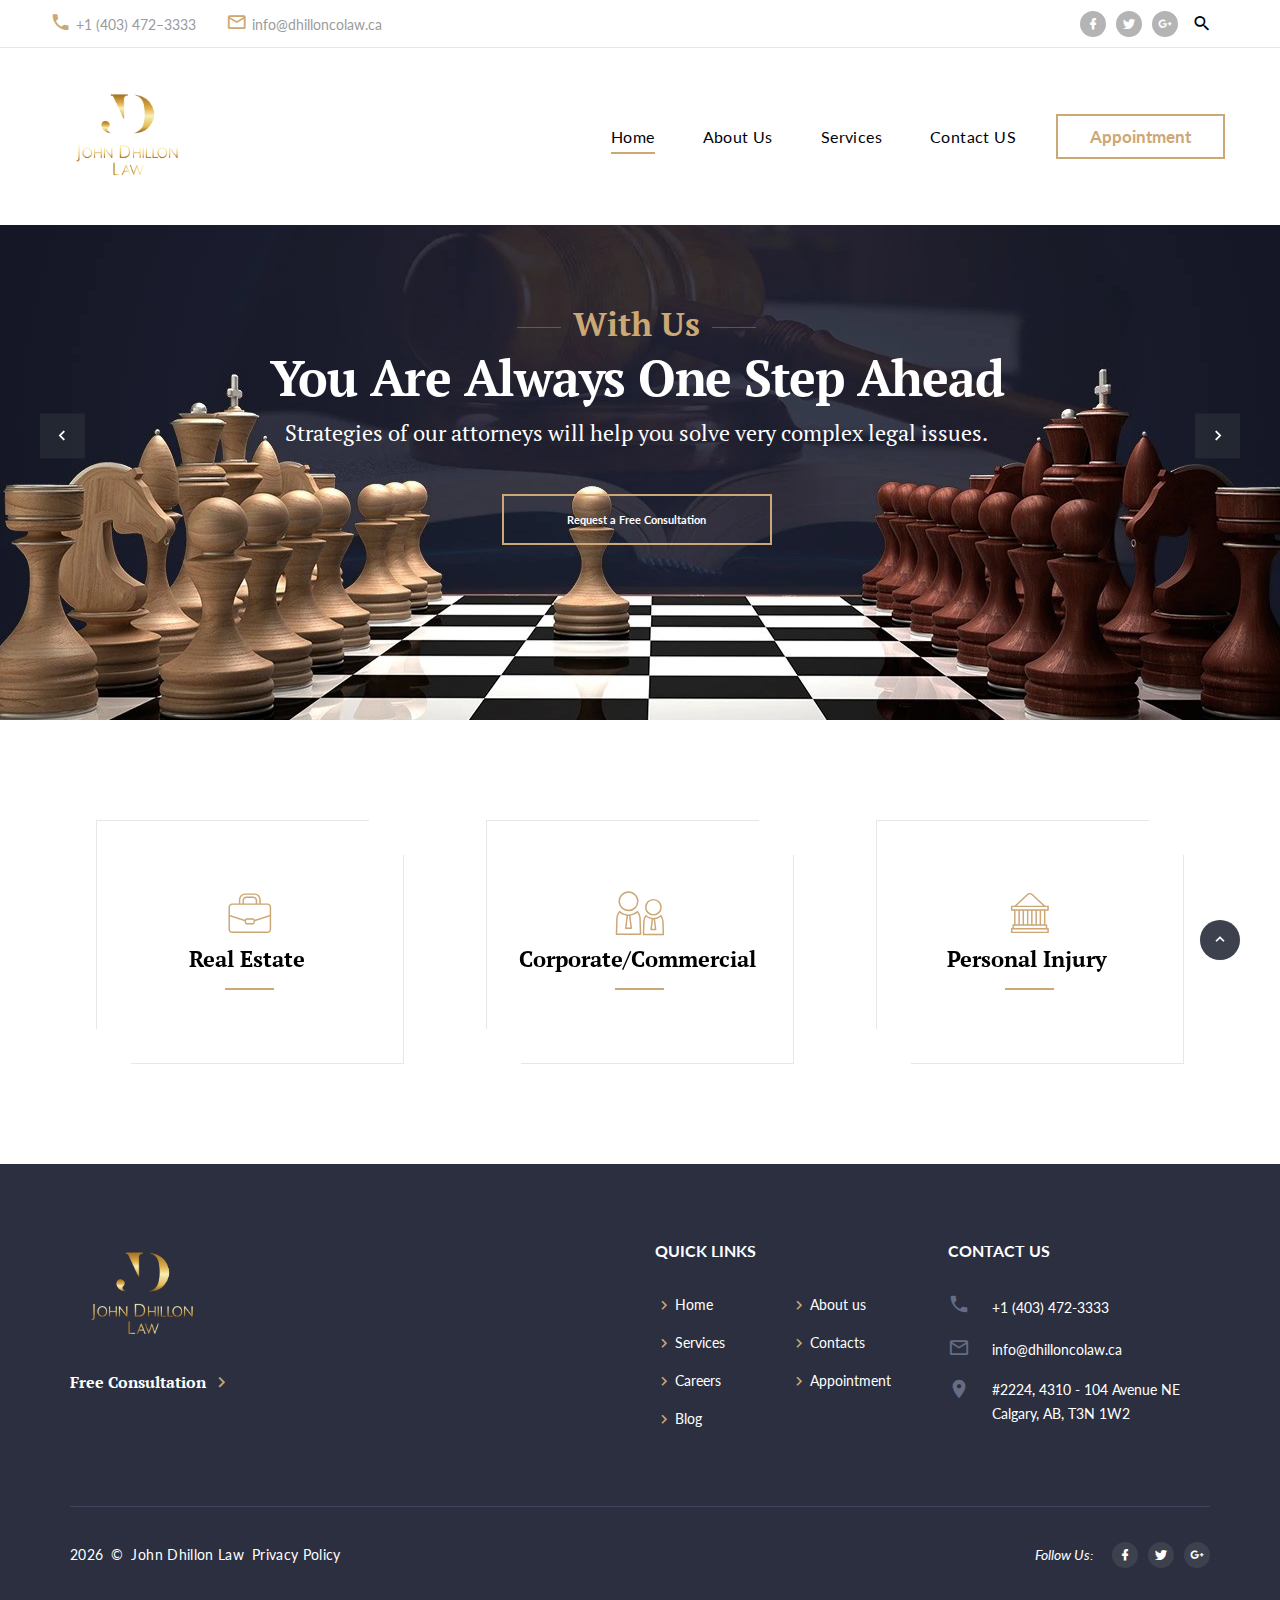
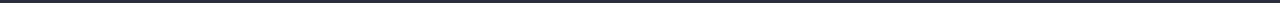
<file: index.html>
<!DOCTYPE html>
<html class="wide wow-animation" lang="en">
  <head>
    <title>Home</title>
    <meta charset="utf-8" />
    <meta
      name="viewport"
      content="width=device-width, height=device-height, initial-scale=1.0"
    />
    <meta http-equiv="X-UA-Compatible" content="IE=edge" />
    <link rel="icon" href="images/favicon.ico" type="image/x-icon" />
    <link
      rel="stylesheet"
      type="text/css"
      href='//fonts.googleapis.com/css2?family=Lato:ital,wght@0,300;0,400;0,700;0,900;1,300;1,400&amp;family=PT+Serif:ital,wght@0,400;0,700;1,400;1,700&amp;display=swap"'
    />
    <link rel="stylesheet" href="css/fonts.css" />
    <link rel="stylesheet" href="css/bootstrap.css" />
    <link rel="stylesheet" href="css/style.css" />
    <!--style @font-face{font-family:'Lato';font-style:italic;font-weight:300;src:url(//fonts.gstatic.com//s/lato/v20/S6u_w4BMUTPHjxsI9w2PHA.ttf) format('truetype')}@font-face{font-family:'Lato';font-style:italic;font-weight:400;src:url(//fonts.gstatic.com//s/lato/v20/S6u8w4BMUTPHjxswWw.ttf) format('truetype')}@font-face{font-family:'Lato';font-style:normal;font-weight:300;src:url(//fonts.gstatic.com//s/lato/v20/S6u9w4BMUTPHh7USew8.ttf) format('truetype')}@font-face{font-family:'Lato';font-style:normal;font-weight:400;src:url(//fonts.gstatic.com//s/lato/v20/S6uyw4BMUTPHvxk.ttf) format('truetype')}@font-face{font-family:'Lato';font-style:normal;font-weight:700;src:url(//fonts.gstatic.com//s/lato/v20/S6u9w4BMUTPHh6UVew8.ttf) format('truetype')}@font-face{font-family:'Lato';font-style:normal;font-weight:900;src:url(//fonts.gstatic.com//s/lato/v20/S6u9w4BMUTPHh50Xew8.ttf) format('truetype')}@font-face{font-family:'PT Serif';font-style:italic;font-weight:400;src:url(//fonts.gstatic.com//s/ptserif/v12/EJRTQgYoZZY2vCFuvAFTzro.ttf) format('truetype')}@font-face{font-family:'PT Serif';font-style:italic;font-weight:700;src:url(//fonts.gstatic.com//s/ptserif/v12/EJRQQgYoZZY2vCFuvAFT9gaQVy4.ttf) format('truetype')}@font-face{font-family:'PT Serif';font-style:normal;font-weight:400;src:url(//fonts.gstatic.com//s/ptserif/v12/EJRVQgYoZZY2vCFuvDFR.ttf) format('truetype')}@font-face{font-family:'PT Serif';font-style:normal;font-weight:700;src:url(//fonts.gstatic.com//s/ptserif/v12/EJRSQgYoZZY2vCFuvAnt65qV.ttf) format('truetype')}:root{--bs-blue:#0d6efd;--bs-indigo:#6610f2;--bs-purple:#6f42c1;--bs-pink:#d63384;--bs-red:#dc3545;--bs-orange:#fd7e14;--bs-yellow:#ffc107;--bs-green:#198754;--bs-teal:#20c997;--bs-cyan:#0dcaf0;--bs-white:#fff;--bs-gray:#6c757d;--bs-gray-dark:#343a40;--bs-primary:#cca876;--bs-secondary:#6c757d;--bs-success:#198754;--bs-info:#0dcaf0;--bs-warning:#ffc107;--bs-danger:#dc3545;--bs-light:#f8f9fa;--bs-dark:#212529;--bs-font-sans-serif:"Lato",Helvetica,Arial,sans-serif;--bs-font-monospace:Menlo,Monaco,Consolas,"Courier New",monospace;--bs-gradient:linear-gradient(180deg,rgba(255,255,255,0.15),rgba(255,255,255,0))}*,*::before,*::after{box-sizing:border-box}@media (prefers-reduced-motion:no-preference){:root{scroll-behavior:smooth}}body{margin:0;font-family:"Lato",Helvetica,Arial,sans-serif;font-size:1rem;font-weight:400;line-height:1.71429;color:#9f9f9f;background-color:#fff;-webkit-text-size-adjust:100%}hr{margin:1rem 0;color:inherit;background-color:currentColor;border:0;opacity:0.25}hr:not([size]){height:1px}h2,h3,h5,.h5,h6{margin-top:0;margin-bottom:0.5rem;font-family:"PT Serif","Times New Roman",Times,serif;font-weight:700;line-height:1.1;color:#000}h2{font-size:calc(1.49375rem + 2.925vw)}@media (min-width:1200px){h2{font-size:3.6875rem}}h3{font-size:calc(1.40625rem + 1.875vw)}@media (min-width:1200px){h3{font-size:2.8125rem}}h5,.h5{font-size:1.1875rem}h6{font-size:0.875rem}p{margin-top:0;margin-bottom:1rem}address{margin-bottom:1rem;font-style:normal;line-height:inherit}ul{padding-left:2rem}ul{margin-top:0;margin-bottom:1rem}ul ul{margin-bottom:0}blockquote{margin:0 0 1rem}small{font-size:0.875em}a{color:#9f9f9f;text-decoration:none}figure{margin:0 0 1rem}img,svg{vertical-align:middle}label{display:inline-block}button{border-radius:0}input,button,select,textarea{margin:0;font-family:inherit;font-size:inherit;line-height:inherit}button,select{text-transform:none}select{word-wrap:normal}button,[type="submit"]{-webkit-appearance:button}::-moz-focus-inner{padding:0;border-style:none}textarea{resize:vertical}::-webkit-datetime-edit-fields-wrapper,::-webkit-datetime-edit-text,::-webkit-datetime-edit-minute,::-webkit-datetime-edit-hour-field,::-webkit-datetime-edit-day-field,::-webkit-datetime-edit-month-field,::-webkit-datetime-edit-year-field{padding:0}::-webkit-inner-spin-button{height:auto}::-webkit-search-decoration{-webkit-appearance:none}::-webkit-color-swatch-wrapper{padding:0}::file-selector-button{font:inherit}::-webkit-file-upload-button{font:inherit;-webkit-appearance:button}.list-inline{padding-left:0;list-style:none}.container{width:100%;padding-right:var(--bs-gutter-x,15px);padding-left:var(--bs-gutter-x,15px);margin-right:auto;margin-left:auto}@media (min-width:576px){.container{max-width:540px}}@media (min-width:768px){.container{max-width:720px}}@media (min-width:992px){.container{max-width:960px}}@media (min-width:1200px){.container{max-width:1170px}}.row{--bs-gutter-x:30px;--bs-gutter-y:0;display:flex;flex-wrap:wrap;margin-top:calc(var(--bs-gutter-y) * -1);margin-right:calc(var(--bs-gutter-x) / -2);margin-left:calc(var(--bs-gutter-x) / -2)}.row > *{flex-shrink:0;width:100%;max-width:100%;padding-right:calc(var(--bs-gutter-x) / 2);padding-left:calc(var(--bs-gutter-x) / 2);margin-top:var(--bs-gutter-y)}.col-6{flex:0 0 auto;width:50%}.col-12{flex:0 0 auto;width:100%}@media (min-width:480px){.col-xs-6{flex:0 0 auto;width:50%}}@media (min-width:576px){.col-sm-6{flex:0 0 auto;width:50%}.col-sm-9{flex:0 0 auto;width:75%}}@media (min-width:768px){.col-md-3{flex:0 0 auto;width:25%}.col-md-4{flex:0 0 auto;width:33.33333%}.col-md-6{flex:0 0 auto;width:50%}.col-md-10{flex:0 0 auto;width:83.33333%}.col-md-11{flex:0 0 auto;width:91.66667%}.col-md-12{flex:0 0 auto;width:100%}}@media (min-width:992px){.col-lg-3{flex:0 0 auto;width:25%}.col-lg-4{flex:0 0 auto;width:33.33333%}.col-lg-6{flex:0 0 auto;width:50%}.col-lg-9{flex:0 0 auto;width:75%}.col-lg-10{flex:0 0 auto;width:83.33333%}}@media (min-width:1200px){.col-xl-3{flex:0 0 auto;width:25%}.col-xl-5{flex:0 0 auto;width:41.66667%}.col-xl-7{flex:0 0 auto;width:58.33333%}.col-xl-9{flex:0 0 auto;width:75%}.col-xl-12{flex:0 0 auto;width:100%}}.form-label{margin-bottom:0.5rem}.form-control{display:block;width:100%;padding:0.375rem 0.75rem;font-size:1rem;font-weight:400;line-height:23.8px;color:#212529;background-color:#fff;background-clip:padding-box;border:1px solid #ced4da;appearance:none;border-radius:0.25rem}@media (prefers-reduced-motion:reduce){}.form-control::-webkit-date-and-time-value{height:23.8px}.form-control::-webkit-file-upload-button{padding:0.375rem 0.75rem;margin:-0.375rem -0.75rem;margin-inline-end:0.75rem;color:#212529;background-color:#e9ecef;border-color:inherit;border-style:solid;border-width:0;border-inline-end-width:1px;border-radius:0}@media (prefers-reduced-motion:reduce){}.collapse:not(.show){display:none}.card{position:relative;display:flex;flex-direction:column;min-width:0;word-wrap:break-word;background-color:#fff;background-clip:border-box;border:1px solid rgba(0,0,0,0.125);border-radius:0.25rem}.card-body{flex:1 1 auto;padding:1rem 1rem}.card-title{margin-bottom:0.5rem}.card-group > .card{margin-bottom:0.75rem}@media (min-width:576px){.card-group{display:flex;flex-flow:row wrap}.card-group > .card{flex:1 0 0%;margin-bottom:0}.card-group > .card + .card{margin-left:0;border-left:0}.card-group > .card:not(:last-child){border-top-right-radius:0;border-bottom-right-radius:0}.card-group > .card:not(:first-child){border-top-left-radius:0;border-bottom-left-radius:0}}.link-secondary{color:#6c757d}.d-inline{display:inline !important}.d-none{display:none !important}.justify-content-center{justify-content:center !important}.align-items-center{align-items:center !important}.fst-italic{font-style:italic !important}.text-start{text-align:left !important}.text-center{text-align:center !important}.text-primary{color:#cca876 !important}.text-white{color:#fff !important}@media (min-width:576px){.justify-content-sm-center{justify-content:center !important}.align-items-sm-end{align-items:flex-end !important}}@media (min-width:768px){.flex-md-row-reverse{flex-direction:row-reverse !important}.justify-content-md-start{justify-content:flex-start !important}.justify-content-md-center{justify-content:center !important}.justify-content-md-between{justify-content:space-between !important}.align-items-md-center{align-items:center !important}.text-md-start{text-align:left !important}.text-md-end{text-align:right !important}}@media (min-width:992px){.d-lg-block{display:block !important}.d-lg-none{display:none !important}}@media (min-width:1200px){.d-xl-block{display:block !important}}@charset "UTF-8";button::-moz-focus-inner{border:0}:focus{outline:none}input,select,textarea{outline:0}p{margin:0}address{margin:0}form{margin-bottom:0}*{box-sizing:border-box}*:before,*:after{box-sizing:border-box}html{font-size:10px}body{font-family:"Lato",Helvetica,Arial,sans-serif;-webkit-text-size-adjust:none;color:#9f9f9f;background-color:#fff;font-weight:400;-webkit-font-smoothing:subpixel-antialiased;text-rendering:optimizeLegibility}.page{overflow:hidden}.page-head{height:159px;position:relative;z-index:1080;background-color:#fff}section{position:relative;z-index:1}.page-foot{background-color:#000}.page-foot .h7 + *{margin-top:22px}.page-foot .unit + .unit{margin-top:15px}.page-foot .post-preview + .post-preview{margin-top:22px}.page-foot .brand + p{margin-top:22px}@media (min-width:992px){.page-foot .h7 + *{margin-top:30px}}input,button,select,textarea{font-family:inherit;font-size:inherit;line-height:inherit}a{display:inline-block;text-decoration:none}a{color:#9f9f9f}a[href*='callto'],a[href*='mailto']{white-space:nowrap}figure{margin:0}img{vertical-align:middle;max-width:100%;height:auto}.img-circle{border-radius:50%}hr{margin-top:0;margin-bottom:0;border:0;border-top:1px solid #3d445b}.brand{display:inline-block;white-space:nowrap}.brand > *{display:inline-block;vertical-align:middle;margin:0}.rights{display:inline-block;margin:0;line-height:1.5;letter-spacing:.025em;vertical-align:baseline}.rights *{display:inline;margin-right:.25em}body{font-size:14px;line-height:1.71429}h2,h3,h5,h6,.h5,.h7{margin-top:0;margin-bottom:0;font-family:"PT Serif","Times New Roman",Times,serif;font-weight:700;color:#000}h5 a{display:inline;font:inherit;letter-spacing:inherit}h5 a{color:inherit}h5 > *{margin-right:.25em}h2{font-size:32px;line-height:1.4;letter-spacing:-.025em;font-style:italic}@media (min-width:768px){h2{font-size:32px}}@media (min-width:992px){h2{font-size:40px}}@media (min-width:1200px){h2{line-height:1.18644;font-size:59px}}h3{font-size:24px;line-height:1.35}@media (min-width:768px){h3{font-size:26px}}@media (min-width:992px){h3{font-size:30px}}@media (min-width:1200px){h3{line-height:0.88889;font-size:45px}}@media (min-width:1200px){h3.medium{font-size:33px}}h5,.h5{font-size:16px;line-height:1.35}@media (min-width:1200px){h5,.h5{line-height:1.47368;font-size:19px}}.h5.h5-smaller{font-weight:400}@media (min-width:1200px){.h5.h5-smaller{font-size:18px}}h6{font-size:15px;line-height:1.2}@media (min-width:576px){h6{line-height:1.71429;font-size:14px}}.h7{font:700 16px/24px "Lato",Helvetica,Arial,sans-serif;text-transform:uppercase}.text-bigger{font-family:"PT Serif","Times New Roman",Times,serif;font-size:18px;font-weight:400;line-height:1.44}@media (min-width:992px){.text-bigger{font-size:22px}}.text-large{font:700 38px/42px "PT Serif","Times New Roman",Times,serif}@media (min-width:992px){.text-large{font-size:48px}}@media (min-width:1200px){.text-large{font-size:55px}}small{font-size:12px;line-height:18px}.text-style-4{font-weight:400;font-style:italic;color:#000}@media (min-width:768px){.header-decorated > *{position:relative;display:inline-block;vertical-align:middle}.header-decorated > *:before,.header-decorated > *:after{content:'';display:inline-block;vertical-align:middle;width:44px;opacity:.36;border-bottom:1px solid}.header-decorated > *:before{margin-right:12px}.header-decorated > *:after{margin-left:12px}}address{margin-top:0;margin-bottom:0}.bg-black,.bg-teak,.bg-ebony-clay{color:#9b9b9b}.bg-black h2,.bg-black h3,.bg-ebony-clay h3,.bg-ebony-clay .h7{color:#fff}.bg-black a,.bg-ebony-clay a{color:#fff}.bg-black .text-bigger{color:#fff}.bg-black{background:#000;fill:#000}.bg-teak{background:#b49465;fill:#b49465}.bg-ebony-clay{color:#666c84}.bg-ebony-clay{background:#2b2f40;fill:#2b2f40}.bg-accent{color:#fff}.bg-accent{background:#cca876;fill:#cca876}.bg-whisper{background:#f2f3f8;fill:#f2f3f8}.bg-image{-webkit-background-size:cover;background-size:cover;background-position:center top;background-repeat:no-repeat}.page .text-primary{color:#cca876}.page .text-white{color:#fff}.snackbars{max-width:280px;padding:9px 16px;margin-left:auto;margin-right:auto;color:#fff;text-align:left;background:#171717;border-radius:0}@media (min-width:576px){.snackbars{max-width:380px;padding:14px 17px}}.text-normal{font-style:normal}.button{text-align:center;max-width:100%;padding:9px 40px;font-family:"Lato",Helvetica,Arial,sans-serif;font-size:17px;line-height:1.71429;font-weight:700;border-radius:0;border:2px solid}.button-smaller{padding:6px 32px}.button-medium{padding-left:40px;padding-right:40px}@media (max-width:575.98px){button.button{padding-left:15px;padding-right:15px}}html .button-primary{color:#fff;background-color:#cca876;border-color:#cca876}html .button-primary-outline{color:#cca876;background-color:transparent;border-color:#cca876}html .button-primary-outline-v2{color:#fff;background-color:transparent;border-color:#cca876}@media (max-width:575.98px){.button-responsive{font-size:13px;min-width:120px;padding-left:25px;padding-right:25px}}.button-lg{min-width:270px;padding:14px 30px;font-size:1.125rem;border-radius:0;line-height:1.71429}.button-block{display:block;min-width:30px;width:100%}.icon{display:inline-block;text-align:center}.icon:before{display:inline-block;font-weight:400;font-style:normal;speak:none;text-transform:none;-webkit-font-smoothing:antialiased;-moz-osx-font-smoothing:grayscale}[class*='icon-circle']{border-radius:50%;overflow:hidden}.page .icon-primary{color:#cca876}.page .icon-storm-gray{color:#666c84}.page .icon-nobel-filled{color:#fff;background:#b4b4b4}.page .icon-bright-gray-filled{color:#fff;background:#3d414e}.page a.icon-bright-gray-filled{color:#fff;background:#3d414e}.page a.icon-nobel-filled{color:#fff;background:#b4b4b4}.page .icon-xxs{width:18px;height:18px;font-size:18px;line-height:18px}.page .icon-xxs-smaller{width:14px;height:14px;font-size:14px;line-height:14px}.page .icon-xs{width:22px;height:22px;font-size:22px;line-height:22px}.page .icon-lg{width:50px;height:50px;font-size:50px;line-height:50px}.page .icon-lg-smaller{width:42px;height:42px;font-size:42px;line-height:42px}.page [class*='icon-circle'].icon-xxs-smaller{width:26px;height:26px;line-height:26px}.fa-google-plus:before{position:relative;right:-1px}.thumbnail{position:relative;z-index:1;width:100%;max-height:100%;overflow:hidden;padding:0;margin:0;border:none;border-radius:0;background-color:transparent}.thumbnail{box-shadow:none}.thumbnail-variant-2{min-height:300px;padding:30px 0 0;overflow:visible;text-align:center;display:-ms-flexbox;display:-webkit-flex;display:flex;-webkit-flex-direction:column;-ms-flex-direction:column;flex-direction:column;-webkit-flex-wrap:nowrap;-ms-flex-wrap:nowrap;flex-wrap:nowrap;-webkit-align-items:center;-ms-flex-align:center;align-items:center;-webkit-justify-content:flex-end;-ms-flex-pack:end;justify-content:flex-end}.thumbnail-variant-2-wrap{padding-bottom:25px}.thumbnail-variant-2 .thumbnail-image{position:absolute;top:0;right:0;bottom:0;left:0;height:100%;width:100%;overflow:hidden}.thumbnail-variant-2 .thumbnail-image > img{position:absolute;top:20%;left:50%;transform:translate(-50%,-20%);width:auto;min-width:101%;max-width:none;height:auto;min-height:100%;max-height:none}.thumbnail-variant-2:before{content:'';position:absolute;top:0;right:0;bottom:0;left:0;z-index:1;background:rgba(43,47,64,0.76)}.thumbnail-variant-2 .thumbnail-inner{position:relative;z-index:2;padding:30px 10px}.thumbnail-variant-2 .thumbnail-inner a{font-weight:700}.thumbnail-variant-2 .thumbnail-caption{position:relative;z-index:3;width:calc(100% - 34px);padding:17px 8px 25px;margin:31px 17px -25px 17px;background:#cca876}.thumbnail-variant-2 .thumbnail-caption *{color:#fff}.thumbnail-variant-2 .thumbnail-caption a{color:#fff}.thumbnail-variant-2 .text-header{font:700 18px/24px "PT Serif","Times New Roman",Times,serif}.thumbnail-variant-2 .text-caption{font-style:italic;line-height:1.3}@media (min-width:768px){.thumbnail-variant-2 .text-caption{font-size:16px}}.thumbnail-variant-2 * + .divider{margin-top:8px}.thumbnail-variant-2 .divider + *{margin-top:8px}@media (min-width:992px){.thumbnail-variant-2 .thumbnail-caption{width:calc(100% - 16px);margin:31px 8px -25px 8px}}@media (min-width:1200px){.thumbnail-variant-2{width:calc(100% - 22px);margin:0 11px 0}.thumbnail-variant-2 .thumbnail-caption{width:calc(100% - 34px);margin:31px 17px -25px 17px}}@media (max-width:767.98px){.thumbnail-variant-2{max-width:300px;margin-left:auto;margin-right:auto}}figure img{width:100%;height:auto;max-width:none}.rd-mailform{position:relative}label{margin-bottom:0}input:-webkit-autofill + .form-label{display:none;color:transparent}.form-label,.form-input{font-weight:400}.form-input{font-size:14px}.form-input{box-shadow:none}textarea.form-input{height:166px;min-height:52px;max-height:249px;resize:vertical}.form-input{width:100%;height:auto;min-height:52px;padding:14px 19px;border:0px solid;border-radius:0;-webkit-appearance:none;line-height:24px}.form-wrap{position:relative;margin-bottom:0}.form-label{position:absolute;top:26px;left:19px;font-size:14px;color:#9f9f9f;z-index:9;transform:translateY(-50%);will-change:transform}#form-output-global{position:fixed;bottom:30px;left:15px;visibility:hidden;transform:translateX(-500px);z-index:9999999}@media (min-width:576px){#form-output-global{left:30px}}.unit{display:flex;flex:0 1 100%}.unit-body{flex:0 1 auto}.unit-left{flex:0 0 auto;max-width:100%}.unit{margin-bottom:-30px;margin-left:-20px}.unit > *{margin-bottom:30px;margin-left:20px}.unit-spacing-xs.unit{margin-bottom:-8px;margin-left:-8px}.unit-spacing-xs.unit > *{margin-bottom:8px;margin-left:8px}@media (min-width:480px){.unit-spacing-xs.unit{margin-bottom:-8px;margin-left:-8px}.unit-spacing-xs.unit > *{margin-bottom:8px;margin-left:8px}}@media (min-width:576px){.unit-spacing-xs.unit{margin-bottom:-8px;margin-left:-8px}.unit-spacing-xs.unit > *{margin-bottom:8px;margin-left:8px}}@media (min-width:768px){.unit-spacing-xs.unit{margin-bottom:-8px;margin-left:-8px}.unit-spacing-xs.unit > *{margin-bottom:8px;margin-left:8px}}@media (min-width:992px){.unit-spacing-xs.unit{margin-bottom:-8px;margin-left:-8px}.unit-spacing-xs.unit > *{margin-bottom:8px;margin-left:8px}}@media (min-width:1200px){.unit-spacing-xs.unit{margin-bottom:-8px;margin-left:-8px}.unit-spacing-xs.unit > *{margin-bottom:8px;margin-left:8px}}@media (min-width:1600px){.unit-spacing-xs.unit{margin-bottom:-8px;margin-left:-8px}.unit-spacing-xs.unit > *{margin-bottom:8px;margin-left:8px}}.unit-spacing-sm.unit{margin-bottom:-15px;margin-left:-15px}.unit-spacing-sm.unit > *{margin-bottom:15px;margin-left:15px}@media (min-width:480px){.unit-spacing-sm.unit{margin-bottom:-15px;margin-left:-15px}.unit-spacing-sm.unit > *{margin-bottom:15px;margin-left:15px}}@media (min-width:576px){.unit-spacing-sm.unit{margin-bottom:-15px;margin-left:-15px}.unit-spacing-sm.unit > *{margin-bottom:15px;margin-left:15px}}@media (min-width:768px){.unit-spacing-sm.unit{margin-bottom:-15px;margin-left:-15px}.unit-spacing-sm.unit > *{margin-bottom:15px;margin-left:15px}}@media (min-width:992px){.unit-spacing-sm.unit{margin-bottom:-15px;margin-left:-15px}.unit-spacing-sm.unit > *{margin-bottom:15px;margin-left:15px}}@media (min-width:1200px){.unit-spacing-sm.unit{margin-bottom:-15px;margin-left:-15px}.unit-spacing-sm.unit > *{margin-bottom:15px;margin-left:15px}}@media (min-width:1600px){.unit-spacing-sm.unit{margin-bottom:-15px;margin-left:-15px}.unit-spacing-sm.unit > *{margin-bottom:15px;margin-left:15px}}.unit-spacing-md.unit{margin-bottom:-22px;margin-left:-22px}.unit-spacing-md.unit > *{margin-bottom:22px;margin-left:22px}@media (min-width:480px){.unit-spacing-md.unit{margin-bottom:-22px;margin-left:-22px}.unit-spacing-md.unit > *{margin-bottom:22px;margin-left:22px}}@media (min-width:576px){.unit-spacing-md.unit{margin-bottom:-22px;margin-left:-22px}.unit-spacing-md.unit > *{margin-bottom:22px;margin-left:22px}}@media (min-width:768px){.unit-spacing-md.unit{margin-bottom:-22px;margin-left:-22px}.unit-spacing-md.unit > *{margin-bottom:22px;margin-left:22px}}@media (min-width:992px){.unit-spacing-md.unit{margin-bottom:-22px;margin-left:-22px}.unit-spacing-md.unit > *{margin-bottom:22px;margin-left:22px}}@media (min-width:1200px){.unit-spacing-md.unit{margin-bottom:-22px;margin-left:-22px}.unit-spacing-md.unit > *{margin-bottom:22px;margin-left:22px}}@media (min-width:1600px){.unit-spacing-md.unit{margin-bottom:-22px;margin-left:-22px}.unit-spacing-md.unit > *{margin-bottom:22px;margin-left:22px}}.unit-spacing-lg.unit{margin-bottom:-30px;margin-left:-30px}.unit-spacing-lg.unit > *{margin-bottom:30px;margin-left:30px}@media (min-width:480px){.unit-spacing-lg.unit{margin-bottom:-30px;margin-left:-30px}.unit-spacing-lg.unit > *{margin-bottom:30px;margin-left:30px}}@media (min-width:576px){.unit-spacing-lg.unit{margin-bottom:-30px;margin-left:-30px}.unit-spacing-lg.unit > *{margin-bottom:30px;margin-left:30px}}@media (min-width:768px){.unit-spacing-lg.unit{margin-bottom:-30px;margin-left:-30px}.unit-spacing-lg.unit > *{margin-bottom:30px;margin-left:30px}}@media (min-width:992px){.unit-spacing-lg.unit{margin-bottom:-30px;margin-left:-30px}.unit-spacing-lg.unit > *{margin-bottom:30px;margin-left:30px}}@media (min-width:1200px){.unit-spacing-lg.unit{margin-bottom:-30px;margin-left:-30px}.unit-spacing-lg.unit > *{margin-bottom:30px;margin-left:30px}}@media (min-width:1600px){.unit-spacing-lg.unit{margin-bottom:-30px;margin-left:-30px}.unit-spacing-lg.unit > *{margin-bottom:30px;margin-left:30px}}.section-35{padding-top:35px;padding-bottom:35px}.section-40{padding-top:40px;padding-bottom:40px}.section-50{padding-top:50px;padding-bottom:50px}.section-60{padding-top:60px;padding-bottom:60px}.section-66{padding-top:66px;padding-bottom:66px}@media (min-width:768px){.section-md-50{padding-top:50px;padding-bottom:50px}.section-md-75{padding-top:75px;padding-bottom:75px}.section-md-90{padding-top:90px;padding-bottom:90px}}@media (min-width:992px){.section-lg-100{padding-top:100px;padding-bottom:100px}}@media (min-width:1200px){.section-xl-100{padding-top:100px;padding-bottom:100px}}@media (min-width:1200px){.section-xl-bottom-100{padding-bottom:100px}}html .group-sm{margin-bottom:-10px;margin-left:-10px}html .group-sm > *{display:inline-block;margin-top:0;margin-bottom:10px;margin-left:10px}html .group-middle > *,html .group-middle > *:first-child{vertical-align:middle}html .group-xl-responsive{-webkit-transform:translateY(-18px);transform:translateY(-18px);margin-bottom:-18px;margin-left:-18px}html .group-xl-responsive > *{display:inline-block;margin-top:18px;margin-left:18px}@media (min-width:768px){html .group-xl-responsive{-webkit-transform:translateY(-30px);transform:translateY(-30px);margin-bottom:-30px;margin-left:-30px}html .group-xl-responsive > *{display:inline-block;margin-top:30px;margin-left:30px}}.height-fill{display:-ms-flexbox;display:-webkit-flex;display:flex;-webkit-flex-direction:column;-ms-flex-direction:column;flex-direction:column;-webkit-align-items:stretch;-ms-flex-align:stretch;align-items:stretch}.height-fill > *{-webkit-flex-grow:1;-ms-flex-positive:1;flex-grow:1}* + h2{margin-top:1px}* + h3{margin-top:20px}@media (min-width:768px){* + h3{margin-top:27px}}@media (min-width:992px){* + h3{margin-top:34px}}* + h5,* + .h5{margin-top:10px}* + p{margin-top:14px}h2 + *{margin-top:15px}h3 + *{margin-top:23px}@media (min-width:768px){h3 + *{margin-top:36px}}h5 + *,.h5 + *{margin-top:18px}h6 + *{margin-top:14px}p + p{margin-top:27px}* + .text-large{margin-top:10px}* + .text-bigger{margin-top:19px}@media (min-width:768px){* + .text-bigger{margin-top:10px}}* + .link{margin-top:18px}* + .contact-info{margin-top:16px}* + .list-inline{margin-top:32px}.contact-info{color:#000;vertical-align:baseline}.contact-info a{display:inline-block}blockquote{font:inherit;padding:0;margin:0;border:0}blockquote q:before,blockquote q:after{content:none}blockquote cite{font-style:normal}.quote-bordered{padding-top:14px}.quote-bordered h6{font-family:"Lato",Helvetica,Arial,sans-serif;font-weight:700}.quote-bordered .quote-body{position:relative;padding-bottom:10px}.quote-bordered .quote-body-inner{position:relative;padding:37px 40px 29px 35px;border-style:solid;border-width:1px 1px 0 1px;border-color:#e5e7e9}.quote-bordered .quote-body-inner:before,.quote-bordered .quote-body-inner:after{content:'';position:absolute;bottom:-10px;height:10px;border-style:solid;border-color:#e5e7e9;background-color:transparent}.quote-bordered .quote-body-inner:before{left:10px;width:46px;border-width:1px 1px 0 0;transform:skew(45deg);transform-origin:100% 100%}.quote-bordered .quote-body-inner:after{right:10px;width:calc(100% - 66px);border-width:1px 0 0 1px;transform:skew(-45deg);transform-origin:0 100%}.quote-bordered .quote-open{position:absolute;top:-10px;left:35px;z-index:2}.quote-bordered .quote-open > svg{fill:#cfaa45}.quote-bordered .quote-footer{padding-left:25px}.quote-bordered cite{font-size:17px;font-weight:900;line-height:21px;color:#000}.quote-bordered * + .quote-footer{margin-top:9px}.quote-bordered cite + p{margin-top:0}.blockquote-complex{position:relative}.blockquote-complex cite,.blockquote-complex small{display:inline-block;vertical-align:baseline}.blockquote-complex cite{font:700 18px/24px "PT Serif","Times New Roman",Times,serif}.blockquote-complex cite:before{content:'';display:inline-block;vertical-align:middle;height:2px;width:28px;margin-right:4px;background:#000}.blockquote-complex cite:after{content:','}.blockquote-complex small{margin-left:8px;color:#666c84;font-size:14px;font-weight:300;font-style:italic}.blockquote-complex small:before{display:none}.blockquote-complex .quote-footer{padding:0 12px}.blockquote-complex * + .quote-footer{margin-top:19px}.blockquote-complex.blockquote-complex-inverse:before,.blockquote-complex.blockquote-complex-inverse:after{border-color:#fff}.blockquote-complex.blockquote-complex-inverse q{color:#fff}.blockquote-complex.blockquote-complex-inverse cite{color:#fff}.blockquote-complex.blockquote-complex-inverse cite:before{background:#fff}@media (min-width:768px){.blockquote-complex{padding:26px 60px 26px 63px}.blockquote-complex:before,.blockquote-complex:after{content:'';position:absolute;width:54px;height:54px;border-style:solid;border-color:#000}.blockquote-complex:before{top:0;left:0;border-width:1px 0 0 1px}.blockquote-complex:after{right:0;bottom:0;border-width:0 1px 1px 0}}.icon-box{position:relative;display:-webkit-inline-box;display:-webkit-inline-flex;display:-ms-inline-flexbox;display:inline-flex;-webkit-flex-direction:column;-ms-flex-direction:column;flex-direction:column;-webkit-flex-wrap:nowrap;-ms-flex-wrap:nowrap;flex-wrap:nowrap;-webkit-align-items:center;-ms-flex-align:center;align-items:center;-webkit-justify-content:center;-ms-flex-pack:center;justify-content:center;max-width:400px;width:100%;margin-left:auto;margin-right:auto;padding:35px 30px;text-align:center}.icon-box:before,.icon-box:after{content:'';position:absolute;width:calc(100% - 35px);height:calc(100% - 35px);border:1px solid #e5e7e9}.icon-box:before{top:0;left:0;border-width:1px 0 0 1px}.icon-box:after{bottom:0;right:0;border-width:0 1px 1px 0}.icon-box .box-top .box-header > *{font-family:"PT Serif","Times New Roman",Times,serif;font-size:18px}.icon-box .divider{max-width:100%;margin:13px auto}.icon-box .box-top,.icon-box .box-body{position:relative;will-change:transform;-webkit-filter:blur(0)}.icon-box .box-top{top:0}.icon-box .box-body{max-width:100%}.icon-box .box-header{bottom:0}.icon-box .box-icon{min-height:46px;display:-webkit-inline-box;display:-webkit-inline-flex;display:-ms-inline-flexbox;display:inline-flex;-webkit-flex-direction:row;-ms-flex-direction:row;flex-direction:row;-webkit-flex-wrap:nowrap;-ms-flex-wrap:nowrap;flex-wrap:nowrap;-webkit-align-items:center;-ms-flex-align:center;align-items:center;-webkit-justify-content:center;-ms-flex-pack:center;justify-content:center}.icon-box * + .box-header{margin-top:5px}@media (min-width:768px){.icon-box{max-width:308px;padding:67px 40px 61px}.icon-box .box-top .box-header > *{font-size:22px}}.box-counter{text-align:center}.box-counter .box-header{font:400 18px "PT Serif","Times New Roman",Times,serif}.box-counter .counter{font-style:normal}.box-counter * + .box-header{margin-top:14px}@media (min-width:768px) and (max-width:991.98px){.box-counter .box-header{font-size:15px}}.box-counter-inverse .box-header{color:#9b9b9b}.box-counter-inverse .counter{color:#fff}.box-cart{padding:40px 25px}.box-cart .box-cart-image{display:none}@media (min-width:768px){.box-cart{padding:80px 45px 65px 45px}}@media (min-width:992px){.box-cart{display:-ms-flexbox;display:-webkit-flex;display:flex;-webkit-flex-direction:row-reverse;-ms-flex-direction:row-reverse;flex-direction:row-reverse;-webkit-flex-wrap:nowrap;-ms-flex-wrap:nowrap;flex-wrap:nowrap;padding:110px 45px 90px 30px}.box-cart .box-cart-image{display:block;-webkit-flex-shrink:0;-ms-flex-negative:0;flex-shrink:0}.box-cart .box-cart-body{-webkit-flex-grow:1;-ms-flex-positive:1;flex-grow:1;padding-right:45px}}.post-preview{max-width:320px}.post-preview a{display:block}.post-preview .post-image,.post-preview .post-image img{border-radius:5px}.post-preview .post-image img{width:auto}.post-preview .post-header{line-height:1.5;color:#000}.post-preview .list-meta > li{display:inline-block;font-size:12px;font-style:italic;color:#9f9f9f}.post-preview .list-meta > li:not(:last-child):after{content:'/'}.post-preview * + .post-meta{margin-top:5px}.bg-ebony-clay .post-preview .post-header{color:#fff}* + .post-preview{margin-top:15px}.post-boxed .post-boxed-image img{width:100%}.post-boxed .post-boxed-title{font-size:16px;line-height:1.5;font-weight:900;letter-spacing:.03em}.post-boxed .post-boxed-title a{display:inline}.post-boxed .post-boxed-title a{color:#000}.post-boxed .post-boxed-body{padding:16px 26px;border:1px solid #e5e7e9;border-top-width:0}.post-boxed .post-boxed-meta{position:relative;transform:translateY(-3px);margin-bottom:-3px;font-size:11px;color:#ababab;text-transform:uppercase}.post-boxed .post-boxed-meta > *{margin-top:3px}.post-boxed .post-boxed-meta > *:not(:last-child){margin-right:15px}.post-boxed .post-boxed-meta a{color:#cca876}.post-boxed .post-boxed-meta span{margin-right:.25em}.post-boxed .post-boxed-meta li{display:inline-block}.post-boxed .post-boxed-meta li:not(:last-child){position:relative}.post-boxed .post-boxed-meta li:not(:last-child):after{content:'';position:absolute;top:50%;-webkit-transform:translateY(-50%);transform:translateY(-50%);right:-10px;width:1px;height:12px;background:#eee}.post-boxed * + .post-boxed-footer{margin-top:9px}.preloader{position:fixed;left:0;top:0;bottom:0;right:0;z-index:10000;display:flex;justify-content:center;align-items:center;padding:20px;background:#fff;opacity:0;visibility:hidden}.preloader-body{text-align:center}.preloader-body p{position:relative;right:-8px}.cssload-container{width:100%;height:36px;text-align:center}.cssload-speeding-wheel{width:36px;height:36px;margin:0 auto;border:3px solid #cca876;border-radius:50%;border-left-color:transparent;border-bottom-color:transparent;animation:cssload-spin .88s infinite linear}@-webkit-keyframes cssload-spin{100%{transform:rotate(360deg)}}@keyframes cssload-spin{100%{transform:rotate(360deg)}}@media (min-width:768px){.inset-md-left-70{padding-left:70px}}@media (min-width:1200px){.inset-xl-left-70{padding-left:70px}}@media (min-width:1200px){.inset-xl-right-20{padding-right:20px}.inset-xl-right-70{padding-right:70px}}* + .row{margin-top:35px}* + .group-xl-responsive{margin-top:40px}@media (min-width:768px){* + .group-xl-responsive{margin-top:45px}}* + .rd-mailform{margin-top:40px}* + .button-wrap{margin-top:30px}* + .row-offset-1{margin-top:50px}h3 + .rd-mailform{margin-top:30px}.row-15{margin-bottom:-15px}.row-15 > *{margin-bottom:15px}.row-30{margin-bottom:-30px}.row-30 > *{margin-bottom:30px}.row-40{margin-bottom:-40px}.row-40 > *{margin-bottom:40px}.row-50{margin-bottom:-50px}.row-50 > *{margin-bottom:50px}.link{display:inline-block}.link-bold{font:700 16px/22px "PT Serif","Times New Roman",Times,serif}.link-group{white-space:nowrap}.link-group *{vertical-align:middle}.link-group span{display:inline-block}.link-group span + *,.link-group * + span{margin-left:5px}.link-group.link-group-animated .icon{position:relative;top:1px;right:0}.link-image-scale{position:relative;transform:scale(1)}.link-image-scale img{width:auto}.link-image-wrap{display:-ms-flexbox;display:-webkit-flex;display:flex;-webkit-flex-direction:row;-ms-flex-direction:row;flex-direction:row;-webkit-flex-wrap:nowrap;-ms-flex-wrap:nowrap;flex-wrap:nowrap;-webkit-align-items:center;-ms-flex-align:center;align-items:center;-webkit-justify-content:center;-ms-flex-pack:center;justify-content:center;min-height:126px}.page .link-secondary{color:#000}.page .link-secondary{color:#000}.page .link-white{color:#fff}.page .link-white-v2{color:#fff}.page .link-dusty-gray{color:#9b9b9b}ul{list-style:none;padding:0;margin:0}.list-inline{margin-left:-5px;margin-right:-5px;vertical-align:baseline}.list-inline > li{display:inline-block;padding-left:5px;padding-right:5px}.list-inline-reset{font-size:0;line-height:0}.list-marked-variant-2 > li > a{position:relative;display:inline-block;padding-left:20px}.list-marked-variant-2 > li > a:before{content:'\f105';position:absolute;left:0;top:1px;font:400 18px/24px 'FontAwesome';color:#cca876}.list-marked-variant-2 > li + li{margin-top:14px}.block-wrap-1{position:relative;z-index:0;display:inline-block;text-align:center;padding-bottom:25px;max-width:430px}.block-wrap-1 *{position:relative;z-index:2}.block-wrap-1 .block-number{position:absolute;top:0;left:50%;transform:translateX(-50%);color:#f2f3f8;font-weight:300;font-size:222px;z-index:0;line-height:.7}@media (min-width:576px){.block-wrap-1{padding-top:90px}}@media (min-width:768px){.block-wrap-1{padding-top:0}}@media (min-width:992px){.block-wrap-1{padding-top:90px}}.bg-displaced-wrap{position:relative;z-index:0}.bg-displaced-wrap .bg-displaced-body{position:relative;z-index:1}.bg-displaced-wrap .bg-displaced{position:absolute;top:50px;right:0;bottom:50px;left:0;z-index:0}hr{opacity:1}.divider{width:49px;height:2px;margin-left:auto;margin-right:auto}.divider-md{height:1px;width:119px}.card-group.card-group-custom{display:block;margin-bottom:0}.card-group.card-group-custom .card-heading + .card-collapse > .card-body{border-top:0}.card-group.card-group-custom .card + .card{margin-top:0}.card-title{margin-bottom:0}.card-custom{display:block;margin:0;background:inherit;border:0;border-radius:0;box-shadow:none}.card-custom a{display:block}.card-custom .card-heading{padding:0;border-bottom:0;border-top-left-radius:0;border-top-right-radius:0}.card-custom .card-body{padding:0;border:0}.card-light:first-child .card-title{border-top:1px solid #d9d9d9}.card-light .card-title{border-bottom:1px solid #d9d9d9}.card-light .card-title a{position:relative;padding:24px 55px 22px 32px;font:700 16px/24px "PT Serif","Times New Roman",Times,serif;color:#000}.card-light .card-title a .card-arrow:after{opacity:0;visibility:hidden}.card-light .card-title a.collapsed .card-arrow:after{opacity:1;visibility:visible}.card-light .card-arrow{position:absolute;top:50%;transform:translateY(-50%);right:26px;will-change:transform}.card-light .card-arrow:before,.card-light .card-arrow:after{content:'';position:absolute;top:50%;transform:translateY(-50%);background:#cca876}.card-light .card-arrow:before{width:14px;height:2px;right:0}.card-light .card-arrow:after{width:2px;height:14px;right:6px}.card-light .card-collapse{position:relative;margin-top:-1px;border-bottom:1px solid #d9d9d9;color:#9f9f9f;will-change:transform}.card-light .card-body{padding:25px 44px 25px 32px}@media (max-width:767.98px){.card-light .card-title a,.card-light .card-body{padding-left:15px}}.card-light:first-child .card-title{border-top:1px solid #d9d9d9}.card-light .card-title{border-bottom:1px solid #d9d9d9}.card-light .card-title a{position:relative;padding:24px 55px 22px 32px;font:700 18px/28px "PT Serif","Times New Roman",Times,serif;letter-spacing:-.025em;color:#000}.card-light .card-title a .card-arrow:after{opacity:0;visibility:hidden}.card-light .card-title a.collapsed .card-arrow:after{opacity:1;visibility:visible}.card-light .card-arrow{position:absolute;top:50%;-webkit-transform:translateY(-50%);transform:translateY(-50%);right:26px;will-change:transform}.card-light .card-arrow:before,.card-light .card-arrow:after{content:'';position:absolute;top:50%;-webkit-transform:translateY(-50%);transform:translateY(-50%);background:#cca876}.card-light .card-arrow:before{width:14px;height:2px;right:0}.card-light .card-arrow:after{width:2px;height:14px;right:6px}.card-light .card-collapse{position:relative;margin-top:-1px;border-bottom:1px solid #d9d9d9;color:#9f9f9f;will-change:transform}.card-light .card-body{padding:25px 44px 25px 32px}@media (max-width:575.98px){.card-light .card-title a,.card-light .card-body{padding-left:15px}}.counter{margin-bottom:0}.counter-percent:after{display:inline-block;content:'%';font-size:.33em;vertical-align:middle;margin-top:-1.6em;margin-left:.25em}@media (min-width:992px){.counter-percent:after{margin-top:-1.9em}}.owl-carousel{display:none;width:100%;position:relative;z-index:1}.owl-carousel .item{width:100%}@media (min-width:992px){.owl-spacing-1{padding-right:60px;padding-left:60px}}@media (min-width:1400px){.owl-spacing-1{padding:0}}.owl-style-minimal .item{width:100%}.owl-style-minimal .item img{width:100%}.rd-navbar{display:none}.rd-navbar-wrap{position:relative;z-index:10}.rd-navbar{display:none;background:#fff;box-shadow:none}.rd-navbar-toggle{display:inline-block;position:relative;width:48px;height:48px;line-height:48px;color:#000;background-color:transparent;border:none;display:none}.rd-navbar-toggle span{position:relative;display:block;margin:auto}.rd-navbar-toggle span:after,.rd-navbar-toggle span:before{content:"";position:absolute;left:0;top:-8px}.rd-navbar-toggle span:after{top:8px}.rd-navbar-toggle span:after,.rd-navbar-toggle span:before,.rd-navbar-toggle span{width:24px;height:4px;background-color:#000;backface-visibility:hidden;border-radius:2px}.rd-navbar-toggle span{transform:rotate(180deg)}.rd-navbar-toggle span:before,.rd-navbar-toggle span:after{transform-origin:1.71429px center;transform-origin:1.71429px center}.rd-navbar-search .rd-navbar-search-toggle,.rd-navbar-search .rd-search-submit{background:none;border:none;display:inline-block;padding:0;outline:none;outline-offset:0;-webkit-appearance:none}.rd-navbar-search .rd-navbar-search-toggle::-moz-focus-inner,.rd-navbar-search .rd-search-submit::-moz-focus-inner{border:none;padding:0}.rd-navbar-search .form-control::-ms-clear{display:none}.rd-navbar-search-toggle{display:inline-block;width:36px;height:36px;text-align:center;font:400 18px/36px "FontAwesome"}.rd-navbar-search-toggle:before{content:'\f002';position:absolute;left:0;top:0}.rd-navbar-search-toggle:after{display:none}.rd-navbar-aside-toggle{display:none}.rd-navbar-default .rd-navbar-nav > li > a{font:400 16px "Lato",Helvetica,Arial,sans-serif;letter-spacing:.025em}.rd-navbar-default .rd-navbar-search .form-control,.rd-navbar-default .rd-navbar-search .form-label{font-size:16px;line-height:1.3;color:#9b9b9b}.rd-navbar-default .rd-navbar-search .form-label{top:18px;left:22px}.rd-navbar-default .rd-navbar-search .form-control{padding:7px 22px 10px;height:auto;min-height:20px;border:1px solid #e5e7e9;border-radius:3px}.rd-navbar-default .rd-navbar-search .rd-navbar-search-toggle,.rd-navbar-default .rd-navbar-search .rd-search-submit{text-align:center}.rd-navbar-default .rd-navbar-search .rd-navbar-search-toggle:before,.rd-navbar-default .rd-navbar-search .rd-search-submit:before{content:"\e09c";font-family:'fl-bigmug-line';position:static;display:inline-block}.rd-navbar-default .rd-navbar-search .rd-navbar-search-toggle:before,.rd-navbar-default .rd-navbar-search .rd-navbar-search-toggle:after{font-size:20px}.rd-navbar-default .rd-navbar-search .rd-navbar-search-toggle:before{font-family:'fl-bigmug-line';color:#000}.rd-navbar-default .rd-navbar-search .rd-navbar-search-toggle:after{font-family:'Material Icons'}.rd-navbar-default .rd-navbar-search .rd-navbar-search-toggle,.rd-navbar-default .rd-navbar-search .rd-navbar-search-toggle:before,.rd-navbar-default .rd-navbar-search .rd-navbar-search-toggle:after{width:36px;height:36px;text-align:center}.rd-navbar-default .rd-navbar-search .rd-navbar-search-toggle:before,.rd-navbar-default .rd-navbar-search .rd-navbar-search-toggle:after{display:block;position:absolute;left:0;top:0}.rd-navbar-default .rd-navbar-search .rd-navbar-search-toggle:before{content:"";transform:scale(1) rotate(0deg)}.rd-navbar-default .rd-navbar-search .rd-navbar-search-toggle:after{content:"";opacity:0;transform:scale(0) rotate(-90deg)}.rd-navbar-default .rd-navbar-aside{width:100%;font-size:14px;line-height:1.71429}.parallax-container{position:relative;overflow:hidden}.parallax-content{position:relative;z-index:1}.rd-search{position:relative}.rd-search .rd-search-submit{top:50%;background-color:transparent;border:none;transform:translateY(-50%)}.rd-search-submit{background:none;border:none;display:inline-block;padding:0;outline:none;outline-offset:0;-webkit-appearance:none;display:inline-block;position:relative;width:48px;height:48px;line-height:48px;color:#00030a;text-align:center;font-size:22px;position:absolute;right:0}.rd-search-submit::-moz-focus-inner{border:none;padding:0}.rd-search-submit:before{content:"\f002";font-weight:400;font-family:"FontAwesome"}.rd-search-results-live{position:absolute;left:0;right:0;top:100%;z-index:998;margin:-3px 0 0;font-size:14px;line-height:34px;text-align:left;color:#9f9f9f;opacity:0;visibility:hidden}.swiper-container{margin:0 auto;position:relative;overflow:hidden;z-index:1;height:auto;min-height:36.25vw}.swiper-container .swiper-wrapper{height:auto;min-height:inherit}@media (min-width:1600px){.swiper-container{min-height:696px}}.swiper-wrapper{position:relative;width:100%;z-index:1;display:-webkit-box;display:-moz-box;display:-ms-flexbox;display:-webkit-flex;display:flex;-webkit-box-sizing:content-box;-moz-box-sizing:content-box;box-sizing:content-box;-webkit-align-self:stretch;-ms-flex-item-align:stretch;align-self:stretch;-webkit-align-items:stretch;-ms-flex-align:stretch;align-items:stretch}.swiper-wrapper{-webkit-transform:translate3d(0px,0,0);-moz-transform:translate3d(0px,0,0);-o-transform:translate(0px,0px);-ms-transform:translate3d(0px,0,0);transform:translate3d(0px,0,0)}.swiper-slide{position:relative;display:-ms-flexbox;display:-webkit-flex;display:flex;-webkit-align-items:center;-ms-flex-align:center;align-items:center;-webkit-flex-shrink:0;-ms-flex:0 0 auto;flex-shrink:0;width:100%;min-height:inherit}.swiper-button-prev,.swiper-button-next{z-index:10;width:45px;height:45px;line-height:45px;font:400 20px/45px 'fl-flat-icons-set-2';text-align:center;color:#fff;background:rgba(50,57,63,0.45)}.swiper-button-prev:before{content:'\e015'}.swiper-button-next:before{content:'\e015'}.swiper-scrollbar{position:relative;-ms-touch-action:none}.swiper-slide{position:relative;text-align:center;white-space:nowrap;background-position:center center;overflow:hidden}.swiper-slide:not(.vide):not(.rd-parallax):before{content:'';display:inline-block;height:50%}.swiper-slide-caption{display:inline-block;width:100%;max-height:100%;margin-left:-.25em;vertical-align:middle;white-space:normal;z-index:1}.swiper-variant-1{min-height:400px}.swiper-variant-1 .slider-header{margin-top:20px;font-size:26px;font-style:normal}.swiper-variant-1 .swiper-slide{position:relative}.swiper-variant-1 .swiper-slide:after{content:'';position:absolute;top:0;right:0;bottom:0;left:0;z-index:0;background:#000;opacity:.5}.swiper-variant-1 .swiper-slide > *{position:relative;z-index:10}.swiper-variant-1 .swiper-slide-caption{padding:40px 0 40px}.swiper-variant-1 .swiper-button-prev,.swiper-variant-1 .swiper-button-next{display:none}.swiper-variant-1 .slider-text{display:none}@media (min-width:768px){.swiper-variant-1,.swiper-variant-1 .swiper-wrapper{min-height:33.90625vw}.swiper-variant-1 .swiper-slide-caption{padding:60px 0 115px}.swiper-variant-1 .slider-header{margin-top:10px;font-size:36px}.swiper-variant-1 .slider-text{display:block}}@media (min-width:992px){.swiper-variant-1 .swiper-slide{-webkit-align-items:flex-start;-ms-flex-align:start;align-items:flex-start}.swiper-variant-1 .swiper-slide:after{opacity:.2}.swiper-variant-1 .slider-header{font-size:42px}.swiper-variant-1 .swiper-slide-caption{padding:120px 0 145px}.swiper-variant-1 .swiper-button-prev,.swiper-variant-1 .swiper-button-next{position:absolute;top:50%;transform:translateY(-59%);z-index:10;display:block}.swiper-variant-1 .swiper-button-prev{left:3.1%;transform:scale(-1,1)}.swiper-variant-1 .swiper-button-next{right:3.1%}}@media (min-width:1200px){.swiper-variant-1 .slider-header{font-size:50px}.swiper-variant-1 .swiper-slide:after{display:none}}@media (min-width:1600px){.swiper-variant-1 .swiper-button-prev{left:calc(50vw - 1170px / 2 - 290px + (1170px / 12) * 0)}.swiper-variant-1 .swiper-button-next{right:calc(50vw - 1170px / 2 - 290px + (1170px / 12) * 0)}}@media (min-width:1600px){.swiper-variant-1,.swiper-variant-1 .swiper-wrapper{height:auto;min-height:651px}}-->
  </head>
  <body>
    <div class="preloader">
      <div class="preloader-body">
        <div class="cssload-container">
          <div class="cssload-speeding-wheel"></div>
        </div>
        <p>Loading...</p>
      </div>
    </div>
    <div class="page">
      <header class="page-head">
        <div class="rd-navbar-wrap">
          <nav
            class="rd-navbar rd-navbar-default"
            data-layout="rd-navbar-fixed"
            data-sm-layout="rd-navbar-fixed"
            data-md-layout="rd-navbar-fixed"
            data-md-device-layout="rd-navbar-fixed"
            data-lg-layout="rd-navbar-static"
            data-lg-device-layout="rd-navbar-static"
            data-xl-layout="rd-navbar-static"
            data-xl-device-layout="rd-navbar-static"
            data-xxl-layout="rd-navbar-static"
            data-xxl-device-layout="rd-navbar-static"
            data-lg-stick-up-offset="53px"
            data-xl-stick-up-offset="53px"
            data-xxl-stick-up-offset="53px"
            data-lg-stick-up="true"
            data-xl-stick-up="true"
            data-xxl-stick-up="true"
          >
            <div class="rd-navbar-inner">
              <div class="rd-navbar-aside-wrap">
                <div class="rd-navbar-aside">
                  <div
                    class="rd-navbar-aside-toggle"
                    data-rd-navbar-toggle=".rd-navbar-aside"
                  >
                    <span></span>
                  </div>
                  <div class="rd-navbar-aside-content">
                    <ul class="rd-navbar-aside-group list-units">
                      <li>
                        <div
                          class="unit unit-horizontal unit-spacing-xs align-items-center"
                        >
                          <div class="unit-left">
                            <span
                              class="novi-icon icon icon-xxs icon-primary mdi mdi-phone"
                            ></span>
                          </div>
                          <div class="unit-body">
                            <a class="link-dusty-gray" href="callto:#"
                              >+1 (403) 472–3333</a
                            >
                          </div>
                        </div>
                      </li>
                      <li>
                        <div
                          class="unit unit-horizontal unit-spacing-xs align-items-center"
                        >
                          <div class="unit-left">
                            <span
                              class="novi-icon icon icon-xxs icon-primary mdi mdi-email-outline"
                            ></span>
                          </div>
                          <div class="unit-body">
                            <a class="link-dusty-gray" href="mailto:#"
                              >info@dhilloncolaw.ca</a
                            >
                          </div>
                        </div>
                      </li>
                    </ul>
                    <div class="rd-navbar-aside-group">
                      <ul class="list-inline list-inline-reset">
                        <li>
                          <a
                            class="novi-icon icon icon-circle icon-nobel-filled icon-xxs-smaller mdi mdi-facebook"
                            href="#"
                          ></a>
                        </li>
                        <li>
                          <a
                            class="novi-icon icon icon-circle icon-nobel-filled icon-xxs-smaller mdi mdi-twitter"
                            href="#"
                          ></a>
                        </li>
                        <li>
                          <a
                            class="novi-icon icon icon-circle icon-nobel-filled icon-xxs-smaller mdi mdi-google-plus"
                            href="#"
                          ></a>
                        </li>
                      </ul>
                    </div>
                  </div>
                </div>
                <div class="rd-navbar-search">
                  <form
                    class="rd-search"
                    action="search-results.html"
                    method="GET"
                    data-search-live="rd-search-results-live"
                    data-search-live-count="6"
                  >
                    <div class="rd-search-inner">
                      <div class="form-wrap">
                        <label class="form-label" for="rd-search-form-input"
                          >Search...</label
                        >
                        <input
                          class="form-input form-control"
                          id="rd-search-form-input"
                          type="text"
                          name="s"
                          autocomplete="off"
                        />
                      </div>
                      <button class="rd-search-submit" type="submit"></button>
                    </div>
                    <div
                      class="rd-search-results-live"
                      id="rd-search-results-live"
                    ></div>
                  </form>
                  <button
                    class="rd-navbar-search-toggle"
                    data-rd-navbar-toggle=".rd-navbar-search, .rd-navbar-search-wrap"
                  ></button>
                </div>
              </div>
              <div class="rd-navbar-group">
                <div class="rd-navbar-panel">
                  <button
                    class="rd-navbar-toggle"
                    data-rd-navbar-toggle=".rd-navbar-nav-wrap"
                  >
                    <span></span></button
                  ><a class="rd-navbar-brand brand" href="index.html"
                    ><img
                      class="lazy-img"
                      src="./images/jdlaw.png"
                      data-src="images/jdlaw.png"
                      alt=""
                      width="143"
                      height="27"
                  /></a>
                </div>
                <div class="rd-navbar-nav-wrap">
                  <div class="rd-navbar-nav-inner">
                    <div class="rd-navbar-btn-wrap">
                      <a
                        class="button button-smaller button-primary-outline"
                        href="#"
                        >Appointment</a
                      >
                    </div>
                    <ul class="rd-navbar-nav">
                      <li class="active"><a href="index.html">Home</a></li>
                      <li><a href="#">About Us</a></li>
                      <li><a href="#">Services</a></li>

                      <li><a href="#">Contact US</a></li>
                    </ul>
                  </div>
                </div>
              </div>
            </div>
          </nav>
        </div>
      </header>

      <section>
        <div
          class="swiper-container swiper-slider swiper-variant-1 bg-black"
          data-swiper='{"autoplay":{"delay":5500},"effect":"fade","simulateTouch":"true","loop":"false"}'
        >
          <div class="swiper-wrapper text-center">
            <div
              class="swiper-slide"
              style="background-image: url(images/home-slider-slide-1.webp)"
            >
              <div class="swiper-slide-caption text-center">
                <div class="container">
                  <div class="row justify-content-md-center">
                    <div class="col-md-11 col-lg-10 col-xl-9">
                      <div
                        class="header-decorated"
                        data-caption-animate="fadeInUp"
                        data-caption-delay="0s"
                      >
                        <h3 class="medium text-primary">With Us</h3>
                      </div>
                      <h2
                        class="slider-header"
                        data-caption-animate="fadeInUp"
                        data-caption-delay="150"
                      >
                        You Are Always One Step Ahead
                      </h2>
                      <p
                        class="text-bigger slider-text"
                        data-caption-animate="fadeInUp"
                        data-caption-delay="250"
                      >
                        Strategies of our attorneys will help you solve very
                        complex legal issues.
                      </p>
                      <div
                        class="group-xl-responsive offset-top-30 offset-sm-top-45"
                      >
                        <a
                          class="button button-lg button-primary-outline-v2"
                          data-caption-animate="fadeInUp"
                          data-caption-delay="400"
                          href="#"
                          >Request a Free Consultation</a
                        >
                      </div>
                    </div>
                  </div>
                </div>
              </div>
            </div>
            <div
              class="swiper-slide"
              style="background-image: url(images/home-slider-slide-2.webp)"
            >
              <div class="swiper-slide-caption text-center">
                <div class="container">
                  <div class="row justify-content-md-center">
                    <div class="col-md-11 col-lg-10 col-xl-9">
                      <div
                        class="header-decorated"
                        data-caption-animate="fadeInUp"
                        data-caption-delay="0s"
                      >
                        <h3 class="medium text-primary">We Offer</h3>
                      </div>
                      <h2
                        class="slider-header"
                        data-caption-animate="fadeInUp"
                        data-caption-delay="150"
                      >
                        Affordable and Effective Legal Help
                      </h2>
                      <p
                        class="text-bigger slider-text"
                        data-caption-animate="fadeInUp"
                        data-caption-delay="250"
                      >
                        Our expert team of attorneys and consultants will be
                        glad to provide necessary legal assistance.
                      </p>
                      <div
                        class="group-xl-responsive offset-top-30 offset-sm-top-45"
                      >
                        <a
                          class="button button-lg button-primary-outline-v2"
                          data-caption-animate="fadeInUp"
                          data-caption-delay="400"
                          href="appointment.html"
                          >Request a Free Consultation</a
                        >
                      </div>
                    </div>
                  </div>
                </div>
              </div>
            </div>
            <div
              class="swiper-slide"
              style="background-image: url(images/home-slider-slide-3.webp)"
            >
              <div class="swiper-slide-caption text-center">
                <div class="container">
                  <div class="row justify-content-md-center">
                    <div class="col-md-11 col-lg-10 col-xl-9">
                      <div
                        class="header-decorated"
                        data-caption-animate="fadeInUp"
                        data-caption-delay="0s"
                      >
                        <h3 class="medium text-primary">With Our Services</h3>
                      </div>
                      <h2
                        class="slider-header"
                        data-caption-animate="fadeInUp"
                        data-caption-delay="150"
                      >
                        You Will Get Extensive Legal Support
                      </h2>
                      <p
                        class="text-bigger slider-text"
                        data-caption-animate="fadeInUp"
                        data-caption-delay="250"
                      >
                        We have years of experience in providing legal help in
                        various spheres of law.
                      </p>
                      <div
                        class="group-xl-responsive offset-top-30 offset-sm-top-45"
                      >
                        <a
                          class="button button-lg button-primary-outline-v2"
                          data-caption-animate="fadeInUp"
                          data-caption-delay="400"
                          href="appointment.html"
                          >Request a Free Consultation</a
                        >
                      </div>
                    </div>
                  </div>
                </div>
              </div>
            </div>
          </div>
          <div class="swiper-scrollbar d-lg-none"></div>
          <div class="swiper-button-prev"></div>
          <div class="swiper-button-next"></div>
        </div>
      </section>

      <section class="section-50 section-md-75 section-lg-100">
        <div class="container">
          <div class="row row-40">
            <div class="col-md-6 col-lg-4 height-fill">
              <article class="icon-box">
                <div class="box-top">
                  <div class="box-icon">
                    <span
                      class="novi-icon icon icon-primary icon-lg mercury-icon-briefcase"
                    ></span>
                  </div>
                  <div class="box-header">
                    <h5><a href="#">Real Estate</a></h5>
                  </div>
                </div>
                <div class="divider bg-accent"></div>
                <div class="box-body">
                  <p>
                    
                  </p>
                </div>
              </article>
            </div>
            <div class="col-md-6 col-lg-4 height-fill">
              <article class="icon-box">
                <div class="box-top">
                  <div class="box-icon">
                    <span
                      class="novi-icon icon icon-primary icon-lg mercury-icon-users"
                    ></span>
                  </div>
                  <div class="box-header">
                    <h5><a href="#">Corporate/Commercial</a></h5>
                  </div>
                </div>
                <div class="divider bg-accent"></div>
                <div class="box-body">
                  <p>
                  
                  </p>
                </div>
              </article>
            </div>
            <div class="col-md-6 col-lg-4 height-fill">
              <article class="icon-box">
                <div class="box-top">
                  <div class="box-icon">
                    <span
                      class="novi-icon icon icon-primary icon-lg mercury-icon-lib"
                    ></span>
                  </div>
                  <div class="box-header">
                    <h5><a href="#">Personal Injury</a></h5>
                  </div>
                </div>
                <div class="divider bg-accent"></div>
                <div class="box-body">
                  <p>
                   
                  </p>
                </div>
              </article>
            </div>
          </div>
        </div>
      </section>

      

      

      <footer class="page-foot bg-ebony-clay">
        <div class="section-40 section-md-75">
          <div class="container">
            <div class="row justify-content-sm-center">
              <div class="col-sm-9 col-md-11 col-xl-12">
                <div class="row row-50">
                  <div class="col-md-6 col-lg-10 col-xl-3">
                    <div class="inset-xl-right-20" style="max-width: 510px">
                      <a class="brand" href="index.html"
                        ><img
                          class="lazy-img"
                          src="./images/jdlaw.png"
                          data-src="./images/jdlaw.png"
                          alt=""
                          width="143"
                          height="28"
                      /></a>
                     
                      <a
                        class="link link-group link-group-animated link-bold link-white"
                        href="#"
                        ><span>Free Consultation</span
                        ><span
                          class="novi-icon icon icon-xxs icon-primary mdi mdi-chevron-right"
                        ></span
                      ></a>
                    </div>
                  </div>
                  <div class="col-md-6 col-lg-4 col-xl-3"></div>
                  <div class="col-md-6 col-lg-4 col-xl-3">
                    <p class="h7">Quick links</p>
                    <div class="row" style="max-width: 270px">
                      <div class="col-6">
                        <ul class="list-marked-variant-2">
                          <li><a href="#">Home</a></li>
                          <li><a href="#">Services</a></li>
                          <li><a href="#">Careers</a></li>
                          <li><a href="#">Blog</a></li>
                        </ul>
                      </div>
                      <div class="col-6">
                        <ul class="list-marked-variant-2">
                          <li><a href="#">About us</a></li>
                          <li><a href="#">Contacts</a></li>
                          <li><a href="#">Appointment</a></li>
                        </ul>
                      </div>
                    </div>
                  </div>
                  <div class="col-md-6 col-lg-4 col-xl-3">
                    <p class="h7">Contact us</p>
                    <address class="contact-info text-start">
                      <div
                        class="unit unit-horizontal unit-spacing-md align-items-center"
                      >
                        <div class="unit-left">
                          <span
                            class="novi-icon icon icon-xs icon-storm-gray material-icons-phone"
                          ></span>
                        </div>
                        <div class="unit-body">
                          <a class="link-white" href="callto:#"
                            >+1 (403) 472-3333</a
                          >
                        </div>
                      </div>
                      <div
                        class="unit unit-horizontal unit-spacing-md align-items-center"
                      >
                        <div class="unit-left">
                          <span
                            class="novi-icon icon icon-xs icon-storm-gray mdi mdi-email-outline"
                          ></span>
                        </div>
                        <div class="unit-body">
                          <a class="link-white" href="mailto:#"
                            >info@dhilloncolaw.ca</a
                          >
                        </div>
                      </div>
                      <div class="unit unit-horizontal unit-spacing-md">
                        <div class="unit-left">
                          <span
                            class="novi-icon icon icon-xs icon-storm-gray material-icons-place"
                          ></span>
                        </div>
                        <div class="unit-body">
                          <a class="link-white d-inline" href="#"
                            >#2224, 4310 - 104 Avenue NE<br /> Calgary, AB, T3N 1W2</a
                          >
                        </div>
                      </div>
                    </address>
                  </div>
                </div>
              </div>
            </div>
          </div>
        </div>
        <div class="container">
          <hr />
        </div>
        <div class="section-35">
          <div class="container text-center">
            <div
              class="row row-15 flex-md-row-reverse justify-content-md-between align-items-md-center"
            >
              <div class="col-md-6 text-md-end">
                <div class="group-sm group-middle">
                  <p class="fst-italic text-white">Follow Us:</p>
                  <ul class="list-inline list-inline-reset">
                    <li>
                      <a
                        class="novi-icon icon icon-circle icon-bright-gray-filled icon-xxs-smaller mdi mdi-facebook"
                        href="#"
                      ></a>
                    </li>
                    <li>
                      <a
                        class="novi-icon icon icon-circle icon-bright-gray-filled icon-xxs-smaller mdi mdi-twitter"
                        href="#"
                      ></a>
                    </li>
                    <li>
                      <a
                        class="novi-icon icon icon-circle icon-bright-gray-filled icon-xxs-smaller mdi mdi-google-plus"
                        href="#"
                      ></a>
                    </li>
                  </ul>
                </div>
              </div>
              <div class="col-md-6 text-md-start">
                <p class="rights text-white">
                  <span class="copyright-year"></span
                  ><span>&nbsp;&#169;&nbsp;</span><span>John Dhillon Law&nbsp;</span
                  ><a class="link-white-v2" href="privacy-policy.html"
                    >Privacy Policy</a
                  >
                </p>
              </div>
            </div>
          </div>
        </div>
      </footer>
    </div>
    <div class="snackbars" id="form-output-global"></div>
    <script src="js/core.min.js"></script>
    <script src="js/script.js"></script>
  </body>
</html>
</file>
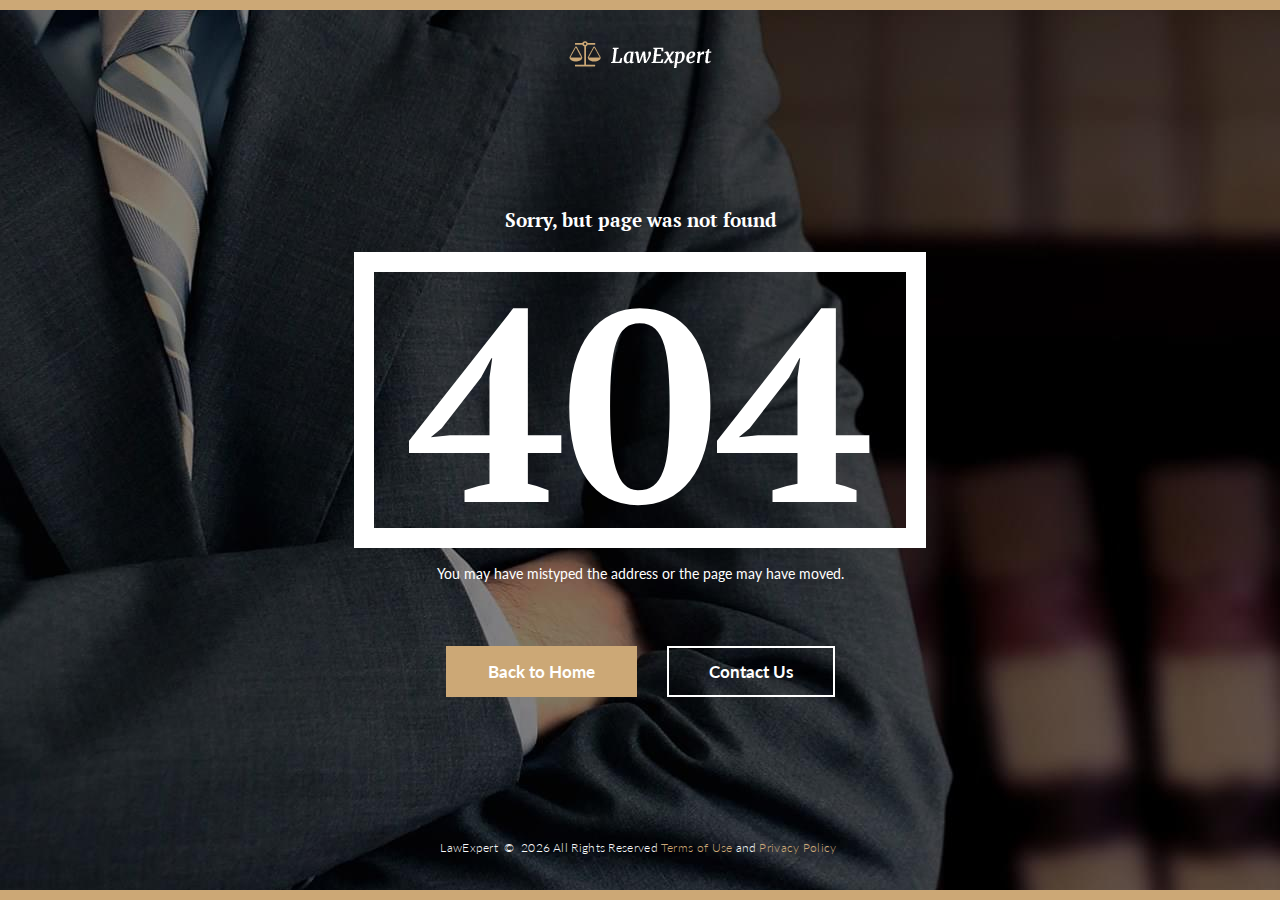
<file: 404-page.html>
<!DOCTYPE html>
<html class="wide wow-animation" lang="en">
  <head>
    <title>404 page</title>
    <meta charset="utf-8">
    <meta name="viewport" content="width=device-width, height=device-height, initial-scale=1.0">
    <meta http-equiv="X-UA-Compatible" content="IE=edge">
    <link rel="icon" href="images/favicon.ico" type="image/x-icon">
    <link rel="stylesheet" type="text/css" href="//fonts.googleapis.com/css2?family=Lato:ital,wght@0,300;0,400;0,700;0,900;1,300;1,400&amp;family=PT+Serif:ital,wght@0,400;0,700;1,400;1,700&amp;display=swap&quot;">
    <link rel="stylesheet" href="css/fonts.css">
    <link rel="stylesheet" href="css/bootstrap.css">
    <link rel="stylesheet" href="css/style.css">
    <!--style @font-face{font-family:'Lato';font-style:italic;font-weight:300;src:url(//fonts.gstatic.com//s/lato/v20/S6u_w4BMUTPHjxsI9w2PHA.ttf) format('truetype')}@font-face{font-family:'Lato';font-style:italic;font-weight:400;src:url(//fonts.gstatic.com//s/lato/v20/S6u8w4BMUTPHjxswWw.ttf) format('truetype')}@font-face{font-family:'Lato';font-style:normal;font-weight:300;src:url(//fonts.gstatic.com//s/lato/v20/S6u9w4BMUTPHh7USew8.ttf) format('truetype')}@font-face{font-family:'Lato';font-style:normal;font-weight:400;src:url(//fonts.gstatic.com//s/lato/v20/S6uyw4BMUTPHvxk.ttf) format('truetype')}@font-face{font-family:'Lato';font-style:normal;font-weight:700;src:url(//fonts.gstatic.com//s/lato/v20/S6u9w4BMUTPHh6UVew8.ttf) format('truetype')}@font-face{font-family:'Lato';font-style:normal;font-weight:900;src:url(//fonts.gstatic.com//s/lato/v20/S6u9w4BMUTPHh50Xew8.ttf) format('truetype')}@font-face{font-family:'PT Serif';font-style:italic;font-weight:400;src:url(//fonts.gstatic.com//s/ptserif/v12/EJRTQgYoZZY2vCFuvAFTzro.ttf) format('truetype')}@font-face{font-family:'PT Serif';font-style:italic;font-weight:700;src:url(//fonts.gstatic.com//s/ptserif/v12/EJRQQgYoZZY2vCFuvAFT9gaQVy4.ttf) format('truetype')}@font-face{font-family:'PT Serif';font-style:normal;font-weight:400;src:url(//fonts.gstatic.com//s/ptserif/v12/EJRVQgYoZZY2vCFuvDFR.ttf) format('truetype')}@font-face{font-family:'PT Serif';font-style:normal;font-weight:700;src:url(//fonts.gstatic.com//s/ptserif/v12/EJRSQgYoZZY2vCFuvAnt65qV.ttf) format('truetype')}:root{--bs-blue:#0d6efd;--bs-indigo:#6610f2;--bs-purple:#6f42c1;--bs-pink:#d63384;--bs-red:#dc3545;--bs-orange:#fd7e14;--bs-yellow:#ffc107;--bs-green:#198754;--bs-teal:#20c997;--bs-cyan:#0dcaf0;--bs-white:#fff;--bs-gray:#6c757d;--bs-gray-dark:#343a40;--bs-primary:#cca876;--bs-secondary:#6c757d;--bs-success:#198754;--bs-info:#0dcaf0;--bs-warning:#ffc107;--bs-danger:#dc3545;--bs-light:#f8f9fa;--bs-dark:#212529;--bs-font-sans-serif:"Lato",Helvetica,Arial,sans-serif;--bs-font-monospace:Menlo,Monaco,Consolas,"Courier New",monospace;--bs-gradient:linear-gradient(180deg,rgba(255,255,255,0.15),rgba(255,255,255,0))}*,*::before,*::after{box-sizing:border-box}@media (prefers-reduced-motion:no-preference){:root{scroll-behavior:smooth}}body{margin:0;font-family:"Lato",Helvetica,Arial,sans-serif;font-size:1rem;font-weight:400;line-height:1.71429;color:#9f9f9f;background-color:#fff;-webkit-text-size-adjust:100%}hr{margin:1rem 0;color:inherit;background-color:currentColor;border:0;opacity:0.25}hr:not([size]){height:1px}h2,h3,h5,.h5,h6{margin-top:0;margin-bottom:0.5rem;font-family:"PT Serif","Times New Roman",Times,serif;font-weight:700;line-height:1.1;color:#000}h2{font-size:calc(1.49375rem + 2.925vw)}@media (min-width:1200px){h2{font-size:3.6875rem}}h3{font-size:calc(1.40625rem + 1.875vw)}@media (min-width:1200px){h3{font-size:2.8125rem}}h5,.h5{font-size:1.1875rem}h6{font-size:0.875rem}p{margin-top:0;margin-bottom:1rem}address{margin-bottom:1rem;font-style:normal;line-height:inherit}ul{padding-left:2rem}ul{margin-top:0;margin-bottom:1rem}ul ul{margin-bottom:0}blockquote{margin:0 0 1rem}small{font-size:0.875em}a{color:#9f9f9f;text-decoration:none}figure{margin:0 0 1rem}img,svg{vertical-align:middle}label{display:inline-block}button{border-radius:0}input,button,select,textarea{margin:0;font-family:inherit;font-size:inherit;line-height:inherit}button,select{text-transform:none}select{word-wrap:normal}button,[type="submit"]{-webkit-appearance:button}::-moz-focus-inner{padding:0;border-style:none}textarea{resize:vertical}::-webkit-datetime-edit-fields-wrapper,::-webkit-datetime-edit-text,::-webkit-datetime-edit-minute,::-webkit-datetime-edit-hour-field,::-webkit-datetime-edit-day-field,::-webkit-datetime-edit-month-field,::-webkit-datetime-edit-year-field{padding:0}::-webkit-inner-spin-button{height:auto}::-webkit-search-decoration{-webkit-appearance:none}::-webkit-color-swatch-wrapper{padding:0}::file-selector-button{font:inherit}::-webkit-file-upload-button{font:inherit;-webkit-appearance:button}.list-inline{padding-left:0;list-style:none}.container{width:100%;padding-right:var(--bs-gutter-x,15px);padding-left:var(--bs-gutter-x,15px);margin-right:auto;margin-left:auto}@media (min-width:576px){.container{max-width:540px}}@media (min-width:768px){.container{max-width:720px}}@media (min-width:992px){.container{max-width:960px}}@media (min-width:1200px){.container{max-width:1170px}}.row{--bs-gutter-x:30px;--bs-gutter-y:0;display:flex;flex-wrap:wrap;margin-top:calc(var(--bs-gutter-y) * -1);margin-right:calc(var(--bs-gutter-x) / -2);margin-left:calc(var(--bs-gutter-x) / -2)}.row > *{flex-shrink:0;width:100%;max-width:100%;padding-right:calc(var(--bs-gutter-x) / 2);padding-left:calc(var(--bs-gutter-x) / 2);margin-top:var(--bs-gutter-y)}.col-6{flex:0 0 auto;width:50%}.col-12{flex:0 0 auto;width:100%}@media (min-width:480px){.col-xs-6{flex:0 0 auto;width:50%}}@media (min-width:576px){.col-sm-6{flex:0 0 auto;width:50%}.col-sm-9{flex:0 0 auto;width:75%}}@media (min-width:768px){.col-md-3{flex:0 0 auto;width:25%}.col-md-4{flex:0 0 auto;width:33.33333%}.col-md-6{flex:0 0 auto;width:50%}.col-md-10{flex:0 0 auto;width:83.33333%}.col-md-11{flex:0 0 auto;width:91.66667%}.col-md-12{flex:0 0 auto;width:100%}}@media (min-width:992px){.col-lg-3{flex:0 0 auto;width:25%}.col-lg-4{flex:0 0 auto;width:33.33333%}.col-lg-6{flex:0 0 auto;width:50%}.col-lg-9{flex:0 0 auto;width:75%}.col-lg-10{flex:0 0 auto;width:83.33333%}}@media (min-width:1200px){.col-xl-3{flex:0 0 auto;width:25%}.col-xl-5{flex:0 0 auto;width:41.66667%}.col-xl-7{flex:0 0 auto;width:58.33333%}.col-xl-9{flex:0 0 auto;width:75%}.col-xl-12{flex:0 0 auto;width:100%}}.form-label{margin-bottom:0.5rem}.form-control{display:block;width:100%;padding:0.375rem 0.75rem;font-size:1rem;font-weight:400;line-height:23.8px;color:#212529;background-color:#fff;background-clip:padding-box;border:1px solid #ced4da;appearance:none;border-radius:0.25rem}@media (prefers-reduced-motion:reduce){}.form-control::-webkit-date-and-time-value{height:23.8px}.form-control::-webkit-file-upload-button{padding:0.375rem 0.75rem;margin:-0.375rem -0.75rem;margin-inline-end:0.75rem;color:#212529;background-color:#e9ecef;border-color:inherit;border-style:solid;border-width:0;border-inline-end-width:1px;border-radius:0}@media (prefers-reduced-motion:reduce){}.collapse:not(.show){display:none}.card{position:relative;display:flex;flex-direction:column;min-width:0;word-wrap:break-word;background-color:#fff;background-clip:border-box;border:1px solid rgba(0,0,0,0.125);border-radius:0.25rem}.card-body{flex:1 1 auto;padding:1rem 1rem}.card-title{margin-bottom:0.5rem}.card-group > .card{margin-bottom:0.75rem}@media (min-width:576px){.card-group{display:flex;flex-flow:row wrap}.card-group > .card{flex:1 0 0%;margin-bottom:0}.card-group > .card + .card{margin-left:0;border-left:0}.card-group > .card:not(:last-child){border-top-right-radius:0;border-bottom-right-radius:0}.card-group > .card:not(:first-child){border-top-left-radius:0;border-bottom-left-radius:0}}.link-secondary{color:#6c757d}.d-inline{display:inline !important}.d-none{display:none !important}.justify-content-center{justify-content:center !important}.align-items-center{align-items:center !important}.fst-italic{font-style:italic !important}.text-start{text-align:left !important}.text-center{text-align:center !important}.text-primary{color:#cca876 !important}.text-white{color:#fff !important}@media (min-width:576px){.justify-content-sm-center{justify-content:center !important}.align-items-sm-end{align-items:flex-end !important}}@media (min-width:768px){.flex-md-row-reverse{flex-direction:row-reverse !important}.justify-content-md-start{justify-content:flex-start !important}.justify-content-md-center{justify-content:center !important}.justify-content-md-between{justify-content:space-between !important}.align-items-md-center{align-items:center !important}.text-md-start{text-align:left !important}.text-md-end{text-align:right !important}}@media (min-width:992px){.d-lg-block{display:block !important}.d-lg-none{display:none !important}}@media (min-width:1200px){.d-xl-block{display:block !important}}@charset "UTF-8";button::-moz-focus-inner{border:0}:focus{outline:none}input,select,textarea{outline:0}p{margin:0}address{margin:0}form{margin-bottom:0}*{box-sizing:border-box}*:before,*:after{box-sizing:border-box}html{font-size:10px}body{font-family:"Lato",Helvetica,Arial,sans-serif;-webkit-text-size-adjust:none;color:#9f9f9f;background-color:#fff;font-weight:400;-webkit-font-smoothing:subpixel-antialiased;text-rendering:optimizeLegibility}.page{overflow:hidden}.page-head{height:159px;position:relative;z-index:1080;background-color:#fff}section{position:relative;z-index:1}.page-foot{background-color:#000}.page-foot .h7 + *{margin-top:22px}.page-foot .unit + .unit{margin-top:15px}.page-foot .post-preview + .post-preview{margin-top:22px}.page-foot .brand + p{margin-top:22px}@media (min-width:992px){.page-foot .h7 + *{margin-top:30px}}input,button,select,textarea{font-family:inherit;font-size:inherit;line-height:inherit}a{display:inline-block;text-decoration:none}a{color:#9f9f9f}a[href*='callto'],a[href*='mailto']{white-space:nowrap}figure{margin:0}img{vertical-align:middle;max-width:100%;height:auto}.img-circle{border-radius:50%}hr{margin-top:0;margin-bottom:0;border:0;border-top:1px solid #3d445b}.brand{display:inline-block;white-space:nowrap}.brand > *{display:inline-block;vertical-align:middle;margin:0}.rights{display:inline-block;margin:0;line-height:1.5;letter-spacing:.025em;vertical-align:baseline}.rights *{display:inline;margin-right:.25em}body{font-size:14px;line-height:1.71429}h2,h3,h5,h6,.h5,.h7{margin-top:0;margin-bottom:0;font-family:"PT Serif","Times New Roman",Times,serif;font-weight:700;color:#000}h5 a{display:inline;font:inherit;letter-spacing:inherit}h5 a{color:inherit}h5 > *{margin-right:.25em}h2{font-size:32px;line-height:1.4;letter-spacing:-.025em;font-style:italic}@media (min-width:768px){h2{font-size:32px}}@media (min-width:992px){h2{font-size:40px}}@media (min-width:1200px){h2{line-height:1.18644;font-size:59px}}h3{font-size:24px;line-height:1.35}@media (min-width:768px){h3{font-size:26px}}@media (min-width:992px){h3{font-size:30px}}@media (min-width:1200px){h3{line-height:0.88889;font-size:45px}}@media (min-width:1200px){h3.medium{font-size:33px}}h5,.h5{font-size:16px;line-height:1.35}@media (min-width:1200px){h5,.h5{line-height:1.47368;font-size:19px}}.h5.h5-smaller{font-weight:400}@media (min-width:1200px){.h5.h5-smaller{font-size:18px}}h6{font-size:15px;line-height:1.2}@media (min-width:576px){h6{line-height:1.71429;font-size:14px}}.h7{font:700 16px/24px "Lato",Helvetica,Arial,sans-serif;text-transform:uppercase}.text-bigger{font-family:"PT Serif","Times New Roman",Times,serif;font-size:18px;font-weight:400;line-height:1.44}@media (min-width:992px){.text-bigger{font-size:22px}}.text-large{font:700 38px/42px "PT Serif","Times New Roman",Times,serif}@media (min-width:992px){.text-large{font-size:48px}}@media (min-width:1200px){.text-large{font-size:55px}}small{font-size:12px;line-height:18px}.text-style-4{font-weight:400;font-style:italic;color:#000}@media (min-width:768px){.header-decorated > *{position:relative;display:inline-block;vertical-align:middle}.header-decorated > *:before,.header-decorated > *:after{content:'';display:inline-block;vertical-align:middle;width:44px;opacity:.36;border-bottom:1px solid}.header-decorated > *:before{margin-right:12px}.header-decorated > *:after{margin-left:12px}}address{margin-top:0;margin-bottom:0}.bg-black,.bg-teak,.bg-ebony-clay{color:#9b9b9b}.bg-black h2,.bg-black h3,.bg-ebony-clay h3,.bg-ebony-clay .h7{color:#fff}.bg-black a,.bg-ebony-clay a{color:#fff}.bg-black .text-bigger{color:#fff}.bg-black{background:#000;fill:#000}.bg-teak{background:#b49465;fill:#b49465}.bg-ebony-clay{color:#666c84}.bg-ebony-clay{background:#2b2f40;fill:#2b2f40}.bg-accent{color:#fff}.bg-accent{background:#cca876;fill:#cca876}.bg-whisper{background:#f2f3f8;fill:#f2f3f8}.bg-image{-webkit-background-size:cover;background-size:cover;background-position:center top;background-repeat:no-repeat}.page .text-primary{color:#cca876}.page .text-white{color:#fff}.snackbars{max-width:280px;padding:9px 16px;margin-left:auto;margin-right:auto;color:#fff;text-align:left;background:#171717;border-radius:0}@media (min-width:576px){.snackbars{max-width:380px;padding:14px 17px}}.text-normal{font-style:normal}.button{text-align:center;max-width:100%;padding:9px 40px;font-family:"Lato",Helvetica,Arial,sans-serif;font-size:17px;line-height:1.71429;font-weight:700;border-radius:0;border:2px solid}.button-smaller{padding:6px 32px}.button-medium{padding-left:40px;padding-right:40px}@media (max-width:575.98px){button.button{padding-left:15px;padding-right:15px}}html .button-primary{color:#fff;background-color:#cca876;border-color:#cca876}html .button-primary-outline{color:#cca876;background-color:transparent;border-color:#cca876}html .button-primary-outline-v2{color:#fff;background-color:transparent;border-color:#cca876}@media (max-width:575.98px){.button-responsive{font-size:13px;min-width:120px;padding-left:25px;padding-right:25px}}.button-lg{min-width:270px;padding:14px 30px;font-size:1.125rem;border-radius:0;line-height:1.71429}.button-block{display:block;min-width:30px;width:100%}.icon{display:inline-block;text-align:center}.icon:before{display:inline-block;font-weight:400;font-style:normal;speak:none;text-transform:none;-webkit-font-smoothing:antialiased;-moz-osx-font-smoothing:grayscale}[class*='icon-circle']{border-radius:50%;overflow:hidden}.page .icon-primary{color:#cca876}.page .icon-storm-gray{color:#666c84}.page .icon-nobel-filled{color:#fff;background:#b4b4b4}.page .icon-bright-gray-filled{color:#fff;background:#3d414e}.page a.icon-bright-gray-filled{color:#fff;background:#3d414e}.page a.icon-nobel-filled{color:#fff;background:#b4b4b4}.page .icon-xxs{width:18px;height:18px;font-size:18px;line-height:18px}.page .icon-xxs-smaller{width:14px;height:14px;font-size:14px;line-height:14px}.page .icon-xs{width:22px;height:22px;font-size:22px;line-height:22px}.page .icon-lg{width:50px;height:50px;font-size:50px;line-height:50px}.page .icon-lg-smaller{width:42px;height:42px;font-size:42px;line-height:42px}.page [class*='icon-circle'].icon-xxs-smaller{width:26px;height:26px;line-height:26px}.fa-google-plus:before{position:relative;right:-1px}.thumbnail{position:relative;z-index:1;width:100%;max-height:100%;overflow:hidden;padding:0;margin:0;border:none;border-radius:0;background-color:transparent}.thumbnail{box-shadow:none}.thumbnail-variant-2{min-height:300px;padding:30px 0 0;overflow:visible;text-align:center;display:-ms-flexbox;display:-webkit-flex;display:flex;-webkit-flex-direction:column;-ms-flex-direction:column;flex-direction:column;-webkit-flex-wrap:nowrap;-ms-flex-wrap:nowrap;flex-wrap:nowrap;-webkit-align-items:center;-ms-flex-align:center;align-items:center;-webkit-justify-content:flex-end;-ms-flex-pack:end;justify-content:flex-end}.thumbnail-variant-2-wrap{padding-bottom:25px}.thumbnail-variant-2 .thumbnail-image{position:absolute;top:0;right:0;bottom:0;left:0;height:100%;width:100%;overflow:hidden}.thumbnail-variant-2 .thumbnail-image > img{position:absolute;top:20%;left:50%;transform:translate(-50%,-20%);width:auto;min-width:101%;max-width:none;height:auto;min-height:100%;max-height:none}.thumbnail-variant-2:before{content:'';position:absolute;top:0;right:0;bottom:0;left:0;z-index:1;background:rgba(43,47,64,0.76)}.thumbnail-variant-2 .thumbnail-inner{position:relative;z-index:2;padding:30px 10px}.thumbnail-variant-2 .thumbnail-inner a{font-weight:700}.thumbnail-variant-2 .thumbnail-caption{position:relative;z-index:3;width:calc(100% - 34px);padding:17px 8px 25px;margin:31px 17px -25px 17px;background:#cca876}.thumbnail-variant-2 .thumbnail-caption *{color:#fff}.thumbnail-variant-2 .thumbnail-caption a{color:#fff}.thumbnail-variant-2 .text-header{font:700 18px/24px "PT Serif","Times New Roman",Times,serif}.thumbnail-variant-2 .text-caption{font-style:italic;line-height:1.3}@media (min-width:768px){.thumbnail-variant-2 .text-caption{font-size:16px}}.thumbnail-variant-2 * + .divider{margin-top:8px}.thumbnail-variant-2 .divider + *{margin-top:8px}@media (min-width:992px){.thumbnail-variant-2 .thumbnail-caption{width:calc(100% - 16px);margin:31px 8px -25px 8px}}@media (min-width:1200px){.thumbnail-variant-2{width:calc(100% - 22px);margin:0 11px 0}.thumbnail-variant-2 .thumbnail-caption{width:calc(100% - 34px);margin:31px 17px -25px 17px}}@media (max-width:767.98px){.thumbnail-variant-2{max-width:300px;margin-left:auto;margin-right:auto}}figure img{width:100%;height:auto;max-width:none}.rd-mailform{position:relative}label{margin-bottom:0}input:-webkit-autofill + .form-label{display:none;color:transparent}.form-label,.form-input{font-weight:400}.form-input{font-size:14px}.form-input{box-shadow:none}textarea.form-input{height:166px;min-height:52px;max-height:249px;resize:vertical}.form-input{width:100%;height:auto;min-height:52px;padding:14px 19px;border:0px solid;border-radius:0;-webkit-appearance:none;line-height:24px}.form-wrap{position:relative;margin-bottom:0}.form-label{position:absolute;top:26px;left:19px;font-size:14px;color:#9f9f9f;z-index:9;transform:translateY(-50%);will-change:transform}#form-output-global{position:fixed;bottom:30px;left:15px;visibility:hidden;transform:translateX(-500px);z-index:9999999}@media (min-width:576px){#form-output-global{left:30px}}.unit{display:flex;flex:0 1 100%}.unit-body{flex:0 1 auto}.unit-left{flex:0 0 auto;max-width:100%}.unit{margin-bottom:-30px;margin-left:-20px}.unit > *{margin-bottom:30px;margin-left:20px}.unit-spacing-xs.unit{margin-bottom:-8px;margin-left:-8px}.unit-spacing-xs.unit > *{margin-bottom:8px;margin-left:8px}@media (min-width:480px){.unit-spacing-xs.unit{margin-bottom:-8px;margin-left:-8px}.unit-spacing-xs.unit > *{margin-bottom:8px;margin-left:8px}}@media (min-width:576px){.unit-spacing-xs.unit{margin-bottom:-8px;margin-left:-8px}.unit-spacing-xs.unit > *{margin-bottom:8px;margin-left:8px}}@media (min-width:768px){.unit-spacing-xs.unit{margin-bottom:-8px;margin-left:-8px}.unit-spacing-xs.unit > *{margin-bottom:8px;margin-left:8px}}@media (min-width:992px){.unit-spacing-xs.unit{margin-bottom:-8px;margin-left:-8px}.unit-spacing-xs.unit > *{margin-bottom:8px;margin-left:8px}}@media (min-width:1200px){.unit-spacing-xs.unit{margin-bottom:-8px;margin-left:-8px}.unit-spacing-xs.unit > *{margin-bottom:8px;margin-left:8px}}@media (min-width:1600px){.unit-spacing-xs.unit{margin-bottom:-8px;margin-left:-8px}.unit-spacing-xs.unit > *{margin-bottom:8px;margin-left:8px}}.unit-spacing-sm.unit{margin-bottom:-15px;margin-left:-15px}.unit-spacing-sm.unit > *{margin-bottom:15px;margin-left:15px}@media (min-width:480px){.unit-spacing-sm.unit{margin-bottom:-15px;margin-left:-15px}.unit-spacing-sm.unit > *{margin-bottom:15px;margin-left:15px}}@media (min-width:576px){.unit-spacing-sm.unit{margin-bottom:-15px;margin-left:-15px}.unit-spacing-sm.unit > *{margin-bottom:15px;margin-left:15px}}@media (min-width:768px){.unit-spacing-sm.unit{margin-bottom:-15px;margin-left:-15px}.unit-spacing-sm.unit > *{margin-bottom:15px;margin-left:15px}}@media (min-width:992px){.unit-spacing-sm.unit{margin-bottom:-15px;margin-left:-15px}.unit-spacing-sm.unit > *{margin-bottom:15px;margin-left:15px}}@media (min-width:1200px){.unit-spacing-sm.unit{margin-bottom:-15px;margin-left:-15px}.unit-spacing-sm.unit > *{margin-bottom:15px;margin-left:15px}}@media (min-width:1600px){.unit-spacing-sm.unit{margin-bottom:-15px;margin-left:-15px}.unit-spacing-sm.unit > *{margin-bottom:15px;margin-left:15px}}.unit-spacing-md.unit{margin-bottom:-22px;margin-left:-22px}.unit-spacing-md.unit > *{margin-bottom:22px;margin-left:22px}@media (min-width:480px){.unit-spacing-md.unit{margin-bottom:-22px;margin-left:-22px}.unit-spacing-md.unit > *{margin-bottom:22px;margin-left:22px}}@media (min-width:576px){.unit-spacing-md.unit{margin-bottom:-22px;margin-left:-22px}.unit-spacing-md.unit > *{margin-bottom:22px;margin-left:22px}}@media (min-width:768px){.unit-spacing-md.unit{margin-bottom:-22px;margin-left:-22px}.unit-spacing-md.unit > *{margin-bottom:22px;margin-left:22px}}@media (min-width:992px){.unit-spacing-md.unit{margin-bottom:-22px;margin-left:-22px}.unit-spacing-md.unit > *{margin-bottom:22px;margin-left:22px}}@media (min-width:1200px){.unit-spacing-md.unit{margin-bottom:-22px;margin-left:-22px}.unit-spacing-md.unit > *{margin-bottom:22px;margin-left:22px}}@media (min-width:1600px){.unit-spacing-md.unit{margin-bottom:-22px;margin-left:-22px}.unit-spacing-md.unit > *{margin-bottom:22px;margin-left:22px}}.unit-spacing-lg.unit{margin-bottom:-30px;margin-left:-30px}.unit-spacing-lg.unit > *{margin-bottom:30px;margin-left:30px}@media (min-width:480px){.unit-spacing-lg.unit{margin-bottom:-30px;margin-left:-30px}.unit-spacing-lg.unit > *{margin-bottom:30px;margin-left:30px}}@media (min-width:576px){.unit-spacing-lg.unit{margin-bottom:-30px;margin-left:-30px}.unit-spacing-lg.unit > *{margin-bottom:30px;margin-left:30px}}@media (min-width:768px){.unit-spacing-lg.unit{margin-bottom:-30px;margin-left:-30px}.unit-spacing-lg.unit > *{margin-bottom:30px;margin-left:30px}}@media (min-width:992px){.unit-spacing-lg.unit{margin-bottom:-30px;margin-left:-30px}.unit-spacing-lg.unit > *{margin-bottom:30px;margin-left:30px}}@media (min-width:1200px){.unit-spacing-lg.unit{margin-bottom:-30px;margin-left:-30px}.unit-spacing-lg.unit > *{margin-bottom:30px;margin-left:30px}}@media (min-width:1600px){.unit-spacing-lg.unit{margin-bottom:-30px;margin-left:-30px}.unit-spacing-lg.unit > *{margin-bottom:30px;margin-left:30px}}.section-35{padding-top:35px;padding-bottom:35px}.section-40{padding-top:40px;padding-bottom:40px}.section-50{padding-top:50px;padding-bottom:50px}.section-60{padding-top:60px;padding-bottom:60px}.section-66{padding-top:66px;padding-bottom:66px}@media (min-width:768px){.section-md-50{padding-top:50px;padding-bottom:50px}.section-md-75{padding-top:75px;padding-bottom:75px}.section-md-90{padding-top:90px;padding-bottom:90px}}@media (min-width:992px){.section-lg-100{padding-top:100px;padding-bottom:100px}}@media (min-width:1200px){.section-xl-100{padding-top:100px;padding-bottom:100px}}@media (min-width:1200px){.section-xl-bottom-100{padding-bottom:100px}}html .group-sm{margin-bottom:-10px;margin-left:-10px}html .group-sm > *{display:inline-block;margin-top:0;margin-bottom:10px;margin-left:10px}html .group-middle > *,html .group-middle > *:first-child{vertical-align:middle}html .group-xl-responsive{-webkit-transform:translateY(-18px);transform:translateY(-18px);margin-bottom:-18px;margin-left:-18px}html .group-xl-responsive > *{display:inline-block;margin-top:18px;margin-left:18px}@media (min-width:768px){html .group-xl-responsive{-webkit-transform:translateY(-30px);transform:translateY(-30px);margin-bottom:-30px;margin-left:-30px}html .group-xl-responsive > *{display:inline-block;margin-top:30px;margin-left:30px}}.height-fill{display:-ms-flexbox;display:-webkit-flex;display:flex;-webkit-flex-direction:column;-ms-flex-direction:column;flex-direction:column;-webkit-align-items:stretch;-ms-flex-align:stretch;align-items:stretch}.height-fill > *{-webkit-flex-grow:1;-ms-flex-positive:1;flex-grow:1}* + h2{margin-top:1px}* + h3{margin-top:20px}@media (min-width:768px){* + h3{margin-top:27px}}@media (min-width:992px){* + h3{margin-top:34px}}* + h5,* + .h5{margin-top:10px}* + p{margin-top:14px}h2 + *{margin-top:15px}h3 + *{margin-top:23px}@media (min-width:768px){h3 + *{margin-top:36px}}h5 + *,.h5 + *{margin-top:18px}h6 + *{margin-top:14px}p + p{margin-top:27px}* + .text-large{margin-top:10px}* + .text-bigger{margin-top:19px}@media (min-width:768px){* + .text-bigger{margin-top:10px}}* + .link{margin-top:18px}* + .contact-info{margin-top:16px}* + .list-inline{margin-top:32px}.contact-info{color:#000;vertical-align:baseline}.contact-info a{display:inline-block}blockquote{font:inherit;padding:0;margin:0;border:0}blockquote q:before,blockquote q:after{content:none}blockquote cite{font-style:normal}.quote-bordered{padding-top:14px}.quote-bordered h6{font-family:"Lato",Helvetica,Arial,sans-serif;font-weight:700}.quote-bordered .quote-body{position:relative;padding-bottom:10px}.quote-bordered .quote-body-inner{position:relative;padding:37px 40px 29px 35px;border-style:solid;border-width:1px 1px 0 1px;border-color:#e5e7e9}.quote-bordered .quote-body-inner:before,.quote-bordered .quote-body-inner:after{content:'';position:absolute;bottom:-10px;height:10px;border-style:solid;border-color:#e5e7e9;background-color:transparent}.quote-bordered .quote-body-inner:before{left:10px;width:46px;border-width:1px 1px 0 0;transform:skew(45deg);transform-origin:100% 100%}.quote-bordered .quote-body-inner:after{right:10px;width:calc(100% - 66px);border-width:1px 0 0 1px;transform:skew(-45deg);transform-origin:0 100%}.quote-bordered .quote-open{position:absolute;top:-10px;left:35px;z-index:2}.quote-bordered .quote-open > svg{fill:#cfaa45}.quote-bordered .quote-footer{padding-left:25px}.quote-bordered cite{font-size:17px;font-weight:900;line-height:21px;color:#000}.quote-bordered * + .quote-footer{margin-top:9px}.quote-bordered cite + p{margin-top:0}.blockquote-complex{position:relative}.blockquote-complex cite,.blockquote-complex small{display:inline-block;vertical-align:baseline}.blockquote-complex cite{font:700 18px/24px "PT Serif","Times New Roman",Times,serif}.blockquote-complex cite:before{content:'';display:inline-block;vertical-align:middle;height:2px;width:28px;margin-right:4px;background:#000}.blockquote-complex cite:after{content:','}.blockquote-complex small{margin-left:8px;color:#666c84;font-size:14px;font-weight:300;font-style:italic}.blockquote-complex small:before{display:none}.blockquote-complex .quote-footer{padding:0 12px}.blockquote-complex * + .quote-footer{margin-top:19px}.blockquote-complex.blockquote-complex-inverse:before,.blockquote-complex.blockquote-complex-inverse:after{border-color:#fff}.blockquote-complex.blockquote-complex-inverse q{color:#fff}.blockquote-complex.blockquote-complex-inverse cite{color:#fff}.blockquote-complex.blockquote-complex-inverse cite:before{background:#fff}@media (min-width:768px){.blockquote-complex{padding:26px 60px 26px 63px}.blockquote-complex:before,.blockquote-complex:after{content:'';position:absolute;width:54px;height:54px;border-style:solid;border-color:#000}.blockquote-complex:before{top:0;left:0;border-width:1px 0 0 1px}.blockquote-complex:after{right:0;bottom:0;border-width:0 1px 1px 0}}.icon-box{position:relative;display:-webkit-inline-box;display:-webkit-inline-flex;display:-ms-inline-flexbox;display:inline-flex;-webkit-flex-direction:column;-ms-flex-direction:column;flex-direction:column;-webkit-flex-wrap:nowrap;-ms-flex-wrap:nowrap;flex-wrap:nowrap;-webkit-align-items:center;-ms-flex-align:center;align-items:center;-webkit-justify-content:center;-ms-flex-pack:center;justify-content:center;max-width:400px;width:100%;margin-left:auto;margin-right:auto;padding:35px 30px;text-align:center}.icon-box:before,.icon-box:after{content:'';position:absolute;width:calc(100% - 35px);height:calc(100% - 35px);border:1px solid #e5e7e9}.icon-box:before{top:0;left:0;border-width:1px 0 0 1px}.icon-box:after{bottom:0;right:0;border-width:0 1px 1px 0}.icon-box .box-top .box-header > *{font-family:"PT Serif","Times New Roman",Times,serif;font-size:18px}.icon-box .divider{max-width:100%;margin:13px auto}.icon-box .box-top,.icon-box .box-body{position:relative;will-change:transform;-webkit-filter:blur(0)}.icon-box .box-top{top:0}.icon-box .box-body{max-width:100%}.icon-box .box-header{bottom:0}.icon-box .box-icon{min-height:46px;display:-webkit-inline-box;display:-webkit-inline-flex;display:-ms-inline-flexbox;display:inline-flex;-webkit-flex-direction:row;-ms-flex-direction:row;flex-direction:row;-webkit-flex-wrap:nowrap;-ms-flex-wrap:nowrap;flex-wrap:nowrap;-webkit-align-items:center;-ms-flex-align:center;align-items:center;-webkit-justify-content:center;-ms-flex-pack:center;justify-content:center}.icon-box * + .box-header{margin-top:5px}@media (min-width:768px){.icon-box{max-width:308px;padding:67px 40px 61px}.icon-box .box-top .box-header > *{font-size:22px}}.box-counter{text-align:center}.box-counter .box-header{font:400 18px "PT Serif","Times New Roman",Times,serif}.box-counter .counter{font-style:normal}.box-counter * + .box-header{margin-top:14px}@media (min-width:768px) and (max-width:991.98px){.box-counter .box-header{font-size:15px}}.box-counter-inverse .box-header{color:#9b9b9b}.box-counter-inverse .counter{color:#fff}.box-cart{padding:40px 25px}.box-cart .box-cart-image{display:none}@media (min-width:768px){.box-cart{padding:80px 45px 65px 45px}}@media (min-width:992px){.box-cart{display:-ms-flexbox;display:-webkit-flex;display:flex;-webkit-flex-direction:row-reverse;-ms-flex-direction:row-reverse;flex-direction:row-reverse;-webkit-flex-wrap:nowrap;-ms-flex-wrap:nowrap;flex-wrap:nowrap;padding:110px 45px 90px 30px}.box-cart .box-cart-image{display:block;-webkit-flex-shrink:0;-ms-flex-negative:0;flex-shrink:0}.box-cart .box-cart-body{-webkit-flex-grow:1;-ms-flex-positive:1;flex-grow:1;padding-right:45px}}.post-preview{max-width:320px}.post-preview a{display:block}.post-preview .post-image,.post-preview .post-image img{border-radius:5px}.post-preview .post-image img{width:auto}.post-preview .post-header{line-height:1.5;color:#000}.post-preview .list-meta > li{display:inline-block;font-size:12px;font-style:italic;color:#9f9f9f}.post-preview .list-meta > li:not(:last-child):after{content:'/'}.post-preview * + .post-meta{margin-top:5px}.bg-ebony-clay .post-preview .post-header{color:#fff}* + .post-preview{margin-top:15px}.post-boxed .post-boxed-image img{width:100%}.post-boxed .post-boxed-title{font-size:16px;line-height:1.5;font-weight:900;letter-spacing:.03em}.post-boxed .post-boxed-title a{display:inline}.post-boxed .post-boxed-title a{color:#000}.post-boxed .post-boxed-body{padding:16px 26px;border:1px solid #e5e7e9;border-top-width:0}.post-boxed .post-boxed-meta{position:relative;transform:translateY(-3px);margin-bottom:-3px;font-size:11px;color:#ababab;text-transform:uppercase}.post-boxed .post-boxed-meta > *{margin-top:3px}.post-boxed .post-boxed-meta > *:not(:last-child){margin-right:15px}.post-boxed .post-boxed-meta a{color:#cca876}.post-boxed .post-boxed-meta span{margin-right:.25em}.post-boxed .post-boxed-meta li{display:inline-block}.post-boxed .post-boxed-meta li:not(:last-child){position:relative}.post-boxed .post-boxed-meta li:not(:last-child):after{content:'';position:absolute;top:50%;-webkit-transform:translateY(-50%);transform:translateY(-50%);right:-10px;width:1px;height:12px;background:#eee}.post-boxed * + .post-boxed-footer{margin-top:9px}.preloader{position:fixed;left:0;top:0;bottom:0;right:0;z-index:10000;display:flex;justify-content:center;align-items:center;padding:20px;background:#fff;opacity:0;visibility:hidden}.preloader-body{text-align:center}.preloader-body p{position:relative;right:-8px}.cssload-container{width:100%;height:36px;text-align:center}.cssload-speeding-wheel{width:36px;height:36px;margin:0 auto;border:3px solid #cca876;border-radius:50%;border-left-color:transparent;border-bottom-color:transparent;animation:cssload-spin .88s infinite linear}@-webkit-keyframes cssload-spin{100%{transform:rotate(360deg)}}@keyframes cssload-spin{100%{transform:rotate(360deg)}}@media (min-width:768px){.inset-md-left-70{padding-left:70px}}@media (min-width:1200px){.inset-xl-left-70{padding-left:70px}}@media (min-width:1200px){.inset-xl-right-20{padding-right:20px}.inset-xl-right-70{padding-right:70px}}* + .row{margin-top:35px}* + .group-xl-responsive{margin-top:40px}@media (min-width:768px){* + .group-xl-responsive{margin-top:45px}}* + .rd-mailform{margin-top:40px}* + .button-wrap{margin-top:30px}* + .row-offset-1{margin-top:50px}h3 + .rd-mailform{margin-top:30px}.row-15{margin-bottom:-15px}.row-15 > *{margin-bottom:15px}.row-30{margin-bottom:-30px}.row-30 > *{margin-bottom:30px}.row-40{margin-bottom:-40px}.row-40 > *{margin-bottom:40px}.row-50{margin-bottom:-50px}.row-50 > *{margin-bottom:50px}.link{display:inline-block}.link-bold{font:700 16px/22px "PT Serif","Times New Roman",Times,serif}.link-group{white-space:nowrap}.link-group *{vertical-align:middle}.link-group span{display:inline-block}.link-group span + *,.link-group * + span{margin-left:5px}.link-group.link-group-animated .icon{position:relative;top:1px;right:0}.link-image-scale{position:relative;transform:scale(1)}.link-image-scale img{width:auto}.link-image-wrap{display:-ms-flexbox;display:-webkit-flex;display:flex;-webkit-flex-direction:row;-ms-flex-direction:row;flex-direction:row;-webkit-flex-wrap:nowrap;-ms-flex-wrap:nowrap;flex-wrap:nowrap;-webkit-align-items:center;-ms-flex-align:center;align-items:center;-webkit-justify-content:center;-ms-flex-pack:center;justify-content:center;min-height:126px}.page .link-secondary{color:#000}.page .link-secondary{color:#000}.page .link-white{color:#fff}.page .link-white-v2{color:#fff}.page .link-dusty-gray{color:#9b9b9b}ul{list-style:none;padding:0;margin:0}.list-inline{margin-left:-5px;margin-right:-5px;vertical-align:baseline}.list-inline > li{display:inline-block;padding-left:5px;padding-right:5px}.list-inline-reset{font-size:0;line-height:0}.list-marked-variant-2 > li > a{position:relative;display:inline-block;padding-left:20px}.list-marked-variant-2 > li > a:before{content:'\f105';position:absolute;left:0;top:1px;font:400 18px/24px 'FontAwesome';color:#cca876}.list-marked-variant-2 > li + li{margin-top:14px}.block-wrap-1{position:relative;z-index:0;display:inline-block;text-align:center;padding-bottom:25px;max-width:430px}.block-wrap-1 *{position:relative;z-index:2}.block-wrap-1 .block-number{position:absolute;top:0;left:50%;transform:translateX(-50%);color:#f2f3f8;font-weight:300;font-size:222px;z-index:0;line-height:.7}@media (min-width:576px){.block-wrap-1{padding-top:90px}}@media (min-width:768px){.block-wrap-1{padding-top:0}}@media (min-width:992px){.block-wrap-1{padding-top:90px}}.bg-displaced-wrap{position:relative;z-index:0}.bg-displaced-wrap .bg-displaced-body{position:relative;z-index:1}.bg-displaced-wrap .bg-displaced{position:absolute;top:50px;right:0;bottom:50px;left:0;z-index:0}hr{opacity:1}.divider{width:49px;height:2px;margin-left:auto;margin-right:auto}.divider-md{height:1px;width:119px}.card-group.card-group-custom{display:block;margin-bottom:0}.card-group.card-group-custom .card-heading + .card-collapse > .card-body{border-top:0}.card-group.card-group-custom .card + .card{margin-top:0}.card-title{margin-bottom:0}.card-custom{display:block;margin:0;background:inherit;border:0;border-radius:0;box-shadow:none}.card-custom a{display:block}.card-custom .card-heading{padding:0;border-bottom:0;border-top-left-radius:0;border-top-right-radius:0}.card-custom .card-body{padding:0;border:0}.card-light:first-child .card-title{border-top:1px solid #d9d9d9}.card-light .card-title{border-bottom:1px solid #d9d9d9}.card-light .card-title a{position:relative;padding:24px 55px 22px 32px;font:700 16px/24px "PT Serif","Times New Roman",Times,serif;color:#000}.card-light .card-title a .card-arrow:after{opacity:0;visibility:hidden}.card-light .card-title a.collapsed .card-arrow:after{opacity:1;visibility:visible}.card-light .card-arrow{position:absolute;top:50%;transform:translateY(-50%);right:26px;will-change:transform}.card-light .card-arrow:before,.card-light .card-arrow:after{content:'';position:absolute;top:50%;transform:translateY(-50%);background:#cca876}.card-light .card-arrow:before{width:14px;height:2px;right:0}.card-light .card-arrow:after{width:2px;height:14px;right:6px}.card-light .card-collapse{position:relative;margin-top:-1px;border-bottom:1px solid #d9d9d9;color:#9f9f9f;will-change:transform}.card-light .card-body{padding:25px 44px 25px 32px}@media (max-width:767.98px){.card-light .card-title a,.card-light .card-body{padding-left:15px}}.card-light:first-child .card-title{border-top:1px solid #d9d9d9}.card-light .card-title{border-bottom:1px solid #d9d9d9}.card-light .card-title a{position:relative;padding:24px 55px 22px 32px;font:700 18px/28px "PT Serif","Times New Roman",Times,serif;letter-spacing:-.025em;color:#000}.card-light .card-title a .card-arrow:after{opacity:0;visibility:hidden}.card-light .card-title a.collapsed .card-arrow:after{opacity:1;visibility:visible}.card-light .card-arrow{position:absolute;top:50%;-webkit-transform:translateY(-50%);transform:translateY(-50%);right:26px;will-change:transform}.card-light .card-arrow:before,.card-light .card-arrow:after{content:'';position:absolute;top:50%;-webkit-transform:translateY(-50%);transform:translateY(-50%);background:#cca876}.card-light .card-arrow:before{width:14px;height:2px;right:0}.card-light .card-arrow:after{width:2px;height:14px;right:6px}.card-light .card-collapse{position:relative;margin-top:-1px;border-bottom:1px solid #d9d9d9;color:#9f9f9f;will-change:transform}.card-light .card-body{padding:25px 44px 25px 32px}@media (max-width:575.98px){.card-light .card-title a,.card-light .card-body{padding-left:15px}}.counter{margin-bottom:0}.counter-percent:after{display:inline-block;content:'%';font-size:.33em;vertical-align:middle;margin-top:-1.6em;margin-left:.25em}@media (min-width:992px){.counter-percent:after{margin-top:-1.9em}}.owl-carousel{display:none;width:100%;position:relative;z-index:1}.owl-carousel .item{width:100%}@media (min-width:992px){.owl-spacing-1{padding-right:60px;padding-left:60px}}@media (min-width:1400px){.owl-spacing-1{padding:0}}.owl-style-minimal .item{width:100%}.owl-style-minimal .item img{width:100%}.rd-navbar{display:none}.rd-navbar-wrap{position:relative;z-index:10}.rd-navbar{display:none;background:#fff;box-shadow:none}.rd-navbar-toggle{display:inline-block;position:relative;width:48px;height:48px;line-height:48px;color:#000;background-color:transparent;border:none;display:none}.rd-navbar-toggle span{position:relative;display:block;margin:auto}.rd-navbar-toggle span:after,.rd-navbar-toggle span:before{content:"";position:absolute;left:0;top:-8px}.rd-navbar-toggle span:after{top:8px}.rd-navbar-toggle span:after,.rd-navbar-toggle span:before,.rd-navbar-toggle span{width:24px;height:4px;background-color:#000;backface-visibility:hidden;border-radius:2px}.rd-navbar-toggle span{transform:rotate(180deg)}.rd-navbar-toggle span:before,.rd-navbar-toggle span:after{transform-origin:1.71429px center;transform-origin:1.71429px center}.rd-navbar-search .rd-navbar-search-toggle,.rd-navbar-search .rd-search-submit{background:none;border:none;display:inline-block;padding:0;outline:none;outline-offset:0;-webkit-appearance:none}.rd-navbar-search .rd-navbar-search-toggle::-moz-focus-inner,.rd-navbar-search .rd-search-submit::-moz-focus-inner{border:none;padding:0}.rd-navbar-search .form-control::-ms-clear{display:none}.rd-navbar-search-toggle{display:inline-block;width:36px;height:36px;text-align:center;font:400 18px/36px "FontAwesome"}.rd-navbar-search-toggle:before{content:'\f002';position:absolute;left:0;top:0}.rd-navbar-search-toggle:after{display:none}.rd-navbar-aside-toggle{display:none}.rd-navbar-default .rd-navbar-nav > li > a{font:400 16px "Lato",Helvetica,Arial,sans-serif;letter-spacing:.025em}.rd-navbar-default .rd-navbar-search .form-control,.rd-navbar-default .rd-navbar-search .form-label{font-size:16px;line-height:1.3;color:#9b9b9b}.rd-navbar-default .rd-navbar-search .form-label{top:18px;left:22px}.rd-navbar-default .rd-navbar-search .form-control{padding:7px 22px 10px;height:auto;min-height:20px;border:1px solid #e5e7e9;border-radius:3px}.rd-navbar-default .rd-navbar-search .rd-navbar-search-toggle,.rd-navbar-default .rd-navbar-search .rd-search-submit{text-align:center}.rd-navbar-default .rd-navbar-search .rd-navbar-search-toggle:before,.rd-navbar-default .rd-navbar-search .rd-search-submit:before{content:"\e09c";font-family:'fl-bigmug-line';position:static;display:inline-block}.rd-navbar-default .rd-navbar-search .rd-navbar-search-toggle:before,.rd-navbar-default .rd-navbar-search .rd-navbar-search-toggle:after{font-size:20px}.rd-navbar-default .rd-navbar-search .rd-navbar-search-toggle:before{font-family:'fl-bigmug-line';color:#000}.rd-navbar-default .rd-navbar-search .rd-navbar-search-toggle:after{font-family:'Material Icons'}.rd-navbar-default .rd-navbar-search .rd-navbar-search-toggle,.rd-navbar-default .rd-navbar-search .rd-navbar-search-toggle:before,.rd-navbar-default .rd-navbar-search .rd-navbar-search-toggle:after{width:36px;height:36px;text-align:center}.rd-navbar-default .rd-navbar-search .rd-navbar-search-toggle:before,.rd-navbar-default .rd-navbar-search .rd-navbar-search-toggle:after{display:block;position:absolute;left:0;top:0}.rd-navbar-default .rd-navbar-search .rd-navbar-search-toggle:before{content:"";transform:scale(1) rotate(0deg)}.rd-navbar-default .rd-navbar-search .rd-navbar-search-toggle:after{content:"";opacity:0;transform:scale(0) rotate(-90deg)}.rd-navbar-default .rd-navbar-aside{width:100%;font-size:14px;line-height:1.71429}.parallax-container{position:relative;overflow:hidden}.parallax-content{position:relative;z-index:1}.rd-search{position:relative}.rd-search .rd-search-submit{top:50%;background-color:transparent;border:none;transform:translateY(-50%)}.rd-search-submit{background:none;border:none;display:inline-block;padding:0;outline:none;outline-offset:0;-webkit-appearance:none;display:inline-block;position:relative;width:48px;height:48px;line-height:48px;color:#00030a;text-align:center;font-size:22px;position:absolute;right:0}.rd-search-submit::-moz-focus-inner{border:none;padding:0}.rd-search-submit:before{content:"\f002";font-weight:400;font-family:"FontAwesome"}.rd-search-results-live{position:absolute;left:0;right:0;top:100%;z-index:998;margin:-3px 0 0;font-size:14px;line-height:34px;text-align:left;color:#9f9f9f;opacity:0;visibility:hidden}.swiper-container{margin:0 auto;position:relative;overflow:hidden;z-index:1;height:auto;min-height:36.25vw}.swiper-container .swiper-wrapper{height:auto;min-height:inherit}@media (min-width:1600px){.swiper-container{min-height:696px}}.swiper-wrapper{position:relative;width:100%;z-index:1;display:-webkit-box;display:-moz-box;display:-ms-flexbox;display:-webkit-flex;display:flex;-webkit-box-sizing:content-box;-moz-box-sizing:content-box;box-sizing:content-box;-webkit-align-self:stretch;-ms-flex-item-align:stretch;align-self:stretch;-webkit-align-items:stretch;-ms-flex-align:stretch;align-items:stretch}.swiper-wrapper{-webkit-transform:translate3d(0px,0,0);-moz-transform:translate3d(0px,0,0);-o-transform:translate(0px,0px);-ms-transform:translate3d(0px,0,0);transform:translate3d(0px,0,0)}.swiper-slide{position:relative;display:-ms-flexbox;display:-webkit-flex;display:flex;-webkit-align-items:center;-ms-flex-align:center;align-items:center;-webkit-flex-shrink:0;-ms-flex:0 0 auto;flex-shrink:0;width:100%;min-height:inherit}.swiper-button-prev,.swiper-button-next{z-index:10;width:45px;height:45px;line-height:45px;font:400 20px/45px 'fl-flat-icons-set-2';text-align:center;color:#fff;background:rgba(50,57,63,0.45)}.swiper-button-prev:before{content:'\e015'}.swiper-button-next:before{content:'\e015'}.swiper-scrollbar{position:relative;-ms-touch-action:none}.swiper-slide{position:relative;text-align:center;white-space:nowrap;background-position:center center;overflow:hidden}.swiper-slide:not(.vide):not(.rd-parallax):before{content:'';display:inline-block;height:50%}.swiper-slide-caption{display:inline-block;width:100%;max-height:100%;margin-left:-.25em;vertical-align:middle;white-space:normal;z-index:1}.swiper-variant-1{min-height:400px}.swiper-variant-1 .slider-header{margin-top:20px;font-size:26px;font-style:normal}.swiper-variant-1 .swiper-slide{position:relative}.swiper-variant-1 .swiper-slide:after{content:'';position:absolute;top:0;right:0;bottom:0;left:0;z-index:0;background:#000;opacity:.5}.swiper-variant-1 .swiper-slide > *{position:relative;z-index:10}.swiper-variant-1 .swiper-slide-caption{padding:40px 0 40px}.swiper-variant-1 .swiper-button-prev,.swiper-variant-1 .swiper-button-next{display:none}.swiper-variant-1 .slider-text{display:none}@media (min-width:768px){.swiper-variant-1,.swiper-variant-1 .swiper-wrapper{min-height:33.90625vw}.swiper-variant-1 .swiper-slide-caption{padding:60px 0 115px}.swiper-variant-1 .slider-header{margin-top:10px;font-size:36px}.swiper-variant-1 .slider-text{display:block}}@media (min-width:992px){.swiper-variant-1 .swiper-slide{-webkit-align-items:flex-start;-ms-flex-align:start;align-items:flex-start}.swiper-variant-1 .swiper-slide:after{opacity:.2}.swiper-variant-1 .slider-header{font-size:42px}.swiper-variant-1 .swiper-slide-caption{padding:120px 0 145px}.swiper-variant-1 .swiper-button-prev,.swiper-variant-1 .swiper-button-next{position:absolute;top:50%;transform:translateY(-59%);z-index:10;display:block}.swiper-variant-1 .swiper-button-prev{left:3.1%;transform:scale(-1,1)}.swiper-variant-1 .swiper-button-next{right:3.1%}}@media (min-width:1200px){.swiper-variant-1 .slider-header{font-size:50px}.swiper-variant-1 .swiper-slide:after{display:none}}@media (min-width:1600px){.swiper-variant-1 .swiper-button-prev{left:calc(50vw - 1170px / 2 - 290px + (1170px / 12) * 0)}.swiper-variant-1 .swiper-button-next{right:calc(50vw - 1170px / 2 - 290px + (1170px / 12) * 0)}}@media (min-width:1600px){.swiper-variant-1,.swiper-variant-1 .swiper-wrapper{height:auto;min-height:651px}}-->
  </head>
  <body>
    <div class="preloader">
      <div class="preloader-body">
        <div class="cssload-container">
          <div class="cssload-speeding-wheel"></div>
        </div>
        <p>Loading...</p>
      </div>
    </div>
    <div class="page">
      <section class="section section-single novi-background bg-gray-darker novi-background" style="background-image: url(images/bg-404.jpg);">
        <div class="section-single-inner">
          <header class="section-single-header">
            <div class="divider divider-wide bg-accent"></div>
            <div class="page-head-inner">
              <div class="container text-center"><a class="brand" href="index.html"><img src="images/logo-inverse-v2-143x27.png" alt="" width="143" height="27"/></a></div>
            </div>
          </header>
          <div class="section-single-main">
            <div class="container">
              <div class="row justify-content-md-center">
                <div class="col-md-9 col-lg-8">
                  <h5>Sorry, but page was not found</h5>
                  <div class="text-extra-large-bordered">
                    <p>404</p>
                  </div>
                  <p>You may have mistyped the address or the page may have moved.</p>
                  <div class="group-xl"><a class="button button-primary" href="index.html">Back to Home</a><a class="button button-white-outline" href="contact-us.html">Contact Us</a></div>
                </div>
              </div>
            </div>
          </div>
          <div class="section-single-footer">
            <div class="container text-center">
              <div class="row">
                <div class="col-sm-12">
                  <p class="rights small text-light"><span>LawExpert</span><span>&nbsp;&#169;&nbsp;</span><span class="copyright-year"></span><span>All Rights Reserved</span><br class="d-md-none"><a class="link-primary-inverse" href="#">Terms of Use</a><span>and</span><a class="link-primary-inverse" href="privacy-policy.html">Privacy Policy</a></p>
                </div>
              </div>
            </div>
            <div class="divider divider-wide bg-accent"></div>
          </div>

        </div>
      </section>
    </div>
    <div class="snackbars" id="form-output-global"></div>
    <script src="js/core.min.js"></script>
    <script src="js/script.js"></script>
  </body>
</html>
</file>
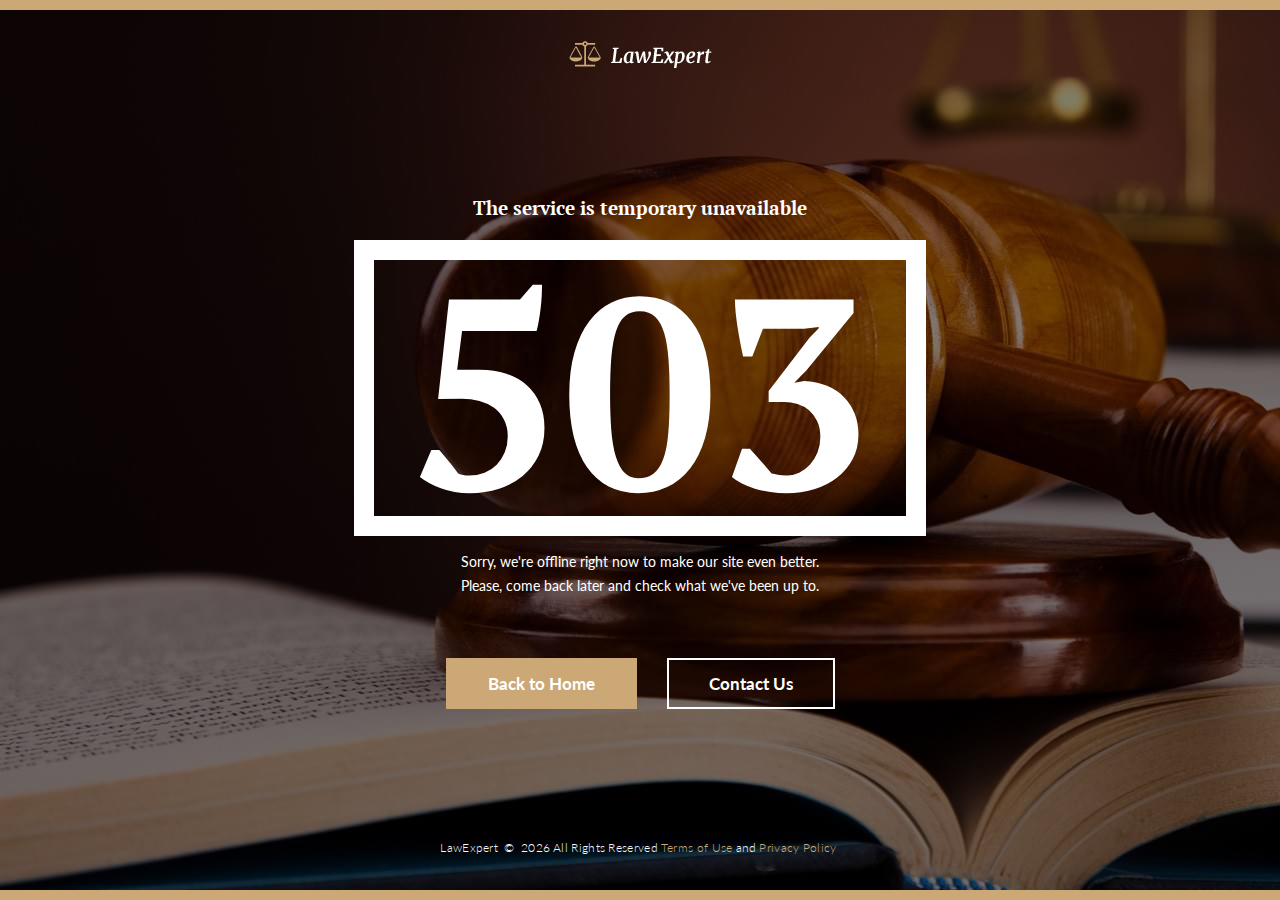
<file: 503-page.html>
<!DOCTYPE html>
<html class="wide wow-animation" lang="en">
  <head>
    <title>503 page</title>
    <meta charset="utf-8">
    <meta name="viewport" content="width=device-width, height=device-height, initial-scale=1.0">
    <meta http-equiv="X-UA-Compatible" content="IE=edge">
    <link rel="icon" href="images/favicon.ico" type="image/x-icon">
    <link rel="stylesheet" type="text/css" href="//fonts.googleapis.com/css2?family=Lato:ital,wght@0,300;0,400;0,700;0,900;1,300;1,400&amp;family=PT+Serif:ital,wght@0,400;0,700;1,400;1,700&amp;display=swap&quot;">
    <link rel="stylesheet" href="css/fonts.css">
    <link rel="stylesheet" href="css/bootstrap.css">
    <link rel="stylesheet" href="css/style.css">
    <!--style @font-face{font-family:'Lato';font-style:italic;font-weight:300;src:url(//fonts.gstatic.com//s/lato/v20/S6u_w4BMUTPHjxsI9w2PHA.ttf) format('truetype')}@font-face{font-family:'Lato';font-style:italic;font-weight:400;src:url(//fonts.gstatic.com//s/lato/v20/S6u8w4BMUTPHjxswWw.ttf) format('truetype')}@font-face{font-family:'Lato';font-style:normal;font-weight:300;src:url(//fonts.gstatic.com//s/lato/v20/S6u9w4BMUTPHh7USew8.ttf) format('truetype')}@font-face{font-family:'Lato';font-style:normal;font-weight:400;src:url(//fonts.gstatic.com//s/lato/v20/S6uyw4BMUTPHvxk.ttf) format('truetype')}@font-face{font-family:'Lato';font-style:normal;font-weight:700;src:url(//fonts.gstatic.com//s/lato/v20/S6u9w4BMUTPHh6UVew8.ttf) format('truetype')}@font-face{font-family:'Lato';font-style:normal;font-weight:900;src:url(//fonts.gstatic.com//s/lato/v20/S6u9w4BMUTPHh50Xew8.ttf) format('truetype')}@font-face{font-family:'PT Serif';font-style:italic;font-weight:400;src:url(//fonts.gstatic.com//s/ptserif/v12/EJRTQgYoZZY2vCFuvAFTzro.ttf) format('truetype')}@font-face{font-family:'PT Serif';font-style:italic;font-weight:700;src:url(//fonts.gstatic.com//s/ptserif/v12/EJRQQgYoZZY2vCFuvAFT9gaQVy4.ttf) format('truetype')}@font-face{font-family:'PT Serif';font-style:normal;font-weight:400;src:url(//fonts.gstatic.com//s/ptserif/v12/EJRVQgYoZZY2vCFuvDFR.ttf) format('truetype')}@font-face{font-family:'PT Serif';font-style:normal;font-weight:700;src:url(//fonts.gstatic.com//s/ptserif/v12/EJRSQgYoZZY2vCFuvAnt65qV.ttf) format('truetype')}:root{--bs-blue:#0d6efd;--bs-indigo:#6610f2;--bs-purple:#6f42c1;--bs-pink:#d63384;--bs-red:#dc3545;--bs-orange:#fd7e14;--bs-yellow:#ffc107;--bs-green:#198754;--bs-teal:#20c997;--bs-cyan:#0dcaf0;--bs-white:#fff;--bs-gray:#6c757d;--bs-gray-dark:#343a40;--bs-primary:#cca876;--bs-secondary:#6c757d;--bs-success:#198754;--bs-info:#0dcaf0;--bs-warning:#ffc107;--bs-danger:#dc3545;--bs-light:#f8f9fa;--bs-dark:#212529;--bs-font-sans-serif:"Lato",Helvetica,Arial,sans-serif;--bs-font-monospace:Menlo,Monaco,Consolas,"Courier New",monospace;--bs-gradient:linear-gradient(180deg,rgba(255,255,255,0.15),rgba(255,255,255,0))}*,*::before,*::after{box-sizing:border-box}@media (prefers-reduced-motion:no-preference){:root{scroll-behavior:smooth}}body{margin:0;font-family:"Lato",Helvetica,Arial,sans-serif;font-size:1rem;font-weight:400;line-height:1.71429;color:#9f9f9f;background-color:#fff;-webkit-text-size-adjust:100%}hr{margin:1rem 0;color:inherit;background-color:currentColor;border:0;opacity:0.25}hr:not([size]){height:1px}h2,h3,h5,.h5,h6{margin-top:0;margin-bottom:0.5rem;font-family:"PT Serif","Times New Roman",Times,serif;font-weight:700;line-height:1.1;color:#000}h2{font-size:calc(1.49375rem + 2.925vw)}@media (min-width:1200px){h2{font-size:3.6875rem}}h3{font-size:calc(1.40625rem + 1.875vw)}@media (min-width:1200px){h3{font-size:2.8125rem}}h5,.h5{font-size:1.1875rem}h6{font-size:0.875rem}p{margin-top:0;margin-bottom:1rem}address{margin-bottom:1rem;font-style:normal;line-height:inherit}ul{padding-left:2rem}ul{margin-top:0;margin-bottom:1rem}ul ul{margin-bottom:0}blockquote{margin:0 0 1rem}small{font-size:0.875em}a{color:#9f9f9f;text-decoration:none}figure{margin:0 0 1rem}img,svg{vertical-align:middle}label{display:inline-block}button{border-radius:0}input,button,select,textarea{margin:0;font-family:inherit;font-size:inherit;line-height:inherit}button,select{text-transform:none}select{word-wrap:normal}button,[type="submit"]{-webkit-appearance:button}::-moz-focus-inner{padding:0;border-style:none}textarea{resize:vertical}::-webkit-datetime-edit-fields-wrapper,::-webkit-datetime-edit-text,::-webkit-datetime-edit-minute,::-webkit-datetime-edit-hour-field,::-webkit-datetime-edit-day-field,::-webkit-datetime-edit-month-field,::-webkit-datetime-edit-year-field{padding:0}::-webkit-inner-spin-button{height:auto}::-webkit-search-decoration{-webkit-appearance:none}::-webkit-color-swatch-wrapper{padding:0}::file-selector-button{font:inherit}::-webkit-file-upload-button{font:inherit;-webkit-appearance:button}.list-inline{padding-left:0;list-style:none}.container{width:100%;padding-right:var(--bs-gutter-x,15px);padding-left:var(--bs-gutter-x,15px);margin-right:auto;margin-left:auto}@media (min-width:576px){.container{max-width:540px}}@media (min-width:768px){.container{max-width:720px}}@media (min-width:992px){.container{max-width:960px}}@media (min-width:1200px){.container{max-width:1170px}}.row{--bs-gutter-x:30px;--bs-gutter-y:0;display:flex;flex-wrap:wrap;margin-top:calc(var(--bs-gutter-y) * -1);margin-right:calc(var(--bs-gutter-x) / -2);margin-left:calc(var(--bs-gutter-x) / -2)}.row > *{flex-shrink:0;width:100%;max-width:100%;padding-right:calc(var(--bs-gutter-x) / 2);padding-left:calc(var(--bs-gutter-x) / 2);margin-top:var(--bs-gutter-y)}.col-6{flex:0 0 auto;width:50%}.col-12{flex:0 0 auto;width:100%}@media (min-width:480px){.col-xs-6{flex:0 0 auto;width:50%}}@media (min-width:576px){.col-sm-6{flex:0 0 auto;width:50%}.col-sm-9{flex:0 0 auto;width:75%}}@media (min-width:768px){.col-md-3{flex:0 0 auto;width:25%}.col-md-4{flex:0 0 auto;width:33.33333%}.col-md-6{flex:0 0 auto;width:50%}.col-md-10{flex:0 0 auto;width:83.33333%}.col-md-11{flex:0 0 auto;width:91.66667%}.col-md-12{flex:0 0 auto;width:100%}}@media (min-width:992px){.col-lg-3{flex:0 0 auto;width:25%}.col-lg-4{flex:0 0 auto;width:33.33333%}.col-lg-6{flex:0 0 auto;width:50%}.col-lg-9{flex:0 0 auto;width:75%}.col-lg-10{flex:0 0 auto;width:83.33333%}}@media (min-width:1200px){.col-xl-3{flex:0 0 auto;width:25%}.col-xl-5{flex:0 0 auto;width:41.66667%}.col-xl-7{flex:0 0 auto;width:58.33333%}.col-xl-9{flex:0 0 auto;width:75%}.col-xl-12{flex:0 0 auto;width:100%}}.form-label{margin-bottom:0.5rem}.form-control{display:block;width:100%;padding:0.375rem 0.75rem;font-size:1rem;font-weight:400;line-height:23.8px;color:#212529;background-color:#fff;background-clip:padding-box;border:1px solid #ced4da;appearance:none;border-radius:0.25rem}@media (prefers-reduced-motion:reduce){}.form-control::-webkit-date-and-time-value{height:23.8px}.form-control::-webkit-file-upload-button{padding:0.375rem 0.75rem;margin:-0.375rem -0.75rem;margin-inline-end:0.75rem;color:#212529;background-color:#e9ecef;border-color:inherit;border-style:solid;border-width:0;border-inline-end-width:1px;border-radius:0}@media (prefers-reduced-motion:reduce){}.collapse:not(.show){display:none}.card{position:relative;display:flex;flex-direction:column;min-width:0;word-wrap:break-word;background-color:#fff;background-clip:border-box;border:1px solid rgba(0,0,0,0.125);border-radius:0.25rem}.card-body{flex:1 1 auto;padding:1rem 1rem}.card-title{margin-bottom:0.5rem}.card-group > .card{margin-bottom:0.75rem}@media (min-width:576px){.card-group{display:flex;flex-flow:row wrap}.card-group > .card{flex:1 0 0%;margin-bottom:0}.card-group > .card + .card{margin-left:0;border-left:0}.card-group > .card:not(:last-child){border-top-right-radius:0;border-bottom-right-radius:0}.card-group > .card:not(:first-child){border-top-left-radius:0;border-bottom-left-radius:0}}.link-secondary{color:#6c757d}.d-inline{display:inline !important}.d-none{display:none !important}.justify-content-center{justify-content:center !important}.align-items-center{align-items:center !important}.fst-italic{font-style:italic !important}.text-start{text-align:left !important}.text-center{text-align:center !important}.text-primary{color:#cca876 !important}.text-white{color:#fff !important}@media (min-width:576px){.justify-content-sm-center{justify-content:center !important}.align-items-sm-end{align-items:flex-end !important}}@media (min-width:768px){.flex-md-row-reverse{flex-direction:row-reverse !important}.justify-content-md-start{justify-content:flex-start !important}.justify-content-md-center{justify-content:center !important}.justify-content-md-between{justify-content:space-between !important}.align-items-md-center{align-items:center !important}.text-md-start{text-align:left !important}.text-md-end{text-align:right !important}}@media (min-width:992px){.d-lg-block{display:block !important}.d-lg-none{display:none !important}}@media (min-width:1200px){.d-xl-block{display:block !important}}@charset "UTF-8";button::-moz-focus-inner{border:0}:focus{outline:none}input,select,textarea{outline:0}p{margin:0}address{margin:0}form{margin-bottom:0}*{box-sizing:border-box}*:before,*:after{box-sizing:border-box}html{font-size:10px}body{font-family:"Lato",Helvetica,Arial,sans-serif;-webkit-text-size-adjust:none;color:#9f9f9f;background-color:#fff;font-weight:400;-webkit-font-smoothing:subpixel-antialiased;text-rendering:optimizeLegibility}.page{overflow:hidden}.page-head{height:159px;position:relative;z-index:1080;background-color:#fff}section{position:relative;z-index:1}.page-foot{background-color:#000}.page-foot .h7 + *{margin-top:22px}.page-foot .unit + .unit{margin-top:15px}.page-foot .post-preview + .post-preview{margin-top:22px}.page-foot .brand + p{margin-top:22px}@media (min-width:992px){.page-foot .h7 + *{margin-top:30px}}input,button,select,textarea{font-family:inherit;font-size:inherit;line-height:inherit}a{display:inline-block;text-decoration:none}a{color:#9f9f9f}a[href*='callto'],a[href*='mailto']{white-space:nowrap}figure{margin:0}img{vertical-align:middle;max-width:100%;height:auto}.img-circle{border-radius:50%}hr{margin-top:0;margin-bottom:0;border:0;border-top:1px solid #3d445b}.brand{display:inline-block;white-space:nowrap}.brand > *{display:inline-block;vertical-align:middle;margin:0}.rights{display:inline-block;margin:0;line-height:1.5;letter-spacing:.025em;vertical-align:baseline}.rights *{display:inline;margin-right:.25em}body{font-size:14px;line-height:1.71429}h2,h3,h5,h6,.h5,.h7{margin-top:0;margin-bottom:0;font-family:"PT Serif","Times New Roman",Times,serif;font-weight:700;color:#000}h5 a{display:inline;font:inherit;letter-spacing:inherit}h5 a{color:inherit}h5 > *{margin-right:.25em}h2{font-size:32px;line-height:1.4;letter-spacing:-.025em;font-style:italic}@media (min-width:768px){h2{font-size:32px}}@media (min-width:992px){h2{font-size:40px}}@media (min-width:1200px){h2{line-height:1.18644;font-size:59px}}h3{font-size:24px;line-height:1.35}@media (min-width:768px){h3{font-size:26px}}@media (min-width:992px){h3{font-size:30px}}@media (min-width:1200px){h3{line-height:0.88889;font-size:45px}}@media (min-width:1200px){h3.medium{font-size:33px}}h5,.h5{font-size:16px;line-height:1.35}@media (min-width:1200px){h5,.h5{line-height:1.47368;font-size:19px}}.h5.h5-smaller{font-weight:400}@media (min-width:1200px){.h5.h5-smaller{font-size:18px}}h6{font-size:15px;line-height:1.2}@media (min-width:576px){h6{line-height:1.71429;font-size:14px}}.h7{font:700 16px/24px "Lato",Helvetica,Arial,sans-serif;text-transform:uppercase}.text-bigger{font-family:"PT Serif","Times New Roman",Times,serif;font-size:18px;font-weight:400;line-height:1.44}@media (min-width:992px){.text-bigger{font-size:22px}}.text-large{font:700 38px/42px "PT Serif","Times New Roman",Times,serif}@media (min-width:992px){.text-large{font-size:48px}}@media (min-width:1200px){.text-large{font-size:55px}}small{font-size:12px;line-height:18px}.text-style-4{font-weight:400;font-style:italic;color:#000}@media (min-width:768px){.header-decorated > *{position:relative;display:inline-block;vertical-align:middle}.header-decorated > *:before,.header-decorated > *:after{content:'';display:inline-block;vertical-align:middle;width:44px;opacity:.36;border-bottom:1px solid}.header-decorated > *:before{margin-right:12px}.header-decorated > *:after{margin-left:12px}}address{margin-top:0;margin-bottom:0}.bg-black,.bg-teak,.bg-ebony-clay{color:#9b9b9b}.bg-black h2,.bg-black h3,.bg-ebony-clay h3,.bg-ebony-clay .h7{color:#fff}.bg-black a,.bg-ebony-clay a{color:#fff}.bg-black .text-bigger{color:#fff}.bg-black{background:#000;fill:#000}.bg-teak{background:#b49465;fill:#b49465}.bg-ebony-clay{color:#666c84}.bg-ebony-clay{background:#2b2f40;fill:#2b2f40}.bg-accent{color:#fff}.bg-accent{background:#cca876;fill:#cca876}.bg-whisper{background:#f2f3f8;fill:#f2f3f8}.bg-image{-webkit-background-size:cover;background-size:cover;background-position:center top;background-repeat:no-repeat}.page .text-primary{color:#cca876}.page .text-white{color:#fff}.snackbars{max-width:280px;padding:9px 16px;margin-left:auto;margin-right:auto;color:#fff;text-align:left;background:#171717;border-radius:0}@media (min-width:576px){.snackbars{max-width:380px;padding:14px 17px}}.text-normal{font-style:normal}.button{text-align:center;max-width:100%;padding:9px 40px;font-family:"Lato",Helvetica,Arial,sans-serif;font-size:17px;line-height:1.71429;font-weight:700;border-radius:0;border:2px solid}.button-smaller{padding:6px 32px}.button-medium{padding-left:40px;padding-right:40px}@media (max-width:575.98px){button.button{padding-left:15px;padding-right:15px}}html .button-primary{color:#fff;background-color:#cca876;border-color:#cca876}html .button-primary-outline{color:#cca876;background-color:transparent;border-color:#cca876}html .button-primary-outline-v2{color:#fff;background-color:transparent;border-color:#cca876}@media (max-width:575.98px){.button-responsive{font-size:13px;min-width:120px;padding-left:25px;padding-right:25px}}.button-lg{min-width:270px;padding:14px 30px;font-size:1.125rem;border-radius:0;line-height:1.71429}.button-block{display:block;min-width:30px;width:100%}.icon{display:inline-block;text-align:center}.icon:before{display:inline-block;font-weight:400;font-style:normal;speak:none;text-transform:none;-webkit-font-smoothing:antialiased;-moz-osx-font-smoothing:grayscale}[class*='icon-circle']{border-radius:50%;overflow:hidden}.page .icon-primary{color:#cca876}.page .icon-storm-gray{color:#666c84}.page .icon-nobel-filled{color:#fff;background:#b4b4b4}.page .icon-bright-gray-filled{color:#fff;background:#3d414e}.page a.icon-bright-gray-filled{color:#fff;background:#3d414e}.page a.icon-nobel-filled{color:#fff;background:#b4b4b4}.page .icon-xxs{width:18px;height:18px;font-size:18px;line-height:18px}.page .icon-xxs-smaller{width:14px;height:14px;font-size:14px;line-height:14px}.page .icon-xs{width:22px;height:22px;font-size:22px;line-height:22px}.page .icon-lg{width:50px;height:50px;font-size:50px;line-height:50px}.page .icon-lg-smaller{width:42px;height:42px;font-size:42px;line-height:42px}.page [class*='icon-circle'].icon-xxs-smaller{width:26px;height:26px;line-height:26px}.fa-google-plus:before{position:relative;right:-1px}.thumbnail{position:relative;z-index:1;width:100%;max-height:100%;overflow:hidden;padding:0;margin:0;border:none;border-radius:0;background-color:transparent}.thumbnail{box-shadow:none}.thumbnail-variant-2{min-height:300px;padding:30px 0 0;overflow:visible;text-align:center;display:-ms-flexbox;display:-webkit-flex;display:flex;-webkit-flex-direction:column;-ms-flex-direction:column;flex-direction:column;-webkit-flex-wrap:nowrap;-ms-flex-wrap:nowrap;flex-wrap:nowrap;-webkit-align-items:center;-ms-flex-align:center;align-items:center;-webkit-justify-content:flex-end;-ms-flex-pack:end;justify-content:flex-end}.thumbnail-variant-2-wrap{padding-bottom:25px}.thumbnail-variant-2 .thumbnail-image{position:absolute;top:0;right:0;bottom:0;left:0;height:100%;width:100%;overflow:hidden}.thumbnail-variant-2 .thumbnail-image > img{position:absolute;top:20%;left:50%;transform:translate(-50%,-20%);width:auto;min-width:101%;max-width:none;height:auto;min-height:100%;max-height:none}.thumbnail-variant-2:before{content:'';position:absolute;top:0;right:0;bottom:0;left:0;z-index:1;background:rgba(43,47,64,0.76)}.thumbnail-variant-2 .thumbnail-inner{position:relative;z-index:2;padding:30px 10px}.thumbnail-variant-2 .thumbnail-inner a{font-weight:700}.thumbnail-variant-2 .thumbnail-caption{position:relative;z-index:3;width:calc(100% - 34px);padding:17px 8px 25px;margin:31px 17px -25px 17px;background:#cca876}.thumbnail-variant-2 .thumbnail-caption *{color:#fff}.thumbnail-variant-2 .thumbnail-caption a{color:#fff}.thumbnail-variant-2 .text-header{font:700 18px/24px "PT Serif","Times New Roman",Times,serif}.thumbnail-variant-2 .text-caption{font-style:italic;line-height:1.3}@media (min-width:768px){.thumbnail-variant-2 .text-caption{font-size:16px}}.thumbnail-variant-2 * + .divider{margin-top:8px}.thumbnail-variant-2 .divider + *{margin-top:8px}@media (min-width:992px){.thumbnail-variant-2 .thumbnail-caption{width:calc(100% - 16px);margin:31px 8px -25px 8px}}@media (min-width:1200px){.thumbnail-variant-2{width:calc(100% - 22px);margin:0 11px 0}.thumbnail-variant-2 .thumbnail-caption{width:calc(100% - 34px);margin:31px 17px -25px 17px}}@media (max-width:767.98px){.thumbnail-variant-2{max-width:300px;margin-left:auto;margin-right:auto}}figure img{width:100%;height:auto;max-width:none}.rd-mailform{position:relative}label{margin-bottom:0}input:-webkit-autofill + .form-label{display:none;color:transparent}.form-label,.form-input{font-weight:400}.form-input{font-size:14px}.form-input{box-shadow:none}textarea.form-input{height:166px;min-height:52px;max-height:249px;resize:vertical}.form-input{width:100%;height:auto;min-height:52px;padding:14px 19px;border:0px solid;border-radius:0;-webkit-appearance:none;line-height:24px}.form-wrap{position:relative;margin-bottom:0}.form-label{position:absolute;top:26px;left:19px;font-size:14px;color:#9f9f9f;z-index:9;transform:translateY(-50%);will-change:transform}#form-output-global{position:fixed;bottom:30px;left:15px;visibility:hidden;transform:translateX(-500px);z-index:9999999}@media (min-width:576px){#form-output-global{left:30px}}.unit{display:flex;flex:0 1 100%}.unit-body{flex:0 1 auto}.unit-left{flex:0 0 auto;max-width:100%}.unit{margin-bottom:-30px;margin-left:-20px}.unit > *{margin-bottom:30px;margin-left:20px}.unit-spacing-xs.unit{margin-bottom:-8px;margin-left:-8px}.unit-spacing-xs.unit > *{margin-bottom:8px;margin-left:8px}@media (min-width:480px){.unit-spacing-xs.unit{margin-bottom:-8px;margin-left:-8px}.unit-spacing-xs.unit > *{margin-bottom:8px;margin-left:8px}}@media (min-width:576px){.unit-spacing-xs.unit{margin-bottom:-8px;margin-left:-8px}.unit-spacing-xs.unit > *{margin-bottom:8px;margin-left:8px}}@media (min-width:768px){.unit-spacing-xs.unit{margin-bottom:-8px;margin-left:-8px}.unit-spacing-xs.unit > *{margin-bottom:8px;margin-left:8px}}@media (min-width:992px){.unit-spacing-xs.unit{margin-bottom:-8px;margin-left:-8px}.unit-spacing-xs.unit > *{margin-bottom:8px;margin-left:8px}}@media (min-width:1200px){.unit-spacing-xs.unit{margin-bottom:-8px;margin-left:-8px}.unit-spacing-xs.unit > *{margin-bottom:8px;margin-left:8px}}@media (min-width:1600px){.unit-spacing-xs.unit{margin-bottom:-8px;margin-left:-8px}.unit-spacing-xs.unit > *{margin-bottom:8px;margin-left:8px}}.unit-spacing-sm.unit{margin-bottom:-15px;margin-left:-15px}.unit-spacing-sm.unit > *{margin-bottom:15px;margin-left:15px}@media (min-width:480px){.unit-spacing-sm.unit{margin-bottom:-15px;margin-left:-15px}.unit-spacing-sm.unit > *{margin-bottom:15px;margin-left:15px}}@media (min-width:576px){.unit-spacing-sm.unit{margin-bottom:-15px;margin-left:-15px}.unit-spacing-sm.unit > *{margin-bottom:15px;margin-left:15px}}@media (min-width:768px){.unit-spacing-sm.unit{margin-bottom:-15px;margin-left:-15px}.unit-spacing-sm.unit > *{margin-bottom:15px;margin-left:15px}}@media (min-width:992px){.unit-spacing-sm.unit{margin-bottom:-15px;margin-left:-15px}.unit-spacing-sm.unit > *{margin-bottom:15px;margin-left:15px}}@media (min-width:1200px){.unit-spacing-sm.unit{margin-bottom:-15px;margin-left:-15px}.unit-spacing-sm.unit > *{margin-bottom:15px;margin-left:15px}}@media (min-width:1600px){.unit-spacing-sm.unit{margin-bottom:-15px;margin-left:-15px}.unit-spacing-sm.unit > *{margin-bottom:15px;margin-left:15px}}.unit-spacing-md.unit{margin-bottom:-22px;margin-left:-22px}.unit-spacing-md.unit > *{margin-bottom:22px;margin-left:22px}@media (min-width:480px){.unit-spacing-md.unit{margin-bottom:-22px;margin-left:-22px}.unit-spacing-md.unit > *{margin-bottom:22px;margin-left:22px}}@media (min-width:576px){.unit-spacing-md.unit{margin-bottom:-22px;margin-left:-22px}.unit-spacing-md.unit > *{margin-bottom:22px;margin-left:22px}}@media (min-width:768px){.unit-spacing-md.unit{margin-bottom:-22px;margin-left:-22px}.unit-spacing-md.unit > *{margin-bottom:22px;margin-left:22px}}@media (min-width:992px){.unit-spacing-md.unit{margin-bottom:-22px;margin-left:-22px}.unit-spacing-md.unit > *{margin-bottom:22px;margin-left:22px}}@media (min-width:1200px){.unit-spacing-md.unit{margin-bottom:-22px;margin-left:-22px}.unit-spacing-md.unit > *{margin-bottom:22px;margin-left:22px}}@media (min-width:1600px){.unit-spacing-md.unit{margin-bottom:-22px;margin-left:-22px}.unit-spacing-md.unit > *{margin-bottom:22px;margin-left:22px}}.unit-spacing-lg.unit{margin-bottom:-30px;margin-left:-30px}.unit-spacing-lg.unit > *{margin-bottom:30px;margin-left:30px}@media (min-width:480px){.unit-spacing-lg.unit{margin-bottom:-30px;margin-left:-30px}.unit-spacing-lg.unit > *{margin-bottom:30px;margin-left:30px}}@media (min-width:576px){.unit-spacing-lg.unit{margin-bottom:-30px;margin-left:-30px}.unit-spacing-lg.unit > *{margin-bottom:30px;margin-left:30px}}@media (min-width:768px){.unit-spacing-lg.unit{margin-bottom:-30px;margin-left:-30px}.unit-spacing-lg.unit > *{margin-bottom:30px;margin-left:30px}}@media (min-width:992px){.unit-spacing-lg.unit{margin-bottom:-30px;margin-left:-30px}.unit-spacing-lg.unit > *{margin-bottom:30px;margin-left:30px}}@media (min-width:1200px){.unit-spacing-lg.unit{margin-bottom:-30px;margin-left:-30px}.unit-spacing-lg.unit > *{margin-bottom:30px;margin-left:30px}}@media (min-width:1600px){.unit-spacing-lg.unit{margin-bottom:-30px;margin-left:-30px}.unit-spacing-lg.unit > *{margin-bottom:30px;margin-left:30px}}.section-35{padding-top:35px;padding-bottom:35px}.section-40{padding-top:40px;padding-bottom:40px}.section-50{padding-top:50px;padding-bottom:50px}.section-60{padding-top:60px;padding-bottom:60px}.section-66{padding-top:66px;padding-bottom:66px}@media (min-width:768px){.section-md-50{padding-top:50px;padding-bottom:50px}.section-md-75{padding-top:75px;padding-bottom:75px}.section-md-90{padding-top:90px;padding-bottom:90px}}@media (min-width:992px){.section-lg-100{padding-top:100px;padding-bottom:100px}}@media (min-width:1200px){.section-xl-100{padding-top:100px;padding-bottom:100px}}@media (min-width:1200px){.section-xl-bottom-100{padding-bottom:100px}}html .group-sm{margin-bottom:-10px;margin-left:-10px}html .group-sm > *{display:inline-block;margin-top:0;margin-bottom:10px;margin-left:10px}html .group-middle > *,html .group-middle > *:first-child{vertical-align:middle}html .group-xl-responsive{-webkit-transform:translateY(-18px);transform:translateY(-18px);margin-bottom:-18px;margin-left:-18px}html .group-xl-responsive > *{display:inline-block;margin-top:18px;margin-left:18px}@media (min-width:768px){html .group-xl-responsive{-webkit-transform:translateY(-30px);transform:translateY(-30px);margin-bottom:-30px;margin-left:-30px}html .group-xl-responsive > *{display:inline-block;margin-top:30px;margin-left:30px}}.height-fill{display:-ms-flexbox;display:-webkit-flex;display:flex;-webkit-flex-direction:column;-ms-flex-direction:column;flex-direction:column;-webkit-align-items:stretch;-ms-flex-align:stretch;align-items:stretch}.height-fill > *{-webkit-flex-grow:1;-ms-flex-positive:1;flex-grow:1}* + h2{margin-top:1px}* + h3{margin-top:20px}@media (min-width:768px){* + h3{margin-top:27px}}@media (min-width:992px){* + h3{margin-top:34px}}* + h5,* + .h5{margin-top:10px}* + p{margin-top:14px}h2 + *{margin-top:15px}h3 + *{margin-top:23px}@media (min-width:768px){h3 + *{margin-top:36px}}h5 + *,.h5 + *{margin-top:18px}h6 + *{margin-top:14px}p + p{margin-top:27px}* + .text-large{margin-top:10px}* + .text-bigger{margin-top:19px}@media (min-width:768px){* + .text-bigger{margin-top:10px}}* + .link{margin-top:18px}* + .contact-info{margin-top:16px}* + .list-inline{margin-top:32px}.contact-info{color:#000;vertical-align:baseline}.contact-info a{display:inline-block}blockquote{font:inherit;padding:0;margin:0;border:0}blockquote q:before,blockquote q:after{content:none}blockquote cite{font-style:normal}.quote-bordered{padding-top:14px}.quote-bordered h6{font-family:"Lato",Helvetica,Arial,sans-serif;font-weight:700}.quote-bordered .quote-body{position:relative;padding-bottom:10px}.quote-bordered .quote-body-inner{position:relative;padding:37px 40px 29px 35px;border-style:solid;border-width:1px 1px 0 1px;border-color:#e5e7e9}.quote-bordered .quote-body-inner:before,.quote-bordered .quote-body-inner:after{content:'';position:absolute;bottom:-10px;height:10px;border-style:solid;border-color:#e5e7e9;background-color:transparent}.quote-bordered .quote-body-inner:before{left:10px;width:46px;border-width:1px 1px 0 0;transform:skew(45deg);transform-origin:100% 100%}.quote-bordered .quote-body-inner:after{right:10px;width:calc(100% - 66px);border-width:1px 0 0 1px;transform:skew(-45deg);transform-origin:0 100%}.quote-bordered .quote-open{position:absolute;top:-10px;left:35px;z-index:2}.quote-bordered .quote-open > svg{fill:#cfaa45}.quote-bordered .quote-footer{padding-left:25px}.quote-bordered cite{font-size:17px;font-weight:900;line-height:21px;color:#000}.quote-bordered * + .quote-footer{margin-top:9px}.quote-bordered cite + p{margin-top:0}.blockquote-complex{position:relative}.blockquote-complex cite,.blockquote-complex small{display:inline-block;vertical-align:baseline}.blockquote-complex cite{font:700 18px/24px "PT Serif","Times New Roman",Times,serif}.blockquote-complex cite:before{content:'';display:inline-block;vertical-align:middle;height:2px;width:28px;margin-right:4px;background:#000}.blockquote-complex cite:after{content:','}.blockquote-complex small{margin-left:8px;color:#666c84;font-size:14px;font-weight:300;font-style:italic}.blockquote-complex small:before{display:none}.blockquote-complex .quote-footer{padding:0 12px}.blockquote-complex * + .quote-footer{margin-top:19px}.blockquote-complex.blockquote-complex-inverse:before,.blockquote-complex.blockquote-complex-inverse:after{border-color:#fff}.blockquote-complex.blockquote-complex-inverse q{color:#fff}.blockquote-complex.blockquote-complex-inverse cite{color:#fff}.blockquote-complex.blockquote-complex-inverse cite:before{background:#fff}@media (min-width:768px){.blockquote-complex{padding:26px 60px 26px 63px}.blockquote-complex:before,.blockquote-complex:after{content:'';position:absolute;width:54px;height:54px;border-style:solid;border-color:#000}.blockquote-complex:before{top:0;left:0;border-width:1px 0 0 1px}.blockquote-complex:after{right:0;bottom:0;border-width:0 1px 1px 0}}.icon-box{position:relative;display:-webkit-inline-box;display:-webkit-inline-flex;display:-ms-inline-flexbox;display:inline-flex;-webkit-flex-direction:column;-ms-flex-direction:column;flex-direction:column;-webkit-flex-wrap:nowrap;-ms-flex-wrap:nowrap;flex-wrap:nowrap;-webkit-align-items:center;-ms-flex-align:center;align-items:center;-webkit-justify-content:center;-ms-flex-pack:center;justify-content:center;max-width:400px;width:100%;margin-left:auto;margin-right:auto;padding:35px 30px;text-align:center}.icon-box:before,.icon-box:after{content:'';position:absolute;width:calc(100% - 35px);height:calc(100% - 35px);border:1px solid #e5e7e9}.icon-box:before{top:0;left:0;border-width:1px 0 0 1px}.icon-box:after{bottom:0;right:0;border-width:0 1px 1px 0}.icon-box .box-top .box-header > *{font-family:"PT Serif","Times New Roman",Times,serif;font-size:18px}.icon-box .divider{max-width:100%;margin:13px auto}.icon-box .box-top,.icon-box .box-body{position:relative;will-change:transform;-webkit-filter:blur(0)}.icon-box .box-top{top:0}.icon-box .box-body{max-width:100%}.icon-box .box-header{bottom:0}.icon-box .box-icon{min-height:46px;display:-webkit-inline-box;display:-webkit-inline-flex;display:-ms-inline-flexbox;display:inline-flex;-webkit-flex-direction:row;-ms-flex-direction:row;flex-direction:row;-webkit-flex-wrap:nowrap;-ms-flex-wrap:nowrap;flex-wrap:nowrap;-webkit-align-items:center;-ms-flex-align:center;align-items:center;-webkit-justify-content:center;-ms-flex-pack:center;justify-content:center}.icon-box * + .box-header{margin-top:5px}@media (min-width:768px){.icon-box{max-width:308px;padding:67px 40px 61px}.icon-box .box-top .box-header > *{font-size:22px}}.box-counter{text-align:center}.box-counter .box-header{font:400 18px "PT Serif","Times New Roman",Times,serif}.box-counter .counter{font-style:normal}.box-counter * + .box-header{margin-top:14px}@media (min-width:768px) and (max-width:991.98px){.box-counter .box-header{font-size:15px}}.box-counter-inverse .box-header{color:#9b9b9b}.box-counter-inverse .counter{color:#fff}.box-cart{padding:40px 25px}.box-cart .box-cart-image{display:none}@media (min-width:768px){.box-cart{padding:80px 45px 65px 45px}}@media (min-width:992px){.box-cart{display:-ms-flexbox;display:-webkit-flex;display:flex;-webkit-flex-direction:row-reverse;-ms-flex-direction:row-reverse;flex-direction:row-reverse;-webkit-flex-wrap:nowrap;-ms-flex-wrap:nowrap;flex-wrap:nowrap;padding:110px 45px 90px 30px}.box-cart .box-cart-image{display:block;-webkit-flex-shrink:0;-ms-flex-negative:0;flex-shrink:0}.box-cart .box-cart-body{-webkit-flex-grow:1;-ms-flex-positive:1;flex-grow:1;padding-right:45px}}.post-preview{max-width:320px}.post-preview a{display:block}.post-preview .post-image,.post-preview .post-image img{border-radius:5px}.post-preview .post-image img{width:auto}.post-preview .post-header{line-height:1.5;color:#000}.post-preview .list-meta > li{display:inline-block;font-size:12px;font-style:italic;color:#9f9f9f}.post-preview .list-meta > li:not(:last-child):after{content:'/'}.post-preview * + .post-meta{margin-top:5px}.bg-ebony-clay .post-preview .post-header{color:#fff}* + .post-preview{margin-top:15px}.post-boxed .post-boxed-image img{width:100%}.post-boxed .post-boxed-title{font-size:16px;line-height:1.5;font-weight:900;letter-spacing:.03em}.post-boxed .post-boxed-title a{display:inline}.post-boxed .post-boxed-title a{color:#000}.post-boxed .post-boxed-body{padding:16px 26px;border:1px solid #e5e7e9;border-top-width:0}.post-boxed .post-boxed-meta{position:relative;transform:translateY(-3px);margin-bottom:-3px;font-size:11px;color:#ababab;text-transform:uppercase}.post-boxed .post-boxed-meta > *{margin-top:3px}.post-boxed .post-boxed-meta > *:not(:last-child){margin-right:15px}.post-boxed .post-boxed-meta a{color:#cca876}.post-boxed .post-boxed-meta span{margin-right:.25em}.post-boxed .post-boxed-meta li{display:inline-block}.post-boxed .post-boxed-meta li:not(:last-child){position:relative}.post-boxed .post-boxed-meta li:not(:last-child):after{content:'';position:absolute;top:50%;-webkit-transform:translateY(-50%);transform:translateY(-50%);right:-10px;width:1px;height:12px;background:#eee}.post-boxed * + .post-boxed-footer{margin-top:9px}.preloader{position:fixed;left:0;top:0;bottom:0;right:0;z-index:10000;display:flex;justify-content:center;align-items:center;padding:20px;background:#fff;opacity:0;visibility:hidden}.preloader-body{text-align:center}.preloader-body p{position:relative;right:-8px}.cssload-container{width:100%;height:36px;text-align:center}.cssload-speeding-wheel{width:36px;height:36px;margin:0 auto;border:3px solid #cca876;border-radius:50%;border-left-color:transparent;border-bottom-color:transparent;animation:cssload-spin .88s infinite linear}@-webkit-keyframes cssload-spin{100%{transform:rotate(360deg)}}@keyframes cssload-spin{100%{transform:rotate(360deg)}}@media (min-width:768px){.inset-md-left-70{padding-left:70px}}@media (min-width:1200px){.inset-xl-left-70{padding-left:70px}}@media (min-width:1200px){.inset-xl-right-20{padding-right:20px}.inset-xl-right-70{padding-right:70px}}* + .row{margin-top:35px}* + .group-xl-responsive{margin-top:40px}@media (min-width:768px){* + .group-xl-responsive{margin-top:45px}}* + .rd-mailform{margin-top:40px}* + .button-wrap{margin-top:30px}* + .row-offset-1{margin-top:50px}h3 + .rd-mailform{margin-top:30px}.row-15{margin-bottom:-15px}.row-15 > *{margin-bottom:15px}.row-30{margin-bottom:-30px}.row-30 > *{margin-bottom:30px}.row-40{margin-bottom:-40px}.row-40 > *{margin-bottom:40px}.row-50{margin-bottom:-50px}.row-50 > *{margin-bottom:50px}.link{display:inline-block}.link-bold{font:700 16px/22px "PT Serif","Times New Roman",Times,serif}.link-group{white-space:nowrap}.link-group *{vertical-align:middle}.link-group span{display:inline-block}.link-group span + *,.link-group * + span{margin-left:5px}.link-group.link-group-animated .icon{position:relative;top:1px;right:0}.link-image-scale{position:relative;transform:scale(1)}.link-image-scale img{width:auto}.link-image-wrap{display:-ms-flexbox;display:-webkit-flex;display:flex;-webkit-flex-direction:row;-ms-flex-direction:row;flex-direction:row;-webkit-flex-wrap:nowrap;-ms-flex-wrap:nowrap;flex-wrap:nowrap;-webkit-align-items:center;-ms-flex-align:center;align-items:center;-webkit-justify-content:center;-ms-flex-pack:center;justify-content:center;min-height:126px}.page .link-secondary{color:#000}.page .link-secondary{color:#000}.page .link-white{color:#fff}.page .link-white-v2{color:#fff}.page .link-dusty-gray{color:#9b9b9b}ul{list-style:none;padding:0;margin:0}.list-inline{margin-left:-5px;margin-right:-5px;vertical-align:baseline}.list-inline > li{display:inline-block;padding-left:5px;padding-right:5px}.list-inline-reset{font-size:0;line-height:0}.list-marked-variant-2 > li > a{position:relative;display:inline-block;padding-left:20px}.list-marked-variant-2 > li > a:before{content:'\f105';position:absolute;left:0;top:1px;font:400 18px/24px 'FontAwesome';color:#cca876}.list-marked-variant-2 > li + li{margin-top:14px}.block-wrap-1{position:relative;z-index:0;display:inline-block;text-align:center;padding-bottom:25px;max-width:430px}.block-wrap-1 *{position:relative;z-index:2}.block-wrap-1 .block-number{position:absolute;top:0;left:50%;transform:translateX(-50%);color:#f2f3f8;font-weight:300;font-size:222px;z-index:0;line-height:.7}@media (min-width:576px){.block-wrap-1{padding-top:90px}}@media (min-width:768px){.block-wrap-1{padding-top:0}}@media (min-width:992px){.block-wrap-1{padding-top:90px}}.bg-displaced-wrap{position:relative;z-index:0}.bg-displaced-wrap .bg-displaced-body{position:relative;z-index:1}.bg-displaced-wrap .bg-displaced{position:absolute;top:50px;right:0;bottom:50px;left:0;z-index:0}hr{opacity:1}.divider{width:49px;height:2px;margin-left:auto;margin-right:auto}.divider-md{height:1px;width:119px}.card-group.card-group-custom{display:block;margin-bottom:0}.card-group.card-group-custom .card-heading + .card-collapse > .card-body{border-top:0}.card-group.card-group-custom .card + .card{margin-top:0}.card-title{margin-bottom:0}.card-custom{display:block;margin:0;background:inherit;border:0;border-radius:0;box-shadow:none}.card-custom a{display:block}.card-custom .card-heading{padding:0;border-bottom:0;border-top-left-radius:0;border-top-right-radius:0}.card-custom .card-body{padding:0;border:0}.card-light:first-child .card-title{border-top:1px solid #d9d9d9}.card-light .card-title{border-bottom:1px solid #d9d9d9}.card-light .card-title a{position:relative;padding:24px 55px 22px 32px;font:700 16px/24px "PT Serif","Times New Roman",Times,serif;color:#000}.card-light .card-title a .card-arrow:after{opacity:0;visibility:hidden}.card-light .card-title a.collapsed .card-arrow:after{opacity:1;visibility:visible}.card-light .card-arrow{position:absolute;top:50%;transform:translateY(-50%);right:26px;will-change:transform}.card-light .card-arrow:before,.card-light .card-arrow:after{content:'';position:absolute;top:50%;transform:translateY(-50%);background:#cca876}.card-light .card-arrow:before{width:14px;height:2px;right:0}.card-light .card-arrow:after{width:2px;height:14px;right:6px}.card-light .card-collapse{position:relative;margin-top:-1px;border-bottom:1px solid #d9d9d9;color:#9f9f9f;will-change:transform}.card-light .card-body{padding:25px 44px 25px 32px}@media (max-width:767.98px){.card-light .card-title a,.card-light .card-body{padding-left:15px}}.card-light:first-child .card-title{border-top:1px solid #d9d9d9}.card-light .card-title{border-bottom:1px solid #d9d9d9}.card-light .card-title a{position:relative;padding:24px 55px 22px 32px;font:700 18px/28px "PT Serif","Times New Roman",Times,serif;letter-spacing:-.025em;color:#000}.card-light .card-title a .card-arrow:after{opacity:0;visibility:hidden}.card-light .card-title a.collapsed .card-arrow:after{opacity:1;visibility:visible}.card-light .card-arrow{position:absolute;top:50%;-webkit-transform:translateY(-50%);transform:translateY(-50%);right:26px;will-change:transform}.card-light .card-arrow:before,.card-light .card-arrow:after{content:'';position:absolute;top:50%;-webkit-transform:translateY(-50%);transform:translateY(-50%);background:#cca876}.card-light .card-arrow:before{width:14px;height:2px;right:0}.card-light .card-arrow:after{width:2px;height:14px;right:6px}.card-light .card-collapse{position:relative;margin-top:-1px;border-bottom:1px solid #d9d9d9;color:#9f9f9f;will-change:transform}.card-light .card-body{padding:25px 44px 25px 32px}@media (max-width:575.98px){.card-light .card-title a,.card-light .card-body{padding-left:15px}}.counter{margin-bottom:0}.counter-percent:after{display:inline-block;content:'%';font-size:.33em;vertical-align:middle;margin-top:-1.6em;margin-left:.25em}@media (min-width:992px){.counter-percent:after{margin-top:-1.9em}}.owl-carousel{display:none;width:100%;position:relative;z-index:1}.owl-carousel .item{width:100%}@media (min-width:992px){.owl-spacing-1{padding-right:60px;padding-left:60px}}@media (min-width:1400px){.owl-spacing-1{padding:0}}.owl-style-minimal .item{width:100%}.owl-style-minimal .item img{width:100%}.rd-navbar{display:none}.rd-navbar-wrap{position:relative;z-index:10}.rd-navbar{display:none;background:#fff;box-shadow:none}.rd-navbar-toggle{display:inline-block;position:relative;width:48px;height:48px;line-height:48px;color:#000;background-color:transparent;border:none;display:none}.rd-navbar-toggle span{position:relative;display:block;margin:auto}.rd-navbar-toggle span:after,.rd-navbar-toggle span:before{content:"";position:absolute;left:0;top:-8px}.rd-navbar-toggle span:after{top:8px}.rd-navbar-toggle span:after,.rd-navbar-toggle span:before,.rd-navbar-toggle span{width:24px;height:4px;background-color:#000;backface-visibility:hidden;border-radius:2px}.rd-navbar-toggle span{transform:rotate(180deg)}.rd-navbar-toggle span:before,.rd-navbar-toggle span:after{transform-origin:1.71429px center;transform-origin:1.71429px center}.rd-navbar-search .rd-navbar-search-toggle,.rd-navbar-search .rd-search-submit{background:none;border:none;display:inline-block;padding:0;outline:none;outline-offset:0;-webkit-appearance:none}.rd-navbar-search .rd-navbar-search-toggle::-moz-focus-inner,.rd-navbar-search .rd-search-submit::-moz-focus-inner{border:none;padding:0}.rd-navbar-search .form-control::-ms-clear{display:none}.rd-navbar-search-toggle{display:inline-block;width:36px;height:36px;text-align:center;font:400 18px/36px "FontAwesome"}.rd-navbar-search-toggle:before{content:'\f002';position:absolute;left:0;top:0}.rd-navbar-search-toggle:after{display:none}.rd-navbar-aside-toggle{display:none}.rd-navbar-default .rd-navbar-nav > li > a{font:400 16px "Lato",Helvetica,Arial,sans-serif;letter-spacing:.025em}.rd-navbar-default .rd-navbar-search .form-control,.rd-navbar-default .rd-navbar-search .form-label{font-size:16px;line-height:1.3;color:#9b9b9b}.rd-navbar-default .rd-navbar-search .form-label{top:18px;left:22px}.rd-navbar-default .rd-navbar-search .form-control{padding:7px 22px 10px;height:auto;min-height:20px;border:1px solid #e5e7e9;border-radius:3px}.rd-navbar-default .rd-navbar-search .rd-navbar-search-toggle,.rd-navbar-default .rd-navbar-search .rd-search-submit{text-align:center}.rd-navbar-default .rd-navbar-search .rd-navbar-search-toggle:before,.rd-navbar-default .rd-navbar-search .rd-search-submit:before{content:"\e09c";font-family:'fl-bigmug-line';position:static;display:inline-block}.rd-navbar-default .rd-navbar-search .rd-navbar-search-toggle:before,.rd-navbar-default .rd-navbar-search .rd-navbar-search-toggle:after{font-size:20px}.rd-navbar-default .rd-navbar-search .rd-navbar-search-toggle:before{font-family:'fl-bigmug-line';color:#000}.rd-navbar-default .rd-navbar-search .rd-navbar-search-toggle:after{font-family:'Material Icons'}.rd-navbar-default .rd-navbar-search .rd-navbar-search-toggle,.rd-navbar-default .rd-navbar-search .rd-navbar-search-toggle:before,.rd-navbar-default .rd-navbar-search .rd-navbar-search-toggle:after{width:36px;height:36px;text-align:center}.rd-navbar-default .rd-navbar-search .rd-navbar-search-toggle:before,.rd-navbar-default .rd-navbar-search .rd-navbar-search-toggle:after{display:block;position:absolute;left:0;top:0}.rd-navbar-default .rd-navbar-search .rd-navbar-search-toggle:before{content:"";transform:scale(1) rotate(0deg)}.rd-navbar-default .rd-navbar-search .rd-navbar-search-toggle:after{content:"";opacity:0;transform:scale(0) rotate(-90deg)}.rd-navbar-default .rd-navbar-aside{width:100%;font-size:14px;line-height:1.71429}.parallax-container{position:relative;overflow:hidden}.parallax-content{position:relative;z-index:1}.rd-search{position:relative}.rd-search .rd-search-submit{top:50%;background-color:transparent;border:none;transform:translateY(-50%)}.rd-search-submit{background:none;border:none;display:inline-block;padding:0;outline:none;outline-offset:0;-webkit-appearance:none;display:inline-block;position:relative;width:48px;height:48px;line-height:48px;color:#00030a;text-align:center;font-size:22px;position:absolute;right:0}.rd-search-submit::-moz-focus-inner{border:none;padding:0}.rd-search-submit:before{content:"\f002";font-weight:400;font-family:"FontAwesome"}.rd-search-results-live{position:absolute;left:0;right:0;top:100%;z-index:998;margin:-3px 0 0;font-size:14px;line-height:34px;text-align:left;color:#9f9f9f;opacity:0;visibility:hidden}.swiper-container{margin:0 auto;position:relative;overflow:hidden;z-index:1;height:auto;min-height:36.25vw}.swiper-container .swiper-wrapper{height:auto;min-height:inherit}@media (min-width:1600px){.swiper-container{min-height:696px}}.swiper-wrapper{position:relative;width:100%;z-index:1;display:-webkit-box;display:-moz-box;display:-ms-flexbox;display:-webkit-flex;display:flex;-webkit-box-sizing:content-box;-moz-box-sizing:content-box;box-sizing:content-box;-webkit-align-self:stretch;-ms-flex-item-align:stretch;align-self:stretch;-webkit-align-items:stretch;-ms-flex-align:stretch;align-items:stretch}.swiper-wrapper{-webkit-transform:translate3d(0px,0,0);-moz-transform:translate3d(0px,0,0);-o-transform:translate(0px,0px);-ms-transform:translate3d(0px,0,0);transform:translate3d(0px,0,0)}.swiper-slide{position:relative;display:-ms-flexbox;display:-webkit-flex;display:flex;-webkit-align-items:center;-ms-flex-align:center;align-items:center;-webkit-flex-shrink:0;-ms-flex:0 0 auto;flex-shrink:0;width:100%;min-height:inherit}.swiper-button-prev,.swiper-button-next{z-index:10;width:45px;height:45px;line-height:45px;font:400 20px/45px 'fl-flat-icons-set-2';text-align:center;color:#fff;background:rgba(50,57,63,0.45)}.swiper-button-prev:before{content:'\e015'}.swiper-button-next:before{content:'\e015'}.swiper-scrollbar{position:relative;-ms-touch-action:none}.swiper-slide{position:relative;text-align:center;white-space:nowrap;background-position:center center;overflow:hidden}.swiper-slide:not(.vide):not(.rd-parallax):before{content:'';display:inline-block;height:50%}.swiper-slide-caption{display:inline-block;width:100%;max-height:100%;margin-left:-.25em;vertical-align:middle;white-space:normal;z-index:1}.swiper-variant-1{min-height:400px}.swiper-variant-1 .slider-header{margin-top:20px;font-size:26px;font-style:normal}.swiper-variant-1 .swiper-slide{position:relative}.swiper-variant-1 .swiper-slide:after{content:'';position:absolute;top:0;right:0;bottom:0;left:0;z-index:0;background:#000;opacity:.5}.swiper-variant-1 .swiper-slide > *{position:relative;z-index:10}.swiper-variant-1 .swiper-slide-caption{padding:40px 0 40px}.swiper-variant-1 .swiper-button-prev,.swiper-variant-1 .swiper-button-next{display:none}.swiper-variant-1 .slider-text{display:none}@media (min-width:768px){.swiper-variant-1,.swiper-variant-1 .swiper-wrapper{min-height:33.90625vw}.swiper-variant-1 .swiper-slide-caption{padding:60px 0 115px}.swiper-variant-1 .slider-header{margin-top:10px;font-size:36px}.swiper-variant-1 .slider-text{display:block}}@media (min-width:992px){.swiper-variant-1 .swiper-slide{-webkit-align-items:flex-start;-ms-flex-align:start;align-items:flex-start}.swiper-variant-1 .swiper-slide:after{opacity:.2}.swiper-variant-1 .slider-header{font-size:42px}.swiper-variant-1 .swiper-slide-caption{padding:120px 0 145px}.swiper-variant-1 .swiper-button-prev,.swiper-variant-1 .swiper-button-next{position:absolute;top:50%;transform:translateY(-59%);z-index:10;display:block}.swiper-variant-1 .swiper-button-prev{left:3.1%;transform:scale(-1,1)}.swiper-variant-1 .swiper-button-next{right:3.1%}}@media (min-width:1200px){.swiper-variant-1 .slider-header{font-size:50px}.swiper-variant-1 .swiper-slide:after{display:none}}@media (min-width:1600px){.swiper-variant-1 .swiper-button-prev{left:calc(50vw - 1170px / 2 - 290px + (1170px / 12) * 0)}.swiper-variant-1 .swiper-button-next{right:calc(50vw - 1170px / 2 - 290px + (1170px / 12) * 0)}}@media (min-width:1600px){.swiper-variant-1,.swiper-variant-1 .swiper-wrapper{height:auto;min-height:651px}}-->
  </head>
  <body>
    <div class="preloader">
      <div class="preloader-body">
        <div class="cssload-container">
          <div class="cssload-speeding-wheel"></div>
        </div>
        <p>Loading...</p>
      </div>
    </div>
    <div class="page">
      <section class="section section-single novi-background bg-gray-darker" style="background-image: url(images/bg-503.jpg);">
        <div class="section-single-inner">
          <header class="section-single-header">
            <div class="divider divider-wide bg-accent"></div>
            <div class="page-head-inner">
              <div class="container text-center"><a class="brand" href="index.html"><img src="images/logo-inverse-v2-143x27.png" alt="" width="143" height="27"/></a></div>
            </div>
          </header>
          <div class="section-single-main">
            <div class="container">
              <div class="row justify-content-md-center">
                <div class="col-md-9 col-lg-8">
                  <h5>The service is temporary unavailable</h5>
                  <div class="text-extra-large-bordered">
                    <p>503</p>
                  </div>
                  <p>Sorry, we're offline right now to make our site even better.<br class="d-none d-sm-block"> Please, come back later and check what we've been up to.</p>
                  <div class="group-xl"><a class="button button-primary" href="index.html">Back to Home</a><a class="button button-default-outline" href="contact-us.html">Contact Us</a></div>
                </div>
              </div>
            </div>
          </div>
          <div class="section-single-footer">
            <div class="container text-center">
              <div class="row">
                <div class="col-sm-12">
                  <p class="rights small text-light"><span>LawExpert</span><span>&nbsp;&#169;&nbsp;</span><span class="copyright-year"></span><span>All Rights Reserved</span><br class="d-md-none"><a class="link-primary-inverse" href="#">Terms of Use</a><span>and</span><a class="link-primary-inverse" href="privacy-policy.html">Privacy Policy</a></p>
                </div>
              </div>
            </div>
            <div class="divider divider-wide bg-accent"></div>
          </div>

        </div>
      </section>

    </div>
    <div class="snackbars" id="form-output-global"></div>
    <script src="js/core.min.js"></script>
    <script src="js/script.js"></script>
  </body>
</html>
</file>
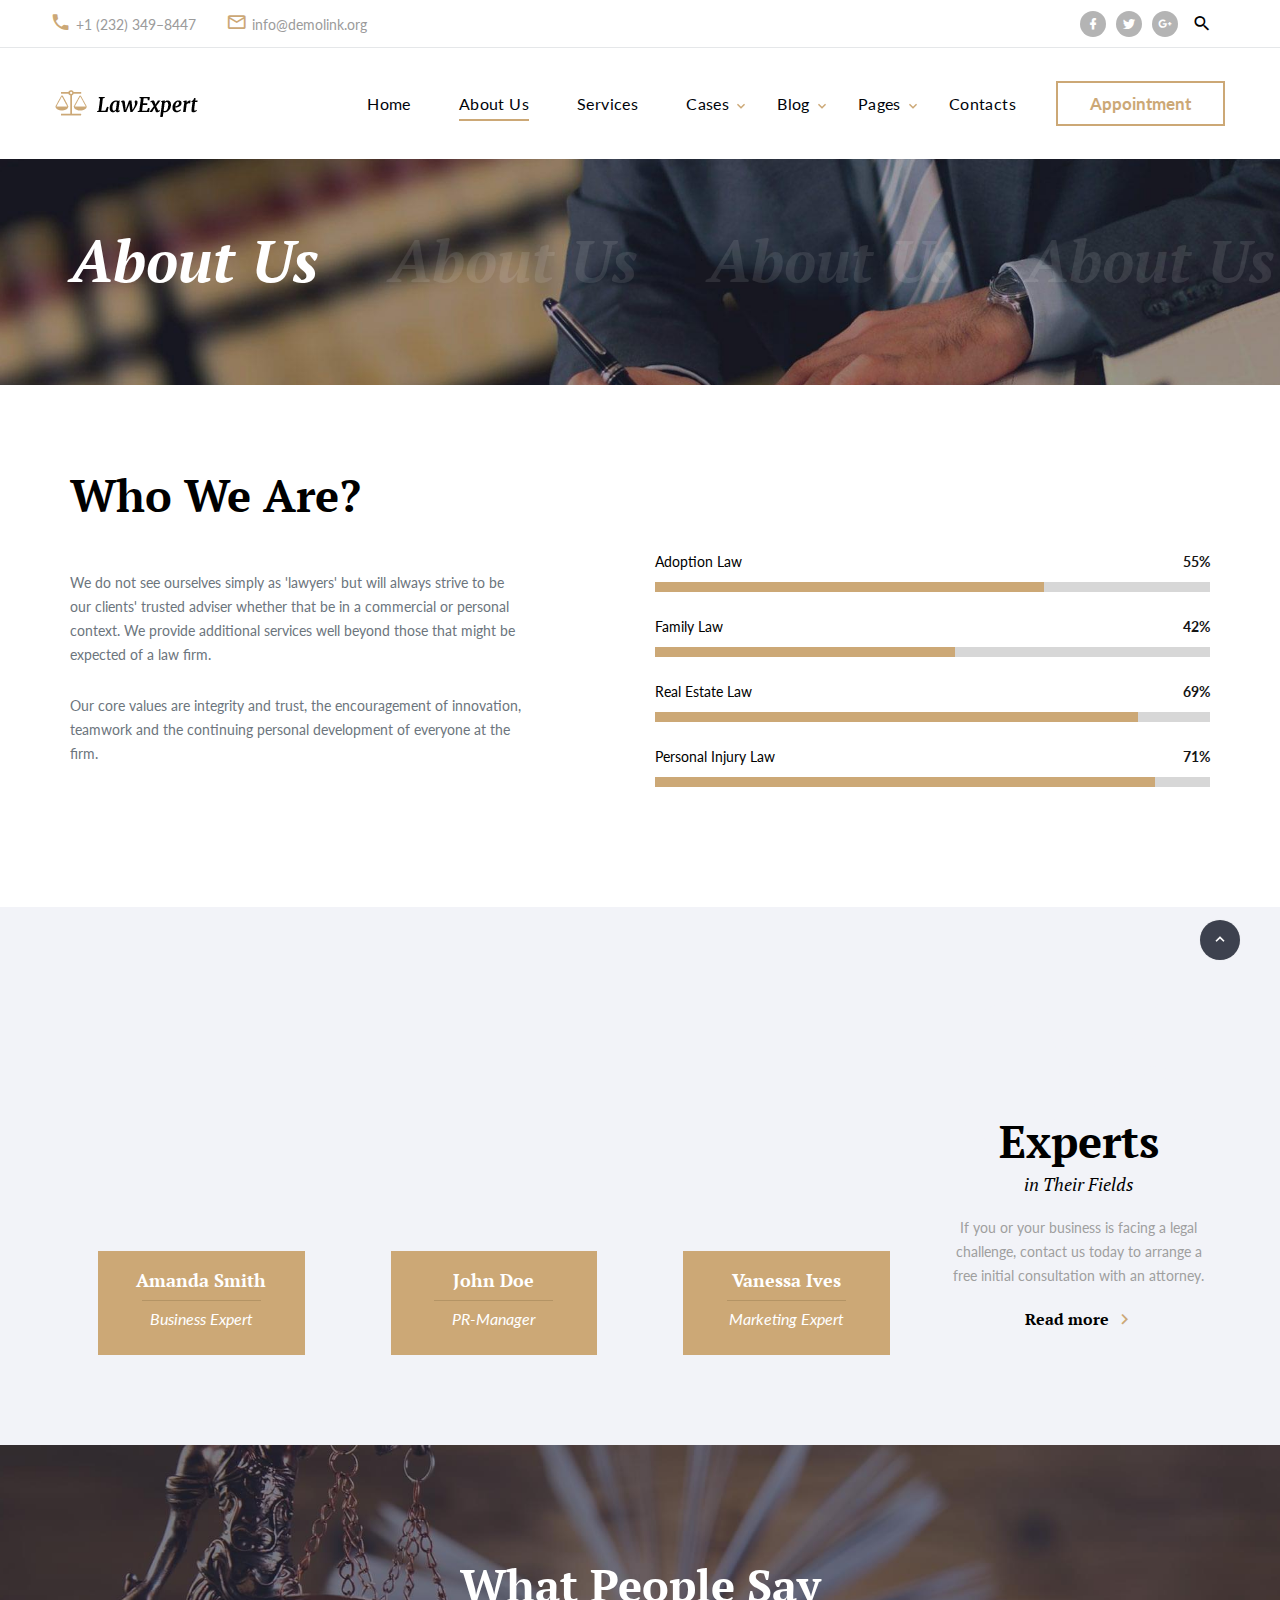
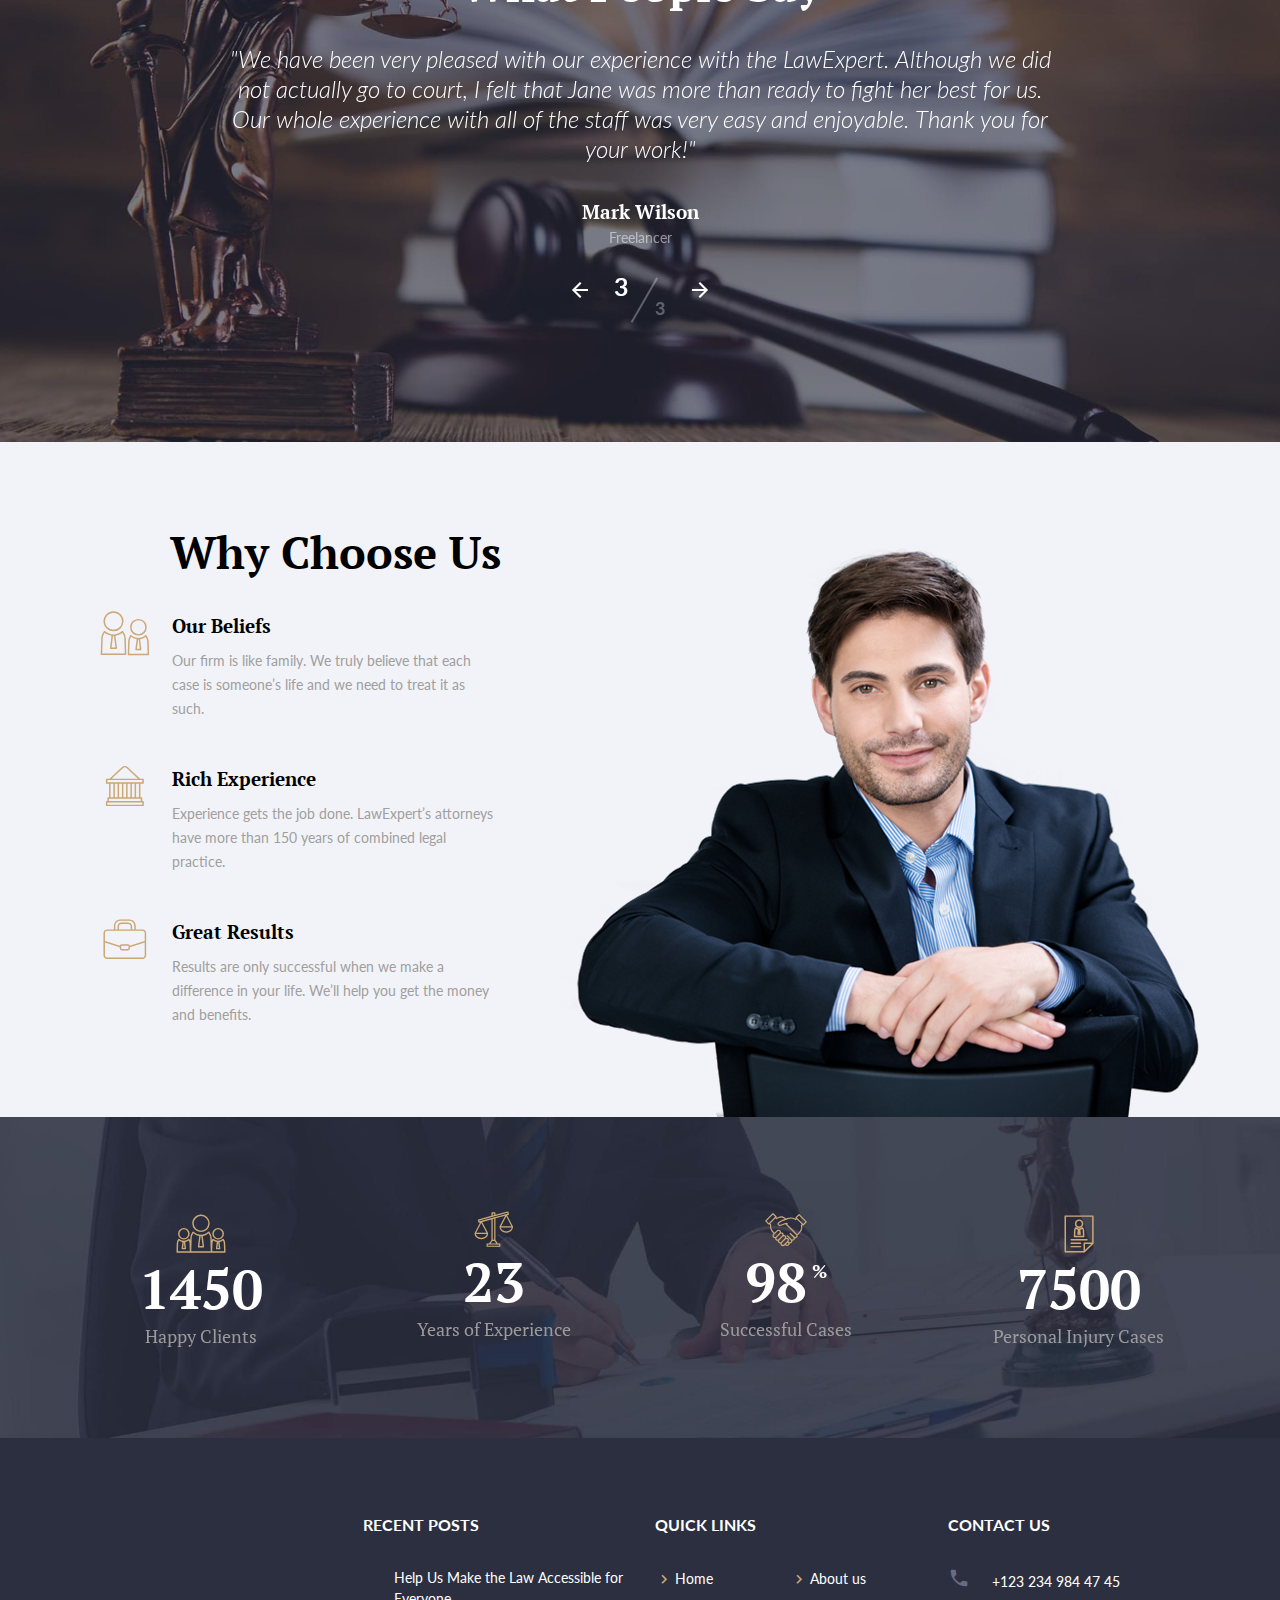
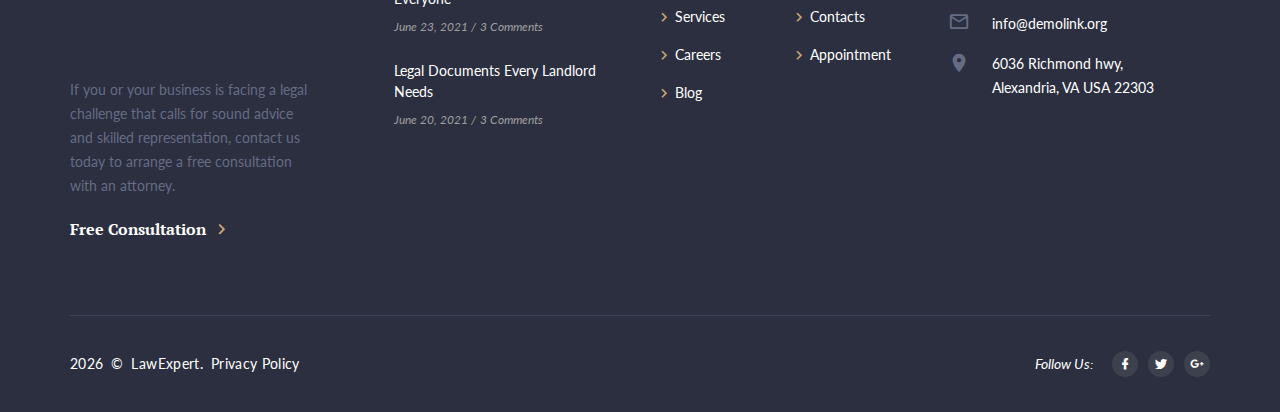
<file: about-us.html>
<!DOCTYPE html>
<html class="wide wow-animation" lang="en">
  <head>
    <title>About Us</title>
    <meta charset="utf-8">
    <meta name="viewport" content="width=device-width, height=device-height, initial-scale=1.0">
    <meta http-equiv="X-UA-Compatible" content="IE=edge">
    <link rel="icon" href="images/favicon.ico" type="image/x-icon">
    <link rel="stylesheet" type="text/css" href="//fonts.googleapis.com/css2?family=Lato:ital,wght@0,300;0,400;0,700;0,900;1,300;1,400&amp;family=PT+Serif:ital,wght@0,400;0,700;1,400;1,700&amp;display=swap&quot;">
    <link rel="stylesheet" href="css/fonts.css">
    <link rel="stylesheet" href="css/bootstrap.css">
    <link rel="stylesheet" href="css/style.css">
    <!--style @font-face{font-family:'Lato';font-style:italic;font-weight:300;src:url(//fonts.gstatic.com//s/lato/v20/S6u_w4BMUTPHjxsI9w2PHA.ttf) format('truetype')}@font-face{font-family:'Lato';font-style:italic;font-weight:400;src:url(//fonts.gstatic.com//s/lato/v20/S6u8w4BMUTPHjxswWw.ttf) format('truetype')}@font-face{font-family:'Lato';font-style:normal;font-weight:300;src:url(//fonts.gstatic.com//s/lato/v20/S6u9w4BMUTPHh7USew8.ttf) format('truetype')}@font-face{font-family:'Lato';font-style:normal;font-weight:400;src:url(//fonts.gstatic.com//s/lato/v20/S6uyw4BMUTPHvxk.ttf) format('truetype')}@font-face{font-family:'Lato';font-style:normal;font-weight:700;src:url(//fonts.gstatic.com//s/lato/v20/S6u9w4BMUTPHh6UVew8.ttf) format('truetype')}@font-face{font-family:'Lato';font-style:normal;font-weight:900;src:url(//fonts.gstatic.com//s/lato/v20/S6u9w4BMUTPHh50Xew8.ttf) format('truetype')}@font-face{font-family:'PT Serif';font-style:italic;font-weight:400;src:url(//fonts.gstatic.com//s/ptserif/v12/EJRTQgYoZZY2vCFuvAFTzro.ttf) format('truetype')}@font-face{font-family:'PT Serif';font-style:italic;font-weight:700;src:url(//fonts.gstatic.com//s/ptserif/v12/EJRQQgYoZZY2vCFuvAFT9gaQVy4.ttf) format('truetype')}@font-face{font-family:'PT Serif';font-style:normal;font-weight:400;src:url(//fonts.gstatic.com//s/ptserif/v12/EJRVQgYoZZY2vCFuvDFR.ttf) format('truetype')}@font-face{font-family:'PT Serif';font-style:normal;font-weight:700;src:url(//fonts.gstatic.com//s/ptserif/v12/EJRSQgYoZZY2vCFuvAnt65qV.ttf) format('truetype')}:root{--bs-blue:#0d6efd;--bs-indigo:#6610f2;--bs-purple:#6f42c1;--bs-pink:#d63384;--bs-red:#dc3545;--bs-orange:#fd7e14;--bs-yellow:#ffc107;--bs-green:#198754;--bs-teal:#20c997;--bs-cyan:#0dcaf0;--bs-white:#fff;--bs-gray:#6c757d;--bs-gray-dark:#343a40;--bs-primary:#cca876;--bs-secondary:#6c757d;--bs-success:#198754;--bs-info:#0dcaf0;--bs-warning:#ffc107;--bs-danger:#dc3545;--bs-light:#f8f9fa;--bs-dark:#212529;--bs-font-sans-serif:"Lato",Helvetica,Arial,sans-serif;--bs-font-monospace:Menlo,Monaco,Consolas,"Courier New",monospace;--bs-gradient:linear-gradient(180deg,rgba(255,255,255,0.15),rgba(255,255,255,0))}*,*::before,*::after{box-sizing:border-box}@media (prefers-reduced-motion:no-preference){:root{scroll-behavior:smooth}}body{margin:0;font-family:"Lato",Helvetica,Arial,sans-serif;font-size:1rem;font-weight:400;line-height:1.71429;color:#9f9f9f;background-color:#fff;-webkit-text-size-adjust:100%}hr{margin:1rem 0;color:inherit;background-color:currentColor;border:0;opacity:0.25}hr:not([size]){height:1px}h2,h3,h5,.h5,h6{margin-top:0;margin-bottom:0.5rem;font-family:"PT Serif","Times New Roman",Times,serif;font-weight:700;line-height:1.1;color:#000}h2{font-size:calc(1.49375rem + 2.925vw)}@media (min-width:1200px){h2{font-size:3.6875rem}}h3{font-size:calc(1.40625rem + 1.875vw)}@media (min-width:1200px){h3{font-size:2.8125rem}}h5,.h5{font-size:1.1875rem}h6{font-size:0.875rem}p{margin-top:0;margin-bottom:1rem}address{margin-bottom:1rem;font-style:normal;line-height:inherit}ul{padding-left:2rem}ul{margin-top:0;margin-bottom:1rem}ul ul{margin-bottom:0}blockquote{margin:0 0 1rem}small{font-size:0.875em}a{color:#9f9f9f;text-decoration:none}figure{margin:0 0 1rem}img,svg{vertical-align:middle}label{display:inline-block}button{border-radius:0}input,button,select,textarea{margin:0;font-family:inherit;font-size:inherit;line-height:inherit}button,select{text-transform:none}select{word-wrap:normal}button,[type="submit"]{-webkit-appearance:button}::-moz-focus-inner{padding:0;border-style:none}textarea{resize:vertical}::-webkit-datetime-edit-fields-wrapper,::-webkit-datetime-edit-text,::-webkit-datetime-edit-minute,::-webkit-datetime-edit-hour-field,::-webkit-datetime-edit-day-field,::-webkit-datetime-edit-month-field,::-webkit-datetime-edit-year-field{padding:0}::-webkit-inner-spin-button{height:auto}::-webkit-search-decoration{-webkit-appearance:none}::-webkit-color-swatch-wrapper{padding:0}::file-selector-button{font:inherit}::-webkit-file-upload-button{font:inherit;-webkit-appearance:button}.list-inline{padding-left:0;list-style:none}.container{width:100%;padding-right:var(--bs-gutter-x,15px);padding-left:var(--bs-gutter-x,15px);margin-right:auto;margin-left:auto}@media (min-width:576px){.container{max-width:540px}}@media (min-width:768px){.container{max-width:720px}}@media (min-width:992px){.container{max-width:960px}}@media (min-width:1200px){.container{max-width:1170px}}.row{--bs-gutter-x:30px;--bs-gutter-y:0;display:flex;flex-wrap:wrap;margin-top:calc(var(--bs-gutter-y) * -1);margin-right:calc(var(--bs-gutter-x) / -2);margin-left:calc(var(--bs-gutter-x) / -2)}.row > *{flex-shrink:0;width:100%;max-width:100%;padding-right:calc(var(--bs-gutter-x) / 2);padding-left:calc(var(--bs-gutter-x) / 2);margin-top:var(--bs-gutter-y)}.col-6{flex:0 0 auto;width:50%}.col-12{flex:0 0 auto;width:100%}@media (min-width:480px){.col-xs-6{flex:0 0 auto;width:50%}}@media (min-width:576px){.col-sm-6{flex:0 0 auto;width:50%}.col-sm-9{flex:0 0 auto;width:75%}}@media (min-width:768px){.col-md-3{flex:0 0 auto;width:25%}.col-md-4{flex:0 0 auto;width:33.33333%}.col-md-6{flex:0 0 auto;width:50%}.col-md-10{flex:0 0 auto;width:83.33333%}.col-md-11{flex:0 0 auto;width:91.66667%}.col-md-12{flex:0 0 auto;width:100%}}@media (min-width:992px){.col-lg-3{flex:0 0 auto;width:25%}.col-lg-4{flex:0 0 auto;width:33.33333%}.col-lg-6{flex:0 0 auto;width:50%}.col-lg-9{flex:0 0 auto;width:75%}.col-lg-10{flex:0 0 auto;width:83.33333%}}@media (min-width:1200px){.col-xl-3{flex:0 0 auto;width:25%}.col-xl-5{flex:0 0 auto;width:41.66667%}.col-xl-7{flex:0 0 auto;width:58.33333%}.col-xl-9{flex:0 0 auto;width:75%}.col-xl-12{flex:0 0 auto;width:100%}}.form-label{margin-bottom:0.5rem}.form-control{display:block;width:100%;padding:0.375rem 0.75rem;font-size:1rem;font-weight:400;line-height:23.8px;color:#212529;background-color:#fff;background-clip:padding-box;border:1px solid #ced4da;appearance:none;border-radius:0.25rem}@media (prefers-reduced-motion:reduce){}.form-control::-webkit-date-and-time-value{height:23.8px}.form-control::-webkit-file-upload-button{padding:0.375rem 0.75rem;margin:-0.375rem -0.75rem;margin-inline-end:0.75rem;color:#212529;background-color:#e9ecef;border-color:inherit;border-style:solid;border-width:0;border-inline-end-width:1px;border-radius:0}@media (prefers-reduced-motion:reduce){}.collapse:not(.show){display:none}.card{position:relative;display:flex;flex-direction:column;min-width:0;word-wrap:break-word;background-color:#fff;background-clip:border-box;border:1px solid rgba(0,0,0,0.125);border-radius:0.25rem}.card-body{flex:1 1 auto;padding:1rem 1rem}.card-title{margin-bottom:0.5rem}.card-group > .card{margin-bottom:0.75rem}@media (min-width:576px){.card-group{display:flex;flex-flow:row wrap}.card-group > .card{flex:1 0 0%;margin-bottom:0}.card-group > .card + .card{margin-left:0;border-left:0}.card-group > .card:not(:last-child){border-top-right-radius:0;border-bottom-right-radius:0}.card-group > .card:not(:first-child){border-top-left-radius:0;border-bottom-left-radius:0}}.link-secondary{color:#6c757d}.d-inline{display:inline !important}.d-none{display:none !important}.justify-content-center{justify-content:center !important}.align-items-center{align-items:center !important}.fst-italic{font-style:italic !important}.text-start{text-align:left !important}.text-center{text-align:center !important}.text-primary{color:#cca876 !important}.text-white{color:#fff !important}@media (min-width:576px){.justify-content-sm-center{justify-content:center !important}.align-items-sm-end{align-items:flex-end !important}}@media (min-width:768px){.flex-md-row-reverse{flex-direction:row-reverse !important}.justify-content-md-start{justify-content:flex-start !important}.justify-content-md-center{justify-content:center !important}.justify-content-md-between{justify-content:space-between !important}.align-items-md-center{align-items:center !important}.text-md-start{text-align:left !important}.text-md-end{text-align:right !important}}@media (min-width:992px){.d-lg-block{display:block !important}.d-lg-none{display:none !important}}@media (min-width:1200px){.d-xl-block{display:block !important}}@charset "UTF-8";button::-moz-focus-inner{border:0}:focus{outline:none}input,select,textarea{outline:0}p{margin:0}address{margin:0}form{margin-bottom:0}*{box-sizing:border-box}*:before,*:after{box-sizing:border-box}html{font-size:10px}body{font-family:"Lato",Helvetica,Arial,sans-serif;-webkit-text-size-adjust:none;color:#9f9f9f;background-color:#fff;font-weight:400;-webkit-font-smoothing:subpixel-antialiased;text-rendering:optimizeLegibility}.page{overflow:hidden}.page-head{height:159px;position:relative;z-index:1080;background-color:#fff}section{position:relative;z-index:1}.page-foot{background-color:#000}.page-foot .h7 + *{margin-top:22px}.page-foot .unit + .unit{margin-top:15px}.page-foot .post-preview + .post-preview{margin-top:22px}.page-foot .brand + p{margin-top:22px}@media (min-width:992px){.page-foot .h7 + *{margin-top:30px}}input,button,select,textarea{font-family:inherit;font-size:inherit;line-height:inherit}a{display:inline-block;text-decoration:none}a{color:#9f9f9f}a[href*='callto'],a[href*='mailto']{white-space:nowrap}figure{margin:0}img{vertical-align:middle;max-width:100%;height:auto}.img-circle{border-radius:50%}hr{margin-top:0;margin-bottom:0;border:0;border-top:1px solid #3d445b}.brand{display:inline-block;white-space:nowrap}.brand > *{display:inline-block;vertical-align:middle;margin:0}.rights{display:inline-block;margin:0;line-height:1.5;letter-spacing:.025em;vertical-align:baseline}.rights *{display:inline;margin-right:.25em}body{font-size:14px;line-height:1.71429}h2,h3,h5,h6,.h5,.h7{margin-top:0;margin-bottom:0;font-family:"PT Serif","Times New Roman",Times,serif;font-weight:700;color:#000}h5 a{display:inline;font:inherit;letter-spacing:inherit}h5 a{color:inherit}h5 > *{margin-right:.25em}h2{font-size:32px;line-height:1.4;letter-spacing:-.025em;font-style:italic}@media (min-width:768px){h2{font-size:32px}}@media (min-width:992px){h2{font-size:40px}}@media (min-width:1200px){h2{line-height:1.18644;font-size:59px}}h3{font-size:24px;line-height:1.35}@media (min-width:768px){h3{font-size:26px}}@media (min-width:992px){h3{font-size:30px}}@media (min-width:1200px){h3{line-height:0.88889;font-size:45px}}@media (min-width:1200px){h3.medium{font-size:33px}}h5,.h5{font-size:16px;line-height:1.35}@media (min-width:1200px){h5,.h5{line-height:1.47368;font-size:19px}}.h5.h5-smaller{font-weight:400}@media (min-width:1200px){.h5.h5-smaller{font-size:18px}}h6{font-size:15px;line-height:1.2}@media (min-width:576px){h6{line-height:1.71429;font-size:14px}}.h7{font:700 16px/24px "Lato",Helvetica,Arial,sans-serif;text-transform:uppercase}.text-bigger{font-family:"PT Serif","Times New Roman",Times,serif;font-size:18px;font-weight:400;line-height:1.44}@media (min-width:992px){.text-bigger{font-size:22px}}.text-large{font:700 38px/42px "PT Serif","Times New Roman",Times,serif}@media (min-width:992px){.text-large{font-size:48px}}@media (min-width:1200px){.text-large{font-size:55px}}small{font-size:12px;line-height:18px}.text-style-4{font-weight:400;font-style:italic;color:#000}@media (min-width:768px){.header-decorated > *{position:relative;display:inline-block;vertical-align:middle}.header-decorated > *:before,.header-decorated > *:after{content:'';display:inline-block;vertical-align:middle;width:44px;opacity:.36;border-bottom:1px solid}.header-decorated > *:before{margin-right:12px}.header-decorated > *:after{margin-left:12px}}address{margin-top:0;margin-bottom:0}.bg-black,.bg-teak,.bg-ebony-clay{color:#9b9b9b}.bg-black h2,.bg-black h3,.bg-ebony-clay h3,.bg-ebony-clay .h7{color:#fff}.bg-black a,.bg-ebony-clay a{color:#fff}.bg-black .text-bigger{color:#fff}.bg-black{background:#000;fill:#000}.bg-teak{background:#b49465;fill:#b49465}.bg-ebony-clay{color:#666c84}.bg-ebony-clay{background:#2b2f40;fill:#2b2f40}.bg-accent{color:#fff}.bg-accent{background:#cca876;fill:#cca876}.bg-whisper{background:#f2f3f8;fill:#f2f3f8}.bg-image{-webkit-background-size:cover;background-size:cover;background-position:center top;background-repeat:no-repeat}.page .text-primary{color:#cca876}.page .text-white{color:#fff}.snackbars{max-width:280px;padding:9px 16px;margin-left:auto;margin-right:auto;color:#fff;text-align:left;background:#171717;border-radius:0}@media (min-width:576px){.snackbars{max-width:380px;padding:14px 17px}}.text-normal{font-style:normal}.button{text-align:center;max-width:100%;padding:9px 40px;font-family:"Lato",Helvetica,Arial,sans-serif;font-size:17px;line-height:1.71429;font-weight:700;border-radius:0;border:2px solid}.button-smaller{padding:6px 32px}.button-medium{padding-left:40px;padding-right:40px}@media (max-width:575.98px){button.button{padding-left:15px;padding-right:15px}}html .button-primary{color:#fff;background-color:#cca876;border-color:#cca876}html .button-primary-outline{color:#cca876;background-color:transparent;border-color:#cca876}html .button-primary-outline-v2{color:#fff;background-color:transparent;border-color:#cca876}@media (max-width:575.98px){.button-responsive{font-size:13px;min-width:120px;padding-left:25px;padding-right:25px}}.button-lg{min-width:270px;padding:14px 30px;font-size:1.125rem;border-radius:0;line-height:1.71429}.button-block{display:block;min-width:30px;width:100%}.icon{display:inline-block;text-align:center}.icon:before{display:inline-block;font-weight:400;font-style:normal;speak:none;text-transform:none;-webkit-font-smoothing:antialiased;-moz-osx-font-smoothing:grayscale}[class*='icon-circle']{border-radius:50%;overflow:hidden}.page .icon-primary{color:#cca876}.page .icon-storm-gray{color:#666c84}.page .icon-nobel-filled{color:#fff;background:#b4b4b4}.page .icon-bright-gray-filled{color:#fff;background:#3d414e}.page a.icon-bright-gray-filled{color:#fff;background:#3d414e}.page a.icon-nobel-filled{color:#fff;background:#b4b4b4}.page .icon-xxs{width:18px;height:18px;font-size:18px;line-height:18px}.page .icon-xxs-smaller{width:14px;height:14px;font-size:14px;line-height:14px}.page .icon-xs{width:22px;height:22px;font-size:22px;line-height:22px}.page .icon-lg{width:50px;height:50px;font-size:50px;line-height:50px}.page .icon-lg-smaller{width:42px;height:42px;font-size:42px;line-height:42px}.page [class*='icon-circle'].icon-xxs-smaller{width:26px;height:26px;line-height:26px}.fa-google-plus:before{position:relative;right:-1px}.thumbnail{position:relative;z-index:1;width:100%;max-height:100%;overflow:hidden;padding:0;margin:0;border:none;border-radius:0;background-color:transparent}.thumbnail{box-shadow:none}.thumbnail-variant-2{min-height:300px;padding:30px 0 0;overflow:visible;text-align:center;display:-ms-flexbox;display:-webkit-flex;display:flex;-webkit-flex-direction:column;-ms-flex-direction:column;flex-direction:column;-webkit-flex-wrap:nowrap;-ms-flex-wrap:nowrap;flex-wrap:nowrap;-webkit-align-items:center;-ms-flex-align:center;align-items:center;-webkit-justify-content:flex-end;-ms-flex-pack:end;justify-content:flex-end}.thumbnail-variant-2-wrap{padding-bottom:25px}.thumbnail-variant-2 .thumbnail-image{position:absolute;top:0;right:0;bottom:0;left:0;height:100%;width:100%;overflow:hidden}.thumbnail-variant-2 .thumbnail-image > img{position:absolute;top:20%;left:50%;transform:translate(-50%,-20%);width:auto;min-width:101%;max-width:none;height:auto;min-height:100%;max-height:none}.thumbnail-variant-2:before{content:'';position:absolute;top:0;right:0;bottom:0;left:0;z-index:1;background:rgba(43,47,64,0.76)}.thumbnail-variant-2 .thumbnail-inner{position:relative;z-index:2;padding:30px 10px}.thumbnail-variant-2 .thumbnail-inner a{font-weight:700}.thumbnail-variant-2 .thumbnail-caption{position:relative;z-index:3;width:calc(100% - 34px);padding:17px 8px 25px;margin:31px 17px -25px 17px;background:#cca876}.thumbnail-variant-2 .thumbnail-caption *{color:#fff}.thumbnail-variant-2 .thumbnail-caption a{color:#fff}.thumbnail-variant-2 .text-header{font:700 18px/24px "PT Serif","Times New Roman",Times,serif}.thumbnail-variant-2 .text-caption{font-style:italic;line-height:1.3}@media (min-width:768px){.thumbnail-variant-2 .text-caption{font-size:16px}}.thumbnail-variant-2 * + .divider{margin-top:8px}.thumbnail-variant-2 .divider + *{margin-top:8px}@media (min-width:992px){.thumbnail-variant-2 .thumbnail-caption{width:calc(100% - 16px);margin:31px 8px -25px 8px}}@media (min-width:1200px){.thumbnail-variant-2{width:calc(100% - 22px);margin:0 11px 0}.thumbnail-variant-2 .thumbnail-caption{width:calc(100% - 34px);margin:31px 17px -25px 17px}}@media (max-width:767.98px){.thumbnail-variant-2{max-width:300px;margin-left:auto;margin-right:auto}}figure img{width:100%;height:auto;max-width:none}.rd-mailform{position:relative}label{margin-bottom:0}input:-webkit-autofill + .form-label{display:none;color:transparent}.form-label,.form-input{font-weight:400}.form-input{font-size:14px}.form-input{box-shadow:none}textarea.form-input{height:166px;min-height:52px;max-height:249px;resize:vertical}.form-input{width:100%;height:auto;min-height:52px;padding:14px 19px;border:0px solid;border-radius:0;-webkit-appearance:none;line-height:24px}.form-wrap{position:relative;margin-bottom:0}.form-label{position:absolute;top:26px;left:19px;font-size:14px;color:#9f9f9f;z-index:9;transform:translateY(-50%);will-change:transform}#form-output-global{position:fixed;bottom:30px;left:15px;visibility:hidden;transform:translateX(-500px);z-index:9999999}@media (min-width:576px){#form-output-global{left:30px}}.unit{display:flex;flex:0 1 100%}.unit-body{flex:0 1 auto}.unit-left{flex:0 0 auto;max-width:100%}.unit{margin-bottom:-30px;margin-left:-20px}.unit > *{margin-bottom:30px;margin-left:20px}.unit-spacing-xs.unit{margin-bottom:-8px;margin-left:-8px}.unit-spacing-xs.unit > *{margin-bottom:8px;margin-left:8px}@media (min-width:480px){.unit-spacing-xs.unit{margin-bottom:-8px;margin-left:-8px}.unit-spacing-xs.unit > *{margin-bottom:8px;margin-left:8px}}@media (min-width:576px){.unit-spacing-xs.unit{margin-bottom:-8px;margin-left:-8px}.unit-spacing-xs.unit > *{margin-bottom:8px;margin-left:8px}}@media (min-width:768px){.unit-spacing-xs.unit{margin-bottom:-8px;margin-left:-8px}.unit-spacing-xs.unit > *{margin-bottom:8px;margin-left:8px}}@media (min-width:992px){.unit-spacing-xs.unit{margin-bottom:-8px;margin-left:-8px}.unit-spacing-xs.unit > *{margin-bottom:8px;margin-left:8px}}@media (min-width:1200px){.unit-spacing-xs.unit{margin-bottom:-8px;margin-left:-8px}.unit-spacing-xs.unit > *{margin-bottom:8px;margin-left:8px}}@media (min-width:1600px){.unit-spacing-xs.unit{margin-bottom:-8px;margin-left:-8px}.unit-spacing-xs.unit > *{margin-bottom:8px;margin-left:8px}}.unit-spacing-sm.unit{margin-bottom:-15px;margin-left:-15px}.unit-spacing-sm.unit > *{margin-bottom:15px;margin-left:15px}@media (min-width:480px){.unit-spacing-sm.unit{margin-bottom:-15px;margin-left:-15px}.unit-spacing-sm.unit > *{margin-bottom:15px;margin-left:15px}}@media (min-width:576px){.unit-spacing-sm.unit{margin-bottom:-15px;margin-left:-15px}.unit-spacing-sm.unit > *{margin-bottom:15px;margin-left:15px}}@media (min-width:768px){.unit-spacing-sm.unit{margin-bottom:-15px;margin-left:-15px}.unit-spacing-sm.unit > *{margin-bottom:15px;margin-left:15px}}@media (min-width:992px){.unit-spacing-sm.unit{margin-bottom:-15px;margin-left:-15px}.unit-spacing-sm.unit > *{margin-bottom:15px;margin-left:15px}}@media (min-width:1200px){.unit-spacing-sm.unit{margin-bottom:-15px;margin-left:-15px}.unit-spacing-sm.unit > *{margin-bottom:15px;margin-left:15px}}@media (min-width:1600px){.unit-spacing-sm.unit{margin-bottom:-15px;margin-left:-15px}.unit-spacing-sm.unit > *{margin-bottom:15px;margin-left:15px}}.unit-spacing-md.unit{margin-bottom:-22px;margin-left:-22px}.unit-spacing-md.unit > *{margin-bottom:22px;margin-left:22px}@media (min-width:480px){.unit-spacing-md.unit{margin-bottom:-22px;margin-left:-22px}.unit-spacing-md.unit > *{margin-bottom:22px;margin-left:22px}}@media (min-width:576px){.unit-spacing-md.unit{margin-bottom:-22px;margin-left:-22px}.unit-spacing-md.unit > *{margin-bottom:22px;margin-left:22px}}@media (min-width:768px){.unit-spacing-md.unit{margin-bottom:-22px;margin-left:-22px}.unit-spacing-md.unit > *{margin-bottom:22px;margin-left:22px}}@media (min-width:992px){.unit-spacing-md.unit{margin-bottom:-22px;margin-left:-22px}.unit-spacing-md.unit > *{margin-bottom:22px;margin-left:22px}}@media (min-width:1200px){.unit-spacing-md.unit{margin-bottom:-22px;margin-left:-22px}.unit-spacing-md.unit > *{margin-bottom:22px;margin-left:22px}}@media (min-width:1600px){.unit-spacing-md.unit{margin-bottom:-22px;margin-left:-22px}.unit-spacing-md.unit > *{margin-bottom:22px;margin-left:22px}}.unit-spacing-lg.unit{margin-bottom:-30px;margin-left:-30px}.unit-spacing-lg.unit > *{margin-bottom:30px;margin-left:30px}@media (min-width:480px){.unit-spacing-lg.unit{margin-bottom:-30px;margin-left:-30px}.unit-spacing-lg.unit > *{margin-bottom:30px;margin-left:30px}}@media (min-width:576px){.unit-spacing-lg.unit{margin-bottom:-30px;margin-left:-30px}.unit-spacing-lg.unit > *{margin-bottom:30px;margin-left:30px}}@media (min-width:768px){.unit-spacing-lg.unit{margin-bottom:-30px;margin-left:-30px}.unit-spacing-lg.unit > *{margin-bottom:30px;margin-left:30px}}@media (min-width:992px){.unit-spacing-lg.unit{margin-bottom:-30px;margin-left:-30px}.unit-spacing-lg.unit > *{margin-bottom:30px;margin-left:30px}}@media (min-width:1200px){.unit-spacing-lg.unit{margin-bottom:-30px;margin-left:-30px}.unit-spacing-lg.unit > *{margin-bottom:30px;margin-left:30px}}@media (min-width:1600px){.unit-spacing-lg.unit{margin-bottom:-30px;margin-left:-30px}.unit-spacing-lg.unit > *{margin-bottom:30px;margin-left:30px}}.section-35{padding-top:35px;padding-bottom:35px}.section-40{padding-top:40px;padding-bottom:40px}.section-50{padding-top:50px;padding-bottom:50px}.section-60{padding-top:60px;padding-bottom:60px}.section-66{padding-top:66px;padding-bottom:66px}@media (min-width:768px){.section-md-50{padding-top:50px;padding-bottom:50px}.section-md-75{padding-top:75px;padding-bottom:75px}.section-md-90{padding-top:90px;padding-bottom:90px}}@media (min-width:992px){.section-lg-100{padding-top:100px;padding-bottom:100px}}@media (min-width:1200px){.section-xl-100{padding-top:100px;padding-bottom:100px}}@media (min-width:1200px){.section-xl-bottom-100{padding-bottom:100px}}html .group-sm{margin-bottom:-10px;margin-left:-10px}html .group-sm > *{display:inline-block;margin-top:0;margin-bottom:10px;margin-left:10px}html .group-middle > *,html .group-middle > *:first-child{vertical-align:middle}html .group-xl-responsive{-webkit-transform:translateY(-18px);transform:translateY(-18px);margin-bottom:-18px;margin-left:-18px}html .group-xl-responsive > *{display:inline-block;margin-top:18px;margin-left:18px}@media (min-width:768px){html .group-xl-responsive{-webkit-transform:translateY(-30px);transform:translateY(-30px);margin-bottom:-30px;margin-left:-30px}html .group-xl-responsive > *{display:inline-block;margin-top:30px;margin-left:30px}}.height-fill{display:-ms-flexbox;display:-webkit-flex;display:flex;-webkit-flex-direction:column;-ms-flex-direction:column;flex-direction:column;-webkit-align-items:stretch;-ms-flex-align:stretch;align-items:stretch}.height-fill > *{-webkit-flex-grow:1;-ms-flex-positive:1;flex-grow:1}* + h2{margin-top:1px}* + h3{margin-top:20px}@media (min-width:768px){* + h3{margin-top:27px}}@media (min-width:992px){* + h3{margin-top:34px}}* + h5,* + .h5{margin-top:10px}* + p{margin-top:14px}h2 + *{margin-top:15px}h3 + *{margin-top:23px}@media (min-width:768px){h3 + *{margin-top:36px}}h5 + *,.h5 + *{margin-top:18px}h6 + *{margin-top:14px}p + p{margin-top:27px}* + .text-large{margin-top:10px}* + .text-bigger{margin-top:19px}@media (min-width:768px){* + .text-bigger{margin-top:10px}}* + .link{margin-top:18px}* + .contact-info{margin-top:16px}* + .list-inline{margin-top:32px}.contact-info{color:#000;vertical-align:baseline}.contact-info a{display:inline-block}blockquote{font:inherit;padding:0;margin:0;border:0}blockquote q:before,blockquote q:after{content:none}blockquote cite{font-style:normal}.quote-bordered{padding-top:14px}.quote-bordered h6{font-family:"Lato",Helvetica,Arial,sans-serif;font-weight:700}.quote-bordered .quote-body{position:relative;padding-bottom:10px}.quote-bordered .quote-body-inner{position:relative;padding:37px 40px 29px 35px;border-style:solid;border-width:1px 1px 0 1px;border-color:#e5e7e9}.quote-bordered .quote-body-inner:before,.quote-bordered .quote-body-inner:after{content:'';position:absolute;bottom:-10px;height:10px;border-style:solid;border-color:#e5e7e9;background-color:transparent}.quote-bordered .quote-body-inner:before{left:10px;width:46px;border-width:1px 1px 0 0;transform:skew(45deg);transform-origin:100% 100%}.quote-bordered .quote-body-inner:after{right:10px;width:calc(100% - 66px);border-width:1px 0 0 1px;transform:skew(-45deg);transform-origin:0 100%}.quote-bordered .quote-open{position:absolute;top:-10px;left:35px;z-index:2}.quote-bordered .quote-open > svg{fill:#cfaa45}.quote-bordered .quote-footer{padding-left:25px}.quote-bordered cite{font-size:17px;font-weight:900;line-height:21px;color:#000}.quote-bordered * + .quote-footer{margin-top:9px}.quote-bordered cite + p{margin-top:0}.blockquote-complex{position:relative}.blockquote-complex cite,.blockquote-complex small{display:inline-block;vertical-align:baseline}.blockquote-complex cite{font:700 18px/24px "PT Serif","Times New Roman",Times,serif}.blockquote-complex cite:before{content:'';display:inline-block;vertical-align:middle;height:2px;width:28px;margin-right:4px;background:#000}.blockquote-complex cite:after{content:','}.blockquote-complex small{margin-left:8px;color:#666c84;font-size:14px;font-weight:300;font-style:italic}.blockquote-complex small:before{display:none}.blockquote-complex .quote-footer{padding:0 12px}.blockquote-complex * + .quote-footer{margin-top:19px}.blockquote-complex.blockquote-complex-inverse:before,.blockquote-complex.blockquote-complex-inverse:after{border-color:#fff}.blockquote-complex.blockquote-complex-inverse q{color:#fff}.blockquote-complex.blockquote-complex-inverse cite{color:#fff}.blockquote-complex.blockquote-complex-inverse cite:before{background:#fff}@media (min-width:768px){.blockquote-complex{padding:26px 60px 26px 63px}.blockquote-complex:before,.blockquote-complex:after{content:'';position:absolute;width:54px;height:54px;border-style:solid;border-color:#000}.blockquote-complex:before{top:0;left:0;border-width:1px 0 0 1px}.blockquote-complex:after{right:0;bottom:0;border-width:0 1px 1px 0}}.icon-box{position:relative;display:-webkit-inline-box;display:-webkit-inline-flex;display:-ms-inline-flexbox;display:inline-flex;-webkit-flex-direction:column;-ms-flex-direction:column;flex-direction:column;-webkit-flex-wrap:nowrap;-ms-flex-wrap:nowrap;flex-wrap:nowrap;-webkit-align-items:center;-ms-flex-align:center;align-items:center;-webkit-justify-content:center;-ms-flex-pack:center;justify-content:center;max-width:400px;width:100%;margin-left:auto;margin-right:auto;padding:35px 30px;text-align:center}.icon-box:before,.icon-box:after{content:'';position:absolute;width:calc(100% - 35px);height:calc(100% - 35px);border:1px solid #e5e7e9}.icon-box:before{top:0;left:0;border-width:1px 0 0 1px}.icon-box:after{bottom:0;right:0;border-width:0 1px 1px 0}.icon-box .box-top .box-header > *{font-family:"PT Serif","Times New Roman",Times,serif;font-size:18px}.icon-box .divider{max-width:100%;margin:13px auto}.icon-box .box-top,.icon-box .box-body{position:relative;will-change:transform;-webkit-filter:blur(0)}.icon-box .box-top{top:0}.icon-box .box-body{max-width:100%}.icon-box .box-header{bottom:0}.icon-box .box-icon{min-height:46px;display:-webkit-inline-box;display:-webkit-inline-flex;display:-ms-inline-flexbox;display:inline-flex;-webkit-flex-direction:row;-ms-flex-direction:row;flex-direction:row;-webkit-flex-wrap:nowrap;-ms-flex-wrap:nowrap;flex-wrap:nowrap;-webkit-align-items:center;-ms-flex-align:center;align-items:center;-webkit-justify-content:center;-ms-flex-pack:center;justify-content:center}.icon-box * + .box-header{margin-top:5px}@media (min-width:768px){.icon-box{max-width:308px;padding:67px 40px 61px}.icon-box .box-top .box-header > *{font-size:22px}}.box-counter{text-align:center}.box-counter .box-header{font:400 18px "PT Serif","Times New Roman",Times,serif}.box-counter .counter{font-style:normal}.box-counter * + .box-header{margin-top:14px}@media (min-width:768px) and (max-width:991.98px){.box-counter .box-header{font-size:15px}}.box-counter-inverse .box-header{color:#9b9b9b}.box-counter-inverse .counter{color:#fff}.box-cart{padding:40px 25px}.box-cart .box-cart-image{display:none}@media (min-width:768px){.box-cart{padding:80px 45px 65px 45px}}@media (min-width:992px){.box-cart{display:-ms-flexbox;display:-webkit-flex;display:flex;-webkit-flex-direction:row-reverse;-ms-flex-direction:row-reverse;flex-direction:row-reverse;-webkit-flex-wrap:nowrap;-ms-flex-wrap:nowrap;flex-wrap:nowrap;padding:110px 45px 90px 30px}.box-cart .box-cart-image{display:block;-webkit-flex-shrink:0;-ms-flex-negative:0;flex-shrink:0}.box-cart .box-cart-body{-webkit-flex-grow:1;-ms-flex-positive:1;flex-grow:1;padding-right:45px}}.post-preview{max-width:320px}.post-preview a{display:block}.post-preview .post-image,.post-preview .post-image img{border-radius:5px}.post-preview .post-image img{width:auto}.post-preview .post-header{line-height:1.5;color:#000}.post-preview .list-meta > li{display:inline-block;font-size:12px;font-style:italic;color:#9f9f9f}.post-preview .list-meta > li:not(:last-child):after{content:'/'}.post-preview * + .post-meta{margin-top:5px}.bg-ebony-clay .post-preview .post-header{color:#fff}* + .post-preview{margin-top:15px}.post-boxed .post-boxed-image img{width:100%}.post-boxed .post-boxed-title{font-size:16px;line-height:1.5;font-weight:900;letter-spacing:.03em}.post-boxed .post-boxed-title a{display:inline}.post-boxed .post-boxed-title a{color:#000}.post-boxed .post-boxed-body{padding:16px 26px;border:1px solid #e5e7e9;border-top-width:0}.post-boxed .post-boxed-meta{position:relative;transform:translateY(-3px);margin-bottom:-3px;font-size:11px;color:#ababab;text-transform:uppercase}.post-boxed .post-boxed-meta > *{margin-top:3px}.post-boxed .post-boxed-meta > *:not(:last-child){margin-right:15px}.post-boxed .post-boxed-meta a{color:#cca876}.post-boxed .post-boxed-meta span{margin-right:.25em}.post-boxed .post-boxed-meta li{display:inline-block}.post-boxed .post-boxed-meta li:not(:last-child){position:relative}.post-boxed .post-boxed-meta li:not(:last-child):after{content:'';position:absolute;top:50%;-webkit-transform:translateY(-50%);transform:translateY(-50%);right:-10px;width:1px;height:12px;background:#eee}.post-boxed * + .post-boxed-footer{margin-top:9px}.preloader{position:fixed;left:0;top:0;bottom:0;right:0;z-index:10000;display:flex;justify-content:center;align-items:center;padding:20px;background:#fff;opacity:0;visibility:hidden}.preloader-body{text-align:center}.preloader-body p{position:relative;right:-8px}.cssload-container{width:100%;height:36px;text-align:center}.cssload-speeding-wheel{width:36px;height:36px;margin:0 auto;border:3px solid #cca876;border-radius:50%;border-left-color:transparent;border-bottom-color:transparent;animation:cssload-spin .88s infinite linear}@-webkit-keyframes cssload-spin{100%{transform:rotate(360deg)}}@keyframes cssload-spin{100%{transform:rotate(360deg)}}@media (min-width:768px){.inset-md-left-70{padding-left:70px}}@media (min-width:1200px){.inset-xl-left-70{padding-left:70px}}@media (min-width:1200px){.inset-xl-right-20{padding-right:20px}.inset-xl-right-70{padding-right:70px}}* + .row{margin-top:35px}* + .group-xl-responsive{margin-top:40px}@media (min-width:768px){* + .group-xl-responsive{margin-top:45px}}* + .rd-mailform{margin-top:40px}* + .button-wrap{margin-top:30px}* + .row-offset-1{margin-top:50px}h3 + .rd-mailform{margin-top:30px}.row-15{margin-bottom:-15px}.row-15 > *{margin-bottom:15px}.row-30{margin-bottom:-30px}.row-30 > *{margin-bottom:30px}.row-40{margin-bottom:-40px}.row-40 > *{margin-bottom:40px}.row-50{margin-bottom:-50px}.row-50 > *{margin-bottom:50px}.link{display:inline-block}.link-bold{font:700 16px/22px "PT Serif","Times New Roman",Times,serif}.link-group{white-space:nowrap}.link-group *{vertical-align:middle}.link-group span{display:inline-block}.link-group span + *,.link-group * + span{margin-left:5px}.link-group.link-group-animated .icon{position:relative;top:1px;right:0}.link-image-scale{position:relative;transform:scale(1)}.link-image-scale img{width:auto}.link-image-wrap{display:-ms-flexbox;display:-webkit-flex;display:flex;-webkit-flex-direction:row;-ms-flex-direction:row;flex-direction:row;-webkit-flex-wrap:nowrap;-ms-flex-wrap:nowrap;flex-wrap:nowrap;-webkit-align-items:center;-ms-flex-align:center;align-items:center;-webkit-justify-content:center;-ms-flex-pack:center;justify-content:center;min-height:126px}.page .link-secondary{color:#000}.page .link-secondary{color:#000}.page .link-white{color:#fff}.page .link-white-v2{color:#fff}.page .link-dusty-gray{color:#9b9b9b}ul{list-style:none;padding:0;margin:0}.list-inline{margin-left:-5px;margin-right:-5px;vertical-align:baseline}.list-inline > li{display:inline-block;padding-left:5px;padding-right:5px}.list-inline-reset{font-size:0;line-height:0}.list-marked-variant-2 > li > a{position:relative;display:inline-block;padding-left:20px}.list-marked-variant-2 > li > a:before{content:'\f105';position:absolute;left:0;top:1px;font:400 18px/24px 'FontAwesome';color:#cca876}.list-marked-variant-2 > li + li{margin-top:14px}.block-wrap-1{position:relative;z-index:0;display:inline-block;text-align:center;padding-bottom:25px;max-width:430px}.block-wrap-1 *{position:relative;z-index:2}.block-wrap-1 .block-number{position:absolute;top:0;left:50%;transform:translateX(-50%);color:#f2f3f8;font-weight:300;font-size:222px;z-index:0;line-height:.7}@media (min-width:576px){.block-wrap-1{padding-top:90px}}@media (min-width:768px){.block-wrap-1{padding-top:0}}@media (min-width:992px){.block-wrap-1{padding-top:90px}}.bg-displaced-wrap{position:relative;z-index:0}.bg-displaced-wrap .bg-displaced-body{position:relative;z-index:1}.bg-displaced-wrap .bg-displaced{position:absolute;top:50px;right:0;bottom:50px;left:0;z-index:0}hr{opacity:1}.divider{width:49px;height:2px;margin-left:auto;margin-right:auto}.divider-md{height:1px;width:119px}.card-group.card-group-custom{display:block;margin-bottom:0}.card-group.card-group-custom .card-heading + .card-collapse > .card-body{border-top:0}.card-group.card-group-custom .card + .card{margin-top:0}.card-title{margin-bottom:0}.card-custom{display:block;margin:0;background:inherit;border:0;border-radius:0;box-shadow:none}.card-custom a{display:block}.card-custom .card-heading{padding:0;border-bottom:0;border-top-left-radius:0;border-top-right-radius:0}.card-custom .card-body{padding:0;border:0}.card-light:first-child .card-title{border-top:1px solid #d9d9d9}.card-light .card-title{border-bottom:1px solid #d9d9d9}.card-light .card-title a{position:relative;padding:24px 55px 22px 32px;font:700 16px/24px "PT Serif","Times New Roman",Times,serif;color:#000}.card-light .card-title a .card-arrow:after{opacity:0;visibility:hidden}.card-light .card-title a.collapsed .card-arrow:after{opacity:1;visibility:visible}.card-light .card-arrow{position:absolute;top:50%;transform:translateY(-50%);right:26px;will-change:transform}.card-light .card-arrow:before,.card-light .card-arrow:after{content:'';position:absolute;top:50%;transform:translateY(-50%);background:#cca876}.card-light .card-arrow:before{width:14px;height:2px;right:0}.card-light .card-arrow:after{width:2px;height:14px;right:6px}.card-light .card-collapse{position:relative;margin-top:-1px;border-bottom:1px solid #d9d9d9;color:#9f9f9f;will-change:transform}.card-light .card-body{padding:25px 44px 25px 32px}@media (max-width:767.98px){.card-light .card-title a,.card-light .card-body{padding-left:15px}}.card-light:first-child .card-title{border-top:1px solid #d9d9d9}.card-light .card-title{border-bottom:1px solid #d9d9d9}.card-light .card-title a{position:relative;padding:24px 55px 22px 32px;font:700 18px/28px "PT Serif","Times New Roman",Times,serif;letter-spacing:-.025em;color:#000}.card-light .card-title a .card-arrow:after{opacity:0;visibility:hidden}.card-light .card-title a.collapsed .card-arrow:after{opacity:1;visibility:visible}.card-light .card-arrow{position:absolute;top:50%;-webkit-transform:translateY(-50%);transform:translateY(-50%);right:26px;will-change:transform}.card-light .card-arrow:before,.card-light .card-arrow:after{content:'';position:absolute;top:50%;-webkit-transform:translateY(-50%);transform:translateY(-50%);background:#cca876}.card-light .card-arrow:before{width:14px;height:2px;right:0}.card-light .card-arrow:after{width:2px;height:14px;right:6px}.card-light .card-collapse{position:relative;margin-top:-1px;border-bottom:1px solid #d9d9d9;color:#9f9f9f;will-change:transform}.card-light .card-body{padding:25px 44px 25px 32px}@media (max-width:575.98px){.card-light .card-title a,.card-light .card-body{padding-left:15px}}.counter{margin-bottom:0}.counter-percent:after{display:inline-block;content:'%';font-size:.33em;vertical-align:middle;margin-top:-1.6em;margin-left:.25em}@media (min-width:992px){.counter-percent:after{margin-top:-1.9em}}.owl-carousel{display:none;width:100%;position:relative;z-index:1}.owl-carousel .item{width:100%}@media (min-width:992px){.owl-spacing-1{padding-right:60px;padding-left:60px}}@media (min-width:1400px){.owl-spacing-1{padding:0}}.owl-style-minimal .item{width:100%}.owl-style-minimal .item img{width:100%}.rd-navbar{display:none}.rd-navbar-wrap{position:relative;z-index:10}.rd-navbar{display:none;background:#fff;box-shadow:none}.rd-navbar-toggle{display:inline-block;position:relative;width:48px;height:48px;line-height:48px;color:#000;background-color:transparent;border:none;display:none}.rd-navbar-toggle span{position:relative;display:block;margin:auto}.rd-navbar-toggle span:after,.rd-navbar-toggle span:before{content:"";position:absolute;left:0;top:-8px}.rd-navbar-toggle span:after{top:8px}.rd-navbar-toggle span:after,.rd-navbar-toggle span:before,.rd-navbar-toggle span{width:24px;height:4px;background-color:#000;backface-visibility:hidden;border-radius:2px}.rd-navbar-toggle span{transform:rotate(180deg)}.rd-navbar-toggle span:before,.rd-navbar-toggle span:after{transform-origin:1.71429px center;transform-origin:1.71429px center}.rd-navbar-search .rd-navbar-search-toggle,.rd-navbar-search .rd-search-submit{background:none;border:none;display:inline-block;padding:0;outline:none;outline-offset:0;-webkit-appearance:none}.rd-navbar-search .rd-navbar-search-toggle::-moz-focus-inner,.rd-navbar-search .rd-search-submit::-moz-focus-inner{border:none;padding:0}.rd-navbar-search .form-control::-ms-clear{display:none}.rd-navbar-search-toggle{display:inline-block;width:36px;height:36px;text-align:center;font:400 18px/36px "FontAwesome"}.rd-navbar-search-toggle:before{content:'\f002';position:absolute;left:0;top:0}.rd-navbar-search-toggle:after{display:none}.rd-navbar-aside-toggle{display:none}.rd-navbar-default .rd-navbar-nav > li > a{font:400 16px "Lato",Helvetica,Arial,sans-serif;letter-spacing:.025em}.rd-navbar-default .rd-navbar-search .form-control,.rd-navbar-default .rd-navbar-search .form-label{font-size:16px;line-height:1.3;color:#9b9b9b}.rd-navbar-default .rd-navbar-search .form-label{top:18px;left:22px}.rd-navbar-default .rd-navbar-search .form-control{padding:7px 22px 10px;height:auto;min-height:20px;border:1px solid #e5e7e9;border-radius:3px}.rd-navbar-default .rd-navbar-search .rd-navbar-search-toggle,.rd-navbar-default .rd-navbar-search .rd-search-submit{text-align:center}.rd-navbar-default .rd-navbar-search .rd-navbar-search-toggle:before,.rd-navbar-default .rd-navbar-search .rd-search-submit:before{content:"\e09c";font-family:'fl-bigmug-line';position:static;display:inline-block}.rd-navbar-default .rd-navbar-search .rd-navbar-search-toggle:before,.rd-navbar-default .rd-navbar-search .rd-navbar-search-toggle:after{font-size:20px}.rd-navbar-default .rd-navbar-search .rd-navbar-search-toggle:before{font-family:'fl-bigmug-line';color:#000}.rd-navbar-default .rd-navbar-search .rd-navbar-search-toggle:after{font-family:'Material Icons'}.rd-navbar-default .rd-navbar-search .rd-navbar-search-toggle,.rd-navbar-default .rd-navbar-search .rd-navbar-search-toggle:before,.rd-navbar-default .rd-navbar-search .rd-navbar-search-toggle:after{width:36px;height:36px;text-align:center}.rd-navbar-default .rd-navbar-search .rd-navbar-search-toggle:before,.rd-navbar-default .rd-navbar-search .rd-navbar-search-toggle:after{display:block;position:absolute;left:0;top:0}.rd-navbar-default .rd-navbar-search .rd-navbar-search-toggle:before{content:"";transform:scale(1) rotate(0deg)}.rd-navbar-default .rd-navbar-search .rd-navbar-search-toggle:after{content:"";opacity:0;transform:scale(0) rotate(-90deg)}.rd-navbar-default .rd-navbar-aside{width:100%;font-size:14px;line-height:1.71429}.parallax-container{position:relative;overflow:hidden}.parallax-content{position:relative;z-index:1}.rd-search{position:relative}.rd-search .rd-search-submit{top:50%;background-color:transparent;border:none;transform:translateY(-50%)}.rd-search-submit{background:none;border:none;display:inline-block;padding:0;outline:none;outline-offset:0;-webkit-appearance:none;display:inline-block;position:relative;width:48px;height:48px;line-height:48px;color:#00030a;text-align:center;font-size:22px;position:absolute;right:0}.rd-search-submit::-moz-focus-inner{border:none;padding:0}.rd-search-submit:before{content:"\f002";font-weight:400;font-family:"FontAwesome"}.rd-search-results-live{position:absolute;left:0;right:0;top:100%;z-index:998;margin:-3px 0 0;font-size:14px;line-height:34px;text-align:left;color:#9f9f9f;opacity:0;visibility:hidden}.swiper-container{margin:0 auto;position:relative;overflow:hidden;z-index:1;height:auto;min-height:36.25vw}.swiper-container .swiper-wrapper{height:auto;min-height:inherit}@media (min-width:1600px){.swiper-container{min-height:696px}}.swiper-wrapper{position:relative;width:100%;z-index:1;display:-webkit-box;display:-moz-box;display:-ms-flexbox;display:-webkit-flex;display:flex;-webkit-box-sizing:content-box;-moz-box-sizing:content-box;box-sizing:content-box;-webkit-align-self:stretch;-ms-flex-item-align:stretch;align-self:stretch;-webkit-align-items:stretch;-ms-flex-align:stretch;align-items:stretch}.swiper-wrapper{-webkit-transform:translate3d(0px,0,0);-moz-transform:translate3d(0px,0,0);-o-transform:translate(0px,0px);-ms-transform:translate3d(0px,0,0);transform:translate3d(0px,0,0)}.swiper-slide{position:relative;display:-ms-flexbox;display:-webkit-flex;display:flex;-webkit-align-items:center;-ms-flex-align:center;align-items:center;-webkit-flex-shrink:0;-ms-flex:0 0 auto;flex-shrink:0;width:100%;min-height:inherit}.swiper-button-prev,.swiper-button-next{z-index:10;width:45px;height:45px;line-height:45px;font:400 20px/45px 'fl-flat-icons-set-2';text-align:center;color:#fff;background:rgba(50,57,63,0.45)}.swiper-button-prev:before{content:'\e015'}.swiper-button-next:before{content:'\e015'}.swiper-scrollbar{position:relative;-ms-touch-action:none}.swiper-slide{position:relative;text-align:center;white-space:nowrap;background-position:center center;overflow:hidden}.swiper-slide:not(.vide):not(.rd-parallax):before{content:'';display:inline-block;height:50%}.swiper-slide-caption{display:inline-block;width:100%;max-height:100%;margin-left:-.25em;vertical-align:middle;white-space:normal;z-index:1}.swiper-variant-1{min-height:400px}.swiper-variant-1 .slider-header{margin-top:20px;font-size:26px;font-style:normal}.swiper-variant-1 .swiper-slide{position:relative}.swiper-variant-1 .swiper-slide:after{content:'';position:absolute;top:0;right:0;bottom:0;left:0;z-index:0;background:#000;opacity:.5}.swiper-variant-1 .swiper-slide > *{position:relative;z-index:10}.swiper-variant-1 .swiper-slide-caption{padding:40px 0 40px}.swiper-variant-1 .swiper-button-prev,.swiper-variant-1 .swiper-button-next{display:none}.swiper-variant-1 .slider-text{display:none}@media (min-width:768px){.swiper-variant-1,.swiper-variant-1 .swiper-wrapper{min-height:33.90625vw}.swiper-variant-1 .swiper-slide-caption{padding:60px 0 115px}.swiper-variant-1 .slider-header{margin-top:10px;font-size:36px}.swiper-variant-1 .slider-text{display:block}}@media (min-width:992px){.swiper-variant-1 .swiper-slide{-webkit-align-items:flex-start;-ms-flex-align:start;align-items:flex-start}.swiper-variant-1 .swiper-slide:after{opacity:.2}.swiper-variant-1 .slider-header{font-size:42px}.swiper-variant-1 .swiper-slide-caption{padding:120px 0 145px}.swiper-variant-1 .swiper-button-prev,.swiper-variant-1 .swiper-button-next{position:absolute;top:50%;transform:translateY(-59%);z-index:10;display:block}.swiper-variant-1 .swiper-button-prev{left:3.1%;transform:scale(-1,1)}.swiper-variant-1 .swiper-button-next{right:3.1%}}@media (min-width:1200px){.swiper-variant-1 .slider-header{font-size:50px}.swiper-variant-1 .swiper-slide:after{display:none}}@media (min-width:1600px){.swiper-variant-1 .swiper-button-prev{left:calc(50vw - 1170px / 2 - 290px + (1170px / 12) * 0)}.swiper-variant-1 .swiper-button-next{right:calc(50vw - 1170px / 2 - 290px + (1170px / 12) * 0)}}@media (min-width:1600px){.swiper-variant-1,.swiper-variant-1 .swiper-wrapper{height:auto;min-height:651px}}-->
  </head>
  <body>
    <div class="preloader">
      <div class="preloader-body">
        <div class="cssload-container">
          <div class="cssload-speeding-wheel"></div>
        </div>
        <p>Loading...</p>
      </div>
    </div>
    <div class="page">
      <header class="page-head">
        <div class="rd-navbar-wrap">
          <nav class="rd-navbar rd-navbar-default" data-layout="rd-navbar-fixed" data-sm-layout="rd-navbar-fixed" data-md-layout="rd-navbar-fixed" data-md-device-layout="rd-navbar-fixed" data-lg-layout="rd-navbar-static" data-lg-device-layout="rd-navbar-static" data-xl-layout="rd-navbar-static" data-xl-device-layout="rd-navbar-static" data-xxl-layout="rd-navbar-static" data-xxl-device-layout="rd-navbar-static" data-lg-stick-up-offset="53px" data-xl-stick-up-offset="53px" data-xxl-stick-up-offset="53px" data-lg-stick-up="true" data-xl-stick-up="true" data-xxl-stick-up="true">
            <div class="rd-navbar-inner">
              <div class="rd-navbar-aside-wrap">
                <div class="rd-navbar-aside">
                  <div class="rd-navbar-aside-toggle" data-rd-navbar-toggle=".rd-navbar-aside"><span></span></div>
                  <div class="rd-navbar-aside-content">
                    <ul class="rd-navbar-aside-group list-units">
                      <li>
                        <div class="unit unit-horizontal unit-spacing-xs align-items-center">
                          <div class="unit-left"><span class="novi-icon icon icon-xxs icon-primary mdi mdi-phone"></span></div>
                          <div class="unit-body"><a class="link-dusty-gray" href="callto:#">+1 (232) 349–8447</a></div>
                        </div>
                      </li>
                      <li>
                        <div class="unit unit-horizontal unit-spacing-xs align-items-center">
                          <div class="unit-left"><span class="novi-icon icon icon-xxs icon-primary mdi mdi-email-outline"></span></div>
                          <div class="unit-body"><a class="link-dusty-gray" href="mailto:#">info@demolink.org</a></div>
                        </div>
                      </li>
                    </ul>
                    <div class="rd-navbar-aside-group">
                      <ul class="list-inline list-inline-reset">
                        <li><a class="novi-icon icon icon-circle icon-nobel-filled icon-xxs-smaller mdi mdi-facebook" href="#"></a></li>
                        <li><a class="novi-icon icon icon-circle icon-nobel-filled icon-xxs-smaller mdi mdi-twitter" href="#"></a></li>
                        <li><a class="novi-icon icon icon-circle icon-nobel-filled icon-xxs-smaller mdi mdi-google-plus" href="#"></a></li>
                      </ul>
                    </div>
                  </div>
                </div>
                <div class="rd-navbar-search">
                  <form class="rd-search" action="search-results.html" method="GET" data-search-live="rd-search-results-live" data-search-live-count="6">
                    <div class="rd-search-inner">
                      <div class="form-wrap">
                        <label class="form-label" for="rd-search-form-input">Search...</label>
                        <input class="form-input form-control" id="rd-search-form-input" type="text" name="s" autocomplete="off">
                      </div>
                      <button class="rd-search-submit" type="submit"></button>
                    </div>
                    <div class="rd-search-results-live" id="rd-search-results-live"></div>
                  </form>
                  <button class="rd-navbar-search-toggle" data-rd-navbar-toggle=".rd-navbar-search, .rd-navbar-search-wrap"></button>
                </div>
              </div>
              <div class="rd-navbar-group">
                <div class="rd-navbar-panel">
                  <button class="rd-navbar-toggle" data-rd-navbar-toggle=".rd-navbar-nav-wrap"><span></span></button><a class="rd-navbar-brand brand" href="index.html"><img class="lazy-img" src="[data-uri]%3D" data-src="images/logo-default-143x27.png" alt="" width="143" height="27"/></a>
                </div>
                <div class="rd-navbar-nav-wrap">
                  <div class="rd-navbar-nav-inner">
                    <div class="rd-navbar-btn-wrap"><a class="button button-smaller button-primary-outline" href="appointment.html">Appointment</a></div>
                    <ul class="rd-navbar-nav">
                      <li><a href="index.html">Home</a>
                      </li>
                      <li class="active"><a href="about-us.html">About Us</a>
                      </li>
                      <li><a href="services.html">Services</a>
                      </li>
                      <li><a href="#">Cases</a>
                        <ul class="rd-navbar-dropdown">
                          <li><a href="gallery-grid.html">Gallery grid</a>
                          </li>
                          <li><a href="gallery-masonry.html">Gallery masonry</a>
                          </li>
                          <li><a href="gallery-cobbles.html">Gallery cobbles</a>
                          </li>
                          <li><a href="gallery-item.html">Gallery item</a>
                          </li>
                        </ul>
                      </li>
                      <li><a href="#">Blog</a>
                        <ul class="rd-navbar-dropdown">
                          <li><a href="blog-classic.html">Blog classic</a>
                          </li>
                          <li><a href="blog-grid.html">Blog grid</a>
                          </li>
                          <li><a href="blog-line.html">Blog line</a>
                          </li>
                          <li><a href="blog-masonry.html">Blog masonry</a>
                          </li>
                          <li><a href="blog-post.html">Blog post</a>
                          </li>
                        </ul>
                      </li>
                      <li><a href="#">Pages</a>
                        <ul class="rd-navbar-megamenu">
                          <li>
                            <h5 class="rd-megamenu-header">Cases</h5>
                            <ul class="rd-navbar-list">
                              <li><a href="gallery-grid.html">Gallery grid</a></li>
                              <li><a href="gallery-masonry.html">Gallery masonry</a></li>
                              <li><a href="gallery-cobbles.html">Gallery cobbles</a></li>
                              <li><a href="gallery-item.html">Gallery item</a></li>
                            </ul>
                            <h5 class="rd-megamenu-header">Pages</h5>
                            <ul class="rd-navbar-list">
                              <li><a href="about-us.html">About us</a></li>
                              <li><a href="services.html">Services</a></li>
                            </ul>
                          </li>
                          <li>
                            <h5 class="rd-megamenu-header">Pages</h5>
                            <ul class="rd-navbar-list">
                              <li><a href="appointment.html">Appointment</a></li>
                              <li><a href="clients.html">Clients</a></li>
                              <li><a href="clients-testimonials.html">Clients testimonials</a></li>
                              <li><a href="our-team.html">Our team</a></li>
                              <li><a href="team-member-profile.html">Team member profile</a></li>
                              <li><a href="careers.html">Careers</a></li>
                              <li><a href="pricing.html">Pricing</a></li>
                              <li><a href="faq.html">FAQ</a></li>
                            </ul>
                          </li>
                          <li>
                            <h5 class="rd-megamenu-header">Extras</h5>
                            <ul class="rd-navbar-list">
                              <li><a href="404-page.html">404 page</a></li>
                              <li><a href="503-page.html">503 page</a></li>
                              <li><a href="maintenance.html">Maintenance</a></li>
                              <li><a href="coming-soon.html">Coming soon</a></li>
                              <li><a href="login.html">Login</a></li>
                              <li><a href="register.html">Register</a></li>
                              <li><a href="search-results.html">Search results</a></li>
                              <li><a href="privacy-policy.html">Privacy policy</a></li>
                            </ul>
                          </li>
                          <li>
                            <h5 class="rd-megamenu-header">Components</h5>
                            <ul class="rd-navbar-list">
                              <li><a href="accordion.html">Accordion</a></li>
                              <li><a href="buttons.html">Buttons</a></li>
                              <li><a href="grid.html">Grid</a></li>
                              <li><a href="forms.html">Forms</a></li>
                              <li><a href="icon-lists.html">Icon lists</a></li>
                              <li><a href="progress-bars.html">Progress bars</a></li>
                              <li><a href="tabs.html">Tabs</a></li>
                              <li><a href="table-styles.html">Table styles</a></li>
                              <li><a href="typography.html">Typography</a></li>
                            </ul>
                          </li>
                        </ul>
                      </li>
                      <li><a href="contact-us.html">Contacts</a>
                      </li>
                    </ul>
                  </div>
                </div>
              </div>
            </div>
          </nav>
        </div>
      </header>

      <section class="section-30 section-md-40 section-lg-66 section-xl-bottom-90 bg-gray-dark page-title-wrap" style="background-image: url(images/bg-image-1.jpg);">
        <div class="container">
          <div class="page-title">
            <h2>About Us</h2>
          </div>
        </div>
      </section>

      <section class="section-66 section-md-90 section-xl-bottom-120">
        <div class="container">
          <h3>Who We Are?</h3>
          <div class="row row-40 justify-content-xl-between align-items-lg-center">
            <div class="col-md-6 col-xl-5 text-secondary">
              <div class="inset-md-right-15 inset-xl-right-0">
                <p>We do not see ourselves simply as 'lawyers' but will always strive to be our clients' trusted adviser whether that be in a commercial or personal context. We provide additional services well beyond those that might be expected of a law firm.</p>
                <p>
                  Our core values are integrity and trust, the encouragement of innovation, teamwork and the continuing personal development of everyone at the firm.
                  
                </p>
              </div>
            </div>
            <div class="col-md-6">
              <ul class="list-progress">
                <li>
                                <!--Linear progress bar-->
                                <div class="progress-linear">
                                  <div class="progress-linear-header">
                                    <p class="progress-linear-title">Adoption Law</p><span class="progress-linear-counter">70</span>
                                  </div>
                                  <div class="progress-linear-body">
                                    <div class="progress-linear-bar"></div>
                                  </div>
                                </div>
                  <!--p.animated.fadeIn Adoption Law-->
                  <!--//- Progress Bar-->
                  <!--.progress-bar-js.progress-bar-horizontal.progress-bar-sisal(data-value='70', data-stroke='4', data-easing='linear', data-counter='true' data-duration='1000', data-trail='100')-->
                </li>
                <li>
                                <!--Linear progress bar-->
                                <div class="progress-linear">
                                  <div class="progress-linear-header">
                                    <p class="progress-linear-title">Family Law</p><span class="progress-linear-counter">54</span>
                                  </div>
                                  <div class="progress-linear-body">
                                    <div class="progress-linear-bar"></div>
                                  </div>
                                </div>
                  <!--p.animated.fadeIn Family Law-->
                  <!--//- Progress Bar-->
                  <!--.progress-bar-js.progress-bar-horizontal.progress-bar-laser(data-value='54', data-stroke='4', data-easing='linear', data-counter='true' data-duration='1000', data-trail='100')-->
                </li>
                <li>
                                <!--Linear progress bar-->
                                <div class="progress-linear">
                                  <div class="progress-linear-header">
                                    <p class="progress-linear-title">Real Estate Law</p><span class="progress-linear-counter">87</span>
                                  </div>
                                  <div class="progress-linear-body">
                                    <div class="progress-linear-bar"></div>
                                  </div>
                                </div>
                  <!--p.animated.fadeIn Real Estate Law-->
                  <!--//- Progress Bar-->
                  <!--.progress-bar-js.progress-bar-horizontal.progress-bar-fuscous-gray(data-value='87', data-stroke='4', data-easing='linear', data-counter='true' data-duration='1000', data-trail='100')-->
                </li>
                <li>
                                <!--Linear progress bar-->
                                <div class="progress-linear">
                                  <div class="progress-linear-header">
                                    <p class="progress-linear-title">Personal Injury Law</p><span class="progress-linear-counter">90</span>
                                  </div>
                                  <div class="progress-linear-body">
                                    <div class="progress-linear-bar"></div>
                                  </div>
                                </div>
                  <!--p.animated.fadeIn Personal Injury Law-->
                  <!--//- Progress Bar-->
                  <!--.progress-bar-js.progress-bar-horizontal.progress-bar-leather(data-value='90', data-stroke='4', data-easing='linear', data-counter='true' data-duration='1000', data-trail='100')-->
                </li>
              </ul>
            </div>
          </div>
        </div>
      </section>

      <section class="section-60 section-lg-90 bg-whisper">
        <div class="container">
          <div class="row row-40 align-items-sm-end">
            <div class="col-sm-6 col-md-4 col-lg-3">
              <div class="thumbnail-variant-2-wrap">
                <div class="thumbnail thumbnail-variant-2">
                  <figure class="thumbnail-image"><img class="lazy-img" src="[data-uri]%3D" data-src="images/team-9-246x300.jpg" alt="" width="246" height="300"/>
                  </figure>
                  <div class="thumbnail-inner">
                    <div class="link-group"><span class="novi-icon icon icon-xxs icon-primary material-icons-local_phone"></span><a class="link-white" href="callto:#">+1 (409) 987–5874</a></div>
                    <div class="link-group"><span class="novi-icon icon icon-xxs icon-primary mdi mdi-email-outline"></span><a class="link-white" href="mailto:#">info@demolink.org</a></div>
                  </div>
                  <div class="thumbnail-caption">
                    <p class="text-header"><a href="team-member-profile.html">Amanda Smith</a></p>
                    <div class="divider divider-md bg-teak"></div>
                    <p class="text-caption">Business Expert</p>
                  </div>
                </div>
              </div>
            </div>
            <div class="col-sm-6 col-md-4 col-lg-3">
              <div class="thumbnail-variant-2-wrap">
                <div class="thumbnail thumbnail-variant-2">
                  <figure class="thumbnail-image"><img class="lazy-img" src="[data-uri]%3D" data-src="images/team-10-246x300.jpg" alt="" width="246" height="300"/>
                  </figure>
                  <div class="thumbnail-inner">
                    <div class="link-group"><span class="novi-icon icon icon-xxs icon-primary material-icons-local_phone"></span><a class="link-white" href="callto:#">+1 (409) 987–5874</a></div>
                    <div class="link-group"><span class="novi-icon icon icon-xxs icon-primary mdi mdi-email-outline"></span><a class="link-white" href="mailto:#">info@demolink.org</a></div>
                  </div>
                  <div class="thumbnail-caption">
                    <p class="text-header"><a href="team-member-profile.html">John Doe</a></p>
                    <div class="divider divider-md bg-teak"></div>
                    <p class="text-caption">PR-Manager</p>
                  </div>
                </div>
              </div>
            </div>
            <div class="col-sm-6 col-md-4 col-lg-3">
              <div class="thumbnail-variant-2-wrap">
                <div class="thumbnail thumbnail-variant-2">
                  <figure class="thumbnail-image"><img class="lazy-img" src="[data-uri]%3D" data-src="images/team-11-246x300.jpg" alt="" width="246" height="300"/>
                  </figure>
                  <div class="thumbnail-inner">
                    <div class="link-group"><span class="novi-icon icon icon-xxs icon-primary material-icons-local_phone"></span><a class="link-white" href="callto:#">+1 (409) 987–5874</a></div>
                    <div class="link-group"><span class="novi-icon icon icon-xxs icon-primary mdi mdi-email-outline"></span><a class="link-white" href="mailto:#">info@demolink.org</a></div>
                  </div>
                  <div class="thumbnail-caption">
                    <p class="text-header"><a href="team-member-profile.html">Vanessa Ives</a></p>
                    <div class="divider divider-md bg-teak"></div>
                    <p class="text-caption">Marketing Expert</p>
                  </div>
                </div>
              </div>
            </div>
            <div class="col-sm-6 col-md-12 col-lg-3 text-center">
              <div class="block-wrap-1">
                <div class="block-number">06</div>
                <h3 class="text-normal">Experts</h3>
                <p class="h5 h5-smaller text-style-4">in Their Fields</p>
                <p>If you or your business is facing a legal challenge, contact us today to arrange a free initial consultation with an attorney.</p><a class="link link-group link-group-animated link-bold link-secondary" href="our-team.html"><span>Read more</span><span class="novi-icon icon icon-xxs icon-primary mdi mdi-chevron-right"></span></a>
              </div>
            </div>
          </div>
        </div>
      </section>

      <section class="section parallax-container bg-black" data-parallax-img="images/clients-testimonials-parallax-1.jpg">
        <div class="parallax-content">
          <div class="section-60 section-md-90 section-xl-120">
            <div class="container text-center">
              <div class="row row-40 justify-content-lg-center">
                <div class="col-sm-12">
                  <h3>What People Say</h3>
                </div>
                <div class="col-lg-11 col-xl-9">
                  <div class="owl-carousel-inverse">
                    <div class="owl-carousel owl-nav-position-numbering" data-autoplay="true" data-items="1" data-stage-padding="0" data-loop="true" data-margin="30" data-numbering="#owl-numbering-1" data-owl="{&quot;nav&quot;:true,&quot;animateIn&quot;:&quot;fadeIn&quot;,&quot;animateOut&quot;:&quot;fadeOut&quot;}">
                      <div class="item">
                              <blockquote class="quote-minimal quote-minimal-inverse">
                                <div class="quote-body">
                                  <p>
                                    <q>We have been very pleased with our experience with the LawExpert. Although we did not actually go to court, I felt that Jane was more than ready to fight her best for us. Our whole experience with all of the staff was very easy and enjoyable. Thank you for your work!</q>
                                  </p>
                                </div>
                                <div class="quote-meta">
                                  <cite>Mark Wilson</cite>
                                  <p class="caption">Freelancer</p>
                                </div>
                              </blockquote>
                      </div>
                      <div class="item">
                              <blockquote class="quote-minimal quote-minimal-inverse">
                                <div class="quote-body">
                                  <p>
                                    <q>I am so glad we chose Rinehardt law firm to represent us. We were in a very bad motorcycle acciden. We were treated like family and were kept involved every step of the way. Thank you all who were involved in one way or other working our case!</q>
                                  </p>
                                </div>
                                <div class="quote-meta">
                                  <cite>Amanda Smith</cite>
                                  <p class="caption">Freelancer</p>
                                </div>
                              </blockquote>
                      </div>
                      <div class="item">
                              <blockquote class="quote-minimal quote-minimal-inverse">
                                <div class="quote-body">
                                  <p>
                                    <q>Tom and his staff were great with making us feel comfortable during the process. They kept us updated on our case progress and were very helpful with all of the paperwork we needed to complete. We are very pleased with the outcome of everything.</q>
                                  </p>
                                </div>
                                <div class="quote-meta">
                                  <cite>Sam Cole</cite>
                                  <p class="caption">Freelancer</p>
                                </div>
                              </blockquote>
                      </div>
                    </div>
                    <div class="owl-numbering owl-numbering-default" id="owl-numbering-1">
                      <div class="numbering-current"></div>
                      <div class="numbering-separator"></div>
                      <div class="numbering-count"></div>
                    </div>
                  </div>
                </div>
              </div>
            </div>
          </div>
        </div>
      </section>

      <section class="bg-whisper">
        <div class="container">
          <div class="row align-items-lg-end">
            <div class="offset-md-1 offset-lg-0 col-md-8 col-lg-6 col-xl-5">
              <div class="section-60 section-md-90">
                <div class="inset-md-left-100">
                  <h3>Why Choose Us</h3>
                </div>
                <div class="inset-md-left-30 inset-md-right-30">
                  <ul class="list-xl">
                    <li>
                      <article class="icon-box-horizontal">
                        <div class="unit unit-horizontal unit-spacing-md">
                          <div class="unit-left"><span class="novi-icon icon icon-primary icon-lg mercury-icon-users"></span></div>
                          <div class="unit-body">
                            <h5><a href="#">Our Beliefs</a></h5>
                            <p>Our firm is like family. We truly believe that each case is someone’s life and we need to treat it as such.</p>
                          </div>
                        </div>
                      </article>

                    </li>
                    <li>
                      <article class="icon-box-horizontal">
                        <div class="unit unit-horizontal unit-spacing-md">
                          <div class="unit-left"><span class="novi-icon icon icon-primary icon-lg mercury-icon-lib"></span></div>
                          <div class="unit-body">
                            <h5><a href="#">Rich Experience</a></h5>
                            <p>Experience gets the job done. LawExpert’s attorneys have more than 150 years of combined legal practice.</p>
                          </div>
                        </div>
                      </article>

                    </li>
                    <li>
                      <article class="icon-box-horizontal">
                        <div class="unit unit-horizontal unit-spacing-md">
                          <div class="unit-left"><span class="novi-icon icon icon-primary icon-lg mercury-icon-briefcase"></span></div>
                          <div class="unit-body">
                            <h5><a href="#">Great Results</a></h5>
                            <p>Results are only successful when we  make a difference in your life. We’ll help you get the money and benefits.</p>
                          </div>
                        </div>
                      </article>

                    </li>
                  </ul>
                </div>
              </div>
            </div>
            <div class="col-md-9 col-lg-6 col-xl-7 offset-top-30 offset-md-top-0 d-none d-lg-block">
              <div class="image-wrap-1"><img src="images/about-1-670x578.png" alt="" width="670" height="578"/>
              </div>
            </div>
          </div>
        </div>
      </section>

      <section class="section parallax-container bg-black" data-parallax-img="images/progress-bars-parallax-1.jpg">
        <div class="parallax-content">
          <div class="section-50 section-md-90">
            <div class="container">
              <div class="row row-40">
                <div class="col-xs-6 col-md-3">
                  <div class="box-counter box-counter-inverse"><span class="novi-icon icon icon-lg icon-primary mercury-icon-group"></span>
                    <div class="text-large counter">1450</div>
                    <p class="box-header">Happy Clients</p>
                  </div>
                </div>
                <div class="col-xs-6 col-md-3">
                  <div class="box-counter box-counter-inverse"><span class="novi-icon icon icon-lg-smaller icon-primary mercury-icon-scales"></span>
                    <div class="text-large counter">23</div>
                    <p class="box-header">Years of Experience</p>
                  </div>
                </div>
                <div class="col-xs-6 col-md-3">
                  <div class="box-counter box-counter-inverse"><span class="novi-icon icon icon-lg-smaller icon-primary mercury-icon-partners"></span>
                    <div class="text-large counter counter-percent">98</div>
                    <p class="box-header">Successful Cases</p>
                  </div>
                </div>
                <div class="col-xs-6 col-md-3">
                  <div class="box-counter box-counter-inverse"><span class="novi-icon icon icon-lg icon-primary mercury-icon-case"></span>
                    <div class="text-large counter">7500</div>
                    <p class="box-header">Personal Injury Cases</p>
                  </div>
                </div>
              </div>
            </div>
          </div>
        </div>
      </section>


      <footer class="page-foot bg-ebony-clay">
        <div class="section-40 section-md-75">
          <div class="container">
            <div class="row justify-content-sm-center">
              <div class="col-sm-9 col-md-11 col-xl-12">
                <div class="row row-50">
                  <div class="col-md-6 col-lg-10 col-xl-3">
                    <div class="inset-xl-right-20" style="max-width: 510px;"><a class="brand" href="index.html"><img class="lazy-img" src="[data-uri]%3D" data-src="images/logo-inverse-143x28.png" alt="" width="143" height="28"/></a>
                      <p>
                        If you or your business is facing a legal
                        challenge that calls for sound advice and skilled representation, contact us today to arrange a free  consultation with an attorney.
                      </p><a class="link link-group link-group-animated link-bold link-white" href="appointment.html"><span>Free Consultation</span><span class="novi-icon icon icon-xxs icon-primary mdi mdi-chevron-right"></span></a>
                    </div>
                  </div>
                  <div class="col-md-6 col-lg-4 col-xl-3">
                    <p class="h7">Recent Posts</p>
                          <article class="post post-preview post-preview-inverse"><a href="blog-post.html">
                              <div class="unit unit-horizontal unit-spacing-lg">
                                <div class="unit-left">
                                  <figure class="post-image"><img class="lazy-img" src="[data-uri]%3D" data-src="images/post-preview-4-70x70.jpg" alt="" width="70" height="70"/>
                                  </figure>
                                </div>
                                <div class="unit-body">
                                  <div class="post-header">
                                    <p>Help Us Make the Law Accessible for Everyone</p>
                                  </div>
                                  <div class="post-meta">
                                    <ul class="list-meta">
                                      <li>
                                        <time datetime="2021-06-23">June 23, 2021 </time>
                                      </li>
                                      <li>3 Comments</li>
                                    </ul>
                                  </div>
                                </div>
                              </div></a></article>
                          <article class="post post-preview post-preview-inverse"><a href="blog-post.html">
                              <div class="unit unit-horizontal unit-spacing-lg">
                                <div class="unit-left">
                                  <figure class="post-image"><img class="lazy-img" src="[data-uri]%3D" data-src="images/post-preview-5-70x70.jpg" alt="" width="70" height="70"/>
                                  </figure>
                                </div>
                                <div class="unit-body">
                                  <div class="post-header">
                                    <p>Legal Documents Every Landlord Needs </p>
                                  </div>
                                  <div class="post-meta">
                                    <ul class="list-meta">
                                      <li>
                                        <time datetime="2021-06-23">June 20, 2021</time>
                                      </li>
                                      <li>3 Comments</li>
                                    </ul>
                                  </div>
                                </div>
                              </div></a></article>
                  </div>
                  <div class="col-md-6 col-lg-4 col-xl-3">
                    <p class="h7">Quick links</p>
                    <div class="row" style="max-width: 270px;">
                      <div class="col-6">
                        <ul class="list-marked-variant-2">
                          <li><a href="index.html">Home</a></li>
                          <li><a href="services.html">Services</a></li>
                          <li><a href="careers.html">Careers</a></li>
                          <li><a href="blog-classic.html">Blog</a></li>
                        </ul>
                      </div>
                      <div class="col-6">
                        <ul class="list-marked-variant-2">
                          <li><a href="about-us.html">About us</a></li>
                          <li><a href="contact-us.html">Contacts</a></li>
                          <li><a href="appointment.html">Appointment</a></li>
                        </ul>
                      </div>
                    </div>
                  </div>
                  <div class="col-md-6 col-lg-4 col-xl-3">
                    <p class="h7">Contact us</p>
                    <address class="contact-info text-start">
                      <div class="unit unit-horizontal unit-spacing-md align-items-center">
                        <div class="unit-left"><span class="novi-icon icon icon-xs icon-storm-gray material-icons-phone"></span></div>
                        <div class="unit-body"><a class="link-white" href="callto:#">+123 234 984 47 45</a></div>
                      </div>
                      <div class="unit unit-horizontal unit-spacing-md align-items-center">
                        <div class="unit-left"><span class="novi-icon icon icon-xs icon-storm-gray mdi mdi-email-outline"></span></div>
                        <div class="unit-body"><a class="link-white" href="mailto:#">info@demolink.org</a></div>
                      </div>
                      <div class="unit unit-horizontal unit-spacing-md">
                        <div class="unit-left"><span class="novi-icon icon icon-xs icon-storm-gray material-icons-place"></span></div>
                        <div class="unit-body"><a class="link-white d-inline" href="#">6036 Richmond hwy,<br>Alexandria, VA USA 22303</a></div>
                      </div>
                    </address>
                  </div>
                </div>
              </div>
            </div>
          </div>
        </div>
        <div class="container">
          <hr>
        </div>
        <div class="section-35">
          <div class="container text-center">
            <div class="row row-15 flex-md-row-reverse justify-content-md-between align-items-md-center">
              <div class="col-md-6 text-md-end">
                <div class="group-sm group-middle">
                  <p class="fst-italic text-white">Follow Us:</p>
                  <ul class="list-inline list-inline-reset">
                    <li><a class="novi-icon icon icon-circle icon-bright-gray-filled icon-xxs-smaller mdi mdi-facebook" href="#"></a></li>
                    <li><a class="novi-icon icon icon-circle icon-bright-gray-filled icon-xxs-smaller mdi mdi-twitter" href="#"></a></li>
                    <li><a class="novi-icon icon icon-circle icon-bright-gray-filled icon-xxs-smaller mdi mdi-google-plus" href="#"></a></li>
                  </ul>
                </div>
              </div>
              <div class="col-md-6 text-md-start">
                <p class="rights text-white"><span class="copyright-year"></span><span>&nbsp;&#169;&nbsp;</span><span>LawExpert.&nbsp;</span><a class="link-white-v2" href="privacy-policy.html">Privacy Policy</a></p>
              </div>
            </div>
          </div>
        </div>
      </footer>

    </div>
    <div class="snackbars" id="form-output-global"></div>
    <script src="js/core.min.js"></script>
    <script src="js/script.js"></script>
  </body>
</html>
</file>
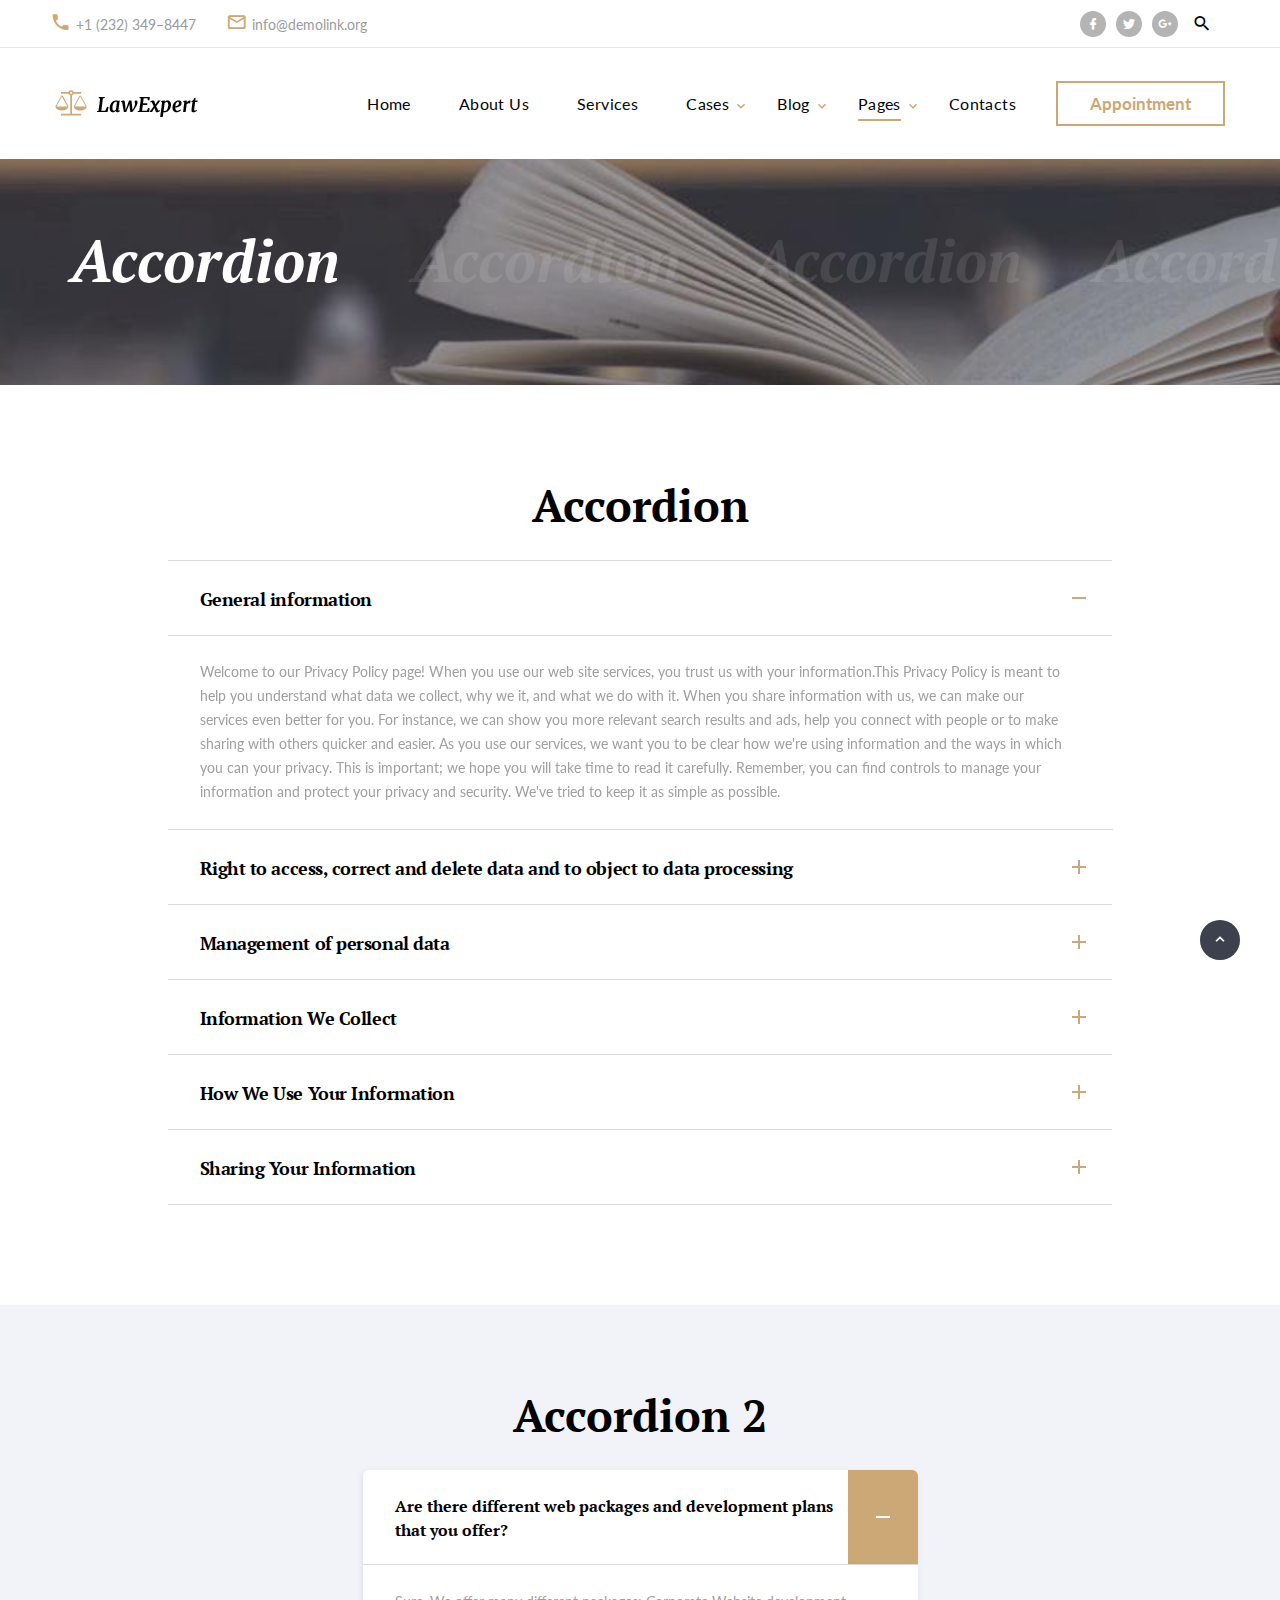
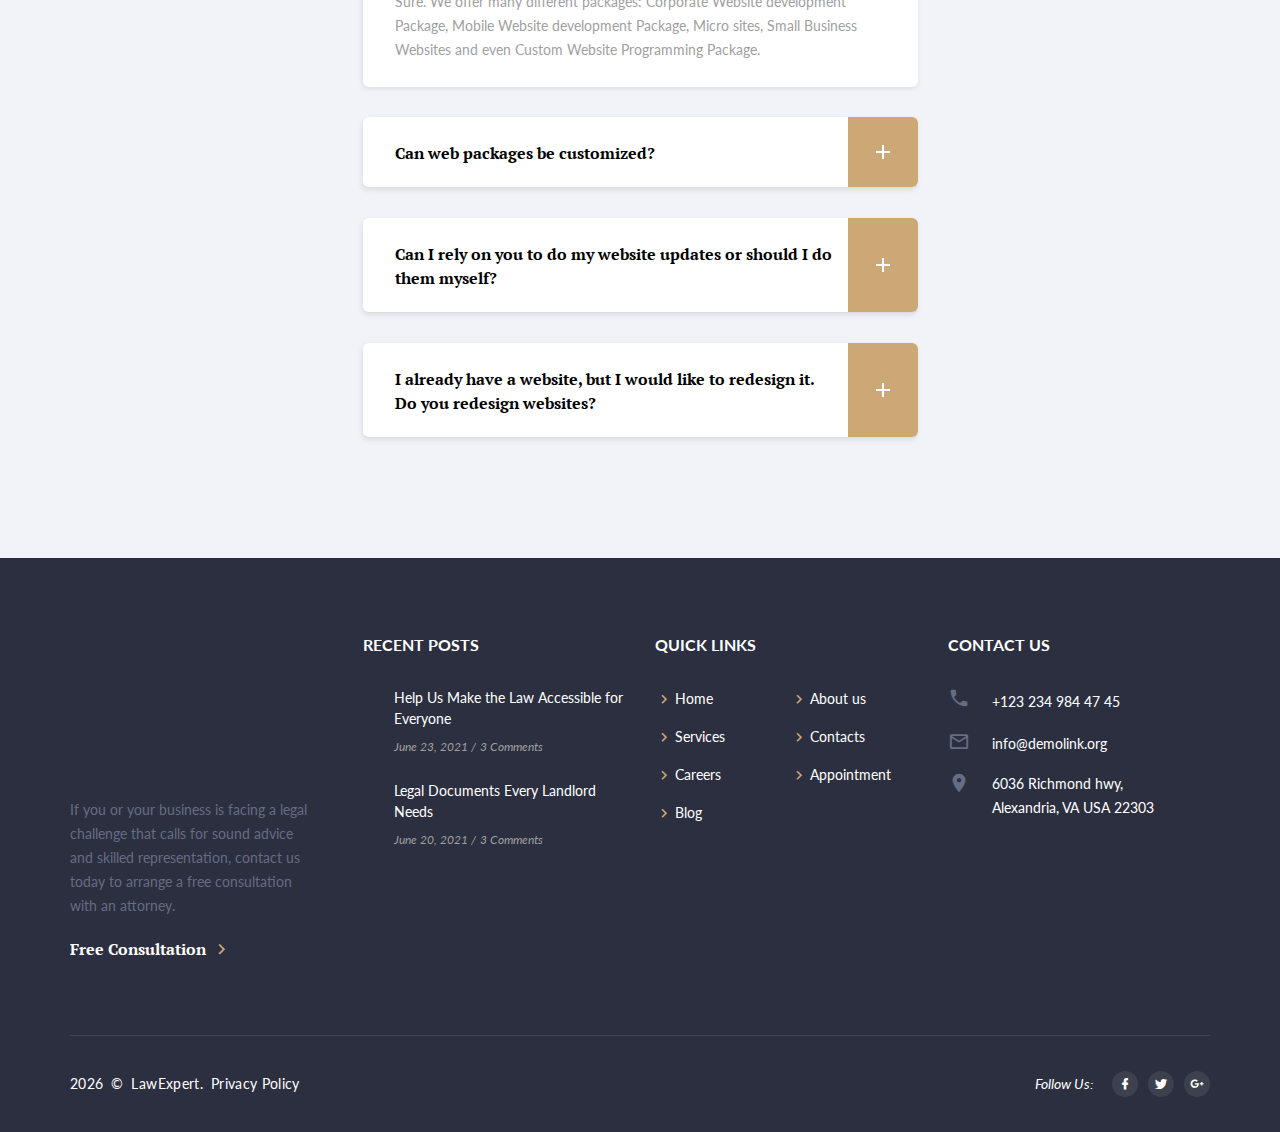
<file: accordion.html>
<!DOCTYPE html>
<html class="wide wow-animation" lang="en">
  <head>
    <title>Accordion</title>
    <meta charset="utf-8">
    <meta name="viewport" content="width=device-width, height=device-height, initial-scale=1.0">
    <meta http-equiv="X-UA-Compatible" content="IE=edge">
    <link rel="icon" href="images/favicon.ico" type="image/x-icon">
    <link rel="stylesheet" type="text/css" href="//fonts.googleapis.com/css2?family=Lato:ital,wght@0,300;0,400;0,700;0,900;1,300;1,400&amp;family=PT+Serif:ital,wght@0,400;0,700;1,400;1,700&amp;display=swap&quot;">
    <link rel="stylesheet" href="css/fonts.css">
    <link rel="stylesheet" href="css/bootstrap.css">
    <link rel="stylesheet" href="css/style.css">
    <!--style @font-face{font-family:'Lato';font-style:italic;font-weight:300;src:url(//fonts.gstatic.com//s/lato/v20/S6u_w4BMUTPHjxsI9w2PHA.ttf) format('truetype')}@font-face{font-family:'Lato';font-style:italic;font-weight:400;src:url(//fonts.gstatic.com//s/lato/v20/S6u8w4BMUTPHjxswWw.ttf) format('truetype')}@font-face{font-family:'Lato';font-style:normal;font-weight:300;src:url(//fonts.gstatic.com//s/lato/v20/S6u9w4BMUTPHh7USew8.ttf) format('truetype')}@font-face{font-family:'Lato';font-style:normal;font-weight:400;src:url(//fonts.gstatic.com//s/lato/v20/S6uyw4BMUTPHvxk.ttf) format('truetype')}@font-face{font-family:'Lato';font-style:normal;font-weight:700;src:url(//fonts.gstatic.com//s/lato/v20/S6u9w4BMUTPHh6UVew8.ttf) format('truetype')}@font-face{font-family:'Lato';font-style:normal;font-weight:900;src:url(//fonts.gstatic.com//s/lato/v20/S6u9w4BMUTPHh50Xew8.ttf) format('truetype')}@font-face{font-family:'PT Serif';font-style:italic;font-weight:400;src:url(//fonts.gstatic.com//s/ptserif/v12/EJRTQgYoZZY2vCFuvAFTzro.ttf) format('truetype')}@font-face{font-family:'PT Serif';font-style:italic;font-weight:700;src:url(//fonts.gstatic.com//s/ptserif/v12/EJRQQgYoZZY2vCFuvAFT9gaQVy4.ttf) format('truetype')}@font-face{font-family:'PT Serif';font-style:normal;font-weight:400;src:url(//fonts.gstatic.com//s/ptserif/v12/EJRVQgYoZZY2vCFuvDFR.ttf) format('truetype')}@font-face{font-family:'PT Serif';font-style:normal;font-weight:700;src:url(//fonts.gstatic.com//s/ptserif/v12/EJRSQgYoZZY2vCFuvAnt65qV.ttf) format('truetype')}:root{--bs-blue:#0d6efd;--bs-indigo:#6610f2;--bs-purple:#6f42c1;--bs-pink:#d63384;--bs-red:#dc3545;--bs-orange:#fd7e14;--bs-yellow:#ffc107;--bs-green:#198754;--bs-teal:#20c997;--bs-cyan:#0dcaf0;--bs-white:#fff;--bs-gray:#6c757d;--bs-gray-dark:#343a40;--bs-primary:#cca876;--bs-secondary:#6c757d;--bs-success:#198754;--bs-info:#0dcaf0;--bs-warning:#ffc107;--bs-danger:#dc3545;--bs-light:#f8f9fa;--bs-dark:#212529;--bs-font-sans-serif:"Lato",Helvetica,Arial,sans-serif;--bs-font-monospace:Menlo,Monaco,Consolas,"Courier New",monospace;--bs-gradient:linear-gradient(180deg,rgba(255,255,255,0.15),rgba(255,255,255,0))}*,*::before,*::after{box-sizing:border-box}@media (prefers-reduced-motion:no-preference){:root{scroll-behavior:smooth}}body{margin:0;font-family:"Lato",Helvetica,Arial,sans-serif;font-size:1rem;font-weight:400;line-height:1.71429;color:#9f9f9f;background-color:#fff;-webkit-text-size-adjust:100%}hr{margin:1rem 0;color:inherit;background-color:currentColor;border:0;opacity:0.25}hr:not([size]){height:1px}h2,h3,h5,.h5,h6{margin-top:0;margin-bottom:0.5rem;font-family:"PT Serif","Times New Roman",Times,serif;font-weight:700;line-height:1.1;color:#000}h2{font-size:calc(1.49375rem + 2.925vw)}@media (min-width:1200px){h2{font-size:3.6875rem}}h3{font-size:calc(1.40625rem + 1.875vw)}@media (min-width:1200px){h3{font-size:2.8125rem}}h5,.h5{font-size:1.1875rem}h6{font-size:0.875rem}p{margin-top:0;margin-bottom:1rem}address{margin-bottom:1rem;font-style:normal;line-height:inherit}ul{padding-left:2rem}ul{margin-top:0;margin-bottom:1rem}ul ul{margin-bottom:0}blockquote{margin:0 0 1rem}small{font-size:0.875em}a{color:#9f9f9f;text-decoration:none}figure{margin:0 0 1rem}img,svg{vertical-align:middle}label{display:inline-block}button{border-radius:0}input,button,select,textarea{margin:0;font-family:inherit;font-size:inherit;line-height:inherit}button,select{text-transform:none}select{word-wrap:normal}button,[type="submit"]{-webkit-appearance:button}::-moz-focus-inner{padding:0;border-style:none}textarea{resize:vertical}::-webkit-datetime-edit-fields-wrapper,::-webkit-datetime-edit-text,::-webkit-datetime-edit-minute,::-webkit-datetime-edit-hour-field,::-webkit-datetime-edit-day-field,::-webkit-datetime-edit-month-field,::-webkit-datetime-edit-year-field{padding:0}::-webkit-inner-spin-button{height:auto}::-webkit-search-decoration{-webkit-appearance:none}::-webkit-color-swatch-wrapper{padding:0}::file-selector-button{font:inherit}::-webkit-file-upload-button{font:inherit;-webkit-appearance:button}.list-inline{padding-left:0;list-style:none}.container{width:100%;padding-right:var(--bs-gutter-x,15px);padding-left:var(--bs-gutter-x,15px);margin-right:auto;margin-left:auto}@media (min-width:576px){.container{max-width:540px}}@media (min-width:768px){.container{max-width:720px}}@media (min-width:992px){.container{max-width:960px}}@media (min-width:1200px){.container{max-width:1170px}}.row{--bs-gutter-x:30px;--bs-gutter-y:0;display:flex;flex-wrap:wrap;margin-top:calc(var(--bs-gutter-y) * -1);margin-right:calc(var(--bs-gutter-x) / -2);margin-left:calc(var(--bs-gutter-x) / -2)}.row > *{flex-shrink:0;width:100%;max-width:100%;padding-right:calc(var(--bs-gutter-x) / 2);padding-left:calc(var(--bs-gutter-x) / 2);margin-top:var(--bs-gutter-y)}.col-6{flex:0 0 auto;width:50%}.col-12{flex:0 0 auto;width:100%}@media (min-width:480px){.col-xs-6{flex:0 0 auto;width:50%}}@media (min-width:576px){.col-sm-6{flex:0 0 auto;width:50%}.col-sm-9{flex:0 0 auto;width:75%}}@media (min-width:768px){.col-md-3{flex:0 0 auto;width:25%}.col-md-4{flex:0 0 auto;width:33.33333%}.col-md-6{flex:0 0 auto;width:50%}.col-md-10{flex:0 0 auto;width:83.33333%}.col-md-11{flex:0 0 auto;width:91.66667%}.col-md-12{flex:0 0 auto;width:100%}}@media (min-width:992px){.col-lg-3{flex:0 0 auto;width:25%}.col-lg-4{flex:0 0 auto;width:33.33333%}.col-lg-6{flex:0 0 auto;width:50%}.col-lg-9{flex:0 0 auto;width:75%}.col-lg-10{flex:0 0 auto;width:83.33333%}}@media (min-width:1200px){.col-xl-3{flex:0 0 auto;width:25%}.col-xl-5{flex:0 0 auto;width:41.66667%}.col-xl-7{flex:0 0 auto;width:58.33333%}.col-xl-9{flex:0 0 auto;width:75%}.col-xl-12{flex:0 0 auto;width:100%}}.form-label{margin-bottom:0.5rem}.form-control{display:block;width:100%;padding:0.375rem 0.75rem;font-size:1rem;font-weight:400;line-height:23.8px;color:#212529;background-color:#fff;background-clip:padding-box;border:1px solid #ced4da;appearance:none;border-radius:0.25rem}@media (prefers-reduced-motion:reduce){}.form-control::-webkit-date-and-time-value{height:23.8px}.form-control::-webkit-file-upload-button{padding:0.375rem 0.75rem;margin:-0.375rem -0.75rem;margin-inline-end:0.75rem;color:#212529;background-color:#e9ecef;border-color:inherit;border-style:solid;border-width:0;border-inline-end-width:1px;border-radius:0}@media (prefers-reduced-motion:reduce){}.collapse:not(.show){display:none}.card{position:relative;display:flex;flex-direction:column;min-width:0;word-wrap:break-word;background-color:#fff;background-clip:border-box;border:1px solid rgba(0,0,0,0.125);border-radius:0.25rem}.card-body{flex:1 1 auto;padding:1rem 1rem}.card-title{margin-bottom:0.5rem}.card-group > .card{margin-bottom:0.75rem}@media (min-width:576px){.card-group{display:flex;flex-flow:row wrap}.card-group > .card{flex:1 0 0%;margin-bottom:0}.card-group > .card + .card{margin-left:0;border-left:0}.card-group > .card:not(:last-child){border-top-right-radius:0;border-bottom-right-radius:0}.card-group > .card:not(:first-child){border-top-left-radius:0;border-bottom-left-radius:0}}.link-secondary{color:#6c757d}.d-inline{display:inline !important}.d-none{display:none !important}.justify-content-center{justify-content:center !important}.align-items-center{align-items:center !important}.fst-italic{font-style:italic !important}.text-start{text-align:left !important}.text-center{text-align:center !important}.text-primary{color:#cca876 !important}.text-white{color:#fff !important}@media (min-width:576px){.justify-content-sm-center{justify-content:center !important}.align-items-sm-end{align-items:flex-end !important}}@media (min-width:768px){.flex-md-row-reverse{flex-direction:row-reverse !important}.justify-content-md-start{justify-content:flex-start !important}.justify-content-md-center{justify-content:center !important}.justify-content-md-between{justify-content:space-between !important}.align-items-md-center{align-items:center !important}.text-md-start{text-align:left !important}.text-md-end{text-align:right !important}}@media (min-width:992px){.d-lg-block{display:block !important}.d-lg-none{display:none !important}}@media (min-width:1200px){.d-xl-block{display:block !important}}@charset "UTF-8";button::-moz-focus-inner{border:0}:focus{outline:none}input,select,textarea{outline:0}p{margin:0}address{margin:0}form{margin-bottom:0}*{box-sizing:border-box}*:before,*:after{box-sizing:border-box}html{font-size:10px}body{font-family:"Lato",Helvetica,Arial,sans-serif;-webkit-text-size-adjust:none;color:#9f9f9f;background-color:#fff;font-weight:400;-webkit-font-smoothing:subpixel-antialiased;text-rendering:optimizeLegibility}.page{overflow:hidden}.page-head{height:159px;position:relative;z-index:1080;background-color:#fff}section{position:relative;z-index:1}.page-foot{background-color:#000}.page-foot .h7 + *{margin-top:22px}.page-foot .unit + .unit{margin-top:15px}.page-foot .post-preview + .post-preview{margin-top:22px}.page-foot .brand + p{margin-top:22px}@media (min-width:992px){.page-foot .h7 + *{margin-top:30px}}input,button,select,textarea{font-family:inherit;font-size:inherit;line-height:inherit}a{display:inline-block;text-decoration:none}a{color:#9f9f9f}a[href*='callto'],a[href*='mailto']{white-space:nowrap}figure{margin:0}img{vertical-align:middle;max-width:100%;height:auto}.img-circle{border-radius:50%}hr{margin-top:0;margin-bottom:0;border:0;border-top:1px solid #3d445b}.brand{display:inline-block;white-space:nowrap}.brand > *{display:inline-block;vertical-align:middle;margin:0}.rights{display:inline-block;margin:0;line-height:1.5;letter-spacing:.025em;vertical-align:baseline}.rights *{display:inline;margin-right:.25em}body{font-size:14px;line-height:1.71429}h2,h3,h5,h6,.h5,.h7{margin-top:0;margin-bottom:0;font-family:"PT Serif","Times New Roman",Times,serif;font-weight:700;color:#000}h5 a{display:inline;font:inherit;letter-spacing:inherit}h5 a{color:inherit}h5 > *{margin-right:.25em}h2{font-size:32px;line-height:1.4;letter-spacing:-.025em;font-style:italic}@media (min-width:768px){h2{font-size:32px}}@media (min-width:992px){h2{font-size:40px}}@media (min-width:1200px){h2{line-height:1.18644;font-size:59px}}h3{font-size:24px;line-height:1.35}@media (min-width:768px){h3{font-size:26px}}@media (min-width:992px){h3{font-size:30px}}@media (min-width:1200px){h3{line-height:0.88889;font-size:45px}}@media (min-width:1200px){h3.medium{font-size:33px}}h5,.h5{font-size:16px;line-height:1.35}@media (min-width:1200px){h5,.h5{line-height:1.47368;font-size:19px}}.h5.h5-smaller{font-weight:400}@media (min-width:1200px){.h5.h5-smaller{font-size:18px}}h6{font-size:15px;line-height:1.2}@media (min-width:576px){h6{line-height:1.71429;font-size:14px}}.h7{font:700 16px/24px "Lato",Helvetica,Arial,sans-serif;text-transform:uppercase}.text-bigger{font-family:"PT Serif","Times New Roman",Times,serif;font-size:18px;font-weight:400;line-height:1.44}@media (min-width:992px){.text-bigger{font-size:22px}}.text-large{font:700 38px/42px "PT Serif","Times New Roman",Times,serif}@media (min-width:992px){.text-large{font-size:48px}}@media (min-width:1200px){.text-large{font-size:55px}}small{font-size:12px;line-height:18px}.text-style-4{font-weight:400;font-style:italic;color:#000}@media (min-width:768px){.header-decorated > *{position:relative;display:inline-block;vertical-align:middle}.header-decorated > *:before,.header-decorated > *:after{content:'';display:inline-block;vertical-align:middle;width:44px;opacity:.36;border-bottom:1px solid}.header-decorated > *:before{margin-right:12px}.header-decorated > *:after{margin-left:12px}}address{margin-top:0;margin-bottom:0}.bg-black,.bg-teak,.bg-ebony-clay{color:#9b9b9b}.bg-black h2,.bg-black h3,.bg-ebony-clay h3,.bg-ebony-clay .h7{color:#fff}.bg-black a,.bg-ebony-clay a{color:#fff}.bg-black .text-bigger{color:#fff}.bg-black{background:#000;fill:#000}.bg-teak{background:#b49465;fill:#b49465}.bg-ebony-clay{color:#666c84}.bg-ebony-clay{background:#2b2f40;fill:#2b2f40}.bg-accent{color:#fff}.bg-accent{background:#cca876;fill:#cca876}.bg-whisper{background:#f2f3f8;fill:#f2f3f8}.bg-image{-webkit-background-size:cover;background-size:cover;background-position:center top;background-repeat:no-repeat}.page .text-primary{color:#cca876}.page .text-white{color:#fff}.snackbars{max-width:280px;padding:9px 16px;margin-left:auto;margin-right:auto;color:#fff;text-align:left;background:#171717;border-radius:0}@media (min-width:576px){.snackbars{max-width:380px;padding:14px 17px}}.text-normal{font-style:normal}.button{text-align:center;max-width:100%;padding:9px 40px;font-family:"Lato",Helvetica,Arial,sans-serif;font-size:17px;line-height:1.71429;font-weight:700;border-radius:0;border:2px solid}.button-smaller{padding:6px 32px}.button-medium{padding-left:40px;padding-right:40px}@media (max-width:575.98px){button.button{padding-left:15px;padding-right:15px}}html .button-primary{color:#fff;background-color:#cca876;border-color:#cca876}html .button-primary-outline{color:#cca876;background-color:transparent;border-color:#cca876}html .button-primary-outline-v2{color:#fff;background-color:transparent;border-color:#cca876}@media (max-width:575.98px){.button-responsive{font-size:13px;min-width:120px;padding-left:25px;padding-right:25px}}.button-lg{min-width:270px;padding:14px 30px;font-size:1.125rem;border-radius:0;line-height:1.71429}.button-block{display:block;min-width:30px;width:100%}.icon{display:inline-block;text-align:center}.icon:before{display:inline-block;font-weight:400;font-style:normal;speak:none;text-transform:none;-webkit-font-smoothing:antialiased;-moz-osx-font-smoothing:grayscale}[class*='icon-circle']{border-radius:50%;overflow:hidden}.page .icon-primary{color:#cca876}.page .icon-storm-gray{color:#666c84}.page .icon-nobel-filled{color:#fff;background:#b4b4b4}.page .icon-bright-gray-filled{color:#fff;background:#3d414e}.page a.icon-bright-gray-filled{color:#fff;background:#3d414e}.page a.icon-nobel-filled{color:#fff;background:#b4b4b4}.page .icon-xxs{width:18px;height:18px;font-size:18px;line-height:18px}.page .icon-xxs-smaller{width:14px;height:14px;font-size:14px;line-height:14px}.page .icon-xs{width:22px;height:22px;font-size:22px;line-height:22px}.page .icon-lg{width:50px;height:50px;font-size:50px;line-height:50px}.page .icon-lg-smaller{width:42px;height:42px;font-size:42px;line-height:42px}.page [class*='icon-circle'].icon-xxs-smaller{width:26px;height:26px;line-height:26px}.fa-google-plus:before{position:relative;right:-1px}.thumbnail{position:relative;z-index:1;width:100%;max-height:100%;overflow:hidden;padding:0;margin:0;border:none;border-radius:0;background-color:transparent}.thumbnail{box-shadow:none}.thumbnail-variant-2{min-height:300px;padding:30px 0 0;overflow:visible;text-align:center;display:-ms-flexbox;display:-webkit-flex;display:flex;-webkit-flex-direction:column;-ms-flex-direction:column;flex-direction:column;-webkit-flex-wrap:nowrap;-ms-flex-wrap:nowrap;flex-wrap:nowrap;-webkit-align-items:center;-ms-flex-align:center;align-items:center;-webkit-justify-content:flex-end;-ms-flex-pack:end;justify-content:flex-end}.thumbnail-variant-2-wrap{padding-bottom:25px}.thumbnail-variant-2 .thumbnail-image{position:absolute;top:0;right:0;bottom:0;left:0;height:100%;width:100%;overflow:hidden}.thumbnail-variant-2 .thumbnail-image > img{position:absolute;top:20%;left:50%;transform:translate(-50%,-20%);width:auto;min-width:101%;max-width:none;height:auto;min-height:100%;max-height:none}.thumbnail-variant-2:before{content:'';position:absolute;top:0;right:0;bottom:0;left:0;z-index:1;background:rgba(43,47,64,0.76)}.thumbnail-variant-2 .thumbnail-inner{position:relative;z-index:2;padding:30px 10px}.thumbnail-variant-2 .thumbnail-inner a{font-weight:700}.thumbnail-variant-2 .thumbnail-caption{position:relative;z-index:3;width:calc(100% - 34px);padding:17px 8px 25px;margin:31px 17px -25px 17px;background:#cca876}.thumbnail-variant-2 .thumbnail-caption *{color:#fff}.thumbnail-variant-2 .thumbnail-caption a{color:#fff}.thumbnail-variant-2 .text-header{font:700 18px/24px "PT Serif","Times New Roman",Times,serif}.thumbnail-variant-2 .text-caption{font-style:italic;line-height:1.3}@media (min-width:768px){.thumbnail-variant-2 .text-caption{font-size:16px}}.thumbnail-variant-2 * + .divider{margin-top:8px}.thumbnail-variant-2 .divider + *{margin-top:8px}@media (min-width:992px){.thumbnail-variant-2 .thumbnail-caption{width:calc(100% - 16px);margin:31px 8px -25px 8px}}@media (min-width:1200px){.thumbnail-variant-2{width:calc(100% - 22px);margin:0 11px 0}.thumbnail-variant-2 .thumbnail-caption{width:calc(100% - 34px);margin:31px 17px -25px 17px}}@media (max-width:767.98px){.thumbnail-variant-2{max-width:300px;margin-left:auto;margin-right:auto}}figure img{width:100%;height:auto;max-width:none}.rd-mailform{position:relative}label{margin-bottom:0}input:-webkit-autofill + .form-label{display:none;color:transparent}.form-label,.form-input{font-weight:400}.form-input{font-size:14px}.form-input{box-shadow:none}textarea.form-input{height:166px;min-height:52px;max-height:249px;resize:vertical}.form-input{width:100%;height:auto;min-height:52px;padding:14px 19px;border:0px solid;border-radius:0;-webkit-appearance:none;line-height:24px}.form-wrap{position:relative;margin-bottom:0}.form-label{position:absolute;top:26px;left:19px;font-size:14px;color:#9f9f9f;z-index:9;transform:translateY(-50%);will-change:transform}#form-output-global{position:fixed;bottom:30px;left:15px;visibility:hidden;transform:translateX(-500px);z-index:9999999}@media (min-width:576px){#form-output-global{left:30px}}.unit{display:flex;flex:0 1 100%}.unit-body{flex:0 1 auto}.unit-left{flex:0 0 auto;max-width:100%}.unit{margin-bottom:-30px;margin-left:-20px}.unit > *{margin-bottom:30px;margin-left:20px}.unit-spacing-xs.unit{margin-bottom:-8px;margin-left:-8px}.unit-spacing-xs.unit > *{margin-bottom:8px;margin-left:8px}@media (min-width:480px){.unit-spacing-xs.unit{margin-bottom:-8px;margin-left:-8px}.unit-spacing-xs.unit > *{margin-bottom:8px;margin-left:8px}}@media (min-width:576px){.unit-spacing-xs.unit{margin-bottom:-8px;margin-left:-8px}.unit-spacing-xs.unit > *{margin-bottom:8px;margin-left:8px}}@media (min-width:768px){.unit-spacing-xs.unit{margin-bottom:-8px;margin-left:-8px}.unit-spacing-xs.unit > *{margin-bottom:8px;margin-left:8px}}@media (min-width:992px){.unit-spacing-xs.unit{margin-bottom:-8px;margin-left:-8px}.unit-spacing-xs.unit > *{margin-bottom:8px;margin-left:8px}}@media (min-width:1200px){.unit-spacing-xs.unit{margin-bottom:-8px;margin-left:-8px}.unit-spacing-xs.unit > *{margin-bottom:8px;margin-left:8px}}@media (min-width:1600px){.unit-spacing-xs.unit{margin-bottom:-8px;margin-left:-8px}.unit-spacing-xs.unit > *{margin-bottom:8px;margin-left:8px}}.unit-spacing-sm.unit{margin-bottom:-15px;margin-left:-15px}.unit-spacing-sm.unit > *{margin-bottom:15px;margin-left:15px}@media (min-width:480px){.unit-spacing-sm.unit{margin-bottom:-15px;margin-left:-15px}.unit-spacing-sm.unit > *{margin-bottom:15px;margin-left:15px}}@media (min-width:576px){.unit-spacing-sm.unit{margin-bottom:-15px;margin-left:-15px}.unit-spacing-sm.unit > *{margin-bottom:15px;margin-left:15px}}@media (min-width:768px){.unit-spacing-sm.unit{margin-bottom:-15px;margin-left:-15px}.unit-spacing-sm.unit > *{margin-bottom:15px;margin-left:15px}}@media (min-width:992px){.unit-spacing-sm.unit{margin-bottom:-15px;margin-left:-15px}.unit-spacing-sm.unit > *{margin-bottom:15px;margin-left:15px}}@media (min-width:1200px){.unit-spacing-sm.unit{margin-bottom:-15px;margin-left:-15px}.unit-spacing-sm.unit > *{margin-bottom:15px;margin-left:15px}}@media (min-width:1600px){.unit-spacing-sm.unit{margin-bottom:-15px;margin-left:-15px}.unit-spacing-sm.unit > *{margin-bottom:15px;margin-left:15px}}.unit-spacing-md.unit{margin-bottom:-22px;margin-left:-22px}.unit-spacing-md.unit > *{margin-bottom:22px;margin-left:22px}@media (min-width:480px){.unit-spacing-md.unit{margin-bottom:-22px;margin-left:-22px}.unit-spacing-md.unit > *{margin-bottom:22px;margin-left:22px}}@media (min-width:576px){.unit-spacing-md.unit{margin-bottom:-22px;margin-left:-22px}.unit-spacing-md.unit > *{margin-bottom:22px;margin-left:22px}}@media (min-width:768px){.unit-spacing-md.unit{margin-bottom:-22px;margin-left:-22px}.unit-spacing-md.unit > *{margin-bottom:22px;margin-left:22px}}@media (min-width:992px){.unit-spacing-md.unit{margin-bottom:-22px;margin-left:-22px}.unit-spacing-md.unit > *{margin-bottom:22px;margin-left:22px}}@media (min-width:1200px){.unit-spacing-md.unit{margin-bottom:-22px;margin-left:-22px}.unit-spacing-md.unit > *{margin-bottom:22px;margin-left:22px}}@media (min-width:1600px){.unit-spacing-md.unit{margin-bottom:-22px;margin-left:-22px}.unit-spacing-md.unit > *{margin-bottom:22px;margin-left:22px}}.unit-spacing-lg.unit{margin-bottom:-30px;margin-left:-30px}.unit-spacing-lg.unit > *{margin-bottom:30px;margin-left:30px}@media (min-width:480px){.unit-spacing-lg.unit{margin-bottom:-30px;margin-left:-30px}.unit-spacing-lg.unit > *{margin-bottom:30px;margin-left:30px}}@media (min-width:576px){.unit-spacing-lg.unit{margin-bottom:-30px;margin-left:-30px}.unit-spacing-lg.unit > *{margin-bottom:30px;margin-left:30px}}@media (min-width:768px){.unit-spacing-lg.unit{margin-bottom:-30px;margin-left:-30px}.unit-spacing-lg.unit > *{margin-bottom:30px;margin-left:30px}}@media (min-width:992px){.unit-spacing-lg.unit{margin-bottom:-30px;margin-left:-30px}.unit-spacing-lg.unit > *{margin-bottom:30px;margin-left:30px}}@media (min-width:1200px){.unit-spacing-lg.unit{margin-bottom:-30px;margin-left:-30px}.unit-spacing-lg.unit > *{margin-bottom:30px;margin-left:30px}}@media (min-width:1600px){.unit-spacing-lg.unit{margin-bottom:-30px;margin-left:-30px}.unit-spacing-lg.unit > *{margin-bottom:30px;margin-left:30px}}.section-35{padding-top:35px;padding-bottom:35px}.section-40{padding-top:40px;padding-bottom:40px}.section-50{padding-top:50px;padding-bottom:50px}.section-60{padding-top:60px;padding-bottom:60px}.section-66{padding-top:66px;padding-bottom:66px}@media (min-width:768px){.section-md-50{padding-top:50px;padding-bottom:50px}.section-md-75{padding-top:75px;padding-bottom:75px}.section-md-90{padding-top:90px;padding-bottom:90px}}@media (min-width:992px){.section-lg-100{padding-top:100px;padding-bottom:100px}}@media (min-width:1200px){.section-xl-100{padding-top:100px;padding-bottom:100px}}@media (min-width:1200px){.section-xl-bottom-100{padding-bottom:100px}}html .group-sm{margin-bottom:-10px;margin-left:-10px}html .group-sm > *{display:inline-block;margin-top:0;margin-bottom:10px;margin-left:10px}html .group-middle > *,html .group-middle > *:first-child{vertical-align:middle}html .group-xl-responsive{-webkit-transform:translateY(-18px);transform:translateY(-18px);margin-bottom:-18px;margin-left:-18px}html .group-xl-responsive > *{display:inline-block;margin-top:18px;margin-left:18px}@media (min-width:768px){html .group-xl-responsive{-webkit-transform:translateY(-30px);transform:translateY(-30px);margin-bottom:-30px;margin-left:-30px}html .group-xl-responsive > *{display:inline-block;margin-top:30px;margin-left:30px}}.height-fill{display:-ms-flexbox;display:-webkit-flex;display:flex;-webkit-flex-direction:column;-ms-flex-direction:column;flex-direction:column;-webkit-align-items:stretch;-ms-flex-align:stretch;align-items:stretch}.height-fill > *{-webkit-flex-grow:1;-ms-flex-positive:1;flex-grow:1}* + h2{margin-top:1px}* + h3{margin-top:20px}@media (min-width:768px){* + h3{margin-top:27px}}@media (min-width:992px){* + h3{margin-top:34px}}* + h5,* + .h5{margin-top:10px}* + p{margin-top:14px}h2 + *{margin-top:15px}h3 + *{margin-top:23px}@media (min-width:768px){h3 + *{margin-top:36px}}h5 + *,.h5 + *{margin-top:18px}h6 + *{margin-top:14px}p + p{margin-top:27px}* + .text-large{margin-top:10px}* + .text-bigger{margin-top:19px}@media (min-width:768px){* + .text-bigger{margin-top:10px}}* + .link{margin-top:18px}* + .contact-info{margin-top:16px}* + .list-inline{margin-top:32px}.contact-info{color:#000;vertical-align:baseline}.contact-info a{display:inline-block}blockquote{font:inherit;padding:0;margin:0;border:0}blockquote q:before,blockquote q:after{content:none}blockquote cite{font-style:normal}.quote-bordered{padding-top:14px}.quote-bordered h6{font-family:"Lato",Helvetica,Arial,sans-serif;font-weight:700}.quote-bordered .quote-body{position:relative;padding-bottom:10px}.quote-bordered .quote-body-inner{position:relative;padding:37px 40px 29px 35px;border-style:solid;border-width:1px 1px 0 1px;border-color:#e5e7e9}.quote-bordered .quote-body-inner:before,.quote-bordered .quote-body-inner:after{content:'';position:absolute;bottom:-10px;height:10px;border-style:solid;border-color:#e5e7e9;background-color:transparent}.quote-bordered .quote-body-inner:before{left:10px;width:46px;border-width:1px 1px 0 0;transform:skew(45deg);transform-origin:100% 100%}.quote-bordered .quote-body-inner:after{right:10px;width:calc(100% - 66px);border-width:1px 0 0 1px;transform:skew(-45deg);transform-origin:0 100%}.quote-bordered .quote-open{position:absolute;top:-10px;left:35px;z-index:2}.quote-bordered .quote-open > svg{fill:#cfaa45}.quote-bordered .quote-footer{padding-left:25px}.quote-bordered cite{font-size:17px;font-weight:900;line-height:21px;color:#000}.quote-bordered * + .quote-footer{margin-top:9px}.quote-bordered cite + p{margin-top:0}.blockquote-complex{position:relative}.blockquote-complex cite,.blockquote-complex small{display:inline-block;vertical-align:baseline}.blockquote-complex cite{font:700 18px/24px "PT Serif","Times New Roman",Times,serif}.blockquote-complex cite:before{content:'';display:inline-block;vertical-align:middle;height:2px;width:28px;margin-right:4px;background:#000}.blockquote-complex cite:after{content:','}.blockquote-complex small{margin-left:8px;color:#666c84;font-size:14px;font-weight:300;font-style:italic}.blockquote-complex small:before{display:none}.blockquote-complex .quote-footer{padding:0 12px}.blockquote-complex * + .quote-footer{margin-top:19px}.blockquote-complex.blockquote-complex-inverse:before,.blockquote-complex.blockquote-complex-inverse:after{border-color:#fff}.blockquote-complex.blockquote-complex-inverse q{color:#fff}.blockquote-complex.blockquote-complex-inverse cite{color:#fff}.blockquote-complex.blockquote-complex-inverse cite:before{background:#fff}@media (min-width:768px){.blockquote-complex{padding:26px 60px 26px 63px}.blockquote-complex:before,.blockquote-complex:after{content:'';position:absolute;width:54px;height:54px;border-style:solid;border-color:#000}.blockquote-complex:before{top:0;left:0;border-width:1px 0 0 1px}.blockquote-complex:after{right:0;bottom:0;border-width:0 1px 1px 0}}.icon-box{position:relative;display:-webkit-inline-box;display:-webkit-inline-flex;display:-ms-inline-flexbox;display:inline-flex;-webkit-flex-direction:column;-ms-flex-direction:column;flex-direction:column;-webkit-flex-wrap:nowrap;-ms-flex-wrap:nowrap;flex-wrap:nowrap;-webkit-align-items:center;-ms-flex-align:center;align-items:center;-webkit-justify-content:center;-ms-flex-pack:center;justify-content:center;max-width:400px;width:100%;margin-left:auto;margin-right:auto;padding:35px 30px;text-align:center}.icon-box:before,.icon-box:after{content:'';position:absolute;width:calc(100% - 35px);height:calc(100% - 35px);border:1px solid #e5e7e9}.icon-box:before{top:0;left:0;border-width:1px 0 0 1px}.icon-box:after{bottom:0;right:0;border-width:0 1px 1px 0}.icon-box .box-top .box-header > *{font-family:"PT Serif","Times New Roman",Times,serif;font-size:18px}.icon-box .divider{max-width:100%;margin:13px auto}.icon-box .box-top,.icon-box .box-body{position:relative;will-change:transform;-webkit-filter:blur(0)}.icon-box .box-top{top:0}.icon-box .box-body{max-width:100%}.icon-box .box-header{bottom:0}.icon-box .box-icon{min-height:46px;display:-webkit-inline-box;display:-webkit-inline-flex;display:-ms-inline-flexbox;display:inline-flex;-webkit-flex-direction:row;-ms-flex-direction:row;flex-direction:row;-webkit-flex-wrap:nowrap;-ms-flex-wrap:nowrap;flex-wrap:nowrap;-webkit-align-items:center;-ms-flex-align:center;align-items:center;-webkit-justify-content:center;-ms-flex-pack:center;justify-content:center}.icon-box * + .box-header{margin-top:5px}@media (min-width:768px){.icon-box{max-width:308px;padding:67px 40px 61px}.icon-box .box-top .box-header > *{font-size:22px}}.box-counter{text-align:center}.box-counter .box-header{font:400 18px "PT Serif","Times New Roman",Times,serif}.box-counter .counter{font-style:normal}.box-counter * + .box-header{margin-top:14px}@media (min-width:768px) and (max-width:991.98px){.box-counter .box-header{font-size:15px}}.box-counter-inverse .box-header{color:#9b9b9b}.box-counter-inverse .counter{color:#fff}.box-cart{padding:40px 25px}.box-cart .box-cart-image{display:none}@media (min-width:768px){.box-cart{padding:80px 45px 65px 45px}}@media (min-width:992px){.box-cart{display:-ms-flexbox;display:-webkit-flex;display:flex;-webkit-flex-direction:row-reverse;-ms-flex-direction:row-reverse;flex-direction:row-reverse;-webkit-flex-wrap:nowrap;-ms-flex-wrap:nowrap;flex-wrap:nowrap;padding:110px 45px 90px 30px}.box-cart .box-cart-image{display:block;-webkit-flex-shrink:0;-ms-flex-negative:0;flex-shrink:0}.box-cart .box-cart-body{-webkit-flex-grow:1;-ms-flex-positive:1;flex-grow:1;padding-right:45px}}.post-preview{max-width:320px}.post-preview a{display:block}.post-preview .post-image,.post-preview .post-image img{border-radius:5px}.post-preview .post-image img{width:auto}.post-preview .post-header{line-height:1.5;color:#000}.post-preview .list-meta > li{display:inline-block;font-size:12px;font-style:italic;color:#9f9f9f}.post-preview .list-meta > li:not(:last-child):after{content:'/'}.post-preview * + .post-meta{margin-top:5px}.bg-ebony-clay .post-preview .post-header{color:#fff}* + .post-preview{margin-top:15px}.post-boxed .post-boxed-image img{width:100%}.post-boxed .post-boxed-title{font-size:16px;line-height:1.5;font-weight:900;letter-spacing:.03em}.post-boxed .post-boxed-title a{display:inline}.post-boxed .post-boxed-title a{color:#000}.post-boxed .post-boxed-body{padding:16px 26px;border:1px solid #e5e7e9;border-top-width:0}.post-boxed .post-boxed-meta{position:relative;transform:translateY(-3px);margin-bottom:-3px;font-size:11px;color:#ababab;text-transform:uppercase}.post-boxed .post-boxed-meta > *{margin-top:3px}.post-boxed .post-boxed-meta > *:not(:last-child){margin-right:15px}.post-boxed .post-boxed-meta a{color:#cca876}.post-boxed .post-boxed-meta span{margin-right:.25em}.post-boxed .post-boxed-meta li{display:inline-block}.post-boxed .post-boxed-meta li:not(:last-child){position:relative}.post-boxed .post-boxed-meta li:not(:last-child):after{content:'';position:absolute;top:50%;-webkit-transform:translateY(-50%);transform:translateY(-50%);right:-10px;width:1px;height:12px;background:#eee}.post-boxed * + .post-boxed-footer{margin-top:9px}.preloader{position:fixed;left:0;top:0;bottom:0;right:0;z-index:10000;display:flex;justify-content:center;align-items:center;padding:20px;background:#fff;opacity:0;visibility:hidden}.preloader-body{text-align:center}.preloader-body p{position:relative;right:-8px}.cssload-container{width:100%;height:36px;text-align:center}.cssload-speeding-wheel{width:36px;height:36px;margin:0 auto;border:3px solid #cca876;border-radius:50%;border-left-color:transparent;border-bottom-color:transparent;animation:cssload-spin .88s infinite linear}@-webkit-keyframes cssload-spin{100%{transform:rotate(360deg)}}@keyframes cssload-spin{100%{transform:rotate(360deg)}}@media (min-width:768px){.inset-md-left-70{padding-left:70px}}@media (min-width:1200px){.inset-xl-left-70{padding-left:70px}}@media (min-width:1200px){.inset-xl-right-20{padding-right:20px}.inset-xl-right-70{padding-right:70px}}* + .row{margin-top:35px}* + .group-xl-responsive{margin-top:40px}@media (min-width:768px){* + .group-xl-responsive{margin-top:45px}}* + .rd-mailform{margin-top:40px}* + .button-wrap{margin-top:30px}* + .row-offset-1{margin-top:50px}h3 + .rd-mailform{margin-top:30px}.row-15{margin-bottom:-15px}.row-15 > *{margin-bottom:15px}.row-30{margin-bottom:-30px}.row-30 > *{margin-bottom:30px}.row-40{margin-bottom:-40px}.row-40 > *{margin-bottom:40px}.row-50{margin-bottom:-50px}.row-50 > *{margin-bottom:50px}.link{display:inline-block}.link-bold{font:700 16px/22px "PT Serif","Times New Roman",Times,serif}.link-group{white-space:nowrap}.link-group *{vertical-align:middle}.link-group span{display:inline-block}.link-group span + *,.link-group * + span{margin-left:5px}.link-group.link-group-animated .icon{position:relative;top:1px;right:0}.link-image-scale{position:relative;transform:scale(1)}.link-image-scale img{width:auto}.link-image-wrap{display:-ms-flexbox;display:-webkit-flex;display:flex;-webkit-flex-direction:row;-ms-flex-direction:row;flex-direction:row;-webkit-flex-wrap:nowrap;-ms-flex-wrap:nowrap;flex-wrap:nowrap;-webkit-align-items:center;-ms-flex-align:center;align-items:center;-webkit-justify-content:center;-ms-flex-pack:center;justify-content:center;min-height:126px}.page .link-secondary{color:#000}.page .link-secondary{color:#000}.page .link-white{color:#fff}.page .link-white-v2{color:#fff}.page .link-dusty-gray{color:#9b9b9b}ul{list-style:none;padding:0;margin:0}.list-inline{margin-left:-5px;margin-right:-5px;vertical-align:baseline}.list-inline > li{display:inline-block;padding-left:5px;padding-right:5px}.list-inline-reset{font-size:0;line-height:0}.list-marked-variant-2 > li > a{position:relative;display:inline-block;padding-left:20px}.list-marked-variant-2 > li > a:before{content:'\f105';position:absolute;left:0;top:1px;font:400 18px/24px 'FontAwesome';color:#cca876}.list-marked-variant-2 > li + li{margin-top:14px}.block-wrap-1{position:relative;z-index:0;display:inline-block;text-align:center;padding-bottom:25px;max-width:430px}.block-wrap-1 *{position:relative;z-index:2}.block-wrap-1 .block-number{position:absolute;top:0;left:50%;transform:translateX(-50%);color:#f2f3f8;font-weight:300;font-size:222px;z-index:0;line-height:.7}@media (min-width:576px){.block-wrap-1{padding-top:90px}}@media (min-width:768px){.block-wrap-1{padding-top:0}}@media (min-width:992px){.block-wrap-1{padding-top:90px}}.bg-displaced-wrap{position:relative;z-index:0}.bg-displaced-wrap .bg-displaced-body{position:relative;z-index:1}.bg-displaced-wrap .bg-displaced{position:absolute;top:50px;right:0;bottom:50px;left:0;z-index:0}hr{opacity:1}.divider{width:49px;height:2px;margin-left:auto;margin-right:auto}.divider-md{height:1px;width:119px}.card-group.card-group-custom{display:block;margin-bottom:0}.card-group.card-group-custom .card-heading + .card-collapse > .card-body{border-top:0}.card-group.card-group-custom .card + .card{margin-top:0}.card-title{margin-bottom:0}.card-custom{display:block;margin:0;background:inherit;border:0;border-radius:0;box-shadow:none}.card-custom a{display:block}.card-custom .card-heading{padding:0;border-bottom:0;border-top-left-radius:0;border-top-right-radius:0}.card-custom .card-body{padding:0;border:0}.card-light:first-child .card-title{border-top:1px solid #d9d9d9}.card-light .card-title{border-bottom:1px solid #d9d9d9}.card-light .card-title a{position:relative;padding:24px 55px 22px 32px;font:700 16px/24px "PT Serif","Times New Roman",Times,serif;color:#000}.card-light .card-title a .card-arrow:after{opacity:0;visibility:hidden}.card-light .card-title a.collapsed .card-arrow:after{opacity:1;visibility:visible}.card-light .card-arrow{position:absolute;top:50%;transform:translateY(-50%);right:26px;will-change:transform}.card-light .card-arrow:before,.card-light .card-arrow:after{content:'';position:absolute;top:50%;transform:translateY(-50%);background:#cca876}.card-light .card-arrow:before{width:14px;height:2px;right:0}.card-light .card-arrow:after{width:2px;height:14px;right:6px}.card-light .card-collapse{position:relative;margin-top:-1px;border-bottom:1px solid #d9d9d9;color:#9f9f9f;will-change:transform}.card-light .card-body{padding:25px 44px 25px 32px}@media (max-width:767.98px){.card-light .card-title a,.card-light .card-body{padding-left:15px}}.card-light:first-child .card-title{border-top:1px solid #d9d9d9}.card-light .card-title{border-bottom:1px solid #d9d9d9}.card-light .card-title a{position:relative;padding:24px 55px 22px 32px;font:700 18px/28px "PT Serif","Times New Roman",Times,serif;letter-spacing:-.025em;color:#000}.card-light .card-title a .card-arrow:after{opacity:0;visibility:hidden}.card-light .card-title a.collapsed .card-arrow:after{opacity:1;visibility:visible}.card-light .card-arrow{position:absolute;top:50%;-webkit-transform:translateY(-50%);transform:translateY(-50%);right:26px;will-change:transform}.card-light .card-arrow:before,.card-light .card-arrow:after{content:'';position:absolute;top:50%;-webkit-transform:translateY(-50%);transform:translateY(-50%);background:#cca876}.card-light .card-arrow:before{width:14px;height:2px;right:0}.card-light .card-arrow:after{width:2px;height:14px;right:6px}.card-light .card-collapse{position:relative;margin-top:-1px;border-bottom:1px solid #d9d9d9;color:#9f9f9f;will-change:transform}.card-light .card-body{padding:25px 44px 25px 32px}@media (max-width:575.98px){.card-light .card-title a,.card-light .card-body{padding-left:15px}}.counter{margin-bottom:0}.counter-percent:after{display:inline-block;content:'%';font-size:.33em;vertical-align:middle;margin-top:-1.6em;margin-left:.25em}@media (min-width:992px){.counter-percent:after{margin-top:-1.9em}}.owl-carousel{display:none;width:100%;position:relative;z-index:1}.owl-carousel .item{width:100%}@media (min-width:992px){.owl-spacing-1{padding-right:60px;padding-left:60px}}@media (min-width:1400px){.owl-spacing-1{padding:0}}.owl-style-minimal .item{width:100%}.owl-style-minimal .item img{width:100%}.rd-navbar{display:none}.rd-navbar-wrap{position:relative;z-index:10}.rd-navbar{display:none;background:#fff;box-shadow:none}.rd-navbar-toggle{display:inline-block;position:relative;width:48px;height:48px;line-height:48px;color:#000;background-color:transparent;border:none;display:none}.rd-navbar-toggle span{position:relative;display:block;margin:auto}.rd-navbar-toggle span:after,.rd-navbar-toggle span:before{content:"";position:absolute;left:0;top:-8px}.rd-navbar-toggle span:after{top:8px}.rd-navbar-toggle span:after,.rd-navbar-toggle span:before,.rd-navbar-toggle span{width:24px;height:4px;background-color:#000;backface-visibility:hidden;border-radius:2px}.rd-navbar-toggle span{transform:rotate(180deg)}.rd-navbar-toggle span:before,.rd-navbar-toggle span:after{transform-origin:1.71429px center;transform-origin:1.71429px center}.rd-navbar-search .rd-navbar-search-toggle,.rd-navbar-search .rd-search-submit{background:none;border:none;display:inline-block;padding:0;outline:none;outline-offset:0;-webkit-appearance:none}.rd-navbar-search .rd-navbar-search-toggle::-moz-focus-inner,.rd-navbar-search .rd-search-submit::-moz-focus-inner{border:none;padding:0}.rd-navbar-search .form-control::-ms-clear{display:none}.rd-navbar-search-toggle{display:inline-block;width:36px;height:36px;text-align:center;font:400 18px/36px "FontAwesome"}.rd-navbar-search-toggle:before{content:'\f002';position:absolute;left:0;top:0}.rd-navbar-search-toggle:after{display:none}.rd-navbar-aside-toggle{display:none}.rd-navbar-default .rd-navbar-nav > li > a{font:400 16px "Lato",Helvetica,Arial,sans-serif;letter-spacing:.025em}.rd-navbar-default .rd-navbar-search .form-control,.rd-navbar-default .rd-navbar-search .form-label{font-size:16px;line-height:1.3;color:#9b9b9b}.rd-navbar-default .rd-navbar-search .form-label{top:18px;left:22px}.rd-navbar-default .rd-navbar-search .form-control{padding:7px 22px 10px;height:auto;min-height:20px;border:1px solid #e5e7e9;border-radius:3px}.rd-navbar-default .rd-navbar-search .rd-navbar-search-toggle,.rd-navbar-default .rd-navbar-search .rd-search-submit{text-align:center}.rd-navbar-default .rd-navbar-search .rd-navbar-search-toggle:before,.rd-navbar-default .rd-navbar-search .rd-search-submit:before{content:"\e09c";font-family:'fl-bigmug-line';position:static;display:inline-block}.rd-navbar-default .rd-navbar-search .rd-navbar-search-toggle:before,.rd-navbar-default .rd-navbar-search .rd-navbar-search-toggle:after{font-size:20px}.rd-navbar-default .rd-navbar-search .rd-navbar-search-toggle:before{font-family:'fl-bigmug-line';color:#000}.rd-navbar-default .rd-navbar-search .rd-navbar-search-toggle:after{font-family:'Material Icons'}.rd-navbar-default .rd-navbar-search .rd-navbar-search-toggle,.rd-navbar-default .rd-navbar-search .rd-navbar-search-toggle:before,.rd-navbar-default .rd-navbar-search .rd-navbar-search-toggle:after{width:36px;height:36px;text-align:center}.rd-navbar-default .rd-navbar-search .rd-navbar-search-toggle:before,.rd-navbar-default .rd-navbar-search .rd-navbar-search-toggle:after{display:block;position:absolute;left:0;top:0}.rd-navbar-default .rd-navbar-search .rd-navbar-search-toggle:before{content:"";transform:scale(1) rotate(0deg)}.rd-navbar-default .rd-navbar-search .rd-navbar-search-toggle:after{content:"";opacity:0;transform:scale(0) rotate(-90deg)}.rd-navbar-default .rd-navbar-aside{width:100%;font-size:14px;line-height:1.71429}.parallax-container{position:relative;overflow:hidden}.parallax-content{position:relative;z-index:1}.rd-search{position:relative}.rd-search .rd-search-submit{top:50%;background-color:transparent;border:none;transform:translateY(-50%)}.rd-search-submit{background:none;border:none;display:inline-block;padding:0;outline:none;outline-offset:0;-webkit-appearance:none;display:inline-block;position:relative;width:48px;height:48px;line-height:48px;color:#00030a;text-align:center;font-size:22px;position:absolute;right:0}.rd-search-submit::-moz-focus-inner{border:none;padding:0}.rd-search-submit:before{content:"\f002";font-weight:400;font-family:"FontAwesome"}.rd-search-results-live{position:absolute;left:0;right:0;top:100%;z-index:998;margin:-3px 0 0;font-size:14px;line-height:34px;text-align:left;color:#9f9f9f;opacity:0;visibility:hidden}.swiper-container{margin:0 auto;position:relative;overflow:hidden;z-index:1;height:auto;min-height:36.25vw}.swiper-container .swiper-wrapper{height:auto;min-height:inherit}@media (min-width:1600px){.swiper-container{min-height:696px}}.swiper-wrapper{position:relative;width:100%;z-index:1;display:-webkit-box;display:-moz-box;display:-ms-flexbox;display:-webkit-flex;display:flex;-webkit-box-sizing:content-box;-moz-box-sizing:content-box;box-sizing:content-box;-webkit-align-self:stretch;-ms-flex-item-align:stretch;align-self:stretch;-webkit-align-items:stretch;-ms-flex-align:stretch;align-items:stretch}.swiper-wrapper{-webkit-transform:translate3d(0px,0,0);-moz-transform:translate3d(0px,0,0);-o-transform:translate(0px,0px);-ms-transform:translate3d(0px,0,0);transform:translate3d(0px,0,0)}.swiper-slide{position:relative;display:-ms-flexbox;display:-webkit-flex;display:flex;-webkit-align-items:center;-ms-flex-align:center;align-items:center;-webkit-flex-shrink:0;-ms-flex:0 0 auto;flex-shrink:0;width:100%;min-height:inherit}.swiper-button-prev,.swiper-button-next{z-index:10;width:45px;height:45px;line-height:45px;font:400 20px/45px 'fl-flat-icons-set-2';text-align:center;color:#fff;background:rgba(50,57,63,0.45)}.swiper-button-prev:before{content:'\e015'}.swiper-button-next:before{content:'\e015'}.swiper-scrollbar{position:relative;-ms-touch-action:none}.swiper-slide{position:relative;text-align:center;white-space:nowrap;background-position:center center;overflow:hidden}.swiper-slide:not(.vide):not(.rd-parallax):before{content:'';display:inline-block;height:50%}.swiper-slide-caption{display:inline-block;width:100%;max-height:100%;margin-left:-.25em;vertical-align:middle;white-space:normal;z-index:1}.swiper-variant-1{min-height:400px}.swiper-variant-1 .slider-header{margin-top:20px;font-size:26px;font-style:normal}.swiper-variant-1 .swiper-slide{position:relative}.swiper-variant-1 .swiper-slide:after{content:'';position:absolute;top:0;right:0;bottom:0;left:0;z-index:0;background:#000;opacity:.5}.swiper-variant-1 .swiper-slide > *{position:relative;z-index:10}.swiper-variant-1 .swiper-slide-caption{padding:40px 0 40px}.swiper-variant-1 .swiper-button-prev,.swiper-variant-1 .swiper-button-next{display:none}.swiper-variant-1 .slider-text{display:none}@media (min-width:768px){.swiper-variant-1,.swiper-variant-1 .swiper-wrapper{min-height:33.90625vw}.swiper-variant-1 .swiper-slide-caption{padding:60px 0 115px}.swiper-variant-1 .slider-header{margin-top:10px;font-size:36px}.swiper-variant-1 .slider-text{display:block}}@media (min-width:992px){.swiper-variant-1 .swiper-slide{-webkit-align-items:flex-start;-ms-flex-align:start;align-items:flex-start}.swiper-variant-1 .swiper-slide:after{opacity:.2}.swiper-variant-1 .slider-header{font-size:42px}.swiper-variant-1 .swiper-slide-caption{padding:120px 0 145px}.swiper-variant-1 .swiper-button-prev,.swiper-variant-1 .swiper-button-next{position:absolute;top:50%;transform:translateY(-59%);z-index:10;display:block}.swiper-variant-1 .swiper-button-prev{left:3.1%;transform:scale(-1,1)}.swiper-variant-1 .swiper-button-next{right:3.1%}}@media (min-width:1200px){.swiper-variant-1 .slider-header{font-size:50px}.swiper-variant-1 .swiper-slide:after{display:none}}@media (min-width:1600px){.swiper-variant-1 .swiper-button-prev{left:calc(50vw - 1170px / 2 - 290px + (1170px / 12) * 0)}.swiper-variant-1 .swiper-button-next{right:calc(50vw - 1170px / 2 - 290px + (1170px / 12) * 0)}}@media (min-width:1600px){.swiper-variant-1,.swiper-variant-1 .swiper-wrapper{height:auto;min-height:651px}}-->
  </head>
  <body>
    <div class="preloader">
      <div class="preloader-body">
        <div class="cssload-container">
          <div class="cssload-speeding-wheel"></div>
        </div>
        <p>Loading...</p>
      </div>
    </div>
    <div class="page">
      <header class="page-head">
        <div class="rd-navbar-wrap">
          <nav class="rd-navbar rd-navbar-default" data-layout="rd-navbar-fixed" data-sm-layout="rd-navbar-fixed" data-md-layout="rd-navbar-fixed" data-md-device-layout="rd-navbar-fixed" data-lg-layout="rd-navbar-static" data-lg-device-layout="rd-navbar-static" data-xl-layout="rd-navbar-static" data-xl-device-layout="rd-navbar-static" data-xxl-layout="rd-navbar-static" data-xxl-device-layout="rd-navbar-static" data-lg-stick-up-offset="53px" data-xl-stick-up-offset="53px" data-xxl-stick-up-offset="53px" data-lg-stick-up="true" data-xl-stick-up="true" data-xxl-stick-up="true">
            <div class="rd-navbar-inner">
              <div class="rd-navbar-aside-wrap">
                <div class="rd-navbar-aside">
                  <div class="rd-navbar-aside-toggle" data-rd-navbar-toggle=".rd-navbar-aside"><span></span></div>
                  <div class="rd-navbar-aside-content">
                    <ul class="rd-navbar-aside-group list-units">
                      <li>
                        <div class="unit unit-horizontal unit-spacing-xs align-items-center">
                          <div class="unit-left"><span class="novi-icon icon icon-xxs icon-primary mdi mdi-phone"></span></div>
                          <div class="unit-body"><a class="link-dusty-gray" href="callto:#">+1 (232) 349–8447</a></div>
                        </div>
                      </li>
                      <li>
                        <div class="unit unit-horizontal unit-spacing-xs align-items-center">
                          <div class="unit-left"><span class="novi-icon icon icon-xxs icon-primary mdi mdi-email-outline"></span></div>
                          <div class="unit-body"><a class="link-dusty-gray" href="mailto:#">info@demolink.org</a></div>
                        </div>
                      </li>
                    </ul>
                    <div class="rd-navbar-aside-group">
                      <ul class="list-inline list-inline-reset">
                        <li><a class="novi-icon icon icon-circle icon-nobel-filled icon-xxs-smaller mdi mdi-facebook" href="#"></a></li>
                        <li><a class="novi-icon icon icon-circle icon-nobel-filled icon-xxs-smaller mdi mdi-twitter" href="#"></a></li>
                        <li><a class="novi-icon icon icon-circle icon-nobel-filled icon-xxs-smaller mdi mdi-google-plus" href="#"></a></li>
                      </ul>
                    </div>
                  </div>
                </div>
                <div class="rd-navbar-search">
                  <form class="rd-search" action="search-results.html" method="GET" data-search-live="rd-search-results-live" data-search-live-count="6">
                    <div class="rd-search-inner">
                      <div class="form-wrap">
                        <label class="form-label" for="rd-search-form-input">Search...</label>
                        <input class="form-input form-control" id="rd-search-form-input" type="text" name="s" autocomplete="off">
                      </div>
                      <button class="rd-search-submit" type="submit"></button>
                    </div>
                    <div class="rd-search-results-live" id="rd-search-results-live"></div>
                  </form>
                  <button class="rd-navbar-search-toggle" data-rd-navbar-toggle=".rd-navbar-search, .rd-navbar-search-wrap"></button>
                </div>
              </div>
              <div class="rd-navbar-group">
                <div class="rd-navbar-panel">
                  <button class="rd-navbar-toggle" data-rd-navbar-toggle=".rd-navbar-nav-wrap"><span></span></button><a class="rd-navbar-brand brand" href="index.html"><img class="lazy-img" src="[data-uri]%3D" data-src="images/logo-default-143x27.png" alt="" width="143" height="27"/></a>
                </div>
                <div class="rd-navbar-nav-wrap">
                  <div class="rd-navbar-nav-inner">
                    <div class="rd-navbar-btn-wrap"><a class="button button-smaller button-primary-outline" href="appointment.html">Appointment</a></div>
                    <ul class="rd-navbar-nav">
                      <li><a href="index.html">Home</a>
                      </li>
                      <li><a href="about-us.html">About Us</a>
                      </li>
                      <li><a href="services.html">Services</a>
                      </li>
                      <li><a href="#">Cases</a>
                        <ul class="rd-navbar-dropdown">
                          <li><a href="gallery-grid.html">Gallery grid</a>
                          </li>
                          <li><a href="gallery-masonry.html">Gallery masonry</a>
                          </li>
                          <li><a href="gallery-cobbles.html">Gallery cobbles</a>
                          </li>
                          <li><a href="gallery-item.html">Gallery item</a>
                          </li>
                        </ul>
                      </li>
                      <li><a href="#">Blog</a>
                        <ul class="rd-navbar-dropdown">
                          <li><a href="blog-classic.html">Blog classic</a>
                          </li>
                          <li><a href="blog-grid.html">Blog grid</a>
                          </li>
                          <li><a href="blog-line.html">Blog line</a>
                          </li>
                          <li><a href="blog-masonry.html">Blog masonry</a>
                          </li>
                          <li><a href="blog-post.html">Blog post</a>
                          </li>
                        </ul>
                      </li>
                      <li class="active"><a href="#">Pages</a>
                        <ul class="rd-navbar-megamenu">
                          <li>
                            <h5 class="rd-megamenu-header">Cases</h5>
                            <ul class="rd-navbar-list">
                              <li><a href="gallery-grid.html">Gallery grid</a></li>
                              <li><a href="gallery-masonry.html">Gallery masonry</a></li>
                              <li><a href="gallery-cobbles.html">Gallery cobbles</a></li>
                              <li><a href="gallery-item.html">Gallery item</a></li>
                            </ul>
                            <h5 class="rd-megamenu-header">Pages</h5>
                            <ul class="rd-navbar-list">
                              <li><a href="about-us.html">About us</a></li>
                              <li><a href="services.html">Services</a></li>
                            </ul>
                          </li>
                          <li>
                            <h5 class="rd-megamenu-header">Pages</h5>
                            <ul class="rd-navbar-list">
                              <li><a href="appointment.html">Appointment</a></li>
                              <li><a href="clients.html">Clients</a></li>
                              <li><a href="clients-testimonials.html">Clients testimonials</a></li>
                              <li><a href="our-team.html">Our team</a></li>
                              <li><a href="team-member-profile.html">Team member profile</a></li>
                              <li><a href="careers.html">Careers</a></li>
                              <li><a href="pricing.html">Pricing</a></li>
                              <li><a href="faq.html">FAQ</a></li>
                            </ul>
                          </li>
                          <li>
                            <h5 class="rd-megamenu-header">Extras</h5>
                            <ul class="rd-navbar-list">
                              <li><a href="404-page.html">404 page</a></li>
                              <li><a href="503-page.html">503 page</a></li>
                              <li><a href="maintenance.html">Maintenance</a></li>
                              <li><a href="coming-soon.html">Coming soon</a></li>
                              <li><a href="login.html">Login</a></li>
                              <li><a href="register.html">Register</a></li>
                              <li><a href="search-results.html">Search results</a></li>
                              <li><a href="privacy-policy.html">Privacy policy</a></li>
                            </ul>
                          </li>
                          <li>
                            <h5 class="rd-megamenu-header">Components</h5>
                            <ul class="rd-navbar-list">
                              <li><a href="accordion.html">Accordion</a></li>
                              <li><a href="buttons.html">Buttons</a></li>
                              <li><a href="grid.html">Grid</a></li>
                              <li><a href="forms.html">Forms</a></li>
                              <li><a href="icon-lists.html">Icon lists</a></li>
                              <li><a href="progress-bars.html">Progress bars</a></li>
                              <li><a href="tabs.html">Tabs</a></li>
                              <li><a href="table-styles.html">Table styles</a></li>
                              <li><a href="typography.html">Typography</a></li>
                            </ul>
                          </li>
                        </ul>
                      </li>
                      <li><a href="contact-us.html">Contacts</a>
                      </li>
                    </ul>
                  </div>
                </div>
              </div>
            </div>
          </nav>
        </div>
      </header>

      <section class="section-30 section-md-40 section-lg-66 section-xl-bottom-90 bg-gray-dark page-title-wrap" style="background-image: url(images/bg-image-2.jpg);">
        <div class="container">
          <div class="page-title">
            <h2>Accordion</h2>
          </div>
        </div>
      </section>

      <section class="section-60 section-md-100">
        <div class="container">
          <h3 class="text-center">Accordion</h3>
          <div class="row justify-content-md-center">
            <div class="col-xl-10">
              <div class="card-group card-group-custom card-group-light" id="accordionOne" role="tablist" aria-multiselectable="true">
                <div class="card card-custom card-light">
                  <div class="card-heading" id="accordionOneHeading1" role="tab">
                    <div class="card-title"><a role="button" data-bs-toggle="collapse" data-bs-parent="#accordionOne" href="#accordionOneCollapse1" aria-controls="accordionOneCollapse1" aria-expanded="true">General information
                        <div class="card-arrow"></div></a></div>
                  </div>
                  <div class="card-collapse collapse show" id="accordionOneCollapse1" role="tabpanel" aria-labelledby="accordionOneHeading1">
                    <div class="card-body">
                      <p>Welcome to our Privacy Policy page! When you use our web site services, you trust us with your information.This Privacy Policy is meant to help you understand what data we collect, why we it, and what we do with it. When you share information with us, we can make our services even better for you. For instance, we can show you more relevant search results and ads, help you connect with people or to make sharing with others quicker and easier. As you use our services, we want you to be clear how we're using information and the ways in which you can  your privacy. This is important; we hope you will take time to read it carefully. Remember, you can find controls to manage your information and protect your privacy and security. We've tried to keep it as simple as possible.</p>
                    </div>
                  </div>
                </div>
                <div class="card card-custom card-light">
                  <div class="card-heading" id="accordionOneHeading2" role="tab">
                    <div class="card-title"><a class="collapsed" role="button" data-bs-toggle="collapse" data-bs-parent="#accordionOne" href="#accordionOneCollapse2" aria-controls="accordionOneCollapse2" aria-expanded="false">Right to access, correct and delete data and to object to data processing
                        <div class="card-arrow"></div></a></div>
                  </div>
                  <div class="card-collapse collapse" id="accordionOneCollapse2" role="tabpanel" aria-labelledby="accordionOneHeading2">
                    <div class="card-body">
                      <p>Our customers have the right to access, correct and delete personal data relating to them, and to object to the processing of such data, by addressing a written request, at any time. The Company makes every effort to put in place suitable precautions to safeguard the security and privacy of personal data, and to prevent it from being altered, corrupted, destroyed or accessed by unauthorized third parties. However, the Company does not control each and every risk related to the use of the Internet, and therefore warns the Site users of the potential risks involved in the functioning and use of the Internet. The Site may include links to other web sites or other internet sources. As the Company cannot control these web sites and external sources, the Company cannot be held responsible for the provision or display of these web sites and external sources, and may not be held liable for the content, advertising, products, services or any other material available on or from these web sites or external sources.</p>
                    </div>
                  </div>
                </div>
                <div class="card card-custom card-light">
                  <div class="card-heading" id="accordionOneHeading3" role="tab">
                    <div class="card-title"><a class="collapsed" role="button" data-bs-toggle="collapse" data-bs-parent="#accordionOne" href="#accordionOneCollapse3" aria-controls="accordionOneCollapse3" aria-expanded="false">Management of personal data
                        <div class="card-arrow"></div></a></div>
                  </div>
                  <div class="card-collapse collapse" id="accordionOneCollapse3" role="tabpanel" aria-labelledby="accordionOneHeading3">
                    <div class="card-body">
                      <p>You can view or edit your personal data online for many of our services. You can also make choices about our collection and use of your data. How you can access or control your personal data will depend on which services you use. You can choose whether you wish to receive promotional communications from our web site by email, SMS, physical mail, and telephone. If you receive promotional email or SMS messages from us and would like to opt out, you can do so by following the directions in that message. You can also make choices about the receipt of promotional email, telephone calls, and postal mail by visiting and signing into Company Promotional Communications Manager, which allows you to update contact information, manage contact preferences, opt out of email subscriptions, and choose whether to share your contact information with our partners. These choices do not apply to mandatory service communications that are part of certain web site services.</p>
                    </div>
                  </div>
                </div>
                <div class="card card-custom card-light">
                  <div class="card-heading" id="accordionOneHeading4" role="tab">
                    <div class="card-title"><a class="collapsed" role="button" data-bs-toggle="collapse" data-bs-parent="#accordionOne" href="#accordionOneCollapse4" aria-controls="accordionOneCollapse4" aria-expanded="false">Information We Collect
                        <div class="card-arrow"></div></a></div>
                  </div>
                  <div class="card-collapse collapse" id="accordionOneCollapse4" role="tabpanel" aria-labelledby="accordionOneHeading4">
                    <div class="card-body">
                      <p>Our store collects data to operate effectively and provide you the best experiences with our services. You provide some of this data directly, such as when you create a personal account. We get some of it by recording how you interact with our services by, for example, using technologies like cookies, and receiving error reports or usage data from software running on your device. We also obtain data from third parties (including other companies). For example, we supplement the data we collect by purchasing demographic data from other companies. We also use services from other companies to help us determine a location based on your IP address in order to customize certain services to your location. The data we collect depends on the services and features you use.</p>
                    </div>
                  </div>
                </div>
                <div class="card card-custom card-light">
                  <div class="card-heading" id="accordionOneHeading5" role="tab">
                    <div class="card-title"><a class="collapsed" role="button" data-bs-toggle="collapse" data-bs-parent="#accordionOne" href="#accordionOneCollapse5" aria-controls="accordionOneCollapse5" aria-expanded="false">How We Use Your Information
                        <div class="card-arrow"></div></a></div>
                  </div>
                  <div class="card-collapse collapse" id="accordionOneCollapse5" role="tabpanel" aria-labelledby="accordionOneHeading5">
                    <div class="card-body">
                      <p>Our web site uses the data we collect for three basic purposes: to operate our business and provide (including improving and personalizing) the services we offer, to send communications, including promotional communications, and to display advertising. In carrying out these purposes, we combine data we collect through the various web site services you use to give you a more seamless, consistent and personalized experience. However, to enhance privacy, we have built in technological and procedural safeguards designed to prevent certain data combinations. For example, we store data we collect from you when you are unauthenticated (not signed in) separately from any account information that directly identifies you, such as your name, email address or phone number.</p>
                    </div>
                  </div>
                </div>
                <div class="card card-custom card-light">
                  <div class="card-heading" id="accordionOneHeading6" role="tab">
                    <div class="card-title"><a class="collapsed" role="button" data-bs-toggle="collapse" data-bs-parent="#accordionOne" href="#accordionOneCollapse6" aria-controls="accordionOneCollapse6" aria-expanded="false">Sharing Your Information
                        <div class="card-arrow"></div></a></div>
                  </div>
                  <div class="card-collapse collapse" id="accordionOneCollapse6" role="tabpanel" aria-labelledby="accordionOneHeading6">
                    <div class="card-body">
                      <p>We share your personal data with your consent or as necessary to complete any transaction or provide any service you have requested or authorized. For example, we share your content with third parties when you tell us to do so. When you provide payment data to make a purchase, we will share payment data with banks and other entities that process payment transactions or provide other financial services, and for fraud prevention and credit risk reduction. In addition, we share personal data among our controlled affiliates and subsidiaries. We also share personal data with vendors or agents working on our behalf for the purposes described in this statement. For example, companies we've hired to provide customer service support or assist in protecting and securing our systems and services may need access to personal data in order to provide those functions. In such cases, these companies must abide by our data privacy and security requirements and are not allowed to use personal data they receive from us for any other purpose. We may also disclose personal data as part of a corporate transaction such as a merger or sale of assets.</p>
                    </div>
                  </div>
                </div>
              </div>
            </div>
          </div>
        </div>
      </section>

      <section class="section-60 section-md-90 section-xl-bottom-120 bg-whisper">
        <div class="container">
          <h3 class="text-center">Accordion 2</h3>
          <div class="row justify-content-md-center">
            <div class="col-md-10 col-lg-8 col-xl-6">
              <div class="card-group card-group-custom card-group-corporate" id="accordionTwo" role="tablist" aria-multiselectable="true">
                <div class="card card-custom card-corporate">
                  <div class="card-heading" id="accordionTwoHeading1" role="tab">
                    <div class="card-title"><a role="button" data-bs-toggle="collapse" data-bs-parent="#accordionTwo" href="#accordionTwoCollapse1" aria-controls="accordionTwoCollapse1" aria-expanded="true">Are there different web packages and development plans that you offer?
                        <div class="card-arrow"></div></a></div>
                  </div>
                  <div class="card-collapse collapse show" id="accordionTwoCollapse1" role="tabpanel" aria-labelledby="accordionTwoHeading1">
                    <div class="card-body">
                      <p>Sure. We offer many different packages: Corporate Website development Package, Mobile Website development Package, Micro sites, Small Business Websites and even Custom Website Programming Package.</p>
                    </div>
                  </div>
                </div>
                <div class="card card-custom card-corporate">
                  <div class="card-heading" id="accordionTwoHeading2" role="tab">
                    <div class="card-title"><a class="collapsed" role="button" data-bs-toggle="collapse" data-bs-parent="#accordionTwo" href="#accordionTwoCollapse2" aria-controls="accordionTwoCollapse2" aria-expanded="false">Can web packages be customized?
                        <div class="card-arrow"></div></a></div>
                  </div>
                  <div class="card-collapse collapse" id="accordionTwoCollapse2" role="tabpanel" aria-labelledby="accordionTwoHeading2">
                    <div class="card-body">
                      <p>Web packages are there as a guideline and we can customize them so that they can fit your needs perfectly. We can either include or remove some functions and features. Just let us know what you need and we will give you the best solution.</p>
                    </div>
                  </div>
                </div>
                <div class="card card-custom card-corporate">
                  <div class="card-heading" id="accordionTwoHeading3" role="tab">
                    <div class="card-title"><a class="collapsed" role="button" data-bs-toggle="collapse" data-bs-parent="#accordionTwo" href="#accordionTwoCollapse3" aria-controls="accordionTwoCollapse3" aria-expanded="false">Can I rely on you to do my website updates or should I do them myself?
                        <div class="card-arrow"></div></a></div>
                  </div>
                  <div class="card-collapse collapse" id="accordionTwoCollapse3" role="tabpanel" aria-labelledby="accordionTwoHeading3">
                    <div class="card-body">
                      <p>There are two ways to look at this question. If you are looking to cut the costs you can do the updates yourself. The website will be in CMS and you will get the instructions on how you can update it by yourself. If you would like us to do the updates for you, we will do it and not only will we update the content, but also work on search engine optimization. That way your website will be up to date, and you will get more visitors over time.</p>
                    </div>
                  </div>
                </div>
                <div class="card card-custom card-corporate">
                  <div class="card-heading" id="accordionTwoHeading4" role="tab">
                    <div class="card-title"><a class="collapsed" role="button" data-bs-toggle="collapse" data-bs-parent="#accordionTwo" href="#accordionTwoCollapse4" aria-controls="accordionTwoCollapse4" aria-expanded="false">I already have a website, but I would like to redesign it. Do you redesign websites?
                        <div class="card-arrow"></div></a></div>
                  </div>
                  <div class="card-collapse collapse" id="accordionTwoCollapse4" role="tabpanel" aria-labelledby="accordionTwoHeading4">
                    <div class="card-body">
                      <p>There are two ways to look at this question. If you are looking to cut the costs you can do the updates yourself. The website will be in CMS and you will get the instructions on how you can update it by yourself. If you would like us to do the updates for you, we will do it and not only will we update the content, but also work on search engine optimization. That way your website will be up to date, and you will get more visitors over time.</p>
                    </div>
                  </div>
                </div>
              </div>
            </div>
          </div>
        </div>
      </section>

      <footer class="page-foot bg-ebony-clay">
        <div class="section-40 section-md-75">
          <div class="container">
            <div class="row justify-content-sm-center">
              <div class="col-sm-9 col-md-11 col-xl-12">
                <div class="row row-50">
                  <div class="col-md-6 col-lg-10 col-xl-3">
                    <div class="inset-xl-right-20" style="max-width: 510px;"><a class="brand" href="index.html"><img class="lazy-img" src="[data-uri]%3D" data-src="images/logo-inverse-143x28.png" alt="" width="143" height="28"/></a>
                      <p>
                        If you or your business is facing a legal
                        challenge that calls for sound advice and skilled representation, contact us today to arrange a free  consultation with an attorney.
                      </p><a class="link link-group link-group-animated link-bold link-white" href="appointment.html"><span>Free Consultation</span><span class="novi-icon icon icon-xxs icon-primary mdi mdi-chevron-right"></span></a>
                    </div>
                  </div>
                  <div class="col-md-6 col-lg-4 col-xl-3">
                    <p class="h7">Recent Posts</p>
                          <article class="post post-preview post-preview-inverse"><a href="blog-post.html">
                              <div class="unit unit-horizontal unit-spacing-lg">
                                <div class="unit-left">
                                  <figure class="post-image"><img class="lazy-img" src="[data-uri]%3D" data-src="images/post-preview-4-70x70.jpg" alt="" width="70" height="70"/>
                                  </figure>
                                </div>
                                <div class="unit-body">
                                  <div class="post-header">
                                    <p>Help Us Make the Law Accessible for Everyone</p>
                                  </div>
                                  <div class="post-meta">
                                    <ul class="list-meta">
                                      <li>
                                        <time datetime="2021-06-23">June 23, 2021 </time>
                                      </li>
                                      <li>3 Comments</li>
                                    </ul>
                                  </div>
                                </div>
                              </div></a></article>
                          <article class="post post-preview post-preview-inverse"><a href="blog-post.html">
                              <div class="unit unit-horizontal unit-spacing-lg">
                                <div class="unit-left">
                                  <figure class="post-image"><img class="lazy-img" src="[data-uri]%3D" data-src="images/post-preview-5-70x70.jpg" alt="" width="70" height="70"/>
                                  </figure>
                                </div>
                                <div class="unit-body">
                                  <div class="post-header">
                                    <p>Legal Documents Every Landlord Needs </p>
                                  </div>
                                  <div class="post-meta">
                                    <ul class="list-meta">
                                      <li>
                                        <time datetime="2021-06-23">June 20, 2021</time>
                                      </li>
                                      <li>3 Comments</li>
                                    </ul>
                                  </div>
                                </div>
                              </div></a></article>
                  </div>
                  <div class="col-md-6 col-lg-4 col-xl-3">
                    <p class="h7">Quick links</p>
                    <div class="row" style="max-width: 270px;">
                      <div class="col-6">
                        <ul class="list-marked-variant-2">
                          <li><a href="index.html">Home</a></li>
                          <li><a href="services.html">Services</a></li>
                          <li><a href="careers.html">Careers</a></li>
                          <li><a href="blog-classic.html">Blog</a></li>
                        </ul>
                      </div>
                      <div class="col-6">
                        <ul class="list-marked-variant-2">
                          <li><a href="about-us.html">About us</a></li>
                          <li><a href="contact-us.html">Contacts</a></li>
                          <li><a href="appointment.html">Appointment</a></li>
                        </ul>
                      </div>
                    </div>
                  </div>
                  <div class="col-md-6 col-lg-4 col-xl-3">
                    <p class="h7">Contact us</p>
                    <address class="contact-info text-start">
                      <div class="unit unit-horizontal unit-spacing-md align-items-center">
                        <div class="unit-left"><span class="novi-icon icon icon-xs icon-storm-gray material-icons-phone"></span></div>
                        <div class="unit-body"><a class="link-white" href="callto:#">+123 234 984 47 45</a></div>
                      </div>
                      <div class="unit unit-horizontal unit-spacing-md align-items-center">
                        <div class="unit-left"><span class="novi-icon icon icon-xs icon-storm-gray mdi mdi-email-outline"></span></div>
                        <div class="unit-body"><a class="link-white" href="mailto:#">info@demolink.org</a></div>
                      </div>
                      <div class="unit unit-horizontal unit-spacing-md">
                        <div class="unit-left"><span class="novi-icon icon icon-xs icon-storm-gray material-icons-place"></span></div>
                        <div class="unit-body"><a class="link-white d-inline" href="#">6036 Richmond hwy,<br>Alexandria, VA USA 22303</a></div>
                      </div>
                    </address>
                  </div>
                </div>
              </div>
            </div>
          </div>
        </div>
        <div class="container">
          <hr>
        </div>
        <div class="section-35">
          <div class="container text-center">
            <div class="row row-15 flex-md-row-reverse justify-content-md-between align-items-md-center">
              <div class="col-md-6 text-md-end">
                <div class="group-sm group-middle">
                  <p class="fst-italic text-white">Follow Us:</p>
                  <ul class="list-inline list-inline-reset">
                    <li><a class="novi-icon icon icon-circle icon-bright-gray-filled icon-xxs-smaller mdi mdi-facebook" href="#"></a></li>
                    <li><a class="novi-icon icon icon-circle icon-bright-gray-filled icon-xxs-smaller mdi mdi-twitter" href="#"></a></li>
                    <li><a class="novi-icon icon icon-circle icon-bright-gray-filled icon-xxs-smaller mdi mdi-google-plus" href="#"></a></li>
                  </ul>
                </div>
              </div>
              <div class="col-md-6 text-md-start">
                <p class="rights text-white"><span class="copyright-year"></span><span>&nbsp;&#169;&nbsp;</span><span>LawExpert.&nbsp;</span><a class="link-white-v2" href="privacy-policy.html">Privacy Policy</a></p>
              </div>
            </div>
          </div>
        </div>
      </footer>

    </div>
    <div class="snackbars" id="form-output-global"></div>
    <script src="js/core.min.js"></script>
    <script src="js/script.js"></script>
  </body>
</html>
</file>
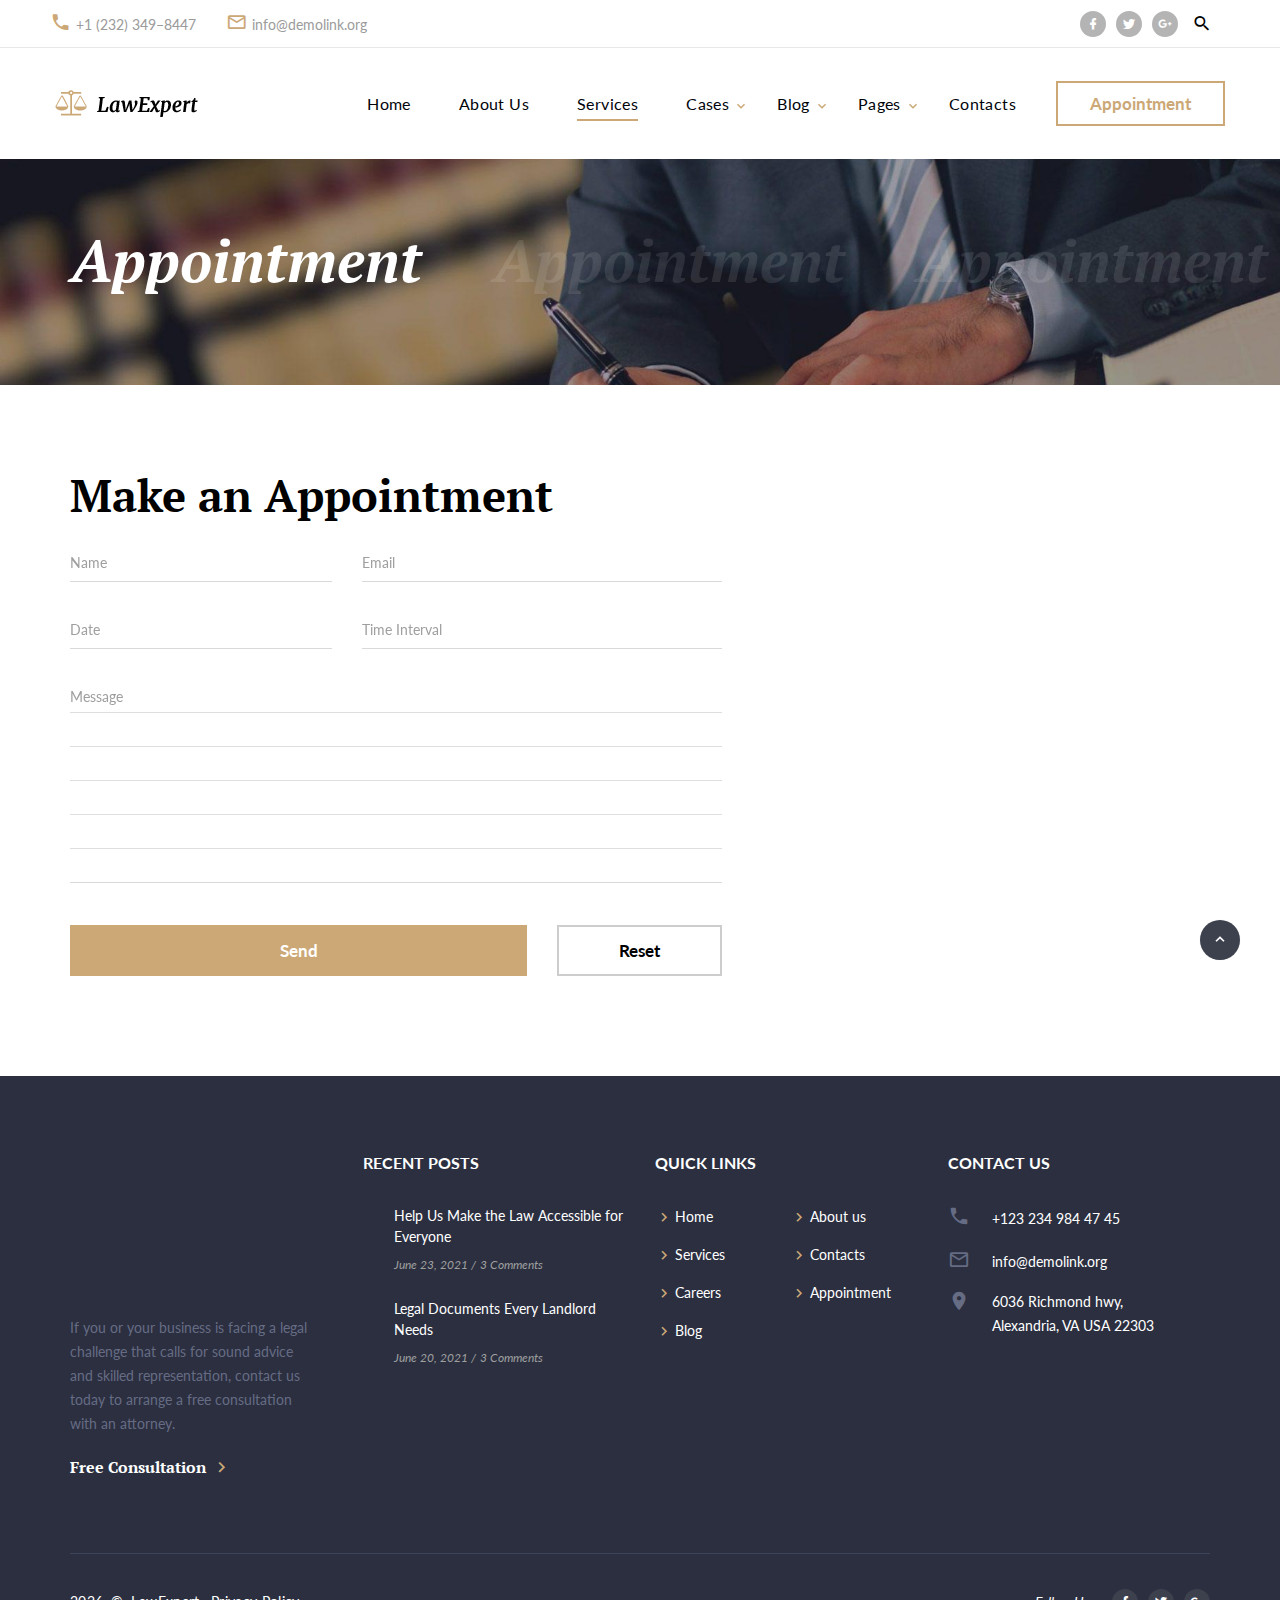
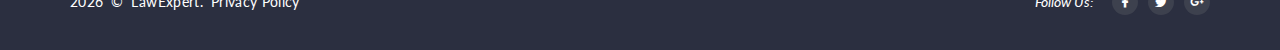
<file: appointment.html>
<!DOCTYPE html>
<html class="wide wow-animation" lang="en">
  <head>
    <title>Appointment</title>
    <meta charset="utf-8">
    <meta name="viewport" content="width=device-width, height=device-height, initial-scale=1.0">
    <meta http-equiv="X-UA-Compatible" content="IE=edge">
    <link rel="icon" href="images/favicon.ico" type="image/x-icon">
    <link rel="stylesheet" type="text/css" href="//fonts.googleapis.com/css2?family=Lato:ital,wght@0,300;0,400;0,700;0,900;1,300;1,400&amp;family=PT+Serif:ital,wght@0,400;0,700;1,400;1,700&amp;display=swap&quot;">
    <link rel="stylesheet" href="css/fonts.css">
    <link rel="stylesheet" href="css/bootstrap.css">
    <link rel="stylesheet" href="css/style.css">
    <!--style @font-face{font-family:'Lato';font-style:italic;font-weight:300;src:url(//fonts.gstatic.com//s/lato/v20/S6u_w4BMUTPHjxsI9w2PHA.ttf) format('truetype')}@font-face{font-family:'Lato';font-style:italic;font-weight:400;src:url(//fonts.gstatic.com//s/lato/v20/S6u8w4BMUTPHjxswWw.ttf) format('truetype')}@font-face{font-family:'Lato';font-style:normal;font-weight:300;src:url(//fonts.gstatic.com//s/lato/v20/S6u9w4BMUTPHh7USew8.ttf) format('truetype')}@font-face{font-family:'Lato';font-style:normal;font-weight:400;src:url(//fonts.gstatic.com//s/lato/v20/S6uyw4BMUTPHvxk.ttf) format('truetype')}@font-face{font-family:'Lato';font-style:normal;font-weight:700;src:url(//fonts.gstatic.com//s/lato/v20/S6u9w4BMUTPHh6UVew8.ttf) format('truetype')}@font-face{font-family:'Lato';font-style:normal;font-weight:900;src:url(//fonts.gstatic.com//s/lato/v20/S6u9w4BMUTPHh50Xew8.ttf) format('truetype')}@font-face{font-family:'PT Serif';font-style:italic;font-weight:400;src:url(//fonts.gstatic.com//s/ptserif/v12/EJRTQgYoZZY2vCFuvAFTzro.ttf) format('truetype')}@font-face{font-family:'PT Serif';font-style:italic;font-weight:700;src:url(//fonts.gstatic.com//s/ptserif/v12/EJRQQgYoZZY2vCFuvAFT9gaQVy4.ttf) format('truetype')}@font-face{font-family:'PT Serif';font-style:normal;font-weight:400;src:url(//fonts.gstatic.com//s/ptserif/v12/EJRVQgYoZZY2vCFuvDFR.ttf) format('truetype')}@font-face{font-family:'PT Serif';font-style:normal;font-weight:700;src:url(//fonts.gstatic.com//s/ptserif/v12/EJRSQgYoZZY2vCFuvAnt65qV.ttf) format('truetype')}:root{--bs-blue:#0d6efd;--bs-indigo:#6610f2;--bs-purple:#6f42c1;--bs-pink:#d63384;--bs-red:#dc3545;--bs-orange:#fd7e14;--bs-yellow:#ffc107;--bs-green:#198754;--bs-teal:#20c997;--bs-cyan:#0dcaf0;--bs-white:#fff;--bs-gray:#6c757d;--bs-gray-dark:#343a40;--bs-primary:#cca876;--bs-secondary:#6c757d;--bs-success:#198754;--bs-info:#0dcaf0;--bs-warning:#ffc107;--bs-danger:#dc3545;--bs-light:#f8f9fa;--bs-dark:#212529;--bs-font-sans-serif:"Lato",Helvetica,Arial,sans-serif;--bs-font-monospace:Menlo,Monaco,Consolas,"Courier New",monospace;--bs-gradient:linear-gradient(180deg,rgba(255,255,255,0.15),rgba(255,255,255,0))}*,*::before,*::after{box-sizing:border-box}@media (prefers-reduced-motion:no-preference){:root{scroll-behavior:smooth}}body{margin:0;font-family:"Lato",Helvetica,Arial,sans-serif;font-size:1rem;font-weight:400;line-height:1.71429;color:#9f9f9f;background-color:#fff;-webkit-text-size-adjust:100%}hr{margin:1rem 0;color:inherit;background-color:currentColor;border:0;opacity:0.25}hr:not([size]){height:1px}h2,h3,h5,.h5,h6{margin-top:0;margin-bottom:0.5rem;font-family:"PT Serif","Times New Roman",Times,serif;font-weight:700;line-height:1.1;color:#000}h2{font-size:calc(1.49375rem + 2.925vw)}@media (min-width:1200px){h2{font-size:3.6875rem}}h3{font-size:calc(1.40625rem + 1.875vw)}@media (min-width:1200px){h3{font-size:2.8125rem}}h5,.h5{font-size:1.1875rem}h6{font-size:0.875rem}p{margin-top:0;margin-bottom:1rem}address{margin-bottom:1rem;font-style:normal;line-height:inherit}ul{padding-left:2rem}ul{margin-top:0;margin-bottom:1rem}ul ul{margin-bottom:0}blockquote{margin:0 0 1rem}small{font-size:0.875em}a{color:#9f9f9f;text-decoration:none}figure{margin:0 0 1rem}img,svg{vertical-align:middle}label{display:inline-block}button{border-radius:0}input,button,select,textarea{margin:0;font-family:inherit;font-size:inherit;line-height:inherit}button,select{text-transform:none}select{word-wrap:normal}button,[type="submit"]{-webkit-appearance:button}::-moz-focus-inner{padding:0;border-style:none}textarea{resize:vertical}::-webkit-datetime-edit-fields-wrapper,::-webkit-datetime-edit-text,::-webkit-datetime-edit-minute,::-webkit-datetime-edit-hour-field,::-webkit-datetime-edit-day-field,::-webkit-datetime-edit-month-field,::-webkit-datetime-edit-year-field{padding:0}::-webkit-inner-spin-button{height:auto}::-webkit-search-decoration{-webkit-appearance:none}::-webkit-color-swatch-wrapper{padding:0}::file-selector-button{font:inherit}::-webkit-file-upload-button{font:inherit;-webkit-appearance:button}.list-inline{padding-left:0;list-style:none}.container{width:100%;padding-right:var(--bs-gutter-x,15px);padding-left:var(--bs-gutter-x,15px);margin-right:auto;margin-left:auto}@media (min-width:576px){.container{max-width:540px}}@media (min-width:768px){.container{max-width:720px}}@media (min-width:992px){.container{max-width:960px}}@media (min-width:1200px){.container{max-width:1170px}}.row{--bs-gutter-x:30px;--bs-gutter-y:0;display:flex;flex-wrap:wrap;margin-top:calc(var(--bs-gutter-y) * -1);margin-right:calc(var(--bs-gutter-x) / -2);margin-left:calc(var(--bs-gutter-x) / -2)}.row > *{flex-shrink:0;width:100%;max-width:100%;padding-right:calc(var(--bs-gutter-x) / 2);padding-left:calc(var(--bs-gutter-x) / 2);margin-top:var(--bs-gutter-y)}.col-6{flex:0 0 auto;width:50%}.col-12{flex:0 0 auto;width:100%}@media (min-width:480px){.col-xs-6{flex:0 0 auto;width:50%}}@media (min-width:576px){.col-sm-6{flex:0 0 auto;width:50%}.col-sm-9{flex:0 0 auto;width:75%}}@media (min-width:768px){.col-md-3{flex:0 0 auto;width:25%}.col-md-4{flex:0 0 auto;width:33.33333%}.col-md-6{flex:0 0 auto;width:50%}.col-md-10{flex:0 0 auto;width:83.33333%}.col-md-11{flex:0 0 auto;width:91.66667%}.col-md-12{flex:0 0 auto;width:100%}}@media (min-width:992px){.col-lg-3{flex:0 0 auto;width:25%}.col-lg-4{flex:0 0 auto;width:33.33333%}.col-lg-6{flex:0 0 auto;width:50%}.col-lg-9{flex:0 0 auto;width:75%}.col-lg-10{flex:0 0 auto;width:83.33333%}}@media (min-width:1200px){.col-xl-3{flex:0 0 auto;width:25%}.col-xl-5{flex:0 0 auto;width:41.66667%}.col-xl-7{flex:0 0 auto;width:58.33333%}.col-xl-9{flex:0 0 auto;width:75%}.col-xl-12{flex:0 0 auto;width:100%}}.form-label{margin-bottom:0.5rem}.form-control{display:block;width:100%;padding:0.375rem 0.75rem;font-size:1rem;font-weight:400;line-height:23.8px;color:#212529;background-color:#fff;background-clip:padding-box;border:1px solid #ced4da;appearance:none;border-radius:0.25rem}@media (prefers-reduced-motion:reduce){}.form-control::-webkit-date-and-time-value{height:23.8px}.form-control::-webkit-file-upload-button{padding:0.375rem 0.75rem;margin:-0.375rem -0.75rem;margin-inline-end:0.75rem;color:#212529;background-color:#e9ecef;border-color:inherit;border-style:solid;border-width:0;border-inline-end-width:1px;border-radius:0}@media (prefers-reduced-motion:reduce){}.collapse:not(.show){display:none}.card{position:relative;display:flex;flex-direction:column;min-width:0;word-wrap:break-word;background-color:#fff;background-clip:border-box;border:1px solid rgba(0,0,0,0.125);border-radius:0.25rem}.card-body{flex:1 1 auto;padding:1rem 1rem}.card-title{margin-bottom:0.5rem}.card-group > .card{margin-bottom:0.75rem}@media (min-width:576px){.card-group{display:flex;flex-flow:row wrap}.card-group > .card{flex:1 0 0%;margin-bottom:0}.card-group > .card + .card{margin-left:0;border-left:0}.card-group > .card:not(:last-child){border-top-right-radius:0;border-bottom-right-radius:0}.card-group > .card:not(:first-child){border-top-left-radius:0;border-bottom-left-radius:0}}.link-secondary{color:#6c757d}.d-inline{display:inline !important}.d-none{display:none !important}.justify-content-center{justify-content:center !important}.align-items-center{align-items:center !important}.fst-italic{font-style:italic !important}.text-start{text-align:left !important}.text-center{text-align:center !important}.text-primary{color:#cca876 !important}.text-white{color:#fff !important}@media (min-width:576px){.justify-content-sm-center{justify-content:center !important}.align-items-sm-end{align-items:flex-end !important}}@media (min-width:768px){.flex-md-row-reverse{flex-direction:row-reverse !important}.justify-content-md-start{justify-content:flex-start !important}.justify-content-md-center{justify-content:center !important}.justify-content-md-between{justify-content:space-between !important}.align-items-md-center{align-items:center !important}.text-md-start{text-align:left !important}.text-md-end{text-align:right !important}}@media (min-width:992px){.d-lg-block{display:block !important}.d-lg-none{display:none !important}}@media (min-width:1200px){.d-xl-block{display:block !important}}@charset "UTF-8";button::-moz-focus-inner{border:0}:focus{outline:none}input,select,textarea{outline:0}p{margin:0}address{margin:0}form{margin-bottom:0}*{box-sizing:border-box}*:before,*:after{box-sizing:border-box}html{font-size:10px}body{font-family:"Lato",Helvetica,Arial,sans-serif;-webkit-text-size-adjust:none;color:#9f9f9f;background-color:#fff;font-weight:400;-webkit-font-smoothing:subpixel-antialiased;text-rendering:optimizeLegibility}.page{overflow:hidden}.page-head{height:159px;position:relative;z-index:1080;background-color:#fff}section{position:relative;z-index:1}.page-foot{background-color:#000}.page-foot .h7 + *{margin-top:22px}.page-foot .unit + .unit{margin-top:15px}.page-foot .post-preview + .post-preview{margin-top:22px}.page-foot .brand + p{margin-top:22px}@media (min-width:992px){.page-foot .h7 + *{margin-top:30px}}input,button,select,textarea{font-family:inherit;font-size:inherit;line-height:inherit}a{display:inline-block;text-decoration:none}a{color:#9f9f9f}a[href*='callto'],a[href*='mailto']{white-space:nowrap}figure{margin:0}img{vertical-align:middle;max-width:100%;height:auto}.img-circle{border-radius:50%}hr{margin-top:0;margin-bottom:0;border:0;border-top:1px solid #3d445b}.brand{display:inline-block;white-space:nowrap}.brand > *{display:inline-block;vertical-align:middle;margin:0}.rights{display:inline-block;margin:0;line-height:1.5;letter-spacing:.025em;vertical-align:baseline}.rights *{display:inline;margin-right:.25em}body{font-size:14px;line-height:1.71429}h2,h3,h5,h6,.h5,.h7{margin-top:0;margin-bottom:0;font-family:"PT Serif","Times New Roman",Times,serif;font-weight:700;color:#000}h5 a{display:inline;font:inherit;letter-spacing:inherit}h5 a{color:inherit}h5 > *{margin-right:.25em}h2{font-size:32px;line-height:1.4;letter-spacing:-.025em;font-style:italic}@media (min-width:768px){h2{font-size:32px}}@media (min-width:992px){h2{font-size:40px}}@media (min-width:1200px){h2{line-height:1.18644;font-size:59px}}h3{font-size:24px;line-height:1.35}@media (min-width:768px){h3{font-size:26px}}@media (min-width:992px){h3{font-size:30px}}@media (min-width:1200px){h3{line-height:0.88889;font-size:45px}}@media (min-width:1200px){h3.medium{font-size:33px}}h5,.h5{font-size:16px;line-height:1.35}@media (min-width:1200px){h5,.h5{line-height:1.47368;font-size:19px}}.h5.h5-smaller{font-weight:400}@media (min-width:1200px){.h5.h5-smaller{font-size:18px}}h6{font-size:15px;line-height:1.2}@media (min-width:576px){h6{line-height:1.71429;font-size:14px}}.h7{font:700 16px/24px "Lato",Helvetica,Arial,sans-serif;text-transform:uppercase}.text-bigger{font-family:"PT Serif","Times New Roman",Times,serif;font-size:18px;font-weight:400;line-height:1.44}@media (min-width:992px){.text-bigger{font-size:22px}}.text-large{font:700 38px/42px "PT Serif","Times New Roman",Times,serif}@media (min-width:992px){.text-large{font-size:48px}}@media (min-width:1200px){.text-large{font-size:55px}}small{font-size:12px;line-height:18px}.text-style-4{font-weight:400;font-style:italic;color:#000}@media (min-width:768px){.header-decorated > *{position:relative;display:inline-block;vertical-align:middle}.header-decorated > *:before,.header-decorated > *:after{content:'';display:inline-block;vertical-align:middle;width:44px;opacity:.36;border-bottom:1px solid}.header-decorated > *:before{margin-right:12px}.header-decorated > *:after{margin-left:12px}}address{margin-top:0;margin-bottom:0}.bg-black,.bg-teak,.bg-ebony-clay{color:#9b9b9b}.bg-black h2,.bg-black h3,.bg-ebony-clay h3,.bg-ebony-clay .h7{color:#fff}.bg-black a,.bg-ebony-clay a{color:#fff}.bg-black .text-bigger{color:#fff}.bg-black{background:#000;fill:#000}.bg-teak{background:#b49465;fill:#b49465}.bg-ebony-clay{color:#666c84}.bg-ebony-clay{background:#2b2f40;fill:#2b2f40}.bg-accent{color:#fff}.bg-accent{background:#cca876;fill:#cca876}.bg-whisper{background:#f2f3f8;fill:#f2f3f8}.bg-image{-webkit-background-size:cover;background-size:cover;background-position:center top;background-repeat:no-repeat}.page .text-primary{color:#cca876}.page .text-white{color:#fff}.snackbars{max-width:280px;padding:9px 16px;margin-left:auto;margin-right:auto;color:#fff;text-align:left;background:#171717;border-radius:0}@media (min-width:576px){.snackbars{max-width:380px;padding:14px 17px}}.text-normal{font-style:normal}.button{text-align:center;max-width:100%;padding:9px 40px;font-family:"Lato",Helvetica,Arial,sans-serif;font-size:17px;line-height:1.71429;font-weight:700;border-radius:0;border:2px solid}.button-smaller{padding:6px 32px}.button-medium{padding-left:40px;padding-right:40px}@media (max-width:575.98px){button.button{padding-left:15px;padding-right:15px}}html .button-primary{color:#fff;background-color:#cca876;border-color:#cca876}html .button-primary-outline{color:#cca876;background-color:transparent;border-color:#cca876}html .button-primary-outline-v2{color:#fff;background-color:transparent;border-color:#cca876}@media (max-width:575.98px){.button-responsive{font-size:13px;min-width:120px;padding-left:25px;padding-right:25px}}.button-lg{min-width:270px;padding:14px 30px;font-size:1.125rem;border-radius:0;line-height:1.71429}.button-block{display:block;min-width:30px;width:100%}.icon{display:inline-block;text-align:center}.icon:before{display:inline-block;font-weight:400;font-style:normal;speak:none;text-transform:none;-webkit-font-smoothing:antialiased;-moz-osx-font-smoothing:grayscale}[class*='icon-circle']{border-radius:50%;overflow:hidden}.page .icon-primary{color:#cca876}.page .icon-storm-gray{color:#666c84}.page .icon-nobel-filled{color:#fff;background:#b4b4b4}.page .icon-bright-gray-filled{color:#fff;background:#3d414e}.page a.icon-bright-gray-filled{color:#fff;background:#3d414e}.page a.icon-nobel-filled{color:#fff;background:#b4b4b4}.page .icon-xxs{width:18px;height:18px;font-size:18px;line-height:18px}.page .icon-xxs-smaller{width:14px;height:14px;font-size:14px;line-height:14px}.page .icon-xs{width:22px;height:22px;font-size:22px;line-height:22px}.page .icon-lg{width:50px;height:50px;font-size:50px;line-height:50px}.page .icon-lg-smaller{width:42px;height:42px;font-size:42px;line-height:42px}.page [class*='icon-circle'].icon-xxs-smaller{width:26px;height:26px;line-height:26px}.fa-google-plus:before{position:relative;right:-1px}.thumbnail{position:relative;z-index:1;width:100%;max-height:100%;overflow:hidden;padding:0;margin:0;border:none;border-radius:0;background-color:transparent}.thumbnail{box-shadow:none}.thumbnail-variant-2{min-height:300px;padding:30px 0 0;overflow:visible;text-align:center;display:-ms-flexbox;display:-webkit-flex;display:flex;-webkit-flex-direction:column;-ms-flex-direction:column;flex-direction:column;-webkit-flex-wrap:nowrap;-ms-flex-wrap:nowrap;flex-wrap:nowrap;-webkit-align-items:center;-ms-flex-align:center;align-items:center;-webkit-justify-content:flex-end;-ms-flex-pack:end;justify-content:flex-end}.thumbnail-variant-2-wrap{padding-bottom:25px}.thumbnail-variant-2 .thumbnail-image{position:absolute;top:0;right:0;bottom:0;left:0;height:100%;width:100%;overflow:hidden}.thumbnail-variant-2 .thumbnail-image > img{position:absolute;top:20%;left:50%;transform:translate(-50%,-20%);width:auto;min-width:101%;max-width:none;height:auto;min-height:100%;max-height:none}.thumbnail-variant-2:before{content:'';position:absolute;top:0;right:0;bottom:0;left:0;z-index:1;background:rgba(43,47,64,0.76)}.thumbnail-variant-2 .thumbnail-inner{position:relative;z-index:2;padding:30px 10px}.thumbnail-variant-2 .thumbnail-inner a{font-weight:700}.thumbnail-variant-2 .thumbnail-caption{position:relative;z-index:3;width:calc(100% - 34px);padding:17px 8px 25px;margin:31px 17px -25px 17px;background:#cca876}.thumbnail-variant-2 .thumbnail-caption *{color:#fff}.thumbnail-variant-2 .thumbnail-caption a{color:#fff}.thumbnail-variant-2 .text-header{font:700 18px/24px "PT Serif","Times New Roman",Times,serif}.thumbnail-variant-2 .text-caption{font-style:italic;line-height:1.3}@media (min-width:768px){.thumbnail-variant-2 .text-caption{font-size:16px}}.thumbnail-variant-2 * + .divider{margin-top:8px}.thumbnail-variant-2 .divider + *{margin-top:8px}@media (min-width:992px){.thumbnail-variant-2 .thumbnail-caption{width:calc(100% - 16px);margin:31px 8px -25px 8px}}@media (min-width:1200px){.thumbnail-variant-2{width:calc(100% - 22px);margin:0 11px 0}.thumbnail-variant-2 .thumbnail-caption{width:calc(100% - 34px);margin:31px 17px -25px 17px}}@media (max-width:767.98px){.thumbnail-variant-2{max-width:300px;margin-left:auto;margin-right:auto}}figure img{width:100%;height:auto;max-width:none}.rd-mailform{position:relative}label{margin-bottom:0}input:-webkit-autofill + .form-label{display:none;color:transparent}.form-label,.form-input{font-weight:400}.form-input{font-size:14px}.form-input{box-shadow:none}textarea.form-input{height:166px;min-height:52px;max-height:249px;resize:vertical}.form-input{width:100%;height:auto;min-height:52px;padding:14px 19px;border:0px solid;border-radius:0;-webkit-appearance:none;line-height:24px}.form-wrap{position:relative;margin-bottom:0}.form-label{position:absolute;top:26px;left:19px;font-size:14px;color:#9f9f9f;z-index:9;transform:translateY(-50%);will-change:transform}#form-output-global{position:fixed;bottom:30px;left:15px;visibility:hidden;transform:translateX(-500px);z-index:9999999}@media (min-width:576px){#form-output-global{left:30px}}.unit{display:flex;flex:0 1 100%}.unit-body{flex:0 1 auto}.unit-left{flex:0 0 auto;max-width:100%}.unit{margin-bottom:-30px;margin-left:-20px}.unit > *{margin-bottom:30px;margin-left:20px}.unit-spacing-xs.unit{margin-bottom:-8px;margin-left:-8px}.unit-spacing-xs.unit > *{margin-bottom:8px;margin-left:8px}@media (min-width:480px){.unit-spacing-xs.unit{margin-bottom:-8px;margin-left:-8px}.unit-spacing-xs.unit > *{margin-bottom:8px;margin-left:8px}}@media (min-width:576px){.unit-spacing-xs.unit{margin-bottom:-8px;margin-left:-8px}.unit-spacing-xs.unit > *{margin-bottom:8px;margin-left:8px}}@media (min-width:768px){.unit-spacing-xs.unit{margin-bottom:-8px;margin-left:-8px}.unit-spacing-xs.unit > *{margin-bottom:8px;margin-left:8px}}@media (min-width:992px){.unit-spacing-xs.unit{margin-bottom:-8px;margin-left:-8px}.unit-spacing-xs.unit > *{margin-bottom:8px;margin-left:8px}}@media (min-width:1200px){.unit-spacing-xs.unit{margin-bottom:-8px;margin-left:-8px}.unit-spacing-xs.unit > *{margin-bottom:8px;margin-left:8px}}@media (min-width:1600px){.unit-spacing-xs.unit{margin-bottom:-8px;margin-left:-8px}.unit-spacing-xs.unit > *{margin-bottom:8px;margin-left:8px}}.unit-spacing-sm.unit{margin-bottom:-15px;margin-left:-15px}.unit-spacing-sm.unit > *{margin-bottom:15px;margin-left:15px}@media (min-width:480px){.unit-spacing-sm.unit{margin-bottom:-15px;margin-left:-15px}.unit-spacing-sm.unit > *{margin-bottom:15px;margin-left:15px}}@media (min-width:576px){.unit-spacing-sm.unit{margin-bottom:-15px;margin-left:-15px}.unit-spacing-sm.unit > *{margin-bottom:15px;margin-left:15px}}@media (min-width:768px){.unit-spacing-sm.unit{margin-bottom:-15px;margin-left:-15px}.unit-spacing-sm.unit > *{margin-bottom:15px;margin-left:15px}}@media (min-width:992px){.unit-spacing-sm.unit{margin-bottom:-15px;margin-left:-15px}.unit-spacing-sm.unit > *{margin-bottom:15px;margin-left:15px}}@media (min-width:1200px){.unit-spacing-sm.unit{margin-bottom:-15px;margin-left:-15px}.unit-spacing-sm.unit > *{margin-bottom:15px;margin-left:15px}}@media (min-width:1600px){.unit-spacing-sm.unit{margin-bottom:-15px;margin-left:-15px}.unit-spacing-sm.unit > *{margin-bottom:15px;margin-left:15px}}.unit-spacing-md.unit{margin-bottom:-22px;margin-left:-22px}.unit-spacing-md.unit > *{margin-bottom:22px;margin-left:22px}@media (min-width:480px){.unit-spacing-md.unit{margin-bottom:-22px;margin-left:-22px}.unit-spacing-md.unit > *{margin-bottom:22px;margin-left:22px}}@media (min-width:576px){.unit-spacing-md.unit{margin-bottom:-22px;margin-left:-22px}.unit-spacing-md.unit > *{margin-bottom:22px;margin-left:22px}}@media (min-width:768px){.unit-spacing-md.unit{margin-bottom:-22px;margin-left:-22px}.unit-spacing-md.unit > *{margin-bottom:22px;margin-left:22px}}@media (min-width:992px){.unit-spacing-md.unit{margin-bottom:-22px;margin-left:-22px}.unit-spacing-md.unit > *{margin-bottom:22px;margin-left:22px}}@media (min-width:1200px){.unit-spacing-md.unit{margin-bottom:-22px;margin-left:-22px}.unit-spacing-md.unit > *{margin-bottom:22px;margin-left:22px}}@media (min-width:1600px){.unit-spacing-md.unit{margin-bottom:-22px;margin-left:-22px}.unit-spacing-md.unit > *{margin-bottom:22px;margin-left:22px}}.unit-spacing-lg.unit{margin-bottom:-30px;margin-left:-30px}.unit-spacing-lg.unit > *{margin-bottom:30px;margin-left:30px}@media (min-width:480px){.unit-spacing-lg.unit{margin-bottom:-30px;margin-left:-30px}.unit-spacing-lg.unit > *{margin-bottom:30px;margin-left:30px}}@media (min-width:576px){.unit-spacing-lg.unit{margin-bottom:-30px;margin-left:-30px}.unit-spacing-lg.unit > *{margin-bottom:30px;margin-left:30px}}@media (min-width:768px){.unit-spacing-lg.unit{margin-bottom:-30px;margin-left:-30px}.unit-spacing-lg.unit > *{margin-bottom:30px;margin-left:30px}}@media (min-width:992px){.unit-spacing-lg.unit{margin-bottom:-30px;margin-left:-30px}.unit-spacing-lg.unit > *{margin-bottom:30px;margin-left:30px}}@media (min-width:1200px){.unit-spacing-lg.unit{margin-bottom:-30px;margin-left:-30px}.unit-spacing-lg.unit > *{margin-bottom:30px;margin-left:30px}}@media (min-width:1600px){.unit-spacing-lg.unit{margin-bottom:-30px;margin-left:-30px}.unit-spacing-lg.unit > *{margin-bottom:30px;margin-left:30px}}.section-35{padding-top:35px;padding-bottom:35px}.section-40{padding-top:40px;padding-bottom:40px}.section-50{padding-top:50px;padding-bottom:50px}.section-60{padding-top:60px;padding-bottom:60px}.section-66{padding-top:66px;padding-bottom:66px}@media (min-width:768px){.section-md-50{padding-top:50px;padding-bottom:50px}.section-md-75{padding-top:75px;padding-bottom:75px}.section-md-90{padding-top:90px;padding-bottom:90px}}@media (min-width:992px){.section-lg-100{padding-top:100px;padding-bottom:100px}}@media (min-width:1200px){.section-xl-100{padding-top:100px;padding-bottom:100px}}@media (min-width:1200px){.section-xl-bottom-100{padding-bottom:100px}}html .group-sm{margin-bottom:-10px;margin-left:-10px}html .group-sm > *{display:inline-block;margin-top:0;margin-bottom:10px;margin-left:10px}html .group-middle > *,html .group-middle > *:first-child{vertical-align:middle}html .group-xl-responsive{-webkit-transform:translateY(-18px);transform:translateY(-18px);margin-bottom:-18px;margin-left:-18px}html .group-xl-responsive > *{display:inline-block;margin-top:18px;margin-left:18px}@media (min-width:768px){html .group-xl-responsive{-webkit-transform:translateY(-30px);transform:translateY(-30px);margin-bottom:-30px;margin-left:-30px}html .group-xl-responsive > *{display:inline-block;margin-top:30px;margin-left:30px}}.height-fill{display:-ms-flexbox;display:-webkit-flex;display:flex;-webkit-flex-direction:column;-ms-flex-direction:column;flex-direction:column;-webkit-align-items:stretch;-ms-flex-align:stretch;align-items:stretch}.height-fill > *{-webkit-flex-grow:1;-ms-flex-positive:1;flex-grow:1}* + h2{margin-top:1px}* + h3{margin-top:20px}@media (min-width:768px){* + h3{margin-top:27px}}@media (min-width:992px){* + h3{margin-top:34px}}* + h5,* + .h5{margin-top:10px}* + p{margin-top:14px}h2 + *{margin-top:15px}h3 + *{margin-top:23px}@media (min-width:768px){h3 + *{margin-top:36px}}h5 + *,.h5 + *{margin-top:18px}h6 + *{margin-top:14px}p + p{margin-top:27px}* + .text-large{margin-top:10px}* + .text-bigger{margin-top:19px}@media (min-width:768px){* + .text-bigger{margin-top:10px}}* + .link{margin-top:18px}* + .contact-info{margin-top:16px}* + .list-inline{margin-top:32px}.contact-info{color:#000;vertical-align:baseline}.contact-info a{display:inline-block}blockquote{font:inherit;padding:0;margin:0;border:0}blockquote q:before,blockquote q:after{content:none}blockquote cite{font-style:normal}.quote-bordered{padding-top:14px}.quote-bordered h6{font-family:"Lato",Helvetica,Arial,sans-serif;font-weight:700}.quote-bordered .quote-body{position:relative;padding-bottom:10px}.quote-bordered .quote-body-inner{position:relative;padding:37px 40px 29px 35px;border-style:solid;border-width:1px 1px 0 1px;border-color:#e5e7e9}.quote-bordered .quote-body-inner:before,.quote-bordered .quote-body-inner:after{content:'';position:absolute;bottom:-10px;height:10px;border-style:solid;border-color:#e5e7e9;background-color:transparent}.quote-bordered .quote-body-inner:before{left:10px;width:46px;border-width:1px 1px 0 0;transform:skew(45deg);transform-origin:100% 100%}.quote-bordered .quote-body-inner:after{right:10px;width:calc(100% - 66px);border-width:1px 0 0 1px;transform:skew(-45deg);transform-origin:0 100%}.quote-bordered .quote-open{position:absolute;top:-10px;left:35px;z-index:2}.quote-bordered .quote-open > svg{fill:#cfaa45}.quote-bordered .quote-footer{padding-left:25px}.quote-bordered cite{font-size:17px;font-weight:900;line-height:21px;color:#000}.quote-bordered * + .quote-footer{margin-top:9px}.quote-bordered cite + p{margin-top:0}.blockquote-complex{position:relative}.blockquote-complex cite,.blockquote-complex small{display:inline-block;vertical-align:baseline}.blockquote-complex cite{font:700 18px/24px "PT Serif","Times New Roman",Times,serif}.blockquote-complex cite:before{content:'';display:inline-block;vertical-align:middle;height:2px;width:28px;margin-right:4px;background:#000}.blockquote-complex cite:after{content:','}.blockquote-complex small{margin-left:8px;color:#666c84;font-size:14px;font-weight:300;font-style:italic}.blockquote-complex small:before{display:none}.blockquote-complex .quote-footer{padding:0 12px}.blockquote-complex * + .quote-footer{margin-top:19px}.blockquote-complex.blockquote-complex-inverse:before,.blockquote-complex.blockquote-complex-inverse:after{border-color:#fff}.blockquote-complex.blockquote-complex-inverse q{color:#fff}.blockquote-complex.blockquote-complex-inverse cite{color:#fff}.blockquote-complex.blockquote-complex-inverse cite:before{background:#fff}@media (min-width:768px){.blockquote-complex{padding:26px 60px 26px 63px}.blockquote-complex:before,.blockquote-complex:after{content:'';position:absolute;width:54px;height:54px;border-style:solid;border-color:#000}.blockquote-complex:before{top:0;left:0;border-width:1px 0 0 1px}.blockquote-complex:after{right:0;bottom:0;border-width:0 1px 1px 0}}.icon-box{position:relative;display:-webkit-inline-box;display:-webkit-inline-flex;display:-ms-inline-flexbox;display:inline-flex;-webkit-flex-direction:column;-ms-flex-direction:column;flex-direction:column;-webkit-flex-wrap:nowrap;-ms-flex-wrap:nowrap;flex-wrap:nowrap;-webkit-align-items:center;-ms-flex-align:center;align-items:center;-webkit-justify-content:center;-ms-flex-pack:center;justify-content:center;max-width:400px;width:100%;margin-left:auto;margin-right:auto;padding:35px 30px;text-align:center}.icon-box:before,.icon-box:after{content:'';position:absolute;width:calc(100% - 35px);height:calc(100% - 35px);border:1px solid #e5e7e9}.icon-box:before{top:0;left:0;border-width:1px 0 0 1px}.icon-box:after{bottom:0;right:0;border-width:0 1px 1px 0}.icon-box .box-top .box-header > *{font-family:"PT Serif","Times New Roman",Times,serif;font-size:18px}.icon-box .divider{max-width:100%;margin:13px auto}.icon-box .box-top,.icon-box .box-body{position:relative;will-change:transform;-webkit-filter:blur(0)}.icon-box .box-top{top:0}.icon-box .box-body{max-width:100%}.icon-box .box-header{bottom:0}.icon-box .box-icon{min-height:46px;display:-webkit-inline-box;display:-webkit-inline-flex;display:-ms-inline-flexbox;display:inline-flex;-webkit-flex-direction:row;-ms-flex-direction:row;flex-direction:row;-webkit-flex-wrap:nowrap;-ms-flex-wrap:nowrap;flex-wrap:nowrap;-webkit-align-items:center;-ms-flex-align:center;align-items:center;-webkit-justify-content:center;-ms-flex-pack:center;justify-content:center}.icon-box * + .box-header{margin-top:5px}@media (min-width:768px){.icon-box{max-width:308px;padding:67px 40px 61px}.icon-box .box-top .box-header > *{font-size:22px}}.box-counter{text-align:center}.box-counter .box-header{font:400 18px "PT Serif","Times New Roman",Times,serif}.box-counter .counter{font-style:normal}.box-counter * + .box-header{margin-top:14px}@media (min-width:768px) and (max-width:991.98px){.box-counter .box-header{font-size:15px}}.box-counter-inverse .box-header{color:#9b9b9b}.box-counter-inverse .counter{color:#fff}.box-cart{padding:40px 25px}.box-cart .box-cart-image{display:none}@media (min-width:768px){.box-cart{padding:80px 45px 65px 45px}}@media (min-width:992px){.box-cart{display:-ms-flexbox;display:-webkit-flex;display:flex;-webkit-flex-direction:row-reverse;-ms-flex-direction:row-reverse;flex-direction:row-reverse;-webkit-flex-wrap:nowrap;-ms-flex-wrap:nowrap;flex-wrap:nowrap;padding:110px 45px 90px 30px}.box-cart .box-cart-image{display:block;-webkit-flex-shrink:0;-ms-flex-negative:0;flex-shrink:0}.box-cart .box-cart-body{-webkit-flex-grow:1;-ms-flex-positive:1;flex-grow:1;padding-right:45px}}.post-preview{max-width:320px}.post-preview a{display:block}.post-preview .post-image,.post-preview .post-image img{border-radius:5px}.post-preview .post-image img{width:auto}.post-preview .post-header{line-height:1.5;color:#000}.post-preview .list-meta > li{display:inline-block;font-size:12px;font-style:italic;color:#9f9f9f}.post-preview .list-meta > li:not(:last-child):after{content:'/'}.post-preview * + .post-meta{margin-top:5px}.bg-ebony-clay .post-preview .post-header{color:#fff}* + .post-preview{margin-top:15px}.post-boxed .post-boxed-image img{width:100%}.post-boxed .post-boxed-title{font-size:16px;line-height:1.5;font-weight:900;letter-spacing:.03em}.post-boxed .post-boxed-title a{display:inline}.post-boxed .post-boxed-title a{color:#000}.post-boxed .post-boxed-body{padding:16px 26px;border:1px solid #e5e7e9;border-top-width:0}.post-boxed .post-boxed-meta{position:relative;transform:translateY(-3px);margin-bottom:-3px;font-size:11px;color:#ababab;text-transform:uppercase}.post-boxed .post-boxed-meta > *{margin-top:3px}.post-boxed .post-boxed-meta > *:not(:last-child){margin-right:15px}.post-boxed .post-boxed-meta a{color:#cca876}.post-boxed .post-boxed-meta span{margin-right:.25em}.post-boxed .post-boxed-meta li{display:inline-block}.post-boxed .post-boxed-meta li:not(:last-child){position:relative}.post-boxed .post-boxed-meta li:not(:last-child):after{content:'';position:absolute;top:50%;-webkit-transform:translateY(-50%);transform:translateY(-50%);right:-10px;width:1px;height:12px;background:#eee}.post-boxed * + .post-boxed-footer{margin-top:9px}.preloader{position:fixed;left:0;top:0;bottom:0;right:0;z-index:10000;display:flex;justify-content:center;align-items:center;padding:20px;background:#fff;opacity:0;visibility:hidden}.preloader-body{text-align:center}.preloader-body p{position:relative;right:-8px}.cssload-container{width:100%;height:36px;text-align:center}.cssload-speeding-wheel{width:36px;height:36px;margin:0 auto;border:3px solid #cca876;border-radius:50%;border-left-color:transparent;border-bottom-color:transparent;animation:cssload-spin .88s infinite linear}@-webkit-keyframes cssload-spin{100%{transform:rotate(360deg)}}@keyframes cssload-spin{100%{transform:rotate(360deg)}}@media (min-width:768px){.inset-md-left-70{padding-left:70px}}@media (min-width:1200px){.inset-xl-left-70{padding-left:70px}}@media (min-width:1200px){.inset-xl-right-20{padding-right:20px}.inset-xl-right-70{padding-right:70px}}* + .row{margin-top:35px}* + .group-xl-responsive{margin-top:40px}@media (min-width:768px){* + .group-xl-responsive{margin-top:45px}}* + .rd-mailform{margin-top:40px}* + .button-wrap{margin-top:30px}* + .row-offset-1{margin-top:50px}h3 + .rd-mailform{margin-top:30px}.row-15{margin-bottom:-15px}.row-15 > *{margin-bottom:15px}.row-30{margin-bottom:-30px}.row-30 > *{margin-bottom:30px}.row-40{margin-bottom:-40px}.row-40 > *{margin-bottom:40px}.row-50{margin-bottom:-50px}.row-50 > *{margin-bottom:50px}.link{display:inline-block}.link-bold{font:700 16px/22px "PT Serif","Times New Roman",Times,serif}.link-group{white-space:nowrap}.link-group *{vertical-align:middle}.link-group span{display:inline-block}.link-group span + *,.link-group * + span{margin-left:5px}.link-group.link-group-animated .icon{position:relative;top:1px;right:0}.link-image-scale{position:relative;transform:scale(1)}.link-image-scale img{width:auto}.link-image-wrap{display:-ms-flexbox;display:-webkit-flex;display:flex;-webkit-flex-direction:row;-ms-flex-direction:row;flex-direction:row;-webkit-flex-wrap:nowrap;-ms-flex-wrap:nowrap;flex-wrap:nowrap;-webkit-align-items:center;-ms-flex-align:center;align-items:center;-webkit-justify-content:center;-ms-flex-pack:center;justify-content:center;min-height:126px}.page .link-secondary{color:#000}.page .link-secondary{color:#000}.page .link-white{color:#fff}.page .link-white-v2{color:#fff}.page .link-dusty-gray{color:#9b9b9b}ul{list-style:none;padding:0;margin:0}.list-inline{margin-left:-5px;margin-right:-5px;vertical-align:baseline}.list-inline > li{display:inline-block;padding-left:5px;padding-right:5px}.list-inline-reset{font-size:0;line-height:0}.list-marked-variant-2 > li > a{position:relative;display:inline-block;padding-left:20px}.list-marked-variant-2 > li > a:before{content:'\f105';position:absolute;left:0;top:1px;font:400 18px/24px 'FontAwesome';color:#cca876}.list-marked-variant-2 > li + li{margin-top:14px}.block-wrap-1{position:relative;z-index:0;display:inline-block;text-align:center;padding-bottom:25px;max-width:430px}.block-wrap-1 *{position:relative;z-index:2}.block-wrap-1 .block-number{position:absolute;top:0;left:50%;transform:translateX(-50%);color:#f2f3f8;font-weight:300;font-size:222px;z-index:0;line-height:.7}@media (min-width:576px){.block-wrap-1{padding-top:90px}}@media (min-width:768px){.block-wrap-1{padding-top:0}}@media (min-width:992px){.block-wrap-1{padding-top:90px}}.bg-displaced-wrap{position:relative;z-index:0}.bg-displaced-wrap .bg-displaced-body{position:relative;z-index:1}.bg-displaced-wrap .bg-displaced{position:absolute;top:50px;right:0;bottom:50px;left:0;z-index:0}hr{opacity:1}.divider{width:49px;height:2px;margin-left:auto;margin-right:auto}.divider-md{height:1px;width:119px}.card-group.card-group-custom{display:block;margin-bottom:0}.card-group.card-group-custom .card-heading + .card-collapse > .card-body{border-top:0}.card-group.card-group-custom .card + .card{margin-top:0}.card-title{margin-bottom:0}.card-custom{display:block;margin:0;background:inherit;border:0;border-radius:0;box-shadow:none}.card-custom a{display:block}.card-custom .card-heading{padding:0;border-bottom:0;border-top-left-radius:0;border-top-right-radius:0}.card-custom .card-body{padding:0;border:0}.card-light:first-child .card-title{border-top:1px solid #d9d9d9}.card-light .card-title{border-bottom:1px solid #d9d9d9}.card-light .card-title a{position:relative;padding:24px 55px 22px 32px;font:700 16px/24px "PT Serif","Times New Roman",Times,serif;color:#000}.card-light .card-title a .card-arrow:after{opacity:0;visibility:hidden}.card-light .card-title a.collapsed .card-arrow:after{opacity:1;visibility:visible}.card-light .card-arrow{position:absolute;top:50%;transform:translateY(-50%);right:26px;will-change:transform}.card-light .card-arrow:before,.card-light .card-arrow:after{content:'';position:absolute;top:50%;transform:translateY(-50%);background:#cca876}.card-light .card-arrow:before{width:14px;height:2px;right:0}.card-light .card-arrow:after{width:2px;height:14px;right:6px}.card-light .card-collapse{position:relative;margin-top:-1px;border-bottom:1px solid #d9d9d9;color:#9f9f9f;will-change:transform}.card-light .card-body{padding:25px 44px 25px 32px}@media (max-width:767.98px){.card-light .card-title a,.card-light .card-body{padding-left:15px}}.card-light:first-child .card-title{border-top:1px solid #d9d9d9}.card-light .card-title{border-bottom:1px solid #d9d9d9}.card-light .card-title a{position:relative;padding:24px 55px 22px 32px;font:700 18px/28px "PT Serif","Times New Roman",Times,serif;letter-spacing:-.025em;color:#000}.card-light .card-title a .card-arrow:after{opacity:0;visibility:hidden}.card-light .card-title a.collapsed .card-arrow:after{opacity:1;visibility:visible}.card-light .card-arrow{position:absolute;top:50%;-webkit-transform:translateY(-50%);transform:translateY(-50%);right:26px;will-change:transform}.card-light .card-arrow:before,.card-light .card-arrow:after{content:'';position:absolute;top:50%;-webkit-transform:translateY(-50%);transform:translateY(-50%);background:#cca876}.card-light .card-arrow:before{width:14px;height:2px;right:0}.card-light .card-arrow:after{width:2px;height:14px;right:6px}.card-light .card-collapse{position:relative;margin-top:-1px;border-bottom:1px solid #d9d9d9;color:#9f9f9f;will-change:transform}.card-light .card-body{padding:25px 44px 25px 32px}@media (max-width:575.98px){.card-light .card-title a,.card-light .card-body{padding-left:15px}}.counter{margin-bottom:0}.counter-percent:after{display:inline-block;content:'%';font-size:.33em;vertical-align:middle;margin-top:-1.6em;margin-left:.25em}@media (min-width:992px){.counter-percent:after{margin-top:-1.9em}}.owl-carousel{display:none;width:100%;position:relative;z-index:1}.owl-carousel .item{width:100%}@media (min-width:992px){.owl-spacing-1{padding-right:60px;padding-left:60px}}@media (min-width:1400px){.owl-spacing-1{padding:0}}.owl-style-minimal .item{width:100%}.owl-style-minimal .item img{width:100%}.rd-navbar{display:none}.rd-navbar-wrap{position:relative;z-index:10}.rd-navbar{display:none;background:#fff;box-shadow:none}.rd-navbar-toggle{display:inline-block;position:relative;width:48px;height:48px;line-height:48px;color:#000;background-color:transparent;border:none;display:none}.rd-navbar-toggle span{position:relative;display:block;margin:auto}.rd-navbar-toggle span:after,.rd-navbar-toggle span:before{content:"";position:absolute;left:0;top:-8px}.rd-navbar-toggle span:after{top:8px}.rd-navbar-toggle span:after,.rd-navbar-toggle span:before,.rd-navbar-toggle span{width:24px;height:4px;background-color:#000;backface-visibility:hidden;border-radius:2px}.rd-navbar-toggle span{transform:rotate(180deg)}.rd-navbar-toggle span:before,.rd-navbar-toggle span:after{transform-origin:1.71429px center;transform-origin:1.71429px center}.rd-navbar-search .rd-navbar-search-toggle,.rd-navbar-search .rd-search-submit{background:none;border:none;display:inline-block;padding:0;outline:none;outline-offset:0;-webkit-appearance:none}.rd-navbar-search .rd-navbar-search-toggle::-moz-focus-inner,.rd-navbar-search .rd-search-submit::-moz-focus-inner{border:none;padding:0}.rd-navbar-search .form-control::-ms-clear{display:none}.rd-navbar-search-toggle{display:inline-block;width:36px;height:36px;text-align:center;font:400 18px/36px "FontAwesome"}.rd-navbar-search-toggle:before{content:'\f002';position:absolute;left:0;top:0}.rd-navbar-search-toggle:after{display:none}.rd-navbar-aside-toggle{display:none}.rd-navbar-default .rd-navbar-nav > li > a{font:400 16px "Lato",Helvetica,Arial,sans-serif;letter-spacing:.025em}.rd-navbar-default .rd-navbar-search .form-control,.rd-navbar-default .rd-navbar-search .form-label{font-size:16px;line-height:1.3;color:#9b9b9b}.rd-navbar-default .rd-navbar-search .form-label{top:18px;left:22px}.rd-navbar-default .rd-navbar-search .form-control{padding:7px 22px 10px;height:auto;min-height:20px;border:1px solid #e5e7e9;border-radius:3px}.rd-navbar-default .rd-navbar-search .rd-navbar-search-toggle,.rd-navbar-default .rd-navbar-search .rd-search-submit{text-align:center}.rd-navbar-default .rd-navbar-search .rd-navbar-search-toggle:before,.rd-navbar-default .rd-navbar-search .rd-search-submit:before{content:"\e09c";font-family:'fl-bigmug-line';position:static;display:inline-block}.rd-navbar-default .rd-navbar-search .rd-navbar-search-toggle:before,.rd-navbar-default .rd-navbar-search .rd-navbar-search-toggle:after{font-size:20px}.rd-navbar-default .rd-navbar-search .rd-navbar-search-toggle:before{font-family:'fl-bigmug-line';color:#000}.rd-navbar-default .rd-navbar-search .rd-navbar-search-toggle:after{font-family:'Material Icons'}.rd-navbar-default .rd-navbar-search .rd-navbar-search-toggle,.rd-navbar-default .rd-navbar-search .rd-navbar-search-toggle:before,.rd-navbar-default .rd-navbar-search .rd-navbar-search-toggle:after{width:36px;height:36px;text-align:center}.rd-navbar-default .rd-navbar-search .rd-navbar-search-toggle:before,.rd-navbar-default .rd-navbar-search .rd-navbar-search-toggle:after{display:block;position:absolute;left:0;top:0}.rd-navbar-default .rd-navbar-search .rd-navbar-search-toggle:before{content:"";transform:scale(1) rotate(0deg)}.rd-navbar-default .rd-navbar-search .rd-navbar-search-toggle:after{content:"";opacity:0;transform:scale(0) rotate(-90deg)}.rd-navbar-default .rd-navbar-aside{width:100%;font-size:14px;line-height:1.71429}.parallax-container{position:relative;overflow:hidden}.parallax-content{position:relative;z-index:1}.rd-search{position:relative}.rd-search .rd-search-submit{top:50%;background-color:transparent;border:none;transform:translateY(-50%)}.rd-search-submit{background:none;border:none;display:inline-block;padding:0;outline:none;outline-offset:0;-webkit-appearance:none;display:inline-block;position:relative;width:48px;height:48px;line-height:48px;color:#00030a;text-align:center;font-size:22px;position:absolute;right:0}.rd-search-submit::-moz-focus-inner{border:none;padding:0}.rd-search-submit:before{content:"\f002";font-weight:400;font-family:"FontAwesome"}.rd-search-results-live{position:absolute;left:0;right:0;top:100%;z-index:998;margin:-3px 0 0;font-size:14px;line-height:34px;text-align:left;color:#9f9f9f;opacity:0;visibility:hidden}.swiper-container{margin:0 auto;position:relative;overflow:hidden;z-index:1;height:auto;min-height:36.25vw}.swiper-container .swiper-wrapper{height:auto;min-height:inherit}@media (min-width:1600px){.swiper-container{min-height:696px}}.swiper-wrapper{position:relative;width:100%;z-index:1;display:-webkit-box;display:-moz-box;display:-ms-flexbox;display:-webkit-flex;display:flex;-webkit-box-sizing:content-box;-moz-box-sizing:content-box;box-sizing:content-box;-webkit-align-self:stretch;-ms-flex-item-align:stretch;align-self:stretch;-webkit-align-items:stretch;-ms-flex-align:stretch;align-items:stretch}.swiper-wrapper{-webkit-transform:translate3d(0px,0,0);-moz-transform:translate3d(0px,0,0);-o-transform:translate(0px,0px);-ms-transform:translate3d(0px,0,0);transform:translate3d(0px,0,0)}.swiper-slide{position:relative;display:-ms-flexbox;display:-webkit-flex;display:flex;-webkit-align-items:center;-ms-flex-align:center;align-items:center;-webkit-flex-shrink:0;-ms-flex:0 0 auto;flex-shrink:0;width:100%;min-height:inherit}.swiper-button-prev,.swiper-button-next{z-index:10;width:45px;height:45px;line-height:45px;font:400 20px/45px 'fl-flat-icons-set-2';text-align:center;color:#fff;background:rgba(50,57,63,0.45)}.swiper-button-prev:before{content:'\e015'}.swiper-button-next:before{content:'\e015'}.swiper-scrollbar{position:relative;-ms-touch-action:none}.swiper-slide{position:relative;text-align:center;white-space:nowrap;background-position:center center;overflow:hidden}.swiper-slide:not(.vide):not(.rd-parallax):before{content:'';display:inline-block;height:50%}.swiper-slide-caption{display:inline-block;width:100%;max-height:100%;margin-left:-.25em;vertical-align:middle;white-space:normal;z-index:1}.swiper-variant-1{min-height:400px}.swiper-variant-1 .slider-header{margin-top:20px;font-size:26px;font-style:normal}.swiper-variant-1 .swiper-slide{position:relative}.swiper-variant-1 .swiper-slide:after{content:'';position:absolute;top:0;right:0;bottom:0;left:0;z-index:0;background:#000;opacity:.5}.swiper-variant-1 .swiper-slide > *{position:relative;z-index:10}.swiper-variant-1 .swiper-slide-caption{padding:40px 0 40px}.swiper-variant-1 .swiper-button-prev,.swiper-variant-1 .swiper-button-next{display:none}.swiper-variant-1 .slider-text{display:none}@media (min-width:768px){.swiper-variant-1,.swiper-variant-1 .swiper-wrapper{min-height:33.90625vw}.swiper-variant-1 .swiper-slide-caption{padding:60px 0 115px}.swiper-variant-1 .slider-header{margin-top:10px;font-size:36px}.swiper-variant-1 .slider-text{display:block}}@media (min-width:992px){.swiper-variant-1 .swiper-slide{-webkit-align-items:flex-start;-ms-flex-align:start;align-items:flex-start}.swiper-variant-1 .swiper-slide:after{opacity:.2}.swiper-variant-1 .slider-header{font-size:42px}.swiper-variant-1 .swiper-slide-caption{padding:120px 0 145px}.swiper-variant-1 .swiper-button-prev,.swiper-variant-1 .swiper-button-next{position:absolute;top:50%;transform:translateY(-59%);z-index:10;display:block}.swiper-variant-1 .swiper-button-prev{left:3.1%;transform:scale(-1,1)}.swiper-variant-1 .swiper-button-next{right:3.1%}}@media (min-width:1200px){.swiper-variant-1 .slider-header{font-size:50px}.swiper-variant-1 .swiper-slide:after{display:none}}@media (min-width:1600px){.swiper-variant-1 .swiper-button-prev{left:calc(50vw - 1170px / 2 - 290px + (1170px / 12) * 0)}.swiper-variant-1 .swiper-button-next{right:calc(50vw - 1170px / 2 - 290px + (1170px / 12) * 0)}}@media (min-width:1600px){.swiper-variant-1,.swiper-variant-1 .swiper-wrapper{height:auto;min-height:651px}}-->
  </head>
  <body>
    <div class="preloader">
      <div class="preloader-body">
        <div class="cssload-container">
          <div class="cssload-speeding-wheel"></div>
        </div>
        <p>Loading...</p>
      </div>
    </div>
    <div class="page">
      <header class="page-head">
        <div class="rd-navbar-wrap">
          <nav class="rd-navbar rd-navbar-default" data-layout="rd-navbar-fixed" data-sm-layout="rd-navbar-fixed" data-md-layout="rd-navbar-fixed" data-md-device-layout="rd-navbar-fixed" data-lg-layout="rd-navbar-static" data-lg-device-layout="rd-navbar-static" data-xl-layout="rd-navbar-static" data-xl-device-layout="rd-navbar-static" data-xxl-layout="rd-navbar-static" data-xxl-device-layout="rd-navbar-static" data-lg-stick-up-offset="53px" data-xl-stick-up-offset="53px" data-xxl-stick-up-offset="53px" data-lg-stick-up="true" data-xl-stick-up="true" data-xxl-stick-up="true">
            <div class="rd-navbar-inner">
              <div class="rd-navbar-aside-wrap">
                <div class="rd-navbar-aside">
                  <div class="rd-navbar-aside-toggle" data-rd-navbar-toggle=".rd-navbar-aside"><span></span></div>
                  <div class="rd-navbar-aside-content">
                    <ul class="rd-navbar-aside-group list-units">
                      <li>
                        <div class="unit unit-horizontal unit-spacing-xs align-items-center">
                          <div class="unit-left"><span class="novi-icon icon icon-xxs icon-primary mdi mdi-phone"></span></div>
                          <div class="unit-body"><a class="link-dusty-gray" href="callto:#">+1 (232) 349–8447</a></div>
                        </div>
                      </li>
                      <li>
                        <div class="unit unit-horizontal unit-spacing-xs align-items-center">
                          <div class="unit-left"><span class="novi-icon icon icon-xxs icon-primary mdi mdi-email-outline"></span></div>
                          <div class="unit-body"><a class="link-dusty-gray" href="mailto:#">info@demolink.org</a></div>
                        </div>
                      </li>
                    </ul>
                    <div class="rd-navbar-aside-group">
                      <ul class="list-inline list-inline-reset">
                        <li><a class="novi-icon icon icon-circle icon-nobel-filled icon-xxs-smaller mdi mdi-facebook" href="#"></a></li>
                        <li><a class="novi-icon icon icon-circle icon-nobel-filled icon-xxs-smaller mdi mdi-twitter" href="#"></a></li>
                        <li><a class="novi-icon icon icon-circle icon-nobel-filled icon-xxs-smaller mdi mdi-google-plus" href="#"></a></li>
                      </ul>
                    </div>
                  </div>
                </div>
                <div class="rd-navbar-search">
                  <form class="rd-search" action="search-results.html" method="GET" data-search-live="rd-search-results-live" data-search-live-count="6">
                    <div class="rd-search-inner">
                      <div class="form-wrap">
                        <label class="form-label" for="rd-search-form-input">Search...</label>
                        <input class="form-input form-control" id="rd-search-form-input" type="text" name="s" autocomplete="off">
                      </div>
                      <button class="rd-search-submit" type="submit"></button>
                    </div>
                    <div class="rd-search-results-live" id="rd-search-results-live"></div>
                  </form>
                  <button class="rd-navbar-search-toggle" data-rd-navbar-toggle=".rd-navbar-search, .rd-navbar-search-wrap"></button>
                </div>
              </div>
              <div class="rd-navbar-group">
                <div class="rd-navbar-panel">
                  <button class="rd-navbar-toggle" data-rd-navbar-toggle=".rd-navbar-nav-wrap"><span></span></button><a class="rd-navbar-brand brand" href="index.html"><img class="lazy-img" src="[data-uri]%3D" data-src="images/logo-default-143x27.png" alt="" width="143" height="27"/></a>
                </div>
                <div class="rd-navbar-nav-wrap">
                  <div class="rd-navbar-nav-inner">
                    <div class="rd-navbar-btn-wrap"><a class="button button-smaller button-primary-outline" href="appointment.html">Appointment</a></div>
                    <ul class="rd-navbar-nav">
                      <li><a href="index.html">Home</a>
                      </li>
                      <li><a href="about-us.html">About Us</a>
                      </li>
                      <li class="active"><a href="services.html">Services</a>
                      </li>
                      <li><a href="#">Cases</a>
                        <ul class="rd-navbar-dropdown">
                          <li><a href="gallery-grid.html">Gallery grid</a>
                          </li>
                          <li><a href="gallery-masonry.html">Gallery masonry</a>
                          </li>
                          <li><a href="gallery-cobbles.html">Gallery cobbles</a>
                          </li>
                          <li><a href="gallery-item.html">Gallery item</a>
                          </li>
                        </ul>
                      </li>
                      <li><a href="#">Blog</a>
                        <ul class="rd-navbar-dropdown">
                          <li><a href="blog-classic.html">Blog classic</a>
                          </li>
                          <li><a href="blog-grid.html">Blog grid</a>
                          </li>
                          <li><a href="blog-line.html">Blog line</a>
                          </li>
                          <li><a href="blog-masonry.html">Blog masonry</a>
                          </li>
                          <li><a href="blog-post.html">Blog post</a>
                          </li>
                        </ul>
                      </li>
                      <li><a href="#">Pages</a>
                        <ul class="rd-navbar-megamenu">
                          <li>
                            <h5 class="rd-megamenu-header">Cases</h5>
                            <ul class="rd-navbar-list">
                              <li><a href="gallery-grid.html">Gallery grid</a></li>
                              <li><a href="gallery-masonry.html">Gallery masonry</a></li>
                              <li><a href="gallery-cobbles.html">Gallery cobbles</a></li>
                              <li><a href="gallery-item.html">Gallery item</a></li>
                            </ul>
                            <h5 class="rd-megamenu-header">Pages</h5>
                            <ul class="rd-navbar-list">
                              <li><a href="about-us.html">About us</a></li>
                              <li><a href="services.html">Services</a></li>
                            </ul>
                          </li>
                          <li>
                            <h5 class="rd-megamenu-header">Pages</h5>
                            <ul class="rd-navbar-list">
                              <li><a href="appointment.html">Appointment</a></li>
                              <li><a href="clients.html">Clients</a></li>
                              <li><a href="clients-testimonials.html">Clients testimonials</a></li>
                              <li><a href="our-team.html">Our team</a></li>
                              <li><a href="team-member-profile.html">Team member profile</a></li>
                              <li><a href="careers.html">Careers</a></li>
                              <li><a href="pricing.html">Pricing</a></li>
                              <li><a href="faq.html">FAQ</a></li>
                            </ul>
                          </li>
                          <li>
                            <h5 class="rd-megamenu-header">Extras</h5>
                            <ul class="rd-navbar-list">
                              <li><a href="404-page.html">404 page</a></li>
                              <li><a href="503-page.html">503 page</a></li>
                              <li><a href="maintenance.html">Maintenance</a></li>
                              <li><a href="coming-soon.html">Coming soon</a></li>
                              <li><a href="login.html">Login</a></li>
                              <li><a href="register.html">Register</a></li>
                              <li><a href="search-results.html">Search results</a></li>
                              <li><a href="privacy-policy.html">Privacy policy</a></li>
                            </ul>
                          </li>
                          <li>
                            <h5 class="rd-megamenu-header">Components</h5>
                            <ul class="rd-navbar-list">
                              <li><a href="accordion.html">Accordion</a></li>
                              <li><a href="buttons.html">Buttons</a></li>
                              <li><a href="grid.html">Grid</a></li>
                              <li><a href="forms.html">Forms</a></li>
                              <li><a href="icon-lists.html">Icon lists</a></li>
                              <li><a href="progress-bars.html">Progress bars</a></li>
                              <li><a href="tabs.html">Tabs</a></li>
                              <li><a href="table-styles.html">Table styles</a></li>
                              <li><a href="typography.html">Typography</a></li>
                            </ul>
                          </li>
                        </ul>
                      </li>
                      <li><a href="contact-us.html">Contacts</a>
                      </li>
                    </ul>
                  </div>
                </div>
              </div>
            </div>
          </nav>
        </div>
      </header>

      <section class="section-30 section-md-40 section-lg-66 section-xl-bottom-90 bg-gray-dark page-title-wrap" style="background-image: url(images/bg-image-1.jpg);">
        <div class="container">
          <div class="page-title">
            <h2>Appointment</h2>
          </div>
        </div>
      </section>

      <section class="section section-60 section-md-top-90 section-md-bottom-100">
        <div class="container">
          <div class="row">
            <div class="col-lg-9 col-xl-7">
              <h3>Make an Appointment</h3>
              <form class="rd-mailform form-modern" data-form-output="form-output-global" data-form-type="order" method="post" action="bat/rd-mailform.php">
                <div class="row row-seven row-30">
                  <div class="col-md-3">
                    <div class="form-wrap">
                      <input class="form-input" id="appointment-name" type="text" name="name" data-constraints="@Required">
                      <label class="form-label" for="appointment-name">Name</label>
                    </div>
                  </div>
                  <div class="col-md-4">
                    <div class="form-wrap">
                      <input class="form-input" id="appointment-email" type="email" name="email" data-constraints="@Email @Required">
                      <label class="form-label" for="appointment-email">Email</label>
                    </div>
                  </div>
                  <div class="col-md-3">
                    <div class="form-wrap">
                      <input class="form-input" id="appointment-date" type="text" name="date" data-constraints="@Required" data-time-picker="date">
                      <label class="form-label" for="appointment-date">Date</label>
                    </div>
                  </div>
                  <div class="col-md-4">
                    <div class="form-wrap">
                      <input class="form-input" id="appointment-time" type="text" name="time" data-constraints="@Required" data-time-picker="time">
                      <label class="form-label" for="appointment-time">Time Interval</label>
                    </div>
                  </div>
                  <div class="col-sm-7">
                    <div class="form-wrap">
                      <div class="textarea-lined-wrap">
                        <textarea class="form-input" id="appointment-message" name="message" data-constraints="@Required"></textarea>
                        <label class="form-label" for="appointment-message">Message</label>
                      </div>
                    </div>
                  </div>
                  <div class="col-7">
                    <div class="row row-seven row-15">
                      <div class="col-4 col-md-5">
                        <button class="button button-primary button-block" type="submit">Send</button>
                      </div>
                      <div class="col-3 col-md-2">
                        <button class="button button-silver-outline button-block" type="reset">Reset</button>
                      </div>
                    </div>
                  </div>
                </div>
              </form>
            </div>
          </div>
        </div>
      </section>

      <footer class="page-foot bg-ebony-clay">
        <div class="section-40 section-md-75">
          <div class="container">
            <div class="row justify-content-sm-center">
              <div class="col-sm-9 col-md-11 col-xl-12">
                <div class="row row-50">
                  <div class="col-md-6 col-lg-10 col-xl-3">
                    <div class="inset-xl-right-20" style="max-width: 510px;"><a class="brand" href="index.html"><img class="lazy-img" src="[data-uri]%3D" data-src="images/logo-inverse-143x28.png" alt="" width="143" height="28"/></a>
                      <p>
                        If you or your business is facing a legal
                        challenge that calls for sound advice and skilled representation, contact us today to arrange a free  consultation with an attorney.
                      </p><a class="link link-group link-group-animated link-bold link-white" href="appointment.html"><span>Free Consultation</span><span class="novi-icon icon icon-xxs icon-primary mdi mdi-chevron-right"></span></a>
                    </div>
                  </div>
                  <div class="col-md-6 col-lg-4 col-xl-3">
                    <p class="h7">Recent Posts</p>
                          <article class="post post-preview post-preview-inverse"><a href="blog-post.html">
                              <div class="unit unit-horizontal unit-spacing-lg">
                                <div class="unit-left">
                                  <figure class="post-image"><img class="lazy-img" src="[data-uri]%3D" data-src="images/post-preview-4-70x70.jpg" alt="" width="70" height="70"/>
                                  </figure>
                                </div>
                                <div class="unit-body">
                                  <div class="post-header">
                                    <p>Help Us Make the Law Accessible for Everyone</p>
                                  </div>
                                  <div class="post-meta">
                                    <ul class="list-meta">
                                      <li>
                                        <time datetime="2021-06-23">June 23, 2021 </time>
                                      </li>
                                      <li>3 Comments</li>
                                    </ul>
                                  </div>
                                </div>
                              </div></a></article>
                          <article class="post post-preview post-preview-inverse"><a href="blog-post.html">
                              <div class="unit unit-horizontal unit-spacing-lg">
                                <div class="unit-left">
                                  <figure class="post-image"><img class="lazy-img" src="[data-uri]%3D" data-src="images/post-preview-5-70x70.jpg" alt="" width="70" height="70"/>
                                  </figure>
                                </div>
                                <div class="unit-body">
                                  <div class="post-header">
                                    <p>Legal Documents Every Landlord Needs </p>
                                  </div>
                                  <div class="post-meta">
                                    <ul class="list-meta">
                                      <li>
                                        <time datetime="2021-06-23">June 20, 2021</time>
                                      </li>
                                      <li>3 Comments</li>
                                    </ul>
                                  </div>
                                </div>
                              </div></a></article>
                  </div>
                  <div class="col-md-6 col-lg-4 col-xl-3">
                    <p class="h7">Quick links</p>
                    <div class="row" style="max-width: 270px;">
                      <div class="col-6">
                        <ul class="list-marked-variant-2">
                          <li><a href="index.html">Home</a></li>
                          <li><a href="services.html">Services</a></li>
                          <li><a href="careers.html">Careers</a></li>
                          <li><a href="blog-classic.html">Blog</a></li>
                        </ul>
                      </div>
                      <div class="col-6">
                        <ul class="list-marked-variant-2">
                          <li><a href="about-us.html">About us</a></li>
                          <li><a href="contact-us.html">Contacts</a></li>
                          <li><a href="appointment.html">Appointment</a></li>
                        </ul>
                      </div>
                    </div>
                  </div>
                  <div class="col-md-6 col-lg-4 col-xl-3">
                    <p class="h7">Contact us</p>
                    <address class="contact-info text-start">
                      <div class="unit unit-horizontal unit-spacing-md align-items-center">
                        <div class="unit-left"><span class="novi-icon icon icon-xs icon-storm-gray material-icons-phone"></span></div>
                        <div class="unit-body"><a class="link-white" href="callto:#">+123 234 984 47 45</a></div>
                      </div>
                      <div class="unit unit-horizontal unit-spacing-md align-items-center">
                        <div class="unit-left"><span class="novi-icon icon icon-xs icon-storm-gray mdi mdi-email-outline"></span></div>
                        <div class="unit-body"><a class="link-white" href="mailto:#">info@demolink.org</a></div>
                      </div>
                      <div class="unit unit-horizontal unit-spacing-md">
                        <div class="unit-left"><span class="novi-icon icon icon-xs icon-storm-gray material-icons-place"></span></div>
                        <div class="unit-body"><a class="link-white d-inline" href="#">6036 Richmond hwy,<br>Alexandria, VA USA 22303</a></div>
                      </div>
                    </address>
                  </div>
                </div>
              </div>
            </div>
          </div>
        </div>
        <div class="container">
          <hr>
        </div>
        <div class="section-35">
          <div class="container text-center">
            <div class="row row-15 flex-md-row-reverse justify-content-md-between align-items-md-center">
              <div class="col-md-6 text-md-end">
                <div class="group-sm group-middle">
                  <p class="fst-italic text-white">Follow Us:</p>
                  <ul class="list-inline list-inline-reset">
                    <li><a class="novi-icon icon icon-circle icon-bright-gray-filled icon-xxs-smaller mdi mdi-facebook" href="#"></a></li>
                    <li><a class="novi-icon icon icon-circle icon-bright-gray-filled icon-xxs-smaller mdi mdi-twitter" href="#"></a></li>
                    <li><a class="novi-icon icon icon-circle icon-bright-gray-filled icon-xxs-smaller mdi mdi-google-plus" href="#"></a></li>
                  </ul>
                </div>
              </div>
              <div class="col-md-6 text-md-start">
                <p class="rights text-white"><span class="copyright-year"></span><span>&nbsp;&#169;&nbsp;</span><span>LawExpert.&nbsp;</span><a class="link-white-v2" href="privacy-policy.html">Privacy Policy</a></p>
              </div>
            </div>
          </div>
        </div>
      </footer>

    </div>
    <div class="snackbars" id="form-output-global"></div>
    <script src="js/core.min.js"></script>
    <script src="js/script.js"></script>
  </body>
</html>
</file>
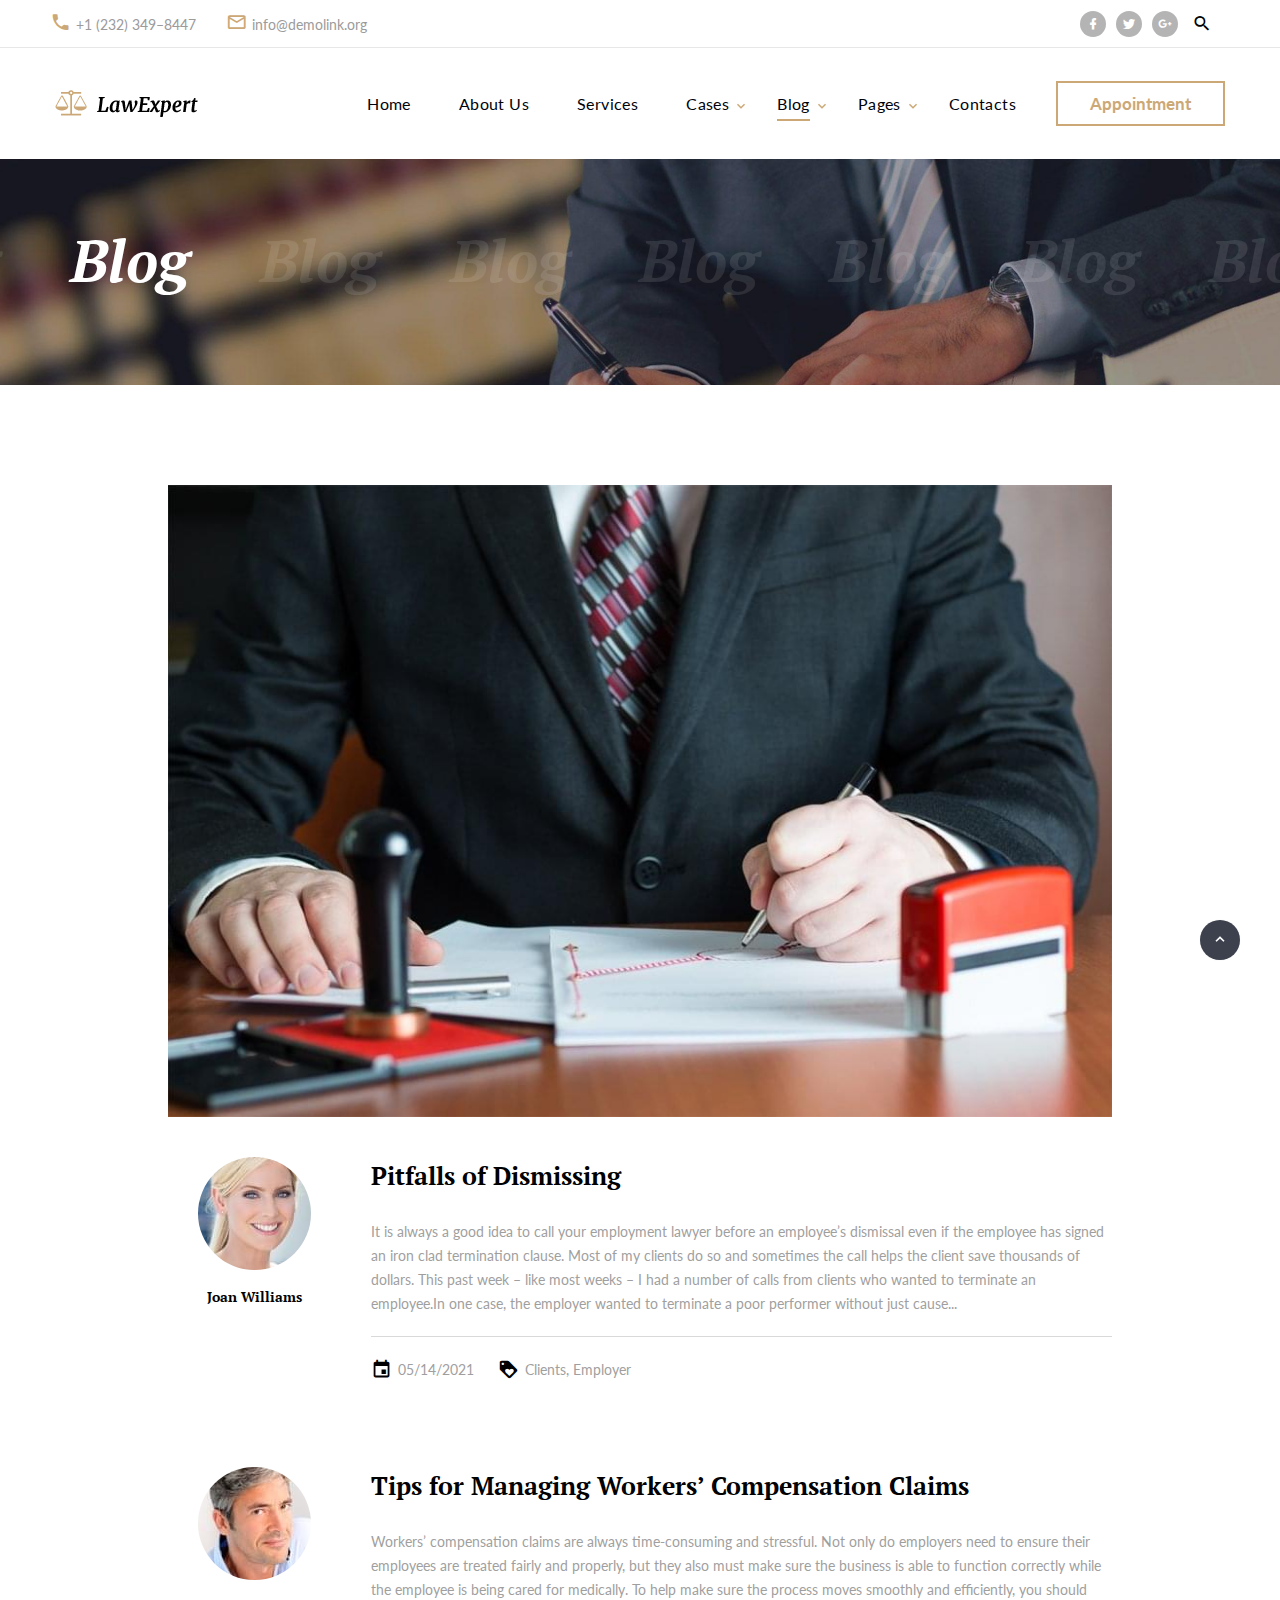
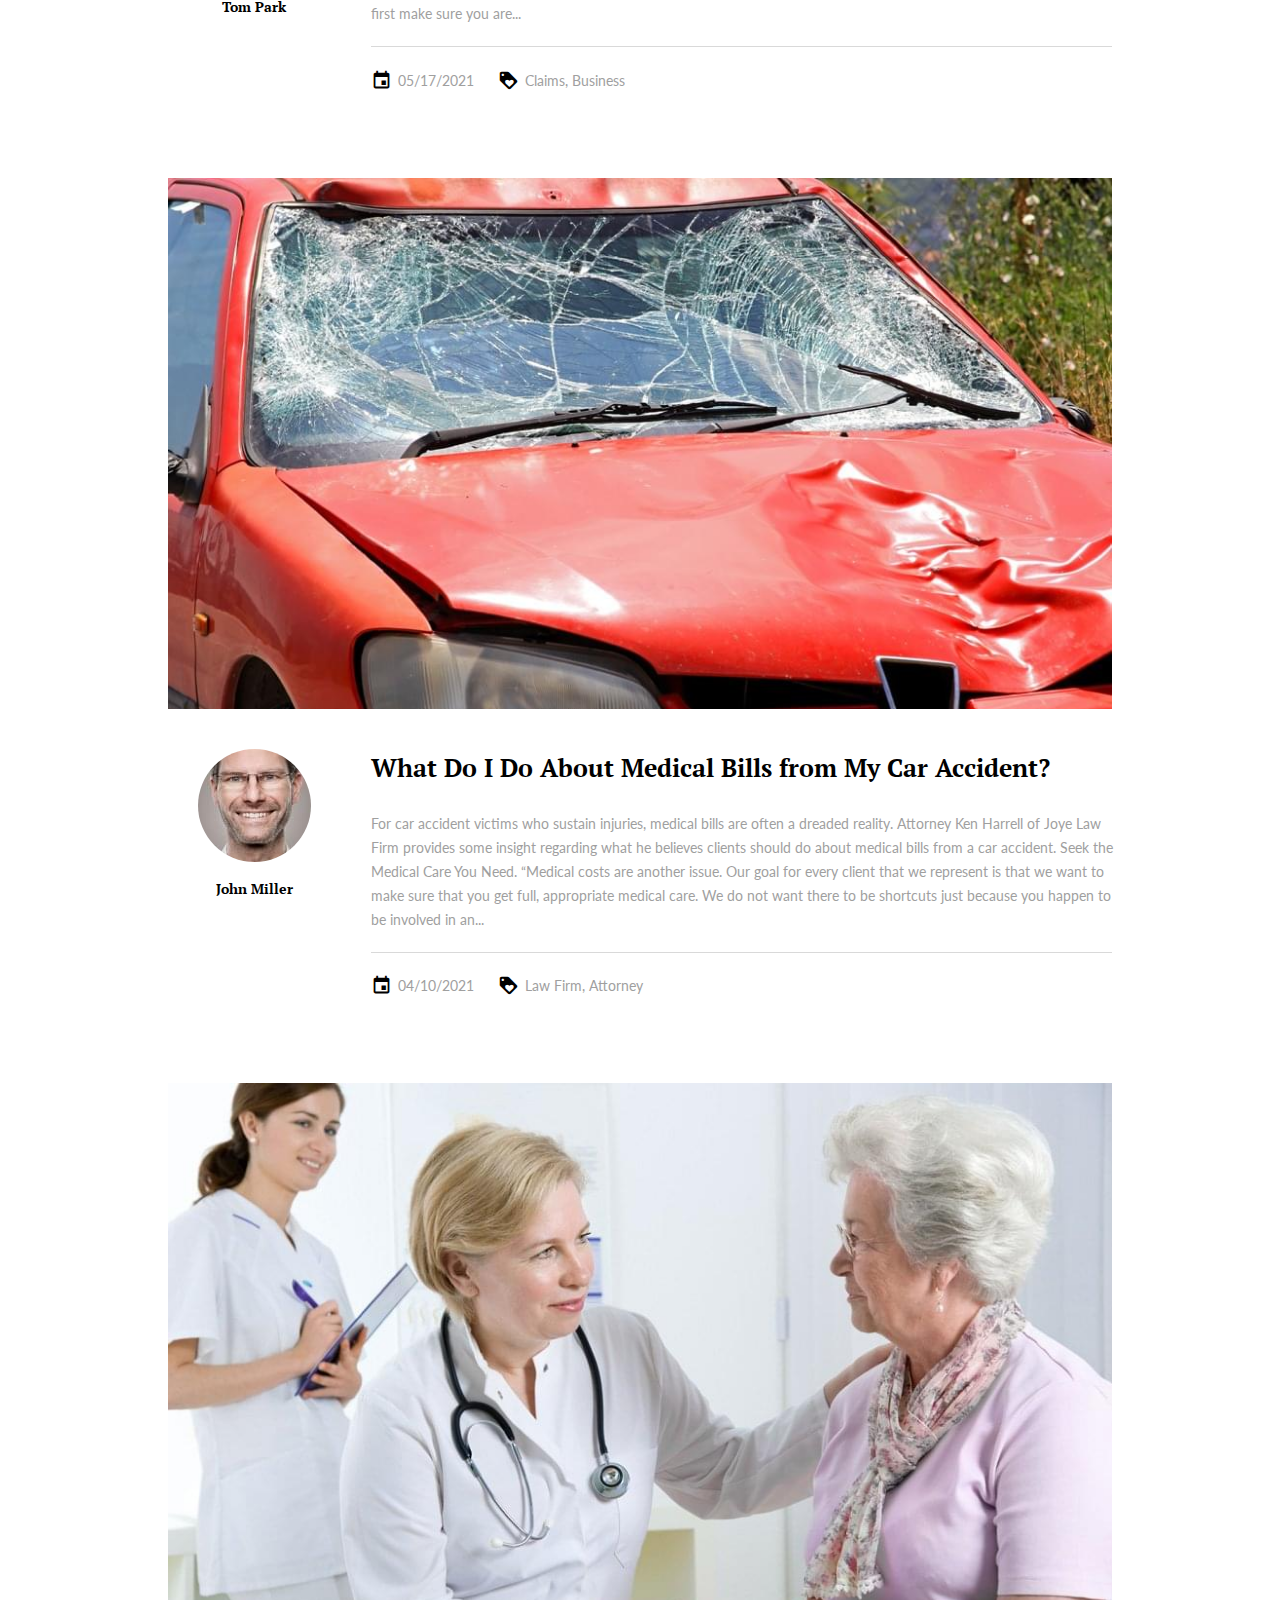
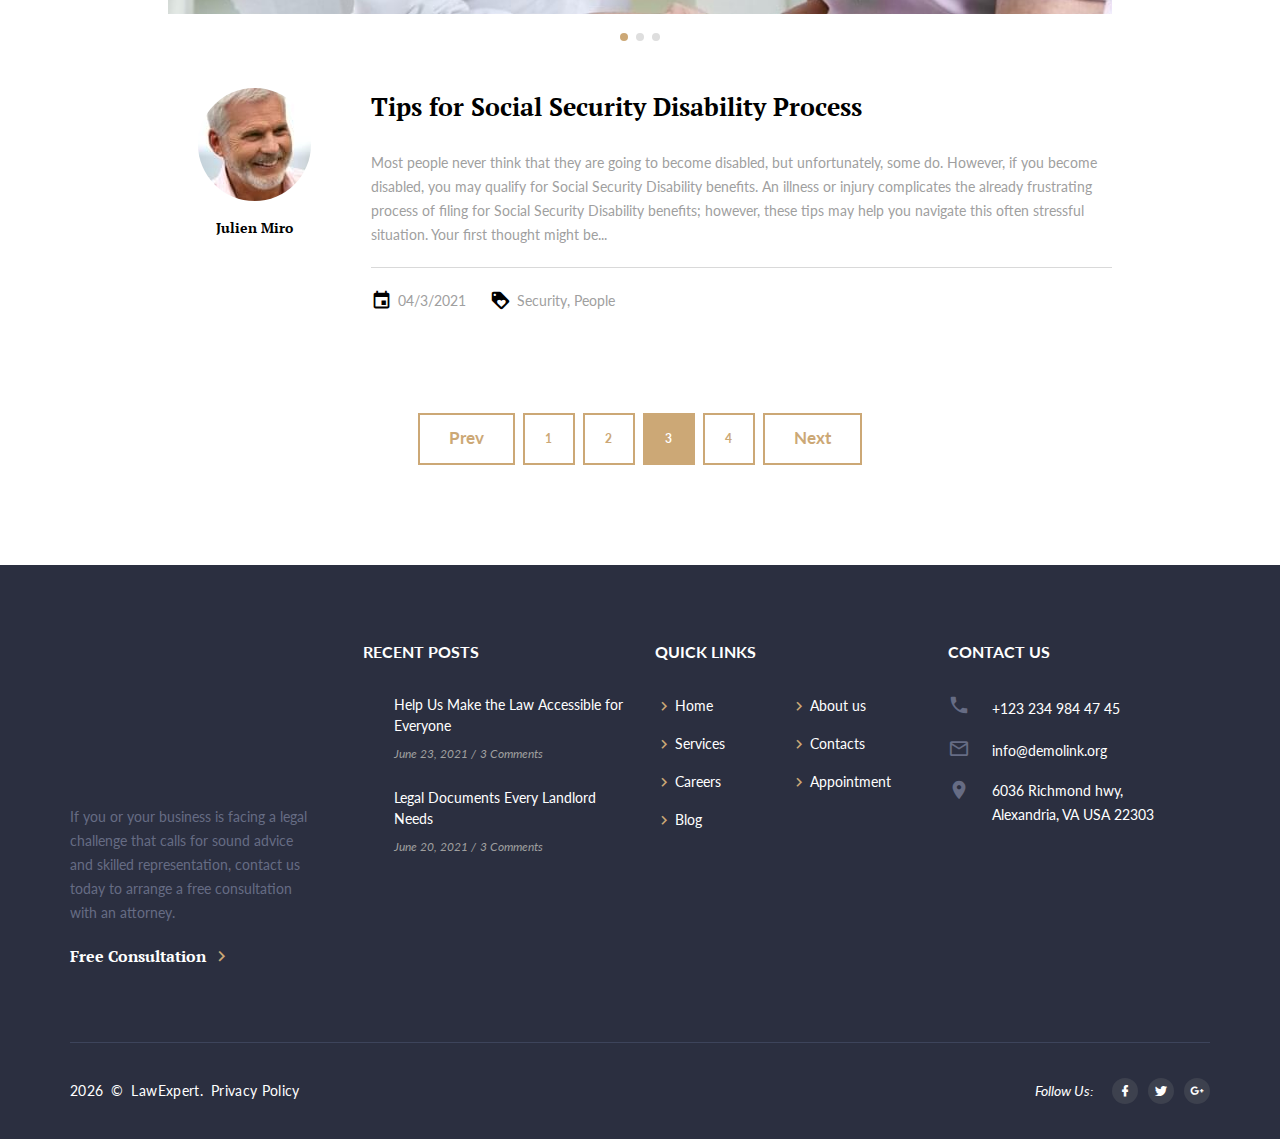
<file: blog-classic.html>
<!DOCTYPE html>
<html class="wide wow-animation" lang="en">
  <head>
    <title>Blog classic</title>
    <meta charset="utf-8">
    <meta name="viewport" content="width=device-width, height=device-height, initial-scale=1.0">
    <meta http-equiv="X-UA-Compatible" content="IE=edge">
    <link rel="icon" href="images/favicon.ico" type="image/x-icon">
    <link rel="stylesheet" type="text/css" href="//fonts.googleapis.com/css2?family=Lato:ital,wght@0,300;0,400;0,700;0,900;1,300;1,400&amp;family=PT+Serif:ital,wght@0,400;0,700;1,400;1,700&amp;display=swap&quot;">
    <link rel="stylesheet" href="css/fonts.css">
    <link rel="stylesheet" href="css/bootstrap.css">
    <link rel="stylesheet" href="css/style.css">
    <!--style @font-face{font-family:'Lato';font-style:italic;font-weight:300;src:url(//fonts.gstatic.com//s/lato/v20/S6u_w4BMUTPHjxsI9w2PHA.ttf) format('truetype')}@font-face{font-family:'Lato';font-style:italic;font-weight:400;src:url(//fonts.gstatic.com//s/lato/v20/S6u8w4BMUTPHjxswWw.ttf) format('truetype')}@font-face{font-family:'Lato';font-style:normal;font-weight:300;src:url(//fonts.gstatic.com//s/lato/v20/S6u9w4BMUTPHh7USew8.ttf) format('truetype')}@font-face{font-family:'Lato';font-style:normal;font-weight:400;src:url(//fonts.gstatic.com//s/lato/v20/S6uyw4BMUTPHvxk.ttf) format('truetype')}@font-face{font-family:'Lato';font-style:normal;font-weight:700;src:url(//fonts.gstatic.com//s/lato/v20/S6u9w4BMUTPHh6UVew8.ttf) format('truetype')}@font-face{font-family:'Lato';font-style:normal;font-weight:900;src:url(//fonts.gstatic.com//s/lato/v20/S6u9w4BMUTPHh50Xew8.ttf) format('truetype')}@font-face{font-family:'PT Serif';font-style:italic;font-weight:400;src:url(//fonts.gstatic.com//s/ptserif/v12/EJRTQgYoZZY2vCFuvAFTzro.ttf) format('truetype')}@font-face{font-family:'PT Serif';font-style:italic;font-weight:700;src:url(//fonts.gstatic.com//s/ptserif/v12/EJRQQgYoZZY2vCFuvAFT9gaQVy4.ttf) format('truetype')}@font-face{font-family:'PT Serif';font-style:normal;font-weight:400;src:url(//fonts.gstatic.com//s/ptserif/v12/EJRVQgYoZZY2vCFuvDFR.ttf) format('truetype')}@font-face{font-family:'PT Serif';font-style:normal;font-weight:700;src:url(//fonts.gstatic.com//s/ptserif/v12/EJRSQgYoZZY2vCFuvAnt65qV.ttf) format('truetype')}:root{--bs-blue:#0d6efd;--bs-indigo:#6610f2;--bs-purple:#6f42c1;--bs-pink:#d63384;--bs-red:#dc3545;--bs-orange:#fd7e14;--bs-yellow:#ffc107;--bs-green:#198754;--bs-teal:#20c997;--bs-cyan:#0dcaf0;--bs-white:#fff;--bs-gray:#6c757d;--bs-gray-dark:#343a40;--bs-primary:#cca876;--bs-secondary:#6c757d;--bs-success:#198754;--bs-info:#0dcaf0;--bs-warning:#ffc107;--bs-danger:#dc3545;--bs-light:#f8f9fa;--bs-dark:#212529;--bs-font-sans-serif:"Lato",Helvetica,Arial,sans-serif;--bs-font-monospace:Menlo,Monaco,Consolas,"Courier New",monospace;--bs-gradient:linear-gradient(180deg,rgba(255,255,255,0.15),rgba(255,255,255,0))}*,*::before,*::after{box-sizing:border-box}@media (prefers-reduced-motion:no-preference){:root{scroll-behavior:smooth}}body{margin:0;font-family:"Lato",Helvetica,Arial,sans-serif;font-size:1rem;font-weight:400;line-height:1.71429;color:#9f9f9f;background-color:#fff;-webkit-text-size-adjust:100%}hr{margin:1rem 0;color:inherit;background-color:currentColor;border:0;opacity:0.25}hr:not([size]){height:1px}h2,h3,h5,.h5,h6{margin-top:0;margin-bottom:0.5rem;font-family:"PT Serif","Times New Roman",Times,serif;font-weight:700;line-height:1.1;color:#000}h2{font-size:calc(1.49375rem + 2.925vw)}@media (min-width:1200px){h2{font-size:3.6875rem}}h3{font-size:calc(1.40625rem + 1.875vw)}@media (min-width:1200px){h3{font-size:2.8125rem}}h5,.h5{font-size:1.1875rem}h6{font-size:0.875rem}p{margin-top:0;margin-bottom:1rem}address{margin-bottom:1rem;font-style:normal;line-height:inherit}ul{padding-left:2rem}ul{margin-top:0;margin-bottom:1rem}ul ul{margin-bottom:0}blockquote{margin:0 0 1rem}small{font-size:0.875em}a{color:#9f9f9f;text-decoration:none}figure{margin:0 0 1rem}img,svg{vertical-align:middle}label{display:inline-block}button{border-radius:0}input,button,select,textarea{margin:0;font-family:inherit;font-size:inherit;line-height:inherit}button,select{text-transform:none}select{word-wrap:normal}button,[type="submit"]{-webkit-appearance:button}::-moz-focus-inner{padding:0;border-style:none}textarea{resize:vertical}::-webkit-datetime-edit-fields-wrapper,::-webkit-datetime-edit-text,::-webkit-datetime-edit-minute,::-webkit-datetime-edit-hour-field,::-webkit-datetime-edit-day-field,::-webkit-datetime-edit-month-field,::-webkit-datetime-edit-year-field{padding:0}::-webkit-inner-spin-button{height:auto}::-webkit-search-decoration{-webkit-appearance:none}::-webkit-color-swatch-wrapper{padding:0}::file-selector-button{font:inherit}::-webkit-file-upload-button{font:inherit;-webkit-appearance:button}.list-inline{padding-left:0;list-style:none}.container{width:100%;padding-right:var(--bs-gutter-x,15px);padding-left:var(--bs-gutter-x,15px);margin-right:auto;margin-left:auto}@media (min-width:576px){.container{max-width:540px}}@media (min-width:768px){.container{max-width:720px}}@media (min-width:992px){.container{max-width:960px}}@media (min-width:1200px){.container{max-width:1170px}}.row{--bs-gutter-x:30px;--bs-gutter-y:0;display:flex;flex-wrap:wrap;margin-top:calc(var(--bs-gutter-y) * -1);margin-right:calc(var(--bs-gutter-x) / -2);margin-left:calc(var(--bs-gutter-x) / -2)}.row > *{flex-shrink:0;width:100%;max-width:100%;padding-right:calc(var(--bs-gutter-x) / 2);padding-left:calc(var(--bs-gutter-x) / 2);margin-top:var(--bs-gutter-y)}.col-6{flex:0 0 auto;width:50%}.col-12{flex:0 0 auto;width:100%}@media (min-width:480px){.col-xs-6{flex:0 0 auto;width:50%}}@media (min-width:576px){.col-sm-6{flex:0 0 auto;width:50%}.col-sm-9{flex:0 0 auto;width:75%}}@media (min-width:768px){.col-md-3{flex:0 0 auto;width:25%}.col-md-4{flex:0 0 auto;width:33.33333%}.col-md-6{flex:0 0 auto;width:50%}.col-md-10{flex:0 0 auto;width:83.33333%}.col-md-11{flex:0 0 auto;width:91.66667%}.col-md-12{flex:0 0 auto;width:100%}}@media (min-width:992px){.col-lg-3{flex:0 0 auto;width:25%}.col-lg-4{flex:0 0 auto;width:33.33333%}.col-lg-6{flex:0 0 auto;width:50%}.col-lg-9{flex:0 0 auto;width:75%}.col-lg-10{flex:0 0 auto;width:83.33333%}}@media (min-width:1200px){.col-xl-3{flex:0 0 auto;width:25%}.col-xl-5{flex:0 0 auto;width:41.66667%}.col-xl-7{flex:0 0 auto;width:58.33333%}.col-xl-9{flex:0 0 auto;width:75%}.col-xl-12{flex:0 0 auto;width:100%}}.form-label{margin-bottom:0.5rem}.form-control{display:block;width:100%;padding:0.375rem 0.75rem;font-size:1rem;font-weight:400;line-height:23.8px;color:#212529;background-color:#fff;background-clip:padding-box;border:1px solid #ced4da;appearance:none;border-radius:0.25rem}@media (prefers-reduced-motion:reduce){}.form-control::-webkit-date-and-time-value{height:23.8px}.form-control::-webkit-file-upload-button{padding:0.375rem 0.75rem;margin:-0.375rem -0.75rem;margin-inline-end:0.75rem;color:#212529;background-color:#e9ecef;border-color:inherit;border-style:solid;border-width:0;border-inline-end-width:1px;border-radius:0}@media (prefers-reduced-motion:reduce){}.collapse:not(.show){display:none}.card{position:relative;display:flex;flex-direction:column;min-width:0;word-wrap:break-word;background-color:#fff;background-clip:border-box;border:1px solid rgba(0,0,0,0.125);border-radius:0.25rem}.card-body{flex:1 1 auto;padding:1rem 1rem}.card-title{margin-bottom:0.5rem}.card-group > .card{margin-bottom:0.75rem}@media (min-width:576px){.card-group{display:flex;flex-flow:row wrap}.card-group > .card{flex:1 0 0%;margin-bottom:0}.card-group > .card + .card{margin-left:0;border-left:0}.card-group > .card:not(:last-child){border-top-right-radius:0;border-bottom-right-radius:0}.card-group > .card:not(:first-child){border-top-left-radius:0;border-bottom-left-radius:0}}.link-secondary{color:#6c757d}.d-inline{display:inline !important}.d-none{display:none !important}.justify-content-center{justify-content:center !important}.align-items-center{align-items:center !important}.fst-italic{font-style:italic !important}.text-start{text-align:left !important}.text-center{text-align:center !important}.text-primary{color:#cca876 !important}.text-white{color:#fff !important}@media (min-width:576px){.justify-content-sm-center{justify-content:center !important}.align-items-sm-end{align-items:flex-end !important}}@media (min-width:768px){.flex-md-row-reverse{flex-direction:row-reverse !important}.justify-content-md-start{justify-content:flex-start !important}.justify-content-md-center{justify-content:center !important}.justify-content-md-between{justify-content:space-between !important}.align-items-md-center{align-items:center !important}.text-md-start{text-align:left !important}.text-md-end{text-align:right !important}}@media (min-width:992px){.d-lg-block{display:block !important}.d-lg-none{display:none !important}}@media (min-width:1200px){.d-xl-block{display:block !important}}@charset "UTF-8";button::-moz-focus-inner{border:0}:focus{outline:none}input,select,textarea{outline:0}p{margin:0}address{margin:0}form{margin-bottom:0}*{box-sizing:border-box}*:before,*:after{box-sizing:border-box}html{font-size:10px}body{font-family:"Lato",Helvetica,Arial,sans-serif;-webkit-text-size-adjust:none;color:#9f9f9f;background-color:#fff;font-weight:400;-webkit-font-smoothing:subpixel-antialiased;text-rendering:optimizeLegibility}.page{overflow:hidden}.page-head{height:159px;position:relative;z-index:1080;background-color:#fff}section{position:relative;z-index:1}.page-foot{background-color:#000}.page-foot .h7 + *{margin-top:22px}.page-foot .unit + .unit{margin-top:15px}.page-foot .post-preview + .post-preview{margin-top:22px}.page-foot .brand + p{margin-top:22px}@media (min-width:992px){.page-foot .h7 + *{margin-top:30px}}input,button,select,textarea{font-family:inherit;font-size:inherit;line-height:inherit}a{display:inline-block;text-decoration:none}a{color:#9f9f9f}a[href*='callto'],a[href*='mailto']{white-space:nowrap}figure{margin:0}img{vertical-align:middle;max-width:100%;height:auto}.img-circle{border-radius:50%}hr{margin-top:0;margin-bottom:0;border:0;border-top:1px solid #3d445b}.brand{display:inline-block;white-space:nowrap}.brand > *{display:inline-block;vertical-align:middle;margin:0}.rights{display:inline-block;margin:0;line-height:1.5;letter-spacing:.025em;vertical-align:baseline}.rights *{display:inline;margin-right:.25em}body{font-size:14px;line-height:1.71429}h2,h3,h5,h6,.h5,.h7{margin-top:0;margin-bottom:0;font-family:"PT Serif","Times New Roman",Times,serif;font-weight:700;color:#000}h5 a{display:inline;font:inherit;letter-spacing:inherit}h5 a{color:inherit}h5 > *{margin-right:.25em}h2{font-size:32px;line-height:1.4;letter-spacing:-.025em;font-style:italic}@media (min-width:768px){h2{font-size:32px}}@media (min-width:992px){h2{font-size:40px}}@media (min-width:1200px){h2{line-height:1.18644;font-size:59px}}h3{font-size:24px;line-height:1.35}@media (min-width:768px){h3{font-size:26px}}@media (min-width:992px){h3{font-size:30px}}@media (min-width:1200px){h3{line-height:0.88889;font-size:45px}}@media (min-width:1200px){h3.medium{font-size:33px}}h5,.h5{font-size:16px;line-height:1.35}@media (min-width:1200px){h5,.h5{line-height:1.47368;font-size:19px}}.h5.h5-smaller{font-weight:400}@media (min-width:1200px){.h5.h5-smaller{font-size:18px}}h6{font-size:15px;line-height:1.2}@media (min-width:576px){h6{line-height:1.71429;font-size:14px}}.h7{font:700 16px/24px "Lato",Helvetica,Arial,sans-serif;text-transform:uppercase}.text-bigger{font-family:"PT Serif","Times New Roman",Times,serif;font-size:18px;font-weight:400;line-height:1.44}@media (min-width:992px){.text-bigger{font-size:22px}}.text-large{font:700 38px/42px "PT Serif","Times New Roman",Times,serif}@media (min-width:992px){.text-large{font-size:48px}}@media (min-width:1200px){.text-large{font-size:55px}}small{font-size:12px;line-height:18px}.text-style-4{font-weight:400;font-style:italic;color:#000}@media (min-width:768px){.header-decorated > *{position:relative;display:inline-block;vertical-align:middle}.header-decorated > *:before,.header-decorated > *:after{content:'';display:inline-block;vertical-align:middle;width:44px;opacity:.36;border-bottom:1px solid}.header-decorated > *:before{margin-right:12px}.header-decorated > *:after{margin-left:12px}}address{margin-top:0;margin-bottom:0}.bg-black,.bg-teak,.bg-ebony-clay{color:#9b9b9b}.bg-black h2,.bg-black h3,.bg-ebony-clay h3,.bg-ebony-clay .h7{color:#fff}.bg-black a,.bg-ebony-clay a{color:#fff}.bg-black .text-bigger{color:#fff}.bg-black{background:#000;fill:#000}.bg-teak{background:#b49465;fill:#b49465}.bg-ebony-clay{color:#666c84}.bg-ebony-clay{background:#2b2f40;fill:#2b2f40}.bg-accent{color:#fff}.bg-accent{background:#cca876;fill:#cca876}.bg-whisper{background:#f2f3f8;fill:#f2f3f8}.bg-image{-webkit-background-size:cover;background-size:cover;background-position:center top;background-repeat:no-repeat}.page .text-primary{color:#cca876}.page .text-white{color:#fff}.snackbars{max-width:280px;padding:9px 16px;margin-left:auto;margin-right:auto;color:#fff;text-align:left;background:#171717;border-radius:0}@media (min-width:576px){.snackbars{max-width:380px;padding:14px 17px}}.text-normal{font-style:normal}.button{text-align:center;max-width:100%;padding:9px 40px;font-family:"Lato",Helvetica,Arial,sans-serif;font-size:17px;line-height:1.71429;font-weight:700;border-radius:0;border:2px solid}.button-smaller{padding:6px 32px}.button-medium{padding-left:40px;padding-right:40px}@media (max-width:575.98px){button.button{padding-left:15px;padding-right:15px}}html .button-primary{color:#fff;background-color:#cca876;border-color:#cca876}html .button-primary-outline{color:#cca876;background-color:transparent;border-color:#cca876}html .button-primary-outline-v2{color:#fff;background-color:transparent;border-color:#cca876}@media (max-width:575.98px){.button-responsive{font-size:13px;min-width:120px;padding-left:25px;padding-right:25px}}.button-lg{min-width:270px;padding:14px 30px;font-size:1.125rem;border-radius:0;line-height:1.71429}.button-block{display:block;min-width:30px;width:100%}.icon{display:inline-block;text-align:center}.icon:before{display:inline-block;font-weight:400;font-style:normal;speak:none;text-transform:none;-webkit-font-smoothing:antialiased;-moz-osx-font-smoothing:grayscale}[class*='icon-circle']{border-radius:50%;overflow:hidden}.page .icon-primary{color:#cca876}.page .icon-storm-gray{color:#666c84}.page .icon-nobel-filled{color:#fff;background:#b4b4b4}.page .icon-bright-gray-filled{color:#fff;background:#3d414e}.page a.icon-bright-gray-filled{color:#fff;background:#3d414e}.page a.icon-nobel-filled{color:#fff;background:#b4b4b4}.page .icon-xxs{width:18px;height:18px;font-size:18px;line-height:18px}.page .icon-xxs-smaller{width:14px;height:14px;font-size:14px;line-height:14px}.page .icon-xs{width:22px;height:22px;font-size:22px;line-height:22px}.page .icon-lg{width:50px;height:50px;font-size:50px;line-height:50px}.page .icon-lg-smaller{width:42px;height:42px;font-size:42px;line-height:42px}.page [class*='icon-circle'].icon-xxs-smaller{width:26px;height:26px;line-height:26px}.fa-google-plus:before{position:relative;right:-1px}.thumbnail{position:relative;z-index:1;width:100%;max-height:100%;overflow:hidden;padding:0;margin:0;border:none;border-radius:0;background-color:transparent}.thumbnail{box-shadow:none}.thumbnail-variant-2{min-height:300px;padding:30px 0 0;overflow:visible;text-align:center;display:-ms-flexbox;display:-webkit-flex;display:flex;-webkit-flex-direction:column;-ms-flex-direction:column;flex-direction:column;-webkit-flex-wrap:nowrap;-ms-flex-wrap:nowrap;flex-wrap:nowrap;-webkit-align-items:center;-ms-flex-align:center;align-items:center;-webkit-justify-content:flex-end;-ms-flex-pack:end;justify-content:flex-end}.thumbnail-variant-2-wrap{padding-bottom:25px}.thumbnail-variant-2 .thumbnail-image{position:absolute;top:0;right:0;bottom:0;left:0;height:100%;width:100%;overflow:hidden}.thumbnail-variant-2 .thumbnail-image > img{position:absolute;top:20%;left:50%;transform:translate(-50%,-20%);width:auto;min-width:101%;max-width:none;height:auto;min-height:100%;max-height:none}.thumbnail-variant-2:before{content:'';position:absolute;top:0;right:0;bottom:0;left:0;z-index:1;background:rgba(43,47,64,0.76)}.thumbnail-variant-2 .thumbnail-inner{position:relative;z-index:2;padding:30px 10px}.thumbnail-variant-2 .thumbnail-inner a{font-weight:700}.thumbnail-variant-2 .thumbnail-caption{position:relative;z-index:3;width:calc(100% - 34px);padding:17px 8px 25px;margin:31px 17px -25px 17px;background:#cca876}.thumbnail-variant-2 .thumbnail-caption *{color:#fff}.thumbnail-variant-2 .thumbnail-caption a{color:#fff}.thumbnail-variant-2 .text-header{font:700 18px/24px "PT Serif","Times New Roman",Times,serif}.thumbnail-variant-2 .text-caption{font-style:italic;line-height:1.3}@media (min-width:768px){.thumbnail-variant-2 .text-caption{font-size:16px}}.thumbnail-variant-2 * + .divider{margin-top:8px}.thumbnail-variant-2 .divider + *{margin-top:8px}@media (min-width:992px){.thumbnail-variant-2 .thumbnail-caption{width:calc(100% - 16px);margin:31px 8px -25px 8px}}@media (min-width:1200px){.thumbnail-variant-2{width:calc(100% - 22px);margin:0 11px 0}.thumbnail-variant-2 .thumbnail-caption{width:calc(100% - 34px);margin:31px 17px -25px 17px}}@media (max-width:767.98px){.thumbnail-variant-2{max-width:300px;margin-left:auto;margin-right:auto}}figure img{width:100%;height:auto;max-width:none}.rd-mailform{position:relative}label{margin-bottom:0}input:-webkit-autofill + .form-label{display:none;color:transparent}.form-label,.form-input{font-weight:400}.form-input{font-size:14px}.form-input{box-shadow:none}textarea.form-input{height:166px;min-height:52px;max-height:249px;resize:vertical}.form-input{width:100%;height:auto;min-height:52px;padding:14px 19px;border:0px solid;border-radius:0;-webkit-appearance:none;line-height:24px}.form-wrap{position:relative;margin-bottom:0}.form-label{position:absolute;top:26px;left:19px;font-size:14px;color:#9f9f9f;z-index:9;transform:translateY(-50%);will-change:transform}#form-output-global{position:fixed;bottom:30px;left:15px;visibility:hidden;transform:translateX(-500px);z-index:9999999}@media (min-width:576px){#form-output-global{left:30px}}.unit{display:flex;flex:0 1 100%}.unit-body{flex:0 1 auto}.unit-left{flex:0 0 auto;max-width:100%}.unit{margin-bottom:-30px;margin-left:-20px}.unit > *{margin-bottom:30px;margin-left:20px}.unit-spacing-xs.unit{margin-bottom:-8px;margin-left:-8px}.unit-spacing-xs.unit > *{margin-bottom:8px;margin-left:8px}@media (min-width:480px){.unit-spacing-xs.unit{margin-bottom:-8px;margin-left:-8px}.unit-spacing-xs.unit > *{margin-bottom:8px;margin-left:8px}}@media (min-width:576px){.unit-spacing-xs.unit{margin-bottom:-8px;margin-left:-8px}.unit-spacing-xs.unit > *{margin-bottom:8px;margin-left:8px}}@media (min-width:768px){.unit-spacing-xs.unit{margin-bottom:-8px;margin-left:-8px}.unit-spacing-xs.unit > *{margin-bottom:8px;margin-left:8px}}@media (min-width:992px){.unit-spacing-xs.unit{margin-bottom:-8px;margin-left:-8px}.unit-spacing-xs.unit > *{margin-bottom:8px;margin-left:8px}}@media (min-width:1200px){.unit-spacing-xs.unit{margin-bottom:-8px;margin-left:-8px}.unit-spacing-xs.unit > *{margin-bottom:8px;margin-left:8px}}@media (min-width:1600px){.unit-spacing-xs.unit{margin-bottom:-8px;margin-left:-8px}.unit-spacing-xs.unit > *{margin-bottom:8px;margin-left:8px}}.unit-spacing-sm.unit{margin-bottom:-15px;margin-left:-15px}.unit-spacing-sm.unit > *{margin-bottom:15px;margin-left:15px}@media (min-width:480px){.unit-spacing-sm.unit{margin-bottom:-15px;margin-left:-15px}.unit-spacing-sm.unit > *{margin-bottom:15px;margin-left:15px}}@media (min-width:576px){.unit-spacing-sm.unit{margin-bottom:-15px;margin-left:-15px}.unit-spacing-sm.unit > *{margin-bottom:15px;margin-left:15px}}@media (min-width:768px){.unit-spacing-sm.unit{margin-bottom:-15px;margin-left:-15px}.unit-spacing-sm.unit > *{margin-bottom:15px;margin-left:15px}}@media (min-width:992px){.unit-spacing-sm.unit{margin-bottom:-15px;margin-left:-15px}.unit-spacing-sm.unit > *{margin-bottom:15px;margin-left:15px}}@media (min-width:1200px){.unit-spacing-sm.unit{margin-bottom:-15px;margin-left:-15px}.unit-spacing-sm.unit > *{margin-bottom:15px;margin-left:15px}}@media (min-width:1600px){.unit-spacing-sm.unit{margin-bottom:-15px;margin-left:-15px}.unit-spacing-sm.unit > *{margin-bottom:15px;margin-left:15px}}.unit-spacing-md.unit{margin-bottom:-22px;margin-left:-22px}.unit-spacing-md.unit > *{margin-bottom:22px;margin-left:22px}@media (min-width:480px){.unit-spacing-md.unit{margin-bottom:-22px;margin-left:-22px}.unit-spacing-md.unit > *{margin-bottom:22px;margin-left:22px}}@media (min-width:576px){.unit-spacing-md.unit{margin-bottom:-22px;margin-left:-22px}.unit-spacing-md.unit > *{margin-bottom:22px;margin-left:22px}}@media (min-width:768px){.unit-spacing-md.unit{margin-bottom:-22px;margin-left:-22px}.unit-spacing-md.unit > *{margin-bottom:22px;margin-left:22px}}@media (min-width:992px){.unit-spacing-md.unit{margin-bottom:-22px;margin-left:-22px}.unit-spacing-md.unit > *{margin-bottom:22px;margin-left:22px}}@media (min-width:1200px){.unit-spacing-md.unit{margin-bottom:-22px;margin-left:-22px}.unit-spacing-md.unit > *{margin-bottom:22px;margin-left:22px}}@media (min-width:1600px){.unit-spacing-md.unit{margin-bottom:-22px;margin-left:-22px}.unit-spacing-md.unit > *{margin-bottom:22px;margin-left:22px}}.unit-spacing-lg.unit{margin-bottom:-30px;margin-left:-30px}.unit-spacing-lg.unit > *{margin-bottom:30px;margin-left:30px}@media (min-width:480px){.unit-spacing-lg.unit{margin-bottom:-30px;margin-left:-30px}.unit-spacing-lg.unit > *{margin-bottom:30px;margin-left:30px}}@media (min-width:576px){.unit-spacing-lg.unit{margin-bottom:-30px;margin-left:-30px}.unit-spacing-lg.unit > *{margin-bottom:30px;margin-left:30px}}@media (min-width:768px){.unit-spacing-lg.unit{margin-bottom:-30px;margin-left:-30px}.unit-spacing-lg.unit > *{margin-bottom:30px;margin-left:30px}}@media (min-width:992px){.unit-spacing-lg.unit{margin-bottom:-30px;margin-left:-30px}.unit-spacing-lg.unit > *{margin-bottom:30px;margin-left:30px}}@media (min-width:1200px){.unit-spacing-lg.unit{margin-bottom:-30px;margin-left:-30px}.unit-spacing-lg.unit > *{margin-bottom:30px;margin-left:30px}}@media (min-width:1600px){.unit-spacing-lg.unit{margin-bottom:-30px;margin-left:-30px}.unit-spacing-lg.unit > *{margin-bottom:30px;margin-left:30px}}.section-35{padding-top:35px;padding-bottom:35px}.section-40{padding-top:40px;padding-bottom:40px}.section-50{padding-top:50px;padding-bottom:50px}.section-60{padding-top:60px;padding-bottom:60px}.section-66{padding-top:66px;padding-bottom:66px}@media (min-width:768px){.section-md-50{padding-top:50px;padding-bottom:50px}.section-md-75{padding-top:75px;padding-bottom:75px}.section-md-90{padding-top:90px;padding-bottom:90px}}@media (min-width:992px){.section-lg-100{padding-top:100px;padding-bottom:100px}}@media (min-width:1200px){.section-xl-100{padding-top:100px;padding-bottom:100px}}@media (min-width:1200px){.section-xl-bottom-100{padding-bottom:100px}}html .group-sm{margin-bottom:-10px;margin-left:-10px}html .group-sm > *{display:inline-block;margin-top:0;margin-bottom:10px;margin-left:10px}html .group-middle > *,html .group-middle > *:first-child{vertical-align:middle}html .group-xl-responsive{-webkit-transform:translateY(-18px);transform:translateY(-18px);margin-bottom:-18px;margin-left:-18px}html .group-xl-responsive > *{display:inline-block;margin-top:18px;margin-left:18px}@media (min-width:768px){html .group-xl-responsive{-webkit-transform:translateY(-30px);transform:translateY(-30px);margin-bottom:-30px;margin-left:-30px}html .group-xl-responsive > *{display:inline-block;margin-top:30px;margin-left:30px}}.height-fill{display:-ms-flexbox;display:-webkit-flex;display:flex;-webkit-flex-direction:column;-ms-flex-direction:column;flex-direction:column;-webkit-align-items:stretch;-ms-flex-align:stretch;align-items:stretch}.height-fill > *{-webkit-flex-grow:1;-ms-flex-positive:1;flex-grow:1}* + h2{margin-top:1px}* + h3{margin-top:20px}@media (min-width:768px){* + h3{margin-top:27px}}@media (min-width:992px){* + h3{margin-top:34px}}* + h5,* + .h5{margin-top:10px}* + p{margin-top:14px}h2 + *{margin-top:15px}h3 + *{margin-top:23px}@media (min-width:768px){h3 + *{margin-top:36px}}h5 + *,.h5 + *{margin-top:18px}h6 + *{margin-top:14px}p + p{margin-top:27px}* + .text-large{margin-top:10px}* + .text-bigger{margin-top:19px}@media (min-width:768px){* + .text-bigger{margin-top:10px}}* + .link{margin-top:18px}* + .contact-info{margin-top:16px}* + .list-inline{margin-top:32px}.contact-info{color:#000;vertical-align:baseline}.contact-info a{display:inline-block}blockquote{font:inherit;padding:0;margin:0;border:0}blockquote q:before,blockquote q:after{content:none}blockquote cite{font-style:normal}.quote-bordered{padding-top:14px}.quote-bordered h6{font-family:"Lato",Helvetica,Arial,sans-serif;font-weight:700}.quote-bordered .quote-body{position:relative;padding-bottom:10px}.quote-bordered .quote-body-inner{position:relative;padding:37px 40px 29px 35px;border-style:solid;border-width:1px 1px 0 1px;border-color:#e5e7e9}.quote-bordered .quote-body-inner:before,.quote-bordered .quote-body-inner:after{content:'';position:absolute;bottom:-10px;height:10px;border-style:solid;border-color:#e5e7e9;background-color:transparent}.quote-bordered .quote-body-inner:before{left:10px;width:46px;border-width:1px 1px 0 0;transform:skew(45deg);transform-origin:100% 100%}.quote-bordered .quote-body-inner:after{right:10px;width:calc(100% - 66px);border-width:1px 0 0 1px;transform:skew(-45deg);transform-origin:0 100%}.quote-bordered .quote-open{position:absolute;top:-10px;left:35px;z-index:2}.quote-bordered .quote-open > svg{fill:#cfaa45}.quote-bordered .quote-footer{padding-left:25px}.quote-bordered cite{font-size:17px;font-weight:900;line-height:21px;color:#000}.quote-bordered * + .quote-footer{margin-top:9px}.quote-bordered cite + p{margin-top:0}.blockquote-complex{position:relative}.blockquote-complex cite,.blockquote-complex small{display:inline-block;vertical-align:baseline}.blockquote-complex cite{font:700 18px/24px "PT Serif","Times New Roman",Times,serif}.blockquote-complex cite:before{content:'';display:inline-block;vertical-align:middle;height:2px;width:28px;margin-right:4px;background:#000}.blockquote-complex cite:after{content:','}.blockquote-complex small{margin-left:8px;color:#666c84;font-size:14px;font-weight:300;font-style:italic}.blockquote-complex small:before{display:none}.blockquote-complex .quote-footer{padding:0 12px}.blockquote-complex * + .quote-footer{margin-top:19px}.blockquote-complex.blockquote-complex-inverse:before,.blockquote-complex.blockquote-complex-inverse:after{border-color:#fff}.blockquote-complex.blockquote-complex-inverse q{color:#fff}.blockquote-complex.blockquote-complex-inverse cite{color:#fff}.blockquote-complex.blockquote-complex-inverse cite:before{background:#fff}@media (min-width:768px){.blockquote-complex{padding:26px 60px 26px 63px}.blockquote-complex:before,.blockquote-complex:after{content:'';position:absolute;width:54px;height:54px;border-style:solid;border-color:#000}.blockquote-complex:before{top:0;left:0;border-width:1px 0 0 1px}.blockquote-complex:after{right:0;bottom:0;border-width:0 1px 1px 0}}.icon-box{position:relative;display:-webkit-inline-box;display:-webkit-inline-flex;display:-ms-inline-flexbox;display:inline-flex;-webkit-flex-direction:column;-ms-flex-direction:column;flex-direction:column;-webkit-flex-wrap:nowrap;-ms-flex-wrap:nowrap;flex-wrap:nowrap;-webkit-align-items:center;-ms-flex-align:center;align-items:center;-webkit-justify-content:center;-ms-flex-pack:center;justify-content:center;max-width:400px;width:100%;margin-left:auto;margin-right:auto;padding:35px 30px;text-align:center}.icon-box:before,.icon-box:after{content:'';position:absolute;width:calc(100% - 35px);height:calc(100% - 35px);border:1px solid #e5e7e9}.icon-box:before{top:0;left:0;border-width:1px 0 0 1px}.icon-box:after{bottom:0;right:0;border-width:0 1px 1px 0}.icon-box .box-top .box-header > *{font-family:"PT Serif","Times New Roman",Times,serif;font-size:18px}.icon-box .divider{max-width:100%;margin:13px auto}.icon-box .box-top,.icon-box .box-body{position:relative;will-change:transform;-webkit-filter:blur(0)}.icon-box .box-top{top:0}.icon-box .box-body{max-width:100%}.icon-box .box-header{bottom:0}.icon-box .box-icon{min-height:46px;display:-webkit-inline-box;display:-webkit-inline-flex;display:-ms-inline-flexbox;display:inline-flex;-webkit-flex-direction:row;-ms-flex-direction:row;flex-direction:row;-webkit-flex-wrap:nowrap;-ms-flex-wrap:nowrap;flex-wrap:nowrap;-webkit-align-items:center;-ms-flex-align:center;align-items:center;-webkit-justify-content:center;-ms-flex-pack:center;justify-content:center}.icon-box * + .box-header{margin-top:5px}@media (min-width:768px){.icon-box{max-width:308px;padding:67px 40px 61px}.icon-box .box-top .box-header > *{font-size:22px}}.box-counter{text-align:center}.box-counter .box-header{font:400 18px "PT Serif","Times New Roman",Times,serif}.box-counter .counter{font-style:normal}.box-counter * + .box-header{margin-top:14px}@media (min-width:768px) and (max-width:991.98px){.box-counter .box-header{font-size:15px}}.box-counter-inverse .box-header{color:#9b9b9b}.box-counter-inverse .counter{color:#fff}.box-cart{padding:40px 25px}.box-cart .box-cart-image{display:none}@media (min-width:768px){.box-cart{padding:80px 45px 65px 45px}}@media (min-width:992px){.box-cart{display:-ms-flexbox;display:-webkit-flex;display:flex;-webkit-flex-direction:row-reverse;-ms-flex-direction:row-reverse;flex-direction:row-reverse;-webkit-flex-wrap:nowrap;-ms-flex-wrap:nowrap;flex-wrap:nowrap;padding:110px 45px 90px 30px}.box-cart .box-cart-image{display:block;-webkit-flex-shrink:0;-ms-flex-negative:0;flex-shrink:0}.box-cart .box-cart-body{-webkit-flex-grow:1;-ms-flex-positive:1;flex-grow:1;padding-right:45px}}.post-preview{max-width:320px}.post-preview a{display:block}.post-preview .post-image,.post-preview .post-image img{border-radius:5px}.post-preview .post-image img{width:auto}.post-preview .post-header{line-height:1.5;color:#000}.post-preview .list-meta > li{display:inline-block;font-size:12px;font-style:italic;color:#9f9f9f}.post-preview .list-meta > li:not(:last-child):after{content:'/'}.post-preview * + .post-meta{margin-top:5px}.bg-ebony-clay .post-preview .post-header{color:#fff}* + .post-preview{margin-top:15px}.post-boxed .post-boxed-image img{width:100%}.post-boxed .post-boxed-title{font-size:16px;line-height:1.5;font-weight:900;letter-spacing:.03em}.post-boxed .post-boxed-title a{display:inline}.post-boxed .post-boxed-title a{color:#000}.post-boxed .post-boxed-body{padding:16px 26px;border:1px solid #e5e7e9;border-top-width:0}.post-boxed .post-boxed-meta{position:relative;transform:translateY(-3px);margin-bottom:-3px;font-size:11px;color:#ababab;text-transform:uppercase}.post-boxed .post-boxed-meta > *{margin-top:3px}.post-boxed .post-boxed-meta > *:not(:last-child){margin-right:15px}.post-boxed .post-boxed-meta a{color:#cca876}.post-boxed .post-boxed-meta span{margin-right:.25em}.post-boxed .post-boxed-meta li{display:inline-block}.post-boxed .post-boxed-meta li:not(:last-child){position:relative}.post-boxed .post-boxed-meta li:not(:last-child):after{content:'';position:absolute;top:50%;-webkit-transform:translateY(-50%);transform:translateY(-50%);right:-10px;width:1px;height:12px;background:#eee}.post-boxed * + .post-boxed-footer{margin-top:9px}.preloader{position:fixed;left:0;top:0;bottom:0;right:0;z-index:10000;display:flex;justify-content:center;align-items:center;padding:20px;background:#fff;opacity:0;visibility:hidden}.preloader-body{text-align:center}.preloader-body p{position:relative;right:-8px}.cssload-container{width:100%;height:36px;text-align:center}.cssload-speeding-wheel{width:36px;height:36px;margin:0 auto;border:3px solid #cca876;border-radius:50%;border-left-color:transparent;border-bottom-color:transparent;animation:cssload-spin .88s infinite linear}@-webkit-keyframes cssload-spin{100%{transform:rotate(360deg)}}@keyframes cssload-spin{100%{transform:rotate(360deg)}}@media (min-width:768px){.inset-md-left-70{padding-left:70px}}@media (min-width:1200px){.inset-xl-left-70{padding-left:70px}}@media (min-width:1200px){.inset-xl-right-20{padding-right:20px}.inset-xl-right-70{padding-right:70px}}* + .row{margin-top:35px}* + .group-xl-responsive{margin-top:40px}@media (min-width:768px){* + .group-xl-responsive{margin-top:45px}}* + .rd-mailform{margin-top:40px}* + .button-wrap{margin-top:30px}* + .row-offset-1{margin-top:50px}h3 + .rd-mailform{margin-top:30px}.row-15{margin-bottom:-15px}.row-15 > *{margin-bottom:15px}.row-30{margin-bottom:-30px}.row-30 > *{margin-bottom:30px}.row-40{margin-bottom:-40px}.row-40 > *{margin-bottom:40px}.row-50{margin-bottom:-50px}.row-50 > *{margin-bottom:50px}.link{display:inline-block}.link-bold{font:700 16px/22px "PT Serif","Times New Roman",Times,serif}.link-group{white-space:nowrap}.link-group *{vertical-align:middle}.link-group span{display:inline-block}.link-group span + *,.link-group * + span{margin-left:5px}.link-group.link-group-animated .icon{position:relative;top:1px;right:0}.link-image-scale{position:relative;transform:scale(1)}.link-image-scale img{width:auto}.link-image-wrap{display:-ms-flexbox;display:-webkit-flex;display:flex;-webkit-flex-direction:row;-ms-flex-direction:row;flex-direction:row;-webkit-flex-wrap:nowrap;-ms-flex-wrap:nowrap;flex-wrap:nowrap;-webkit-align-items:center;-ms-flex-align:center;align-items:center;-webkit-justify-content:center;-ms-flex-pack:center;justify-content:center;min-height:126px}.page .link-secondary{color:#000}.page .link-secondary{color:#000}.page .link-white{color:#fff}.page .link-white-v2{color:#fff}.page .link-dusty-gray{color:#9b9b9b}ul{list-style:none;padding:0;margin:0}.list-inline{margin-left:-5px;margin-right:-5px;vertical-align:baseline}.list-inline > li{display:inline-block;padding-left:5px;padding-right:5px}.list-inline-reset{font-size:0;line-height:0}.list-marked-variant-2 > li > a{position:relative;display:inline-block;padding-left:20px}.list-marked-variant-2 > li > a:before{content:'\f105';position:absolute;left:0;top:1px;font:400 18px/24px 'FontAwesome';color:#cca876}.list-marked-variant-2 > li + li{margin-top:14px}.block-wrap-1{position:relative;z-index:0;display:inline-block;text-align:center;padding-bottom:25px;max-width:430px}.block-wrap-1 *{position:relative;z-index:2}.block-wrap-1 .block-number{position:absolute;top:0;left:50%;transform:translateX(-50%);color:#f2f3f8;font-weight:300;font-size:222px;z-index:0;line-height:.7}@media (min-width:576px){.block-wrap-1{padding-top:90px}}@media (min-width:768px){.block-wrap-1{padding-top:0}}@media (min-width:992px){.block-wrap-1{padding-top:90px}}.bg-displaced-wrap{position:relative;z-index:0}.bg-displaced-wrap .bg-displaced-body{position:relative;z-index:1}.bg-displaced-wrap .bg-displaced{position:absolute;top:50px;right:0;bottom:50px;left:0;z-index:0}hr{opacity:1}.divider{width:49px;height:2px;margin-left:auto;margin-right:auto}.divider-md{height:1px;width:119px}.card-group.card-group-custom{display:block;margin-bottom:0}.card-group.card-group-custom .card-heading + .card-collapse > .card-body{border-top:0}.card-group.card-group-custom .card + .card{margin-top:0}.card-title{margin-bottom:0}.card-custom{display:block;margin:0;background:inherit;border:0;border-radius:0;box-shadow:none}.card-custom a{display:block}.card-custom .card-heading{padding:0;border-bottom:0;border-top-left-radius:0;border-top-right-radius:0}.card-custom .card-body{padding:0;border:0}.card-light:first-child .card-title{border-top:1px solid #d9d9d9}.card-light .card-title{border-bottom:1px solid #d9d9d9}.card-light .card-title a{position:relative;padding:24px 55px 22px 32px;font:700 16px/24px "PT Serif","Times New Roman",Times,serif;color:#000}.card-light .card-title a .card-arrow:after{opacity:0;visibility:hidden}.card-light .card-title a.collapsed .card-arrow:after{opacity:1;visibility:visible}.card-light .card-arrow{position:absolute;top:50%;transform:translateY(-50%);right:26px;will-change:transform}.card-light .card-arrow:before,.card-light .card-arrow:after{content:'';position:absolute;top:50%;transform:translateY(-50%);background:#cca876}.card-light .card-arrow:before{width:14px;height:2px;right:0}.card-light .card-arrow:after{width:2px;height:14px;right:6px}.card-light .card-collapse{position:relative;margin-top:-1px;border-bottom:1px solid #d9d9d9;color:#9f9f9f;will-change:transform}.card-light .card-body{padding:25px 44px 25px 32px}@media (max-width:767.98px){.card-light .card-title a,.card-light .card-body{padding-left:15px}}.card-light:first-child .card-title{border-top:1px solid #d9d9d9}.card-light .card-title{border-bottom:1px solid #d9d9d9}.card-light .card-title a{position:relative;padding:24px 55px 22px 32px;font:700 18px/28px "PT Serif","Times New Roman",Times,serif;letter-spacing:-.025em;color:#000}.card-light .card-title a .card-arrow:after{opacity:0;visibility:hidden}.card-light .card-title a.collapsed .card-arrow:after{opacity:1;visibility:visible}.card-light .card-arrow{position:absolute;top:50%;-webkit-transform:translateY(-50%);transform:translateY(-50%);right:26px;will-change:transform}.card-light .card-arrow:before,.card-light .card-arrow:after{content:'';position:absolute;top:50%;-webkit-transform:translateY(-50%);transform:translateY(-50%);background:#cca876}.card-light .card-arrow:before{width:14px;height:2px;right:0}.card-light .card-arrow:after{width:2px;height:14px;right:6px}.card-light .card-collapse{position:relative;margin-top:-1px;border-bottom:1px solid #d9d9d9;color:#9f9f9f;will-change:transform}.card-light .card-body{padding:25px 44px 25px 32px}@media (max-width:575.98px){.card-light .card-title a,.card-light .card-body{padding-left:15px}}.counter{margin-bottom:0}.counter-percent:after{display:inline-block;content:'%';font-size:.33em;vertical-align:middle;margin-top:-1.6em;margin-left:.25em}@media (min-width:992px){.counter-percent:after{margin-top:-1.9em}}.owl-carousel{display:none;width:100%;position:relative;z-index:1}.owl-carousel .item{width:100%}@media (min-width:992px){.owl-spacing-1{padding-right:60px;padding-left:60px}}@media (min-width:1400px){.owl-spacing-1{padding:0}}.owl-style-minimal .item{width:100%}.owl-style-minimal .item img{width:100%}.rd-navbar{display:none}.rd-navbar-wrap{position:relative;z-index:10}.rd-navbar{display:none;background:#fff;box-shadow:none}.rd-navbar-toggle{display:inline-block;position:relative;width:48px;height:48px;line-height:48px;color:#000;background-color:transparent;border:none;display:none}.rd-navbar-toggle span{position:relative;display:block;margin:auto}.rd-navbar-toggle span:after,.rd-navbar-toggle span:before{content:"";position:absolute;left:0;top:-8px}.rd-navbar-toggle span:after{top:8px}.rd-navbar-toggle span:after,.rd-navbar-toggle span:before,.rd-navbar-toggle span{width:24px;height:4px;background-color:#000;backface-visibility:hidden;border-radius:2px}.rd-navbar-toggle span{transform:rotate(180deg)}.rd-navbar-toggle span:before,.rd-navbar-toggle span:after{transform-origin:1.71429px center;transform-origin:1.71429px center}.rd-navbar-search .rd-navbar-search-toggle,.rd-navbar-search .rd-search-submit{background:none;border:none;display:inline-block;padding:0;outline:none;outline-offset:0;-webkit-appearance:none}.rd-navbar-search .rd-navbar-search-toggle::-moz-focus-inner,.rd-navbar-search .rd-search-submit::-moz-focus-inner{border:none;padding:0}.rd-navbar-search .form-control::-ms-clear{display:none}.rd-navbar-search-toggle{display:inline-block;width:36px;height:36px;text-align:center;font:400 18px/36px "FontAwesome"}.rd-navbar-search-toggle:before{content:'\f002';position:absolute;left:0;top:0}.rd-navbar-search-toggle:after{display:none}.rd-navbar-aside-toggle{display:none}.rd-navbar-default .rd-navbar-nav > li > a{font:400 16px "Lato",Helvetica,Arial,sans-serif;letter-spacing:.025em}.rd-navbar-default .rd-navbar-search .form-control,.rd-navbar-default .rd-navbar-search .form-label{font-size:16px;line-height:1.3;color:#9b9b9b}.rd-navbar-default .rd-navbar-search .form-label{top:18px;left:22px}.rd-navbar-default .rd-navbar-search .form-control{padding:7px 22px 10px;height:auto;min-height:20px;border:1px solid #e5e7e9;border-radius:3px}.rd-navbar-default .rd-navbar-search .rd-navbar-search-toggle,.rd-navbar-default .rd-navbar-search .rd-search-submit{text-align:center}.rd-navbar-default .rd-navbar-search .rd-navbar-search-toggle:before,.rd-navbar-default .rd-navbar-search .rd-search-submit:before{content:"\e09c";font-family:'fl-bigmug-line';position:static;display:inline-block}.rd-navbar-default .rd-navbar-search .rd-navbar-search-toggle:before,.rd-navbar-default .rd-navbar-search .rd-navbar-search-toggle:after{font-size:20px}.rd-navbar-default .rd-navbar-search .rd-navbar-search-toggle:before{font-family:'fl-bigmug-line';color:#000}.rd-navbar-default .rd-navbar-search .rd-navbar-search-toggle:after{font-family:'Material Icons'}.rd-navbar-default .rd-navbar-search .rd-navbar-search-toggle,.rd-navbar-default .rd-navbar-search .rd-navbar-search-toggle:before,.rd-navbar-default .rd-navbar-search .rd-navbar-search-toggle:after{width:36px;height:36px;text-align:center}.rd-navbar-default .rd-navbar-search .rd-navbar-search-toggle:before,.rd-navbar-default .rd-navbar-search .rd-navbar-search-toggle:after{display:block;position:absolute;left:0;top:0}.rd-navbar-default .rd-navbar-search .rd-navbar-search-toggle:before{content:"";transform:scale(1) rotate(0deg)}.rd-navbar-default .rd-navbar-search .rd-navbar-search-toggle:after{content:"";opacity:0;transform:scale(0) rotate(-90deg)}.rd-navbar-default .rd-navbar-aside{width:100%;font-size:14px;line-height:1.71429}.parallax-container{position:relative;overflow:hidden}.parallax-content{position:relative;z-index:1}.rd-search{position:relative}.rd-search .rd-search-submit{top:50%;background-color:transparent;border:none;transform:translateY(-50%)}.rd-search-submit{background:none;border:none;display:inline-block;padding:0;outline:none;outline-offset:0;-webkit-appearance:none;display:inline-block;position:relative;width:48px;height:48px;line-height:48px;color:#00030a;text-align:center;font-size:22px;position:absolute;right:0}.rd-search-submit::-moz-focus-inner{border:none;padding:0}.rd-search-submit:before{content:"\f002";font-weight:400;font-family:"FontAwesome"}.rd-search-results-live{position:absolute;left:0;right:0;top:100%;z-index:998;margin:-3px 0 0;font-size:14px;line-height:34px;text-align:left;color:#9f9f9f;opacity:0;visibility:hidden}.swiper-container{margin:0 auto;position:relative;overflow:hidden;z-index:1;height:auto;min-height:36.25vw}.swiper-container .swiper-wrapper{height:auto;min-height:inherit}@media (min-width:1600px){.swiper-container{min-height:696px}}.swiper-wrapper{position:relative;width:100%;z-index:1;display:-webkit-box;display:-moz-box;display:-ms-flexbox;display:-webkit-flex;display:flex;-webkit-box-sizing:content-box;-moz-box-sizing:content-box;box-sizing:content-box;-webkit-align-self:stretch;-ms-flex-item-align:stretch;align-self:stretch;-webkit-align-items:stretch;-ms-flex-align:stretch;align-items:stretch}.swiper-wrapper{-webkit-transform:translate3d(0px,0,0);-moz-transform:translate3d(0px,0,0);-o-transform:translate(0px,0px);-ms-transform:translate3d(0px,0,0);transform:translate3d(0px,0,0)}.swiper-slide{position:relative;display:-ms-flexbox;display:-webkit-flex;display:flex;-webkit-align-items:center;-ms-flex-align:center;align-items:center;-webkit-flex-shrink:0;-ms-flex:0 0 auto;flex-shrink:0;width:100%;min-height:inherit}.swiper-button-prev,.swiper-button-next{z-index:10;width:45px;height:45px;line-height:45px;font:400 20px/45px 'fl-flat-icons-set-2';text-align:center;color:#fff;background:rgba(50,57,63,0.45)}.swiper-button-prev:before{content:'\e015'}.swiper-button-next:before{content:'\e015'}.swiper-scrollbar{position:relative;-ms-touch-action:none}.swiper-slide{position:relative;text-align:center;white-space:nowrap;background-position:center center;overflow:hidden}.swiper-slide:not(.vide):not(.rd-parallax):before{content:'';display:inline-block;height:50%}.swiper-slide-caption{display:inline-block;width:100%;max-height:100%;margin-left:-.25em;vertical-align:middle;white-space:normal;z-index:1}.swiper-variant-1{min-height:400px}.swiper-variant-1 .slider-header{margin-top:20px;font-size:26px;font-style:normal}.swiper-variant-1 .swiper-slide{position:relative}.swiper-variant-1 .swiper-slide:after{content:'';position:absolute;top:0;right:0;bottom:0;left:0;z-index:0;background:#000;opacity:.5}.swiper-variant-1 .swiper-slide > *{position:relative;z-index:10}.swiper-variant-1 .swiper-slide-caption{padding:40px 0 40px}.swiper-variant-1 .swiper-button-prev,.swiper-variant-1 .swiper-button-next{display:none}.swiper-variant-1 .slider-text{display:none}@media (min-width:768px){.swiper-variant-1,.swiper-variant-1 .swiper-wrapper{min-height:33.90625vw}.swiper-variant-1 .swiper-slide-caption{padding:60px 0 115px}.swiper-variant-1 .slider-header{margin-top:10px;font-size:36px}.swiper-variant-1 .slider-text{display:block}}@media (min-width:992px){.swiper-variant-1 .swiper-slide{-webkit-align-items:flex-start;-ms-flex-align:start;align-items:flex-start}.swiper-variant-1 .swiper-slide:after{opacity:.2}.swiper-variant-1 .slider-header{font-size:42px}.swiper-variant-1 .swiper-slide-caption{padding:120px 0 145px}.swiper-variant-1 .swiper-button-prev,.swiper-variant-1 .swiper-button-next{position:absolute;top:50%;transform:translateY(-59%);z-index:10;display:block}.swiper-variant-1 .swiper-button-prev{left:3.1%;transform:scale(-1,1)}.swiper-variant-1 .swiper-button-next{right:3.1%}}@media (min-width:1200px){.swiper-variant-1 .slider-header{font-size:50px}.swiper-variant-1 .swiper-slide:after{display:none}}@media (min-width:1600px){.swiper-variant-1 .swiper-button-prev{left:calc(50vw - 1170px / 2 - 290px + (1170px / 12) * 0)}.swiper-variant-1 .swiper-button-next{right:calc(50vw - 1170px / 2 - 290px + (1170px / 12) * 0)}}@media (min-width:1600px){.swiper-variant-1,.swiper-variant-1 .swiper-wrapper{height:auto;min-height:651px}}-->
  </head>
  <body>
    <div class="preloader">
      <div class="preloader-body">
        <div class="cssload-container">
          <div class="cssload-speeding-wheel"></div>
        </div>
        <p>Loading...</p>
      </div>
    </div>
    <div class="page">
      <header class="page-head">
        <div class="rd-navbar-wrap">
          <nav class="rd-navbar rd-navbar-default" data-layout="rd-navbar-fixed" data-sm-layout="rd-navbar-fixed" data-md-layout="rd-navbar-fixed" data-md-device-layout="rd-navbar-fixed" data-lg-layout="rd-navbar-static" data-lg-device-layout="rd-navbar-static" data-xl-layout="rd-navbar-static" data-xl-device-layout="rd-navbar-static" data-xxl-layout="rd-navbar-static" data-xxl-device-layout="rd-navbar-static" data-lg-stick-up-offset="53px" data-xl-stick-up-offset="53px" data-xxl-stick-up-offset="53px" data-lg-stick-up="true" data-xl-stick-up="true" data-xxl-stick-up="true">
            <div class="rd-navbar-inner">
              <div class="rd-navbar-aside-wrap">
                <div class="rd-navbar-aside">
                  <div class="rd-navbar-aside-toggle" data-rd-navbar-toggle=".rd-navbar-aside"><span></span></div>
                  <div class="rd-navbar-aside-content">
                    <ul class="rd-navbar-aside-group list-units">
                      <li>
                        <div class="unit unit-horizontal unit-spacing-xs align-items-center">
                          <div class="unit-left"><span class="novi-icon icon icon-xxs icon-primary mdi mdi-phone"></span></div>
                          <div class="unit-body"><a class="link-dusty-gray" href="callto:#">+1 (232) 349–8447</a></div>
                        </div>
                      </li>
                      <li>
                        <div class="unit unit-horizontal unit-spacing-xs align-items-center">
                          <div class="unit-left"><span class="novi-icon icon icon-xxs icon-primary mdi mdi-email-outline"></span></div>
                          <div class="unit-body"><a class="link-dusty-gray" href="mailto:#">info@demolink.org</a></div>
                        </div>
                      </li>
                    </ul>
                    <div class="rd-navbar-aside-group">
                      <ul class="list-inline list-inline-reset">
                        <li><a class="novi-icon icon icon-circle icon-nobel-filled icon-xxs-smaller mdi mdi-facebook" href="#"></a></li>
                        <li><a class="novi-icon icon icon-circle icon-nobel-filled icon-xxs-smaller mdi mdi-twitter" href="#"></a></li>
                        <li><a class="novi-icon icon icon-circle icon-nobel-filled icon-xxs-smaller mdi mdi-google-plus" href="#"></a></li>
                      </ul>
                    </div>
                  </div>
                </div>
                <div class="rd-navbar-search">
                  <form class="rd-search" action="search-results.html" method="GET" data-search-live="rd-search-results-live" data-search-live-count="6">
                    <div class="rd-search-inner">
                      <div class="form-wrap">
                        <label class="form-label" for="rd-search-form-input">Search...</label>
                        <input class="form-input form-control" id="rd-search-form-input" type="text" name="s" autocomplete="off">
                      </div>
                      <button class="rd-search-submit" type="submit"></button>
                    </div>
                    <div class="rd-search-results-live" id="rd-search-results-live"></div>
                  </form>
                  <button class="rd-navbar-search-toggle" data-rd-navbar-toggle=".rd-navbar-search, .rd-navbar-search-wrap"></button>
                </div>
              </div>
              <div class="rd-navbar-group">
                <div class="rd-navbar-panel">
                  <button class="rd-navbar-toggle" data-rd-navbar-toggle=".rd-navbar-nav-wrap"><span></span></button><a class="rd-navbar-brand brand" href="index.html"><img class="lazy-img" src="[data-uri]%3D" data-src="images/logo-default-143x27.png" alt="" width="143" height="27"/></a>
                </div>
                <div class="rd-navbar-nav-wrap">
                  <div class="rd-navbar-nav-inner">
                    <div class="rd-navbar-btn-wrap"><a class="button button-smaller button-primary-outline" href="appointment.html">Appointment</a></div>
                    <ul class="rd-navbar-nav">
                      <li><a href="index.html">Home</a>
                      </li>
                      <li><a href="about-us.html">About Us</a>
                      </li>
                      <li><a href="services.html">Services</a>
                      </li>
                      <li><a href="#">Cases</a>
                        <ul class="rd-navbar-dropdown">
                          <li><a href="gallery-grid.html">Gallery grid</a>
                          </li>
                          <li><a href="gallery-masonry.html">Gallery masonry</a>
                          </li>
                          <li><a href="gallery-cobbles.html">Gallery cobbles</a>
                          </li>
                          <li><a href="gallery-item.html">Gallery item</a>
                          </li>
                        </ul>
                      </li>
                      <li class="active"><a href="#">Blog</a>
                        <ul class="rd-navbar-dropdown">
                          <li><a href="blog-classic.html">Blog classic</a>
                          </li>
                          <li><a href="blog-grid.html">Blog grid</a>
                          </li>
                          <li><a href="blog-line.html">Blog line</a>
                          </li>
                          <li><a href="blog-masonry.html">Blog masonry</a>
                          </li>
                          <li><a href="blog-post.html">Blog post</a>
                          </li>
                        </ul>
                      </li>
                      <li><a href="#">Pages</a>
                        <ul class="rd-navbar-megamenu">
                          <li>
                            <h5 class="rd-megamenu-header">Cases</h5>
                            <ul class="rd-navbar-list">
                              <li><a href="gallery-grid.html">Gallery grid</a></li>
                              <li><a href="gallery-masonry.html">Gallery masonry</a></li>
                              <li><a href="gallery-cobbles.html">Gallery cobbles</a></li>
                              <li><a href="gallery-item.html">Gallery item</a></li>
                            </ul>
                            <h5 class="rd-megamenu-header">Pages</h5>
                            <ul class="rd-navbar-list">
                              <li><a href="about-us.html">About us</a></li>
                              <li><a href="services.html">Services</a></li>
                            </ul>
                          </li>
                          <li>
                            <h5 class="rd-megamenu-header">Pages</h5>
                            <ul class="rd-navbar-list">
                              <li><a href="appointment.html">Appointment</a></li>
                              <li><a href="clients.html">Clients</a></li>
                              <li><a href="clients-testimonials.html">Clients testimonials</a></li>
                              <li><a href="our-team.html">Our team</a></li>
                              <li><a href="team-member-profile.html">Team member profile</a></li>
                              <li><a href="careers.html">Careers</a></li>
                              <li><a href="pricing.html">Pricing</a></li>
                              <li><a href="faq.html">FAQ</a></li>
                            </ul>
                          </li>
                          <li>
                            <h5 class="rd-megamenu-header">Extras</h5>
                            <ul class="rd-navbar-list">
                              <li><a href="404-page.html">404 page</a></li>
                              <li><a href="503-page.html">503 page</a></li>
                              <li><a href="maintenance.html">Maintenance</a></li>
                              <li><a href="coming-soon.html">Coming soon</a></li>
                              <li><a href="login.html">Login</a></li>
                              <li><a href="register.html">Register</a></li>
                              <li><a href="search-results.html">Search results</a></li>
                              <li><a href="privacy-policy.html">Privacy policy</a></li>
                            </ul>
                          </li>
                          <li>
                            <h5 class="rd-megamenu-header">Components</h5>
                            <ul class="rd-navbar-list">
                              <li><a href="accordion.html">Accordion</a></li>
                              <li><a href="buttons.html">Buttons</a></li>
                              <li><a href="grid.html">Grid</a></li>
                              <li><a href="forms.html">Forms</a></li>
                              <li><a href="icon-lists.html">Icon lists</a></li>
                              <li><a href="progress-bars.html">Progress bars</a></li>
                              <li><a href="tabs.html">Tabs</a></li>
                              <li><a href="table-styles.html">Table styles</a></li>
                              <li><a href="typography.html">Typography</a></li>
                            </ul>
                          </li>
                        </ul>
                      </li>
                      <li><a href="contact-us.html">Contacts</a>
                      </li>
                    </ul>
                  </div>
                </div>
              </div>
            </div>
          </nav>
        </div>
      </header>

      <section class="section-30 section-md-40 section-lg-66 section-xl-bottom-90 bg-gray-dark page-title-wrap" style="background-image: url(images/bg-image-1.jpg);">
        <div class="container">
          <div class="page-title">
            <h2>Blog</h2>
          </div>
        </div>
      </section>

      <section class="section-50 section-md-75 section-xl-100">
        <div class="container">
          <div class="row justify-content-md-center">
            <div class="col-xl-10">
              <article class="post-classic">
                <div class="post-media">
                  <figure><img src="images/blog-classic-1-971x649.jpg" alt="" width="971" height="649"/>
                  </figure>
                </div>
                <div class="post-main">
                  <div class="post-info"><img src="images/blog-classic-2-113x113.jpg" alt="" width="113" height="113"/>
                    <h6 class="post-author">Joan Williams</h6>
                  </div>
                  <div class="post-body">
                    <h4><a href="blog-post.html">Pitfalls of Dismissing</a></h4>
                    <p>It is always a good idea to call your employment lawyer before an employee’s dismissal even if the employee has signed an iron clad termination clause. Most of my clients do so and sometimes the call helps the client save thousands of dollars. This past week – like most weeks – I had a number of calls from clients who wanted to terminate an employee.In one case, the employer wanted to terminate a poor performer without just cause... </p>
                    <div class="post-footer">
                      <ul class="post-meta">
                        <li class="object-inline"><span class="novi-icon icon icon-xxs icon-black material-icons-event"></span>
                          <time datetime="2021-06-17">05/14/2021</time>
                        </li>
                        <li class="object-inline"><span class="novi-icon icon icon-xxs icon-black material-icons-loyalty"></span>
                          <ul class="list-tags-inline">
                            <li><a href="#">Clients</a></li>
                            <li><a href="#">Employer</a></li>
                          </ul>
                        </li>
                      </ul>
                    </div>
                  </div>
                </div>
              </article>
              <article class="post-classic">
                <div class="post-main">
                  <div class="post-info"><img src="images/blog-classic-3-113x113.jpg" alt="" width="113" height="113"/>
                    <h6 class="post-author">Tom Park</h6>
                  </div>
                  <div class="post-body">
                    <h4><a href="blog-post.html">Tips for Managing Workers’ Compensation Claims</a></h4>
                    <p>Workers’ compensation claims are always time-consuming and stressful. Not only do employers need to ensure their employees are treated fairly and properly, but they also must make sure the business is able to function correctly while the employee is being cared for medically. To help make sure the process moves smoothly and efficiently, you should first make sure you are...</p>
                    <div class="post-footer">
                      <ul class="post-meta">
                        <li class="object-inline"><span class="novi-icon icon icon-xxs icon-black material-icons-event"></span>
                          <time datetime="2021-05-23">05/17/2021</time>
                        </li>
                        <li class="object-inline"><span class="novi-icon icon icon-xxs icon-black material-icons-loyalty"></span>
                          <ul class="list-tags-inline">
                            <li><a href="#">Claims</a></li>
                            <li><a href="#">Business</a></li>
                          </ul>
                        </li>
                      </ul>
                    </div>
                  </div>
                </div>
              </article>
              <article class="post-classic">
                <div class="post-media">
                  <figure><img src="images/blog-classic-4-970x545.jpg" alt="" width="970" height="545"/>
                  </figure>
                </div>
                <div class="post-main">
                  <div class="post-info"><img src="images/blog-classic-5-113x113.jpg" alt="" width="113" height="113"/>
                    <h6 class="post-author">John Miller</h6>
                  </div>
                  <div class="post-body">
                    <h4><a href="blog-post.html">What Do I Do About Medical Bills from My Car Accident?</a></h4>
                    <p>For car accident victims who sustain injuries, medical bills are often a dreaded reality. Attorney Ken Harrell of Joye Law Firm provides some insight regarding what he believes clients should do about medical bills from a car accident. Seek the Medical Care You Need. “Medical costs are another issue. Our goal for every client that we represent is that we want to make sure that you get full, appropriate medical care. We do not want there to be shortcuts just because you happen to be involved in an...</p>
                    <div class="post-footer">
                      <ul class="post-meta">
                        <li class="object-inline"><span class="novi-icon icon icon-xxs icon-black material-icons-event"></span>
                          <time datetime="2021-04-14">04/10/2021</time>
                        </li>
                        <li class="object-inline"><span class="novi-icon icon icon-xxs icon-black material-icons-loyalty"></span>
                          <ul class="list-tags-inline">
                            <li><a href="#">Law Firm</a></li>
                            <li><a href="#">Attorney</a></li>
                          </ul>
                        </li>
                      </ul>
                    </div>
                  </div>
                </div>
              </article>
              <article class="post-classic">
                <div class="post-media">
                  <div class="owl-carousel owl-style-minimal" data-items="1" data-stage-padding="0" data-loop="true" data-margin="15" data-owl="{&quot;dots&quot;:true,&quot;animateIn&quot;:&quot;fadeIn&quot;,&quot;animateOut&quot;:&quot;fadeOut&quot;}">
                    <div class="item">
                      <figure><img src="images/blog-classic-6-970x545.jpg" alt="" width="970" height="545"/>
                      </figure>
                    </div>
                    <div class="item">
                      <figure><img src="images/blog-classic-7-970x545.jpg" alt="" width="970" height="545"/>
                      </figure>
                    </div>
                    <div class="item">
                      <figure><img src="images/blog-classic-8-970x545.jpg" alt="" width="970" height="545"/>
                      </figure>
                    </div>
                  </div>
                </div>
                <div class="post-main">
                  <div class="post-info"><img src="images/blog-classic-9-113x113.jpg" alt="" width="113" height="113"/>
                    <h6 class="post-author">Julien Miro</h6>
                  </div>
                  <div class="post-body">
                    <h4><a href="blog-post.html">Tips for Social Security Disability Process</a></h4>
                    <p>Most people never think that they are going to become disabled, but unfortunately, some do. However, if you become disabled, you may qualify for Social Security Disability benefits. An illness or injury complicates the already frustrating process of filing for Social Security Disability benefits; however, these tips may help you navigate this often stressful situation. Your first thought might be...</p>
                    <div class="post-footer">
                      <ul class="post-meta">
                        <li class="object-inline"><span class="novi-icon icon icon-xxs icon-black material-icons-event"></span>
                          <time datetime="2021-03-02">04/3/2021</time>
                        </li>
                        <li class="object-inline"><span class="novi-icon icon icon-xxs icon-black material-icons-loyalty"></span>
                          <ul class="list-tags-inline">
                            <li><a href="#">Security</a></li>
                            <li><a href="#">People</a></li>
                          </ul>
                        </li>
                      </ul>
                    </div>
                  </div>
                </div>
              </article>
              <div class="pagination-custom-wrap text-center">
                <ul class="pagination-custom">
                  <li><a href="#">Prev</a></li>
                  <li><a href="#">1</a></li>
                  <li><a href="#">2</a></li>
                  <li class="active"><a href="#">3</a></li>
                  <li><a href="#">4</a></li>
                  <li><a href="#">Next</a></li>
                </ul>
              </div>
            </div>
          </div>
        </div>

      </section>
      <footer class="page-foot bg-ebony-clay">
        <div class="section-40 section-md-75">
          <div class="container">
            <div class="row justify-content-sm-center">
              <div class="col-sm-9 col-md-11 col-xl-12">
                <div class="row row-50">
                  <div class="col-md-6 col-lg-10 col-xl-3">
                    <div class="inset-xl-right-20" style="max-width: 510px;"><a class="brand" href="index.html"><img class="lazy-img" src="[data-uri]%3D" data-src="images/logo-inverse-143x28.png" alt="" width="143" height="28"/></a>
                      <p>
                        If you or your business is facing a legal
                        challenge that calls for sound advice and skilled representation, contact us today to arrange a free  consultation with an attorney.
                      </p><a class="link link-group link-group-animated link-bold link-white" href="appointment.html"><span>Free Consultation</span><span class="novi-icon icon icon-xxs icon-primary mdi mdi-chevron-right"></span></a>
                    </div>
                  </div>
                  <div class="col-md-6 col-lg-4 col-xl-3">
                    <p class="h7">Recent Posts</p>
                          <article class="post post-preview post-preview-inverse"><a href="blog-post.html">
                              <div class="unit unit-horizontal unit-spacing-lg">
                                <div class="unit-left">
                                  <figure class="post-image"><img class="lazy-img" src="[data-uri]%3D" data-src="images/post-preview-4-70x70.jpg" alt="" width="70" height="70"/>
                                  </figure>
                                </div>
                                <div class="unit-body">
                                  <div class="post-header">
                                    <p>Help Us Make the Law Accessible for Everyone</p>
                                  </div>
                                  <div class="post-meta">
                                    <ul class="list-meta">
                                      <li>
                                        <time datetime="2021-06-23">June 23, 2021 </time>
                                      </li>
                                      <li>3 Comments</li>
                                    </ul>
                                  </div>
                                </div>
                              </div></a></article>
                          <article class="post post-preview post-preview-inverse"><a href="blog-post.html">
                              <div class="unit unit-horizontal unit-spacing-lg">
                                <div class="unit-left">
                                  <figure class="post-image"><img class="lazy-img" src="[data-uri]%3D" data-src="images/post-preview-5-70x70.jpg" alt="" width="70" height="70"/>
                                  </figure>
                                </div>
                                <div class="unit-body">
                                  <div class="post-header">
                                    <p>Legal Documents Every Landlord Needs </p>
                                  </div>
                                  <div class="post-meta">
                                    <ul class="list-meta">
                                      <li>
                                        <time datetime="2021-06-23">June 20, 2021</time>
                                      </li>
                                      <li>3 Comments</li>
                                    </ul>
                                  </div>
                                </div>
                              </div></a></article>
                  </div>
                  <div class="col-md-6 col-lg-4 col-xl-3">
                    <p class="h7">Quick links</p>
                    <div class="row" style="max-width: 270px;">
                      <div class="col-6">
                        <ul class="list-marked-variant-2">
                          <li><a href="index.html">Home</a></li>
                          <li><a href="services.html">Services</a></li>
                          <li><a href="careers.html">Careers</a></li>
                          <li><a href="blog-classic.html">Blog</a></li>
                        </ul>
                      </div>
                      <div class="col-6">
                        <ul class="list-marked-variant-2">
                          <li><a href="about-us.html">About us</a></li>
                          <li><a href="contact-us.html">Contacts</a></li>
                          <li><a href="appointment.html">Appointment</a></li>
                        </ul>
                      </div>
                    </div>
                  </div>
                  <div class="col-md-6 col-lg-4 col-xl-3">
                    <p class="h7">Contact us</p>
                    <address class="contact-info text-start">
                      <div class="unit unit-horizontal unit-spacing-md align-items-center">
                        <div class="unit-left"><span class="novi-icon icon icon-xs icon-storm-gray material-icons-phone"></span></div>
                        <div class="unit-body"><a class="link-white" href="callto:#">+123 234 984 47 45</a></div>
                      </div>
                      <div class="unit unit-horizontal unit-spacing-md align-items-center">
                        <div class="unit-left"><span class="novi-icon icon icon-xs icon-storm-gray mdi mdi-email-outline"></span></div>
                        <div class="unit-body"><a class="link-white" href="mailto:#">info@demolink.org</a></div>
                      </div>
                      <div class="unit unit-horizontal unit-spacing-md">
                        <div class="unit-left"><span class="novi-icon icon icon-xs icon-storm-gray material-icons-place"></span></div>
                        <div class="unit-body"><a class="link-white d-inline" href="#">6036 Richmond hwy,<br>Alexandria, VA USA 22303</a></div>
                      </div>
                    </address>
                  </div>
                </div>
              </div>
            </div>
          </div>
        </div>
        <div class="container">
          <hr>
        </div>
        <div class="section-35">
          <div class="container text-center">
            <div class="row row-15 flex-md-row-reverse justify-content-md-between align-items-md-center">
              <div class="col-md-6 text-md-end">
                <div class="group-sm group-middle">
                  <p class="fst-italic text-white">Follow Us:</p>
                  <ul class="list-inline list-inline-reset">
                    <li><a class="novi-icon icon icon-circle icon-bright-gray-filled icon-xxs-smaller mdi mdi-facebook" href="#"></a></li>
                    <li><a class="novi-icon icon icon-circle icon-bright-gray-filled icon-xxs-smaller mdi mdi-twitter" href="#"></a></li>
                    <li><a class="novi-icon icon icon-circle icon-bright-gray-filled icon-xxs-smaller mdi mdi-google-plus" href="#"></a></li>
                  </ul>
                </div>
              </div>
              <div class="col-md-6 text-md-start">
                <p class="rights text-white"><span class="copyright-year"></span><span>&nbsp;&#169;&nbsp;</span><span>LawExpert.&nbsp;</span><a class="link-white-v2" href="privacy-policy.html">Privacy Policy</a></p>
              </div>
            </div>
          </div>
        </div>
      </footer>

    </div>
    <div class="snackbars" id="form-output-global"></div>
    <script src="js/core.min.js"></script>
    <script src="js/script.js"></script>
  </body>
</html>
</file>
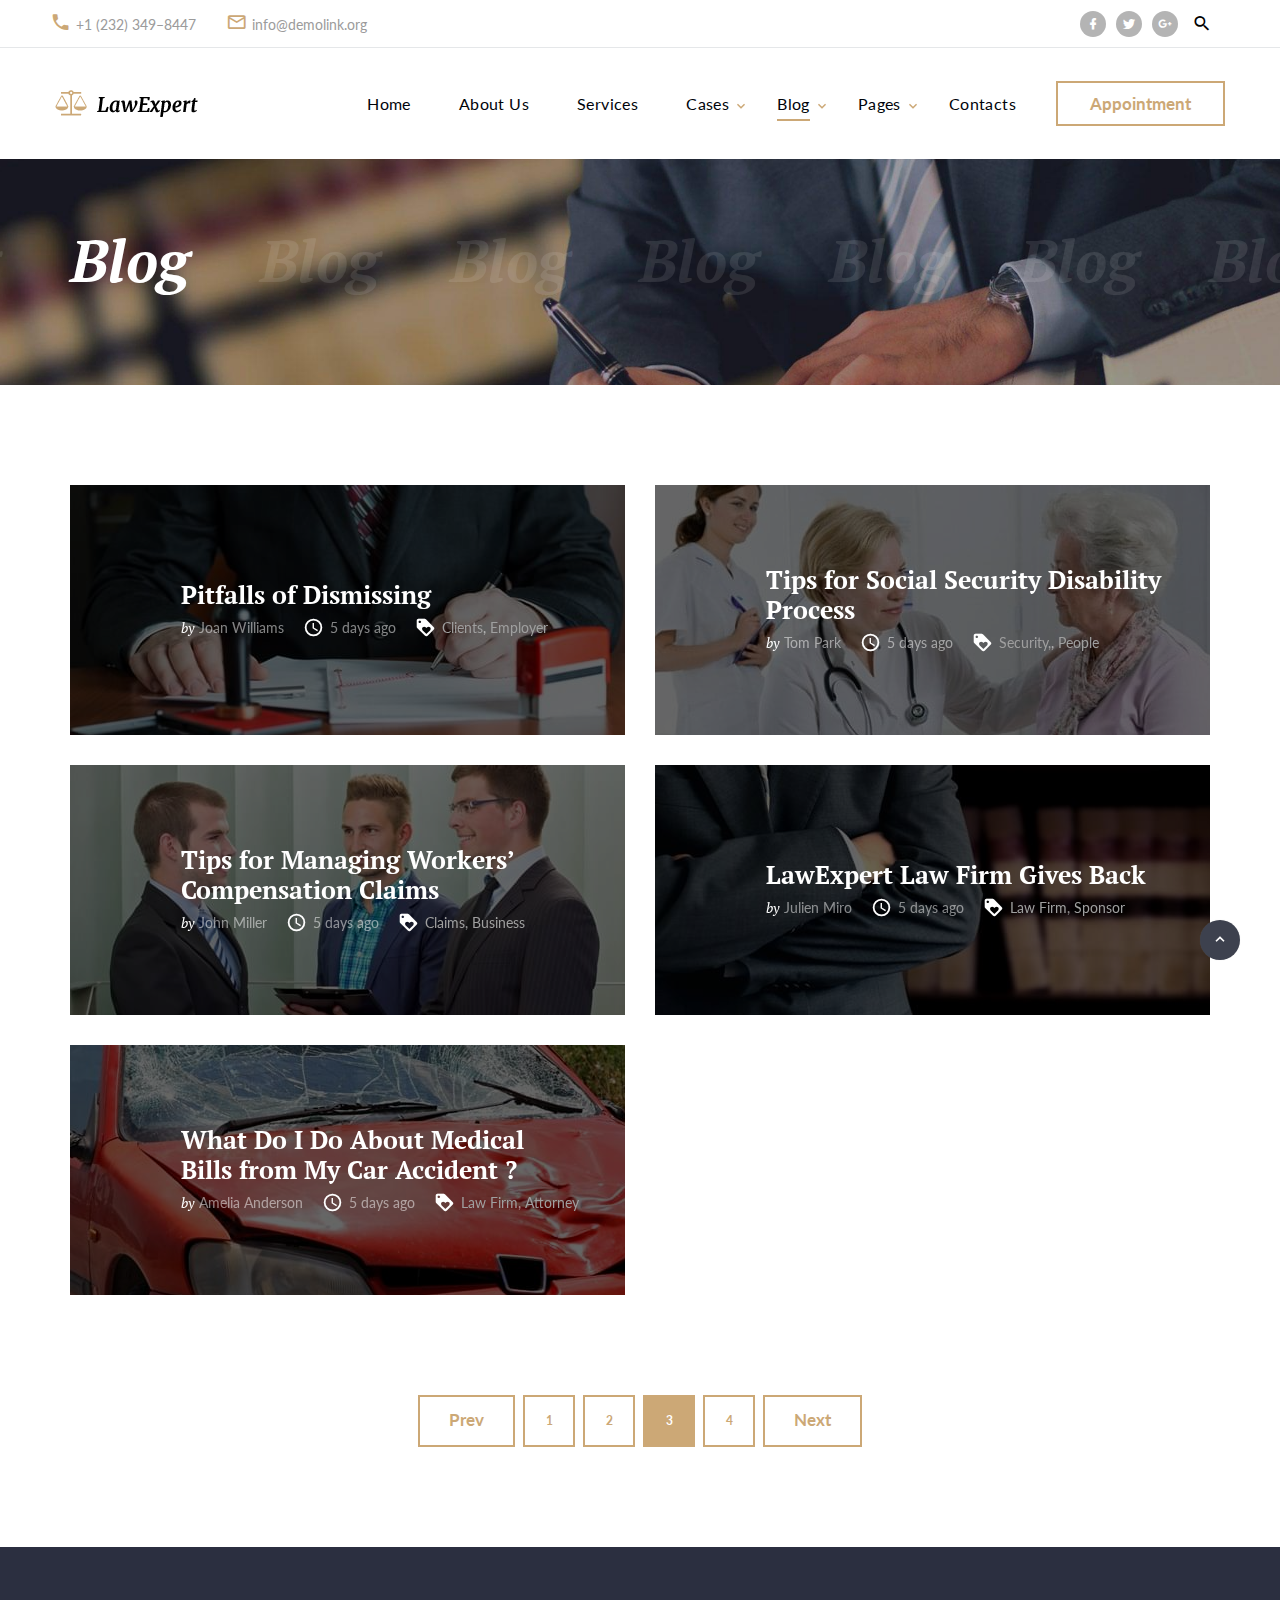
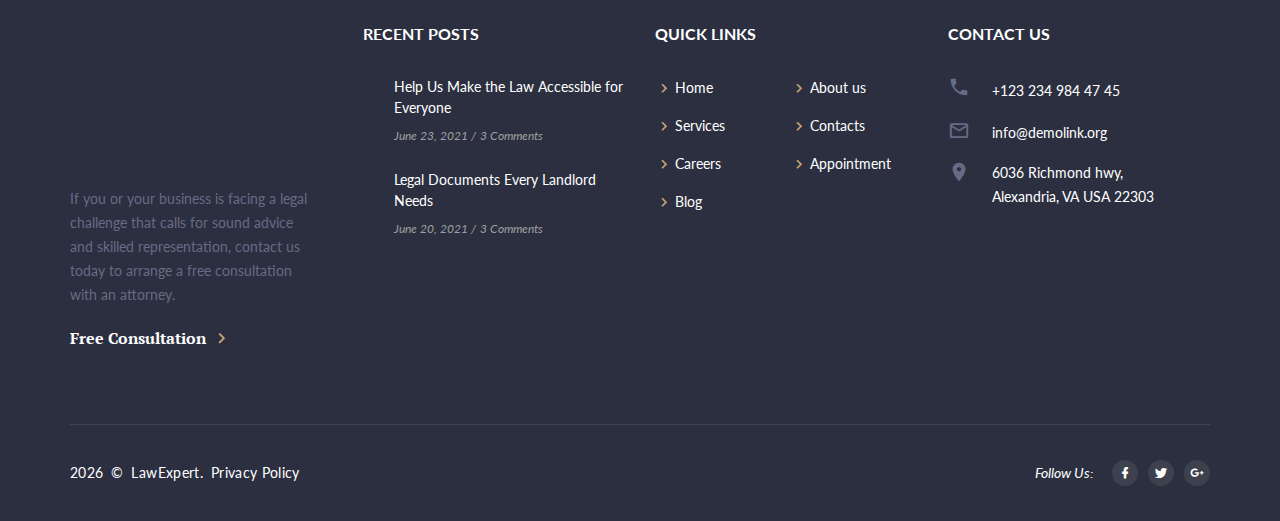
<file: blog-grid.html>
<!DOCTYPE html>
<html class="wide wow-animation" lang="en">
  <head>
    <title>Blog grid</title>
    <meta charset="utf-8">
    <meta name="viewport" content="width=device-width, height=device-height, initial-scale=1.0">
    <meta http-equiv="X-UA-Compatible" content="IE=edge">
    <link rel="icon" href="images/favicon.ico" type="image/x-icon">
    <link rel="stylesheet" type="text/css" href="//fonts.googleapis.com/css2?family=Lato:ital,wght@0,300;0,400;0,700;0,900;1,300;1,400&amp;family=PT+Serif:ital,wght@0,400;0,700;1,400;1,700&amp;display=swap&quot;">
    <link rel="stylesheet" href="css/fonts.css">
    <link rel="stylesheet" href="css/bootstrap.css">
    <link rel="stylesheet" href="css/style.css">
    <!--style @font-face{font-family:'Lato';font-style:italic;font-weight:300;src:url(//fonts.gstatic.com//s/lato/v20/S6u_w4BMUTPHjxsI9w2PHA.ttf) format('truetype')}@font-face{font-family:'Lato';font-style:italic;font-weight:400;src:url(//fonts.gstatic.com//s/lato/v20/S6u8w4BMUTPHjxswWw.ttf) format('truetype')}@font-face{font-family:'Lato';font-style:normal;font-weight:300;src:url(//fonts.gstatic.com//s/lato/v20/S6u9w4BMUTPHh7USew8.ttf) format('truetype')}@font-face{font-family:'Lato';font-style:normal;font-weight:400;src:url(//fonts.gstatic.com//s/lato/v20/S6uyw4BMUTPHvxk.ttf) format('truetype')}@font-face{font-family:'Lato';font-style:normal;font-weight:700;src:url(//fonts.gstatic.com//s/lato/v20/S6u9w4BMUTPHh6UVew8.ttf) format('truetype')}@font-face{font-family:'Lato';font-style:normal;font-weight:900;src:url(//fonts.gstatic.com//s/lato/v20/S6u9w4BMUTPHh50Xew8.ttf) format('truetype')}@font-face{font-family:'PT Serif';font-style:italic;font-weight:400;src:url(//fonts.gstatic.com//s/ptserif/v12/EJRTQgYoZZY2vCFuvAFTzro.ttf) format('truetype')}@font-face{font-family:'PT Serif';font-style:italic;font-weight:700;src:url(//fonts.gstatic.com//s/ptserif/v12/EJRQQgYoZZY2vCFuvAFT9gaQVy4.ttf) format('truetype')}@font-face{font-family:'PT Serif';font-style:normal;font-weight:400;src:url(//fonts.gstatic.com//s/ptserif/v12/EJRVQgYoZZY2vCFuvDFR.ttf) format('truetype')}@font-face{font-family:'PT Serif';font-style:normal;font-weight:700;src:url(//fonts.gstatic.com//s/ptserif/v12/EJRSQgYoZZY2vCFuvAnt65qV.ttf) format('truetype')}:root{--bs-blue:#0d6efd;--bs-indigo:#6610f2;--bs-purple:#6f42c1;--bs-pink:#d63384;--bs-red:#dc3545;--bs-orange:#fd7e14;--bs-yellow:#ffc107;--bs-green:#198754;--bs-teal:#20c997;--bs-cyan:#0dcaf0;--bs-white:#fff;--bs-gray:#6c757d;--bs-gray-dark:#343a40;--bs-primary:#cca876;--bs-secondary:#6c757d;--bs-success:#198754;--bs-info:#0dcaf0;--bs-warning:#ffc107;--bs-danger:#dc3545;--bs-light:#f8f9fa;--bs-dark:#212529;--bs-font-sans-serif:"Lato",Helvetica,Arial,sans-serif;--bs-font-monospace:Menlo,Monaco,Consolas,"Courier New",monospace;--bs-gradient:linear-gradient(180deg,rgba(255,255,255,0.15),rgba(255,255,255,0))}*,*::before,*::after{box-sizing:border-box}@media (prefers-reduced-motion:no-preference){:root{scroll-behavior:smooth}}body{margin:0;font-family:"Lato",Helvetica,Arial,sans-serif;font-size:1rem;font-weight:400;line-height:1.71429;color:#9f9f9f;background-color:#fff;-webkit-text-size-adjust:100%}hr{margin:1rem 0;color:inherit;background-color:currentColor;border:0;opacity:0.25}hr:not([size]){height:1px}h2,h3,h5,.h5,h6{margin-top:0;margin-bottom:0.5rem;font-family:"PT Serif","Times New Roman",Times,serif;font-weight:700;line-height:1.1;color:#000}h2{font-size:calc(1.49375rem + 2.925vw)}@media (min-width:1200px){h2{font-size:3.6875rem}}h3{font-size:calc(1.40625rem + 1.875vw)}@media (min-width:1200px){h3{font-size:2.8125rem}}h5,.h5{font-size:1.1875rem}h6{font-size:0.875rem}p{margin-top:0;margin-bottom:1rem}address{margin-bottom:1rem;font-style:normal;line-height:inherit}ul{padding-left:2rem}ul{margin-top:0;margin-bottom:1rem}ul ul{margin-bottom:0}blockquote{margin:0 0 1rem}small{font-size:0.875em}a{color:#9f9f9f;text-decoration:none}figure{margin:0 0 1rem}img,svg{vertical-align:middle}label{display:inline-block}button{border-radius:0}input,button,select,textarea{margin:0;font-family:inherit;font-size:inherit;line-height:inherit}button,select{text-transform:none}select{word-wrap:normal}button,[type="submit"]{-webkit-appearance:button}::-moz-focus-inner{padding:0;border-style:none}textarea{resize:vertical}::-webkit-datetime-edit-fields-wrapper,::-webkit-datetime-edit-text,::-webkit-datetime-edit-minute,::-webkit-datetime-edit-hour-field,::-webkit-datetime-edit-day-field,::-webkit-datetime-edit-month-field,::-webkit-datetime-edit-year-field{padding:0}::-webkit-inner-spin-button{height:auto}::-webkit-search-decoration{-webkit-appearance:none}::-webkit-color-swatch-wrapper{padding:0}::file-selector-button{font:inherit}::-webkit-file-upload-button{font:inherit;-webkit-appearance:button}.list-inline{padding-left:0;list-style:none}.container{width:100%;padding-right:var(--bs-gutter-x,15px);padding-left:var(--bs-gutter-x,15px);margin-right:auto;margin-left:auto}@media (min-width:576px){.container{max-width:540px}}@media (min-width:768px){.container{max-width:720px}}@media (min-width:992px){.container{max-width:960px}}@media (min-width:1200px){.container{max-width:1170px}}.row{--bs-gutter-x:30px;--bs-gutter-y:0;display:flex;flex-wrap:wrap;margin-top:calc(var(--bs-gutter-y) * -1);margin-right:calc(var(--bs-gutter-x) / -2);margin-left:calc(var(--bs-gutter-x) / -2)}.row > *{flex-shrink:0;width:100%;max-width:100%;padding-right:calc(var(--bs-gutter-x) / 2);padding-left:calc(var(--bs-gutter-x) / 2);margin-top:var(--bs-gutter-y)}.col-6{flex:0 0 auto;width:50%}.col-12{flex:0 0 auto;width:100%}@media (min-width:480px){.col-xs-6{flex:0 0 auto;width:50%}}@media (min-width:576px){.col-sm-6{flex:0 0 auto;width:50%}.col-sm-9{flex:0 0 auto;width:75%}}@media (min-width:768px){.col-md-3{flex:0 0 auto;width:25%}.col-md-4{flex:0 0 auto;width:33.33333%}.col-md-6{flex:0 0 auto;width:50%}.col-md-10{flex:0 0 auto;width:83.33333%}.col-md-11{flex:0 0 auto;width:91.66667%}.col-md-12{flex:0 0 auto;width:100%}}@media (min-width:992px){.col-lg-3{flex:0 0 auto;width:25%}.col-lg-4{flex:0 0 auto;width:33.33333%}.col-lg-6{flex:0 0 auto;width:50%}.col-lg-9{flex:0 0 auto;width:75%}.col-lg-10{flex:0 0 auto;width:83.33333%}}@media (min-width:1200px){.col-xl-3{flex:0 0 auto;width:25%}.col-xl-5{flex:0 0 auto;width:41.66667%}.col-xl-7{flex:0 0 auto;width:58.33333%}.col-xl-9{flex:0 0 auto;width:75%}.col-xl-12{flex:0 0 auto;width:100%}}.form-label{margin-bottom:0.5rem}.form-control{display:block;width:100%;padding:0.375rem 0.75rem;font-size:1rem;font-weight:400;line-height:23.8px;color:#212529;background-color:#fff;background-clip:padding-box;border:1px solid #ced4da;appearance:none;border-radius:0.25rem}@media (prefers-reduced-motion:reduce){}.form-control::-webkit-date-and-time-value{height:23.8px}.form-control::-webkit-file-upload-button{padding:0.375rem 0.75rem;margin:-0.375rem -0.75rem;margin-inline-end:0.75rem;color:#212529;background-color:#e9ecef;border-color:inherit;border-style:solid;border-width:0;border-inline-end-width:1px;border-radius:0}@media (prefers-reduced-motion:reduce){}.collapse:not(.show){display:none}.card{position:relative;display:flex;flex-direction:column;min-width:0;word-wrap:break-word;background-color:#fff;background-clip:border-box;border:1px solid rgba(0,0,0,0.125);border-radius:0.25rem}.card-body{flex:1 1 auto;padding:1rem 1rem}.card-title{margin-bottom:0.5rem}.card-group > .card{margin-bottom:0.75rem}@media (min-width:576px){.card-group{display:flex;flex-flow:row wrap}.card-group > .card{flex:1 0 0%;margin-bottom:0}.card-group > .card + .card{margin-left:0;border-left:0}.card-group > .card:not(:last-child){border-top-right-radius:0;border-bottom-right-radius:0}.card-group > .card:not(:first-child){border-top-left-radius:0;border-bottom-left-radius:0}}.link-secondary{color:#6c757d}.d-inline{display:inline !important}.d-none{display:none !important}.justify-content-center{justify-content:center !important}.align-items-center{align-items:center !important}.fst-italic{font-style:italic !important}.text-start{text-align:left !important}.text-center{text-align:center !important}.text-primary{color:#cca876 !important}.text-white{color:#fff !important}@media (min-width:576px){.justify-content-sm-center{justify-content:center !important}.align-items-sm-end{align-items:flex-end !important}}@media (min-width:768px){.flex-md-row-reverse{flex-direction:row-reverse !important}.justify-content-md-start{justify-content:flex-start !important}.justify-content-md-center{justify-content:center !important}.justify-content-md-between{justify-content:space-between !important}.align-items-md-center{align-items:center !important}.text-md-start{text-align:left !important}.text-md-end{text-align:right !important}}@media (min-width:992px){.d-lg-block{display:block !important}.d-lg-none{display:none !important}}@media (min-width:1200px){.d-xl-block{display:block !important}}@charset "UTF-8";button::-moz-focus-inner{border:0}:focus{outline:none}input,select,textarea{outline:0}p{margin:0}address{margin:0}form{margin-bottom:0}*{box-sizing:border-box}*:before,*:after{box-sizing:border-box}html{font-size:10px}body{font-family:"Lato",Helvetica,Arial,sans-serif;-webkit-text-size-adjust:none;color:#9f9f9f;background-color:#fff;font-weight:400;-webkit-font-smoothing:subpixel-antialiased;text-rendering:optimizeLegibility}.page{overflow:hidden}.page-head{height:159px;position:relative;z-index:1080;background-color:#fff}section{position:relative;z-index:1}.page-foot{background-color:#000}.page-foot .h7 + *{margin-top:22px}.page-foot .unit + .unit{margin-top:15px}.page-foot .post-preview + .post-preview{margin-top:22px}.page-foot .brand + p{margin-top:22px}@media (min-width:992px){.page-foot .h7 + *{margin-top:30px}}input,button,select,textarea{font-family:inherit;font-size:inherit;line-height:inherit}a{display:inline-block;text-decoration:none}a{color:#9f9f9f}a[href*='callto'],a[href*='mailto']{white-space:nowrap}figure{margin:0}img{vertical-align:middle;max-width:100%;height:auto}.img-circle{border-radius:50%}hr{margin-top:0;margin-bottom:0;border:0;border-top:1px solid #3d445b}.brand{display:inline-block;white-space:nowrap}.brand > *{display:inline-block;vertical-align:middle;margin:0}.rights{display:inline-block;margin:0;line-height:1.5;letter-spacing:.025em;vertical-align:baseline}.rights *{display:inline;margin-right:.25em}body{font-size:14px;line-height:1.71429}h2,h3,h5,h6,.h5,.h7{margin-top:0;margin-bottom:0;font-family:"PT Serif","Times New Roman",Times,serif;font-weight:700;color:#000}h5 a{display:inline;font:inherit;letter-spacing:inherit}h5 a{color:inherit}h5 > *{margin-right:.25em}h2{font-size:32px;line-height:1.4;letter-spacing:-.025em;font-style:italic}@media (min-width:768px){h2{font-size:32px}}@media (min-width:992px){h2{font-size:40px}}@media (min-width:1200px){h2{line-height:1.18644;font-size:59px}}h3{font-size:24px;line-height:1.35}@media (min-width:768px){h3{font-size:26px}}@media (min-width:992px){h3{font-size:30px}}@media (min-width:1200px){h3{line-height:0.88889;font-size:45px}}@media (min-width:1200px){h3.medium{font-size:33px}}h5,.h5{font-size:16px;line-height:1.35}@media (min-width:1200px){h5,.h5{line-height:1.47368;font-size:19px}}.h5.h5-smaller{font-weight:400}@media (min-width:1200px){.h5.h5-smaller{font-size:18px}}h6{font-size:15px;line-height:1.2}@media (min-width:576px){h6{line-height:1.71429;font-size:14px}}.h7{font:700 16px/24px "Lato",Helvetica,Arial,sans-serif;text-transform:uppercase}.text-bigger{font-family:"PT Serif","Times New Roman",Times,serif;font-size:18px;font-weight:400;line-height:1.44}@media (min-width:992px){.text-bigger{font-size:22px}}.text-large{font:700 38px/42px "PT Serif","Times New Roman",Times,serif}@media (min-width:992px){.text-large{font-size:48px}}@media (min-width:1200px){.text-large{font-size:55px}}small{font-size:12px;line-height:18px}.text-style-4{font-weight:400;font-style:italic;color:#000}@media (min-width:768px){.header-decorated > *{position:relative;display:inline-block;vertical-align:middle}.header-decorated > *:before,.header-decorated > *:after{content:'';display:inline-block;vertical-align:middle;width:44px;opacity:.36;border-bottom:1px solid}.header-decorated > *:before{margin-right:12px}.header-decorated > *:after{margin-left:12px}}address{margin-top:0;margin-bottom:0}.bg-black,.bg-teak,.bg-ebony-clay{color:#9b9b9b}.bg-black h2,.bg-black h3,.bg-ebony-clay h3,.bg-ebony-clay .h7{color:#fff}.bg-black a,.bg-ebony-clay a{color:#fff}.bg-black .text-bigger{color:#fff}.bg-black{background:#000;fill:#000}.bg-teak{background:#b49465;fill:#b49465}.bg-ebony-clay{color:#666c84}.bg-ebony-clay{background:#2b2f40;fill:#2b2f40}.bg-accent{color:#fff}.bg-accent{background:#cca876;fill:#cca876}.bg-whisper{background:#f2f3f8;fill:#f2f3f8}.bg-image{-webkit-background-size:cover;background-size:cover;background-position:center top;background-repeat:no-repeat}.page .text-primary{color:#cca876}.page .text-white{color:#fff}.snackbars{max-width:280px;padding:9px 16px;margin-left:auto;margin-right:auto;color:#fff;text-align:left;background:#171717;border-radius:0}@media (min-width:576px){.snackbars{max-width:380px;padding:14px 17px}}.text-normal{font-style:normal}.button{text-align:center;max-width:100%;padding:9px 40px;font-family:"Lato",Helvetica,Arial,sans-serif;font-size:17px;line-height:1.71429;font-weight:700;border-radius:0;border:2px solid}.button-smaller{padding:6px 32px}.button-medium{padding-left:40px;padding-right:40px}@media (max-width:575.98px){button.button{padding-left:15px;padding-right:15px}}html .button-primary{color:#fff;background-color:#cca876;border-color:#cca876}html .button-primary-outline{color:#cca876;background-color:transparent;border-color:#cca876}html .button-primary-outline-v2{color:#fff;background-color:transparent;border-color:#cca876}@media (max-width:575.98px){.button-responsive{font-size:13px;min-width:120px;padding-left:25px;padding-right:25px}}.button-lg{min-width:270px;padding:14px 30px;font-size:1.125rem;border-radius:0;line-height:1.71429}.button-block{display:block;min-width:30px;width:100%}.icon{display:inline-block;text-align:center}.icon:before{display:inline-block;font-weight:400;font-style:normal;speak:none;text-transform:none;-webkit-font-smoothing:antialiased;-moz-osx-font-smoothing:grayscale}[class*='icon-circle']{border-radius:50%;overflow:hidden}.page .icon-primary{color:#cca876}.page .icon-storm-gray{color:#666c84}.page .icon-nobel-filled{color:#fff;background:#b4b4b4}.page .icon-bright-gray-filled{color:#fff;background:#3d414e}.page a.icon-bright-gray-filled{color:#fff;background:#3d414e}.page a.icon-nobel-filled{color:#fff;background:#b4b4b4}.page .icon-xxs{width:18px;height:18px;font-size:18px;line-height:18px}.page .icon-xxs-smaller{width:14px;height:14px;font-size:14px;line-height:14px}.page .icon-xs{width:22px;height:22px;font-size:22px;line-height:22px}.page .icon-lg{width:50px;height:50px;font-size:50px;line-height:50px}.page .icon-lg-smaller{width:42px;height:42px;font-size:42px;line-height:42px}.page [class*='icon-circle'].icon-xxs-smaller{width:26px;height:26px;line-height:26px}.fa-google-plus:before{position:relative;right:-1px}.thumbnail{position:relative;z-index:1;width:100%;max-height:100%;overflow:hidden;padding:0;margin:0;border:none;border-radius:0;background-color:transparent}.thumbnail{box-shadow:none}.thumbnail-variant-2{min-height:300px;padding:30px 0 0;overflow:visible;text-align:center;display:-ms-flexbox;display:-webkit-flex;display:flex;-webkit-flex-direction:column;-ms-flex-direction:column;flex-direction:column;-webkit-flex-wrap:nowrap;-ms-flex-wrap:nowrap;flex-wrap:nowrap;-webkit-align-items:center;-ms-flex-align:center;align-items:center;-webkit-justify-content:flex-end;-ms-flex-pack:end;justify-content:flex-end}.thumbnail-variant-2-wrap{padding-bottom:25px}.thumbnail-variant-2 .thumbnail-image{position:absolute;top:0;right:0;bottom:0;left:0;height:100%;width:100%;overflow:hidden}.thumbnail-variant-2 .thumbnail-image > img{position:absolute;top:20%;left:50%;transform:translate(-50%,-20%);width:auto;min-width:101%;max-width:none;height:auto;min-height:100%;max-height:none}.thumbnail-variant-2:before{content:'';position:absolute;top:0;right:0;bottom:0;left:0;z-index:1;background:rgba(43,47,64,0.76)}.thumbnail-variant-2 .thumbnail-inner{position:relative;z-index:2;padding:30px 10px}.thumbnail-variant-2 .thumbnail-inner a{font-weight:700}.thumbnail-variant-2 .thumbnail-caption{position:relative;z-index:3;width:calc(100% - 34px);padding:17px 8px 25px;margin:31px 17px -25px 17px;background:#cca876}.thumbnail-variant-2 .thumbnail-caption *{color:#fff}.thumbnail-variant-2 .thumbnail-caption a{color:#fff}.thumbnail-variant-2 .text-header{font:700 18px/24px "PT Serif","Times New Roman",Times,serif}.thumbnail-variant-2 .text-caption{font-style:italic;line-height:1.3}@media (min-width:768px){.thumbnail-variant-2 .text-caption{font-size:16px}}.thumbnail-variant-2 * + .divider{margin-top:8px}.thumbnail-variant-2 .divider + *{margin-top:8px}@media (min-width:992px){.thumbnail-variant-2 .thumbnail-caption{width:calc(100% - 16px);margin:31px 8px -25px 8px}}@media (min-width:1200px){.thumbnail-variant-2{width:calc(100% - 22px);margin:0 11px 0}.thumbnail-variant-2 .thumbnail-caption{width:calc(100% - 34px);margin:31px 17px -25px 17px}}@media (max-width:767.98px){.thumbnail-variant-2{max-width:300px;margin-left:auto;margin-right:auto}}figure img{width:100%;height:auto;max-width:none}.rd-mailform{position:relative}label{margin-bottom:0}input:-webkit-autofill + .form-label{display:none;color:transparent}.form-label,.form-input{font-weight:400}.form-input{font-size:14px}.form-input{box-shadow:none}textarea.form-input{height:166px;min-height:52px;max-height:249px;resize:vertical}.form-input{width:100%;height:auto;min-height:52px;padding:14px 19px;border:0px solid;border-radius:0;-webkit-appearance:none;line-height:24px}.form-wrap{position:relative;margin-bottom:0}.form-label{position:absolute;top:26px;left:19px;font-size:14px;color:#9f9f9f;z-index:9;transform:translateY(-50%);will-change:transform}#form-output-global{position:fixed;bottom:30px;left:15px;visibility:hidden;transform:translateX(-500px);z-index:9999999}@media (min-width:576px){#form-output-global{left:30px}}.unit{display:flex;flex:0 1 100%}.unit-body{flex:0 1 auto}.unit-left{flex:0 0 auto;max-width:100%}.unit{margin-bottom:-30px;margin-left:-20px}.unit > *{margin-bottom:30px;margin-left:20px}.unit-spacing-xs.unit{margin-bottom:-8px;margin-left:-8px}.unit-spacing-xs.unit > *{margin-bottom:8px;margin-left:8px}@media (min-width:480px){.unit-spacing-xs.unit{margin-bottom:-8px;margin-left:-8px}.unit-spacing-xs.unit > *{margin-bottom:8px;margin-left:8px}}@media (min-width:576px){.unit-spacing-xs.unit{margin-bottom:-8px;margin-left:-8px}.unit-spacing-xs.unit > *{margin-bottom:8px;margin-left:8px}}@media (min-width:768px){.unit-spacing-xs.unit{margin-bottom:-8px;margin-left:-8px}.unit-spacing-xs.unit > *{margin-bottom:8px;margin-left:8px}}@media (min-width:992px){.unit-spacing-xs.unit{margin-bottom:-8px;margin-left:-8px}.unit-spacing-xs.unit > *{margin-bottom:8px;margin-left:8px}}@media (min-width:1200px){.unit-spacing-xs.unit{margin-bottom:-8px;margin-left:-8px}.unit-spacing-xs.unit > *{margin-bottom:8px;margin-left:8px}}@media (min-width:1600px){.unit-spacing-xs.unit{margin-bottom:-8px;margin-left:-8px}.unit-spacing-xs.unit > *{margin-bottom:8px;margin-left:8px}}.unit-spacing-sm.unit{margin-bottom:-15px;margin-left:-15px}.unit-spacing-sm.unit > *{margin-bottom:15px;margin-left:15px}@media (min-width:480px){.unit-spacing-sm.unit{margin-bottom:-15px;margin-left:-15px}.unit-spacing-sm.unit > *{margin-bottom:15px;margin-left:15px}}@media (min-width:576px){.unit-spacing-sm.unit{margin-bottom:-15px;margin-left:-15px}.unit-spacing-sm.unit > *{margin-bottom:15px;margin-left:15px}}@media (min-width:768px){.unit-spacing-sm.unit{margin-bottom:-15px;margin-left:-15px}.unit-spacing-sm.unit > *{margin-bottom:15px;margin-left:15px}}@media (min-width:992px){.unit-spacing-sm.unit{margin-bottom:-15px;margin-left:-15px}.unit-spacing-sm.unit > *{margin-bottom:15px;margin-left:15px}}@media (min-width:1200px){.unit-spacing-sm.unit{margin-bottom:-15px;margin-left:-15px}.unit-spacing-sm.unit > *{margin-bottom:15px;margin-left:15px}}@media (min-width:1600px){.unit-spacing-sm.unit{margin-bottom:-15px;margin-left:-15px}.unit-spacing-sm.unit > *{margin-bottom:15px;margin-left:15px}}.unit-spacing-md.unit{margin-bottom:-22px;margin-left:-22px}.unit-spacing-md.unit > *{margin-bottom:22px;margin-left:22px}@media (min-width:480px){.unit-spacing-md.unit{margin-bottom:-22px;margin-left:-22px}.unit-spacing-md.unit > *{margin-bottom:22px;margin-left:22px}}@media (min-width:576px){.unit-spacing-md.unit{margin-bottom:-22px;margin-left:-22px}.unit-spacing-md.unit > *{margin-bottom:22px;margin-left:22px}}@media (min-width:768px){.unit-spacing-md.unit{margin-bottom:-22px;margin-left:-22px}.unit-spacing-md.unit > *{margin-bottom:22px;margin-left:22px}}@media (min-width:992px){.unit-spacing-md.unit{margin-bottom:-22px;margin-left:-22px}.unit-spacing-md.unit > *{margin-bottom:22px;margin-left:22px}}@media (min-width:1200px){.unit-spacing-md.unit{margin-bottom:-22px;margin-left:-22px}.unit-spacing-md.unit > *{margin-bottom:22px;margin-left:22px}}@media (min-width:1600px){.unit-spacing-md.unit{margin-bottom:-22px;margin-left:-22px}.unit-spacing-md.unit > *{margin-bottom:22px;margin-left:22px}}.unit-spacing-lg.unit{margin-bottom:-30px;margin-left:-30px}.unit-spacing-lg.unit > *{margin-bottom:30px;margin-left:30px}@media (min-width:480px){.unit-spacing-lg.unit{margin-bottom:-30px;margin-left:-30px}.unit-spacing-lg.unit > *{margin-bottom:30px;margin-left:30px}}@media (min-width:576px){.unit-spacing-lg.unit{margin-bottom:-30px;margin-left:-30px}.unit-spacing-lg.unit > *{margin-bottom:30px;margin-left:30px}}@media (min-width:768px){.unit-spacing-lg.unit{margin-bottom:-30px;margin-left:-30px}.unit-spacing-lg.unit > *{margin-bottom:30px;margin-left:30px}}@media (min-width:992px){.unit-spacing-lg.unit{margin-bottom:-30px;margin-left:-30px}.unit-spacing-lg.unit > *{margin-bottom:30px;margin-left:30px}}@media (min-width:1200px){.unit-spacing-lg.unit{margin-bottom:-30px;margin-left:-30px}.unit-spacing-lg.unit > *{margin-bottom:30px;margin-left:30px}}@media (min-width:1600px){.unit-spacing-lg.unit{margin-bottom:-30px;margin-left:-30px}.unit-spacing-lg.unit > *{margin-bottom:30px;margin-left:30px}}.section-35{padding-top:35px;padding-bottom:35px}.section-40{padding-top:40px;padding-bottom:40px}.section-50{padding-top:50px;padding-bottom:50px}.section-60{padding-top:60px;padding-bottom:60px}.section-66{padding-top:66px;padding-bottom:66px}@media (min-width:768px){.section-md-50{padding-top:50px;padding-bottom:50px}.section-md-75{padding-top:75px;padding-bottom:75px}.section-md-90{padding-top:90px;padding-bottom:90px}}@media (min-width:992px){.section-lg-100{padding-top:100px;padding-bottom:100px}}@media (min-width:1200px){.section-xl-100{padding-top:100px;padding-bottom:100px}}@media (min-width:1200px){.section-xl-bottom-100{padding-bottom:100px}}html .group-sm{margin-bottom:-10px;margin-left:-10px}html .group-sm > *{display:inline-block;margin-top:0;margin-bottom:10px;margin-left:10px}html .group-middle > *,html .group-middle > *:first-child{vertical-align:middle}html .group-xl-responsive{-webkit-transform:translateY(-18px);transform:translateY(-18px);margin-bottom:-18px;margin-left:-18px}html .group-xl-responsive > *{display:inline-block;margin-top:18px;margin-left:18px}@media (min-width:768px){html .group-xl-responsive{-webkit-transform:translateY(-30px);transform:translateY(-30px);margin-bottom:-30px;margin-left:-30px}html .group-xl-responsive > *{display:inline-block;margin-top:30px;margin-left:30px}}.height-fill{display:-ms-flexbox;display:-webkit-flex;display:flex;-webkit-flex-direction:column;-ms-flex-direction:column;flex-direction:column;-webkit-align-items:stretch;-ms-flex-align:stretch;align-items:stretch}.height-fill > *{-webkit-flex-grow:1;-ms-flex-positive:1;flex-grow:1}* + h2{margin-top:1px}* + h3{margin-top:20px}@media (min-width:768px){* + h3{margin-top:27px}}@media (min-width:992px){* + h3{margin-top:34px}}* + h5,* + .h5{margin-top:10px}* + p{margin-top:14px}h2 + *{margin-top:15px}h3 + *{margin-top:23px}@media (min-width:768px){h3 + *{margin-top:36px}}h5 + *,.h5 + *{margin-top:18px}h6 + *{margin-top:14px}p + p{margin-top:27px}* + .text-large{margin-top:10px}* + .text-bigger{margin-top:19px}@media (min-width:768px){* + .text-bigger{margin-top:10px}}* + .link{margin-top:18px}* + .contact-info{margin-top:16px}* + .list-inline{margin-top:32px}.contact-info{color:#000;vertical-align:baseline}.contact-info a{display:inline-block}blockquote{font:inherit;padding:0;margin:0;border:0}blockquote q:before,blockquote q:after{content:none}blockquote cite{font-style:normal}.quote-bordered{padding-top:14px}.quote-bordered h6{font-family:"Lato",Helvetica,Arial,sans-serif;font-weight:700}.quote-bordered .quote-body{position:relative;padding-bottom:10px}.quote-bordered .quote-body-inner{position:relative;padding:37px 40px 29px 35px;border-style:solid;border-width:1px 1px 0 1px;border-color:#e5e7e9}.quote-bordered .quote-body-inner:before,.quote-bordered .quote-body-inner:after{content:'';position:absolute;bottom:-10px;height:10px;border-style:solid;border-color:#e5e7e9;background-color:transparent}.quote-bordered .quote-body-inner:before{left:10px;width:46px;border-width:1px 1px 0 0;transform:skew(45deg);transform-origin:100% 100%}.quote-bordered .quote-body-inner:after{right:10px;width:calc(100% - 66px);border-width:1px 0 0 1px;transform:skew(-45deg);transform-origin:0 100%}.quote-bordered .quote-open{position:absolute;top:-10px;left:35px;z-index:2}.quote-bordered .quote-open > svg{fill:#cfaa45}.quote-bordered .quote-footer{padding-left:25px}.quote-bordered cite{font-size:17px;font-weight:900;line-height:21px;color:#000}.quote-bordered * + .quote-footer{margin-top:9px}.quote-bordered cite + p{margin-top:0}.blockquote-complex{position:relative}.blockquote-complex cite,.blockquote-complex small{display:inline-block;vertical-align:baseline}.blockquote-complex cite{font:700 18px/24px "PT Serif","Times New Roman",Times,serif}.blockquote-complex cite:before{content:'';display:inline-block;vertical-align:middle;height:2px;width:28px;margin-right:4px;background:#000}.blockquote-complex cite:after{content:','}.blockquote-complex small{margin-left:8px;color:#666c84;font-size:14px;font-weight:300;font-style:italic}.blockquote-complex small:before{display:none}.blockquote-complex .quote-footer{padding:0 12px}.blockquote-complex * + .quote-footer{margin-top:19px}.blockquote-complex.blockquote-complex-inverse:before,.blockquote-complex.blockquote-complex-inverse:after{border-color:#fff}.blockquote-complex.blockquote-complex-inverse q{color:#fff}.blockquote-complex.blockquote-complex-inverse cite{color:#fff}.blockquote-complex.blockquote-complex-inverse cite:before{background:#fff}@media (min-width:768px){.blockquote-complex{padding:26px 60px 26px 63px}.blockquote-complex:before,.blockquote-complex:after{content:'';position:absolute;width:54px;height:54px;border-style:solid;border-color:#000}.blockquote-complex:before{top:0;left:0;border-width:1px 0 0 1px}.blockquote-complex:after{right:0;bottom:0;border-width:0 1px 1px 0}}.icon-box{position:relative;display:-webkit-inline-box;display:-webkit-inline-flex;display:-ms-inline-flexbox;display:inline-flex;-webkit-flex-direction:column;-ms-flex-direction:column;flex-direction:column;-webkit-flex-wrap:nowrap;-ms-flex-wrap:nowrap;flex-wrap:nowrap;-webkit-align-items:center;-ms-flex-align:center;align-items:center;-webkit-justify-content:center;-ms-flex-pack:center;justify-content:center;max-width:400px;width:100%;margin-left:auto;margin-right:auto;padding:35px 30px;text-align:center}.icon-box:before,.icon-box:after{content:'';position:absolute;width:calc(100% - 35px);height:calc(100% - 35px);border:1px solid #e5e7e9}.icon-box:before{top:0;left:0;border-width:1px 0 0 1px}.icon-box:after{bottom:0;right:0;border-width:0 1px 1px 0}.icon-box .box-top .box-header > *{font-family:"PT Serif","Times New Roman",Times,serif;font-size:18px}.icon-box .divider{max-width:100%;margin:13px auto}.icon-box .box-top,.icon-box .box-body{position:relative;will-change:transform;-webkit-filter:blur(0)}.icon-box .box-top{top:0}.icon-box .box-body{max-width:100%}.icon-box .box-header{bottom:0}.icon-box .box-icon{min-height:46px;display:-webkit-inline-box;display:-webkit-inline-flex;display:-ms-inline-flexbox;display:inline-flex;-webkit-flex-direction:row;-ms-flex-direction:row;flex-direction:row;-webkit-flex-wrap:nowrap;-ms-flex-wrap:nowrap;flex-wrap:nowrap;-webkit-align-items:center;-ms-flex-align:center;align-items:center;-webkit-justify-content:center;-ms-flex-pack:center;justify-content:center}.icon-box * + .box-header{margin-top:5px}@media (min-width:768px){.icon-box{max-width:308px;padding:67px 40px 61px}.icon-box .box-top .box-header > *{font-size:22px}}.box-counter{text-align:center}.box-counter .box-header{font:400 18px "PT Serif","Times New Roman",Times,serif}.box-counter .counter{font-style:normal}.box-counter * + .box-header{margin-top:14px}@media (min-width:768px) and (max-width:991.98px){.box-counter .box-header{font-size:15px}}.box-counter-inverse .box-header{color:#9b9b9b}.box-counter-inverse .counter{color:#fff}.box-cart{padding:40px 25px}.box-cart .box-cart-image{display:none}@media (min-width:768px){.box-cart{padding:80px 45px 65px 45px}}@media (min-width:992px){.box-cart{display:-ms-flexbox;display:-webkit-flex;display:flex;-webkit-flex-direction:row-reverse;-ms-flex-direction:row-reverse;flex-direction:row-reverse;-webkit-flex-wrap:nowrap;-ms-flex-wrap:nowrap;flex-wrap:nowrap;padding:110px 45px 90px 30px}.box-cart .box-cart-image{display:block;-webkit-flex-shrink:0;-ms-flex-negative:0;flex-shrink:0}.box-cart .box-cart-body{-webkit-flex-grow:1;-ms-flex-positive:1;flex-grow:1;padding-right:45px}}.post-preview{max-width:320px}.post-preview a{display:block}.post-preview .post-image,.post-preview .post-image img{border-radius:5px}.post-preview .post-image img{width:auto}.post-preview .post-header{line-height:1.5;color:#000}.post-preview .list-meta > li{display:inline-block;font-size:12px;font-style:italic;color:#9f9f9f}.post-preview .list-meta > li:not(:last-child):after{content:'/'}.post-preview * + .post-meta{margin-top:5px}.bg-ebony-clay .post-preview .post-header{color:#fff}* + .post-preview{margin-top:15px}.post-boxed .post-boxed-image img{width:100%}.post-boxed .post-boxed-title{font-size:16px;line-height:1.5;font-weight:900;letter-spacing:.03em}.post-boxed .post-boxed-title a{display:inline}.post-boxed .post-boxed-title a{color:#000}.post-boxed .post-boxed-body{padding:16px 26px;border:1px solid #e5e7e9;border-top-width:0}.post-boxed .post-boxed-meta{position:relative;transform:translateY(-3px);margin-bottom:-3px;font-size:11px;color:#ababab;text-transform:uppercase}.post-boxed .post-boxed-meta > *{margin-top:3px}.post-boxed .post-boxed-meta > *:not(:last-child){margin-right:15px}.post-boxed .post-boxed-meta a{color:#cca876}.post-boxed .post-boxed-meta span{margin-right:.25em}.post-boxed .post-boxed-meta li{display:inline-block}.post-boxed .post-boxed-meta li:not(:last-child){position:relative}.post-boxed .post-boxed-meta li:not(:last-child):after{content:'';position:absolute;top:50%;-webkit-transform:translateY(-50%);transform:translateY(-50%);right:-10px;width:1px;height:12px;background:#eee}.post-boxed * + .post-boxed-footer{margin-top:9px}.preloader{position:fixed;left:0;top:0;bottom:0;right:0;z-index:10000;display:flex;justify-content:center;align-items:center;padding:20px;background:#fff;opacity:0;visibility:hidden}.preloader-body{text-align:center}.preloader-body p{position:relative;right:-8px}.cssload-container{width:100%;height:36px;text-align:center}.cssload-speeding-wheel{width:36px;height:36px;margin:0 auto;border:3px solid #cca876;border-radius:50%;border-left-color:transparent;border-bottom-color:transparent;animation:cssload-spin .88s infinite linear}@-webkit-keyframes cssload-spin{100%{transform:rotate(360deg)}}@keyframes cssload-spin{100%{transform:rotate(360deg)}}@media (min-width:768px){.inset-md-left-70{padding-left:70px}}@media (min-width:1200px){.inset-xl-left-70{padding-left:70px}}@media (min-width:1200px){.inset-xl-right-20{padding-right:20px}.inset-xl-right-70{padding-right:70px}}* + .row{margin-top:35px}* + .group-xl-responsive{margin-top:40px}@media (min-width:768px){* + .group-xl-responsive{margin-top:45px}}* + .rd-mailform{margin-top:40px}* + .button-wrap{margin-top:30px}* + .row-offset-1{margin-top:50px}h3 + .rd-mailform{margin-top:30px}.row-15{margin-bottom:-15px}.row-15 > *{margin-bottom:15px}.row-30{margin-bottom:-30px}.row-30 > *{margin-bottom:30px}.row-40{margin-bottom:-40px}.row-40 > *{margin-bottom:40px}.row-50{margin-bottom:-50px}.row-50 > *{margin-bottom:50px}.link{display:inline-block}.link-bold{font:700 16px/22px "PT Serif","Times New Roman",Times,serif}.link-group{white-space:nowrap}.link-group *{vertical-align:middle}.link-group span{display:inline-block}.link-group span + *,.link-group * + span{margin-left:5px}.link-group.link-group-animated .icon{position:relative;top:1px;right:0}.link-image-scale{position:relative;transform:scale(1)}.link-image-scale img{width:auto}.link-image-wrap{display:-ms-flexbox;display:-webkit-flex;display:flex;-webkit-flex-direction:row;-ms-flex-direction:row;flex-direction:row;-webkit-flex-wrap:nowrap;-ms-flex-wrap:nowrap;flex-wrap:nowrap;-webkit-align-items:center;-ms-flex-align:center;align-items:center;-webkit-justify-content:center;-ms-flex-pack:center;justify-content:center;min-height:126px}.page .link-secondary{color:#000}.page .link-secondary{color:#000}.page .link-white{color:#fff}.page .link-white-v2{color:#fff}.page .link-dusty-gray{color:#9b9b9b}ul{list-style:none;padding:0;margin:0}.list-inline{margin-left:-5px;margin-right:-5px;vertical-align:baseline}.list-inline > li{display:inline-block;padding-left:5px;padding-right:5px}.list-inline-reset{font-size:0;line-height:0}.list-marked-variant-2 > li > a{position:relative;display:inline-block;padding-left:20px}.list-marked-variant-2 > li > a:before{content:'\f105';position:absolute;left:0;top:1px;font:400 18px/24px 'FontAwesome';color:#cca876}.list-marked-variant-2 > li + li{margin-top:14px}.block-wrap-1{position:relative;z-index:0;display:inline-block;text-align:center;padding-bottom:25px;max-width:430px}.block-wrap-1 *{position:relative;z-index:2}.block-wrap-1 .block-number{position:absolute;top:0;left:50%;transform:translateX(-50%);color:#f2f3f8;font-weight:300;font-size:222px;z-index:0;line-height:.7}@media (min-width:576px){.block-wrap-1{padding-top:90px}}@media (min-width:768px){.block-wrap-1{padding-top:0}}@media (min-width:992px){.block-wrap-1{padding-top:90px}}.bg-displaced-wrap{position:relative;z-index:0}.bg-displaced-wrap .bg-displaced-body{position:relative;z-index:1}.bg-displaced-wrap .bg-displaced{position:absolute;top:50px;right:0;bottom:50px;left:0;z-index:0}hr{opacity:1}.divider{width:49px;height:2px;margin-left:auto;margin-right:auto}.divider-md{height:1px;width:119px}.card-group.card-group-custom{display:block;margin-bottom:0}.card-group.card-group-custom .card-heading + .card-collapse > .card-body{border-top:0}.card-group.card-group-custom .card + .card{margin-top:0}.card-title{margin-bottom:0}.card-custom{display:block;margin:0;background:inherit;border:0;border-radius:0;box-shadow:none}.card-custom a{display:block}.card-custom .card-heading{padding:0;border-bottom:0;border-top-left-radius:0;border-top-right-radius:0}.card-custom .card-body{padding:0;border:0}.card-light:first-child .card-title{border-top:1px solid #d9d9d9}.card-light .card-title{border-bottom:1px solid #d9d9d9}.card-light .card-title a{position:relative;padding:24px 55px 22px 32px;font:700 16px/24px "PT Serif","Times New Roman",Times,serif;color:#000}.card-light .card-title a .card-arrow:after{opacity:0;visibility:hidden}.card-light .card-title a.collapsed .card-arrow:after{opacity:1;visibility:visible}.card-light .card-arrow{position:absolute;top:50%;transform:translateY(-50%);right:26px;will-change:transform}.card-light .card-arrow:before,.card-light .card-arrow:after{content:'';position:absolute;top:50%;transform:translateY(-50%);background:#cca876}.card-light .card-arrow:before{width:14px;height:2px;right:0}.card-light .card-arrow:after{width:2px;height:14px;right:6px}.card-light .card-collapse{position:relative;margin-top:-1px;border-bottom:1px solid #d9d9d9;color:#9f9f9f;will-change:transform}.card-light .card-body{padding:25px 44px 25px 32px}@media (max-width:767.98px){.card-light .card-title a,.card-light .card-body{padding-left:15px}}.card-light:first-child .card-title{border-top:1px solid #d9d9d9}.card-light .card-title{border-bottom:1px solid #d9d9d9}.card-light .card-title a{position:relative;padding:24px 55px 22px 32px;font:700 18px/28px "PT Serif","Times New Roman",Times,serif;letter-spacing:-.025em;color:#000}.card-light .card-title a .card-arrow:after{opacity:0;visibility:hidden}.card-light .card-title a.collapsed .card-arrow:after{opacity:1;visibility:visible}.card-light .card-arrow{position:absolute;top:50%;-webkit-transform:translateY(-50%);transform:translateY(-50%);right:26px;will-change:transform}.card-light .card-arrow:before,.card-light .card-arrow:after{content:'';position:absolute;top:50%;-webkit-transform:translateY(-50%);transform:translateY(-50%);background:#cca876}.card-light .card-arrow:before{width:14px;height:2px;right:0}.card-light .card-arrow:after{width:2px;height:14px;right:6px}.card-light .card-collapse{position:relative;margin-top:-1px;border-bottom:1px solid #d9d9d9;color:#9f9f9f;will-change:transform}.card-light .card-body{padding:25px 44px 25px 32px}@media (max-width:575.98px){.card-light .card-title a,.card-light .card-body{padding-left:15px}}.counter{margin-bottom:0}.counter-percent:after{display:inline-block;content:'%';font-size:.33em;vertical-align:middle;margin-top:-1.6em;margin-left:.25em}@media (min-width:992px){.counter-percent:after{margin-top:-1.9em}}.owl-carousel{display:none;width:100%;position:relative;z-index:1}.owl-carousel .item{width:100%}@media (min-width:992px){.owl-spacing-1{padding-right:60px;padding-left:60px}}@media (min-width:1400px){.owl-spacing-1{padding:0}}.owl-style-minimal .item{width:100%}.owl-style-minimal .item img{width:100%}.rd-navbar{display:none}.rd-navbar-wrap{position:relative;z-index:10}.rd-navbar{display:none;background:#fff;box-shadow:none}.rd-navbar-toggle{display:inline-block;position:relative;width:48px;height:48px;line-height:48px;color:#000;background-color:transparent;border:none;display:none}.rd-navbar-toggle span{position:relative;display:block;margin:auto}.rd-navbar-toggle span:after,.rd-navbar-toggle span:before{content:"";position:absolute;left:0;top:-8px}.rd-navbar-toggle span:after{top:8px}.rd-navbar-toggle span:after,.rd-navbar-toggle span:before,.rd-navbar-toggle span{width:24px;height:4px;background-color:#000;backface-visibility:hidden;border-radius:2px}.rd-navbar-toggle span{transform:rotate(180deg)}.rd-navbar-toggle span:before,.rd-navbar-toggle span:after{transform-origin:1.71429px center;transform-origin:1.71429px center}.rd-navbar-search .rd-navbar-search-toggle,.rd-navbar-search .rd-search-submit{background:none;border:none;display:inline-block;padding:0;outline:none;outline-offset:0;-webkit-appearance:none}.rd-navbar-search .rd-navbar-search-toggle::-moz-focus-inner,.rd-navbar-search .rd-search-submit::-moz-focus-inner{border:none;padding:0}.rd-navbar-search .form-control::-ms-clear{display:none}.rd-navbar-search-toggle{display:inline-block;width:36px;height:36px;text-align:center;font:400 18px/36px "FontAwesome"}.rd-navbar-search-toggle:before{content:'\f002';position:absolute;left:0;top:0}.rd-navbar-search-toggle:after{display:none}.rd-navbar-aside-toggle{display:none}.rd-navbar-default .rd-navbar-nav > li > a{font:400 16px "Lato",Helvetica,Arial,sans-serif;letter-spacing:.025em}.rd-navbar-default .rd-navbar-search .form-control,.rd-navbar-default .rd-navbar-search .form-label{font-size:16px;line-height:1.3;color:#9b9b9b}.rd-navbar-default .rd-navbar-search .form-label{top:18px;left:22px}.rd-navbar-default .rd-navbar-search .form-control{padding:7px 22px 10px;height:auto;min-height:20px;border:1px solid #e5e7e9;border-radius:3px}.rd-navbar-default .rd-navbar-search .rd-navbar-search-toggle,.rd-navbar-default .rd-navbar-search .rd-search-submit{text-align:center}.rd-navbar-default .rd-navbar-search .rd-navbar-search-toggle:before,.rd-navbar-default .rd-navbar-search .rd-search-submit:before{content:"\e09c";font-family:'fl-bigmug-line';position:static;display:inline-block}.rd-navbar-default .rd-navbar-search .rd-navbar-search-toggle:before,.rd-navbar-default .rd-navbar-search .rd-navbar-search-toggle:after{font-size:20px}.rd-navbar-default .rd-navbar-search .rd-navbar-search-toggle:before{font-family:'fl-bigmug-line';color:#000}.rd-navbar-default .rd-navbar-search .rd-navbar-search-toggle:after{font-family:'Material Icons'}.rd-navbar-default .rd-navbar-search .rd-navbar-search-toggle,.rd-navbar-default .rd-navbar-search .rd-navbar-search-toggle:before,.rd-navbar-default .rd-navbar-search .rd-navbar-search-toggle:after{width:36px;height:36px;text-align:center}.rd-navbar-default .rd-navbar-search .rd-navbar-search-toggle:before,.rd-navbar-default .rd-navbar-search .rd-navbar-search-toggle:after{display:block;position:absolute;left:0;top:0}.rd-navbar-default .rd-navbar-search .rd-navbar-search-toggle:before{content:"";transform:scale(1) rotate(0deg)}.rd-navbar-default .rd-navbar-search .rd-navbar-search-toggle:after{content:"";opacity:0;transform:scale(0) rotate(-90deg)}.rd-navbar-default .rd-navbar-aside{width:100%;font-size:14px;line-height:1.71429}.parallax-container{position:relative;overflow:hidden}.parallax-content{position:relative;z-index:1}.rd-search{position:relative}.rd-search .rd-search-submit{top:50%;background-color:transparent;border:none;transform:translateY(-50%)}.rd-search-submit{background:none;border:none;display:inline-block;padding:0;outline:none;outline-offset:0;-webkit-appearance:none;display:inline-block;position:relative;width:48px;height:48px;line-height:48px;color:#00030a;text-align:center;font-size:22px;position:absolute;right:0}.rd-search-submit::-moz-focus-inner{border:none;padding:0}.rd-search-submit:before{content:"\f002";font-weight:400;font-family:"FontAwesome"}.rd-search-results-live{position:absolute;left:0;right:0;top:100%;z-index:998;margin:-3px 0 0;font-size:14px;line-height:34px;text-align:left;color:#9f9f9f;opacity:0;visibility:hidden}.swiper-container{margin:0 auto;position:relative;overflow:hidden;z-index:1;height:auto;min-height:36.25vw}.swiper-container .swiper-wrapper{height:auto;min-height:inherit}@media (min-width:1600px){.swiper-container{min-height:696px}}.swiper-wrapper{position:relative;width:100%;z-index:1;display:-webkit-box;display:-moz-box;display:-ms-flexbox;display:-webkit-flex;display:flex;-webkit-box-sizing:content-box;-moz-box-sizing:content-box;box-sizing:content-box;-webkit-align-self:stretch;-ms-flex-item-align:stretch;align-self:stretch;-webkit-align-items:stretch;-ms-flex-align:stretch;align-items:stretch}.swiper-wrapper{-webkit-transform:translate3d(0px,0,0);-moz-transform:translate3d(0px,0,0);-o-transform:translate(0px,0px);-ms-transform:translate3d(0px,0,0);transform:translate3d(0px,0,0)}.swiper-slide{position:relative;display:-ms-flexbox;display:-webkit-flex;display:flex;-webkit-align-items:center;-ms-flex-align:center;align-items:center;-webkit-flex-shrink:0;-ms-flex:0 0 auto;flex-shrink:0;width:100%;min-height:inherit}.swiper-button-prev,.swiper-button-next{z-index:10;width:45px;height:45px;line-height:45px;font:400 20px/45px 'fl-flat-icons-set-2';text-align:center;color:#fff;background:rgba(50,57,63,0.45)}.swiper-button-prev:before{content:'\e015'}.swiper-button-next:before{content:'\e015'}.swiper-scrollbar{position:relative;-ms-touch-action:none}.swiper-slide{position:relative;text-align:center;white-space:nowrap;background-position:center center;overflow:hidden}.swiper-slide:not(.vide):not(.rd-parallax):before{content:'';display:inline-block;height:50%}.swiper-slide-caption{display:inline-block;width:100%;max-height:100%;margin-left:-.25em;vertical-align:middle;white-space:normal;z-index:1}.swiper-variant-1{min-height:400px}.swiper-variant-1 .slider-header{margin-top:20px;font-size:26px;font-style:normal}.swiper-variant-1 .swiper-slide{position:relative}.swiper-variant-1 .swiper-slide:after{content:'';position:absolute;top:0;right:0;bottom:0;left:0;z-index:0;background:#000;opacity:.5}.swiper-variant-1 .swiper-slide > *{position:relative;z-index:10}.swiper-variant-1 .swiper-slide-caption{padding:40px 0 40px}.swiper-variant-1 .swiper-button-prev,.swiper-variant-1 .swiper-button-next{display:none}.swiper-variant-1 .slider-text{display:none}@media (min-width:768px){.swiper-variant-1,.swiper-variant-1 .swiper-wrapper{min-height:33.90625vw}.swiper-variant-1 .swiper-slide-caption{padding:60px 0 115px}.swiper-variant-1 .slider-header{margin-top:10px;font-size:36px}.swiper-variant-1 .slider-text{display:block}}@media (min-width:992px){.swiper-variant-1 .swiper-slide{-webkit-align-items:flex-start;-ms-flex-align:start;align-items:flex-start}.swiper-variant-1 .swiper-slide:after{opacity:.2}.swiper-variant-1 .slider-header{font-size:42px}.swiper-variant-1 .swiper-slide-caption{padding:120px 0 145px}.swiper-variant-1 .swiper-button-prev,.swiper-variant-1 .swiper-button-next{position:absolute;top:50%;transform:translateY(-59%);z-index:10;display:block}.swiper-variant-1 .swiper-button-prev{left:3.1%;transform:scale(-1,1)}.swiper-variant-1 .swiper-button-next{right:3.1%}}@media (min-width:1200px){.swiper-variant-1 .slider-header{font-size:50px}.swiper-variant-1 .swiper-slide:after{display:none}}@media (min-width:1600px){.swiper-variant-1 .swiper-button-prev{left:calc(50vw - 1170px / 2 - 290px + (1170px / 12) * 0)}.swiper-variant-1 .swiper-button-next{right:calc(50vw - 1170px / 2 - 290px + (1170px / 12) * 0)}}@media (min-width:1600px){.swiper-variant-1,.swiper-variant-1 .swiper-wrapper{height:auto;min-height:651px}}-->
  </head>
  <body>
    <div class="preloader">
      <div class="preloader-body">
        <div class="cssload-container">
          <div class="cssload-speeding-wheel"></div>
        </div>
        <p>Loading...</p>
      </div>
    </div>
    <div class="page">
      <header class="page-head">
        <div class="rd-navbar-wrap">
          <nav class="rd-navbar rd-navbar-default" data-layout="rd-navbar-fixed" data-sm-layout="rd-navbar-fixed" data-md-layout="rd-navbar-fixed" data-md-device-layout="rd-navbar-fixed" data-lg-layout="rd-navbar-static" data-lg-device-layout="rd-navbar-static" data-xl-layout="rd-navbar-static" data-xl-device-layout="rd-navbar-static" data-xxl-layout="rd-navbar-static" data-xxl-device-layout="rd-navbar-static" data-lg-stick-up-offset="53px" data-xl-stick-up-offset="53px" data-xxl-stick-up-offset="53px" data-lg-stick-up="true" data-xl-stick-up="true" data-xxl-stick-up="true">
            <div class="rd-navbar-inner">
              <div class="rd-navbar-aside-wrap">
                <div class="rd-navbar-aside">
                  <div class="rd-navbar-aside-toggle" data-rd-navbar-toggle=".rd-navbar-aside"><span></span></div>
                  <div class="rd-navbar-aside-content">
                    <ul class="rd-navbar-aside-group list-units">
                      <li>
                        <div class="unit unit-horizontal unit-spacing-xs align-items-center">
                          <div class="unit-left"><span class="novi-icon icon icon-xxs icon-primary mdi mdi-phone"></span></div>
                          <div class="unit-body"><a class="link-dusty-gray" href="callto:#">+1 (232) 349–8447</a></div>
                        </div>
                      </li>
                      <li>
                        <div class="unit unit-horizontal unit-spacing-xs align-items-center">
                          <div class="unit-left"><span class="novi-icon icon icon-xxs icon-primary mdi mdi-email-outline"></span></div>
                          <div class="unit-body"><a class="link-dusty-gray" href="mailto:#">info@demolink.org</a></div>
                        </div>
                      </li>
                    </ul>
                    <div class="rd-navbar-aside-group">
                      <ul class="list-inline list-inline-reset">
                        <li><a class="novi-icon icon icon-circle icon-nobel-filled icon-xxs-smaller mdi mdi-facebook" href="#"></a></li>
                        <li><a class="novi-icon icon icon-circle icon-nobel-filled icon-xxs-smaller mdi mdi-twitter" href="#"></a></li>
                        <li><a class="novi-icon icon icon-circle icon-nobel-filled icon-xxs-smaller mdi mdi-google-plus" href="#"></a></li>
                      </ul>
                    </div>
                  </div>
                </div>
                <div class="rd-navbar-search">
                  <form class="rd-search" action="search-results.html" method="GET" data-search-live="rd-search-results-live" data-search-live-count="6">
                    <div class="rd-search-inner">
                      <div class="form-wrap">
                        <label class="form-label" for="rd-search-form-input">Search...</label>
                        <input class="form-input form-control" id="rd-search-form-input" type="text" name="s" autocomplete="off">
                      </div>
                      <button class="rd-search-submit" type="submit"></button>
                    </div>
                    <div class="rd-search-results-live" id="rd-search-results-live"></div>
                  </form>
                  <button class="rd-navbar-search-toggle" data-rd-navbar-toggle=".rd-navbar-search, .rd-navbar-search-wrap"></button>
                </div>
              </div>
              <div class="rd-navbar-group">
                <div class="rd-navbar-panel">
                  <button class="rd-navbar-toggle" data-rd-navbar-toggle=".rd-navbar-nav-wrap"><span></span></button><a class="rd-navbar-brand brand" href="index.html"><img class="lazy-img" src="[data-uri]%3D" data-src="images/logo-default-143x27.png" alt="" width="143" height="27"/></a>
                </div>
                <div class="rd-navbar-nav-wrap">
                  <div class="rd-navbar-nav-inner">
                    <div class="rd-navbar-btn-wrap"><a class="button button-smaller button-primary-outline" href="appointment.html">Appointment</a></div>
                    <ul class="rd-navbar-nav">
                      <li><a href="index.html">Home</a>
                      </li>
                      <li><a href="about-us.html">About Us</a>
                      </li>
                      <li><a href="services.html">Services</a>
                      </li>
                      <li><a href="#">Cases</a>
                        <ul class="rd-navbar-dropdown">
                          <li><a href="gallery-grid.html">Gallery grid</a>
                          </li>
                          <li><a href="gallery-masonry.html">Gallery masonry</a>
                          </li>
                          <li><a href="gallery-cobbles.html">Gallery cobbles</a>
                          </li>
                          <li><a href="gallery-item.html">Gallery item</a>
                          </li>
                        </ul>
                      </li>
                      <li class="active"><a href="#">Blog</a>
                        <ul class="rd-navbar-dropdown">
                          <li><a href="blog-classic.html">Blog classic</a>
                          </li>
                          <li><a href="blog-grid.html">Blog grid</a>
                          </li>
                          <li><a href="blog-line.html">Blog line</a>
                          </li>
                          <li><a href="blog-masonry.html">Blog masonry</a>
                          </li>
                          <li><a href="blog-post.html">Blog post</a>
                          </li>
                        </ul>
                      </li>
                      <li><a href="#">Pages</a>
                        <ul class="rd-navbar-megamenu">
                          <li>
                            <h5 class="rd-megamenu-header">Cases</h5>
                            <ul class="rd-navbar-list">
                              <li><a href="gallery-grid.html">Gallery grid</a></li>
                              <li><a href="gallery-masonry.html">Gallery masonry</a></li>
                              <li><a href="gallery-cobbles.html">Gallery cobbles</a></li>
                              <li><a href="gallery-item.html">Gallery item</a></li>
                            </ul>
                            <h5 class="rd-megamenu-header">Pages</h5>
                            <ul class="rd-navbar-list">
                              <li><a href="about-us.html">About us</a></li>
                              <li><a href="services.html">Services</a></li>
                            </ul>
                          </li>
                          <li>
                            <h5 class="rd-megamenu-header">Pages</h5>
                            <ul class="rd-navbar-list">
                              <li><a href="appointment.html">Appointment</a></li>
                              <li><a href="clients.html">Clients</a></li>
                              <li><a href="clients-testimonials.html">Clients testimonials</a></li>
                              <li><a href="our-team.html">Our team</a></li>
                              <li><a href="team-member-profile.html">Team member profile</a></li>
                              <li><a href="careers.html">Careers</a></li>
                              <li><a href="pricing.html">Pricing</a></li>
                              <li><a href="faq.html">FAQ</a></li>
                            </ul>
                          </li>
                          <li>
                            <h5 class="rd-megamenu-header">Extras</h5>
                            <ul class="rd-navbar-list">
                              <li><a href="404-page.html">404 page</a></li>
                              <li><a href="503-page.html">503 page</a></li>
                              <li><a href="maintenance.html">Maintenance</a></li>
                              <li><a href="coming-soon.html">Coming soon</a></li>
                              <li><a href="login.html">Login</a></li>
                              <li><a href="register.html">Register</a></li>
                              <li><a href="search-results.html">Search results</a></li>
                              <li><a href="privacy-policy.html">Privacy policy</a></li>
                            </ul>
                          </li>
                          <li>
                            <h5 class="rd-megamenu-header">Components</h5>
                            <ul class="rd-navbar-list">
                              <li><a href="accordion.html">Accordion</a></li>
                              <li><a href="buttons.html">Buttons</a></li>
                              <li><a href="grid.html">Grid</a></li>
                              <li><a href="forms.html">Forms</a></li>
                              <li><a href="icon-lists.html">Icon lists</a></li>
                              <li><a href="progress-bars.html">Progress bars</a></li>
                              <li><a href="tabs.html">Tabs</a></li>
                              <li><a href="table-styles.html">Table styles</a></li>
                              <li><a href="typography.html">Typography</a></li>
                            </ul>
                          </li>
                        </ul>
                      </li>
                      <li><a href="contact-us.html">Contacts</a>
                      </li>
                    </ul>
                  </div>
                </div>
              </div>
            </div>
          </nav>
        </div>
      </header>

      <section class="section-30 section-md-40 section-lg-66 section-xl-bottom-90 bg-gray-dark page-title-wrap" style="background-image: url(images/bg-image-1.jpg);">
        <div class="container">
          <div class="page-title">
            <h2>Blog</h2>
          </div>
        </div>
      </section>

      <section class="section-50 section-md-75 section-xl-100">
        <div class="container">
          <div class="row row-30 justify-content-md-center justify-content-lg-start">
            <div class="col-md-9 col-lg-6 height-fill">
              <article class="post-block">
                <div class="post-image"><img src="images/blog-grid-1-570x253.jpg" alt="" width="570" height="253"/>
                </div>
                <div class="post-body">
                  <h4 class="post-header"><a href="blog-post.html">Pitfalls of Dismissing</a></h4>
                  <ul class="post-meta">
                    <li class="object-inline"><span class="text-style-2 text-white">by</span><span>Joan Williams</span></li>
                    <li class="object-inline"><span class="novi-icon icon icon-xxs icon-white material-icons-query_builder"></span>
                      <time datetime="2018-01-01">5 days ago</time>
                    </li>
                    <li class="object-inline"><span class="novi-icon icon icon-xxs icon-white material-icons-loyalty"></span>
                      <ul class="list-tags-inline">
                        <li><a href="#">Clients</a></li>
                        <li><a href="#">Employer</a></li>
                      </ul>
                    </li>
                  </ul>
                </div>
              </article>
            </div>
            <div class="col-md-9 col-lg-6 height-fill">
              <article class="post-block">
                <div class="post-image"><img src="images/blog-grid-2-570x253.jpg" alt="" width="570" height="253"/>
                </div>
                <div class="post-body">
                  <h4 class="post-header"><a href="blog-post.html">Tips for Social Security Disability Process</a></h4>
                  <ul class="post-meta">
                    <li class="object-inline"><span class="text-style-2 text-white">by</span><span>Tom Park</span></li>
                    <li class="object-inline"><span class="novi-icon icon icon-xxs icon-white material-icons-query_builder"></span>
                      <time datetime="2018-01-01">5 days ago</time>
                    </li>
                    <li class="object-inline"><span class="novi-icon icon icon-xxs icon-white material-icons-loyalty"></span>
                      <ul class="list-tags-inline">
                        <li><a href="#">Security,</a></li>
                        <li><a href="#">People</a></li>
                      </ul>
                    </li>
                  </ul>
                </div>
              </article>
            </div>
            <div class="col-md-9 col-lg-6 height-fill">
              <article class="post-block">
                <div class="post-image"><img src="images/blog-grid-3-570x253.jpg" alt="" width="570" height="253"/>
                </div>
                <div class="post-body">
                  <h4 class="post-header"><a href="blog-post.html">Tips for Managing Workers’ Compensation Claims</a></h4>
                  <ul class="post-meta">
                    <li class="object-inline"><span class="text-style-2 text-white">by</span><span>John Miller</span></li>
                    <li class="object-inline"><span class="novi-icon icon icon-xxs icon-white material-icons-query_builder"></span>
                      <time datetime="2018-01-01">5 days ago</time>
                    </li>
                    <li class="object-inline"><span class="novi-icon icon icon-xxs icon-white material-icons-loyalty"></span>
                      <ul class="list-tags-inline">
                        <li><a href="#">Claims</a></li>
                        <li><a href="#">Business</a></li>
                      </ul>
                    </li>
                  </ul>
                </div>
              </article>
            </div>
            <div class="col-md-9 col-lg-6 height-fill">
              <article class="post-block">
                <div class="post-image"><img src="images/blog-grid-4-570x253.jpg" alt="" width="570" height="253"/>
                </div>
                <div class="post-body">
                  <h4 class="post-header"><a href="blog-post.html">LawExpert Law Firm Gives Back</a></h4>
                  <ul class="post-meta">
                    <li class="object-inline"><span class="text-style-2 text-white">by</span><span>Julien Miro</span></li>
                    <li class="object-inline"><span class="novi-icon icon icon-xxs icon-white material-icons-query_builder"></span>
                      <time datetime="2018-01-01">5 days ago</time>
                    </li>
                    <li class="object-inline"><span class="novi-icon icon icon-xxs icon-white material-icons-loyalty"></span>
                      <ul class="list-tags-inline">
                        <li><a href="#">Law Firm</a></li>
                        <li><a href="#">Sponsor</a></li>
                      </ul>
                    </li>
                  </ul>
                </div>
              </article>
            </div>
            <div class="col-md-9 col-lg-6 height-fill">
              <article class="post-block">
                <div class="post-image"><img src="images/blog-grid-5-570x253.jpg" alt="" width="570" height="253"/>
                </div>
                <div class="post-body">
                  <h4 class="post-header"><a href="blog-post.html">What Do I Do About Medical Bills from My Car Accident ?</a></h4>
                  <ul class="post-meta">
                    <li class="object-inline"><span class="text-style-2 text-white">by</span><span>Amelia Anderson</span></li>
                    <li class="object-inline"><span class="novi-icon icon icon-xxs icon-white material-icons-query_builder"></span>
                      <time datetime="2018-01-01">5 days ago</time>
                    </li>
                    <li class="object-inline"><span class="novi-icon icon icon-xxs icon-white material-icons-loyalty"></span>
                      <ul class="list-tags-inline">
                        <li><a href="#">Law Firm</a></li>
                        <li><a href="#">Attorney</a></li>
                      </ul>
                    </li>
                  </ul>
                </div>
              </article>
            </div>
          </div>
          <div class="text-center pagination-custom-wrap">
            <ul class="pagination-custom">
              <li><a href="#">Prev</a></li>
              <li><a href="#">1</a></li>
              <li><a href="#">2</a></li>
              <li class="active"><a href="#">3</a></li>
              <li><a href="#">4</a></li>
              <li><a href="#">Next</a></li>
            </ul>
          </div>
        </div>
      </section>

      <footer class="page-foot bg-ebony-clay">
        <div class="section-40 section-md-75">
          <div class="container">
            <div class="row justify-content-sm-center">
              <div class="col-sm-9 col-md-11 col-xl-12">
                <div class="row row-50">
                  <div class="col-md-6 col-lg-10 col-xl-3">
                    <div class="inset-xl-right-20" style="max-width: 510px;"><a class="brand" href="index.html"><img class="lazy-img" src="[data-uri]%3D" data-src="images/logo-inverse-143x28.png" alt="" width="143" height="28"/></a>
                      <p>
                        If you or your business is facing a legal
                        challenge that calls for sound advice and skilled representation, contact us today to arrange a free  consultation with an attorney.
                      </p><a class="link link-group link-group-animated link-bold link-white" href="appointment.html"><span>Free Consultation</span><span class="novi-icon icon icon-xxs icon-primary mdi mdi-chevron-right"></span></a>
                    </div>
                  </div>
                  <div class="col-md-6 col-lg-4 col-xl-3">
                    <p class="h7">Recent Posts</p>
                          <article class="post post-preview post-preview-inverse"><a href="blog-post.html">
                              <div class="unit unit-horizontal unit-spacing-lg">
                                <div class="unit-left">
                                  <figure class="post-image"><img class="lazy-img" src="[data-uri]%3D" data-src="images/post-preview-4-70x70.jpg" alt="" width="70" height="70"/>
                                  </figure>
                                </div>
                                <div class="unit-body">
                                  <div class="post-header">
                                    <p>Help Us Make the Law Accessible for Everyone</p>
                                  </div>
                                  <div class="post-meta">
                                    <ul class="list-meta">
                                      <li>
                                        <time datetime="2021-06-23">June 23, 2021 </time>
                                      </li>
                                      <li>3 Comments</li>
                                    </ul>
                                  </div>
                                </div>
                              </div></a></article>
                          <article class="post post-preview post-preview-inverse"><a href="blog-post.html">
                              <div class="unit unit-horizontal unit-spacing-lg">
                                <div class="unit-left">
                                  <figure class="post-image"><img class="lazy-img" src="[data-uri]%3D" data-src="images/post-preview-5-70x70.jpg" alt="" width="70" height="70"/>
                                  </figure>
                                </div>
                                <div class="unit-body">
                                  <div class="post-header">
                                    <p>Legal Documents Every Landlord Needs </p>
                                  </div>
                                  <div class="post-meta">
                                    <ul class="list-meta">
                                      <li>
                                        <time datetime="2021-06-23">June 20, 2021</time>
                                      </li>
                                      <li>3 Comments</li>
                                    </ul>
                                  </div>
                                </div>
                              </div></a></article>
                  </div>
                  <div class="col-md-6 col-lg-4 col-xl-3">
                    <p class="h7">Quick links</p>
                    <div class="row" style="max-width: 270px;">
                      <div class="col-6">
                        <ul class="list-marked-variant-2">
                          <li><a href="index.html">Home</a></li>
                          <li><a href="services.html">Services</a></li>
                          <li><a href="careers.html">Careers</a></li>
                          <li><a href="blog-classic.html">Blog</a></li>
                        </ul>
                      </div>
                      <div class="col-6">
                        <ul class="list-marked-variant-2">
                          <li><a href="about-us.html">About us</a></li>
                          <li><a href="contact-us.html">Contacts</a></li>
                          <li><a href="appointment.html">Appointment</a></li>
                        </ul>
                      </div>
                    </div>
                  </div>
                  <div class="col-md-6 col-lg-4 col-xl-3">
                    <p class="h7">Contact us</p>
                    <address class="contact-info text-start">
                      <div class="unit unit-horizontal unit-spacing-md align-items-center">
                        <div class="unit-left"><span class="novi-icon icon icon-xs icon-storm-gray material-icons-phone"></span></div>
                        <div class="unit-body"><a class="link-white" href="callto:#">+123 234 984 47 45</a></div>
                      </div>
                      <div class="unit unit-horizontal unit-spacing-md align-items-center">
                        <div class="unit-left"><span class="novi-icon icon icon-xs icon-storm-gray mdi mdi-email-outline"></span></div>
                        <div class="unit-body"><a class="link-white" href="mailto:#">info@demolink.org</a></div>
                      </div>
                      <div class="unit unit-horizontal unit-spacing-md">
                        <div class="unit-left"><span class="novi-icon icon icon-xs icon-storm-gray material-icons-place"></span></div>
                        <div class="unit-body"><a class="link-white d-inline" href="#">6036 Richmond hwy,<br>Alexandria, VA USA 22303</a></div>
                      </div>
                    </address>
                  </div>
                </div>
              </div>
            </div>
          </div>
        </div>
        <div class="container">
          <hr>
        </div>
        <div class="section-35">
          <div class="container text-center">
            <div class="row row-15 flex-md-row-reverse justify-content-md-between align-items-md-center">
              <div class="col-md-6 text-md-end">
                <div class="group-sm group-middle">
                  <p class="fst-italic text-white">Follow Us:</p>
                  <ul class="list-inline list-inline-reset">
                    <li><a class="novi-icon icon icon-circle icon-bright-gray-filled icon-xxs-smaller mdi mdi-facebook" href="#"></a></li>
                    <li><a class="novi-icon icon icon-circle icon-bright-gray-filled icon-xxs-smaller mdi mdi-twitter" href="#"></a></li>
                    <li><a class="novi-icon icon icon-circle icon-bright-gray-filled icon-xxs-smaller mdi mdi-google-plus" href="#"></a></li>
                  </ul>
                </div>
              </div>
              <div class="col-md-6 text-md-start">
                <p class="rights text-white"><span class="copyright-year"></span><span>&nbsp;&#169;&nbsp;</span><span>LawExpert.&nbsp;</span><a class="link-white-v2" href="privacy-policy.html">Privacy Policy</a></p>
              </div>
            </div>
          </div>
        </div>
      </footer>

    </div>
    <div class="snackbars" id="form-output-global"></div>
    <script src="js/core.min.js"></script>
    <script src="js/script.js"></script>
  </body>
</html>
</file>
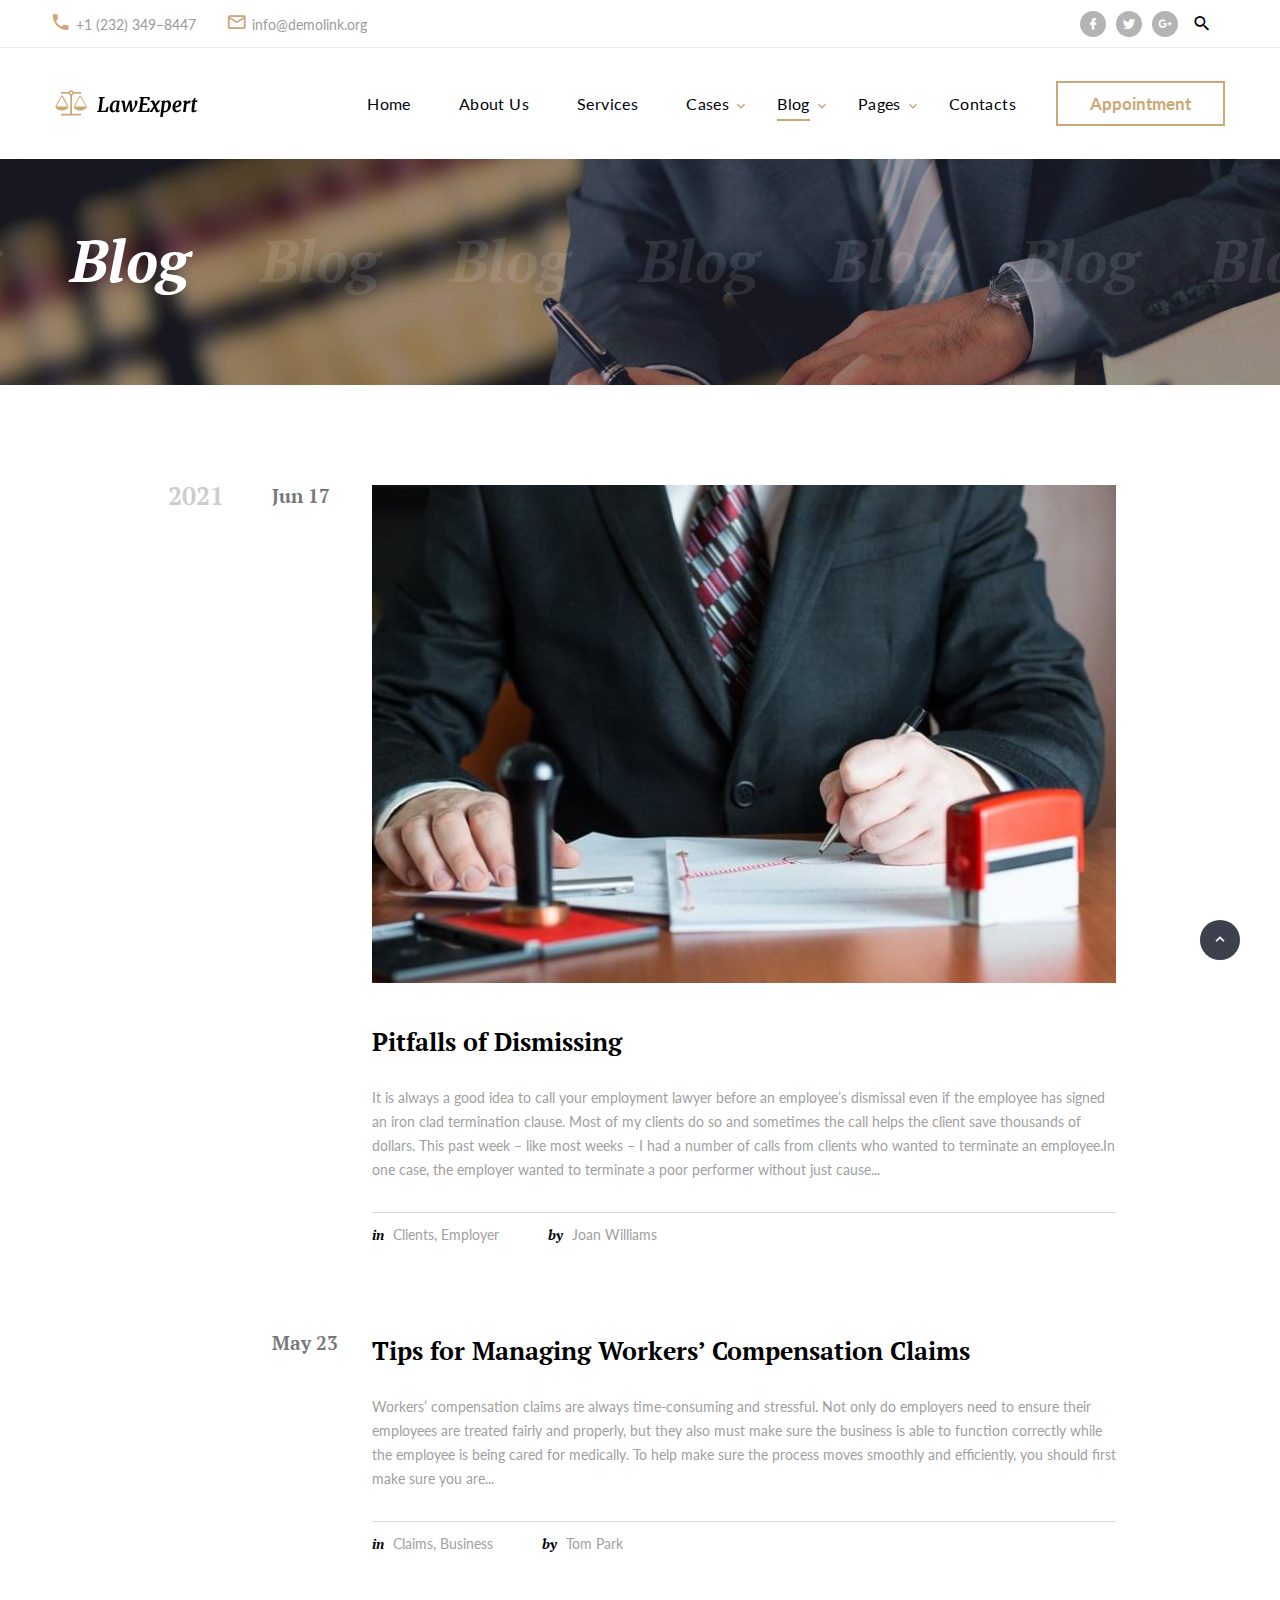
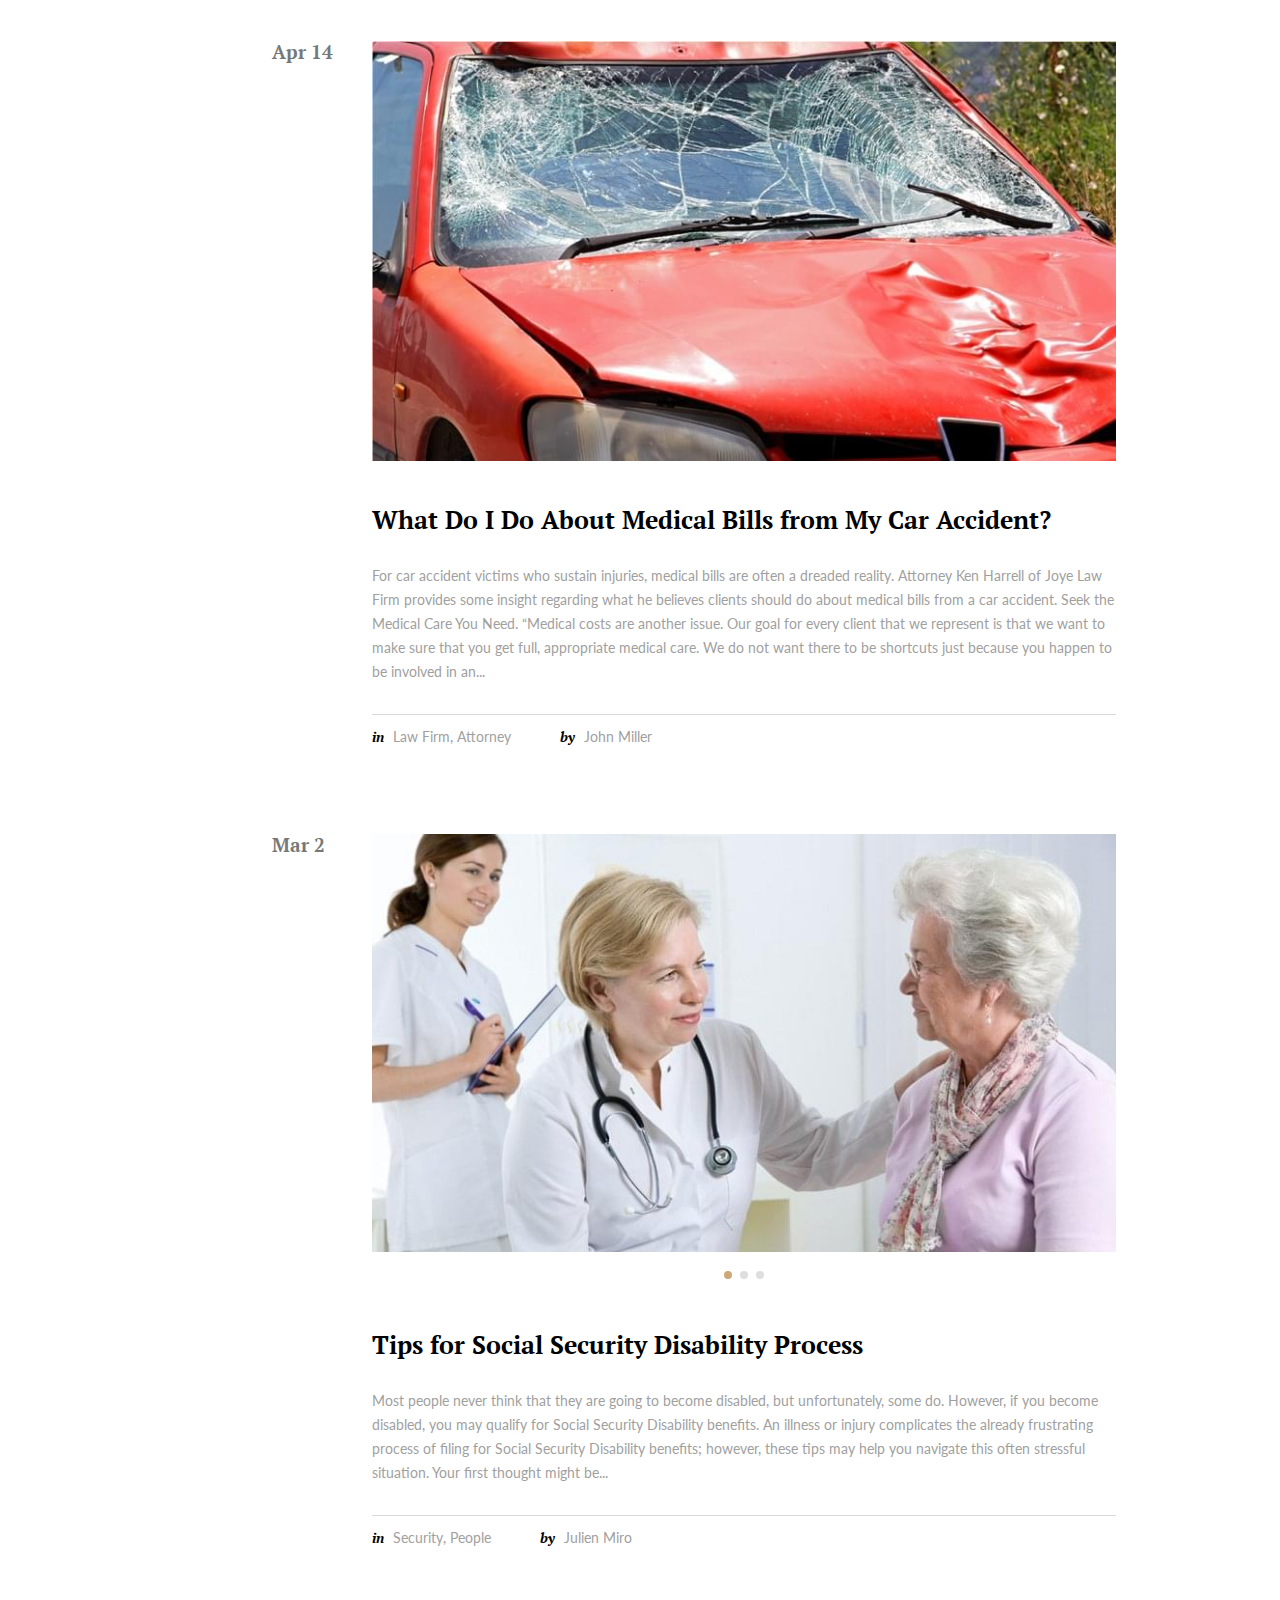
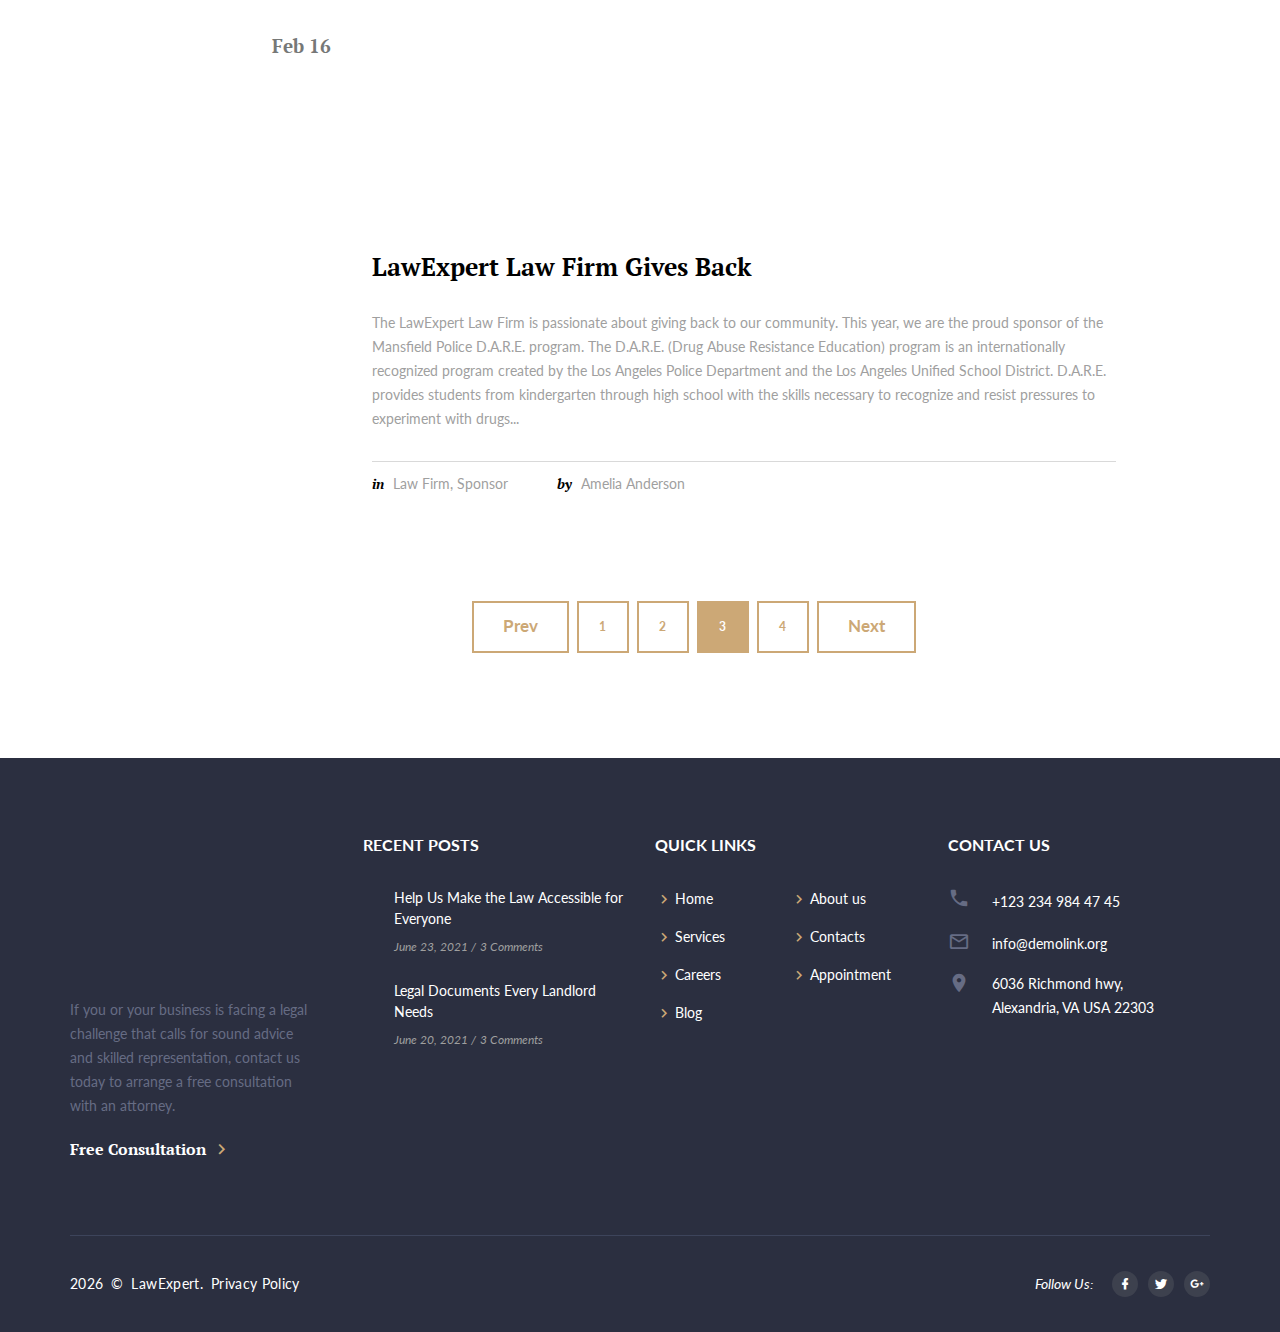
<file: blog-line.html>
<!DOCTYPE html>
<html class="wide wow-animation" lang="en">
  <head>
    <title>Blog line</title>
    <meta charset="utf-8">
    <meta name="viewport" content="width=device-width, height=device-height, initial-scale=1.0">
    <meta http-equiv="X-UA-Compatible" content="IE=edge">
    <link rel="icon" href="images/favicon.ico" type="image/x-icon">
    <link rel="stylesheet" type="text/css" href="//fonts.googleapis.com/css2?family=Lato:ital,wght@0,300;0,400;0,700;0,900;1,300;1,400&amp;family=PT+Serif:ital,wght@0,400;0,700;1,400;1,700&amp;display=swap&quot;">
    <link rel="stylesheet" href="css/fonts.css">
    <link rel="stylesheet" href="css/bootstrap.css">
    <link rel="stylesheet" href="css/style.css">
    <!--style @font-face{font-family:'Lato';font-style:italic;font-weight:300;src:url(//fonts.gstatic.com//s/lato/v20/S6u_w4BMUTPHjxsI9w2PHA.ttf) format('truetype')}@font-face{font-family:'Lato';font-style:italic;font-weight:400;src:url(//fonts.gstatic.com//s/lato/v20/S6u8w4BMUTPHjxswWw.ttf) format('truetype')}@font-face{font-family:'Lato';font-style:normal;font-weight:300;src:url(//fonts.gstatic.com//s/lato/v20/S6u9w4BMUTPHh7USew8.ttf) format('truetype')}@font-face{font-family:'Lato';font-style:normal;font-weight:400;src:url(//fonts.gstatic.com//s/lato/v20/S6uyw4BMUTPHvxk.ttf) format('truetype')}@font-face{font-family:'Lato';font-style:normal;font-weight:700;src:url(//fonts.gstatic.com//s/lato/v20/S6u9w4BMUTPHh6UVew8.ttf) format('truetype')}@font-face{font-family:'Lato';font-style:normal;font-weight:900;src:url(//fonts.gstatic.com//s/lato/v20/S6u9w4BMUTPHh50Xew8.ttf) format('truetype')}@font-face{font-family:'PT Serif';font-style:italic;font-weight:400;src:url(//fonts.gstatic.com//s/ptserif/v12/EJRTQgYoZZY2vCFuvAFTzro.ttf) format('truetype')}@font-face{font-family:'PT Serif';font-style:italic;font-weight:700;src:url(//fonts.gstatic.com//s/ptserif/v12/EJRQQgYoZZY2vCFuvAFT9gaQVy4.ttf) format('truetype')}@font-face{font-family:'PT Serif';font-style:normal;font-weight:400;src:url(//fonts.gstatic.com//s/ptserif/v12/EJRVQgYoZZY2vCFuvDFR.ttf) format('truetype')}@font-face{font-family:'PT Serif';font-style:normal;font-weight:700;src:url(//fonts.gstatic.com//s/ptserif/v12/EJRSQgYoZZY2vCFuvAnt65qV.ttf) format('truetype')}:root{--bs-blue:#0d6efd;--bs-indigo:#6610f2;--bs-purple:#6f42c1;--bs-pink:#d63384;--bs-red:#dc3545;--bs-orange:#fd7e14;--bs-yellow:#ffc107;--bs-green:#198754;--bs-teal:#20c997;--bs-cyan:#0dcaf0;--bs-white:#fff;--bs-gray:#6c757d;--bs-gray-dark:#343a40;--bs-primary:#cca876;--bs-secondary:#6c757d;--bs-success:#198754;--bs-info:#0dcaf0;--bs-warning:#ffc107;--bs-danger:#dc3545;--bs-light:#f8f9fa;--bs-dark:#212529;--bs-font-sans-serif:"Lato",Helvetica,Arial,sans-serif;--bs-font-monospace:Menlo,Monaco,Consolas,"Courier New",monospace;--bs-gradient:linear-gradient(180deg,rgba(255,255,255,0.15),rgba(255,255,255,0))}*,*::before,*::after{box-sizing:border-box}@media (prefers-reduced-motion:no-preference){:root{scroll-behavior:smooth}}body{margin:0;font-family:"Lato",Helvetica,Arial,sans-serif;font-size:1rem;font-weight:400;line-height:1.71429;color:#9f9f9f;background-color:#fff;-webkit-text-size-adjust:100%}hr{margin:1rem 0;color:inherit;background-color:currentColor;border:0;opacity:0.25}hr:not([size]){height:1px}h2,h3,h5,.h5,h6{margin-top:0;margin-bottom:0.5rem;font-family:"PT Serif","Times New Roman",Times,serif;font-weight:700;line-height:1.1;color:#000}h2{font-size:calc(1.49375rem + 2.925vw)}@media (min-width:1200px){h2{font-size:3.6875rem}}h3{font-size:calc(1.40625rem + 1.875vw)}@media (min-width:1200px){h3{font-size:2.8125rem}}h5,.h5{font-size:1.1875rem}h6{font-size:0.875rem}p{margin-top:0;margin-bottom:1rem}address{margin-bottom:1rem;font-style:normal;line-height:inherit}ul{padding-left:2rem}ul{margin-top:0;margin-bottom:1rem}ul ul{margin-bottom:0}blockquote{margin:0 0 1rem}small{font-size:0.875em}a{color:#9f9f9f;text-decoration:none}figure{margin:0 0 1rem}img,svg{vertical-align:middle}label{display:inline-block}button{border-radius:0}input,button,select,textarea{margin:0;font-family:inherit;font-size:inherit;line-height:inherit}button,select{text-transform:none}select{word-wrap:normal}button,[type="submit"]{-webkit-appearance:button}::-moz-focus-inner{padding:0;border-style:none}textarea{resize:vertical}::-webkit-datetime-edit-fields-wrapper,::-webkit-datetime-edit-text,::-webkit-datetime-edit-minute,::-webkit-datetime-edit-hour-field,::-webkit-datetime-edit-day-field,::-webkit-datetime-edit-month-field,::-webkit-datetime-edit-year-field{padding:0}::-webkit-inner-spin-button{height:auto}::-webkit-search-decoration{-webkit-appearance:none}::-webkit-color-swatch-wrapper{padding:0}::file-selector-button{font:inherit}::-webkit-file-upload-button{font:inherit;-webkit-appearance:button}.list-inline{padding-left:0;list-style:none}.container{width:100%;padding-right:var(--bs-gutter-x,15px);padding-left:var(--bs-gutter-x,15px);margin-right:auto;margin-left:auto}@media (min-width:576px){.container{max-width:540px}}@media (min-width:768px){.container{max-width:720px}}@media (min-width:992px){.container{max-width:960px}}@media (min-width:1200px){.container{max-width:1170px}}.row{--bs-gutter-x:30px;--bs-gutter-y:0;display:flex;flex-wrap:wrap;margin-top:calc(var(--bs-gutter-y) * -1);margin-right:calc(var(--bs-gutter-x) / -2);margin-left:calc(var(--bs-gutter-x) / -2)}.row > *{flex-shrink:0;width:100%;max-width:100%;padding-right:calc(var(--bs-gutter-x) / 2);padding-left:calc(var(--bs-gutter-x) / 2);margin-top:var(--bs-gutter-y)}.col-6{flex:0 0 auto;width:50%}.col-12{flex:0 0 auto;width:100%}@media (min-width:480px){.col-xs-6{flex:0 0 auto;width:50%}}@media (min-width:576px){.col-sm-6{flex:0 0 auto;width:50%}.col-sm-9{flex:0 0 auto;width:75%}}@media (min-width:768px){.col-md-3{flex:0 0 auto;width:25%}.col-md-4{flex:0 0 auto;width:33.33333%}.col-md-6{flex:0 0 auto;width:50%}.col-md-10{flex:0 0 auto;width:83.33333%}.col-md-11{flex:0 0 auto;width:91.66667%}.col-md-12{flex:0 0 auto;width:100%}}@media (min-width:992px){.col-lg-3{flex:0 0 auto;width:25%}.col-lg-4{flex:0 0 auto;width:33.33333%}.col-lg-6{flex:0 0 auto;width:50%}.col-lg-9{flex:0 0 auto;width:75%}.col-lg-10{flex:0 0 auto;width:83.33333%}}@media (min-width:1200px){.col-xl-3{flex:0 0 auto;width:25%}.col-xl-5{flex:0 0 auto;width:41.66667%}.col-xl-7{flex:0 0 auto;width:58.33333%}.col-xl-9{flex:0 0 auto;width:75%}.col-xl-12{flex:0 0 auto;width:100%}}.form-label{margin-bottom:0.5rem}.form-control{display:block;width:100%;padding:0.375rem 0.75rem;font-size:1rem;font-weight:400;line-height:23.8px;color:#212529;background-color:#fff;background-clip:padding-box;border:1px solid #ced4da;appearance:none;border-radius:0.25rem}@media (prefers-reduced-motion:reduce){}.form-control::-webkit-date-and-time-value{height:23.8px}.form-control::-webkit-file-upload-button{padding:0.375rem 0.75rem;margin:-0.375rem -0.75rem;margin-inline-end:0.75rem;color:#212529;background-color:#e9ecef;border-color:inherit;border-style:solid;border-width:0;border-inline-end-width:1px;border-radius:0}@media (prefers-reduced-motion:reduce){}.collapse:not(.show){display:none}.card{position:relative;display:flex;flex-direction:column;min-width:0;word-wrap:break-word;background-color:#fff;background-clip:border-box;border:1px solid rgba(0,0,0,0.125);border-radius:0.25rem}.card-body{flex:1 1 auto;padding:1rem 1rem}.card-title{margin-bottom:0.5rem}.card-group > .card{margin-bottom:0.75rem}@media (min-width:576px){.card-group{display:flex;flex-flow:row wrap}.card-group > .card{flex:1 0 0%;margin-bottom:0}.card-group > .card + .card{margin-left:0;border-left:0}.card-group > .card:not(:last-child){border-top-right-radius:0;border-bottom-right-radius:0}.card-group > .card:not(:first-child){border-top-left-radius:0;border-bottom-left-radius:0}}.link-secondary{color:#6c757d}.d-inline{display:inline !important}.d-none{display:none !important}.justify-content-center{justify-content:center !important}.align-items-center{align-items:center !important}.fst-italic{font-style:italic !important}.text-start{text-align:left !important}.text-center{text-align:center !important}.text-primary{color:#cca876 !important}.text-white{color:#fff !important}@media (min-width:576px){.justify-content-sm-center{justify-content:center !important}.align-items-sm-end{align-items:flex-end !important}}@media (min-width:768px){.flex-md-row-reverse{flex-direction:row-reverse !important}.justify-content-md-start{justify-content:flex-start !important}.justify-content-md-center{justify-content:center !important}.justify-content-md-between{justify-content:space-between !important}.align-items-md-center{align-items:center !important}.text-md-start{text-align:left !important}.text-md-end{text-align:right !important}}@media (min-width:992px){.d-lg-block{display:block !important}.d-lg-none{display:none !important}}@media (min-width:1200px){.d-xl-block{display:block !important}}@charset "UTF-8";button::-moz-focus-inner{border:0}:focus{outline:none}input,select,textarea{outline:0}p{margin:0}address{margin:0}form{margin-bottom:0}*{box-sizing:border-box}*:before,*:after{box-sizing:border-box}html{font-size:10px}body{font-family:"Lato",Helvetica,Arial,sans-serif;-webkit-text-size-adjust:none;color:#9f9f9f;background-color:#fff;font-weight:400;-webkit-font-smoothing:subpixel-antialiased;text-rendering:optimizeLegibility}.page{overflow:hidden}.page-head{height:159px;position:relative;z-index:1080;background-color:#fff}section{position:relative;z-index:1}.page-foot{background-color:#000}.page-foot .h7 + *{margin-top:22px}.page-foot .unit + .unit{margin-top:15px}.page-foot .post-preview + .post-preview{margin-top:22px}.page-foot .brand + p{margin-top:22px}@media (min-width:992px){.page-foot .h7 + *{margin-top:30px}}input,button,select,textarea{font-family:inherit;font-size:inherit;line-height:inherit}a{display:inline-block;text-decoration:none}a{color:#9f9f9f}a[href*='callto'],a[href*='mailto']{white-space:nowrap}figure{margin:0}img{vertical-align:middle;max-width:100%;height:auto}.img-circle{border-radius:50%}hr{margin-top:0;margin-bottom:0;border:0;border-top:1px solid #3d445b}.brand{display:inline-block;white-space:nowrap}.brand > *{display:inline-block;vertical-align:middle;margin:0}.rights{display:inline-block;margin:0;line-height:1.5;letter-spacing:.025em;vertical-align:baseline}.rights *{display:inline;margin-right:.25em}body{font-size:14px;line-height:1.71429}h2,h3,h5,h6,.h5,.h7{margin-top:0;margin-bottom:0;font-family:"PT Serif","Times New Roman",Times,serif;font-weight:700;color:#000}h5 a{display:inline;font:inherit;letter-spacing:inherit}h5 a{color:inherit}h5 > *{margin-right:.25em}h2{font-size:32px;line-height:1.4;letter-spacing:-.025em;font-style:italic}@media (min-width:768px){h2{font-size:32px}}@media (min-width:992px){h2{font-size:40px}}@media (min-width:1200px){h2{line-height:1.18644;font-size:59px}}h3{font-size:24px;line-height:1.35}@media (min-width:768px){h3{font-size:26px}}@media (min-width:992px){h3{font-size:30px}}@media (min-width:1200px){h3{line-height:0.88889;font-size:45px}}@media (min-width:1200px){h3.medium{font-size:33px}}h5,.h5{font-size:16px;line-height:1.35}@media (min-width:1200px){h5,.h5{line-height:1.47368;font-size:19px}}.h5.h5-smaller{font-weight:400}@media (min-width:1200px){.h5.h5-smaller{font-size:18px}}h6{font-size:15px;line-height:1.2}@media (min-width:576px){h6{line-height:1.71429;font-size:14px}}.h7{font:700 16px/24px "Lato",Helvetica,Arial,sans-serif;text-transform:uppercase}.text-bigger{font-family:"PT Serif","Times New Roman",Times,serif;font-size:18px;font-weight:400;line-height:1.44}@media (min-width:992px){.text-bigger{font-size:22px}}.text-large{font:700 38px/42px "PT Serif","Times New Roman",Times,serif}@media (min-width:992px){.text-large{font-size:48px}}@media (min-width:1200px){.text-large{font-size:55px}}small{font-size:12px;line-height:18px}.text-style-4{font-weight:400;font-style:italic;color:#000}@media (min-width:768px){.header-decorated > *{position:relative;display:inline-block;vertical-align:middle}.header-decorated > *:before,.header-decorated > *:after{content:'';display:inline-block;vertical-align:middle;width:44px;opacity:.36;border-bottom:1px solid}.header-decorated > *:before{margin-right:12px}.header-decorated > *:after{margin-left:12px}}address{margin-top:0;margin-bottom:0}.bg-black,.bg-teak,.bg-ebony-clay{color:#9b9b9b}.bg-black h2,.bg-black h3,.bg-ebony-clay h3,.bg-ebony-clay .h7{color:#fff}.bg-black a,.bg-ebony-clay a{color:#fff}.bg-black .text-bigger{color:#fff}.bg-black{background:#000;fill:#000}.bg-teak{background:#b49465;fill:#b49465}.bg-ebony-clay{color:#666c84}.bg-ebony-clay{background:#2b2f40;fill:#2b2f40}.bg-accent{color:#fff}.bg-accent{background:#cca876;fill:#cca876}.bg-whisper{background:#f2f3f8;fill:#f2f3f8}.bg-image{-webkit-background-size:cover;background-size:cover;background-position:center top;background-repeat:no-repeat}.page .text-primary{color:#cca876}.page .text-white{color:#fff}.snackbars{max-width:280px;padding:9px 16px;margin-left:auto;margin-right:auto;color:#fff;text-align:left;background:#171717;border-radius:0}@media (min-width:576px){.snackbars{max-width:380px;padding:14px 17px}}.text-normal{font-style:normal}.button{text-align:center;max-width:100%;padding:9px 40px;font-family:"Lato",Helvetica,Arial,sans-serif;font-size:17px;line-height:1.71429;font-weight:700;border-radius:0;border:2px solid}.button-smaller{padding:6px 32px}.button-medium{padding-left:40px;padding-right:40px}@media (max-width:575.98px){button.button{padding-left:15px;padding-right:15px}}html .button-primary{color:#fff;background-color:#cca876;border-color:#cca876}html .button-primary-outline{color:#cca876;background-color:transparent;border-color:#cca876}html .button-primary-outline-v2{color:#fff;background-color:transparent;border-color:#cca876}@media (max-width:575.98px){.button-responsive{font-size:13px;min-width:120px;padding-left:25px;padding-right:25px}}.button-lg{min-width:270px;padding:14px 30px;font-size:1.125rem;border-radius:0;line-height:1.71429}.button-block{display:block;min-width:30px;width:100%}.icon{display:inline-block;text-align:center}.icon:before{display:inline-block;font-weight:400;font-style:normal;speak:none;text-transform:none;-webkit-font-smoothing:antialiased;-moz-osx-font-smoothing:grayscale}[class*='icon-circle']{border-radius:50%;overflow:hidden}.page .icon-primary{color:#cca876}.page .icon-storm-gray{color:#666c84}.page .icon-nobel-filled{color:#fff;background:#b4b4b4}.page .icon-bright-gray-filled{color:#fff;background:#3d414e}.page a.icon-bright-gray-filled{color:#fff;background:#3d414e}.page a.icon-nobel-filled{color:#fff;background:#b4b4b4}.page .icon-xxs{width:18px;height:18px;font-size:18px;line-height:18px}.page .icon-xxs-smaller{width:14px;height:14px;font-size:14px;line-height:14px}.page .icon-xs{width:22px;height:22px;font-size:22px;line-height:22px}.page .icon-lg{width:50px;height:50px;font-size:50px;line-height:50px}.page .icon-lg-smaller{width:42px;height:42px;font-size:42px;line-height:42px}.page [class*='icon-circle'].icon-xxs-smaller{width:26px;height:26px;line-height:26px}.fa-google-plus:before{position:relative;right:-1px}.thumbnail{position:relative;z-index:1;width:100%;max-height:100%;overflow:hidden;padding:0;margin:0;border:none;border-radius:0;background-color:transparent}.thumbnail{box-shadow:none}.thumbnail-variant-2{min-height:300px;padding:30px 0 0;overflow:visible;text-align:center;display:-ms-flexbox;display:-webkit-flex;display:flex;-webkit-flex-direction:column;-ms-flex-direction:column;flex-direction:column;-webkit-flex-wrap:nowrap;-ms-flex-wrap:nowrap;flex-wrap:nowrap;-webkit-align-items:center;-ms-flex-align:center;align-items:center;-webkit-justify-content:flex-end;-ms-flex-pack:end;justify-content:flex-end}.thumbnail-variant-2-wrap{padding-bottom:25px}.thumbnail-variant-2 .thumbnail-image{position:absolute;top:0;right:0;bottom:0;left:0;height:100%;width:100%;overflow:hidden}.thumbnail-variant-2 .thumbnail-image > img{position:absolute;top:20%;left:50%;transform:translate(-50%,-20%);width:auto;min-width:101%;max-width:none;height:auto;min-height:100%;max-height:none}.thumbnail-variant-2:before{content:'';position:absolute;top:0;right:0;bottom:0;left:0;z-index:1;background:rgba(43,47,64,0.76)}.thumbnail-variant-2 .thumbnail-inner{position:relative;z-index:2;padding:30px 10px}.thumbnail-variant-2 .thumbnail-inner a{font-weight:700}.thumbnail-variant-2 .thumbnail-caption{position:relative;z-index:3;width:calc(100% - 34px);padding:17px 8px 25px;margin:31px 17px -25px 17px;background:#cca876}.thumbnail-variant-2 .thumbnail-caption *{color:#fff}.thumbnail-variant-2 .thumbnail-caption a{color:#fff}.thumbnail-variant-2 .text-header{font:700 18px/24px "PT Serif","Times New Roman",Times,serif}.thumbnail-variant-2 .text-caption{font-style:italic;line-height:1.3}@media (min-width:768px){.thumbnail-variant-2 .text-caption{font-size:16px}}.thumbnail-variant-2 * + .divider{margin-top:8px}.thumbnail-variant-2 .divider + *{margin-top:8px}@media (min-width:992px){.thumbnail-variant-2 .thumbnail-caption{width:calc(100% - 16px);margin:31px 8px -25px 8px}}@media (min-width:1200px){.thumbnail-variant-2{width:calc(100% - 22px);margin:0 11px 0}.thumbnail-variant-2 .thumbnail-caption{width:calc(100% - 34px);margin:31px 17px -25px 17px}}@media (max-width:767.98px){.thumbnail-variant-2{max-width:300px;margin-left:auto;margin-right:auto}}figure img{width:100%;height:auto;max-width:none}.rd-mailform{position:relative}label{margin-bottom:0}input:-webkit-autofill + .form-label{display:none;color:transparent}.form-label,.form-input{font-weight:400}.form-input{font-size:14px}.form-input{box-shadow:none}textarea.form-input{height:166px;min-height:52px;max-height:249px;resize:vertical}.form-input{width:100%;height:auto;min-height:52px;padding:14px 19px;border:0px solid;border-radius:0;-webkit-appearance:none;line-height:24px}.form-wrap{position:relative;margin-bottom:0}.form-label{position:absolute;top:26px;left:19px;font-size:14px;color:#9f9f9f;z-index:9;transform:translateY(-50%);will-change:transform}#form-output-global{position:fixed;bottom:30px;left:15px;visibility:hidden;transform:translateX(-500px);z-index:9999999}@media (min-width:576px){#form-output-global{left:30px}}.unit{display:flex;flex:0 1 100%}.unit-body{flex:0 1 auto}.unit-left{flex:0 0 auto;max-width:100%}.unit{margin-bottom:-30px;margin-left:-20px}.unit > *{margin-bottom:30px;margin-left:20px}.unit-spacing-xs.unit{margin-bottom:-8px;margin-left:-8px}.unit-spacing-xs.unit > *{margin-bottom:8px;margin-left:8px}@media (min-width:480px){.unit-spacing-xs.unit{margin-bottom:-8px;margin-left:-8px}.unit-spacing-xs.unit > *{margin-bottom:8px;margin-left:8px}}@media (min-width:576px){.unit-spacing-xs.unit{margin-bottom:-8px;margin-left:-8px}.unit-spacing-xs.unit > *{margin-bottom:8px;margin-left:8px}}@media (min-width:768px){.unit-spacing-xs.unit{margin-bottom:-8px;margin-left:-8px}.unit-spacing-xs.unit > *{margin-bottom:8px;margin-left:8px}}@media (min-width:992px){.unit-spacing-xs.unit{margin-bottom:-8px;margin-left:-8px}.unit-spacing-xs.unit > *{margin-bottom:8px;margin-left:8px}}@media (min-width:1200px){.unit-spacing-xs.unit{margin-bottom:-8px;margin-left:-8px}.unit-spacing-xs.unit > *{margin-bottom:8px;margin-left:8px}}@media (min-width:1600px){.unit-spacing-xs.unit{margin-bottom:-8px;margin-left:-8px}.unit-spacing-xs.unit > *{margin-bottom:8px;margin-left:8px}}.unit-spacing-sm.unit{margin-bottom:-15px;margin-left:-15px}.unit-spacing-sm.unit > *{margin-bottom:15px;margin-left:15px}@media (min-width:480px){.unit-spacing-sm.unit{margin-bottom:-15px;margin-left:-15px}.unit-spacing-sm.unit > *{margin-bottom:15px;margin-left:15px}}@media (min-width:576px){.unit-spacing-sm.unit{margin-bottom:-15px;margin-left:-15px}.unit-spacing-sm.unit > *{margin-bottom:15px;margin-left:15px}}@media (min-width:768px){.unit-spacing-sm.unit{margin-bottom:-15px;margin-left:-15px}.unit-spacing-sm.unit > *{margin-bottom:15px;margin-left:15px}}@media (min-width:992px){.unit-spacing-sm.unit{margin-bottom:-15px;margin-left:-15px}.unit-spacing-sm.unit > *{margin-bottom:15px;margin-left:15px}}@media (min-width:1200px){.unit-spacing-sm.unit{margin-bottom:-15px;margin-left:-15px}.unit-spacing-sm.unit > *{margin-bottom:15px;margin-left:15px}}@media (min-width:1600px){.unit-spacing-sm.unit{margin-bottom:-15px;margin-left:-15px}.unit-spacing-sm.unit > *{margin-bottom:15px;margin-left:15px}}.unit-spacing-md.unit{margin-bottom:-22px;margin-left:-22px}.unit-spacing-md.unit > *{margin-bottom:22px;margin-left:22px}@media (min-width:480px){.unit-spacing-md.unit{margin-bottom:-22px;margin-left:-22px}.unit-spacing-md.unit > *{margin-bottom:22px;margin-left:22px}}@media (min-width:576px){.unit-spacing-md.unit{margin-bottom:-22px;margin-left:-22px}.unit-spacing-md.unit > *{margin-bottom:22px;margin-left:22px}}@media (min-width:768px){.unit-spacing-md.unit{margin-bottom:-22px;margin-left:-22px}.unit-spacing-md.unit > *{margin-bottom:22px;margin-left:22px}}@media (min-width:992px){.unit-spacing-md.unit{margin-bottom:-22px;margin-left:-22px}.unit-spacing-md.unit > *{margin-bottom:22px;margin-left:22px}}@media (min-width:1200px){.unit-spacing-md.unit{margin-bottom:-22px;margin-left:-22px}.unit-spacing-md.unit > *{margin-bottom:22px;margin-left:22px}}@media (min-width:1600px){.unit-spacing-md.unit{margin-bottom:-22px;margin-left:-22px}.unit-spacing-md.unit > *{margin-bottom:22px;margin-left:22px}}.unit-spacing-lg.unit{margin-bottom:-30px;margin-left:-30px}.unit-spacing-lg.unit > *{margin-bottom:30px;margin-left:30px}@media (min-width:480px){.unit-spacing-lg.unit{margin-bottom:-30px;margin-left:-30px}.unit-spacing-lg.unit > *{margin-bottom:30px;margin-left:30px}}@media (min-width:576px){.unit-spacing-lg.unit{margin-bottom:-30px;margin-left:-30px}.unit-spacing-lg.unit > *{margin-bottom:30px;margin-left:30px}}@media (min-width:768px){.unit-spacing-lg.unit{margin-bottom:-30px;margin-left:-30px}.unit-spacing-lg.unit > *{margin-bottom:30px;margin-left:30px}}@media (min-width:992px){.unit-spacing-lg.unit{margin-bottom:-30px;margin-left:-30px}.unit-spacing-lg.unit > *{margin-bottom:30px;margin-left:30px}}@media (min-width:1200px){.unit-spacing-lg.unit{margin-bottom:-30px;margin-left:-30px}.unit-spacing-lg.unit > *{margin-bottom:30px;margin-left:30px}}@media (min-width:1600px){.unit-spacing-lg.unit{margin-bottom:-30px;margin-left:-30px}.unit-spacing-lg.unit > *{margin-bottom:30px;margin-left:30px}}.section-35{padding-top:35px;padding-bottom:35px}.section-40{padding-top:40px;padding-bottom:40px}.section-50{padding-top:50px;padding-bottom:50px}.section-60{padding-top:60px;padding-bottom:60px}.section-66{padding-top:66px;padding-bottom:66px}@media (min-width:768px){.section-md-50{padding-top:50px;padding-bottom:50px}.section-md-75{padding-top:75px;padding-bottom:75px}.section-md-90{padding-top:90px;padding-bottom:90px}}@media (min-width:992px){.section-lg-100{padding-top:100px;padding-bottom:100px}}@media (min-width:1200px){.section-xl-100{padding-top:100px;padding-bottom:100px}}@media (min-width:1200px){.section-xl-bottom-100{padding-bottom:100px}}html .group-sm{margin-bottom:-10px;margin-left:-10px}html .group-sm > *{display:inline-block;margin-top:0;margin-bottom:10px;margin-left:10px}html .group-middle > *,html .group-middle > *:first-child{vertical-align:middle}html .group-xl-responsive{-webkit-transform:translateY(-18px);transform:translateY(-18px);margin-bottom:-18px;margin-left:-18px}html .group-xl-responsive > *{display:inline-block;margin-top:18px;margin-left:18px}@media (min-width:768px){html .group-xl-responsive{-webkit-transform:translateY(-30px);transform:translateY(-30px);margin-bottom:-30px;margin-left:-30px}html .group-xl-responsive > *{display:inline-block;margin-top:30px;margin-left:30px}}.height-fill{display:-ms-flexbox;display:-webkit-flex;display:flex;-webkit-flex-direction:column;-ms-flex-direction:column;flex-direction:column;-webkit-align-items:stretch;-ms-flex-align:stretch;align-items:stretch}.height-fill > *{-webkit-flex-grow:1;-ms-flex-positive:1;flex-grow:1}* + h2{margin-top:1px}* + h3{margin-top:20px}@media (min-width:768px){* + h3{margin-top:27px}}@media (min-width:992px){* + h3{margin-top:34px}}* + h5,* + .h5{margin-top:10px}* + p{margin-top:14px}h2 + *{margin-top:15px}h3 + *{margin-top:23px}@media (min-width:768px){h3 + *{margin-top:36px}}h5 + *,.h5 + *{margin-top:18px}h6 + *{margin-top:14px}p + p{margin-top:27px}* + .text-large{margin-top:10px}* + .text-bigger{margin-top:19px}@media (min-width:768px){* + .text-bigger{margin-top:10px}}* + .link{margin-top:18px}* + .contact-info{margin-top:16px}* + .list-inline{margin-top:32px}.contact-info{color:#000;vertical-align:baseline}.contact-info a{display:inline-block}blockquote{font:inherit;padding:0;margin:0;border:0}blockquote q:before,blockquote q:after{content:none}blockquote cite{font-style:normal}.quote-bordered{padding-top:14px}.quote-bordered h6{font-family:"Lato",Helvetica,Arial,sans-serif;font-weight:700}.quote-bordered .quote-body{position:relative;padding-bottom:10px}.quote-bordered .quote-body-inner{position:relative;padding:37px 40px 29px 35px;border-style:solid;border-width:1px 1px 0 1px;border-color:#e5e7e9}.quote-bordered .quote-body-inner:before,.quote-bordered .quote-body-inner:after{content:'';position:absolute;bottom:-10px;height:10px;border-style:solid;border-color:#e5e7e9;background-color:transparent}.quote-bordered .quote-body-inner:before{left:10px;width:46px;border-width:1px 1px 0 0;transform:skew(45deg);transform-origin:100% 100%}.quote-bordered .quote-body-inner:after{right:10px;width:calc(100% - 66px);border-width:1px 0 0 1px;transform:skew(-45deg);transform-origin:0 100%}.quote-bordered .quote-open{position:absolute;top:-10px;left:35px;z-index:2}.quote-bordered .quote-open > svg{fill:#cfaa45}.quote-bordered .quote-footer{padding-left:25px}.quote-bordered cite{font-size:17px;font-weight:900;line-height:21px;color:#000}.quote-bordered * + .quote-footer{margin-top:9px}.quote-bordered cite + p{margin-top:0}.blockquote-complex{position:relative}.blockquote-complex cite,.blockquote-complex small{display:inline-block;vertical-align:baseline}.blockquote-complex cite{font:700 18px/24px "PT Serif","Times New Roman",Times,serif}.blockquote-complex cite:before{content:'';display:inline-block;vertical-align:middle;height:2px;width:28px;margin-right:4px;background:#000}.blockquote-complex cite:after{content:','}.blockquote-complex small{margin-left:8px;color:#666c84;font-size:14px;font-weight:300;font-style:italic}.blockquote-complex small:before{display:none}.blockquote-complex .quote-footer{padding:0 12px}.blockquote-complex * + .quote-footer{margin-top:19px}.blockquote-complex.blockquote-complex-inverse:before,.blockquote-complex.blockquote-complex-inverse:after{border-color:#fff}.blockquote-complex.blockquote-complex-inverse q{color:#fff}.blockquote-complex.blockquote-complex-inverse cite{color:#fff}.blockquote-complex.blockquote-complex-inverse cite:before{background:#fff}@media (min-width:768px){.blockquote-complex{padding:26px 60px 26px 63px}.blockquote-complex:before,.blockquote-complex:after{content:'';position:absolute;width:54px;height:54px;border-style:solid;border-color:#000}.blockquote-complex:before{top:0;left:0;border-width:1px 0 0 1px}.blockquote-complex:after{right:0;bottom:0;border-width:0 1px 1px 0}}.icon-box{position:relative;display:-webkit-inline-box;display:-webkit-inline-flex;display:-ms-inline-flexbox;display:inline-flex;-webkit-flex-direction:column;-ms-flex-direction:column;flex-direction:column;-webkit-flex-wrap:nowrap;-ms-flex-wrap:nowrap;flex-wrap:nowrap;-webkit-align-items:center;-ms-flex-align:center;align-items:center;-webkit-justify-content:center;-ms-flex-pack:center;justify-content:center;max-width:400px;width:100%;margin-left:auto;margin-right:auto;padding:35px 30px;text-align:center}.icon-box:before,.icon-box:after{content:'';position:absolute;width:calc(100% - 35px);height:calc(100% - 35px);border:1px solid #e5e7e9}.icon-box:before{top:0;left:0;border-width:1px 0 0 1px}.icon-box:after{bottom:0;right:0;border-width:0 1px 1px 0}.icon-box .box-top .box-header > *{font-family:"PT Serif","Times New Roman",Times,serif;font-size:18px}.icon-box .divider{max-width:100%;margin:13px auto}.icon-box .box-top,.icon-box .box-body{position:relative;will-change:transform;-webkit-filter:blur(0)}.icon-box .box-top{top:0}.icon-box .box-body{max-width:100%}.icon-box .box-header{bottom:0}.icon-box .box-icon{min-height:46px;display:-webkit-inline-box;display:-webkit-inline-flex;display:-ms-inline-flexbox;display:inline-flex;-webkit-flex-direction:row;-ms-flex-direction:row;flex-direction:row;-webkit-flex-wrap:nowrap;-ms-flex-wrap:nowrap;flex-wrap:nowrap;-webkit-align-items:center;-ms-flex-align:center;align-items:center;-webkit-justify-content:center;-ms-flex-pack:center;justify-content:center}.icon-box * + .box-header{margin-top:5px}@media (min-width:768px){.icon-box{max-width:308px;padding:67px 40px 61px}.icon-box .box-top .box-header > *{font-size:22px}}.box-counter{text-align:center}.box-counter .box-header{font:400 18px "PT Serif","Times New Roman",Times,serif}.box-counter .counter{font-style:normal}.box-counter * + .box-header{margin-top:14px}@media (min-width:768px) and (max-width:991.98px){.box-counter .box-header{font-size:15px}}.box-counter-inverse .box-header{color:#9b9b9b}.box-counter-inverse .counter{color:#fff}.box-cart{padding:40px 25px}.box-cart .box-cart-image{display:none}@media (min-width:768px){.box-cart{padding:80px 45px 65px 45px}}@media (min-width:992px){.box-cart{display:-ms-flexbox;display:-webkit-flex;display:flex;-webkit-flex-direction:row-reverse;-ms-flex-direction:row-reverse;flex-direction:row-reverse;-webkit-flex-wrap:nowrap;-ms-flex-wrap:nowrap;flex-wrap:nowrap;padding:110px 45px 90px 30px}.box-cart .box-cart-image{display:block;-webkit-flex-shrink:0;-ms-flex-negative:0;flex-shrink:0}.box-cart .box-cart-body{-webkit-flex-grow:1;-ms-flex-positive:1;flex-grow:1;padding-right:45px}}.post-preview{max-width:320px}.post-preview a{display:block}.post-preview .post-image,.post-preview .post-image img{border-radius:5px}.post-preview .post-image img{width:auto}.post-preview .post-header{line-height:1.5;color:#000}.post-preview .list-meta > li{display:inline-block;font-size:12px;font-style:italic;color:#9f9f9f}.post-preview .list-meta > li:not(:last-child):after{content:'/'}.post-preview * + .post-meta{margin-top:5px}.bg-ebony-clay .post-preview .post-header{color:#fff}* + .post-preview{margin-top:15px}.post-boxed .post-boxed-image img{width:100%}.post-boxed .post-boxed-title{font-size:16px;line-height:1.5;font-weight:900;letter-spacing:.03em}.post-boxed .post-boxed-title a{display:inline}.post-boxed .post-boxed-title a{color:#000}.post-boxed .post-boxed-body{padding:16px 26px;border:1px solid #e5e7e9;border-top-width:0}.post-boxed .post-boxed-meta{position:relative;transform:translateY(-3px);margin-bottom:-3px;font-size:11px;color:#ababab;text-transform:uppercase}.post-boxed .post-boxed-meta > *{margin-top:3px}.post-boxed .post-boxed-meta > *:not(:last-child){margin-right:15px}.post-boxed .post-boxed-meta a{color:#cca876}.post-boxed .post-boxed-meta span{margin-right:.25em}.post-boxed .post-boxed-meta li{display:inline-block}.post-boxed .post-boxed-meta li:not(:last-child){position:relative}.post-boxed .post-boxed-meta li:not(:last-child):after{content:'';position:absolute;top:50%;-webkit-transform:translateY(-50%);transform:translateY(-50%);right:-10px;width:1px;height:12px;background:#eee}.post-boxed * + .post-boxed-footer{margin-top:9px}.preloader{position:fixed;left:0;top:0;bottom:0;right:0;z-index:10000;display:flex;justify-content:center;align-items:center;padding:20px;background:#fff;opacity:0;visibility:hidden}.preloader-body{text-align:center}.preloader-body p{position:relative;right:-8px}.cssload-container{width:100%;height:36px;text-align:center}.cssload-speeding-wheel{width:36px;height:36px;margin:0 auto;border:3px solid #cca876;border-radius:50%;border-left-color:transparent;border-bottom-color:transparent;animation:cssload-spin .88s infinite linear}@-webkit-keyframes cssload-spin{100%{transform:rotate(360deg)}}@keyframes cssload-spin{100%{transform:rotate(360deg)}}@media (min-width:768px){.inset-md-left-70{padding-left:70px}}@media (min-width:1200px){.inset-xl-left-70{padding-left:70px}}@media (min-width:1200px){.inset-xl-right-20{padding-right:20px}.inset-xl-right-70{padding-right:70px}}* + .row{margin-top:35px}* + .group-xl-responsive{margin-top:40px}@media (min-width:768px){* + .group-xl-responsive{margin-top:45px}}* + .rd-mailform{margin-top:40px}* + .button-wrap{margin-top:30px}* + .row-offset-1{margin-top:50px}h3 + .rd-mailform{margin-top:30px}.row-15{margin-bottom:-15px}.row-15 > *{margin-bottom:15px}.row-30{margin-bottom:-30px}.row-30 > *{margin-bottom:30px}.row-40{margin-bottom:-40px}.row-40 > *{margin-bottom:40px}.row-50{margin-bottom:-50px}.row-50 > *{margin-bottom:50px}.link{display:inline-block}.link-bold{font:700 16px/22px "PT Serif","Times New Roman",Times,serif}.link-group{white-space:nowrap}.link-group *{vertical-align:middle}.link-group span{display:inline-block}.link-group span + *,.link-group * + span{margin-left:5px}.link-group.link-group-animated .icon{position:relative;top:1px;right:0}.link-image-scale{position:relative;transform:scale(1)}.link-image-scale img{width:auto}.link-image-wrap{display:-ms-flexbox;display:-webkit-flex;display:flex;-webkit-flex-direction:row;-ms-flex-direction:row;flex-direction:row;-webkit-flex-wrap:nowrap;-ms-flex-wrap:nowrap;flex-wrap:nowrap;-webkit-align-items:center;-ms-flex-align:center;align-items:center;-webkit-justify-content:center;-ms-flex-pack:center;justify-content:center;min-height:126px}.page .link-secondary{color:#000}.page .link-secondary{color:#000}.page .link-white{color:#fff}.page .link-white-v2{color:#fff}.page .link-dusty-gray{color:#9b9b9b}ul{list-style:none;padding:0;margin:0}.list-inline{margin-left:-5px;margin-right:-5px;vertical-align:baseline}.list-inline > li{display:inline-block;padding-left:5px;padding-right:5px}.list-inline-reset{font-size:0;line-height:0}.list-marked-variant-2 > li > a{position:relative;display:inline-block;padding-left:20px}.list-marked-variant-2 > li > a:before{content:'\f105';position:absolute;left:0;top:1px;font:400 18px/24px 'FontAwesome';color:#cca876}.list-marked-variant-2 > li + li{margin-top:14px}.block-wrap-1{position:relative;z-index:0;display:inline-block;text-align:center;padding-bottom:25px;max-width:430px}.block-wrap-1 *{position:relative;z-index:2}.block-wrap-1 .block-number{position:absolute;top:0;left:50%;transform:translateX(-50%);color:#f2f3f8;font-weight:300;font-size:222px;z-index:0;line-height:.7}@media (min-width:576px){.block-wrap-1{padding-top:90px}}@media (min-width:768px){.block-wrap-1{padding-top:0}}@media (min-width:992px){.block-wrap-1{padding-top:90px}}.bg-displaced-wrap{position:relative;z-index:0}.bg-displaced-wrap .bg-displaced-body{position:relative;z-index:1}.bg-displaced-wrap .bg-displaced{position:absolute;top:50px;right:0;bottom:50px;left:0;z-index:0}hr{opacity:1}.divider{width:49px;height:2px;margin-left:auto;margin-right:auto}.divider-md{height:1px;width:119px}.card-group.card-group-custom{display:block;margin-bottom:0}.card-group.card-group-custom .card-heading + .card-collapse > .card-body{border-top:0}.card-group.card-group-custom .card + .card{margin-top:0}.card-title{margin-bottom:0}.card-custom{display:block;margin:0;background:inherit;border:0;border-radius:0;box-shadow:none}.card-custom a{display:block}.card-custom .card-heading{padding:0;border-bottom:0;border-top-left-radius:0;border-top-right-radius:0}.card-custom .card-body{padding:0;border:0}.card-light:first-child .card-title{border-top:1px solid #d9d9d9}.card-light .card-title{border-bottom:1px solid #d9d9d9}.card-light .card-title a{position:relative;padding:24px 55px 22px 32px;font:700 16px/24px "PT Serif","Times New Roman",Times,serif;color:#000}.card-light .card-title a .card-arrow:after{opacity:0;visibility:hidden}.card-light .card-title a.collapsed .card-arrow:after{opacity:1;visibility:visible}.card-light .card-arrow{position:absolute;top:50%;transform:translateY(-50%);right:26px;will-change:transform}.card-light .card-arrow:before,.card-light .card-arrow:after{content:'';position:absolute;top:50%;transform:translateY(-50%);background:#cca876}.card-light .card-arrow:before{width:14px;height:2px;right:0}.card-light .card-arrow:after{width:2px;height:14px;right:6px}.card-light .card-collapse{position:relative;margin-top:-1px;border-bottom:1px solid #d9d9d9;color:#9f9f9f;will-change:transform}.card-light .card-body{padding:25px 44px 25px 32px}@media (max-width:767.98px){.card-light .card-title a,.card-light .card-body{padding-left:15px}}.card-light:first-child .card-title{border-top:1px solid #d9d9d9}.card-light .card-title{border-bottom:1px solid #d9d9d9}.card-light .card-title a{position:relative;padding:24px 55px 22px 32px;font:700 18px/28px "PT Serif","Times New Roman",Times,serif;letter-spacing:-.025em;color:#000}.card-light .card-title a .card-arrow:after{opacity:0;visibility:hidden}.card-light .card-title a.collapsed .card-arrow:after{opacity:1;visibility:visible}.card-light .card-arrow{position:absolute;top:50%;-webkit-transform:translateY(-50%);transform:translateY(-50%);right:26px;will-change:transform}.card-light .card-arrow:before,.card-light .card-arrow:after{content:'';position:absolute;top:50%;-webkit-transform:translateY(-50%);transform:translateY(-50%);background:#cca876}.card-light .card-arrow:before{width:14px;height:2px;right:0}.card-light .card-arrow:after{width:2px;height:14px;right:6px}.card-light .card-collapse{position:relative;margin-top:-1px;border-bottom:1px solid #d9d9d9;color:#9f9f9f;will-change:transform}.card-light .card-body{padding:25px 44px 25px 32px}@media (max-width:575.98px){.card-light .card-title a,.card-light .card-body{padding-left:15px}}.counter{margin-bottom:0}.counter-percent:after{display:inline-block;content:'%';font-size:.33em;vertical-align:middle;margin-top:-1.6em;margin-left:.25em}@media (min-width:992px){.counter-percent:after{margin-top:-1.9em}}.owl-carousel{display:none;width:100%;position:relative;z-index:1}.owl-carousel .item{width:100%}@media (min-width:992px){.owl-spacing-1{padding-right:60px;padding-left:60px}}@media (min-width:1400px){.owl-spacing-1{padding:0}}.owl-style-minimal .item{width:100%}.owl-style-minimal .item img{width:100%}.rd-navbar{display:none}.rd-navbar-wrap{position:relative;z-index:10}.rd-navbar{display:none;background:#fff;box-shadow:none}.rd-navbar-toggle{display:inline-block;position:relative;width:48px;height:48px;line-height:48px;color:#000;background-color:transparent;border:none;display:none}.rd-navbar-toggle span{position:relative;display:block;margin:auto}.rd-navbar-toggle span:after,.rd-navbar-toggle span:before{content:"";position:absolute;left:0;top:-8px}.rd-navbar-toggle span:after{top:8px}.rd-navbar-toggle span:after,.rd-navbar-toggle span:before,.rd-navbar-toggle span{width:24px;height:4px;background-color:#000;backface-visibility:hidden;border-radius:2px}.rd-navbar-toggle span{transform:rotate(180deg)}.rd-navbar-toggle span:before,.rd-navbar-toggle span:after{transform-origin:1.71429px center;transform-origin:1.71429px center}.rd-navbar-search .rd-navbar-search-toggle,.rd-navbar-search .rd-search-submit{background:none;border:none;display:inline-block;padding:0;outline:none;outline-offset:0;-webkit-appearance:none}.rd-navbar-search .rd-navbar-search-toggle::-moz-focus-inner,.rd-navbar-search .rd-search-submit::-moz-focus-inner{border:none;padding:0}.rd-navbar-search .form-control::-ms-clear{display:none}.rd-navbar-search-toggle{display:inline-block;width:36px;height:36px;text-align:center;font:400 18px/36px "FontAwesome"}.rd-navbar-search-toggle:before{content:'\f002';position:absolute;left:0;top:0}.rd-navbar-search-toggle:after{display:none}.rd-navbar-aside-toggle{display:none}.rd-navbar-default .rd-navbar-nav > li > a{font:400 16px "Lato",Helvetica,Arial,sans-serif;letter-spacing:.025em}.rd-navbar-default .rd-navbar-search .form-control,.rd-navbar-default .rd-navbar-search .form-label{font-size:16px;line-height:1.3;color:#9b9b9b}.rd-navbar-default .rd-navbar-search .form-label{top:18px;left:22px}.rd-navbar-default .rd-navbar-search .form-control{padding:7px 22px 10px;height:auto;min-height:20px;border:1px solid #e5e7e9;border-radius:3px}.rd-navbar-default .rd-navbar-search .rd-navbar-search-toggle,.rd-navbar-default .rd-navbar-search .rd-search-submit{text-align:center}.rd-navbar-default .rd-navbar-search .rd-navbar-search-toggle:before,.rd-navbar-default .rd-navbar-search .rd-search-submit:before{content:"\e09c";font-family:'fl-bigmug-line';position:static;display:inline-block}.rd-navbar-default .rd-navbar-search .rd-navbar-search-toggle:before,.rd-navbar-default .rd-navbar-search .rd-navbar-search-toggle:after{font-size:20px}.rd-navbar-default .rd-navbar-search .rd-navbar-search-toggle:before{font-family:'fl-bigmug-line';color:#000}.rd-navbar-default .rd-navbar-search .rd-navbar-search-toggle:after{font-family:'Material Icons'}.rd-navbar-default .rd-navbar-search .rd-navbar-search-toggle,.rd-navbar-default .rd-navbar-search .rd-navbar-search-toggle:before,.rd-navbar-default .rd-navbar-search .rd-navbar-search-toggle:after{width:36px;height:36px;text-align:center}.rd-navbar-default .rd-navbar-search .rd-navbar-search-toggle:before,.rd-navbar-default .rd-navbar-search .rd-navbar-search-toggle:after{display:block;position:absolute;left:0;top:0}.rd-navbar-default .rd-navbar-search .rd-navbar-search-toggle:before{content:"";transform:scale(1) rotate(0deg)}.rd-navbar-default .rd-navbar-search .rd-navbar-search-toggle:after{content:"";opacity:0;transform:scale(0) rotate(-90deg)}.rd-navbar-default .rd-navbar-aside{width:100%;font-size:14px;line-height:1.71429}.parallax-container{position:relative;overflow:hidden}.parallax-content{position:relative;z-index:1}.rd-search{position:relative}.rd-search .rd-search-submit{top:50%;background-color:transparent;border:none;transform:translateY(-50%)}.rd-search-submit{background:none;border:none;display:inline-block;padding:0;outline:none;outline-offset:0;-webkit-appearance:none;display:inline-block;position:relative;width:48px;height:48px;line-height:48px;color:#00030a;text-align:center;font-size:22px;position:absolute;right:0}.rd-search-submit::-moz-focus-inner{border:none;padding:0}.rd-search-submit:before{content:"\f002";font-weight:400;font-family:"FontAwesome"}.rd-search-results-live{position:absolute;left:0;right:0;top:100%;z-index:998;margin:-3px 0 0;font-size:14px;line-height:34px;text-align:left;color:#9f9f9f;opacity:0;visibility:hidden}.swiper-container{margin:0 auto;position:relative;overflow:hidden;z-index:1;height:auto;min-height:36.25vw}.swiper-container .swiper-wrapper{height:auto;min-height:inherit}@media (min-width:1600px){.swiper-container{min-height:696px}}.swiper-wrapper{position:relative;width:100%;z-index:1;display:-webkit-box;display:-moz-box;display:-ms-flexbox;display:-webkit-flex;display:flex;-webkit-box-sizing:content-box;-moz-box-sizing:content-box;box-sizing:content-box;-webkit-align-self:stretch;-ms-flex-item-align:stretch;align-self:stretch;-webkit-align-items:stretch;-ms-flex-align:stretch;align-items:stretch}.swiper-wrapper{-webkit-transform:translate3d(0px,0,0);-moz-transform:translate3d(0px,0,0);-o-transform:translate(0px,0px);-ms-transform:translate3d(0px,0,0);transform:translate3d(0px,0,0)}.swiper-slide{position:relative;display:-ms-flexbox;display:-webkit-flex;display:flex;-webkit-align-items:center;-ms-flex-align:center;align-items:center;-webkit-flex-shrink:0;-ms-flex:0 0 auto;flex-shrink:0;width:100%;min-height:inherit}.swiper-button-prev,.swiper-button-next{z-index:10;width:45px;height:45px;line-height:45px;font:400 20px/45px 'fl-flat-icons-set-2';text-align:center;color:#fff;background:rgba(50,57,63,0.45)}.swiper-button-prev:before{content:'\e015'}.swiper-button-next:before{content:'\e015'}.swiper-scrollbar{position:relative;-ms-touch-action:none}.swiper-slide{position:relative;text-align:center;white-space:nowrap;background-position:center center;overflow:hidden}.swiper-slide:not(.vide):not(.rd-parallax):before{content:'';display:inline-block;height:50%}.swiper-slide-caption{display:inline-block;width:100%;max-height:100%;margin-left:-.25em;vertical-align:middle;white-space:normal;z-index:1}.swiper-variant-1{min-height:400px}.swiper-variant-1 .slider-header{margin-top:20px;font-size:26px;font-style:normal}.swiper-variant-1 .swiper-slide{position:relative}.swiper-variant-1 .swiper-slide:after{content:'';position:absolute;top:0;right:0;bottom:0;left:0;z-index:0;background:#000;opacity:.5}.swiper-variant-1 .swiper-slide > *{position:relative;z-index:10}.swiper-variant-1 .swiper-slide-caption{padding:40px 0 40px}.swiper-variant-1 .swiper-button-prev,.swiper-variant-1 .swiper-button-next{display:none}.swiper-variant-1 .slider-text{display:none}@media (min-width:768px){.swiper-variant-1,.swiper-variant-1 .swiper-wrapper{min-height:33.90625vw}.swiper-variant-1 .swiper-slide-caption{padding:60px 0 115px}.swiper-variant-1 .slider-header{margin-top:10px;font-size:36px}.swiper-variant-1 .slider-text{display:block}}@media (min-width:992px){.swiper-variant-1 .swiper-slide{-webkit-align-items:flex-start;-ms-flex-align:start;align-items:flex-start}.swiper-variant-1 .swiper-slide:after{opacity:.2}.swiper-variant-1 .slider-header{font-size:42px}.swiper-variant-1 .swiper-slide-caption{padding:120px 0 145px}.swiper-variant-1 .swiper-button-prev,.swiper-variant-1 .swiper-button-next{position:absolute;top:50%;transform:translateY(-59%);z-index:10;display:block}.swiper-variant-1 .swiper-button-prev{left:3.1%;transform:scale(-1,1)}.swiper-variant-1 .swiper-button-next{right:3.1%}}@media (min-width:1200px){.swiper-variant-1 .slider-header{font-size:50px}.swiper-variant-1 .swiper-slide:after{display:none}}@media (min-width:1600px){.swiper-variant-1 .swiper-button-prev{left:calc(50vw - 1170px / 2 - 290px + (1170px / 12) * 0)}.swiper-variant-1 .swiper-button-next{right:calc(50vw - 1170px / 2 - 290px + (1170px / 12) * 0)}}@media (min-width:1600px){.swiper-variant-1,.swiper-variant-1 .swiper-wrapper{height:auto;min-height:651px}}-->
  </head>
  <body>
    <div class="preloader">
      <div class="preloader-body">
        <div class="cssload-container">
          <div class="cssload-speeding-wheel"></div>
        </div>
        <p>Loading...</p>
      </div>
    </div>
    <div class="page">
      <header class="page-head">
        <div class="rd-navbar-wrap">
          <nav class="rd-navbar rd-navbar-default" data-layout="rd-navbar-fixed" data-sm-layout="rd-navbar-fixed" data-md-layout="rd-navbar-fixed" data-md-device-layout="rd-navbar-fixed" data-lg-layout="rd-navbar-static" data-lg-device-layout="rd-navbar-static" data-xl-layout="rd-navbar-static" data-xl-device-layout="rd-navbar-static" data-xxl-layout="rd-navbar-static" data-xxl-device-layout="rd-navbar-static" data-lg-stick-up-offset="53px" data-xl-stick-up-offset="53px" data-xxl-stick-up-offset="53px" data-lg-stick-up="true" data-xl-stick-up="true" data-xxl-stick-up="true">
            <div class="rd-navbar-inner">
              <div class="rd-navbar-aside-wrap">
                <div class="rd-navbar-aside">
                  <div class="rd-navbar-aside-toggle" data-rd-navbar-toggle=".rd-navbar-aside"><span></span></div>
                  <div class="rd-navbar-aside-content">
                    <ul class="rd-navbar-aside-group list-units">
                      <li>
                        <div class="unit unit-horizontal unit-spacing-xs align-items-center">
                          <div class="unit-left"><span class="novi-icon icon icon-xxs icon-primary mdi mdi-phone"></span></div>
                          <div class="unit-body"><a class="link-dusty-gray" href="callto:#">+1 (232) 349–8447</a></div>
                        </div>
                      </li>
                      <li>
                        <div class="unit unit-horizontal unit-spacing-xs align-items-center">
                          <div class="unit-left"><span class="novi-icon icon icon-xxs icon-primary mdi mdi-email-outline"></span></div>
                          <div class="unit-body"><a class="link-dusty-gray" href="mailto:#">info@demolink.org</a></div>
                        </div>
                      </li>
                    </ul>
                    <div class="rd-navbar-aside-group">
                      <ul class="list-inline list-inline-reset">
                        <li><a class="novi-icon icon icon-circle icon-nobel-filled icon-xxs-smaller mdi mdi-facebook" href="#"></a></li>
                        <li><a class="novi-icon icon icon-circle icon-nobel-filled icon-xxs-smaller mdi mdi-twitter" href="#"></a></li>
                        <li><a class="novi-icon icon icon-circle icon-nobel-filled icon-xxs-smaller mdi mdi-google-plus" href="#"></a></li>
                      </ul>
                    </div>
                  </div>
                </div>
                <div class="rd-navbar-search">
                  <form class="rd-search" action="search-results.html" method="GET" data-search-live="rd-search-results-live" data-search-live-count="6">
                    <div class="rd-search-inner">
                      <div class="form-wrap">
                        <label class="form-label" for="rd-search-form-input">Search...</label>
                        <input class="form-input form-control" id="rd-search-form-input" type="text" name="s" autocomplete="off">
                      </div>
                      <button class="rd-search-submit" type="submit"></button>
                    </div>
                    <div class="rd-search-results-live" id="rd-search-results-live"></div>
                  </form>
                  <button class="rd-navbar-search-toggle" data-rd-navbar-toggle=".rd-navbar-search, .rd-navbar-search-wrap"></button>
                </div>
              </div>
              <div class="rd-navbar-group">
                <div class="rd-navbar-panel">
                  <button class="rd-navbar-toggle" data-rd-navbar-toggle=".rd-navbar-nav-wrap"><span></span></button><a class="rd-navbar-brand brand" href="index.html"><img class="lazy-img" src="[data-uri]%3D" data-src="images/logo-default-143x27.png" alt="" width="143" height="27"/></a>
                </div>
                <div class="rd-navbar-nav-wrap">
                  <div class="rd-navbar-nav-inner">
                    <div class="rd-navbar-btn-wrap"><a class="button button-smaller button-primary-outline" href="appointment.html">Appointment</a></div>
                    <ul class="rd-navbar-nav">
                      <li><a href="index.html">Home</a>
                      </li>
                      <li><a href="about-us.html">About Us</a>
                      </li>
                      <li><a href="services.html">Services</a>
                      </li>
                      <li><a href="#">Cases</a>
                        <ul class="rd-navbar-dropdown">
                          <li><a href="gallery-grid.html">Gallery grid</a>
                          </li>
                          <li><a href="gallery-masonry.html">Gallery masonry</a>
                          </li>
                          <li><a href="gallery-cobbles.html">Gallery cobbles</a>
                          </li>
                          <li><a href="gallery-item.html">Gallery item</a>
                          </li>
                        </ul>
                      </li>
                      <li class="active"><a href="#">Blog</a>
                        <ul class="rd-navbar-dropdown">
                          <li><a href="blog-classic.html">Blog classic</a>
                          </li>
                          <li><a href="blog-grid.html">Blog grid</a>
                          </li>
                          <li><a href="blog-line.html">Blog line</a>
                          </li>
                          <li><a href="blog-masonry.html">Blog masonry</a>
                          </li>
                          <li><a href="blog-post.html">Blog post</a>
                          </li>
                        </ul>
                      </li>
                      <li><a href="#">Pages</a>
                        <ul class="rd-navbar-megamenu">
                          <li>
                            <h5 class="rd-megamenu-header">Cases</h5>
                            <ul class="rd-navbar-list">
                              <li><a href="gallery-grid.html">Gallery grid</a></li>
                              <li><a href="gallery-masonry.html">Gallery masonry</a></li>
                              <li><a href="gallery-cobbles.html">Gallery cobbles</a></li>
                              <li><a href="gallery-item.html">Gallery item</a></li>
                            </ul>
                            <h5 class="rd-megamenu-header">Pages</h5>
                            <ul class="rd-navbar-list">
                              <li><a href="about-us.html">About us</a></li>
                              <li><a href="services.html">Services</a></li>
                            </ul>
                          </li>
                          <li>
                            <h5 class="rd-megamenu-header">Pages</h5>
                            <ul class="rd-navbar-list">
                              <li><a href="appointment.html">Appointment</a></li>
                              <li><a href="clients.html">Clients</a></li>
                              <li><a href="clients-testimonials.html">Clients testimonials</a></li>
                              <li><a href="our-team.html">Our team</a></li>
                              <li><a href="team-member-profile.html">Team member profile</a></li>
                              <li><a href="careers.html">Careers</a></li>
                              <li><a href="pricing.html">Pricing</a></li>
                              <li><a href="faq.html">FAQ</a></li>
                            </ul>
                          </li>
                          <li>
                            <h5 class="rd-megamenu-header">Extras</h5>
                            <ul class="rd-navbar-list">
                              <li><a href="404-page.html">404 page</a></li>
                              <li><a href="503-page.html">503 page</a></li>
                              <li><a href="maintenance.html">Maintenance</a></li>
                              <li><a href="coming-soon.html">Coming soon</a></li>
                              <li><a href="login.html">Login</a></li>
                              <li><a href="register.html">Register</a></li>
                              <li><a href="search-results.html">Search results</a></li>
                              <li><a href="privacy-policy.html">Privacy policy</a></li>
                            </ul>
                          </li>
                          <li>
                            <h5 class="rd-megamenu-header">Components</h5>
                            <ul class="rd-navbar-list">
                              <li><a href="accordion.html">Accordion</a></li>
                              <li><a href="buttons.html">Buttons</a></li>
                              <li><a href="grid.html">Grid</a></li>
                              <li><a href="forms.html">Forms</a></li>
                              <li><a href="icon-lists.html">Icon lists</a></li>
                              <li><a href="progress-bars.html">Progress bars</a></li>
                              <li><a href="tabs.html">Tabs</a></li>
                              <li><a href="table-styles.html">Table styles</a></li>
                              <li><a href="typography.html">Typography</a></li>
                            </ul>
                          </li>
                        </ul>
                      </li>
                      <li><a href="contact-us.html">Contacts</a>
                      </li>
                    </ul>
                  </div>
                </div>
              </div>
            </div>
          </nav>
        </div>
      </header>

      <section class="section-30 section-md-40 section-lg-66 section-xl-bottom-90 bg-gray-dark page-title-wrap" style="background-image: url(images/bg-image-1.jpg);">
        <div class="container">
          <div class="page-title">
            <h2>Blog</h2>
          </div>
        </div>
      </section>

      <section class="section-50 section-md-75 section-xl-100">
        <div class="container">
          <div class="row justify-content-md-center">
            <div class="col-xl-10">
              <dl class="blog-timeline">
                <dt>2021</dt>
                <dd>
                  <article class="post-classic-minimal">
                    <div class="post-left">
                      <time datetime="2021-06-17">Jun 17</time>
                    </div>
                    <div class="post-main">
                      <div class="post-media">
                        <figure><img src="images/blog-line-1-771x515.jpg" alt="" width="771" height="515"/>
                        </figure>
                      </div>
                      <div class="post-header">
                        <h4><a href="blog-post.html">Pitfalls of Dismissing</a></h4>
                        <p>It is always a good idea to call your employment lawyer before an employee’s dismissal even if the employee has signed an iron clad termination clause. Most of my clients do so and sometimes the call helps the client save thousands of dollars. This past week – like most weeks – I had a number of calls from clients who wanted to terminate an employee.In one case, the employer wanted to terminate a poor performer without just cause... </p>
                      </div>
                      <div class="post-footer">
                        <ul class="post-meta">
                          <li>
                            <dl>
                              <dt>in</dt>
                              <dd>
                                <ul class="list-tags-inline">
                                  <li><a href="#">Clients</a></li>
                                  <li><a href="#">Employer</a></li>
                                </ul>
                              </dd>
                            </dl>
                          </li>
                          <li>
                            <dl>
                              <dt>by</dt>
                              <dd>Joan Williams</dd>
                            </dl>
                          </li>
                        </ul>
                      </div>
                    </div>
                  </article>
                  <article class="post-classic-minimal">
                    <div class="post-left">
                      <time datetime="2021-05-23">May 23</time>
                    </div>
                    <div class="post-main">
                      <div class="post-header">
                        <h4><a href="blog-post.html">Tips for Managing Workers’ Compensation Claims</a></h4>
                        <p>Workers’ compensation claims are always time-consuming and stressful. Not only do employers need to ensure their employees are treated fairly and properly, but they also must make sure the business is able to function correctly while the employee is being cared for medically. To help make sure the process moves smoothly and efficiently, you should first make sure you are...</p>
                      </div>
                      <div class="post-footer">
                        <ul class="post-meta">
                          <li>
                            <dl>
                              <dt>in</dt>
                              <dd>
                                <ul class="list-tags-inline">
                                  <li><a href="#">Claims</a></li>
                                  <li><a href="#">Business</a></li>
                                </ul>
                              </dd>
                            </dl>
                          </li>
                          <li>
                            <dl>
                              <dt>by</dt>
                              <dd>Tom Park</dd>
                            </dl>
                          </li>
                        </ul>
                      </div>
                    </div>
                  </article>
                  <article class="post-classic-minimal">
                    <div class="post-left">
                      <time datetime="2021-04-14">Apr 14</time>
                    </div>
                    <div class="post-main">
                      <div class="post-media">
                        <figure><img src="images/blog-line-2-772x435.jpg" alt="" width="772" height="435"/>
                        </figure>
                      </div>
                      <div class="post-header">
                        <h4><a href="blog-post.html">What Do I Do About Medical Bills from My Car Accident?</a></h4>
                        <p>For car accident victims who sustain injuries, medical bills are often a dreaded reality. Attorney Ken Harrell of Joye Law Firm provides some insight regarding what he believes clients should do about medical bills from a car accident. Seek the Medical Care You Need. “Medical costs are another issue. Our goal for every client that we represent is that we want to make sure that you get full, appropriate medical care. We do not want there to be shortcuts just because you happen to be involved in an...</p>
                      </div>
                      <div class="post-footer">
                        <ul class="post-meta">
                          <li>
                            <dl>
                              <dt>in</dt>
                              <dd>
                                <ul class="list-tags-inline">
                                  <li><a href="#">Law Firm</a></li>
                                  <li><a href="#">Attorney</a></li>
                                </ul>
                              </dd>
                            </dl>
                          </li>
                          <li>
                            <dl>
                              <dt>by</dt>
                              <dd>John Miller</dd>
                            </dl>
                          </li>
                        </ul>
                      </div>
                    </div>
                  </article>
                  <article class="post-classic-minimal">
                    <div class="post-left">
                      <time datetime="2021-03-02">Mar 2</time>
                    </div>
                    <div class="post-main">
                      <div class="post-media">
                        <div class="owl-carousel owl-style-minimal" data-items="1" data-stage-padding="0" data-loop="true" data-margin="15" data-owl="{&quot;dots&quot;:true,&quot;mouseDrag&quot;:true,&quot;animateIn&quot;:&quot;fadeIn&quot;,&quot;animateOut&quot;:&quot;fadeOut&quot;}">
                          <div class="item">
                            <figure><img src="images/blog-line-3-770x433.jpg" alt="" width="770" height="433"/>
                            </figure>
                          </div>
                          <div class="item">
                            <figure><img src="images/blog-line-4-770x433.jpg" alt="" width="770" height="433"/>
                            </figure>
                          </div>
                          <div class="item">
                            <figure><img src="images/blog-line-5-770x433.jpg" alt="" width="770" height="433"/>
                            </figure>
                          </div>
                        </div>
                      </div>
                      <div class="post-header">
                        <h4><a href="blog-post.html">Tips for Social Security Disability Process</a></h4>
                        <p>Most people never think that they are going to become disabled, but unfortunately, some do. However, if you become disabled, you may qualify for Social Security Disability benefits. An illness or injury complicates the already frustrating process of filing for Social Security Disability benefits; however, these tips may help you navigate this often stressful situation. Your first thought might be...</p>
                      </div>
                      <div class="post-footer">
                        <ul class="post-meta">
                          <li>
                            <dl>
                              <dt>in</dt>
                              <dd>
                                <ul class="list-tags-inline">
                                  <li><a href="#">Security</a></li>
                                  <li><a href="#">People</a></li>
                                </ul>
                              </dd>
                            </dl>
                          </li>
                          <li>
                            <dl>
                              <dt>by</dt>
                              <dd>Julien Miro</dd>
                            </dl>
                          </li>
                        </ul>
                      </div>
                    </div>
                  </article>
                  <article class="post-classic-minimal">
                    <div class="post-left">
                      <time datetime="2018-02-16">Feb 16</time>
                    </div>
                    <div class="post-main">
                      <div class="post-media">
                        <div class="soundcloud-player-classic"><iframe height="166" src="https://w.soundcloud.com/player/?url=https%3A//api.soundcloud.com/tracks/149065581&amp;color=ff5500&amp;auto_play=false&amp;hide_related=false&amp;show_comments=true&amp;show_user=true&amp;show_reposts=false"></iframe>
                        </div>
                      </div>
                      <div class="post-header">
                        <h4><a href="blog-post.html">LawExpert Law Firm Gives Back</a></h4>
                        <p>The LawExpert Law Firm is passionate about giving back to our community. This year, we are the proud sponsor of the Mansfield Police D.A.R.E. program. The D.A.R.E. (Drug Abuse Resistance Education) program is an internationally recognized program created by the Los Angeles Police Department and the Los Angeles Unified School District. D.A.R.E. provides students from kindergarten through high school with the skills necessary to recognize and resist pressures to experiment with drugs...</p>
                      </div>
                      <div class="post-footer">
                        <ul class="post-meta">
                          <li>
                            <dl>
                              <dt>in</dt>
                              <dd>
                                <ul class="list-tags-inline">
                                  <li><a href="#">Law Firm</a></li>
                                  <li><a href="#">Sponsor</a></li>
                                </ul>
                              </dd>
                            </dl>
                          </li>
                          <li>
                            <dl>
                              <dt>by</dt>
                              <dd>Amelia Anderson</dd>
                            </dl>
                          </li>
                        </ul>
                      </div>
                    </div>
                  </article>
                  <div class="pagination-custom-wrap text-center">
                    <ul class="pagination-custom">
                      <li><a href="#">Prev</a></li>
                      <li><a href="#">1</a></li>
                      <li><a href="#">2</a></li>
                      <li class="active"><a href="#">3</a></li>
                      <li><a href="#">4</a></li>
                      <li><a href="#">Next</a></li>
                    </ul>
                  </div>
                </dd>
              </dl>
            </div>
          </div>
        </div>
      </section>

      <footer class="page-foot bg-ebony-clay">
        <div class="section-40 section-md-75">
          <div class="container">
            <div class="row justify-content-sm-center">
              <div class="col-sm-9 col-md-11 col-xl-12">
                <div class="row row-50">
                  <div class="col-md-6 col-lg-10 col-xl-3">
                    <div class="inset-xl-right-20" style="max-width: 510px;"><a class="brand" href="index.html"><img class="lazy-img" src="[data-uri]%3D" data-src="images/logo-inverse-143x28.png" alt="" width="143" height="28"/></a>
                      <p>
                        If you or your business is facing a legal
                        challenge that calls for sound advice and skilled representation, contact us today to arrange a free  consultation with an attorney.
                      </p><a class="link link-group link-group-animated link-bold link-white" href="appointment.html"><span>Free Consultation</span><span class="novi-icon icon icon-xxs icon-primary mdi mdi-chevron-right"></span></a>
                    </div>
                  </div>
                  <div class="col-md-6 col-lg-4 col-xl-3">
                    <p class="h7">Recent Posts</p>
                          <article class="post post-preview post-preview-inverse"><a href="blog-post.html">
                              <div class="unit unit-horizontal unit-spacing-lg">
                                <div class="unit-left">
                                  <figure class="post-image"><img class="lazy-img" src="[data-uri]%3D" data-src="images/post-preview-4-70x70.jpg" alt="" width="70" height="70"/>
                                  </figure>
                                </div>
                                <div class="unit-body">
                                  <div class="post-header">
                                    <p>Help Us Make the Law Accessible for Everyone</p>
                                  </div>
                                  <div class="post-meta">
                                    <ul class="list-meta">
                                      <li>
                                        <time datetime="2021-06-23">June 23, 2021 </time>
                                      </li>
                                      <li>3 Comments</li>
                                    </ul>
                                  </div>
                                </div>
                              </div></a></article>
                          <article class="post post-preview post-preview-inverse"><a href="blog-post.html">
                              <div class="unit unit-horizontal unit-spacing-lg">
                                <div class="unit-left">
                                  <figure class="post-image"><img class="lazy-img" src="[data-uri]%3D" data-src="images/post-preview-5-70x70.jpg" alt="" width="70" height="70"/>
                                  </figure>
                                </div>
                                <div class="unit-body">
                                  <div class="post-header">
                                    <p>Legal Documents Every Landlord Needs </p>
                                  </div>
                                  <div class="post-meta">
                                    <ul class="list-meta">
                                      <li>
                                        <time datetime="2021-06-23">June 20, 2021</time>
                                      </li>
                                      <li>3 Comments</li>
                                    </ul>
                                  </div>
                                </div>
                              </div></a></article>
                  </div>
                  <div class="col-md-6 col-lg-4 col-xl-3">
                    <p class="h7">Quick links</p>
                    <div class="row" style="max-width: 270px;">
                      <div class="col-6">
                        <ul class="list-marked-variant-2">
                          <li><a href="index.html">Home</a></li>
                          <li><a href="services.html">Services</a></li>
                          <li><a href="careers.html">Careers</a></li>
                          <li><a href="blog-classic.html">Blog</a></li>
                        </ul>
                      </div>
                      <div class="col-6">
                        <ul class="list-marked-variant-2">
                          <li><a href="about-us.html">About us</a></li>
                          <li><a href="contact-us.html">Contacts</a></li>
                          <li><a href="appointment.html">Appointment</a></li>
                        </ul>
                      </div>
                    </div>
                  </div>
                  <div class="col-md-6 col-lg-4 col-xl-3">
                    <p class="h7">Contact us</p>
                    <address class="contact-info text-start">
                      <div class="unit unit-horizontal unit-spacing-md align-items-center">
                        <div class="unit-left"><span class="novi-icon icon icon-xs icon-storm-gray material-icons-phone"></span></div>
                        <div class="unit-body"><a class="link-white" href="callto:#">+123 234 984 47 45</a></div>
                      </div>
                      <div class="unit unit-horizontal unit-spacing-md align-items-center">
                        <div class="unit-left"><span class="novi-icon icon icon-xs icon-storm-gray mdi mdi-email-outline"></span></div>
                        <div class="unit-body"><a class="link-white" href="mailto:#">info@demolink.org</a></div>
                      </div>
                      <div class="unit unit-horizontal unit-spacing-md">
                        <div class="unit-left"><span class="novi-icon icon icon-xs icon-storm-gray material-icons-place"></span></div>
                        <div class="unit-body"><a class="link-white d-inline" href="#">6036 Richmond hwy,<br>Alexandria, VA USA 22303</a></div>
                      </div>
                    </address>
                  </div>
                </div>
              </div>
            </div>
          </div>
        </div>
        <div class="container">
          <hr>
        </div>
        <div class="section-35">
          <div class="container text-center">
            <div class="row row-15 flex-md-row-reverse justify-content-md-between align-items-md-center">
              <div class="col-md-6 text-md-end">
                <div class="group-sm group-middle">
                  <p class="fst-italic text-white">Follow Us:</p>
                  <ul class="list-inline list-inline-reset">
                    <li><a class="novi-icon icon icon-circle icon-bright-gray-filled icon-xxs-smaller mdi mdi-facebook" href="#"></a></li>
                    <li><a class="novi-icon icon icon-circle icon-bright-gray-filled icon-xxs-smaller mdi mdi-twitter" href="#"></a></li>
                    <li><a class="novi-icon icon icon-circle icon-bright-gray-filled icon-xxs-smaller mdi mdi-google-plus" href="#"></a></li>
                  </ul>
                </div>
              </div>
              <div class="col-md-6 text-md-start">
                <p class="rights text-white"><span class="copyright-year"></span><span>&nbsp;&#169;&nbsp;</span><span>LawExpert.&nbsp;</span><a class="link-white-v2" href="privacy-policy.html">Privacy Policy</a></p>
              </div>
            </div>
          </div>
        </div>
      </footer>

    </div>
    <div class="snackbars" id="form-output-global"></div>
    <script src="js/core.min.js"></script>
    <script src="js/script.js"></script>
  </body>
</html>
</file>
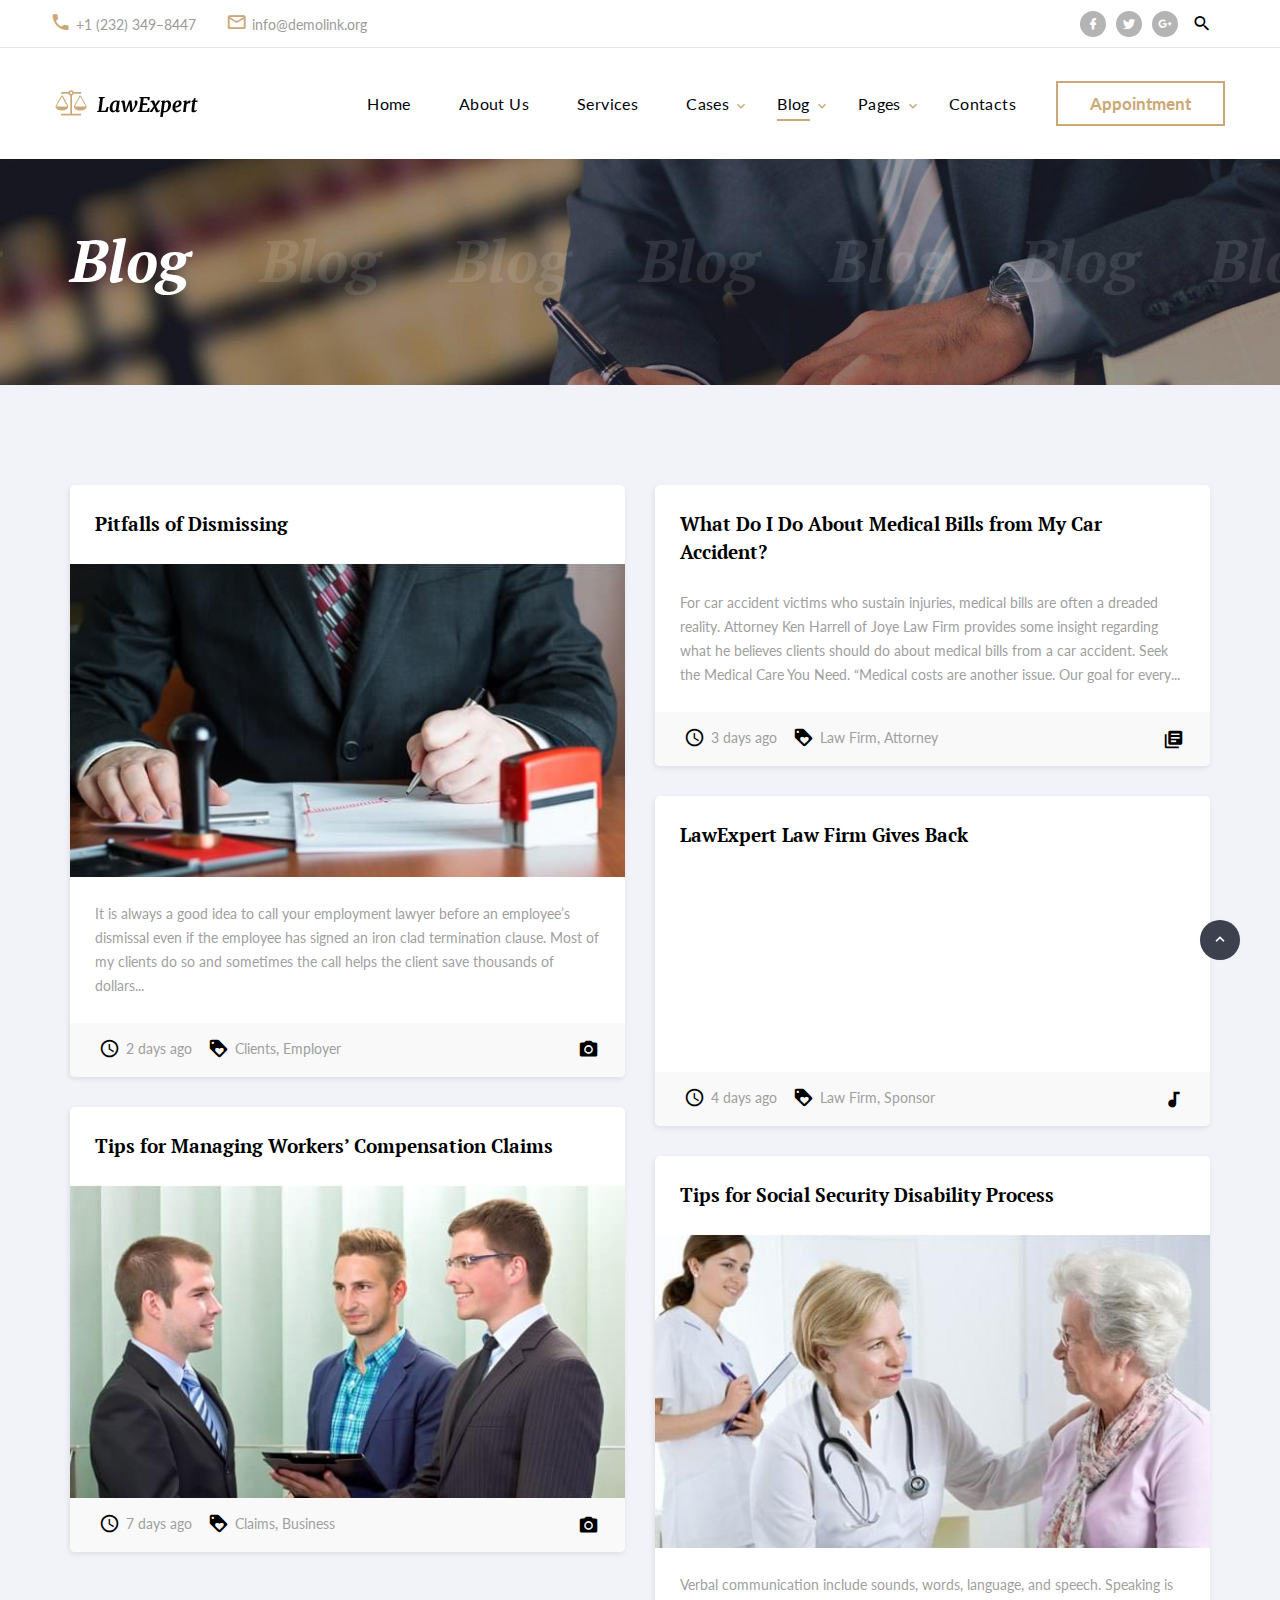
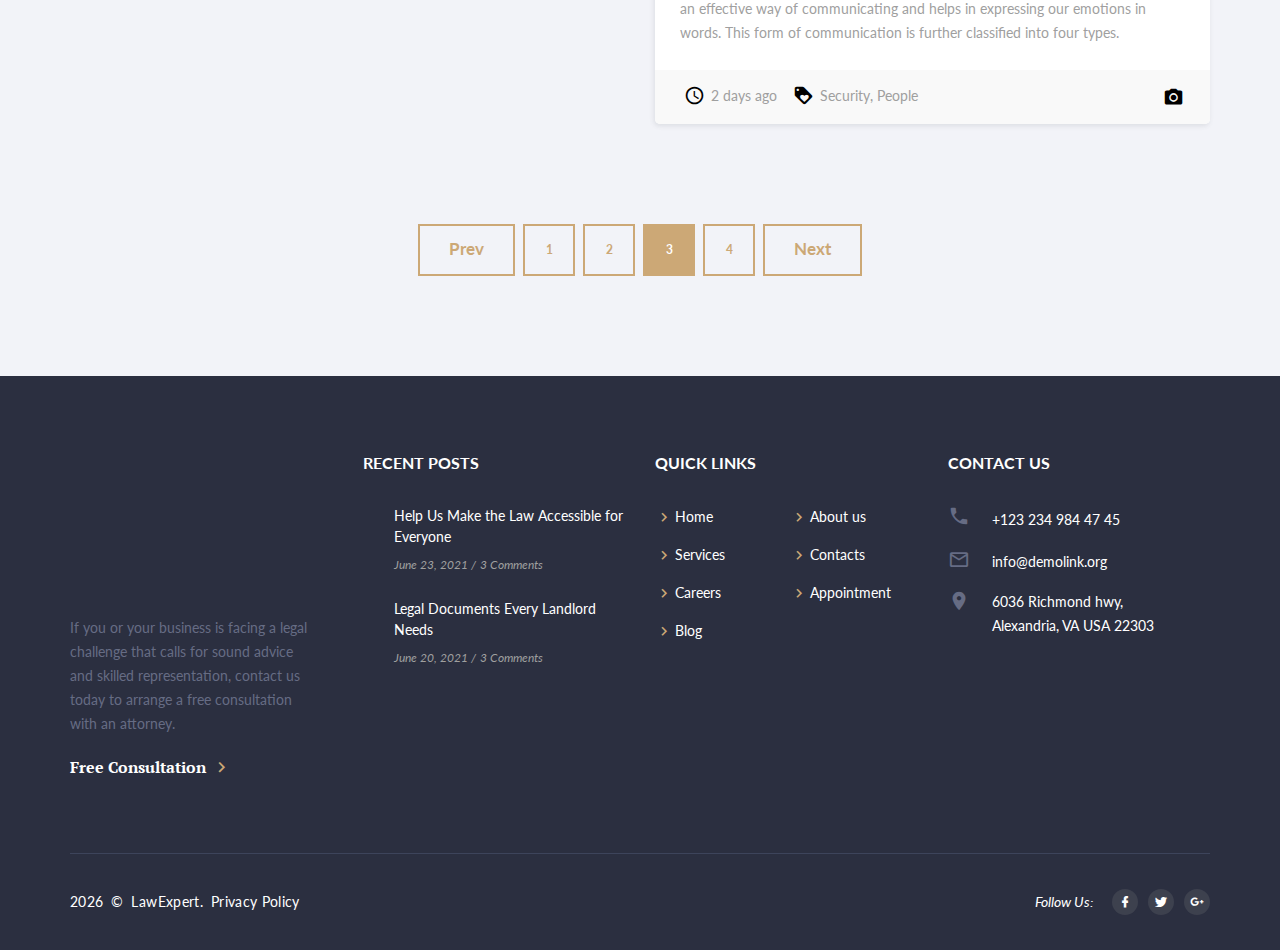
<file: blog-masonry.html>
<!DOCTYPE html>
<html class="wide wow-animation" lang="en">
  <head>
    <title>Blog masonry</title>
    <meta charset="utf-8">
    <meta name="viewport" content="width=device-width, height=device-height, initial-scale=1.0">
    <meta http-equiv="X-UA-Compatible" content="IE=edge">
    <link rel="icon" href="images/favicon.ico" type="image/x-icon">
    <link rel="stylesheet" type="text/css" href="//fonts.googleapis.com/css2?family=Lato:ital,wght@0,300;0,400;0,700;0,900;1,300;1,400&amp;family=PT+Serif:ital,wght@0,400;0,700;1,400;1,700&amp;display=swap&quot;">
    <link rel="stylesheet" href="css/fonts.css">
    <link rel="stylesheet" href="css/bootstrap.css">
    <link rel="stylesheet" href="css/style.css">
    <!--style @font-face{font-family:'Lato';font-style:italic;font-weight:300;src:url(//fonts.gstatic.com//s/lato/v20/S6u_w4BMUTPHjxsI9w2PHA.ttf) format('truetype')}@font-face{font-family:'Lato';font-style:italic;font-weight:400;src:url(//fonts.gstatic.com//s/lato/v20/S6u8w4BMUTPHjxswWw.ttf) format('truetype')}@font-face{font-family:'Lato';font-style:normal;font-weight:300;src:url(//fonts.gstatic.com//s/lato/v20/S6u9w4BMUTPHh7USew8.ttf) format('truetype')}@font-face{font-family:'Lato';font-style:normal;font-weight:400;src:url(//fonts.gstatic.com//s/lato/v20/S6uyw4BMUTPHvxk.ttf) format('truetype')}@font-face{font-family:'Lato';font-style:normal;font-weight:700;src:url(//fonts.gstatic.com//s/lato/v20/S6u9w4BMUTPHh6UVew8.ttf) format('truetype')}@font-face{font-family:'Lato';font-style:normal;font-weight:900;src:url(//fonts.gstatic.com//s/lato/v20/S6u9w4BMUTPHh50Xew8.ttf) format('truetype')}@font-face{font-family:'PT Serif';font-style:italic;font-weight:400;src:url(//fonts.gstatic.com//s/ptserif/v12/EJRTQgYoZZY2vCFuvAFTzro.ttf) format('truetype')}@font-face{font-family:'PT Serif';font-style:italic;font-weight:700;src:url(//fonts.gstatic.com//s/ptserif/v12/EJRQQgYoZZY2vCFuvAFT9gaQVy4.ttf) format('truetype')}@font-face{font-family:'PT Serif';font-style:normal;font-weight:400;src:url(//fonts.gstatic.com//s/ptserif/v12/EJRVQgYoZZY2vCFuvDFR.ttf) format('truetype')}@font-face{font-family:'PT Serif';font-style:normal;font-weight:700;src:url(//fonts.gstatic.com//s/ptserif/v12/EJRSQgYoZZY2vCFuvAnt65qV.ttf) format('truetype')}:root{--bs-blue:#0d6efd;--bs-indigo:#6610f2;--bs-purple:#6f42c1;--bs-pink:#d63384;--bs-red:#dc3545;--bs-orange:#fd7e14;--bs-yellow:#ffc107;--bs-green:#198754;--bs-teal:#20c997;--bs-cyan:#0dcaf0;--bs-white:#fff;--bs-gray:#6c757d;--bs-gray-dark:#343a40;--bs-primary:#cca876;--bs-secondary:#6c757d;--bs-success:#198754;--bs-info:#0dcaf0;--bs-warning:#ffc107;--bs-danger:#dc3545;--bs-light:#f8f9fa;--bs-dark:#212529;--bs-font-sans-serif:"Lato",Helvetica,Arial,sans-serif;--bs-font-monospace:Menlo,Monaco,Consolas,"Courier New",monospace;--bs-gradient:linear-gradient(180deg,rgba(255,255,255,0.15),rgba(255,255,255,0))}*,*::before,*::after{box-sizing:border-box}@media (prefers-reduced-motion:no-preference){:root{scroll-behavior:smooth}}body{margin:0;font-family:"Lato",Helvetica,Arial,sans-serif;font-size:1rem;font-weight:400;line-height:1.71429;color:#9f9f9f;background-color:#fff;-webkit-text-size-adjust:100%}hr{margin:1rem 0;color:inherit;background-color:currentColor;border:0;opacity:0.25}hr:not([size]){height:1px}h2,h3,h5,.h5,h6{margin-top:0;margin-bottom:0.5rem;font-family:"PT Serif","Times New Roman",Times,serif;font-weight:700;line-height:1.1;color:#000}h2{font-size:calc(1.49375rem + 2.925vw)}@media (min-width:1200px){h2{font-size:3.6875rem}}h3{font-size:calc(1.40625rem + 1.875vw)}@media (min-width:1200px){h3{font-size:2.8125rem}}h5,.h5{font-size:1.1875rem}h6{font-size:0.875rem}p{margin-top:0;margin-bottom:1rem}address{margin-bottom:1rem;font-style:normal;line-height:inherit}ul{padding-left:2rem}ul{margin-top:0;margin-bottom:1rem}ul ul{margin-bottom:0}blockquote{margin:0 0 1rem}small{font-size:0.875em}a{color:#9f9f9f;text-decoration:none}figure{margin:0 0 1rem}img,svg{vertical-align:middle}label{display:inline-block}button{border-radius:0}input,button,select,textarea{margin:0;font-family:inherit;font-size:inherit;line-height:inherit}button,select{text-transform:none}select{word-wrap:normal}button,[type="submit"]{-webkit-appearance:button}::-moz-focus-inner{padding:0;border-style:none}textarea{resize:vertical}::-webkit-datetime-edit-fields-wrapper,::-webkit-datetime-edit-text,::-webkit-datetime-edit-minute,::-webkit-datetime-edit-hour-field,::-webkit-datetime-edit-day-field,::-webkit-datetime-edit-month-field,::-webkit-datetime-edit-year-field{padding:0}::-webkit-inner-spin-button{height:auto}::-webkit-search-decoration{-webkit-appearance:none}::-webkit-color-swatch-wrapper{padding:0}::file-selector-button{font:inherit}::-webkit-file-upload-button{font:inherit;-webkit-appearance:button}.list-inline{padding-left:0;list-style:none}.container{width:100%;padding-right:var(--bs-gutter-x,15px);padding-left:var(--bs-gutter-x,15px);margin-right:auto;margin-left:auto}@media (min-width:576px){.container{max-width:540px}}@media (min-width:768px){.container{max-width:720px}}@media (min-width:992px){.container{max-width:960px}}@media (min-width:1200px){.container{max-width:1170px}}.row{--bs-gutter-x:30px;--bs-gutter-y:0;display:flex;flex-wrap:wrap;margin-top:calc(var(--bs-gutter-y) * -1);margin-right:calc(var(--bs-gutter-x) / -2);margin-left:calc(var(--bs-gutter-x) / -2)}.row > *{flex-shrink:0;width:100%;max-width:100%;padding-right:calc(var(--bs-gutter-x) / 2);padding-left:calc(var(--bs-gutter-x) / 2);margin-top:var(--bs-gutter-y)}.col-6{flex:0 0 auto;width:50%}.col-12{flex:0 0 auto;width:100%}@media (min-width:480px){.col-xs-6{flex:0 0 auto;width:50%}}@media (min-width:576px){.col-sm-6{flex:0 0 auto;width:50%}.col-sm-9{flex:0 0 auto;width:75%}}@media (min-width:768px){.col-md-3{flex:0 0 auto;width:25%}.col-md-4{flex:0 0 auto;width:33.33333%}.col-md-6{flex:0 0 auto;width:50%}.col-md-10{flex:0 0 auto;width:83.33333%}.col-md-11{flex:0 0 auto;width:91.66667%}.col-md-12{flex:0 0 auto;width:100%}}@media (min-width:992px){.col-lg-3{flex:0 0 auto;width:25%}.col-lg-4{flex:0 0 auto;width:33.33333%}.col-lg-6{flex:0 0 auto;width:50%}.col-lg-9{flex:0 0 auto;width:75%}.col-lg-10{flex:0 0 auto;width:83.33333%}}@media (min-width:1200px){.col-xl-3{flex:0 0 auto;width:25%}.col-xl-5{flex:0 0 auto;width:41.66667%}.col-xl-7{flex:0 0 auto;width:58.33333%}.col-xl-9{flex:0 0 auto;width:75%}.col-xl-12{flex:0 0 auto;width:100%}}.form-label{margin-bottom:0.5rem}.form-control{display:block;width:100%;padding:0.375rem 0.75rem;font-size:1rem;font-weight:400;line-height:23.8px;color:#212529;background-color:#fff;background-clip:padding-box;border:1px solid #ced4da;appearance:none;border-radius:0.25rem}@media (prefers-reduced-motion:reduce){}.form-control::-webkit-date-and-time-value{height:23.8px}.form-control::-webkit-file-upload-button{padding:0.375rem 0.75rem;margin:-0.375rem -0.75rem;margin-inline-end:0.75rem;color:#212529;background-color:#e9ecef;border-color:inherit;border-style:solid;border-width:0;border-inline-end-width:1px;border-radius:0}@media (prefers-reduced-motion:reduce){}.collapse:not(.show){display:none}.card{position:relative;display:flex;flex-direction:column;min-width:0;word-wrap:break-word;background-color:#fff;background-clip:border-box;border:1px solid rgba(0,0,0,0.125);border-radius:0.25rem}.card-body{flex:1 1 auto;padding:1rem 1rem}.card-title{margin-bottom:0.5rem}.card-group > .card{margin-bottom:0.75rem}@media (min-width:576px){.card-group{display:flex;flex-flow:row wrap}.card-group > .card{flex:1 0 0%;margin-bottom:0}.card-group > .card + .card{margin-left:0;border-left:0}.card-group > .card:not(:last-child){border-top-right-radius:0;border-bottom-right-radius:0}.card-group > .card:not(:first-child){border-top-left-radius:0;border-bottom-left-radius:0}}.link-secondary{color:#6c757d}.d-inline{display:inline !important}.d-none{display:none !important}.justify-content-center{justify-content:center !important}.align-items-center{align-items:center !important}.fst-italic{font-style:italic !important}.text-start{text-align:left !important}.text-center{text-align:center !important}.text-primary{color:#cca876 !important}.text-white{color:#fff !important}@media (min-width:576px){.justify-content-sm-center{justify-content:center !important}.align-items-sm-end{align-items:flex-end !important}}@media (min-width:768px){.flex-md-row-reverse{flex-direction:row-reverse !important}.justify-content-md-start{justify-content:flex-start !important}.justify-content-md-center{justify-content:center !important}.justify-content-md-between{justify-content:space-between !important}.align-items-md-center{align-items:center !important}.text-md-start{text-align:left !important}.text-md-end{text-align:right !important}}@media (min-width:992px){.d-lg-block{display:block !important}.d-lg-none{display:none !important}}@media (min-width:1200px){.d-xl-block{display:block !important}}@charset "UTF-8";button::-moz-focus-inner{border:0}:focus{outline:none}input,select,textarea{outline:0}p{margin:0}address{margin:0}form{margin-bottom:0}*{box-sizing:border-box}*:before,*:after{box-sizing:border-box}html{font-size:10px}body{font-family:"Lato",Helvetica,Arial,sans-serif;-webkit-text-size-adjust:none;color:#9f9f9f;background-color:#fff;font-weight:400;-webkit-font-smoothing:subpixel-antialiased;text-rendering:optimizeLegibility}.page{overflow:hidden}.page-head{height:159px;position:relative;z-index:1080;background-color:#fff}section{position:relative;z-index:1}.page-foot{background-color:#000}.page-foot .h7 + *{margin-top:22px}.page-foot .unit + .unit{margin-top:15px}.page-foot .post-preview + .post-preview{margin-top:22px}.page-foot .brand + p{margin-top:22px}@media (min-width:992px){.page-foot .h7 + *{margin-top:30px}}input,button,select,textarea{font-family:inherit;font-size:inherit;line-height:inherit}a{display:inline-block;text-decoration:none}a{color:#9f9f9f}a[href*='callto'],a[href*='mailto']{white-space:nowrap}figure{margin:0}img{vertical-align:middle;max-width:100%;height:auto}.img-circle{border-radius:50%}hr{margin-top:0;margin-bottom:0;border:0;border-top:1px solid #3d445b}.brand{display:inline-block;white-space:nowrap}.brand > *{display:inline-block;vertical-align:middle;margin:0}.rights{display:inline-block;margin:0;line-height:1.5;letter-spacing:.025em;vertical-align:baseline}.rights *{display:inline;margin-right:.25em}body{font-size:14px;line-height:1.71429}h2,h3,h5,h6,.h5,.h7{margin-top:0;margin-bottom:0;font-family:"PT Serif","Times New Roman",Times,serif;font-weight:700;color:#000}h5 a{display:inline;font:inherit;letter-spacing:inherit}h5 a{color:inherit}h5 > *{margin-right:.25em}h2{font-size:32px;line-height:1.4;letter-spacing:-.025em;font-style:italic}@media (min-width:768px){h2{font-size:32px}}@media (min-width:992px){h2{font-size:40px}}@media (min-width:1200px){h2{line-height:1.18644;font-size:59px}}h3{font-size:24px;line-height:1.35}@media (min-width:768px){h3{font-size:26px}}@media (min-width:992px){h3{font-size:30px}}@media (min-width:1200px){h3{line-height:0.88889;font-size:45px}}@media (min-width:1200px){h3.medium{font-size:33px}}h5,.h5{font-size:16px;line-height:1.35}@media (min-width:1200px){h5,.h5{line-height:1.47368;font-size:19px}}.h5.h5-smaller{font-weight:400}@media (min-width:1200px){.h5.h5-smaller{font-size:18px}}h6{font-size:15px;line-height:1.2}@media (min-width:576px){h6{line-height:1.71429;font-size:14px}}.h7{font:700 16px/24px "Lato",Helvetica,Arial,sans-serif;text-transform:uppercase}.text-bigger{font-family:"PT Serif","Times New Roman",Times,serif;font-size:18px;font-weight:400;line-height:1.44}@media (min-width:992px){.text-bigger{font-size:22px}}.text-large{font:700 38px/42px "PT Serif","Times New Roman",Times,serif}@media (min-width:992px){.text-large{font-size:48px}}@media (min-width:1200px){.text-large{font-size:55px}}small{font-size:12px;line-height:18px}.text-style-4{font-weight:400;font-style:italic;color:#000}@media (min-width:768px){.header-decorated > *{position:relative;display:inline-block;vertical-align:middle}.header-decorated > *:before,.header-decorated > *:after{content:'';display:inline-block;vertical-align:middle;width:44px;opacity:.36;border-bottom:1px solid}.header-decorated > *:before{margin-right:12px}.header-decorated > *:after{margin-left:12px}}address{margin-top:0;margin-bottom:0}.bg-black,.bg-teak,.bg-ebony-clay{color:#9b9b9b}.bg-black h2,.bg-black h3,.bg-ebony-clay h3,.bg-ebony-clay .h7{color:#fff}.bg-black a,.bg-ebony-clay a{color:#fff}.bg-black .text-bigger{color:#fff}.bg-black{background:#000;fill:#000}.bg-teak{background:#b49465;fill:#b49465}.bg-ebony-clay{color:#666c84}.bg-ebony-clay{background:#2b2f40;fill:#2b2f40}.bg-accent{color:#fff}.bg-accent{background:#cca876;fill:#cca876}.bg-whisper{background:#f2f3f8;fill:#f2f3f8}.bg-image{-webkit-background-size:cover;background-size:cover;background-position:center top;background-repeat:no-repeat}.page .text-primary{color:#cca876}.page .text-white{color:#fff}.snackbars{max-width:280px;padding:9px 16px;margin-left:auto;margin-right:auto;color:#fff;text-align:left;background:#171717;border-radius:0}@media (min-width:576px){.snackbars{max-width:380px;padding:14px 17px}}.text-normal{font-style:normal}.button{text-align:center;max-width:100%;padding:9px 40px;font-family:"Lato",Helvetica,Arial,sans-serif;font-size:17px;line-height:1.71429;font-weight:700;border-radius:0;border:2px solid}.button-smaller{padding:6px 32px}.button-medium{padding-left:40px;padding-right:40px}@media (max-width:575.98px){button.button{padding-left:15px;padding-right:15px}}html .button-primary{color:#fff;background-color:#cca876;border-color:#cca876}html .button-primary-outline{color:#cca876;background-color:transparent;border-color:#cca876}html .button-primary-outline-v2{color:#fff;background-color:transparent;border-color:#cca876}@media (max-width:575.98px){.button-responsive{font-size:13px;min-width:120px;padding-left:25px;padding-right:25px}}.button-lg{min-width:270px;padding:14px 30px;font-size:1.125rem;border-radius:0;line-height:1.71429}.button-block{display:block;min-width:30px;width:100%}.icon{display:inline-block;text-align:center}.icon:before{display:inline-block;font-weight:400;font-style:normal;speak:none;text-transform:none;-webkit-font-smoothing:antialiased;-moz-osx-font-smoothing:grayscale}[class*='icon-circle']{border-radius:50%;overflow:hidden}.page .icon-primary{color:#cca876}.page .icon-storm-gray{color:#666c84}.page .icon-nobel-filled{color:#fff;background:#b4b4b4}.page .icon-bright-gray-filled{color:#fff;background:#3d414e}.page a.icon-bright-gray-filled{color:#fff;background:#3d414e}.page a.icon-nobel-filled{color:#fff;background:#b4b4b4}.page .icon-xxs{width:18px;height:18px;font-size:18px;line-height:18px}.page .icon-xxs-smaller{width:14px;height:14px;font-size:14px;line-height:14px}.page .icon-xs{width:22px;height:22px;font-size:22px;line-height:22px}.page .icon-lg{width:50px;height:50px;font-size:50px;line-height:50px}.page .icon-lg-smaller{width:42px;height:42px;font-size:42px;line-height:42px}.page [class*='icon-circle'].icon-xxs-smaller{width:26px;height:26px;line-height:26px}.fa-google-plus:before{position:relative;right:-1px}.thumbnail{position:relative;z-index:1;width:100%;max-height:100%;overflow:hidden;padding:0;margin:0;border:none;border-radius:0;background-color:transparent}.thumbnail{box-shadow:none}.thumbnail-variant-2{min-height:300px;padding:30px 0 0;overflow:visible;text-align:center;display:-ms-flexbox;display:-webkit-flex;display:flex;-webkit-flex-direction:column;-ms-flex-direction:column;flex-direction:column;-webkit-flex-wrap:nowrap;-ms-flex-wrap:nowrap;flex-wrap:nowrap;-webkit-align-items:center;-ms-flex-align:center;align-items:center;-webkit-justify-content:flex-end;-ms-flex-pack:end;justify-content:flex-end}.thumbnail-variant-2-wrap{padding-bottom:25px}.thumbnail-variant-2 .thumbnail-image{position:absolute;top:0;right:0;bottom:0;left:0;height:100%;width:100%;overflow:hidden}.thumbnail-variant-2 .thumbnail-image > img{position:absolute;top:20%;left:50%;transform:translate(-50%,-20%);width:auto;min-width:101%;max-width:none;height:auto;min-height:100%;max-height:none}.thumbnail-variant-2:before{content:'';position:absolute;top:0;right:0;bottom:0;left:0;z-index:1;background:rgba(43,47,64,0.76)}.thumbnail-variant-2 .thumbnail-inner{position:relative;z-index:2;padding:30px 10px}.thumbnail-variant-2 .thumbnail-inner a{font-weight:700}.thumbnail-variant-2 .thumbnail-caption{position:relative;z-index:3;width:calc(100% - 34px);padding:17px 8px 25px;margin:31px 17px -25px 17px;background:#cca876}.thumbnail-variant-2 .thumbnail-caption *{color:#fff}.thumbnail-variant-2 .thumbnail-caption a{color:#fff}.thumbnail-variant-2 .text-header{font:700 18px/24px "PT Serif","Times New Roman",Times,serif}.thumbnail-variant-2 .text-caption{font-style:italic;line-height:1.3}@media (min-width:768px){.thumbnail-variant-2 .text-caption{font-size:16px}}.thumbnail-variant-2 * + .divider{margin-top:8px}.thumbnail-variant-2 .divider + *{margin-top:8px}@media (min-width:992px){.thumbnail-variant-2 .thumbnail-caption{width:calc(100% - 16px);margin:31px 8px -25px 8px}}@media (min-width:1200px){.thumbnail-variant-2{width:calc(100% - 22px);margin:0 11px 0}.thumbnail-variant-2 .thumbnail-caption{width:calc(100% - 34px);margin:31px 17px -25px 17px}}@media (max-width:767.98px){.thumbnail-variant-2{max-width:300px;margin-left:auto;margin-right:auto}}figure img{width:100%;height:auto;max-width:none}.rd-mailform{position:relative}label{margin-bottom:0}input:-webkit-autofill + .form-label{display:none;color:transparent}.form-label,.form-input{font-weight:400}.form-input{font-size:14px}.form-input{box-shadow:none}textarea.form-input{height:166px;min-height:52px;max-height:249px;resize:vertical}.form-input{width:100%;height:auto;min-height:52px;padding:14px 19px;border:0px solid;border-radius:0;-webkit-appearance:none;line-height:24px}.form-wrap{position:relative;margin-bottom:0}.form-label{position:absolute;top:26px;left:19px;font-size:14px;color:#9f9f9f;z-index:9;transform:translateY(-50%);will-change:transform}#form-output-global{position:fixed;bottom:30px;left:15px;visibility:hidden;transform:translateX(-500px);z-index:9999999}@media (min-width:576px){#form-output-global{left:30px}}.unit{display:flex;flex:0 1 100%}.unit-body{flex:0 1 auto}.unit-left{flex:0 0 auto;max-width:100%}.unit{margin-bottom:-30px;margin-left:-20px}.unit > *{margin-bottom:30px;margin-left:20px}.unit-spacing-xs.unit{margin-bottom:-8px;margin-left:-8px}.unit-spacing-xs.unit > *{margin-bottom:8px;margin-left:8px}@media (min-width:480px){.unit-spacing-xs.unit{margin-bottom:-8px;margin-left:-8px}.unit-spacing-xs.unit > *{margin-bottom:8px;margin-left:8px}}@media (min-width:576px){.unit-spacing-xs.unit{margin-bottom:-8px;margin-left:-8px}.unit-spacing-xs.unit > *{margin-bottom:8px;margin-left:8px}}@media (min-width:768px){.unit-spacing-xs.unit{margin-bottom:-8px;margin-left:-8px}.unit-spacing-xs.unit > *{margin-bottom:8px;margin-left:8px}}@media (min-width:992px){.unit-spacing-xs.unit{margin-bottom:-8px;margin-left:-8px}.unit-spacing-xs.unit > *{margin-bottom:8px;margin-left:8px}}@media (min-width:1200px){.unit-spacing-xs.unit{margin-bottom:-8px;margin-left:-8px}.unit-spacing-xs.unit > *{margin-bottom:8px;margin-left:8px}}@media (min-width:1600px){.unit-spacing-xs.unit{margin-bottom:-8px;margin-left:-8px}.unit-spacing-xs.unit > *{margin-bottom:8px;margin-left:8px}}.unit-spacing-sm.unit{margin-bottom:-15px;margin-left:-15px}.unit-spacing-sm.unit > *{margin-bottom:15px;margin-left:15px}@media (min-width:480px){.unit-spacing-sm.unit{margin-bottom:-15px;margin-left:-15px}.unit-spacing-sm.unit > *{margin-bottom:15px;margin-left:15px}}@media (min-width:576px){.unit-spacing-sm.unit{margin-bottom:-15px;margin-left:-15px}.unit-spacing-sm.unit > *{margin-bottom:15px;margin-left:15px}}@media (min-width:768px){.unit-spacing-sm.unit{margin-bottom:-15px;margin-left:-15px}.unit-spacing-sm.unit > *{margin-bottom:15px;margin-left:15px}}@media (min-width:992px){.unit-spacing-sm.unit{margin-bottom:-15px;margin-left:-15px}.unit-spacing-sm.unit > *{margin-bottom:15px;margin-left:15px}}@media (min-width:1200px){.unit-spacing-sm.unit{margin-bottom:-15px;margin-left:-15px}.unit-spacing-sm.unit > *{margin-bottom:15px;margin-left:15px}}@media (min-width:1600px){.unit-spacing-sm.unit{margin-bottom:-15px;margin-left:-15px}.unit-spacing-sm.unit > *{margin-bottom:15px;margin-left:15px}}.unit-spacing-md.unit{margin-bottom:-22px;margin-left:-22px}.unit-spacing-md.unit > *{margin-bottom:22px;margin-left:22px}@media (min-width:480px){.unit-spacing-md.unit{margin-bottom:-22px;margin-left:-22px}.unit-spacing-md.unit > *{margin-bottom:22px;margin-left:22px}}@media (min-width:576px){.unit-spacing-md.unit{margin-bottom:-22px;margin-left:-22px}.unit-spacing-md.unit > *{margin-bottom:22px;margin-left:22px}}@media (min-width:768px){.unit-spacing-md.unit{margin-bottom:-22px;margin-left:-22px}.unit-spacing-md.unit > *{margin-bottom:22px;margin-left:22px}}@media (min-width:992px){.unit-spacing-md.unit{margin-bottom:-22px;margin-left:-22px}.unit-spacing-md.unit > *{margin-bottom:22px;margin-left:22px}}@media (min-width:1200px){.unit-spacing-md.unit{margin-bottom:-22px;margin-left:-22px}.unit-spacing-md.unit > *{margin-bottom:22px;margin-left:22px}}@media (min-width:1600px){.unit-spacing-md.unit{margin-bottom:-22px;margin-left:-22px}.unit-spacing-md.unit > *{margin-bottom:22px;margin-left:22px}}.unit-spacing-lg.unit{margin-bottom:-30px;margin-left:-30px}.unit-spacing-lg.unit > *{margin-bottom:30px;margin-left:30px}@media (min-width:480px){.unit-spacing-lg.unit{margin-bottom:-30px;margin-left:-30px}.unit-spacing-lg.unit > *{margin-bottom:30px;margin-left:30px}}@media (min-width:576px){.unit-spacing-lg.unit{margin-bottom:-30px;margin-left:-30px}.unit-spacing-lg.unit > *{margin-bottom:30px;margin-left:30px}}@media (min-width:768px){.unit-spacing-lg.unit{margin-bottom:-30px;margin-left:-30px}.unit-spacing-lg.unit > *{margin-bottom:30px;margin-left:30px}}@media (min-width:992px){.unit-spacing-lg.unit{margin-bottom:-30px;margin-left:-30px}.unit-spacing-lg.unit > *{margin-bottom:30px;margin-left:30px}}@media (min-width:1200px){.unit-spacing-lg.unit{margin-bottom:-30px;margin-left:-30px}.unit-spacing-lg.unit > *{margin-bottom:30px;margin-left:30px}}@media (min-width:1600px){.unit-spacing-lg.unit{margin-bottom:-30px;margin-left:-30px}.unit-spacing-lg.unit > *{margin-bottom:30px;margin-left:30px}}.section-35{padding-top:35px;padding-bottom:35px}.section-40{padding-top:40px;padding-bottom:40px}.section-50{padding-top:50px;padding-bottom:50px}.section-60{padding-top:60px;padding-bottom:60px}.section-66{padding-top:66px;padding-bottom:66px}@media (min-width:768px){.section-md-50{padding-top:50px;padding-bottom:50px}.section-md-75{padding-top:75px;padding-bottom:75px}.section-md-90{padding-top:90px;padding-bottom:90px}}@media (min-width:992px){.section-lg-100{padding-top:100px;padding-bottom:100px}}@media (min-width:1200px){.section-xl-100{padding-top:100px;padding-bottom:100px}}@media (min-width:1200px){.section-xl-bottom-100{padding-bottom:100px}}html .group-sm{margin-bottom:-10px;margin-left:-10px}html .group-sm > *{display:inline-block;margin-top:0;margin-bottom:10px;margin-left:10px}html .group-middle > *,html .group-middle > *:first-child{vertical-align:middle}html .group-xl-responsive{-webkit-transform:translateY(-18px);transform:translateY(-18px);margin-bottom:-18px;margin-left:-18px}html .group-xl-responsive > *{display:inline-block;margin-top:18px;margin-left:18px}@media (min-width:768px){html .group-xl-responsive{-webkit-transform:translateY(-30px);transform:translateY(-30px);margin-bottom:-30px;margin-left:-30px}html .group-xl-responsive > *{display:inline-block;margin-top:30px;margin-left:30px}}.height-fill{display:-ms-flexbox;display:-webkit-flex;display:flex;-webkit-flex-direction:column;-ms-flex-direction:column;flex-direction:column;-webkit-align-items:stretch;-ms-flex-align:stretch;align-items:stretch}.height-fill > *{-webkit-flex-grow:1;-ms-flex-positive:1;flex-grow:1}* + h2{margin-top:1px}* + h3{margin-top:20px}@media (min-width:768px){* + h3{margin-top:27px}}@media (min-width:992px){* + h3{margin-top:34px}}* + h5,* + .h5{margin-top:10px}* + p{margin-top:14px}h2 + *{margin-top:15px}h3 + *{margin-top:23px}@media (min-width:768px){h3 + *{margin-top:36px}}h5 + *,.h5 + *{margin-top:18px}h6 + *{margin-top:14px}p + p{margin-top:27px}* + .text-large{margin-top:10px}* + .text-bigger{margin-top:19px}@media (min-width:768px){* + .text-bigger{margin-top:10px}}* + .link{margin-top:18px}* + .contact-info{margin-top:16px}* + .list-inline{margin-top:32px}.contact-info{color:#000;vertical-align:baseline}.contact-info a{display:inline-block}blockquote{font:inherit;padding:0;margin:0;border:0}blockquote q:before,blockquote q:after{content:none}blockquote cite{font-style:normal}.quote-bordered{padding-top:14px}.quote-bordered h6{font-family:"Lato",Helvetica,Arial,sans-serif;font-weight:700}.quote-bordered .quote-body{position:relative;padding-bottom:10px}.quote-bordered .quote-body-inner{position:relative;padding:37px 40px 29px 35px;border-style:solid;border-width:1px 1px 0 1px;border-color:#e5e7e9}.quote-bordered .quote-body-inner:before,.quote-bordered .quote-body-inner:after{content:'';position:absolute;bottom:-10px;height:10px;border-style:solid;border-color:#e5e7e9;background-color:transparent}.quote-bordered .quote-body-inner:before{left:10px;width:46px;border-width:1px 1px 0 0;transform:skew(45deg);transform-origin:100% 100%}.quote-bordered .quote-body-inner:after{right:10px;width:calc(100% - 66px);border-width:1px 0 0 1px;transform:skew(-45deg);transform-origin:0 100%}.quote-bordered .quote-open{position:absolute;top:-10px;left:35px;z-index:2}.quote-bordered .quote-open > svg{fill:#cfaa45}.quote-bordered .quote-footer{padding-left:25px}.quote-bordered cite{font-size:17px;font-weight:900;line-height:21px;color:#000}.quote-bordered * + .quote-footer{margin-top:9px}.quote-bordered cite + p{margin-top:0}.blockquote-complex{position:relative}.blockquote-complex cite,.blockquote-complex small{display:inline-block;vertical-align:baseline}.blockquote-complex cite{font:700 18px/24px "PT Serif","Times New Roman",Times,serif}.blockquote-complex cite:before{content:'';display:inline-block;vertical-align:middle;height:2px;width:28px;margin-right:4px;background:#000}.blockquote-complex cite:after{content:','}.blockquote-complex small{margin-left:8px;color:#666c84;font-size:14px;font-weight:300;font-style:italic}.blockquote-complex small:before{display:none}.blockquote-complex .quote-footer{padding:0 12px}.blockquote-complex * + .quote-footer{margin-top:19px}.blockquote-complex.blockquote-complex-inverse:before,.blockquote-complex.blockquote-complex-inverse:after{border-color:#fff}.blockquote-complex.blockquote-complex-inverse q{color:#fff}.blockquote-complex.blockquote-complex-inverse cite{color:#fff}.blockquote-complex.blockquote-complex-inverse cite:before{background:#fff}@media (min-width:768px){.blockquote-complex{padding:26px 60px 26px 63px}.blockquote-complex:before,.blockquote-complex:after{content:'';position:absolute;width:54px;height:54px;border-style:solid;border-color:#000}.blockquote-complex:before{top:0;left:0;border-width:1px 0 0 1px}.blockquote-complex:after{right:0;bottom:0;border-width:0 1px 1px 0}}.icon-box{position:relative;display:-webkit-inline-box;display:-webkit-inline-flex;display:-ms-inline-flexbox;display:inline-flex;-webkit-flex-direction:column;-ms-flex-direction:column;flex-direction:column;-webkit-flex-wrap:nowrap;-ms-flex-wrap:nowrap;flex-wrap:nowrap;-webkit-align-items:center;-ms-flex-align:center;align-items:center;-webkit-justify-content:center;-ms-flex-pack:center;justify-content:center;max-width:400px;width:100%;margin-left:auto;margin-right:auto;padding:35px 30px;text-align:center}.icon-box:before,.icon-box:after{content:'';position:absolute;width:calc(100% - 35px);height:calc(100% - 35px);border:1px solid #e5e7e9}.icon-box:before{top:0;left:0;border-width:1px 0 0 1px}.icon-box:after{bottom:0;right:0;border-width:0 1px 1px 0}.icon-box .box-top .box-header > *{font-family:"PT Serif","Times New Roman",Times,serif;font-size:18px}.icon-box .divider{max-width:100%;margin:13px auto}.icon-box .box-top,.icon-box .box-body{position:relative;will-change:transform;-webkit-filter:blur(0)}.icon-box .box-top{top:0}.icon-box .box-body{max-width:100%}.icon-box .box-header{bottom:0}.icon-box .box-icon{min-height:46px;display:-webkit-inline-box;display:-webkit-inline-flex;display:-ms-inline-flexbox;display:inline-flex;-webkit-flex-direction:row;-ms-flex-direction:row;flex-direction:row;-webkit-flex-wrap:nowrap;-ms-flex-wrap:nowrap;flex-wrap:nowrap;-webkit-align-items:center;-ms-flex-align:center;align-items:center;-webkit-justify-content:center;-ms-flex-pack:center;justify-content:center}.icon-box * + .box-header{margin-top:5px}@media (min-width:768px){.icon-box{max-width:308px;padding:67px 40px 61px}.icon-box .box-top .box-header > *{font-size:22px}}.box-counter{text-align:center}.box-counter .box-header{font:400 18px "PT Serif","Times New Roman",Times,serif}.box-counter .counter{font-style:normal}.box-counter * + .box-header{margin-top:14px}@media (min-width:768px) and (max-width:991.98px){.box-counter .box-header{font-size:15px}}.box-counter-inverse .box-header{color:#9b9b9b}.box-counter-inverse .counter{color:#fff}.box-cart{padding:40px 25px}.box-cart .box-cart-image{display:none}@media (min-width:768px){.box-cart{padding:80px 45px 65px 45px}}@media (min-width:992px){.box-cart{display:-ms-flexbox;display:-webkit-flex;display:flex;-webkit-flex-direction:row-reverse;-ms-flex-direction:row-reverse;flex-direction:row-reverse;-webkit-flex-wrap:nowrap;-ms-flex-wrap:nowrap;flex-wrap:nowrap;padding:110px 45px 90px 30px}.box-cart .box-cart-image{display:block;-webkit-flex-shrink:0;-ms-flex-negative:0;flex-shrink:0}.box-cart .box-cart-body{-webkit-flex-grow:1;-ms-flex-positive:1;flex-grow:1;padding-right:45px}}.post-preview{max-width:320px}.post-preview a{display:block}.post-preview .post-image,.post-preview .post-image img{border-radius:5px}.post-preview .post-image img{width:auto}.post-preview .post-header{line-height:1.5;color:#000}.post-preview .list-meta > li{display:inline-block;font-size:12px;font-style:italic;color:#9f9f9f}.post-preview .list-meta > li:not(:last-child):after{content:'/'}.post-preview * + .post-meta{margin-top:5px}.bg-ebony-clay .post-preview .post-header{color:#fff}* + .post-preview{margin-top:15px}.post-boxed .post-boxed-image img{width:100%}.post-boxed .post-boxed-title{font-size:16px;line-height:1.5;font-weight:900;letter-spacing:.03em}.post-boxed .post-boxed-title a{display:inline}.post-boxed .post-boxed-title a{color:#000}.post-boxed .post-boxed-body{padding:16px 26px;border:1px solid #e5e7e9;border-top-width:0}.post-boxed .post-boxed-meta{position:relative;transform:translateY(-3px);margin-bottom:-3px;font-size:11px;color:#ababab;text-transform:uppercase}.post-boxed .post-boxed-meta > *{margin-top:3px}.post-boxed .post-boxed-meta > *:not(:last-child){margin-right:15px}.post-boxed .post-boxed-meta a{color:#cca876}.post-boxed .post-boxed-meta span{margin-right:.25em}.post-boxed .post-boxed-meta li{display:inline-block}.post-boxed .post-boxed-meta li:not(:last-child){position:relative}.post-boxed .post-boxed-meta li:not(:last-child):after{content:'';position:absolute;top:50%;-webkit-transform:translateY(-50%);transform:translateY(-50%);right:-10px;width:1px;height:12px;background:#eee}.post-boxed * + .post-boxed-footer{margin-top:9px}.preloader{position:fixed;left:0;top:0;bottom:0;right:0;z-index:10000;display:flex;justify-content:center;align-items:center;padding:20px;background:#fff;opacity:0;visibility:hidden}.preloader-body{text-align:center}.preloader-body p{position:relative;right:-8px}.cssload-container{width:100%;height:36px;text-align:center}.cssload-speeding-wheel{width:36px;height:36px;margin:0 auto;border:3px solid #cca876;border-radius:50%;border-left-color:transparent;border-bottom-color:transparent;animation:cssload-spin .88s infinite linear}@-webkit-keyframes cssload-spin{100%{transform:rotate(360deg)}}@keyframes cssload-spin{100%{transform:rotate(360deg)}}@media (min-width:768px){.inset-md-left-70{padding-left:70px}}@media (min-width:1200px){.inset-xl-left-70{padding-left:70px}}@media (min-width:1200px){.inset-xl-right-20{padding-right:20px}.inset-xl-right-70{padding-right:70px}}* + .row{margin-top:35px}* + .group-xl-responsive{margin-top:40px}@media (min-width:768px){* + .group-xl-responsive{margin-top:45px}}* + .rd-mailform{margin-top:40px}* + .button-wrap{margin-top:30px}* + .row-offset-1{margin-top:50px}h3 + .rd-mailform{margin-top:30px}.row-15{margin-bottom:-15px}.row-15 > *{margin-bottom:15px}.row-30{margin-bottom:-30px}.row-30 > *{margin-bottom:30px}.row-40{margin-bottom:-40px}.row-40 > *{margin-bottom:40px}.row-50{margin-bottom:-50px}.row-50 > *{margin-bottom:50px}.link{display:inline-block}.link-bold{font:700 16px/22px "PT Serif","Times New Roman",Times,serif}.link-group{white-space:nowrap}.link-group *{vertical-align:middle}.link-group span{display:inline-block}.link-group span + *,.link-group * + span{margin-left:5px}.link-group.link-group-animated .icon{position:relative;top:1px;right:0}.link-image-scale{position:relative;transform:scale(1)}.link-image-scale img{width:auto}.link-image-wrap{display:-ms-flexbox;display:-webkit-flex;display:flex;-webkit-flex-direction:row;-ms-flex-direction:row;flex-direction:row;-webkit-flex-wrap:nowrap;-ms-flex-wrap:nowrap;flex-wrap:nowrap;-webkit-align-items:center;-ms-flex-align:center;align-items:center;-webkit-justify-content:center;-ms-flex-pack:center;justify-content:center;min-height:126px}.page .link-secondary{color:#000}.page .link-secondary{color:#000}.page .link-white{color:#fff}.page .link-white-v2{color:#fff}.page .link-dusty-gray{color:#9b9b9b}ul{list-style:none;padding:0;margin:0}.list-inline{margin-left:-5px;margin-right:-5px;vertical-align:baseline}.list-inline > li{display:inline-block;padding-left:5px;padding-right:5px}.list-inline-reset{font-size:0;line-height:0}.list-marked-variant-2 > li > a{position:relative;display:inline-block;padding-left:20px}.list-marked-variant-2 > li > a:before{content:'\f105';position:absolute;left:0;top:1px;font:400 18px/24px 'FontAwesome';color:#cca876}.list-marked-variant-2 > li + li{margin-top:14px}.block-wrap-1{position:relative;z-index:0;display:inline-block;text-align:center;padding-bottom:25px;max-width:430px}.block-wrap-1 *{position:relative;z-index:2}.block-wrap-1 .block-number{position:absolute;top:0;left:50%;transform:translateX(-50%);color:#f2f3f8;font-weight:300;font-size:222px;z-index:0;line-height:.7}@media (min-width:576px){.block-wrap-1{padding-top:90px}}@media (min-width:768px){.block-wrap-1{padding-top:0}}@media (min-width:992px){.block-wrap-1{padding-top:90px}}.bg-displaced-wrap{position:relative;z-index:0}.bg-displaced-wrap .bg-displaced-body{position:relative;z-index:1}.bg-displaced-wrap .bg-displaced{position:absolute;top:50px;right:0;bottom:50px;left:0;z-index:0}hr{opacity:1}.divider{width:49px;height:2px;margin-left:auto;margin-right:auto}.divider-md{height:1px;width:119px}.card-group.card-group-custom{display:block;margin-bottom:0}.card-group.card-group-custom .card-heading + .card-collapse > .card-body{border-top:0}.card-group.card-group-custom .card + .card{margin-top:0}.card-title{margin-bottom:0}.card-custom{display:block;margin:0;background:inherit;border:0;border-radius:0;box-shadow:none}.card-custom a{display:block}.card-custom .card-heading{padding:0;border-bottom:0;border-top-left-radius:0;border-top-right-radius:0}.card-custom .card-body{padding:0;border:0}.card-light:first-child .card-title{border-top:1px solid #d9d9d9}.card-light .card-title{border-bottom:1px solid #d9d9d9}.card-light .card-title a{position:relative;padding:24px 55px 22px 32px;font:700 16px/24px "PT Serif","Times New Roman",Times,serif;color:#000}.card-light .card-title a .card-arrow:after{opacity:0;visibility:hidden}.card-light .card-title a.collapsed .card-arrow:after{opacity:1;visibility:visible}.card-light .card-arrow{position:absolute;top:50%;transform:translateY(-50%);right:26px;will-change:transform}.card-light .card-arrow:before,.card-light .card-arrow:after{content:'';position:absolute;top:50%;transform:translateY(-50%);background:#cca876}.card-light .card-arrow:before{width:14px;height:2px;right:0}.card-light .card-arrow:after{width:2px;height:14px;right:6px}.card-light .card-collapse{position:relative;margin-top:-1px;border-bottom:1px solid #d9d9d9;color:#9f9f9f;will-change:transform}.card-light .card-body{padding:25px 44px 25px 32px}@media (max-width:767.98px){.card-light .card-title a,.card-light .card-body{padding-left:15px}}.card-light:first-child .card-title{border-top:1px solid #d9d9d9}.card-light .card-title{border-bottom:1px solid #d9d9d9}.card-light .card-title a{position:relative;padding:24px 55px 22px 32px;font:700 18px/28px "PT Serif","Times New Roman",Times,serif;letter-spacing:-.025em;color:#000}.card-light .card-title a .card-arrow:after{opacity:0;visibility:hidden}.card-light .card-title a.collapsed .card-arrow:after{opacity:1;visibility:visible}.card-light .card-arrow{position:absolute;top:50%;-webkit-transform:translateY(-50%);transform:translateY(-50%);right:26px;will-change:transform}.card-light .card-arrow:before,.card-light .card-arrow:after{content:'';position:absolute;top:50%;-webkit-transform:translateY(-50%);transform:translateY(-50%);background:#cca876}.card-light .card-arrow:before{width:14px;height:2px;right:0}.card-light .card-arrow:after{width:2px;height:14px;right:6px}.card-light .card-collapse{position:relative;margin-top:-1px;border-bottom:1px solid #d9d9d9;color:#9f9f9f;will-change:transform}.card-light .card-body{padding:25px 44px 25px 32px}@media (max-width:575.98px){.card-light .card-title a,.card-light .card-body{padding-left:15px}}.counter{margin-bottom:0}.counter-percent:after{display:inline-block;content:'%';font-size:.33em;vertical-align:middle;margin-top:-1.6em;margin-left:.25em}@media (min-width:992px){.counter-percent:after{margin-top:-1.9em}}.owl-carousel{display:none;width:100%;position:relative;z-index:1}.owl-carousel .item{width:100%}@media (min-width:992px){.owl-spacing-1{padding-right:60px;padding-left:60px}}@media (min-width:1400px){.owl-spacing-1{padding:0}}.owl-style-minimal .item{width:100%}.owl-style-minimal .item img{width:100%}.rd-navbar{display:none}.rd-navbar-wrap{position:relative;z-index:10}.rd-navbar{display:none;background:#fff;box-shadow:none}.rd-navbar-toggle{display:inline-block;position:relative;width:48px;height:48px;line-height:48px;color:#000;background-color:transparent;border:none;display:none}.rd-navbar-toggle span{position:relative;display:block;margin:auto}.rd-navbar-toggle span:after,.rd-navbar-toggle span:before{content:"";position:absolute;left:0;top:-8px}.rd-navbar-toggle span:after{top:8px}.rd-navbar-toggle span:after,.rd-navbar-toggle span:before,.rd-navbar-toggle span{width:24px;height:4px;background-color:#000;backface-visibility:hidden;border-radius:2px}.rd-navbar-toggle span{transform:rotate(180deg)}.rd-navbar-toggle span:before,.rd-navbar-toggle span:after{transform-origin:1.71429px center;transform-origin:1.71429px center}.rd-navbar-search .rd-navbar-search-toggle,.rd-navbar-search .rd-search-submit{background:none;border:none;display:inline-block;padding:0;outline:none;outline-offset:0;-webkit-appearance:none}.rd-navbar-search .rd-navbar-search-toggle::-moz-focus-inner,.rd-navbar-search .rd-search-submit::-moz-focus-inner{border:none;padding:0}.rd-navbar-search .form-control::-ms-clear{display:none}.rd-navbar-search-toggle{display:inline-block;width:36px;height:36px;text-align:center;font:400 18px/36px "FontAwesome"}.rd-navbar-search-toggle:before{content:'\f002';position:absolute;left:0;top:0}.rd-navbar-search-toggle:after{display:none}.rd-navbar-aside-toggle{display:none}.rd-navbar-default .rd-navbar-nav > li > a{font:400 16px "Lato",Helvetica,Arial,sans-serif;letter-spacing:.025em}.rd-navbar-default .rd-navbar-search .form-control,.rd-navbar-default .rd-navbar-search .form-label{font-size:16px;line-height:1.3;color:#9b9b9b}.rd-navbar-default .rd-navbar-search .form-label{top:18px;left:22px}.rd-navbar-default .rd-navbar-search .form-control{padding:7px 22px 10px;height:auto;min-height:20px;border:1px solid #e5e7e9;border-radius:3px}.rd-navbar-default .rd-navbar-search .rd-navbar-search-toggle,.rd-navbar-default .rd-navbar-search .rd-search-submit{text-align:center}.rd-navbar-default .rd-navbar-search .rd-navbar-search-toggle:before,.rd-navbar-default .rd-navbar-search .rd-search-submit:before{content:"\e09c";font-family:'fl-bigmug-line';position:static;display:inline-block}.rd-navbar-default .rd-navbar-search .rd-navbar-search-toggle:before,.rd-navbar-default .rd-navbar-search .rd-navbar-search-toggle:after{font-size:20px}.rd-navbar-default .rd-navbar-search .rd-navbar-search-toggle:before{font-family:'fl-bigmug-line';color:#000}.rd-navbar-default .rd-navbar-search .rd-navbar-search-toggle:after{font-family:'Material Icons'}.rd-navbar-default .rd-navbar-search .rd-navbar-search-toggle,.rd-navbar-default .rd-navbar-search .rd-navbar-search-toggle:before,.rd-navbar-default .rd-navbar-search .rd-navbar-search-toggle:after{width:36px;height:36px;text-align:center}.rd-navbar-default .rd-navbar-search .rd-navbar-search-toggle:before,.rd-navbar-default .rd-navbar-search .rd-navbar-search-toggle:after{display:block;position:absolute;left:0;top:0}.rd-navbar-default .rd-navbar-search .rd-navbar-search-toggle:before{content:"";transform:scale(1) rotate(0deg)}.rd-navbar-default .rd-navbar-search .rd-navbar-search-toggle:after{content:"";opacity:0;transform:scale(0) rotate(-90deg)}.rd-navbar-default .rd-navbar-aside{width:100%;font-size:14px;line-height:1.71429}.parallax-container{position:relative;overflow:hidden}.parallax-content{position:relative;z-index:1}.rd-search{position:relative}.rd-search .rd-search-submit{top:50%;background-color:transparent;border:none;transform:translateY(-50%)}.rd-search-submit{background:none;border:none;display:inline-block;padding:0;outline:none;outline-offset:0;-webkit-appearance:none;display:inline-block;position:relative;width:48px;height:48px;line-height:48px;color:#00030a;text-align:center;font-size:22px;position:absolute;right:0}.rd-search-submit::-moz-focus-inner{border:none;padding:0}.rd-search-submit:before{content:"\f002";font-weight:400;font-family:"FontAwesome"}.rd-search-results-live{position:absolute;left:0;right:0;top:100%;z-index:998;margin:-3px 0 0;font-size:14px;line-height:34px;text-align:left;color:#9f9f9f;opacity:0;visibility:hidden}.swiper-container{margin:0 auto;position:relative;overflow:hidden;z-index:1;height:auto;min-height:36.25vw}.swiper-container .swiper-wrapper{height:auto;min-height:inherit}@media (min-width:1600px){.swiper-container{min-height:696px}}.swiper-wrapper{position:relative;width:100%;z-index:1;display:-webkit-box;display:-moz-box;display:-ms-flexbox;display:-webkit-flex;display:flex;-webkit-box-sizing:content-box;-moz-box-sizing:content-box;box-sizing:content-box;-webkit-align-self:stretch;-ms-flex-item-align:stretch;align-self:stretch;-webkit-align-items:stretch;-ms-flex-align:stretch;align-items:stretch}.swiper-wrapper{-webkit-transform:translate3d(0px,0,0);-moz-transform:translate3d(0px,0,0);-o-transform:translate(0px,0px);-ms-transform:translate3d(0px,0,0);transform:translate3d(0px,0,0)}.swiper-slide{position:relative;display:-ms-flexbox;display:-webkit-flex;display:flex;-webkit-align-items:center;-ms-flex-align:center;align-items:center;-webkit-flex-shrink:0;-ms-flex:0 0 auto;flex-shrink:0;width:100%;min-height:inherit}.swiper-button-prev,.swiper-button-next{z-index:10;width:45px;height:45px;line-height:45px;font:400 20px/45px 'fl-flat-icons-set-2';text-align:center;color:#fff;background:rgba(50,57,63,0.45)}.swiper-button-prev:before{content:'\e015'}.swiper-button-next:before{content:'\e015'}.swiper-scrollbar{position:relative;-ms-touch-action:none}.swiper-slide{position:relative;text-align:center;white-space:nowrap;background-position:center center;overflow:hidden}.swiper-slide:not(.vide):not(.rd-parallax):before{content:'';display:inline-block;height:50%}.swiper-slide-caption{display:inline-block;width:100%;max-height:100%;margin-left:-.25em;vertical-align:middle;white-space:normal;z-index:1}.swiper-variant-1{min-height:400px}.swiper-variant-1 .slider-header{margin-top:20px;font-size:26px;font-style:normal}.swiper-variant-1 .swiper-slide{position:relative}.swiper-variant-1 .swiper-slide:after{content:'';position:absolute;top:0;right:0;bottom:0;left:0;z-index:0;background:#000;opacity:.5}.swiper-variant-1 .swiper-slide > *{position:relative;z-index:10}.swiper-variant-1 .swiper-slide-caption{padding:40px 0 40px}.swiper-variant-1 .swiper-button-prev,.swiper-variant-1 .swiper-button-next{display:none}.swiper-variant-1 .slider-text{display:none}@media (min-width:768px){.swiper-variant-1,.swiper-variant-1 .swiper-wrapper{min-height:33.90625vw}.swiper-variant-1 .swiper-slide-caption{padding:60px 0 115px}.swiper-variant-1 .slider-header{margin-top:10px;font-size:36px}.swiper-variant-1 .slider-text{display:block}}@media (min-width:992px){.swiper-variant-1 .swiper-slide{-webkit-align-items:flex-start;-ms-flex-align:start;align-items:flex-start}.swiper-variant-1 .swiper-slide:after{opacity:.2}.swiper-variant-1 .slider-header{font-size:42px}.swiper-variant-1 .swiper-slide-caption{padding:120px 0 145px}.swiper-variant-1 .swiper-button-prev,.swiper-variant-1 .swiper-button-next{position:absolute;top:50%;transform:translateY(-59%);z-index:10;display:block}.swiper-variant-1 .swiper-button-prev{left:3.1%;transform:scale(-1,1)}.swiper-variant-1 .swiper-button-next{right:3.1%}}@media (min-width:1200px){.swiper-variant-1 .slider-header{font-size:50px}.swiper-variant-1 .swiper-slide:after{display:none}}@media (min-width:1600px){.swiper-variant-1 .swiper-button-prev{left:calc(50vw - 1170px / 2 - 290px + (1170px / 12) * 0)}.swiper-variant-1 .swiper-button-next{right:calc(50vw - 1170px / 2 - 290px + (1170px / 12) * 0)}}@media (min-width:1600px){.swiper-variant-1,.swiper-variant-1 .swiper-wrapper{height:auto;min-height:651px}}-->
  </head>
  <body>
    <div class="preloader">
      <div class="preloader-body">
        <div class="cssload-container">
          <div class="cssload-speeding-wheel"></div>
        </div>
        <p>Loading...</p>
      </div>
    </div>
    <div class="page">
      <header class="page-head">
        <div class="rd-navbar-wrap">
          <nav class="rd-navbar rd-navbar-default" data-layout="rd-navbar-fixed" data-sm-layout="rd-navbar-fixed" data-md-layout="rd-navbar-fixed" data-md-device-layout="rd-navbar-fixed" data-lg-layout="rd-navbar-static" data-lg-device-layout="rd-navbar-static" data-xl-layout="rd-navbar-static" data-xl-device-layout="rd-navbar-static" data-xxl-layout="rd-navbar-static" data-xxl-device-layout="rd-navbar-static" data-lg-stick-up-offset="53px" data-xl-stick-up-offset="53px" data-xxl-stick-up-offset="53px" data-lg-stick-up="true" data-xl-stick-up="true" data-xxl-stick-up="true">
            <div class="rd-navbar-inner">
              <div class="rd-navbar-aside-wrap">
                <div class="rd-navbar-aside">
                  <div class="rd-navbar-aside-toggle" data-rd-navbar-toggle=".rd-navbar-aside"><span></span></div>
                  <div class="rd-navbar-aside-content">
                    <ul class="rd-navbar-aside-group list-units">
                      <li>
                        <div class="unit unit-horizontal unit-spacing-xs align-items-center">
                          <div class="unit-left"><span class="novi-icon icon icon-xxs icon-primary mdi mdi-phone"></span></div>
                          <div class="unit-body"><a class="link-dusty-gray" href="callto:#">+1 (232) 349–8447</a></div>
                        </div>
                      </li>
                      <li>
                        <div class="unit unit-horizontal unit-spacing-xs align-items-center">
                          <div class="unit-left"><span class="novi-icon icon icon-xxs icon-primary mdi mdi-email-outline"></span></div>
                          <div class="unit-body"><a class="link-dusty-gray" href="mailto:#">info@demolink.org</a></div>
                        </div>
                      </li>
                    </ul>
                    <div class="rd-navbar-aside-group">
                      <ul class="list-inline list-inline-reset">
                        <li><a class="novi-icon icon icon-circle icon-nobel-filled icon-xxs-smaller mdi mdi-facebook" href="#"></a></li>
                        <li><a class="novi-icon icon icon-circle icon-nobel-filled icon-xxs-smaller mdi mdi-twitter" href="#"></a></li>
                        <li><a class="novi-icon icon icon-circle icon-nobel-filled icon-xxs-smaller mdi mdi-google-plus" href="#"></a></li>
                      </ul>
                    </div>
                  </div>
                </div>
                <div class="rd-navbar-search">
                  <form class="rd-search" action="search-results.html" method="GET" data-search-live="rd-search-results-live" data-search-live-count="6">
                    <div class="rd-search-inner">
                      <div class="form-wrap">
                        <label class="form-label" for="rd-search-form-input">Search...</label>
                        <input class="form-input form-control" id="rd-search-form-input" type="text" name="s" autocomplete="off">
                      </div>
                      <button class="rd-search-submit" type="submit"></button>
                    </div>
                    <div class="rd-search-results-live" id="rd-search-results-live"></div>
                  </form>
                  <button class="rd-navbar-search-toggle" data-rd-navbar-toggle=".rd-navbar-search, .rd-navbar-search-wrap"></button>
                </div>
              </div>
              <div class="rd-navbar-group">
                <div class="rd-navbar-panel">
                  <button class="rd-navbar-toggle" data-rd-navbar-toggle=".rd-navbar-nav-wrap"><span></span></button><a class="rd-navbar-brand brand" href="index.html"><img class="lazy-img" src="[data-uri]%3D" data-src="images/logo-default-143x27.png" alt="" width="143" height="27"/></a>
                </div>
                <div class="rd-navbar-nav-wrap">
                  <div class="rd-navbar-nav-inner">
                    <div class="rd-navbar-btn-wrap"><a class="button button-smaller button-primary-outline" href="appointment.html">Appointment</a></div>
                    <ul class="rd-navbar-nav">
                      <li><a href="index.html">Home</a>
                      </li>
                      <li><a href="about-us.html">About Us</a>
                      </li>
                      <li><a href="services.html">Services</a>
                      </li>
                      <li><a href="#">Cases</a>
                        <ul class="rd-navbar-dropdown">
                          <li><a href="gallery-grid.html">Gallery grid</a>
                          </li>
                          <li><a href="gallery-masonry.html">Gallery masonry</a>
                          </li>
                          <li><a href="gallery-cobbles.html">Gallery cobbles</a>
                          </li>
                          <li><a href="gallery-item.html">Gallery item</a>
                          </li>
                        </ul>
                      </li>
                      <li class="active"><a href="#">Blog</a>
                        <ul class="rd-navbar-dropdown">
                          <li><a href="blog-classic.html">Blog classic</a>
                          </li>
                          <li><a href="blog-grid.html">Blog grid</a>
                          </li>
                          <li><a href="blog-line.html">Blog line</a>
                          </li>
                          <li><a href="blog-masonry.html">Blog masonry</a>
                          </li>
                          <li><a href="blog-post.html">Blog post</a>
                          </li>
                        </ul>
                      </li>
                      <li><a href="#">Pages</a>
                        <ul class="rd-navbar-megamenu">
                          <li>
                            <h5 class="rd-megamenu-header">Cases</h5>
                            <ul class="rd-navbar-list">
                              <li><a href="gallery-grid.html">Gallery grid</a></li>
                              <li><a href="gallery-masonry.html">Gallery masonry</a></li>
                              <li><a href="gallery-cobbles.html">Gallery cobbles</a></li>
                              <li><a href="gallery-item.html">Gallery item</a></li>
                            </ul>
                            <h5 class="rd-megamenu-header">Pages</h5>
                            <ul class="rd-navbar-list">
                              <li><a href="about-us.html">About us</a></li>
                              <li><a href="services.html">Services</a></li>
                            </ul>
                          </li>
                          <li>
                            <h5 class="rd-megamenu-header">Pages</h5>
                            <ul class="rd-navbar-list">
                              <li><a href="appointment.html">Appointment</a></li>
                              <li><a href="clients.html">Clients</a></li>
                              <li><a href="clients-testimonials.html">Clients testimonials</a></li>
                              <li><a href="our-team.html">Our team</a></li>
                              <li><a href="team-member-profile.html">Team member profile</a></li>
                              <li><a href="careers.html">Careers</a></li>
                              <li><a href="pricing.html">Pricing</a></li>
                              <li><a href="faq.html">FAQ</a></li>
                            </ul>
                          </li>
                          <li>
                            <h5 class="rd-megamenu-header">Extras</h5>
                            <ul class="rd-navbar-list">
                              <li><a href="404-page.html">404 page</a></li>
                              <li><a href="503-page.html">503 page</a></li>
                              <li><a href="maintenance.html">Maintenance</a></li>
                              <li><a href="coming-soon.html">Coming soon</a></li>
                              <li><a href="login.html">Login</a></li>
                              <li><a href="register.html">Register</a></li>
                              <li><a href="search-results.html">Search results</a></li>
                              <li><a href="privacy-policy.html">Privacy policy</a></li>
                            </ul>
                          </li>
                          <li>
                            <h5 class="rd-megamenu-header">Components</h5>
                            <ul class="rd-navbar-list">
                              <li><a href="accordion.html">Accordion</a></li>
                              <li><a href="buttons.html">Buttons</a></li>
                              <li><a href="grid.html">Grid</a></li>
                              <li><a href="forms.html">Forms</a></li>
                              <li><a href="icon-lists.html">Icon lists</a></li>
                              <li><a href="progress-bars.html">Progress bars</a></li>
                              <li><a href="tabs.html">Tabs</a></li>
                              <li><a href="table-styles.html">Table styles</a></li>
                              <li><a href="typography.html">Typography</a></li>
                            </ul>
                          </li>
                        </ul>
                      </li>
                      <li><a href="contact-us.html">Contacts</a>
                      </li>
                    </ul>
                  </div>
                </div>
              </div>
            </div>
          </nav>
        </div>
      </header>

      <section class="section-30 section-md-40 section-lg-66 section-xl-bottom-90 bg-gray-dark page-title-wrap" style="background-image: url(images/bg-image-1.jpg);">
        <div class="container">
          <div class="page-title">
            <h2>Blog</h2>
          </div>
        </div>
      </section>

      <section class="section-50 section-md-75 section-xl-100 bg-whisper">
        <div class="container">
          <div class="row row-30 justify-content-md-center justify-content-lg-start">
            <div class="col-md-9 col-lg-6">
              <article class="post-modern">
                <div class="post-header">
                  <h5><a href="blog-post.html">Pitfalls of Dismissing</a></h5>
                </div>
                <div class="post-body">
                  <figure><img src="images/blog-masonry-1-570x322.jpg" alt="" width="570" height="322"/>
                  </figure>
                  <div class="post-inset">
                    <p>It is always a good idea to call your employment lawyer before an employee’s dismissal even if the employee has signed an iron clad termination clause. Most of my clients do so and sometimes the call helps the client save thousands of dollars...</p>
                  </div>
                </div>
                <div class="post-footer">
                  <div class="post-meta">
                    <ul class="post-list">
                      <li class="object-inline"><span class="novi-icon icon icon-xxs icon-black material-icons-query_builder"></span>
                        <time datetime="2018-01-01">2 days ago</time>
                      </li>
                      <li class="object-inline"><span class="novi-icon icon icon-xxs icon-black material-icons-loyalty"></span>
                        <ul class="list-tags-inline">
                          <li><a href="#">Clients</a></li>
                          <li><a href="#">Employer</a></li>
                        </ul>
                      </li>
                    </ul>
                  </div>
                  <div class="post-type"><span class="novi-icon icon icon-xxs icon-black material-icons-local_see"></span></div>
                </div>
              </article>
              <article class="post-modern">
                <div class="post-header">
                  <h5><a href="blog-post.html">Tips for Managing Workers’ Compensation Claims</a></h5>
                </div>
                <div class="post-body">
                  <figure><img src="images/blog-masonry-2-570x322.jpg" alt="" width="570" height="322"/>
                  </figure>
                </div>
                <div class="post-footer">
                  <div class="post-meta">
                    <ul class="post-list">
                      <li class="object-inline"><span class="novi-icon icon icon-xxs icon-black material-icons-query_builder"></span>
                        <time datetime="2018-01-01">7 days ago</time>
                      </li>
                      <li class="object-inline"><span class="novi-icon icon icon-xxs icon-black material-icons-loyalty"></span>
                        <ul class="list-tags-inline">
                          <li><a href="#">Claims</a></li>
                          <li><a href="#">Business</a></li>
                        </ul>
                      </li>
                    </ul>
                  </div>
                  <div class="post-type"><span class="novi-icon icon icon-xxs icon-black material-icons-local_see"></span></div>
                </div>
              </article>
            </div>
            <div class="col-md-9 col-lg-6">
              <article class="post-modern">
                <div class="post-header">
                  <h5><a href="blog-post.html">What Do I Do About Medical Bills from My Car Accident?</a></h5>
                </div>
                <div class="post-body">
                  <div class="post-inset">
                    <p>For car accident victims who sustain injuries, medical bills are often a dreaded reality. Attorney Ken Harrell of Joye Law Firm provides some insight regarding what he believes clients should do about medical bills from a car accident. Seek the Medical Care You Need. “Medical costs are another issue. Our goal for every...</p>
                  </div>
                </div>
                <div class="post-footer">
                  <div class="post-meta">
                    <ul class="post-list">
                      <li class="object-inline"><span class="novi-icon icon icon-xxs icon-black material-icons-query_builder"></span>
                        <time datetime="2018-01-01">3 days ago</time>
                      </li>
                      <li class="object-inline"><span class="novi-icon icon icon-xxs icon-black material-icons-loyalty"></span>
                        <ul class="list-tags-inline">
                          <li><a href="#">Law Firm</a></li>
                          <li><a href="#">Attorney</a></li>
                        </ul>
                      </li>
                    </ul>
                  </div>
                  <div class="post-type"><span class="novi-icon icon icon-xxs icon-black material-icons-library_books"></span></div>
                </div>
              </article>
              <article class="post-modern">
                <div class="post-header">
                  <h5><a href="blog-post.html">LawExpert Law Firm Gives Back </a></h5>
                </div>
                <div class="post-body">
                  <div class="post-inset">
                    <div class="soundcloud-player-classic"><iframe height="166" src="https://w.soundcloud.com/player/?url=https%3A//api.soundcloud.com/tracks/149065581&amp;color=ff5500&amp;auto_play=false&amp;hide_related=false&amp;show_comments=true&amp;show_user=true&amp;show_reposts=false"></iframe>
                    </div>
                  </div>
                </div>
                <div class="post-footer">
                  <div class="post-meta">
                    <ul class="post-list">
                      <li class="object-inline"><span class="novi-icon icon icon-xxs icon-black material-icons-query_builder"></span>
                        <time datetime="2018-01-01">4 days ago</time>
                      </li>
                      <li class="object-inline"><span class="novi-icon icon icon-xxs icon-black material-icons-loyalty"></span>
                        <ul class="list-tags-inline">
                          <li><a href="#">Law Firm</a></li>
                          <li><a href="#">Sponsor </a></li>
                        </ul>
                      </li>
                    </ul>
                  </div>
                  <div class="post-type"><span class="novi-icon icon icon-xxs icon-black material-icons-audiotrack"></span></div>
                </div>
              </article>
              <article class="post-modern">
                <div class="post-header">
                  <h5><a href="blog-post.html">Tips for Social Security Disability Process</a></h5>
                </div>
                <div class="post-body">
                  <figure><img src="images/blog-masonry-3-570x322.jpg" alt="" width="570" height="322"/>
                  </figure>
                  <div class="post-inset">
                    <p>Verbal communication include sounds, words, language, and speech. Speaking is an effective way of communicating and helps in expressing our emotions in words. This form of communication is further classified into four types.</p>
                  </div>
                </div>
                <div class="post-footer">
                  <div class="post-meta">
                    <ul class="post-list">
                      <li class="object-inline"><span class="novi-icon icon icon-xxs icon-black material-icons-query_builder"></span>
                        <time datetime="2018-01-01">2 days ago</time>
                      </li>
                      <li class="object-inline"><span class="novi-icon icon icon-xxs icon-black material-icons-loyalty"></span>
                        <ul class="list-tags-inline">
                          <li><a href="#">Security</a></li>
                          <li><a href="#">People</a></li>
                        </ul>
                      </li>
                    </ul>
                  </div>
                  <div class="post-type"><span class="novi-icon icon icon-xxs icon-black material-icons-local_see"></span></div>
                </div>
              </article>
            </div>
          </div>
          <div class="pagination-custom-wrap text-center">
            <ul class="pagination-custom">
              <li><a href="#">Prev</a></li>
              <li><a href="#">1</a></li>
              <li><a href="#">2</a></li>
              <li class="active"><a href="#">3</a></li>
              <li><a href="#">4</a></li>
              <li><a href="#">Next</a></li>
            </ul>
          </div>
        </div>
      </section>

      <footer class="page-foot bg-ebony-clay">
        <div class="section-40 section-md-75">
          <div class="container">
            <div class="row justify-content-sm-center">
              <div class="col-sm-9 col-md-11 col-xl-12">
                <div class="row row-50">
                  <div class="col-md-6 col-lg-10 col-xl-3">
                    <div class="inset-xl-right-20" style="max-width: 510px;"><a class="brand" href="index.html"><img class="lazy-img" src="[data-uri]%3D" data-src="images/logo-inverse-143x28.png" alt="" width="143" height="28"/></a>
                      <p>
                        If you or your business is facing a legal
                        challenge that calls for sound advice and skilled representation, contact us today to arrange a free  consultation with an attorney.
                      </p><a class="link link-group link-group-animated link-bold link-white" href="appointment.html"><span>Free Consultation</span><span class="novi-icon icon icon-xxs icon-primary mdi mdi-chevron-right"></span></a>
                    </div>
                  </div>
                  <div class="col-md-6 col-lg-4 col-xl-3">
                    <p class="h7">Recent Posts</p>
                          <article class="post post-preview post-preview-inverse"><a href="blog-post.html">
                              <div class="unit unit-horizontal unit-spacing-lg">
                                <div class="unit-left">
                                  <figure class="post-image"><img class="lazy-img" src="[data-uri]%3D" data-src="images/post-preview-4-70x70.jpg" alt="" width="70" height="70"/>
                                  </figure>
                                </div>
                                <div class="unit-body">
                                  <div class="post-header">
                                    <p>Help Us Make the Law Accessible for Everyone</p>
                                  </div>
                                  <div class="post-meta">
                                    <ul class="list-meta">
                                      <li>
                                        <time datetime="2021-06-23">June 23, 2021 </time>
                                      </li>
                                      <li>3 Comments</li>
                                    </ul>
                                  </div>
                                </div>
                              </div></a></article>
                          <article class="post post-preview post-preview-inverse"><a href="blog-post.html">
                              <div class="unit unit-horizontal unit-spacing-lg">
                                <div class="unit-left">
                                  <figure class="post-image"><img class="lazy-img" src="[data-uri]%3D" data-src="images/post-preview-5-70x70.jpg" alt="" width="70" height="70"/>
                                  </figure>
                                </div>
                                <div class="unit-body">
                                  <div class="post-header">
                                    <p>Legal Documents Every Landlord Needs </p>
                                  </div>
                                  <div class="post-meta">
                                    <ul class="list-meta">
                                      <li>
                                        <time datetime="2021-06-23">June 20, 2021</time>
                                      </li>
                                      <li>3 Comments</li>
                                    </ul>
                                  </div>
                                </div>
                              </div></a></article>
                  </div>
                  <div class="col-md-6 col-lg-4 col-xl-3">
                    <p class="h7">Quick links</p>
                    <div class="row" style="max-width: 270px;">
                      <div class="col-6">
                        <ul class="list-marked-variant-2">
                          <li><a href="index.html">Home</a></li>
                          <li><a href="services.html">Services</a></li>
                          <li><a href="careers.html">Careers</a></li>
                          <li><a href="blog-classic.html">Blog</a></li>
                        </ul>
                      </div>
                      <div class="col-6">
                        <ul class="list-marked-variant-2">
                          <li><a href="about-us.html">About us</a></li>
                          <li><a href="contact-us.html">Contacts</a></li>
                          <li><a href="appointment.html">Appointment</a></li>
                        </ul>
                      </div>
                    </div>
                  </div>
                  <div class="col-md-6 col-lg-4 col-xl-3">
                    <p class="h7">Contact us</p>
                    <address class="contact-info text-start">
                      <div class="unit unit-horizontal unit-spacing-md align-items-center">
                        <div class="unit-left"><span class="novi-icon icon icon-xs icon-storm-gray material-icons-phone"></span></div>
                        <div class="unit-body"><a class="link-white" href="callto:#">+123 234 984 47 45</a></div>
                      </div>
                      <div class="unit unit-horizontal unit-spacing-md align-items-center">
                        <div class="unit-left"><span class="novi-icon icon icon-xs icon-storm-gray mdi mdi-email-outline"></span></div>
                        <div class="unit-body"><a class="link-white" href="mailto:#">info@demolink.org</a></div>
                      </div>
                      <div class="unit unit-horizontal unit-spacing-md">
                        <div class="unit-left"><span class="novi-icon icon icon-xs icon-storm-gray material-icons-place"></span></div>
                        <div class="unit-body"><a class="link-white d-inline" href="#">6036 Richmond hwy,<br>Alexandria, VA USA 22303</a></div>
                      </div>
                    </address>
                  </div>
                </div>
              </div>
            </div>
          </div>
        </div>
        <div class="container">
          <hr>
        </div>
        <div class="section-35">
          <div class="container text-center">
            <div class="row row-15 flex-md-row-reverse justify-content-md-between align-items-md-center">
              <div class="col-md-6 text-md-end">
                <div class="group-sm group-middle">
                  <p class="fst-italic text-white">Follow Us:</p>
                  <ul class="list-inline list-inline-reset">
                    <li><a class="novi-icon icon icon-circle icon-bright-gray-filled icon-xxs-smaller mdi mdi-facebook" href="#"></a></li>
                    <li><a class="novi-icon icon icon-circle icon-bright-gray-filled icon-xxs-smaller mdi mdi-twitter" href="#"></a></li>
                    <li><a class="novi-icon icon icon-circle icon-bright-gray-filled icon-xxs-smaller mdi mdi-google-plus" href="#"></a></li>
                  </ul>
                </div>
              </div>
              <div class="col-md-6 text-md-start">
                <p class="rights text-white"><span class="copyright-year"></span><span>&nbsp;&#169;&nbsp;</span><span>LawExpert.&nbsp;</span><a class="link-white-v2" href="privacy-policy.html">Privacy Policy</a></p>
              </div>
            </div>
          </div>
        </div>
      </footer>

    </div>
    <div class="snackbars" id="form-output-global"></div>
    <script src="js/core.min.js"></script>
    <script src="js/script.js"></script>
  </body>
</html>
</file>
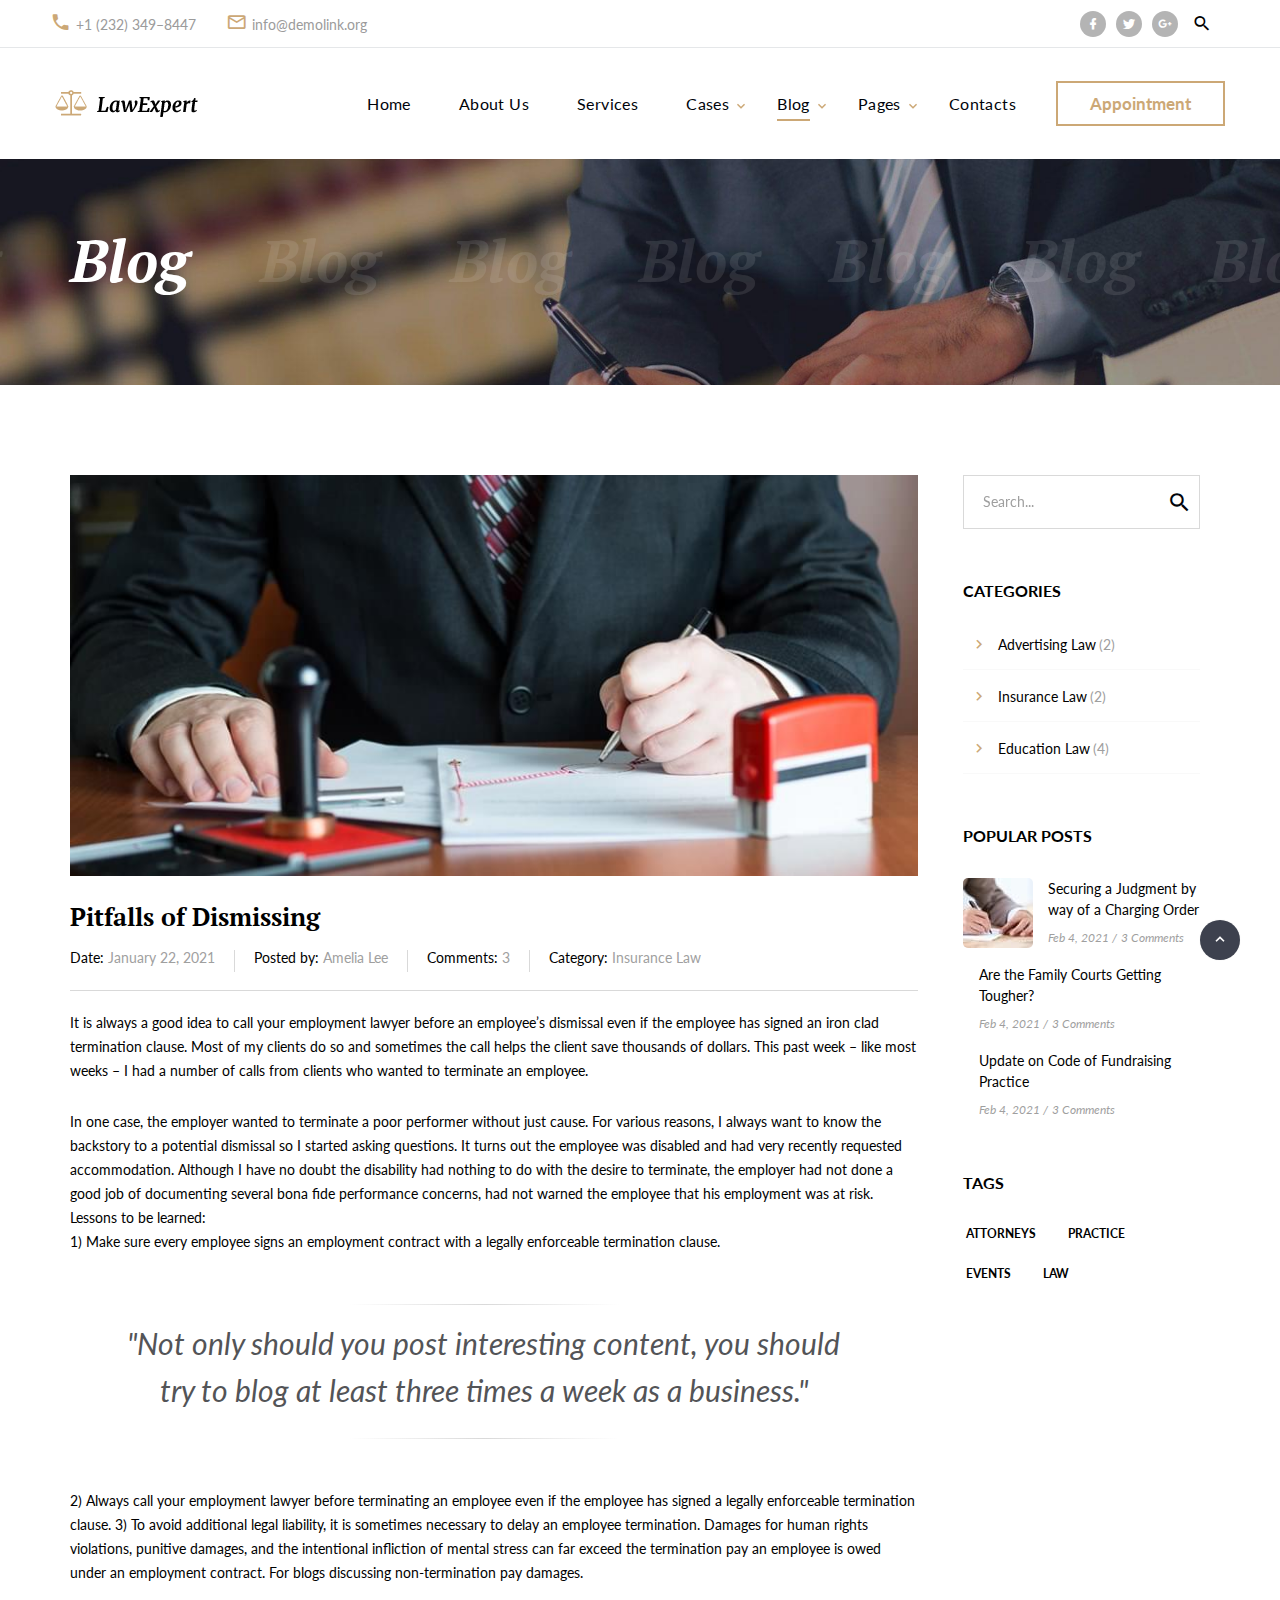
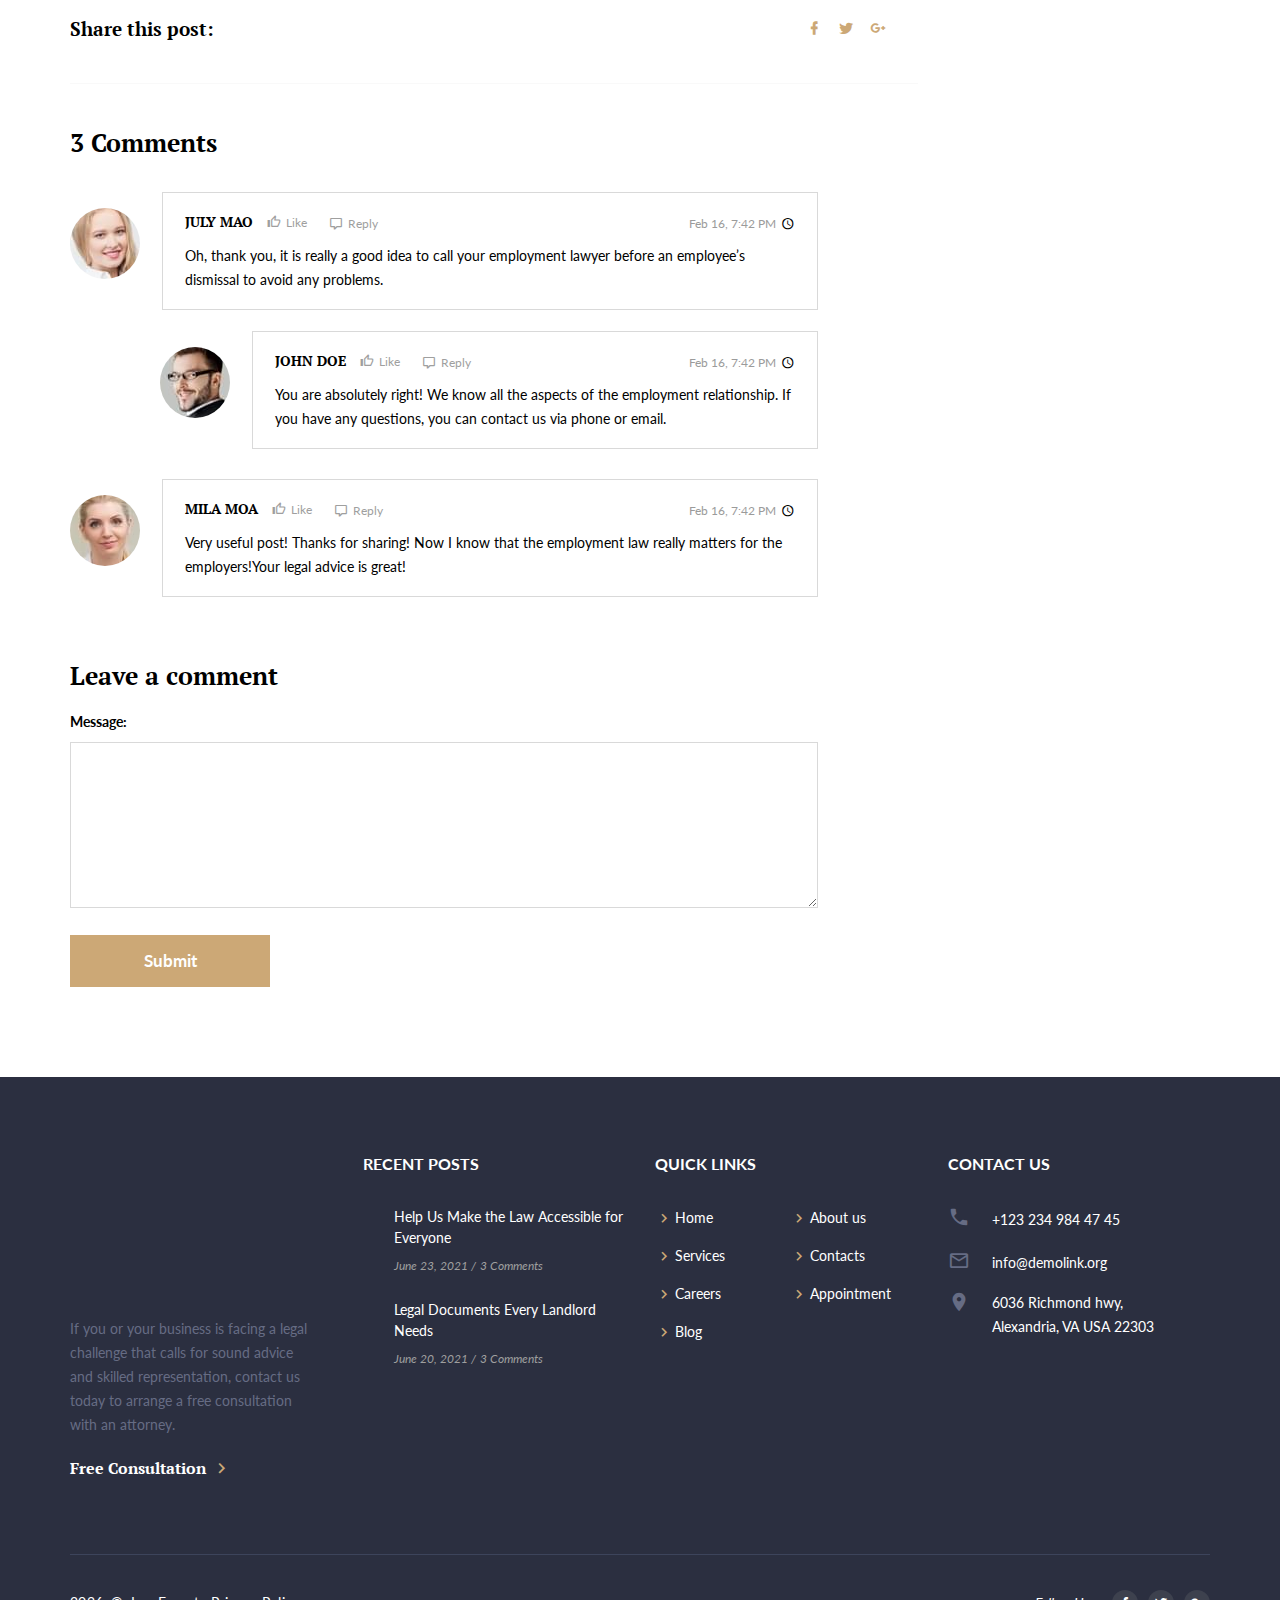
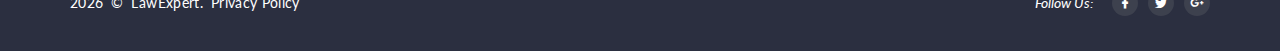
<file: blog-post.html>
<!DOCTYPE html>
<html class="wide wow-animation" lang="en">
  <head>
    <title>Blog post</title>
    <meta charset="utf-8">
    <meta name="viewport" content="width=device-width, height=device-height, initial-scale=1.0">
    <meta http-equiv="X-UA-Compatible" content="IE=edge">
    <link rel="icon" href="images/favicon.ico" type="image/x-icon">
    <link rel="stylesheet" type="text/css" href="//fonts.googleapis.com/css2?family=Lato:ital,wght@0,300;0,400;0,700;0,900;1,300;1,400&amp;family=PT+Serif:ital,wght@0,400;0,700;1,400;1,700&amp;display=swap&quot;">
    <link rel="stylesheet" href="css/fonts.css">
    <link rel="stylesheet" href="css/bootstrap.css">
    <link rel="stylesheet" href="css/style.css">
    <!--style @font-face{font-family:'Lato';font-style:italic;font-weight:300;src:url(//fonts.gstatic.com//s/lato/v20/S6u_w4BMUTPHjxsI9w2PHA.ttf) format('truetype')}@font-face{font-family:'Lato';font-style:italic;font-weight:400;src:url(//fonts.gstatic.com//s/lato/v20/S6u8w4BMUTPHjxswWw.ttf) format('truetype')}@font-face{font-family:'Lato';font-style:normal;font-weight:300;src:url(//fonts.gstatic.com//s/lato/v20/S6u9w4BMUTPHh7USew8.ttf) format('truetype')}@font-face{font-family:'Lato';font-style:normal;font-weight:400;src:url(//fonts.gstatic.com//s/lato/v20/S6uyw4BMUTPHvxk.ttf) format('truetype')}@font-face{font-family:'Lato';font-style:normal;font-weight:700;src:url(//fonts.gstatic.com//s/lato/v20/S6u9w4BMUTPHh6UVew8.ttf) format('truetype')}@font-face{font-family:'Lato';font-style:normal;font-weight:900;src:url(//fonts.gstatic.com//s/lato/v20/S6u9w4BMUTPHh50Xew8.ttf) format('truetype')}@font-face{font-family:'PT Serif';font-style:italic;font-weight:400;src:url(//fonts.gstatic.com//s/ptserif/v12/EJRTQgYoZZY2vCFuvAFTzro.ttf) format('truetype')}@font-face{font-family:'PT Serif';font-style:italic;font-weight:700;src:url(//fonts.gstatic.com//s/ptserif/v12/EJRQQgYoZZY2vCFuvAFT9gaQVy4.ttf) format('truetype')}@font-face{font-family:'PT Serif';font-style:normal;font-weight:400;src:url(//fonts.gstatic.com//s/ptserif/v12/EJRVQgYoZZY2vCFuvDFR.ttf) format('truetype')}@font-face{font-family:'PT Serif';font-style:normal;font-weight:700;src:url(//fonts.gstatic.com//s/ptserif/v12/EJRSQgYoZZY2vCFuvAnt65qV.ttf) format('truetype')}:root{--bs-blue:#0d6efd;--bs-indigo:#6610f2;--bs-purple:#6f42c1;--bs-pink:#d63384;--bs-red:#dc3545;--bs-orange:#fd7e14;--bs-yellow:#ffc107;--bs-green:#198754;--bs-teal:#20c997;--bs-cyan:#0dcaf0;--bs-white:#fff;--bs-gray:#6c757d;--bs-gray-dark:#343a40;--bs-primary:#cca876;--bs-secondary:#6c757d;--bs-success:#198754;--bs-info:#0dcaf0;--bs-warning:#ffc107;--bs-danger:#dc3545;--bs-light:#f8f9fa;--bs-dark:#212529;--bs-font-sans-serif:"Lato",Helvetica,Arial,sans-serif;--bs-font-monospace:Menlo,Monaco,Consolas,"Courier New",monospace;--bs-gradient:linear-gradient(180deg,rgba(255,255,255,0.15),rgba(255,255,255,0))}*,*::before,*::after{box-sizing:border-box}@media (prefers-reduced-motion:no-preference){:root{scroll-behavior:smooth}}body{margin:0;font-family:"Lato",Helvetica,Arial,sans-serif;font-size:1rem;font-weight:400;line-height:1.71429;color:#9f9f9f;background-color:#fff;-webkit-text-size-adjust:100%}hr{margin:1rem 0;color:inherit;background-color:currentColor;border:0;opacity:0.25}hr:not([size]){height:1px}h2,h3,h5,.h5,h6{margin-top:0;margin-bottom:0.5rem;font-family:"PT Serif","Times New Roman",Times,serif;font-weight:700;line-height:1.1;color:#000}h2{font-size:calc(1.49375rem + 2.925vw)}@media (min-width:1200px){h2{font-size:3.6875rem}}h3{font-size:calc(1.40625rem + 1.875vw)}@media (min-width:1200px){h3{font-size:2.8125rem}}h5,.h5{font-size:1.1875rem}h6{font-size:0.875rem}p{margin-top:0;margin-bottom:1rem}address{margin-bottom:1rem;font-style:normal;line-height:inherit}ul{padding-left:2rem}ul{margin-top:0;margin-bottom:1rem}ul ul{margin-bottom:0}blockquote{margin:0 0 1rem}small{font-size:0.875em}a{color:#9f9f9f;text-decoration:none}figure{margin:0 0 1rem}img,svg{vertical-align:middle}label{display:inline-block}button{border-radius:0}input,button,select,textarea{margin:0;font-family:inherit;font-size:inherit;line-height:inherit}button,select{text-transform:none}select{word-wrap:normal}button,[type="submit"]{-webkit-appearance:button}::-moz-focus-inner{padding:0;border-style:none}textarea{resize:vertical}::-webkit-datetime-edit-fields-wrapper,::-webkit-datetime-edit-text,::-webkit-datetime-edit-minute,::-webkit-datetime-edit-hour-field,::-webkit-datetime-edit-day-field,::-webkit-datetime-edit-month-field,::-webkit-datetime-edit-year-field{padding:0}::-webkit-inner-spin-button{height:auto}::-webkit-search-decoration{-webkit-appearance:none}::-webkit-color-swatch-wrapper{padding:0}::file-selector-button{font:inherit}::-webkit-file-upload-button{font:inherit;-webkit-appearance:button}.list-inline{padding-left:0;list-style:none}.container{width:100%;padding-right:var(--bs-gutter-x,15px);padding-left:var(--bs-gutter-x,15px);margin-right:auto;margin-left:auto}@media (min-width:576px){.container{max-width:540px}}@media (min-width:768px){.container{max-width:720px}}@media (min-width:992px){.container{max-width:960px}}@media (min-width:1200px){.container{max-width:1170px}}.row{--bs-gutter-x:30px;--bs-gutter-y:0;display:flex;flex-wrap:wrap;margin-top:calc(var(--bs-gutter-y) * -1);margin-right:calc(var(--bs-gutter-x) / -2);margin-left:calc(var(--bs-gutter-x) / -2)}.row > *{flex-shrink:0;width:100%;max-width:100%;padding-right:calc(var(--bs-gutter-x) / 2);padding-left:calc(var(--bs-gutter-x) / 2);margin-top:var(--bs-gutter-y)}.col-6{flex:0 0 auto;width:50%}.col-12{flex:0 0 auto;width:100%}@media (min-width:480px){.col-xs-6{flex:0 0 auto;width:50%}}@media (min-width:576px){.col-sm-6{flex:0 0 auto;width:50%}.col-sm-9{flex:0 0 auto;width:75%}}@media (min-width:768px){.col-md-3{flex:0 0 auto;width:25%}.col-md-4{flex:0 0 auto;width:33.33333%}.col-md-6{flex:0 0 auto;width:50%}.col-md-10{flex:0 0 auto;width:83.33333%}.col-md-11{flex:0 0 auto;width:91.66667%}.col-md-12{flex:0 0 auto;width:100%}}@media (min-width:992px){.col-lg-3{flex:0 0 auto;width:25%}.col-lg-4{flex:0 0 auto;width:33.33333%}.col-lg-6{flex:0 0 auto;width:50%}.col-lg-9{flex:0 0 auto;width:75%}.col-lg-10{flex:0 0 auto;width:83.33333%}}@media (min-width:1200px){.col-xl-3{flex:0 0 auto;width:25%}.col-xl-5{flex:0 0 auto;width:41.66667%}.col-xl-7{flex:0 0 auto;width:58.33333%}.col-xl-9{flex:0 0 auto;width:75%}.col-xl-12{flex:0 0 auto;width:100%}}.form-label{margin-bottom:0.5rem}.form-control{display:block;width:100%;padding:0.375rem 0.75rem;font-size:1rem;font-weight:400;line-height:23.8px;color:#212529;background-color:#fff;background-clip:padding-box;border:1px solid #ced4da;appearance:none;border-radius:0.25rem}@media (prefers-reduced-motion:reduce){}.form-control::-webkit-date-and-time-value{height:23.8px}.form-control::-webkit-file-upload-button{padding:0.375rem 0.75rem;margin:-0.375rem -0.75rem;margin-inline-end:0.75rem;color:#212529;background-color:#e9ecef;border-color:inherit;border-style:solid;border-width:0;border-inline-end-width:1px;border-radius:0}@media (prefers-reduced-motion:reduce){}.collapse:not(.show){display:none}.card{position:relative;display:flex;flex-direction:column;min-width:0;word-wrap:break-word;background-color:#fff;background-clip:border-box;border:1px solid rgba(0,0,0,0.125);border-radius:0.25rem}.card-body{flex:1 1 auto;padding:1rem 1rem}.card-title{margin-bottom:0.5rem}.card-group > .card{margin-bottom:0.75rem}@media (min-width:576px){.card-group{display:flex;flex-flow:row wrap}.card-group > .card{flex:1 0 0%;margin-bottom:0}.card-group > .card + .card{margin-left:0;border-left:0}.card-group > .card:not(:last-child){border-top-right-radius:0;border-bottom-right-radius:0}.card-group > .card:not(:first-child){border-top-left-radius:0;border-bottom-left-radius:0}}.link-secondary{color:#6c757d}.d-inline{display:inline !important}.d-none{display:none !important}.justify-content-center{justify-content:center !important}.align-items-center{align-items:center !important}.fst-italic{font-style:italic !important}.text-start{text-align:left !important}.text-center{text-align:center !important}.text-primary{color:#cca876 !important}.text-white{color:#fff !important}@media (min-width:576px){.justify-content-sm-center{justify-content:center !important}.align-items-sm-end{align-items:flex-end !important}}@media (min-width:768px){.flex-md-row-reverse{flex-direction:row-reverse !important}.justify-content-md-start{justify-content:flex-start !important}.justify-content-md-center{justify-content:center !important}.justify-content-md-between{justify-content:space-between !important}.align-items-md-center{align-items:center !important}.text-md-start{text-align:left !important}.text-md-end{text-align:right !important}}@media (min-width:992px){.d-lg-block{display:block !important}.d-lg-none{display:none !important}}@media (min-width:1200px){.d-xl-block{display:block !important}}@charset "UTF-8";button::-moz-focus-inner{border:0}:focus{outline:none}input,select,textarea{outline:0}p{margin:0}address{margin:0}form{margin-bottom:0}*{box-sizing:border-box}*:before,*:after{box-sizing:border-box}html{font-size:10px}body{font-family:"Lato",Helvetica,Arial,sans-serif;-webkit-text-size-adjust:none;color:#9f9f9f;background-color:#fff;font-weight:400;-webkit-font-smoothing:subpixel-antialiased;text-rendering:optimizeLegibility}.page{overflow:hidden}.page-head{height:159px;position:relative;z-index:1080;background-color:#fff}section{position:relative;z-index:1}.page-foot{background-color:#000}.page-foot .h7 + *{margin-top:22px}.page-foot .unit + .unit{margin-top:15px}.page-foot .post-preview + .post-preview{margin-top:22px}.page-foot .brand + p{margin-top:22px}@media (min-width:992px){.page-foot .h7 + *{margin-top:30px}}input,button,select,textarea{font-family:inherit;font-size:inherit;line-height:inherit}a{display:inline-block;text-decoration:none}a{color:#9f9f9f}a[href*='callto'],a[href*='mailto']{white-space:nowrap}figure{margin:0}img{vertical-align:middle;max-width:100%;height:auto}.img-circle{border-radius:50%}hr{margin-top:0;margin-bottom:0;border:0;border-top:1px solid #3d445b}.brand{display:inline-block;white-space:nowrap}.brand > *{display:inline-block;vertical-align:middle;margin:0}.rights{display:inline-block;margin:0;line-height:1.5;letter-spacing:.025em;vertical-align:baseline}.rights *{display:inline;margin-right:.25em}body{font-size:14px;line-height:1.71429}h2,h3,h5,h6,.h5,.h7{margin-top:0;margin-bottom:0;font-family:"PT Serif","Times New Roman",Times,serif;font-weight:700;color:#000}h5 a{display:inline;font:inherit;letter-spacing:inherit}h5 a{color:inherit}h5 > *{margin-right:.25em}h2{font-size:32px;line-height:1.4;letter-spacing:-.025em;font-style:italic}@media (min-width:768px){h2{font-size:32px}}@media (min-width:992px){h2{font-size:40px}}@media (min-width:1200px){h2{line-height:1.18644;font-size:59px}}h3{font-size:24px;line-height:1.35}@media (min-width:768px){h3{font-size:26px}}@media (min-width:992px){h3{font-size:30px}}@media (min-width:1200px){h3{line-height:0.88889;font-size:45px}}@media (min-width:1200px){h3.medium{font-size:33px}}h5,.h5{font-size:16px;line-height:1.35}@media (min-width:1200px){h5,.h5{line-height:1.47368;font-size:19px}}.h5.h5-smaller{font-weight:400}@media (min-width:1200px){.h5.h5-smaller{font-size:18px}}h6{font-size:15px;line-height:1.2}@media (min-width:576px){h6{line-height:1.71429;font-size:14px}}.h7{font:700 16px/24px "Lato",Helvetica,Arial,sans-serif;text-transform:uppercase}.text-bigger{font-family:"PT Serif","Times New Roman",Times,serif;font-size:18px;font-weight:400;line-height:1.44}@media (min-width:992px){.text-bigger{font-size:22px}}.text-large{font:700 38px/42px "PT Serif","Times New Roman",Times,serif}@media (min-width:992px){.text-large{font-size:48px}}@media (min-width:1200px){.text-large{font-size:55px}}small{font-size:12px;line-height:18px}.text-style-4{font-weight:400;font-style:italic;color:#000}@media (min-width:768px){.header-decorated > *{position:relative;display:inline-block;vertical-align:middle}.header-decorated > *:before,.header-decorated > *:after{content:'';display:inline-block;vertical-align:middle;width:44px;opacity:.36;border-bottom:1px solid}.header-decorated > *:before{margin-right:12px}.header-decorated > *:after{margin-left:12px}}address{margin-top:0;margin-bottom:0}.bg-black,.bg-teak,.bg-ebony-clay{color:#9b9b9b}.bg-black h2,.bg-black h3,.bg-ebony-clay h3,.bg-ebony-clay .h7{color:#fff}.bg-black a,.bg-ebony-clay a{color:#fff}.bg-black .text-bigger{color:#fff}.bg-black{background:#000;fill:#000}.bg-teak{background:#b49465;fill:#b49465}.bg-ebony-clay{color:#666c84}.bg-ebony-clay{background:#2b2f40;fill:#2b2f40}.bg-accent{color:#fff}.bg-accent{background:#cca876;fill:#cca876}.bg-whisper{background:#f2f3f8;fill:#f2f3f8}.bg-image{-webkit-background-size:cover;background-size:cover;background-position:center top;background-repeat:no-repeat}.page .text-primary{color:#cca876}.page .text-white{color:#fff}.snackbars{max-width:280px;padding:9px 16px;margin-left:auto;margin-right:auto;color:#fff;text-align:left;background:#171717;border-radius:0}@media (min-width:576px){.snackbars{max-width:380px;padding:14px 17px}}.text-normal{font-style:normal}.button{text-align:center;max-width:100%;padding:9px 40px;font-family:"Lato",Helvetica,Arial,sans-serif;font-size:17px;line-height:1.71429;font-weight:700;border-radius:0;border:2px solid}.button-smaller{padding:6px 32px}.button-medium{padding-left:40px;padding-right:40px}@media (max-width:575.98px){button.button{padding-left:15px;padding-right:15px}}html .button-primary{color:#fff;background-color:#cca876;border-color:#cca876}html .button-primary-outline{color:#cca876;background-color:transparent;border-color:#cca876}html .button-primary-outline-v2{color:#fff;background-color:transparent;border-color:#cca876}@media (max-width:575.98px){.button-responsive{font-size:13px;min-width:120px;padding-left:25px;padding-right:25px}}.button-lg{min-width:270px;padding:14px 30px;font-size:1.125rem;border-radius:0;line-height:1.71429}.button-block{display:block;min-width:30px;width:100%}.icon{display:inline-block;text-align:center}.icon:before{display:inline-block;font-weight:400;font-style:normal;speak:none;text-transform:none;-webkit-font-smoothing:antialiased;-moz-osx-font-smoothing:grayscale}[class*='icon-circle']{border-radius:50%;overflow:hidden}.page .icon-primary{color:#cca876}.page .icon-storm-gray{color:#666c84}.page .icon-nobel-filled{color:#fff;background:#b4b4b4}.page .icon-bright-gray-filled{color:#fff;background:#3d414e}.page a.icon-bright-gray-filled{color:#fff;background:#3d414e}.page a.icon-nobel-filled{color:#fff;background:#b4b4b4}.page .icon-xxs{width:18px;height:18px;font-size:18px;line-height:18px}.page .icon-xxs-smaller{width:14px;height:14px;font-size:14px;line-height:14px}.page .icon-xs{width:22px;height:22px;font-size:22px;line-height:22px}.page .icon-lg{width:50px;height:50px;font-size:50px;line-height:50px}.page .icon-lg-smaller{width:42px;height:42px;font-size:42px;line-height:42px}.page [class*='icon-circle'].icon-xxs-smaller{width:26px;height:26px;line-height:26px}.fa-google-plus:before{position:relative;right:-1px}.thumbnail{position:relative;z-index:1;width:100%;max-height:100%;overflow:hidden;padding:0;margin:0;border:none;border-radius:0;background-color:transparent}.thumbnail{box-shadow:none}.thumbnail-variant-2{min-height:300px;padding:30px 0 0;overflow:visible;text-align:center;display:-ms-flexbox;display:-webkit-flex;display:flex;-webkit-flex-direction:column;-ms-flex-direction:column;flex-direction:column;-webkit-flex-wrap:nowrap;-ms-flex-wrap:nowrap;flex-wrap:nowrap;-webkit-align-items:center;-ms-flex-align:center;align-items:center;-webkit-justify-content:flex-end;-ms-flex-pack:end;justify-content:flex-end}.thumbnail-variant-2-wrap{padding-bottom:25px}.thumbnail-variant-2 .thumbnail-image{position:absolute;top:0;right:0;bottom:0;left:0;height:100%;width:100%;overflow:hidden}.thumbnail-variant-2 .thumbnail-image > img{position:absolute;top:20%;left:50%;transform:translate(-50%,-20%);width:auto;min-width:101%;max-width:none;height:auto;min-height:100%;max-height:none}.thumbnail-variant-2:before{content:'';position:absolute;top:0;right:0;bottom:0;left:0;z-index:1;background:rgba(43,47,64,0.76)}.thumbnail-variant-2 .thumbnail-inner{position:relative;z-index:2;padding:30px 10px}.thumbnail-variant-2 .thumbnail-inner a{font-weight:700}.thumbnail-variant-2 .thumbnail-caption{position:relative;z-index:3;width:calc(100% - 34px);padding:17px 8px 25px;margin:31px 17px -25px 17px;background:#cca876}.thumbnail-variant-2 .thumbnail-caption *{color:#fff}.thumbnail-variant-2 .thumbnail-caption a{color:#fff}.thumbnail-variant-2 .text-header{font:700 18px/24px "PT Serif","Times New Roman",Times,serif}.thumbnail-variant-2 .text-caption{font-style:italic;line-height:1.3}@media (min-width:768px){.thumbnail-variant-2 .text-caption{font-size:16px}}.thumbnail-variant-2 * + .divider{margin-top:8px}.thumbnail-variant-2 .divider + *{margin-top:8px}@media (min-width:992px){.thumbnail-variant-2 .thumbnail-caption{width:calc(100% - 16px);margin:31px 8px -25px 8px}}@media (min-width:1200px){.thumbnail-variant-2{width:calc(100% - 22px);margin:0 11px 0}.thumbnail-variant-2 .thumbnail-caption{width:calc(100% - 34px);margin:31px 17px -25px 17px}}@media (max-width:767.98px){.thumbnail-variant-2{max-width:300px;margin-left:auto;margin-right:auto}}figure img{width:100%;height:auto;max-width:none}.rd-mailform{position:relative}label{margin-bottom:0}input:-webkit-autofill + .form-label{display:none;color:transparent}.form-label,.form-input{font-weight:400}.form-input{font-size:14px}.form-input{box-shadow:none}textarea.form-input{height:166px;min-height:52px;max-height:249px;resize:vertical}.form-input{width:100%;height:auto;min-height:52px;padding:14px 19px;border:0px solid;border-radius:0;-webkit-appearance:none;line-height:24px}.form-wrap{position:relative;margin-bottom:0}.form-label{position:absolute;top:26px;left:19px;font-size:14px;color:#9f9f9f;z-index:9;transform:translateY(-50%);will-change:transform}#form-output-global{position:fixed;bottom:30px;left:15px;visibility:hidden;transform:translateX(-500px);z-index:9999999}@media (min-width:576px){#form-output-global{left:30px}}.unit{display:flex;flex:0 1 100%}.unit-body{flex:0 1 auto}.unit-left{flex:0 0 auto;max-width:100%}.unit{margin-bottom:-30px;margin-left:-20px}.unit > *{margin-bottom:30px;margin-left:20px}.unit-spacing-xs.unit{margin-bottom:-8px;margin-left:-8px}.unit-spacing-xs.unit > *{margin-bottom:8px;margin-left:8px}@media (min-width:480px){.unit-spacing-xs.unit{margin-bottom:-8px;margin-left:-8px}.unit-spacing-xs.unit > *{margin-bottom:8px;margin-left:8px}}@media (min-width:576px){.unit-spacing-xs.unit{margin-bottom:-8px;margin-left:-8px}.unit-spacing-xs.unit > *{margin-bottom:8px;margin-left:8px}}@media (min-width:768px){.unit-spacing-xs.unit{margin-bottom:-8px;margin-left:-8px}.unit-spacing-xs.unit > *{margin-bottom:8px;margin-left:8px}}@media (min-width:992px){.unit-spacing-xs.unit{margin-bottom:-8px;margin-left:-8px}.unit-spacing-xs.unit > *{margin-bottom:8px;margin-left:8px}}@media (min-width:1200px){.unit-spacing-xs.unit{margin-bottom:-8px;margin-left:-8px}.unit-spacing-xs.unit > *{margin-bottom:8px;margin-left:8px}}@media (min-width:1600px){.unit-spacing-xs.unit{margin-bottom:-8px;margin-left:-8px}.unit-spacing-xs.unit > *{margin-bottom:8px;margin-left:8px}}.unit-spacing-sm.unit{margin-bottom:-15px;margin-left:-15px}.unit-spacing-sm.unit > *{margin-bottom:15px;margin-left:15px}@media (min-width:480px){.unit-spacing-sm.unit{margin-bottom:-15px;margin-left:-15px}.unit-spacing-sm.unit > *{margin-bottom:15px;margin-left:15px}}@media (min-width:576px){.unit-spacing-sm.unit{margin-bottom:-15px;margin-left:-15px}.unit-spacing-sm.unit > *{margin-bottom:15px;margin-left:15px}}@media (min-width:768px){.unit-spacing-sm.unit{margin-bottom:-15px;margin-left:-15px}.unit-spacing-sm.unit > *{margin-bottom:15px;margin-left:15px}}@media (min-width:992px){.unit-spacing-sm.unit{margin-bottom:-15px;margin-left:-15px}.unit-spacing-sm.unit > *{margin-bottom:15px;margin-left:15px}}@media (min-width:1200px){.unit-spacing-sm.unit{margin-bottom:-15px;margin-left:-15px}.unit-spacing-sm.unit > *{margin-bottom:15px;margin-left:15px}}@media (min-width:1600px){.unit-spacing-sm.unit{margin-bottom:-15px;margin-left:-15px}.unit-spacing-sm.unit > *{margin-bottom:15px;margin-left:15px}}.unit-spacing-md.unit{margin-bottom:-22px;margin-left:-22px}.unit-spacing-md.unit > *{margin-bottom:22px;margin-left:22px}@media (min-width:480px){.unit-spacing-md.unit{margin-bottom:-22px;margin-left:-22px}.unit-spacing-md.unit > *{margin-bottom:22px;margin-left:22px}}@media (min-width:576px){.unit-spacing-md.unit{margin-bottom:-22px;margin-left:-22px}.unit-spacing-md.unit > *{margin-bottom:22px;margin-left:22px}}@media (min-width:768px){.unit-spacing-md.unit{margin-bottom:-22px;margin-left:-22px}.unit-spacing-md.unit > *{margin-bottom:22px;margin-left:22px}}@media (min-width:992px){.unit-spacing-md.unit{margin-bottom:-22px;margin-left:-22px}.unit-spacing-md.unit > *{margin-bottom:22px;margin-left:22px}}@media (min-width:1200px){.unit-spacing-md.unit{margin-bottom:-22px;margin-left:-22px}.unit-spacing-md.unit > *{margin-bottom:22px;margin-left:22px}}@media (min-width:1600px){.unit-spacing-md.unit{margin-bottom:-22px;margin-left:-22px}.unit-spacing-md.unit > *{margin-bottom:22px;margin-left:22px}}.unit-spacing-lg.unit{margin-bottom:-30px;margin-left:-30px}.unit-spacing-lg.unit > *{margin-bottom:30px;margin-left:30px}@media (min-width:480px){.unit-spacing-lg.unit{margin-bottom:-30px;margin-left:-30px}.unit-spacing-lg.unit > *{margin-bottom:30px;margin-left:30px}}@media (min-width:576px){.unit-spacing-lg.unit{margin-bottom:-30px;margin-left:-30px}.unit-spacing-lg.unit > *{margin-bottom:30px;margin-left:30px}}@media (min-width:768px){.unit-spacing-lg.unit{margin-bottom:-30px;margin-left:-30px}.unit-spacing-lg.unit > *{margin-bottom:30px;margin-left:30px}}@media (min-width:992px){.unit-spacing-lg.unit{margin-bottom:-30px;margin-left:-30px}.unit-spacing-lg.unit > *{margin-bottom:30px;margin-left:30px}}@media (min-width:1200px){.unit-spacing-lg.unit{margin-bottom:-30px;margin-left:-30px}.unit-spacing-lg.unit > *{margin-bottom:30px;margin-left:30px}}@media (min-width:1600px){.unit-spacing-lg.unit{margin-bottom:-30px;margin-left:-30px}.unit-spacing-lg.unit > *{margin-bottom:30px;margin-left:30px}}.section-35{padding-top:35px;padding-bottom:35px}.section-40{padding-top:40px;padding-bottom:40px}.section-50{padding-top:50px;padding-bottom:50px}.section-60{padding-top:60px;padding-bottom:60px}.section-66{padding-top:66px;padding-bottom:66px}@media (min-width:768px){.section-md-50{padding-top:50px;padding-bottom:50px}.section-md-75{padding-top:75px;padding-bottom:75px}.section-md-90{padding-top:90px;padding-bottom:90px}}@media (min-width:992px){.section-lg-100{padding-top:100px;padding-bottom:100px}}@media (min-width:1200px){.section-xl-100{padding-top:100px;padding-bottom:100px}}@media (min-width:1200px){.section-xl-bottom-100{padding-bottom:100px}}html .group-sm{margin-bottom:-10px;margin-left:-10px}html .group-sm > *{display:inline-block;margin-top:0;margin-bottom:10px;margin-left:10px}html .group-middle > *,html .group-middle > *:first-child{vertical-align:middle}html .group-xl-responsive{-webkit-transform:translateY(-18px);transform:translateY(-18px);margin-bottom:-18px;margin-left:-18px}html .group-xl-responsive > *{display:inline-block;margin-top:18px;margin-left:18px}@media (min-width:768px){html .group-xl-responsive{-webkit-transform:translateY(-30px);transform:translateY(-30px);margin-bottom:-30px;margin-left:-30px}html .group-xl-responsive > *{display:inline-block;margin-top:30px;margin-left:30px}}.height-fill{display:-ms-flexbox;display:-webkit-flex;display:flex;-webkit-flex-direction:column;-ms-flex-direction:column;flex-direction:column;-webkit-align-items:stretch;-ms-flex-align:stretch;align-items:stretch}.height-fill > *{-webkit-flex-grow:1;-ms-flex-positive:1;flex-grow:1}* + h2{margin-top:1px}* + h3{margin-top:20px}@media (min-width:768px){* + h3{margin-top:27px}}@media (min-width:992px){* + h3{margin-top:34px}}* + h5,* + .h5{margin-top:10px}* + p{margin-top:14px}h2 + *{margin-top:15px}h3 + *{margin-top:23px}@media (min-width:768px){h3 + *{margin-top:36px}}h5 + *,.h5 + *{margin-top:18px}h6 + *{margin-top:14px}p + p{margin-top:27px}* + .text-large{margin-top:10px}* + .text-bigger{margin-top:19px}@media (min-width:768px){* + .text-bigger{margin-top:10px}}* + .link{margin-top:18px}* + .contact-info{margin-top:16px}* + .list-inline{margin-top:32px}.contact-info{color:#000;vertical-align:baseline}.contact-info a{display:inline-block}blockquote{font:inherit;padding:0;margin:0;border:0}blockquote q:before,blockquote q:after{content:none}blockquote cite{font-style:normal}.quote-bordered{padding-top:14px}.quote-bordered h6{font-family:"Lato",Helvetica,Arial,sans-serif;font-weight:700}.quote-bordered .quote-body{position:relative;padding-bottom:10px}.quote-bordered .quote-body-inner{position:relative;padding:37px 40px 29px 35px;border-style:solid;border-width:1px 1px 0 1px;border-color:#e5e7e9}.quote-bordered .quote-body-inner:before,.quote-bordered .quote-body-inner:after{content:'';position:absolute;bottom:-10px;height:10px;border-style:solid;border-color:#e5e7e9;background-color:transparent}.quote-bordered .quote-body-inner:before{left:10px;width:46px;border-width:1px 1px 0 0;transform:skew(45deg);transform-origin:100% 100%}.quote-bordered .quote-body-inner:after{right:10px;width:calc(100% - 66px);border-width:1px 0 0 1px;transform:skew(-45deg);transform-origin:0 100%}.quote-bordered .quote-open{position:absolute;top:-10px;left:35px;z-index:2}.quote-bordered .quote-open > svg{fill:#cfaa45}.quote-bordered .quote-footer{padding-left:25px}.quote-bordered cite{font-size:17px;font-weight:900;line-height:21px;color:#000}.quote-bordered * + .quote-footer{margin-top:9px}.quote-bordered cite + p{margin-top:0}.blockquote-complex{position:relative}.blockquote-complex cite,.blockquote-complex small{display:inline-block;vertical-align:baseline}.blockquote-complex cite{font:700 18px/24px "PT Serif","Times New Roman",Times,serif}.blockquote-complex cite:before{content:'';display:inline-block;vertical-align:middle;height:2px;width:28px;margin-right:4px;background:#000}.blockquote-complex cite:after{content:','}.blockquote-complex small{margin-left:8px;color:#666c84;font-size:14px;font-weight:300;font-style:italic}.blockquote-complex small:before{display:none}.blockquote-complex .quote-footer{padding:0 12px}.blockquote-complex * + .quote-footer{margin-top:19px}.blockquote-complex.blockquote-complex-inverse:before,.blockquote-complex.blockquote-complex-inverse:after{border-color:#fff}.blockquote-complex.blockquote-complex-inverse q{color:#fff}.blockquote-complex.blockquote-complex-inverse cite{color:#fff}.blockquote-complex.blockquote-complex-inverse cite:before{background:#fff}@media (min-width:768px){.blockquote-complex{padding:26px 60px 26px 63px}.blockquote-complex:before,.blockquote-complex:after{content:'';position:absolute;width:54px;height:54px;border-style:solid;border-color:#000}.blockquote-complex:before{top:0;left:0;border-width:1px 0 0 1px}.blockquote-complex:after{right:0;bottom:0;border-width:0 1px 1px 0}}.icon-box{position:relative;display:-webkit-inline-box;display:-webkit-inline-flex;display:-ms-inline-flexbox;display:inline-flex;-webkit-flex-direction:column;-ms-flex-direction:column;flex-direction:column;-webkit-flex-wrap:nowrap;-ms-flex-wrap:nowrap;flex-wrap:nowrap;-webkit-align-items:center;-ms-flex-align:center;align-items:center;-webkit-justify-content:center;-ms-flex-pack:center;justify-content:center;max-width:400px;width:100%;margin-left:auto;margin-right:auto;padding:35px 30px;text-align:center}.icon-box:before,.icon-box:after{content:'';position:absolute;width:calc(100% - 35px);height:calc(100% - 35px);border:1px solid #e5e7e9}.icon-box:before{top:0;left:0;border-width:1px 0 0 1px}.icon-box:after{bottom:0;right:0;border-width:0 1px 1px 0}.icon-box .box-top .box-header > *{font-family:"PT Serif","Times New Roman",Times,serif;font-size:18px}.icon-box .divider{max-width:100%;margin:13px auto}.icon-box .box-top,.icon-box .box-body{position:relative;will-change:transform;-webkit-filter:blur(0)}.icon-box .box-top{top:0}.icon-box .box-body{max-width:100%}.icon-box .box-header{bottom:0}.icon-box .box-icon{min-height:46px;display:-webkit-inline-box;display:-webkit-inline-flex;display:-ms-inline-flexbox;display:inline-flex;-webkit-flex-direction:row;-ms-flex-direction:row;flex-direction:row;-webkit-flex-wrap:nowrap;-ms-flex-wrap:nowrap;flex-wrap:nowrap;-webkit-align-items:center;-ms-flex-align:center;align-items:center;-webkit-justify-content:center;-ms-flex-pack:center;justify-content:center}.icon-box * + .box-header{margin-top:5px}@media (min-width:768px){.icon-box{max-width:308px;padding:67px 40px 61px}.icon-box .box-top .box-header > *{font-size:22px}}.box-counter{text-align:center}.box-counter .box-header{font:400 18px "PT Serif","Times New Roman",Times,serif}.box-counter .counter{font-style:normal}.box-counter * + .box-header{margin-top:14px}@media (min-width:768px) and (max-width:991.98px){.box-counter .box-header{font-size:15px}}.box-counter-inverse .box-header{color:#9b9b9b}.box-counter-inverse .counter{color:#fff}.box-cart{padding:40px 25px}.box-cart .box-cart-image{display:none}@media (min-width:768px){.box-cart{padding:80px 45px 65px 45px}}@media (min-width:992px){.box-cart{display:-ms-flexbox;display:-webkit-flex;display:flex;-webkit-flex-direction:row-reverse;-ms-flex-direction:row-reverse;flex-direction:row-reverse;-webkit-flex-wrap:nowrap;-ms-flex-wrap:nowrap;flex-wrap:nowrap;padding:110px 45px 90px 30px}.box-cart .box-cart-image{display:block;-webkit-flex-shrink:0;-ms-flex-negative:0;flex-shrink:0}.box-cart .box-cart-body{-webkit-flex-grow:1;-ms-flex-positive:1;flex-grow:1;padding-right:45px}}.post-preview{max-width:320px}.post-preview a{display:block}.post-preview .post-image,.post-preview .post-image img{border-radius:5px}.post-preview .post-image img{width:auto}.post-preview .post-header{line-height:1.5;color:#000}.post-preview .list-meta > li{display:inline-block;font-size:12px;font-style:italic;color:#9f9f9f}.post-preview .list-meta > li:not(:last-child):after{content:'/'}.post-preview * + .post-meta{margin-top:5px}.bg-ebony-clay .post-preview .post-header{color:#fff}* + .post-preview{margin-top:15px}.post-boxed .post-boxed-image img{width:100%}.post-boxed .post-boxed-title{font-size:16px;line-height:1.5;font-weight:900;letter-spacing:.03em}.post-boxed .post-boxed-title a{display:inline}.post-boxed .post-boxed-title a{color:#000}.post-boxed .post-boxed-body{padding:16px 26px;border:1px solid #e5e7e9;border-top-width:0}.post-boxed .post-boxed-meta{position:relative;transform:translateY(-3px);margin-bottom:-3px;font-size:11px;color:#ababab;text-transform:uppercase}.post-boxed .post-boxed-meta > *{margin-top:3px}.post-boxed .post-boxed-meta > *:not(:last-child){margin-right:15px}.post-boxed .post-boxed-meta a{color:#cca876}.post-boxed .post-boxed-meta span{margin-right:.25em}.post-boxed .post-boxed-meta li{display:inline-block}.post-boxed .post-boxed-meta li:not(:last-child){position:relative}.post-boxed .post-boxed-meta li:not(:last-child):after{content:'';position:absolute;top:50%;-webkit-transform:translateY(-50%);transform:translateY(-50%);right:-10px;width:1px;height:12px;background:#eee}.post-boxed * + .post-boxed-footer{margin-top:9px}.preloader{position:fixed;left:0;top:0;bottom:0;right:0;z-index:10000;display:flex;justify-content:center;align-items:center;padding:20px;background:#fff;opacity:0;visibility:hidden}.preloader-body{text-align:center}.preloader-body p{position:relative;right:-8px}.cssload-container{width:100%;height:36px;text-align:center}.cssload-speeding-wheel{width:36px;height:36px;margin:0 auto;border:3px solid #cca876;border-radius:50%;border-left-color:transparent;border-bottom-color:transparent;animation:cssload-spin .88s infinite linear}@-webkit-keyframes cssload-spin{100%{transform:rotate(360deg)}}@keyframes cssload-spin{100%{transform:rotate(360deg)}}@media (min-width:768px){.inset-md-left-70{padding-left:70px}}@media (min-width:1200px){.inset-xl-left-70{padding-left:70px}}@media (min-width:1200px){.inset-xl-right-20{padding-right:20px}.inset-xl-right-70{padding-right:70px}}* + .row{margin-top:35px}* + .group-xl-responsive{margin-top:40px}@media (min-width:768px){* + .group-xl-responsive{margin-top:45px}}* + .rd-mailform{margin-top:40px}* + .button-wrap{margin-top:30px}* + .row-offset-1{margin-top:50px}h3 + .rd-mailform{margin-top:30px}.row-15{margin-bottom:-15px}.row-15 > *{margin-bottom:15px}.row-30{margin-bottom:-30px}.row-30 > *{margin-bottom:30px}.row-40{margin-bottom:-40px}.row-40 > *{margin-bottom:40px}.row-50{margin-bottom:-50px}.row-50 > *{margin-bottom:50px}.link{display:inline-block}.link-bold{font:700 16px/22px "PT Serif","Times New Roman",Times,serif}.link-group{white-space:nowrap}.link-group *{vertical-align:middle}.link-group span{display:inline-block}.link-group span + *,.link-group * + span{margin-left:5px}.link-group.link-group-animated .icon{position:relative;top:1px;right:0}.link-image-scale{position:relative;transform:scale(1)}.link-image-scale img{width:auto}.link-image-wrap{display:-ms-flexbox;display:-webkit-flex;display:flex;-webkit-flex-direction:row;-ms-flex-direction:row;flex-direction:row;-webkit-flex-wrap:nowrap;-ms-flex-wrap:nowrap;flex-wrap:nowrap;-webkit-align-items:center;-ms-flex-align:center;align-items:center;-webkit-justify-content:center;-ms-flex-pack:center;justify-content:center;min-height:126px}.page .link-secondary{color:#000}.page .link-secondary{color:#000}.page .link-white{color:#fff}.page .link-white-v2{color:#fff}.page .link-dusty-gray{color:#9b9b9b}ul{list-style:none;padding:0;margin:0}.list-inline{margin-left:-5px;margin-right:-5px;vertical-align:baseline}.list-inline > li{display:inline-block;padding-left:5px;padding-right:5px}.list-inline-reset{font-size:0;line-height:0}.list-marked-variant-2 > li > a{position:relative;display:inline-block;padding-left:20px}.list-marked-variant-2 > li > a:before{content:'\f105';position:absolute;left:0;top:1px;font:400 18px/24px 'FontAwesome';color:#cca876}.list-marked-variant-2 > li + li{margin-top:14px}.block-wrap-1{position:relative;z-index:0;display:inline-block;text-align:center;padding-bottom:25px;max-width:430px}.block-wrap-1 *{position:relative;z-index:2}.block-wrap-1 .block-number{position:absolute;top:0;left:50%;transform:translateX(-50%);color:#f2f3f8;font-weight:300;font-size:222px;z-index:0;line-height:.7}@media (min-width:576px){.block-wrap-1{padding-top:90px}}@media (min-width:768px){.block-wrap-1{padding-top:0}}@media (min-width:992px){.block-wrap-1{padding-top:90px}}.bg-displaced-wrap{position:relative;z-index:0}.bg-displaced-wrap .bg-displaced-body{position:relative;z-index:1}.bg-displaced-wrap .bg-displaced{position:absolute;top:50px;right:0;bottom:50px;left:0;z-index:0}hr{opacity:1}.divider{width:49px;height:2px;margin-left:auto;margin-right:auto}.divider-md{height:1px;width:119px}.card-group.card-group-custom{display:block;margin-bottom:0}.card-group.card-group-custom .card-heading + .card-collapse > .card-body{border-top:0}.card-group.card-group-custom .card + .card{margin-top:0}.card-title{margin-bottom:0}.card-custom{display:block;margin:0;background:inherit;border:0;border-radius:0;box-shadow:none}.card-custom a{display:block}.card-custom .card-heading{padding:0;border-bottom:0;border-top-left-radius:0;border-top-right-radius:0}.card-custom .card-body{padding:0;border:0}.card-light:first-child .card-title{border-top:1px solid #d9d9d9}.card-light .card-title{border-bottom:1px solid #d9d9d9}.card-light .card-title a{position:relative;padding:24px 55px 22px 32px;font:700 16px/24px "PT Serif","Times New Roman",Times,serif;color:#000}.card-light .card-title a .card-arrow:after{opacity:0;visibility:hidden}.card-light .card-title a.collapsed .card-arrow:after{opacity:1;visibility:visible}.card-light .card-arrow{position:absolute;top:50%;transform:translateY(-50%);right:26px;will-change:transform}.card-light .card-arrow:before,.card-light .card-arrow:after{content:'';position:absolute;top:50%;transform:translateY(-50%);background:#cca876}.card-light .card-arrow:before{width:14px;height:2px;right:0}.card-light .card-arrow:after{width:2px;height:14px;right:6px}.card-light .card-collapse{position:relative;margin-top:-1px;border-bottom:1px solid #d9d9d9;color:#9f9f9f;will-change:transform}.card-light .card-body{padding:25px 44px 25px 32px}@media (max-width:767.98px){.card-light .card-title a,.card-light .card-body{padding-left:15px}}.card-light:first-child .card-title{border-top:1px solid #d9d9d9}.card-light .card-title{border-bottom:1px solid #d9d9d9}.card-light .card-title a{position:relative;padding:24px 55px 22px 32px;font:700 18px/28px "PT Serif","Times New Roman",Times,serif;letter-spacing:-.025em;color:#000}.card-light .card-title a .card-arrow:after{opacity:0;visibility:hidden}.card-light .card-title a.collapsed .card-arrow:after{opacity:1;visibility:visible}.card-light .card-arrow{position:absolute;top:50%;-webkit-transform:translateY(-50%);transform:translateY(-50%);right:26px;will-change:transform}.card-light .card-arrow:before,.card-light .card-arrow:after{content:'';position:absolute;top:50%;-webkit-transform:translateY(-50%);transform:translateY(-50%);background:#cca876}.card-light .card-arrow:before{width:14px;height:2px;right:0}.card-light .card-arrow:after{width:2px;height:14px;right:6px}.card-light .card-collapse{position:relative;margin-top:-1px;border-bottom:1px solid #d9d9d9;color:#9f9f9f;will-change:transform}.card-light .card-body{padding:25px 44px 25px 32px}@media (max-width:575.98px){.card-light .card-title a,.card-light .card-body{padding-left:15px}}.counter{margin-bottom:0}.counter-percent:after{display:inline-block;content:'%';font-size:.33em;vertical-align:middle;margin-top:-1.6em;margin-left:.25em}@media (min-width:992px){.counter-percent:after{margin-top:-1.9em}}.owl-carousel{display:none;width:100%;position:relative;z-index:1}.owl-carousel .item{width:100%}@media (min-width:992px){.owl-spacing-1{padding-right:60px;padding-left:60px}}@media (min-width:1400px){.owl-spacing-1{padding:0}}.owl-style-minimal .item{width:100%}.owl-style-minimal .item img{width:100%}.rd-navbar{display:none}.rd-navbar-wrap{position:relative;z-index:10}.rd-navbar{display:none;background:#fff;box-shadow:none}.rd-navbar-toggle{display:inline-block;position:relative;width:48px;height:48px;line-height:48px;color:#000;background-color:transparent;border:none;display:none}.rd-navbar-toggle span{position:relative;display:block;margin:auto}.rd-navbar-toggle span:after,.rd-navbar-toggle span:before{content:"";position:absolute;left:0;top:-8px}.rd-navbar-toggle span:after{top:8px}.rd-navbar-toggle span:after,.rd-navbar-toggle span:before,.rd-navbar-toggle span{width:24px;height:4px;background-color:#000;backface-visibility:hidden;border-radius:2px}.rd-navbar-toggle span{transform:rotate(180deg)}.rd-navbar-toggle span:before,.rd-navbar-toggle span:after{transform-origin:1.71429px center;transform-origin:1.71429px center}.rd-navbar-search .rd-navbar-search-toggle,.rd-navbar-search .rd-search-submit{background:none;border:none;display:inline-block;padding:0;outline:none;outline-offset:0;-webkit-appearance:none}.rd-navbar-search .rd-navbar-search-toggle::-moz-focus-inner,.rd-navbar-search .rd-search-submit::-moz-focus-inner{border:none;padding:0}.rd-navbar-search .form-control::-ms-clear{display:none}.rd-navbar-search-toggle{display:inline-block;width:36px;height:36px;text-align:center;font:400 18px/36px "FontAwesome"}.rd-navbar-search-toggle:before{content:'\f002';position:absolute;left:0;top:0}.rd-navbar-search-toggle:after{display:none}.rd-navbar-aside-toggle{display:none}.rd-navbar-default .rd-navbar-nav > li > a{font:400 16px "Lato",Helvetica,Arial,sans-serif;letter-spacing:.025em}.rd-navbar-default .rd-navbar-search .form-control,.rd-navbar-default .rd-navbar-search .form-label{font-size:16px;line-height:1.3;color:#9b9b9b}.rd-navbar-default .rd-navbar-search .form-label{top:18px;left:22px}.rd-navbar-default .rd-navbar-search .form-control{padding:7px 22px 10px;height:auto;min-height:20px;border:1px solid #e5e7e9;border-radius:3px}.rd-navbar-default .rd-navbar-search .rd-navbar-search-toggle,.rd-navbar-default .rd-navbar-search .rd-search-submit{text-align:center}.rd-navbar-default .rd-navbar-search .rd-navbar-search-toggle:before,.rd-navbar-default .rd-navbar-search .rd-search-submit:before{content:"\e09c";font-family:'fl-bigmug-line';position:static;display:inline-block}.rd-navbar-default .rd-navbar-search .rd-navbar-search-toggle:before,.rd-navbar-default .rd-navbar-search .rd-navbar-search-toggle:after{font-size:20px}.rd-navbar-default .rd-navbar-search .rd-navbar-search-toggle:before{font-family:'fl-bigmug-line';color:#000}.rd-navbar-default .rd-navbar-search .rd-navbar-search-toggle:after{font-family:'Material Icons'}.rd-navbar-default .rd-navbar-search .rd-navbar-search-toggle,.rd-navbar-default .rd-navbar-search .rd-navbar-search-toggle:before,.rd-navbar-default .rd-navbar-search .rd-navbar-search-toggle:after{width:36px;height:36px;text-align:center}.rd-navbar-default .rd-navbar-search .rd-navbar-search-toggle:before,.rd-navbar-default .rd-navbar-search .rd-navbar-search-toggle:after{display:block;position:absolute;left:0;top:0}.rd-navbar-default .rd-navbar-search .rd-navbar-search-toggle:before{content:"";transform:scale(1) rotate(0deg)}.rd-navbar-default .rd-navbar-search .rd-navbar-search-toggle:after{content:"";opacity:0;transform:scale(0) rotate(-90deg)}.rd-navbar-default .rd-navbar-aside{width:100%;font-size:14px;line-height:1.71429}.parallax-container{position:relative;overflow:hidden}.parallax-content{position:relative;z-index:1}.rd-search{position:relative}.rd-search .rd-search-submit{top:50%;background-color:transparent;border:none;transform:translateY(-50%)}.rd-search-submit{background:none;border:none;display:inline-block;padding:0;outline:none;outline-offset:0;-webkit-appearance:none;display:inline-block;position:relative;width:48px;height:48px;line-height:48px;color:#00030a;text-align:center;font-size:22px;position:absolute;right:0}.rd-search-submit::-moz-focus-inner{border:none;padding:0}.rd-search-submit:before{content:"\f002";font-weight:400;font-family:"FontAwesome"}.rd-search-results-live{position:absolute;left:0;right:0;top:100%;z-index:998;margin:-3px 0 0;font-size:14px;line-height:34px;text-align:left;color:#9f9f9f;opacity:0;visibility:hidden}.swiper-container{margin:0 auto;position:relative;overflow:hidden;z-index:1;height:auto;min-height:36.25vw}.swiper-container .swiper-wrapper{height:auto;min-height:inherit}@media (min-width:1600px){.swiper-container{min-height:696px}}.swiper-wrapper{position:relative;width:100%;z-index:1;display:-webkit-box;display:-moz-box;display:-ms-flexbox;display:-webkit-flex;display:flex;-webkit-box-sizing:content-box;-moz-box-sizing:content-box;box-sizing:content-box;-webkit-align-self:stretch;-ms-flex-item-align:stretch;align-self:stretch;-webkit-align-items:stretch;-ms-flex-align:stretch;align-items:stretch}.swiper-wrapper{-webkit-transform:translate3d(0px,0,0);-moz-transform:translate3d(0px,0,0);-o-transform:translate(0px,0px);-ms-transform:translate3d(0px,0,0);transform:translate3d(0px,0,0)}.swiper-slide{position:relative;display:-ms-flexbox;display:-webkit-flex;display:flex;-webkit-align-items:center;-ms-flex-align:center;align-items:center;-webkit-flex-shrink:0;-ms-flex:0 0 auto;flex-shrink:0;width:100%;min-height:inherit}.swiper-button-prev,.swiper-button-next{z-index:10;width:45px;height:45px;line-height:45px;font:400 20px/45px 'fl-flat-icons-set-2';text-align:center;color:#fff;background:rgba(50,57,63,0.45)}.swiper-button-prev:before{content:'\e015'}.swiper-button-next:before{content:'\e015'}.swiper-scrollbar{position:relative;-ms-touch-action:none}.swiper-slide{position:relative;text-align:center;white-space:nowrap;background-position:center center;overflow:hidden}.swiper-slide:not(.vide):not(.rd-parallax):before{content:'';display:inline-block;height:50%}.swiper-slide-caption{display:inline-block;width:100%;max-height:100%;margin-left:-.25em;vertical-align:middle;white-space:normal;z-index:1}.swiper-variant-1{min-height:400px}.swiper-variant-1 .slider-header{margin-top:20px;font-size:26px;font-style:normal}.swiper-variant-1 .swiper-slide{position:relative}.swiper-variant-1 .swiper-slide:after{content:'';position:absolute;top:0;right:0;bottom:0;left:0;z-index:0;background:#000;opacity:.5}.swiper-variant-1 .swiper-slide > *{position:relative;z-index:10}.swiper-variant-1 .swiper-slide-caption{padding:40px 0 40px}.swiper-variant-1 .swiper-button-prev,.swiper-variant-1 .swiper-button-next{display:none}.swiper-variant-1 .slider-text{display:none}@media (min-width:768px){.swiper-variant-1,.swiper-variant-1 .swiper-wrapper{min-height:33.90625vw}.swiper-variant-1 .swiper-slide-caption{padding:60px 0 115px}.swiper-variant-1 .slider-header{margin-top:10px;font-size:36px}.swiper-variant-1 .slider-text{display:block}}@media (min-width:992px){.swiper-variant-1 .swiper-slide{-webkit-align-items:flex-start;-ms-flex-align:start;align-items:flex-start}.swiper-variant-1 .swiper-slide:after{opacity:.2}.swiper-variant-1 .slider-header{font-size:42px}.swiper-variant-1 .swiper-slide-caption{padding:120px 0 145px}.swiper-variant-1 .swiper-button-prev,.swiper-variant-1 .swiper-button-next{position:absolute;top:50%;transform:translateY(-59%);z-index:10;display:block}.swiper-variant-1 .swiper-button-prev{left:3.1%;transform:scale(-1,1)}.swiper-variant-1 .swiper-button-next{right:3.1%}}@media (min-width:1200px){.swiper-variant-1 .slider-header{font-size:50px}.swiper-variant-1 .swiper-slide:after{display:none}}@media (min-width:1600px){.swiper-variant-1 .swiper-button-prev{left:calc(50vw - 1170px / 2 - 290px + (1170px / 12) * 0)}.swiper-variant-1 .swiper-button-next{right:calc(50vw - 1170px / 2 - 290px + (1170px / 12) * 0)}}@media (min-width:1600px){.swiper-variant-1,.swiper-variant-1 .swiper-wrapper{height:auto;min-height:651px}}-->
  </head>
  <body>
    <div class="preloader">
      <div class="preloader-body">
        <div class="cssload-container">
          <div class="cssload-speeding-wheel"></div>
        </div>
        <p>Loading...</p>
      </div>
    </div>
    <div class="page">
      <header class="page-head">
        <div class="rd-navbar-wrap">
          <nav class="rd-navbar rd-navbar-default" data-layout="rd-navbar-fixed" data-sm-layout="rd-navbar-fixed" data-md-layout="rd-navbar-fixed" data-md-device-layout="rd-navbar-fixed" data-lg-layout="rd-navbar-static" data-lg-device-layout="rd-navbar-static" data-xl-layout="rd-navbar-static" data-xl-device-layout="rd-navbar-static" data-xxl-layout="rd-navbar-static" data-xxl-device-layout="rd-navbar-static" data-lg-stick-up-offset="53px" data-xl-stick-up-offset="53px" data-xxl-stick-up-offset="53px" data-lg-stick-up="true" data-xl-stick-up="true" data-xxl-stick-up="true">
            <div class="rd-navbar-inner">
              <div class="rd-navbar-aside-wrap">
                <div class="rd-navbar-aside">
                  <div class="rd-navbar-aside-toggle" data-rd-navbar-toggle=".rd-navbar-aside"><span></span></div>
                  <div class="rd-navbar-aside-content">
                    <ul class="rd-navbar-aside-group list-units">
                      <li>
                        <div class="unit unit-horizontal unit-spacing-xs align-items-center">
                          <div class="unit-left"><span class="novi-icon icon icon-xxs icon-primary mdi mdi-phone"></span></div>
                          <div class="unit-body"><a class="link-dusty-gray" href="callto:#">+1 (232) 349–8447</a></div>
                        </div>
                      </li>
                      <li>
                        <div class="unit unit-horizontal unit-spacing-xs align-items-center">
                          <div class="unit-left"><span class="novi-icon icon icon-xxs icon-primary mdi mdi-email-outline"></span></div>
                          <div class="unit-body"><a class="link-dusty-gray" href="mailto:#">info@demolink.org</a></div>
                        </div>
                      </li>
                    </ul>
                    <div class="rd-navbar-aside-group">
                      <ul class="list-inline list-inline-reset">
                        <li><a class="novi-icon icon icon-circle icon-nobel-filled icon-xxs-smaller mdi mdi-facebook" href="#"></a></li>
                        <li><a class="novi-icon icon icon-circle icon-nobel-filled icon-xxs-smaller mdi mdi-twitter" href="#"></a></li>
                        <li><a class="novi-icon icon icon-circle icon-nobel-filled icon-xxs-smaller mdi mdi-google-plus" href="#"></a></li>
                      </ul>
                    </div>
                  </div>
                </div>
                <div class="rd-navbar-search">
                  <form class="rd-search" action="search-results.html" method="GET" data-search-live="rd-search-results-live" data-search-live-count="6">
                    <div class="rd-search-inner">
                      <div class="form-wrap">
                        <label class="form-label" for="rd-search-form-input">Search...</label>
                        <input class="form-input form-control" id="rd-search-form-input" type="text" name="s" autocomplete="off">
                      </div>
                      <button class="rd-search-submit" type="submit"></button>
                    </div>
                    <div class="rd-search-results-live" id="rd-search-results-live"></div>
                  </form>
                  <button class="rd-navbar-search-toggle" data-rd-navbar-toggle=".rd-navbar-search, .rd-navbar-search-wrap"></button>
                </div>
              </div>
              <div class="rd-navbar-group">
                <div class="rd-navbar-panel">
                  <button class="rd-navbar-toggle" data-rd-navbar-toggle=".rd-navbar-nav-wrap"><span></span></button><a class="rd-navbar-brand brand" href="index.html"><img class="lazy-img" src="[data-uri]%3D" data-src="images/logo-default-143x27.png" alt="" width="143" height="27"/></a>
                </div>
                <div class="rd-navbar-nav-wrap">
                  <div class="rd-navbar-nav-inner">
                    <div class="rd-navbar-btn-wrap"><a class="button button-smaller button-primary-outline" href="appointment.html">Appointment</a></div>
                    <ul class="rd-navbar-nav">
                      <li><a href="index.html">Home</a>
                      </li>
                      <li><a href="about-us.html">About Us</a>
                      </li>
                      <li><a href="services.html">Services</a>
                      </li>
                      <li><a href="#">Cases</a>
                        <ul class="rd-navbar-dropdown">
                          <li><a href="gallery-grid.html">Gallery grid</a>
                          </li>
                          <li><a href="gallery-masonry.html">Gallery masonry</a>
                          </li>
                          <li><a href="gallery-cobbles.html">Gallery cobbles</a>
                          </li>
                          <li><a href="gallery-item.html">Gallery item</a>
                          </li>
                        </ul>
                      </li>
                      <li class="active"><a href="#">Blog</a>
                        <ul class="rd-navbar-dropdown">
                          <li><a href="blog-classic.html">Blog classic</a>
                          </li>
                          <li><a href="blog-grid.html">Blog grid</a>
                          </li>
                          <li><a href="blog-line.html">Blog line</a>
                          </li>
                          <li><a href="blog-masonry.html">Blog masonry</a>
                          </li>
                          <li><a href="blog-post.html">Blog post</a>
                          </li>
                        </ul>
                      </li>
                      <li><a href="#">Pages</a>
                        <ul class="rd-navbar-megamenu">
                          <li>
                            <h5 class="rd-megamenu-header">Cases</h5>
                            <ul class="rd-navbar-list">
                              <li><a href="gallery-grid.html">Gallery grid</a></li>
                              <li><a href="gallery-masonry.html">Gallery masonry</a></li>
                              <li><a href="gallery-cobbles.html">Gallery cobbles</a></li>
                              <li><a href="gallery-item.html">Gallery item</a></li>
                            </ul>
                            <h5 class="rd-megamenu-header">Pages</h5>
                            <ul class="rd-navbar-list">
                              <li><a href="about-us.html">About us</a></li>
                              <li><a href="services.html">Services</a></li>
                            </ul>
                          </li>
                          <li>
                            <h5 class="rd-megamenu-header">Pages</h5>
                            <ul class="rd-navbar-list">
                              <li><a href="appointment.html">Appointment</a></li>
                              <li><a href="clients.html">Clients</a></li>
                              <li><a href="clients-testimonials.html">Clients testimonials</a></li>
                              <li><a href="our-team.html">Our team</a></li>
                              <li><a href="team-member-profile.html">Team member profile</a></li>
                              <li><a href="careers.html">Careers</a></li>
                              <li><a href="pricing.html">Pricing</a></li>
                              <li><a href="faq.html">FAQ</a></li>
                            </ul>
                          </li>
                          <li>
                            <h5 class="rd-megamenu-header">Extras</h5>
                            <ul class="rd-navbar-list">
                              <li><a href="404-page.html">404 page</a></li>
                              <li><a href="503-page.html">503 page</a></li>
                              <li><a href="maintenance.html">Maintenance</a></li>
                              <li><a href="coming-soon.html">Coming soon</a></li>
                              <li><a href="login.html">Login</a></li>
                              <li><a href="register.html">Register</a></li>
                              <li><a href="search-results.html">Search results</a></li>
                              <li><a href="privacy-policy.html">Privacy policy</a></li>
                            </ul>
                          </li>
                          <li>
                            <h5 class="rd-megamenu-header">Components</h5>
                            <ul class="rd-navbar-list">
                              <li><a href="accordion.html">Accordion</a></li>
                              <li><a href="buttons.html">Buttons</a></li>
                              <li><a href="grid.html">Grid</a></li>
                              <li><a href="forms.html">Forms</a></li>
                              <li><a href="icon-lists.html">Icon lists</a></li>
                              <li><a href="progress-bars.html">Progress bars</a></li>
                              <li><a href="tabs.html">Tabs</a></li>
                              <li><a href="table-styles.html">Table styles</a></li>
                              <li><a href="typography.html">Typography</a></li>
                            </ul>
                          </li>
                        </ul>
                      </li>
                      <li><a href="contact-us.html">Contacts</a>
                      </li>
                    </ul>
                  </div>
                </div>
              </div>
            </div>
          </nav>
        </div>
      </header>

      <main class="page-content">
        <section class="section-30 section-md-40 section-lg-66 section-xl-bottom-90 bg-gray-dark page-title-wrap" style="background-image: url(images/bg-image-1.jpg);">
          <div class="container">
            <div class="page-title">
              <h2>Blog</h2>
            </div>
          </div>
        </section>

        <section class="section-60 section-md-75 section-xl-90">
          <div class="container">
            <div class="row row-50">
              <div class="col-lg-8 col-xl-9">
                <article class="post post-single">
                  <div class="post-image">
                    <figure><img src="images/post-1-870x412.jpg" alt="" width="870" height="412"/>
                    </figure>
                  </div>
                  <div class="post-header">
                    <h4>Pitfalls of Dismissing</h4>
                  </div>
                  <div class="post-meta">
                    <ul class="list-bordered-horizontal">
                      <li>
                        <dl class="list-terms-inline">
                          <dt>Date</dt>
                          <dd>
                            <time datetime="2021-01-22">January 22, 2021</time>
                          </dd>
                        </dl>
                      </li>
                      <li>
                        <dl class="list-terms-inline">
                          <dt>Posted by</dt>
                          <dd>Amelia Lee</dd>
                        </dl>
                      </li>
                      <li>
                        <dl class="list-terms-inline">
                          <dt>Comments</dt>
                          <dd>3</dd>
                        </dl>
                      </li>
                      <li>
                        <dl class="list-terms-inline">
                          <dt>Category</dt>
                          <dd>Insurance Law</dd>
                        </dl>
                      </li>
                    </ul>
                  </div>
                  <div class="divider-fullwidth bg-gray-light"></div>
                  <div class="post-body">
                    <p>It is always a good idea to call your employment lawyer before an employee’s dismissal even if the employee has signed an iron clad termination clause. Most of my clients do so and sometimes the call helps the client save thousands of dollars. This past week – like most weeks – I had a number of calls from clients who wanted to terminate an employee.</p>
                    <p>In one case, the employer wanted to terminate a poor performer without just cause.  For various reasons, I always want to know the backstory to a potential dismissal so I started asking questions. It turns out the employee was disabled and had very recently requested accommodation. Although I have no doubt the disability had nothing to do with the desire to terminate, the employer had not done a good job of documenting several bona fide performance concerns, had not warned the employee that his employment was at risk. Lessons to be learned:<br>1) Make sure every employee signs an employment contract with a legally enforceable termination clause.</p>
                    <div class="quote-wrap-1">
                      <blockquote class="quote-minimal-bordered">
                        <p>
                          <q>Not only should you post interesting content, you should try to blog at least three times a week as a business.</q>
                        </p>
                      </blockquote>
                    </div>
                    <p>2) Always call your employment lawyer before terminating an employee even if the employee has signed a legally enforceable termination clause. 3) To avoid additional legal liability, it is sometimes necessary to delay an employee termination. Damages for human rights violations, punitive damages, and the intentional infliction of mental stress can far exceed the termination pay an employee is owed under an employment contract. For blogs discussing non-termination pay damages.</p>
                  </div>
                  <div class="post-footer">
                    <h5>Share this post:</h5>
                    <ul class="list-inline list-inline-xs">
                      <li><a class="novi-icon icon icon-xxs-small link-primary mdi mdi-facebook" href="#"></a></li>
                      <li><a class="novi-icon icon icon-xxs-small link-primary mdi mdi-twitter" href="#"></a></li>
                      <li><a class="novi-icon icon icon-xxs-small link-primary mdi mdi-google-plus" href="#"></a></li>
                      <li><a class="novi-icon icon icon-xxs-small link-primary mdi mdi-pinterest-p" href="#"></a></li>
                    </ul>
                  </div>
                </article>
                <div class="divider-fullwidth bg-gray-lighter"></div>
                <div class="comment-list-wrap">
                  <h4>3 Comments</h4>
                  <div class="comment-list inset-md-right-60 inset-lg-right-30 inset-xl-right-100">
                    <div class="comment-group">
                      <article class="comment">
                        <div class="unit unit-spacing-md unit-xs-horizontal">
                          <div class="unit-left">
                            <figure><img src="images/post-2-70x71.jpg" alt="" width="70" height="71"/>
                            </figure>
                          </div>
                          <div class="unit-body">
                            <div class="comment-body">
                              <div class="comment-body-header">
                                <div class="comment-meta">
                                  <p class="user">July Mao</p>
                                  <ul class="list-inline list-icon-meta">
                                    <li><a class="link-group link-group-baseline" href="#"><span class="novi-icon icon icon-xxs-smaller icon-dusty-gray mdi mdi-thumb-up-outline"></span><span>Like</span></a></li>
                                    <li><a class="link-group" href="#"><span class="novi-icon icon icon-xxs-smaller icon-dusty-gray mdi mdi-comment-outline"></span><span>Reply</span></a></li>
                                  </ul>
                                </div>
                                <div class="comment-time">
                                  <div class="object-inline">
                                    <time datetime="2018-02-16">Feb 16, 7:42 PM</time><span class="novi-icon icon icon-xxs-smaller icon-dusty-gray mdi mdi-clock"></span>
                                  </div>
                                </div>
                              </div>
                              <div class="comment-body-text">
                                <p>Oh, thank you, it is really a good idea to call your employment lawyer before an employee’s dismissal to avoid any problems.</p>
                              </div>
                            </div>
                          </div>
                        </div>
                      </article>
                      <div class="comment-group-reply">
                        <article class="comment">
                          <div class="unit unit-spacing-md unit-xs-horizontal">
                            <div class="unit-left">
                              <figure><img src="images/post-3-70x71.jpg" alt="" width="70" height="71"/>
                              </figure>
                            </div>
                            <div class="unit-body">
                              <div class="comment-body">
                                <div class="comment-body-header">
                                  <div class="comment-meta">
                                    <p class="user">John doe</p>
                                    <ul class="list-inline list-icon-meta">
                                      <li><a class="link-group link-group-baseline" href="#"><span class="novi-icon icon icon-xxs-smaller icon-dusty-gray mdi mdi-thumb-up-outline"></span><span>Like</span></a></li>
                                      <li><a class="link-group" href="#"><span class="novi-icon icon icon-xxs-smaller icon-dusty-gray mdi mdi-comment-outline"></span><span>Reply</span></a></li>
                                    </ul>
                                  </div>
                                  <div class="comment-time">
                                    <div class="object-inline">
                                      <time datetime="2018-02-16">Feb 16, 7:42 PM</time><span class="novi-icon icon icon-xxs-smaller icon-dusty-gray mdi mdi-clock"></span>
                                    </div>
                                  </div>
                                </div>
                                <div class="comment-body-text">
                                  <p>You are absolutely right! We know all the aspects of the employment relationship. If you have any questions, you can contact us via phone or email.</p>
                                </div>
                              </div>
                            </div>
                          </div>
                        </article>
                      </div>
                    </div>
                    <div class="comment-group">
                      <article class="comment">
                        <div class="unit unit-spacing-md unit-xs-horizontal">
                          <div class="unit-left">
                            <figure><img src="images/post-4-70x71.jpg" alt="" width="70" height="71"/>
                            </figure>
                          </div>
                          <div class="unit-body">
                            <div class="comment-body">
                              <div class="comment-body-header">
                                <div class="comment-meta">
                                  <p class="user">Mila MOa</p>
                                  <ul class="list-inline list-icon-meta">
                                    <li><a class="link-group link-group-baseline" href="#"><span class="novi-icon icon icon-xxs-smaller icon-dusty-gray mdi mdi-thumb-up-outline"></span><span>Like</span></a></li>
                                    <li><a class="link-group" href="#"><span class="novi-icon icon icon-xxs-smaller icon-dusty-gray mdi mdi-comment-outline"></span><span>Reply</span></a></li>
                                  </ul>
                                </div>
                                <div class="comment-time">
                                  <div class="object-inline">
                                    <time datetime="2018-02-16">Feb 16, 7:42 PM</time><span class="novi-icon icon icon-xxs-smaller icon-dusty-gray mdi mdi-clock"></span>
                                  </div>
                                </div>
                              </div>
                              <div class="comment-body-text">
                                <p>Very useful post! Thanks for sharing! Now I know that the employment law really matters for the employers!Your legal advice is great!</p>
                              </div>
                            </div>
                          </div>
                        </div>
                      </article>
                    </div>
                  </div>
                </div>
                <div class="comments-wrap">
                  <h4>Leave a comment</h4>
                  <div class="form-classic-wrap">
                    <form class="rd-mailform form-classic form-classic-bordered label-outside">
                      <div class="form-wrap">
                        <label class="form-label-outside text-bold" for="comment-message">Message:</label>
                        <textarea class="form-input" id="comment-message" name="message" data-constraints="@Required"></textarea>
                      </div>
                      <div class="form-wrap">
                        <button class="button button-primary" type="submit" style="min-width: 200px;">Submit</button>
                      </div>
                    </form>
                  </div>
                </div>
              </div>
              <div class="col-lg-4 col-xl-3">
                <div class="blog-aside">
                  <div class="blog-aside-item">
                    <form class="rd-search rd-search-classic" action="search-results.html" method="GET">
                      <div class="form-wrap">
                        <label class="form-label" for="rd-search-form-input-1">Search...</label>
                        <input class="form-input" id="rd-search-form-input-1" type="text" name="s" autocomplete="off">
                      </div>
                      <button class="rd-search-submit" type="submit"></button>
                    </form>
                  </div>
                  <div class="blog-aside-item">
                    <p class="h7">Categories</p>
                    <ul class="list-marked-bordered">
                      <li><a href="#"><span>Advertising Law</span><span class="text-dusty-gray">(2)</span></a></li>
                      <li><a href="#"><span>Insurance Law</span><span class="text-dusty-gray">(2)</span></a></li>
                      <li><a href="#"><span>Education Law</span><span class="text-dusty-gray">(4)</span></a></li>
                    </ul>
                  </div>
                  <div class="blog-aside-item">
                    <p class="h7">Popular posts</p>
                    <article class="post post-preview"><a href="blog-post.html">
                        <div class="unit unit-horizontal unit-spacing-sm">
                          <div class="unit-left">
                            <figure class="post-image"><img class="lazy-img" src="[data-uri]%3D" data-src="images/post-preview-1-70x70.jpg" alt="" width="70" height="70"/>
                            </figure>
                          </div>
                          <div class="unit-body">
                            <div class="post-header">
                              <p>Securing a Judgment by way of a Charging Order</p>
                            </div>
                            <div class="post-meta">
                              <ul class="list-meta">
                                <li>
                                  <time datetime="2021-02-04">Feb 4, 2021</time>
                                </li>
                                <li>3 Comments</li>
                              </ul>
                            </div>
                          </div>
                        </div></a></article>
                    <article class="post post-preview"><a href="blog-post.html">
                        <div class="unit unit-horizontal unit-spacing-sm">
                          <div class="unit-left">
                            <figure class="post-image"><img class="lazy-img" src="[data-uri]%3D" data-src="images/post-preview-2-70x70.jpg" alt="" width="70" height="70"/>
                            </figure>
                          </div>
                          <div class="unit-body">
                            <div class="post-header">
                              <p>Are the Family Courts Getting Tougher?</p>
                            </div>
                            <div class="post-meta">
                              <ul class="list-meta">
                                <li>
                                  <time datetime="2021-02-04">Feb 4, 2021</time>
                                </li>
                                <li>3 Comments</li>
                              </ul>
                            </div>
                          </div>
                        </div></a></article>
                    <article class="post post-preview"><a href="blog-post.html">
                        <div class="unit unit-horizontal unit-spacing-sm">
                          <div class="unit-left">
                            <figure class="post-image"><img class="lazy-img" src="[data-uri]%3D" data-src="images/post-preview-3-70x70.jpg" alt="" width="70" height="70"/>
                            </figure>
                          </div>
                          <div class="unit-body">
                            <div class="post-header">
                              <p>Update on Code of Fundraising Practice</p>
                            </div>
                            <div class="post-meta">
                              <ul class="list-meta">
                                <li>
                                  <time datetime="2021-02-04">Feb 4, 2021</time>
                                </li>
                                <li>3 Comments</li>
                              </ul>
                            </div>
                          </div>
                        </div></a></article>
                  </div>
                  <div class="blog-aside-item">
                    <p class="h7">Tags</p>
                    <ul class="list-tag-blocks">
                      <li><a href="#">Attorneys</a></li>
                      <li><a href="#">Practice</a></li>
                      <li><a href="#">Events</a></li>
                      <li><a href="#">Law</a></li>
                    </ul>
                  </div>
                </div>
              </div>
            </div>
          </div>
        </section>

      </main>
      <footer class="page-foot bg-ebony-clay">
        <div class="section-40 section-md-75">
          <div class="container">
            <div class="row justify-content-sm-center">
              <div class="col-sm-9 col-md-11 col-xl-12">
                <div class="row row-50">
                  <div class="col-md-6 col-lg-10 col-xl-3">
                    <div class="inset-xl-right-20" style="max-width: 510px;"><a class="brand" href="index.html"><img class="lazy-img" src="[data-uri]%3D" data-src="images/logo-inverse-143x28.png" alt="" width="143" height="28"/></a>
                      <p>
                        If you or your business is facing a legal
                        challenge that calls for sound advice and skilled representation, contact us today to arrange a free  consultation with an attorney.
                      </p><a class="link link-group link-group-animated link-bold link-white" href="appointment.html"><span>Free Consultation</span><span class="novi-icon icon icon-xxs icon-primary mdi mdi-chevron-right"></span></a>
                    </div>
                  </div>
                  <div class="col-md-6 col-lg-4 col-xl-3">
                    <p class="h7">Recent Posts</p>
                          <article class="post post-preview post-preview-inverse"><a href="blog-post.html">
                              <div class="unit unit-horizontal unit-spacing-lg">
                                <div class="unit-left">
                                  <figure class="post-image"><img class="lazy-img" src="[data-uri]%3D" data-src="images/post-preview-4-70x70.jpg" alt="" width="70" height="70"/>
                                  </figure>
                                </div>
                                <div class="unit-body">
                                  <div class="post-header">
                                    <p>Help Us Make the Law Accessible for Everyone</p>
                                  </div>
                                  <div class="post-meta">
                                    <ul class="list-meta">
                                      <li>
                                        <time datetime="2021-06-23">June 23, 2021 </time>
                                      </li>
                                      <li>3 Comments</li>
                                    </ul>
                                  </div>
                                </div>
                              </div></a></article>
                          <article class="post post-preview post-preview-inverse"><a href="blog-post.html">
                              <div class="unit unit-horizontal unit-spacing-lg">
                                <div class="unit-left">
                                  <figure class="post-image"><img class="lazy-img" src="[data-uri]%3D" data-src="images/post-preview-5-70x70.jpg" alt="" width="70" height="70"/>
                                  </figure>
                                </div>
                                <div class="unit-body">
                                  <div class="post-header">
                                    <p>Legal Documents Every Landlord Needs </p>
                                  </div>
                                  <div class="post-meta">
                                    <ul class="list-meta">
                                      <li>
                                        <time datetime="2021-06-23">June 20, 2021</time>
                                      </li>
                                      <li>3 Comments</li>
                                    </ul>
                                  </div>
                                </div>
                              </div></a></article>
                  </div>
                  <div class="col-md-6 col-lg-4 col-xl-3">
                    <p class="h7">Quick links</p>
                    <div class="row" style="max-width: 270px;">
                      <div class="col-6">
                        <ul class="list-marked-variant-2">
                          <li><a href="index.html">Home</a></li>
                          <li><a href="services.html">Services</a></li>
                          <li><a href="careers.html">Careers</a></li>
                          <li><a href="blog-classic.html">Blog</a></li>
                        </ul>
                      </div>
                      <div class="col-6">
                        <ul class="list-marked-variant-2">
                          <li><a href="about-us.html">About us</a></li>
                          <li><a href="contact-us.html">Contacts</a></li>
                          <li><a href="appointment.html">Appointment</a></li>
                        </ul>
                      </div>
                    </div>
                  </div>
                  <div class="col-md-6 col-lg-4 col-xl-3">
                    <p class="h7">Contact us</p>
                    <address class="contact-info text-start">
                      <div class="unit unit-horizontal unit-spacing-md align-items-center">
                        <div class="unit-left"><span class="novi-icon icon icon-xs icon-storm-gray material-icons-phone"></span></div>
                        <div class="unit-body"><a class="link-white" href="callto:#">+123 234 984 47 45</a></div>
                      </div>
                      <div class="unit unit-horizontal unit-spacing-md align-items-center">
                        <div class="unit-left"><span class="novi-icon icon icon-xs icon-storm-gray mdi mdi-email-outline"></span></div>
                        <div class="unit-body"><a class="link-white" href="mailto:#">info@demolink.org</a></div>
                      </div>
                      <div class="unit unit-horizontal unit-spacing-md">
                        <div class="unit-left"><span class="novi-icon icon icon-xs icon-storm-gray material-icons-place"></span></div>
                        <div class="unit-body"><a class="link-white d-inline" href="#">6036 Richmond hwy,<br>Alexandria, VA USA 22303</a></div>
                      </div>
                    </address>
                  </div>
                </div>
              </div>
            </div>
          </div>
        </div>
        <div class="container">
          <hr>
        </div>
        <div class="section-35">
          <div class="container text-center">
            <div class="row row-15 flex-md-row-reverse justify-content-md-between align-items-md-center">
              <div class="col-md-6 text-md-end">
                <div class="group-sm group-middle">
                  <p class="fst-italic text-white">Follow Us:</p>
                  <ul class="list-inline list-inline-reset">
                    <li><a class="novi-icon icon icon-circle icon-bright-gray-filled icon-xxs-smaller mdi mdi-facebook" href="#"></a></li>
                    <li><a class="novi-icon icon icon-circle icon-bright-gray-filled icon-xxs-smaller mdi mdi-twitter" href="#"></a></li>
                    <li><a class="novi-icon icon icon-circle icon-bright-gray-filled icon-xxs-smaller mdi mdi-google-plus" href="#"></a></li>
                  </ul>
                </div>
              </div>
              <div class="col-md-6 text-md-start">
                <p class="rights text-white"><span class="copyright-year"></span><span>&nbsp;&#169;&nbsp;</span><span>LawExpert.&nbsp;</span><a class="link-white-v2" href="privacy-policy.html">Privacy Policy</a></p>
              </div>
            </div>
          </div>
        </div>
      </footer>

    </div>
    <div class="snackbars" id="form-output-global"></div>
    <script src="js/core.min.js"></script>
    <script src="js/script.js"></script>
  </body>
</html>
</file>
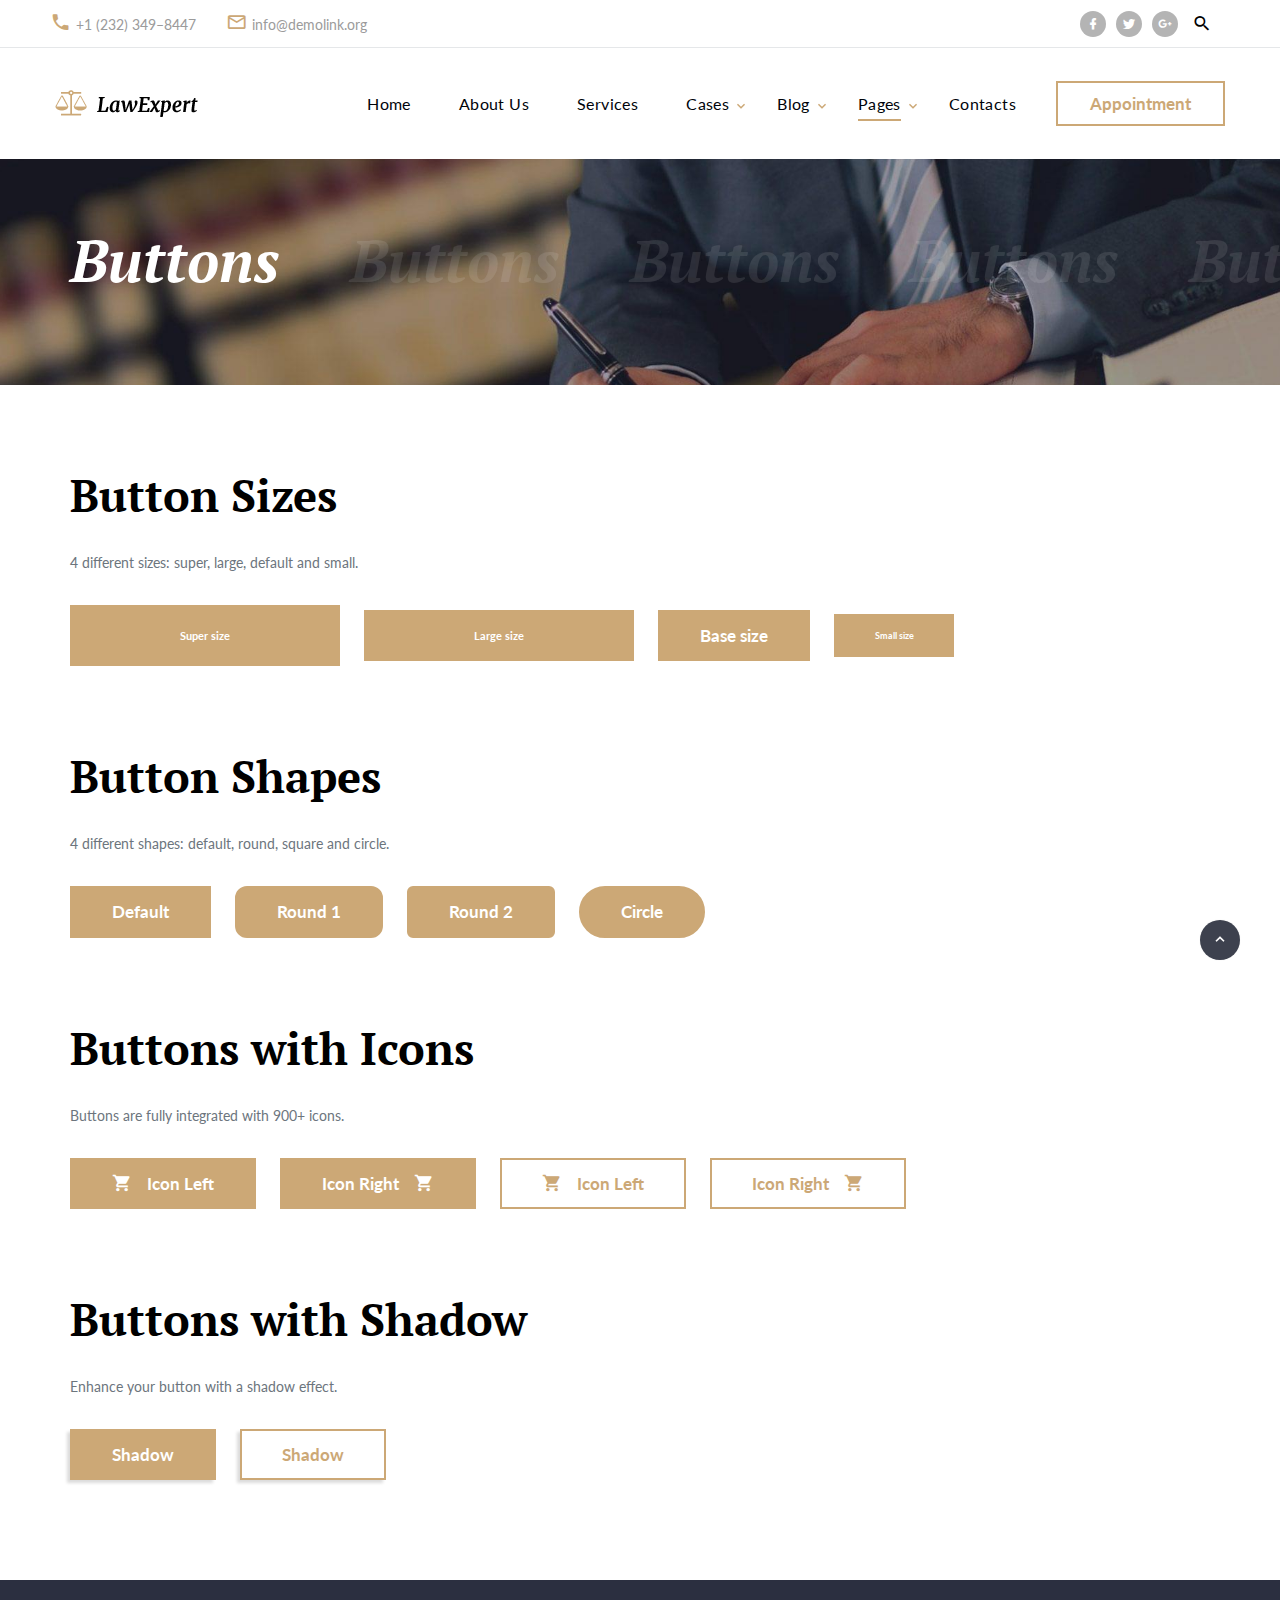
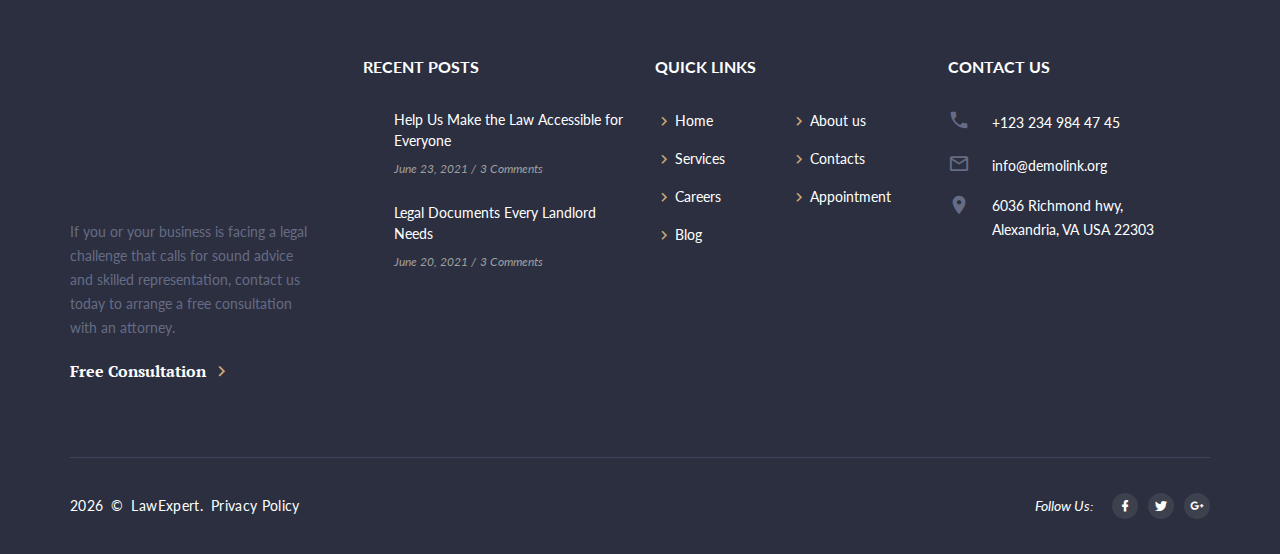
<file: buttons.html>
<!DOCTYPE html>
<html class="wide wow-animation" lang="en">
  <head>
    <title>Buttons</title>
    <meta charset="utf-8">
    <meta name="viewport" content="width=device-width, height=device-height, initial-scale=1.0">
    <meta http-equiv="X-UA-Compatible" content="IE=edge">
    <link rel="icon" href="images/favicon.ico" type="image/x-icon">
    <link rel="stylesheet" type="text/css" href="//fonts.googleapis.com/css2?family=Lato:ital,wght@0,300;0,400;0,700;0,900;1,300;1,400&amp;family=PT+Serif:ital,wght@0,400;0,700;1,400;1,700&amp;display=swap&quot;">
    <link rel="stylesheet" href="css/fonts.css">
    <link rel="stylesheet" href="css/bootstrap.css">
    <link rel="stylesheet" href="css/style.css">
    <!--style @font-face{font-family:'Lato';font-style:italic;font-weight:300;src:url(//fonts.gstatic.com//s/lato/v20/S6u_w4BMUTPHjxsI9w2PHA.ttf) format('truetype')}@font-face{font-family:'Lato';font-style:italic;font-weight:400;src:url(//fonts.gstatic.com//s/lato/v20/S6u8w4BMUTPHjxswWw.ttf) format('truetype')}@font-face{font-family:'Lato';font-style:normal;font-weight:300;src:url(//fonts.gstatic.com//s/lato/v20/S6u9w4BMUTPHh7USew8.ttf) format('truetype')}@font-face{font-family:'Lato';font-style:normal;font-weight:400;src:url(//fonts.gstatic.com//s/lato/v20/S6uyw4BMUTPHvxk.ttf) format('truetype')}@font-face{font-family:'Lato';font-style:normal;font-weight:700;src:url(//fonts.gstatic.com//s/lato/v20/S6u9w4BMUTPHh6UVew8.ttf) format('truetype')}@font-face{font-family:'Lato';font-style:normal;font-weight:900;src:url(//fonts.gstatic.com//s/lato/v20/S6u9w4BMUTPHh50Xew8.ttf) format('truetype')}@font-face{font-family:'PT Serif';font-style:italic;font-weight:400;src:url(//fonts.gstatic.com//s/ptserif/v12/EJRTQgYoZZY2vCFuvAFTzro.ttf) format('truetype')}@font-face{font-family:'PT Serif';font-style:italic;font-weight:700;src:url(//fonts.gstatic.com//s/ptserif/v12/EJRQQgYoZZY2vCFuvAFT9gaQVy4.ttf) format('truetype')}@font-face{font-family:'PT Serif';font-style:normal;font-weight:400;src:url(//fonts.gstatic.com//s/ptserif/v12/EJRVQgYoZZY2vCFuvDFR.ttf) format('truetype')}@font-face{font-family:'PT Serif';font-style:normal;font-weight:700;src:url(//fonts.gstatic.com//s/ptserif/v12/EJRSQgYoZZY2vCFuvAnt65qV.ttf) format('truetype')}:root{--bs-blue:#0d6efd;--bs-indigo:#6610f2;--bs-purple:#6f42c1;--bs-pink:#d63384;--bs-red:#dc3545;--bs-orange:#fd7e14;--bs-yellow:#ffc107;--bs-green:#198754;--bs-teal:#20c997;--bs-cyan:#0dcaf0;--bs-white:#fff;--bs-gray:#6c757d;--bs-gray-dark:#343a40;--bs-primary:#cca876;--bs-secondary:#6c757d;--bs-success:#198754;--bs-info:#0dcaf0;--bs-warning:#ffc107;--bs-danger:#dc3545;--bs-light:#f8f9fa;--bs-dark:#212529;--bs-font-sans-serif:"Lato",Helvetica,Arial,sans-serif;--bs-font-monospace:Menlo,Monaco,Consolas,"Courier New",monospace;--bs-gradient:linear-gradient(180deg,rgba(255,255,255,0.15),rgba(255,255,255,0))}*,*::before,*::after{box-sizing:border-box}@media (prefers-reduced-motion:no-preference){:root{scroll-behavior:smooth}}body{margin:0;font-family:"Lato",Helvetica,Arial,sans-serif;font-size:1rem;font-weight:400;line-height:1.71429;color:#9f9f9f;background-color:#fff;-webkit-text-size-adjust:100%}hr{margin:1rem 0;color:inherit;background-color:currentColor;border:0;opacity:0.25}hr:not([size]){height:1px}h2,h3,h5,.h5,h6{margin-top:0;margin-bottom:0.5rem;font-family:"PT Serif","Times New Roman",Times,serif;font-weight:700;line-height:1.1;color:#000}h2{font-size:calc(1.49375rem + 2.925vw)}@media (min-width:1200px){h2{font-size:3.6875rem}}h3{font-size:calc(1.40625rem + 1.875vw)}@media (min-width:1200px){h3{font-size:2.8125rem}}h5,.h5{font-size:1.1875rem}h6{font-size:0.875rem}p{margin-top:0;margin-bottom:1rem}address{margin-bottom:1rem;font-style:normal;line-height:inherit}ul{padding-left:2rem}ul{margin-top:0;margin-bottom:1rem}ul ul{margin-bottom:0}blockquote{margin:0 0 1rem}small{font-size:0.875em}a{color:#9f9f9f;text-decoration:none}figure{margin:0 0 1rem}img,svg{vertical-align:middle}label{display:inline-block}button{border-radius:0}input,button,select,textarea{margin:0;font-family:inherit;font-size:inherit;line-height:inherit}button,select{text-transform:none}select{word-wrap:normal}button,[type="submit"]{-webkit-appearance:button}::-moz-focus-inner{padding:0;border-style:none}textarea{resize:vertical}::-webkit-datetime-edit-fields-wrapper,::-webkit-datetime-edit-text,::-webkit-datetime-edit-minute,::-webkit-datetime-edit-hour-field,::-webkit-datetime-edit-day-field,::-webkit-datetime-edit-month-field,::-webkit-datetime-edit-year-field{padding:0}::-webkit-inner-spin-button{height:auto}::-webkit-search-decoration{-webkit-appearance:none}::-webkit-color-swatch-wrapper{padding:0}::file-selector-button{font:inherit}::-webkit-file-upload-button{font:inherit;-webkit-appearance:button}.list-inline{padding-left:0;list-style:none}.container{width:100%;padding-right:var(--bs-gutter-x,15px);padding-left:var(--bs-gutter-x,15px);margin-right:auto;margin-left:auto}@media (min-width:576px){.container{max-width:540px}}@media (min-width:768px){.container{max-width:720px}}@media (min-width:992px){.container{max-width:960px}}@media (min-width:1200px){.container{max-width:1170px}}.row{--bs-gutter-x:30px;--bs-gutter-y:0;display:flex;flex-wrap:wrap;margin-top:calc(var(--bs-gutter-y) * -1);margin-right:calc(var(--bs-gutter-x) / -2);margin-left:calc(var(--bs-gutter-x) / -2)}.row > *{flex-shrink:0;width:100%;max-width:100%;padding-right:calc(var(--bs-gutter-x) / 2);padding-left:calc(var(--bs-gutter-x) / 2);margin-top:var(--bs-gutter-y)}.col-6{flex:0 0 auto;width:50%}.col-12{flex:0 0 auto;width:100%}@media (min-width:480px){.col-xs-6{flex:0 0 auto;width:50%}}@media (min-width:576px){.col-sm-6{flex:0 0 auto;width:50%}.col-sm-9{flex:0 0 auto;width:75%}}@media (min-width:768px){.col-md-3{flex:0 0 auto;width:25%}.col-md-4{flex:0 0 auto;width:33.33333%}.col-md-6{flex:0 0 auto;width:50%}.col-md-10{flex:0 0 auto;width:83.33333%}.col-md-11{flex:0 0 auto;width:91.66667%}.col-md-12{flex:0 0 auto;width:100%}}@media (min-width:992px){.col-lg-3{flex:0 0 auto;width:25%}.col-lg-4{flex:0 0 auto;width:33.33333%}.col-lg-6{flex:0 0 auto;width:50%}.col-lg-9{flex:0 0 auto;width:75%}.col-lg-10{flex:0 0 auto;width:83.33333%}}@media (min-width:1200px){.col-xl-3{flex:0 0 auto;width:25%}.col-xl-5{flex:0 0 auto;width:41.66667%}.col-xl-7{flex:0 0 auto;width:58.33333%}.col-xl-9{flex:0 0 auto;width:75%}.col-xl-12{flex:0 0 auto;width:100%}}.form-label{margin-bottom:0.5rem}.form-control{display:block;width:100%;padding:0.375rem 0.75rem;font-size:1rem;font-weight:400;line-height:23.8px;color:#212529;background-color:#fff;background-clip:padding-box;border:1px solid #ced4da;appearance:none;border-radius:0.25rem}@media (prefers-reduced-motion:reduce){}.form-control::-webkit-date-and-time-value{height:23.8px}.form-control::-webkit-file-upload-button{padding:0.375rem 0.75rem;margin:-0.375rem -0.75rem;margin-inline-end:0.75rem;color:#212529;background-color:#e9ecef;border-color:inherit;border-style:solid;border-width:0;border-inline-end-width:1px;border-radius:0}@media (prefers-reduced-motion:reduce){}.collapse:not(.show){display:none}.card{position:relative;display:flex;flex-direction:column;min-width:0;word-wrap:break-word;background-color:#fff;background-clip:border-box;border:1px solid rgba(0,0,0,0.125);border-radius:0.25rem}.card-body{flex:1 1 auto;padding:1rem 1rem}.card-title{margin-bottom:0.5rem}.card-group > .card{margin-bottom:0.75rem}@media (min-width:576px){.card-group{display:flex;flex-flow:row wrap}.card-group > .card{flex:1 0 0%;margin-bottom:0}.card-group > .card + .card{margin-left:0;border-left:0}.card-group > .card:not(:last-child){border-top-right-radius:0;border-bottom-right-radius:0}.card-group > .card:not(:first-child){border-top-left-radius:0;border-bottom-left-radius:0}}.link-secondary{color:#6c757d}.d-inline{display:inline !important}.d-none{display:none !important}.justify-content-center{justify-content:center !important}.align-items-center{align-items:center !important}.fst-italic{font-style:italic !important}.text-start{text-align:left !important}.text-center{text-align:center !important}.text-primary{color:#cca876 !important}.text-white{color:#fff !important}@media (min-width:576px){.justify-content-sm-center{justify-content:center !important}.align-items-sm-end{align-items:flex-end !important}}@media (min-width:768px){.flex-md-row-reverse{flex-direction:row-reverse !important}.justify-content-md-start{justify-content:flex-start !important}.justify-content-md-center{justify-content:center !important}.justify-content-md-between{justify-content:space-between !important}.align-items-md-center{align-items:center !important}.text-md-start{text-align:left !important}.text-md-end{text-align:right !important}}@media (min-width:992px){.d-lg-block{display:block !important}.d-lg-none{display:none !important}}@media (min-width:1200px){.d-xl-block{display:block !important}}@charset "UTF-8";button::-moz-focus-inner{border:0}:focus{outline:none}input,select,textarea{outline:0}p{margin:0}address{margin:0}form{margin-bottom:0}*{box-sizing:border-box}*:before,*:after{box-sizing:border-box}html{font-size:10px}body{font-family:"Lato",Helvetica,Arial,sans-serif;-webkit-text-size-adjust:none;color:#9f9f9f;background-color:#fff;font-weight:400;-webkit-font-smoothing:subpixel-antialiased;text-rendering:optimizeLegibility}.page{overflow:hidden}.page-head{height:159px;position:relative;z-index:1080;background-color:#fff}section{position:relative;z-index:1}.page-foot{background-color:#000}.page-foot .h7 + *{margin-top:22px}.page-foot .unit + .unit{margin-top:15px}.page-foot .post-preview + .post-preview{margin-top:22px}.page-foot .brand + p{margin-top:22px}@media (min-width:992px){.page-foot .h7 + *{margin-top:30px}}input,button,select,textarea{font-family:inherit;font-size:inherit;line-height:inherit}a{display:inline-block;text-decoration:none}a{color:#9f9f9f}a[href*='callto'],a[href*='mailto']{white-space:nowrap}figure{margin:0}img{vertical-align:middle;max-width:100%;height:auto}.img-circle{border-radius:50%}hr{margin-top:0;margin-bottom:0;border:0;border-top:1px solid #3d445b}.brand{display:inline-block;white-space:nowrap}.brand > *{display:inline-block;vertical-align:middle;margin:0}.rights{display:inline-block;margin:0;line-height:1.5;letter-spacing:.025em;vertical-align:baseline}.rights *{display:inline;margin-right:.25em}body{font-size:14px;line-height:1.71429}h2,h3,h5,h6,.h5,.h7{margin-top:0;margin-bottom:0;font-family:"PT Serif","Times New Roman",Times,serif;font-weight:700;color:#000}h5 a{display:inline;font:inherit;letter-spacing:inherit}h5 a{color:inherit}h5 > *{margin-right:.25em}h2{font-size:32px;line-height:1.4;letter-spacing:-.025em;font-style:italic}@media (min-width:768px){h2{font-size:32px}}@media (min-width:992px){h2{font-size:40px}}@media (min-width:1200px){h2{line-height:1.18644;font-size:59px}}h3{font-size:24px;line-height:1.35}@media (min-width:768px){h3{font-size:26px}}@media (min-width:992px){h3{font-size:30px}}@media (min-width:1200px){h3{line-height:0.88889;font-size:45px}}@media (min-width:1200px){h3.medium{font-size:33px}}h5,.h5{font-size:16px;line-height:1.35}@media (min-width:1200px){h5,.h5{line-height:1.47368;font-size:19px}}.h5.h5-smaller{font-weight:400}@media (min-width:1200px){.h5.h5-smaller{font-size:18px}}h6{font-size:15px;line-height:1.2}@media (min-width:576px){h6{line-height:1.71429;font-size:14px}}.h7{font:700 16px/24px "Lato",Helvetica,Arial,sans-serif;text-transform:uppercase}.text-bigger{font-family:"PT Serif","Times New Roman",Times,serif;font-size:18px;font-weight:400;line-height:1.44}@media (min-width:992px){.text-bigger{font-size:22px}}.text-large{font:700 38px/42px "PT Serif","Times New Roman",Times,serif}@media (min-width:992px){.text-large{font-size:48px}}@media (min-width:1200px){.text-large{font-size:55px}}small{font-size:12px;line-height:18px}.text-style-4{font-weight:400;font-style:italic;color:#000}@media (min-width:768px){.header-decorated > *{position:relative;display:inline-block;vertical-align:middle}.header-decorated > *:before,.header-decorated > *:after{content:'';display:inline-block;vertical-align:middle;width:44px;opacity:.36;border-bottom:1px solid}.header-decorated > *:before{margin-right:12px}.header-decorated > *:after{margin-left:12px}}address{margin-top:0;margin-bottom:0}.bg-black,.bg-teak,.bg-ebony-clay{color:#9b9b9b}.bg-black h2,.bg-black h3,.bg-ebony-clay h3,.bg-ebony-clay .h7{color:#fff}.bg-black a,.bg-ebony-clay a{color:#fff}.bg-black .text-bigger{color:#fff}.bg-black{background:#000;fill:#000}.bg-teak{background:#b49465;fill:#b49465}.bg-ebony-clay{color:#666c84}.bg-ebony-clay{background:#2b2f40;fill:#2b2f40}.bg-accent{color:#fff}.bg-accent{background:#cca876;fill:#cca876}.bg-whisper{background:#f2f3f8;fill:#f2f3f8}.bg-image{-webkit-background-size:cover;background-size:cover;background-position:center top;background-repeat:no-repeat}.page .text-primary{color:#cca876}.page .text-white{color:#fff}.snackbars{max-width:280px;padding:9px 16px;margin-left:auto;margin-right:auto;color:#fff;text-align:left;background:#171717;border-radius:0}@media (min-width:576px){.snackbars{max-width:380px;padding:14px 17px}}.text-normal{font-style:normal}.button{text-align:center;max-width:100%;padding:9px 40px;font-family:"Lato",Helvetica,Arial,sans-serif;font-size:17px;line-height:1.71429;font-weight:700;border-radius:0;border:2px solid}.button-smaller{padding:6px 32px}.button-medium{padding-left:40px;padding-right:40px}@media (max-width:575.98px){button.button{padding-left:15px;padding-right:15px}}html .button-primary{color:#fff;background-color:#cca876;border-color:#cca876}html .button-primary-outline{color:#cca876;background-color:transparent;border-color:#cca876}html .button-primary-outline-v2{color:#fff;background-color:transparent;border-color:#cca876}@media (max-width:575.98px){.button-responsive{font-size:13px;min-width:120px;padding-left:25px;padding-right:25px}}.button-lg{min-width:270px;padding:14px 30px;font-size:1.125rem;border-radius:0;line-height:1.71429}.button-block{display:block;min-width:30px;width:100%}.icon{display:inline-block;text-align:center}.icon:before{display:inline-block;font-weight:400;font-style:normal;speak:none;text-transform:none;-webkit-font-smoothing:antialiased;-moz-osx-font-smoothing:grayscale}[class*='icon-circle']{border-radius:50%;overflow:hidden}.page .icon-primary{color:#cca876}.page .icon-storm-gray{color:#666c84}.page .icon-nobel-filled{color:#fff;background:#b4b4b4}.page .icon-bright-gray-filled{color:#fff;background:#3d414e}.page a.icon-bright-gray-filled{color:#fff;background:#3d414e}.page a.icon-nobel-filled{color:#fff;background:#b4b4b4}.page .icon-xxs{width:18px;height:18px;font-size:18px;line-height:18px}.page .icon-xxs-smaller{width:14px;height:14px;font-size:14px;line-height:14px}.page .icon-xs{width:22px;height:22px;font-size:22px;line-height:22px}.page .icon-lg{width:50px;height:50px;font-size:50px;line-height:50px}.page .icon-lg-smaller{width:42px;height:42px;font-size:42px;line-height:42px}.page [class*='icon-circle'].icon-xxs-smaller{width:26px;height:26px;line-height:26px}.fa-google-plus:before{position:relative;right:-1px}.thumbnail{position:relative;z-index:1;width:100%;max-height:100%;overflow:hidden;padding:0;margin:0;border:none;border-radius:0;background-color:transparent}.thumbnail{box-shadow:none}.thumbnail-variant-2{min-height:300px;padding:30px 0 0;overflow:visible;text-align:center;display:-ms-flexbox;display:-webkit-flex;display:flex;-webkit-flex-direction:column;-ms-flex-direction:column;flex-direction:column;-webkit-flex-wrap:nowrap;-ms-flex-wrap:nowrap;flex-wrap:nowrap;-webkit-align-items:center;-ms-flex-align:center;align-items:center;-webkit-justify-content:flex-end;-ms-flex-pack:end;justify-content:flex-end}.thumbnail-variant-2-wrap{padding-bottom:25px}.thumbnail-variant-2 .thumbnail-image{position:absolute;top:0;right:0;bottom:0;left:0;height:100%;width:100%;overflow:hidden}.thumbnail-variant-2 .thumbnail-image > img{position:absolute;top:20%;left:50%;transform:translate(-50%,-20%);width:auto;min-width:101%;max-width:none;height:auto;min-height:100%;max-height:none}.thumbnail-variant-2:before{content:'';position:absolute;top:0;right:0;bottom:0;left:0;z-index:1;background:rgba(43,47,64,0.76)}.thumbnail-variant-2 .thumbnail-inner{position:relative;z-index:2;padding:30px 10px}.thumbnail-variant-2 .thumbnail-inner a{font-weight:700}.thumbnail-variant-2 .thumbnail-caption{position:relative;z-index:3;width:calc(100% - 34px);padding:17px 8px 25px;margin:31px 17px -25px 17px;background:#cca876}.thumbnail-variant-2 .thumbnail-caption *{color:#fff}.thumbnail-variant-2 .thumbnail-caption a{color:#fff}.thumbnail-variant-2 .text-header{font:700 18px/24px "PT Serif","Times New Roman",Times,serif}.thumbnail-variant-2 .text-caption{font-style:italic;line-height:1.3}@media (min-width:768px){.thumbnail-variant-2 .text-caption{font-size:16px}}.thumbnail-variant-2 * + .divider{margin-top:8px}.thumbnail-variant-2 .divider + *{margin-top:8px}@media (min-width:992px){.thumbnail-variant-2 .thumbnail-caption{width:calc(100% - 16px);margin:31px 8px -25px 8px}}@media (min-width:1200px){.thumbnail-variant-2{width:calc(100% - 22px);margin:0 11px 0}.thumbnail-variant-2 .thumbnail-caption{width:calc(100% - 34px);margin:31px 17px -25px 17px}}@media (max-width:767.98px){.thumbnail-variant-2{max-width:300px;margin-left:auto;margin-right:auto}}figure img{width:100%;height:auto;max-width:none}.rd-mailform{position:relative}label{margin-bottom:0}input:-webkit-autofill + .form-label{display:none;color:transparent}.form-label,.form-input{font-weight:400}.form-input{font-size:14px}.form-input{box-shadow:none}textarea.form-input{height:166px;min-height:52px;max-height:249px;resize:vertical}.form-input{width:100%;height:auto;min-height:52px;padding:14px 19px;border:0px solid;border-radius:0;-webkit-appearance:none;line-height:24px}.form-wrap{position:relative;margin-bottom:0}.form-label{position:absolute;top:26px;left:19px;font-size:14px;color:#9f9f9f;z-index:9;transform:translateY(-50%);will-change:transform}#form-output-global{position:fixed;bottom:30px;left:15px;visibility:hidden;transform:translateX(-500px);z-index:9999999}@media (min-width:576px){#form-output-global{left:30px}}.unit{display:flex;flex:0 1 100%}.unit-body{flex:0 1 auto}.unit-left{flex:0 0 auto;max-width:100%}.unit{margin-bottom:-30px;margin-left:-20px}.unit > *{margin-bottom:30px;margin-left:20px}.unit-spacing-xs.unit{margin-bottom:-8px;margin-left:-8px}.unit-spacing-xs.unit > *{margin-bottom:8px;margin-left:8px}@media (min-width:480px){.unit-spacing-xs.unit{margin-bottom:-8px;margin-left:-8px}.unit-spacing-xs.unit > *{margin-bottom:8px;margin-left:8px}}@media (min-width:576px){.unit-spacing-xs.unit{margin-bottom:-8px;margin-left:-8px}.unit-spacing-xs.unit > *{margin-bottom:8px;margin-left:8px}}@media (min-width:768px){.unit-spacing-xs.unit{margin-bottom:-8px;margin-left:-8px}.unit-spacing-xs.unit > *{margin-bottom:8px;margin-left:8px}}@media (min-width:992px){.unit-spacing-xs.unit{margin-bottom:-8px;margin-left:-8px}.unit-spacing-xs.unit > *{margin-bottom:8px;margin-left:8px}}@media (min-width:1200px){.unit-spacing-xs.unit{margin-bottom:-8px;margin-left:-8px}.unit-spacing-xs.unit > *{margin-bottom:8px;margin-left:8px}}@media (min-width:1600px){.unit-spacing-xs.unit{margin-bottom:-8px;margin-left:-8px}.unit-spacing-xs.unit > *{margin-bottom:8px;margin-left:8px}}.unit-spacing-sm.unit{margin-bottom:-15px;margin-left:-15px}.unit-spacing-sm.unit > *{margin-bottom:15px;margin-left:15px}@media (min-width:480px){.unit-spacing-sm.unit{margin-bottom:-15px;margin-left:-15px}.unit-spacing-sm.unit > *{margin-bottom:15px;margin-left:15px}}@media (min-width:576px){.unit-spacing-sm.unit{margin-bottom:-15px;margin-left:-15px}.unit-spacing-sm.unit > *{margin-bottom:15px;margin-left:15px}}@media (min-width:768px){.unit-spacing-sm.unit{margin-bottom:-15px;margin-left:-15px}.unit-spacing-sm.unit > *{margin-bottom:15px;margin-left:15px}}@media (min-width:992px){.unit-spacing-sm.unit{margin-bottom:-15px;margin-left:-15px}.unit-spacing-sm.unit > *{margin-bottom:15px;margin-left:15px}}@media (min-width:1200px){.unit-spacing-sm.unit{margin-bottom:-15px;margin-left:-15px}.unit-spacing-sm.unit > *{margin-bottom:15px;margin-left:15px}}@media (min-width:1600px){.unit-spacing-sm.unit{margin-bottom:-15px;margin-left:-15px}.unit-spacing-sm.unit > *{margin-bottom:15px;margin-left:15px}}.unit-spacing-md.unit{margin-bottom:-22px;margin-left:-22px}.unit-spacing-md.unit > *{margin-bottom:22px;margin-left:22px}@media (min-width:480px){.unit-spacing-md.unit{margin-bottom:-22px;margin-left:-22px}.unit-spacing-md.unit > *{margin-bottom:22px;margin-left:22px}}@media (min-width:576px){.unit-spacing-md.unit{margin-bottom:-22px;margin-left:-22px}.unit-spacing-md.unit > *{margin-bottom:22px;margin-left:22px}}@media (min-width:768px){.unit-spacing-md.unit{margin-bottom:-22px;margin-left:-22px}.unit-spacing-md.unit > *{margin-bottom:22px;margin-left:22px}}@media (min-width:992px){.unit-spacing-md.unit{margin-bottom:-22px;margin-left:-22px}.unit-spacing-md.unit > *{margin-bottom:22px;margin-left:22px}}@media (min-width:1200px){.unit-spacing-md.unit{margin-bottom:-22px;margin-left:-22px}.unit-spacing-md.unit > *{margin-bottom:22px;margin-left:22px}}@media (min-width:1600px){.unit-spacing-md.unit{margin-bottom:-22px;margin-left:-22px}.unit-spacing-md.unit > *{margin-bottom:22px;margin-left:22px}}.unit-spacing-lg.unit{margin-bottom:-30px;margin-left:-30px}.unit-spacing-lg.unit > *{margin-bottom:30px;margin-left:30px}@media (min-width:480px){.unit-spacing-lg.unit{margin-bottom:-30px;margin-left:-30px}.unit-spacing-lg.unit > *{margin-bottom:30px;margin-left:30px}}@media (min-width:576px){.unit-spacing-lg.unit{margin-bottom:-30px;margin-left:-30px}.unit-spacing-lg.unit > *{margin-bottom:30px;margin-left:30px}}@media (min-width:768px){.unit-spacing-lg.unit{margin-bottom:-30px;margin-left:-30px}.unit-spacing-lg.unit > *{margin-bottom:30px;margin-left:30px}}@media (min-width:992px){.unit-spacing-lg.unit{margin-bottom:-30px;margin-left:-30px}.unit-spacing-lg.unit > *{margin-bottom:30px;margin-left:30px}}@media (min-width:1200px){.unit-spacing-lg.unit{margin-bottom:-30px;margin-left:-30px}.unit-spacing-lg.unit > *{margin-bottom:30px;margin-left:30px}}@media (min-width:1600px){.unit-spacing-lg.unit{margin-bottom:-30px;margin-left:-30px}.unit-spacing-lg.unit > *{margin-bottom:30px;margin-left:30px}}.section-35{padding-top:35px;padding-bottom:35px}.section-40{padding-top:40px;padding-bottom:40px}.section-50{padding-top:50px;padding-bottom:50px}.section-60{padding-top:60px;padding-bottom:60px}.section-66{padding-top:66px;padding-bottom:66px}@media (min-width:768px){.section-md-50{padding-top:50px;padding-bottom:50px}.section-md-75{padding-top:75px;padding-bottom:75px}.section-md-90{padding-top:90px;padding-bottom:90px}}@media (min-width:992px){.section-lg-100{padding-top:100px;padding-bottom:100px}}@media (min-width:1200px){.section-xl-100{padding-top:100px;padding-bottom:100px}}@media (min-width:1200px){.section-xl-bottom-100{padding-bottom:100px}}html .group-sm{margin-bottom:-10px;margin-left:-10px}html .group-sm > *{display:inline-block;margin-top:0;margin-bottom:10px;margin-left:10px}html .group-middle > *,html .group-middle > *:first-child{vertical-align:middle}html .group-xl-responsive{-webkit-transform:translateY(-18px);transform:translateY(-18px);margin-bottom:-18px;margin-left:-18px}html .group-xl-responsive > *{display:inline-block;margin-top:18px;margin-left:18px}@media (min-width:768px){html .group-xl-responsive{-webkit-transform:translateY(-30px);transform:translateY(-30px);margin-bottom:-30px;margin-left:-30px}html .group-xl-responsive > *{display:inline-block;margin-top:30px;margin-left:30px}}.height-fill{display:-ms-flexbox;display:-webkit-flex;display:flex;-webkit-flex-direction:column;-ms-flex-direction:column;flex-direction:column;-webkit-align-items:stretch;-ms-flex-align:stretch;align-items:stretch}.height-fill > *{-webkit-flex-grow:1;-ms-flex-positive:1;flex-grow:1}* + h2{margin-top:1px}* + h3{margin-top:20px}@media (min-width:768px){* + h3{margin-top:27px}}@media (min-width:992px){* + h3{margin-top:34px}}* + h5,* + .h5{margin-top:10px}* + p{margin-top:14px}h2 + *{margin-top:15px}h3 + *{margin-top:23px}@media (min-width:768px){h3 + *{margin-top:36px}}h5 + *,.h5 + *{margin-top:18px}h6 + *{margin-top:14px}p + p{margin-top:27px}* + .text-large{margin-top:10px}* + .text-bigger{margin-top:19px}@media (min-width:768px){* + .text-bigger{margin-top:10px}}* + .link{margin-top:18px}* + .contact-info{margin-top:16px}* + .list-inline{margin-top:32px}.contact-info{color:#000;vertical-align:baseline}.contact-info a{display:inline-block}blockquote{font:inherit;padding:0;margin:0;border:0}blockquote q:before,blockquote q:after{content:none}blockquote cite{font-style:normal}.quote-bordered{padding-top:14px}.quote-bordered h6{font-family:"Lato",Helvetica,Arial,sans-serif;font-weight:700}.quote-bordered .quote-body{position:relative;padding-bottom:10px}.quote-bordered .quote-body-inner{position:relative;padding:37px 40px 29px 35px;border-style:solid;border-width:1px 1px 0 1px;border-color:#e5e7e9}.quote-bordered .quote-body-inner:before,.quote-bordered .quote-body-inner:after{content:'';position:absolute;bottom:-10px;height:10px;border-style:solid;border-color:#e5e7e9;background-color:transparent}.quote-bordered .quote-body-inner:before{left:10px;width:46px;border-width:1px 1px 0 0;transform:skew(45deg);transform-origin:100% 100%}.quote-bordered .quote-body-inner:after{right:10px;width:calc(100% - 66px);border-width:1px 0 0 1px;transform:skew(-45deg);transform-origin:0 100%}.quote-bordered .quote-open{position:absolute;top:-10px;left:35px;z-index:2}.quote-bordered .quote-open > svg{fill:#cfaa45}.quote-bordered .quote-footer{padding-left:25px}.quote-bordered cite{font-size:17px;font-weight:900;line-height:21px;color:#000}.quote-bordered * + .quote-footer{margin-top:9px}.quote-bordered cite + p{margin-top:0}.blockquote-complex{position:relative}.blockquote-complex cite,.blockquote-complex small{display:inline-block;vertical-align:baseline}.blockquote-complex cite{font:700 18px/24px "PT Serif","Times New Roman",Times,serif}.blockquote-complex cite:before{content:'';display:inline-block;vertical-align:middle;height:2px;width:28px;margin-right:4px;background:#000}.blockquote-complex cite:after{content:','}.blockquote-complex small{margin-left:8px;color:#666c84;font-size:14px;font-weight:300;font-style:italic}.blockquote-complex small:before{display:none}.blockquote-complex .quote-footer{padding:0 12px}.blockquote-complex * + .quote-footer{margin-top:19px}.blockquote-complex.blockquote-complex-inverse:before,.blockquote-complex.blockquote-complex-inverse:after{border-color:#fff}.blockquote-complex.blockquote-complex-inverse q{color:#fff}.blockquote-complex.blockquote-complex-inverse cite{color:#fff}.blockquote-complex.blockquote-complex-inverse cite:before{background:#fff}@media (min-width:768px){.blockquote-complex{padding:26px 60px 26px 63px}.blockquote-complex:before,.blockquote-complex:after{content:'';position:absolute;width:54px;height:54px;border-style:solid;border-color:#000}.blockquote-complex:before{top:0;left:0;border-width:1px 0 0 1px}.blockquote-complex:after{right:0;bottom:0;border-width:0 1px 1px 0}}.icon-box{position:relative;display:-webkit-inline-box;display:-webkit-inline-flex;display:-ms-inline-flexbox;display:inline-flex;-webkit-flex-direction:column;-ms-flex-direction:column;flex-direction:column;-webkit-flex-wrap:nowrap;-ms-flex-wrap:nowrap;flex-wrap:nowrap;-webkit-align-items:center;-ms-flex-align:center;align-items:center;-webkit-justify-content:center;-ms-flex-pack:center;justify-content:center;max-width:400px;width:100%;margin-left:auto;margin-right:auto;padding:35px 30px;text-align:center}.icon-box:before,.icon-box:after{content:'';position:absolute;width:calc(100% - 35px);height:calc(100% - 35px);border:1px solid #e5e7e9}.icon-box:before{top:0;left:0;border-width:1px 0 0 1px}.icon-box:after{bottom:0;right:0;border-width:0 1px 1px 0}.icon-box .box-top .box-header > *{font-family:"PT Serif","Times New Roman",Times,serif;font-size:18px}.icon-box .divider{max-width:100%;margin:13px auto}.icon-box .box-top,.icon-box .box-body{position:relative;will-change:transform;-webkit-filter:blur(0)}.icon-box .box-top{top:0}.icon-box .box-body{max-width:100%}.icon-box .box-header{bottom:0}.icon-box .box-icon{min-height:46px;display:-webkit-inline-box;display:-webkit-inline-flex;display:-ms-inline-flexbox;display:inline-flex;-webkit-flex-direction:row;-ms-flex-direction:row;flex-direction:row;-webkit-flex-wrap:nowrap;-ms-flex-wrap:nowrap;flex-wrap:nowrap;-webkit-align-items:center;-ms-flex-align:center;align-items:center;-webkit-justify-content:center;-ms-flex-pack:center;justify-content:center}.icon-box * + .box-header{margin-top:5px}@media (min-width:768px){.icon-box{max-width:308px;padding:67px 40px 61px}.icon-box .box-top .box-header > *{font-size:22px}}.box-counter{text-align:center}.box-counter .box-header{font:400 18px "PT Serif","Times New Roman",Times,serif}.box-counter .counter{font-style:normal}.box-counter * + .box-header{margin-top:14px}@media (min-width:768px) and (max-width:991.98px){.box-counter .box-header{font-size:15px}}.box-counter-inverse .box-header{color:#9b9b9b}.box-counter-inverse .counter{color:#fff}.box-cart{padding:40px 25px}.box-cart .box-cart-image{display:none}@media (min-width:768px){.box-cart{padding:80px 45px 65px 45px}}@media (min-width:992px){.box-cart{display:-ms-flexbox;display:-webkit-flex;display:flex;-webkit-flex-direction:row-reverse;-ms-flex-direction:row-reverse;flex-direction:row-reverse;-webkit-flex-wrap:nowrap;-ms-flex-wrap:nowrap;flex-wrap:nowrap;padding:110px 45px 90px 30px}.box-cart .box-cart-image{display:block;-webkit-flex-shrink:0;-ms-flex-negative:0;flex-shrink:0}.box-cart .box-cart-body{-webkit-flex-grow:1;-ms-flex-positive:1;flex-grow:1;padding-right:45px}}.post-preview{max-width:320px}.post-preview a{display:block}.post-preview .post-image,.post-preview .post-image img{border-radius:5px}.post-preview .post-image img{width:auto}.post-preview .post-header{line-height:1.5;color:#000}.post-preview .list-meta > li{display:inline-block;font-size:12px;font-style:italic;color:#9f9f9f}.post-preview .list-meta > li:not(:last-child):after{content:'/'}.post-preview * + .post-meta{margin-top:5px}.bg-ebony-clay .post-preview .post-header{color:#fff}* + .post-preview{margin-top:15px}.post-boxed .post-boxed-image img{width:100%}.post-boxed .post-boxed-title{font-size:16px;line-height:1.5;font-weight:900;letter-spacing:.03em}.post-boxed .post-boxed-title a{display:inline}.post-boxed .post-boxed-title a{color:#000}.post-boxed .post-boxed-body{padding:16px 26px;border:1px solid #e5e7e9;border-top-width:0}.post-boxed .post-boxed-meta{position:relative;transform:translateY(-3px);margin-bottom:-3px;font-size:11px;color:#ababab;text-transform:uppercase}.post-boxed .post-boxed-meta > *{margin-top:3px}.post-boxed .post-boxed-meta > *:not(:last-child){margin-right:15px}.post-boxed .post-boxed-meta a{color:#cca876}.post-boxed .post-boxed-meta span{margin-right:.25em}.post-boxed .post-boxed-meta li{display:inline-block}.post-boxed .post-boxed-meta li:not(:last-child){position:relative}.post-boxed .post-boxed-meta li:not(:last-child):after{content:'';position:absolute;top:50%;-webkit-transform:translateY(-50%);transform:translateY(-50%);right:-10px;width:1px;height:12px;background:#eee}.post-boxed * + .post-boxed-footer{margin-top:9px}.preloader{position:fixed;left:0;top:0;bottom:0;right:0;z-index:10000;display:flex;justify-content:center;align-items:center;padding:20px;background:#fff;opacity:0;visibility:hidden}.preloader-body{text-align:center}.preloader-body p{position:relative;right:-8px}.cssload-container{width:100%;height:36px;text-align:center}.cssload-speeding-wheel{width:36px;height:36px;margin:0 auto;border:3px solid #cca876;border-radius:50%;border-left-color:transparent;border-bottom-color:transparent;animation:cssload-spin .88s infinite linear}@-webkit-keyframes cssload-spin{100%{transform:rotate(360deg)}}@keyframes cssload-spin{100%{transform:rotate(360deg)}}@media (min-width:768px){.inset-md-left-70{padding-left:70px}}@media (min-width:1200px){.inset-xl-left-70{padding-left:70px}}@media (min-width:1200px){.inset-xl-right-20{padding-right:20px}.inset-xl-right-70{padding-right:70px}}* + .row{margin-top:35px}* + .group-xl-responsive{margin-top:40px}@media (min-width:768px){* + .group-xl-responsive{margin-top:45px}}* + .rd-mailform{margin-top:40px}* + .button-wrap{margin-top:30px}* + .row-offset-1{margin-top:50px}h3 + .rd-mailform{margin-top:30px}.row-15{margin-bottom:-15px}.row-15 > *{margin-bottom:15px}.row-30{margin-bottom:-30px}.row-30 > *{margin-bottom:30px}.row-40{margin-bottom:-40px}.row-40 > *{margin-bottom:40px}.row-50{margin-bottom:-50px}.row-50 > *{margin-bottom:50px}.link{display:inline-block}.link-bold{font:700 16px/22px "PT Serif","Times New Roman",Times,serif}.link-group{white-space:nowrap}.link-group *{vertical-align:middle}.link-group span{display:inline-block}.link-group span + *,.link-group * + span{margin-left:5px}.link-group.link-group-animated .icon{position:relative;top:1px;right:0}.link-image-scale{position:relative;transform:scale(1)}.link-image-scale img{width:auto}.link-image-wrap{display:-ms-flexbox;display:-webkit-flex;display:flex;-webkit-flex-direction:row;-ms-flex-direction:row;flex-direction:row;-webkit-flex-wrap:nowrap;-ms-flex-wrap:nowrap;flex-wrap:nowrap;-webkit-align-items:center;-ms-flex-align:center;align-items:center;-webkit-justify-content:center;-ms-flex-pack:center;justify-content:center;min-height:126px}.page .link-secondary{color:#000}.page .link-secondary{color:#000}.page .link-white{color:#fff}.page .link-white-v2{color:#fff}.page .link-dusty-gray{color:#9b9b9b}ul{list-style:none;padding:0;margin:0}.list-inline{margin-left:-5px;margin-right:-5px;vertical-align:baseline}.list-inline > li{display:inline-block;padding-left:5px;padding-right:5px}.list-inline-reset{font-size:0;line-height:0}.list-marked-variant-2 > li > a{position:relative;display:inline-block;padding-left:20px}.list-marked-variant-2 > li > a:before{content:'\f105';position:absolute;left:0;top:1px;font:400 18px/24px 'FontAwesome';color:#cca876}.list-marked-variant-2 > li + li{margin-top:14px}.block-wrap-1{position:relative;z-index:0;display:inline-block;text-align:center;padding-bottom:25px;max-width:430px}.block-wrap-1 *{position:relative;z-index:2}.block-wrap-1 .block-number{position:absolute;top:0;left:50%;transform:translateX(-50%);color:#f2f3f8;font-weight:300;font-size:222px;z-index:0;line-height:.7}@media (min-width:576px){.block-wrap-1{padding-top:90px}}@media (min-width:768px){.block-wrap-1{padding-top:0}}@media (min-width:992px){.block-wrap-1{padding-top:90px}}.bg-displaced-wrap{position:relative;z-index:0}.bg-displaced-wrap .bg-displaced-body{position:relative;z-index:1}.bg-displaced-wrap .bg-displaced{position:absolute;top:50px;right:0;bottom:50px;left:0;z-index:0}hr{opacity:1}.divider{width:49px;height:2px;margin-left:auto;margin-right:auto}.divider-md{height:1px;width:119px}.card-group.card-group-custom{display:block;margin-bottom:0}.card-group.card-group-custom .card-heading + .card-collapse > .card-body{border-top:0}.card-group.card-group-custom .card + .card{margin-top:0}.card-title{margin-bottom:0}.card-custom{display:block;margin:0;background:inherit;border:0;border-radius:0;box-shadow:none}.card-custom a{display:block}.card-custom .card-heading{padding:0;border-bottom:0;border-top-left-radius:0;border-top-right-radius:0}.card-custom .card-body{padding:0;border:0}.card-light:first-child .card-title{border-top:1px solid #d9d9d9}.card-light .card-title{border-bottom:1px solid #d9d9d9}.card-light .card-title a{position:relative;padding:24px 55px 22px 32px;font:700 16px/24px "PT Serif","Times New Roman",Times,serif;color:#000}.card-light .card-title a .card-arrow:after{opacity:0;visibility:hidden}.card-light .card-title a.collapsed .card-arrow:after{opacity:1;visibility:visible}.card-light .card-arrow{position:absolute;top:50%;transform:translateY(-50%);right:26px;will-change:transform}.card-light .card-arrow:before,.card-light .card-arrow:after{content:'';position:absolute;top:50%;transform:translateY(-50%);background:#cca876}.card-light .card-arrow:before{width:14px;height:2px;right:0}.card-light .card-arrow:after{width:2px;height:14px;right:6px}.card-light .card-collapse{position:relative;margin-top:-1px;border-bottom:1px solid #d9d9d9;color:#9f9f9f;will-change:transform}.card-light .card-body{padding:25px 44px 25px 32px}@media (max-width:767.98px){.card-light .card-title a,.card-light .card-body{padding-left:15px}}.card-light:first-child .card-title{border-top:1px solid #d9d9d9}.card-light .card-title{border-bottom:1px solid #d9d9d9}.card-light .card-title a{position:relative;padding:24px 55px 22px 32px;font:700 18px/28px "PT Serif","Times New Roman",Times,serif;letter-spacing:-.025em;color:#000}.card-light .card-title a .card-arrow:after{opacity:0;visibility:hidden}.card-light .card-title a.collapsed .card-arrow:after{opacity:1;visibility:visible}.card-light .card-arrow{position:absolute;top:50%;-webkit-transform:translateY(-50%);transform:translateY(-50%);right:26px;will-change:transform}.card-light .card-arrow:before,.card-light .card-arrow:after{content:'';position:absolute;top:50%;-webkit-transform:translateY(-50%);transform:translateY(-50%);background:#cca876}.card-light .card-arrow:before{width:14px;height:2px;right:0}.card-light .card-arrow:after{width:2px;height:14px;right:6px}.card-light .card-collapse{position:relative;margin-top:-1px;border-bottom:1px solid #d9d9d9;color:#9f9f9f;will-change:transform}.card-light .card-body{padding:25px 44px 25px 32px}@media (max-width:575.98px){.card-light .card-title a,.card-light .card-body{padding-left:15px}}.counter{margin-bottom:0}.counter-percent:after{display:inline-block;content:'%';font-size:.33em;vertical-align:middle;margin-top:-1.6em;margin-left:.25em}@media (min-width:992px){.counter-percent:after{margin-top:-1.9em}}.owl-carousel{display:none;width:100%;position:relative;z-index:1}.owl-carousel .item{width:100%}@media (min-width:992px){.owl-spacing-1{padding-right:60px;padding-left:60px}}@media (min-width:1400px){.owl-spacing-1{padding:0}}.owl-style-minimal .item{width:100%}.owl-style-minimal .item img{width:100%}.rd-navbar{display:none}.rd-navbar-wrap{position:relative;z-index:10}.rd-navbar{display:none;background:#fff;box-shadow:none}.rd-navbar-toggle{display:inline-block;position:relative;width:48px;height:48px;line-height:48px;color:#000;background-color:transparent;border:none;display:none}.rd-navbar-toggle span{position:relative;display:block;margin:auto}.rd-navbar-toggle span:after,.rd-navbar-toggle span:before{content:"";position:absolute;left:0;top:-8px}.rd-navbar-toggle span:after{top:8px}.rd-navbar-toggle span:after,.rd-navbar-toggle span:before,.rd-navbar-toggle span{width:24px;height:4px;background-color:#000;backface-visibility:hidden;border-radius:2px}.rd-navbar-toggle span{transform:rotate(180deg)}.rd-navbar-toggle span:before,.rd-navbar-toggle span:after{transform-origin:1.71429px center;transform-origin:1.71429px center}.rd-navbar-search .rd-navbar-search-toggle,.rd-navbar-search .rd-search-submit{background:none;border:none;display:inline-block;padding:0;outline:none;outline-offset:0;-webkit-appearance:none}.rd-navbar-search .rd-navbar-search-toggle::-moz-focus-inner,.rd-navbar-search .rd-search-submit::-moz-focus-inner{border:none;padding:0}.rd-navbar-search .form-control::-ms-clear{display:none}.rd-navbar-search-toggle{display:inline-block;width:36px;height:36px;text-align:center;font:400 18px/36px "FontAwesome"}.rd-navbar-search-toggle:before{content:'\f002';position:absolute;left:0;top:0}.rd-navbar-search-toggle:after{display:none}.rd-navbar-aside-toggle{display:none}.rd-navbar-default .rd-navbar-nav > li > a{font:400 16px "Lato",Helvetica,Arial,sans-serif;letter-spacing:.025em}.rd-navbar-default .rd-navbar-search .form-control,.rd-navbar-default .rd-navbar-search .form-label{font-size:16px;line-height:1.3;color:#9b9b9b}.rd-navbar-default .rd-navbar-search .form-label{top:18px;left:22px}.rd-navbar-default .rd-navbar-search .form-control{padding:7px 22px 10px;height:auto;min-height:20px;border:1px solid #e5e7e9;border-radius:3px}.rd-navbar-default .rd-navbar-search .rd-navbar-search-toggle,.rd-navbar-default .rd-navbar-search .rd-search-submit{text-align:center}.rd-navbar-default .rd-navbar-search .rd-navbar-search-toggle:before,.rd-navbar-default .rd-navbar-search .rd-search-submit:before{content:"\e09c";font-family:'fl-bigmug-line';position:static;display:inline-block}.rd-navbar-default .rd-navbar-search .rd-navbar-search-toggle:before,.rd-navbar-default .rd-navbar-search .rd-navbar-search-toggle:after{font-size:20px}.rd-navbar-default .rd-navbar-search .rd-navbar-search-toggle:before{font-family:'fl-bigmug-line';color:#000}.rd-navbar-default .rd-navbar-search .rd-navbar-search-toggle:after{font-family:'Material Icons'}.rd-navbar-default .rd-navbar-search .rd-navbar-search-toggle,.rd-navbar-default .rd-navbar-search .rd-navbar-search-toggle:before,.rd-navbar-default .rd-navbar-search .rd-navbar-search-toggle:after{width:36px;height:36px;text-align:center}.rd-navbar-default .rd-navbar-search .rd-navbar-search-toggle:before,.rd-navbar-default .rd-navbar-search .rd-navbar-search-toggle:after{display:block;position:absolute;left:0;top:0}.rd-navbar-default .rd-navbar-search .rd-navbar-search-toggle:before{content:"";transform:scale(1) rotate(0deg)}.rd-navbar-default .rd-navbar-search .rd-navbar-search-toggle:after{content:"";opacity:0;transform:scale(0) rotate(-90deg)}.rd-navbar-default .rd-navbar-aside{width:100%;font-size:14px;line-height:1.71429}.parallax-container{position:relative;overflow:hidden}.parallax-content{position:relative;z-index:1}.rd-search{position:relative}.rd-search .rd-search-submit{top:50%;background-color:transparent;border:none;transform:translateY(-50%)}.rd-search-submit{background:none;border:none;display:inline-block;padding:0;outline:none;outline-offset:0;-webkit-appearance:none;display:inline-block;position:relative;width:48px;height:48px;line-height:48px;color:#00030a;text-align:center;font-size:22px;position:absolute;right:0}.rd-search-submit::-moz-focus-inner{border:none;padding:0}.rd-search-submit:before{content:"\f002";font-weight:400;font-family:"FontAwesome"}.rd-search-results-live{position:absolute;left:0;right:0;top:100%;z-index:998;margin:-3px 0 0;font-size:14px;line-height:34px;text-align:left;color:#9f9f9f;opacity:0;visibility:hidden}.swiper-container{margin:0 auto;position:relative;overflow:hidden;z-index:1;height:auto;min-height:36.25vw}.swiper-container .swiper-wrapper{height:auto;min-height:inherit}@media (min-width:1600px){.swiper-container{min-height:696px}}.swiper-wrapper{position:relative;width:100%;z-index:1;display:-webkit-box;display:-moz-box;display:-ms-flexbox;display:-webkit-flex;display:flex;-webkit-box-sizing:content-box;-moz-box-sizing:content-box;box-sizing:content-box;-webkit-align-self:stretch;-ms-flex-item-align:stretch;align-self:stretch;-webkit-align-items:stretch;-ms-flex-align:stretch;align-items:stretch}.swiper-wrapper{-webkit-transform:translate3d(0px,0,0);-moz-transform:translate3d(0px,0,0);-o-transform:translate(0px,0px);-ms-transform:translate3d(0px,0,0);transform:translate3d(0px,0,0)}.swiper-slide{position:relative;display:-ms-flexbox;display:-webkit-flex;display:flex;-webkit-align-items:center;-ms-flex-align:center;align-items:center;-webkit-flex-shrink:0;-ms-flex:0 0 auto;flex-shrink:0;width:100%;min-height:inherit}.swiper-button-prev,.swiper-button-next{z-index:10;width:45px;height:45px;line-height:45px;font:400 20px/45px 'fl-flat-icons-set-2';text-align:center;color:#fff;background:rgba(50,57,63,0.45)}.swiper-button-prev:before{content:'\e015'}.swiper-button-next:before{content:'\e015'}.swiper-scrollbar{position:relative;-ms-touch-action:none}.swiper-slide{position:relative;text-align:center;white-space:nowrap;background-position:center center;overflow:hidden}.swiper-slide:not(.vide):not(.rd-parallax):before{content:'';display:inline-block;height:50%}.swiper-slide-caption{display:inline-block;width:100%;max-height:100%;margin-left:-.25em;vertical-align:middle;white-space:normal;z-index:1}.swiper-variant-1{min-height:400px}.swiper-variant-1 .slider-header{margin-top:20px;font-size:26px;font-style:normal}.swiper-variant-1 .swiper-slide{position:relative}.swiper-variant-1 .swiper-slide:after{content:'';position:absolute;top:0;right:0;bottom:0;left:0;z-index:0;background:#000;opacity:.5}.swiper-variant-1 .swiper-slide > *{position:relative;z-index:10}.swiper-variant-1 .swiper-slide-caption{padding:40px 0 40px}.swiper-variant-1 .swiper-button-prev,.swiper-variant-1 .swiper-button-next{display:none}.swiper-variant-1 .slider-text{display:none}@media (min-width:768px){.swiper-variant-1,.swiper-variant-1 .swiper-wrapper{min-height:33.90625vw}.swiper-variant-1 .swiper-slide-caption{padding:60px 0 115px}.swiper-variant-1 .slider-header{margin-top:10px;font-size:36px}.swiper-variant-1 .slider-text{display:block}}@media (min-width:992px){.swiper-variant-1 .swiper-slide{-webkit-align-items:flex-start;-ms-flex-align:start;align-items:flex-start}.swiper-variant-1 .swiper-slide:after{opacity:.2}.swiper-variant-1 .slider-header{font-size:42px}.swiper-variant-1 .swiper-slide-caption{padding:120px 0 145px}.swiper-variant-1 .swiper-button-prev,.swiper-variant-1 .swiper-button-next{position:absolute;top:50%;transform:translateY(-59%);z-index:10;display:block}.swiper-variant-1 .swiper-button-prev{left:3.1%;transform:scale(-1,1)}.swiper-variant-1 .swiper-button-next{right:3.1%}}@media (min-width:1200px){.swiper-variant-1 .slider-header{font-size:50px}.swiper-variant-1 .swiper-slide:after{display:none}}@media (min-width:1600px){.swiper-variant-1 .swiper-button-prev{left:calc(50vw - 1170px / 2 - 290px + (1170px / 12) * 0)}.swiper-variant-1 .swiper-button-next{right:calc(50vw - 1170px / 2 - 290px + (1170px / 12) * 0)}}@media (min-width:1600px){.swiper-variant-1,.swiper-variant-1 .swiper-wrapper{height:auto;min-height:651px}}-->
  </head>
  <body>
    <div class="preloader">
      <div class="preloader-body">
        <div class="cssload-container">
          <div class="cssload-speeding-wheel"></div>
        </div>
        <p>Loading...</p>
      </div>
    </div>
    <div class="page">
      <header class="page-head">
        <div class="rd-navbar-wrap">
          <nav class="rd-navbar rd-navbar-default" data-layout="rd-navbar-fixed" data-sm-layout="rd-navbar-fixed" data-md-layout="rd-navbar-fixed" data-md-device-layout="rd-navbar-fixed" data-lg-layout="rd-navbar-static" data-lg-device-layout="rd-navbar-static" data-xl-layout="rd-navbar-static" data-xl-device-layout="rd-navbar-static" data-xxl-layout="rd-navbar-static" data-xxl-device-layout="rd-navbar-static" data-lg-stick-up-offset="53px" data-xl-stick-up-offset="53px" data-xxl-stick-up-offset="53px" data-lg-stick-up="true" data-xl-stick-up="true" data-xxl-stick-up="true">
            <div class="rd-navbar-inner">
              <div class="rd-navbar-aside-wrap">
                <div class="rd-navbar-aside">
                  <div class="rd-navbar-aside-toggle" data-rd-navbar-toggle=".rd-navbar-aside"><span></span></div>
                  <div class="rd-navbar-aside-content">
                    <ul class="rd-navbar-aside-group list-units">
                      <li>
                        <div class="unit unit-horizontal unit-spacing-xs align-items-center">
                          <div class="unit-left"><span class="novi-icon icon icon-xxs icon-primary mdi mdi-phone"></span></div>
                          <div class="unit-body"><a class="link-dusty-gray" href="callto:#">+1 (232) 349–8447</a></div>
                        </div>
                      </li>
                      <li>
                        <div class="unit unit-horizontal unit-spacing-xs align-items-center">
                          <div class="unit-left"><span class="novi-icon icon icon-xxs icon-primary mdi mdi-email-outline"></span></div>
                          <div class="unit-body"><a class="link-dusty-gray" href="mailto:#">info@demolink.org</a></div>
                        </div>
                      </li>
                    </ul>
                    <div class="rd-navbar-aside-group">
                      <ul class="list-inline list-inline-reset">
                        <li><a class="novi-icon icon icon-circle icon-nobel-filled icon-xxs-smaller mdi mdi-facebook" href="#"></a></li>
                        <li><a class="novi-icon icon icon-circle icon-nobel-filled icon-xxs-smaller mdi mdi-twitter" href="#"></a></li>
                        <li><a class="novi-icon icon icon-circle icon-nobel-filled icon-xxs-smaller mdi mdi-google-plus" href="#"></a></li>
                      </ul>
                    </div>
                  </div>
                </div>
                <div class="rd-navbar-search">
                  <form class="rd-search" action="search-results.html" method="GET" data-search-live="rd-search-results-live" data-search-live-count="6">
                    <div class="rd-search-inner">
                      <div class="form-wrap">
                        <label class="form-label" for="rd-search-form-input">Search...</label>
                        <input class="form-input form-control" id="rd-search-form-input" type="text" name="s" autocomplete="off">
                      </div>
                      <button class="rd-search-submit" type="submit"></button>
                    </div>
                    <div class="rd-search-results-live" id="rd-search-results-live"></div>
                  </form>
                  <button class="rd-navbar-search-toggle" data-rd-navbar-toggle=".rd-navbar-search, .rd-navbar-search-wrap"></button>
                </div>
              </div>
              <div class="rd-navbar-group">
                <div class="rd-navbar-panel">
                  <button class="rd-navbar-toggle" data-rd-navbar-toggle=".rd-navbar-nav-wrap"><span></span></button><a class="rd-navbar-brand brand" href="index.html"><img class="lazy-img" src="[data-uri]%3D" data-src="images/logo-default-143x27.png" alt="" width="143" height="27"/></a>
                </div>
                <div class="rd-navbar-nav-wrap">
                  <div class="rd-navbar-nav-inner">
                    <div class="rd-navbar-btn-wrap"><a class="button button-smaller button-primary-outline" href="appointment.html">Appointment</a></div>
                    <ul class="rd-navbar-nav">
                      <li><a href="index.html">Home</a>
                      </li>
                      <li><a href="about-us.html">About Us</a>
                      </li>
                      <li><a href="services.html">Services</a>
                      </li>
                      <li><a href="#">Cases</a>
                        <ul class="rd-navbar-dropdown">
                          <li><a href="gallery-grid.html">Gallery grid</a>
                          </li>
                          <li><a href="gallery-masonry.html">Gallery masonry</a>
                          </li>
                          <li><a href="gallery-cobbles.html">Gallery cobbles</a>
                          </li>
                          <li><a href="gallery-item.html">Gallery item</a>
                          </li>
                        </ul>
                      </li>
                      <li><a href="#">Blog</a>
                        <ul class="rd-navbar-dropdown">
                          <li><a href="blog-classic.html">Blog classic</a>
                          </li>
                          <li><a href="blog-grid.html">Blog grid</a>
                          </li>
                          <li><a href="blog-line.html">Blog line</a>
                          </li>
                          <li><a href="blog-masonry.html">Blog masonry</a>
                          </li>
                          <li><a href="blog-post.html">Blog post</a>
                          </li>
                        </ul>
                      </li>
                      <li class="active"><a href="#">Pages</a>
                        <ul class="rd-navbar-megamenu">
                          <li>
                            <h5 class="rd-megamenu-header">Cases</h5>
                            <ul class="rd-navbar-list">
                              <li><a href="gallery-grid.html">Gallery grid</a></li>
                              <li><a href="gallery-masonry.html">Gallery masonry</a></li>
                              <li><a href="gallery-cobbles.html">Gallery cobbles</a></li>
                              <li><a href="gallery-item.html">Gallery item</a></li>
                            </ul>
                            <h5 class="rd-megamenu-header">Pages</h5>
                            <ul class="rd-navbar-list">
                              <li><a href="about-us.html">About us</a></li>
                              <li><a href="services.html">Services</a></li>
                            </ul>
                          </li>
                          <li>
                            <h5 class="rd-megamenu-header">Pages</h5>
                            <ul class="rd-navbar-list">
                              <li><a href="appointment.html">Appointment</a></li>
                              <li><a href="clients.html">Clients</a></li>
                              <li><a href="clients-testimonials.html">Clients testimonials</a></li>
                              <li><a href="our-team.html">Our team</a></li>
                              <li><a href="team-member-profile.html">Team member profile</a></li>
                              <li><a href="careers.html">Careers</a></li>
                              <li><a href="pricing.html">Pricing</a></li>
                              <li><a href="faq.html">FAQ</a></li>
                            </ul>
                          </li>
                          <li>
                            <h5 class="rd-megamenu-header">Extras</h5>
                            <ul class="rd-navbar-list">
                              <li><a href="404-page.html">404 page</a></li>
                              <li><a href="503-page.html">503 page</a></li>
                              <li><a href="maintenance.html">Maintenance</a></li>
                              <li><a href="coming-soon.html">Coming soon</a></li>
                              <li><a href="login.html">Login</a></li>
                              <li><a href="register.html">Register</a></li>
                              <li><a href="search-results.html">Search results</a></li>
                              <li><a href="privacy-policy.html">Privacy policy</a></li>
                            </ul>
                          </li>
                          <li>
                            <h5 class="rd-megamenu-header">Components</h5>
                            <ul class="rd-navbar-list">
                              <li><a href="accordion.html">Accordion</a></li>
                              <li><a href="buttons.html">Buttons</a></li>
                              <li><a href="grid.html">Grid</a></li>
                              <li><a href="forms.html">Forms</a></li>
                              <li><a href="icon-lists.html">Icon lists</a></li>
                              <li><a href="progress-bars.html">Progress bars</a></li>
                              <li><a href="tabs.html">Tabs</a></li>
                              <li><a href="table-styles.html">Table styles</a></li>
                              <li><a href="typography.html">Typography</a></li>
                            </ul>
                          </li>
                        </ul>
                      </li>
                      <li><a href="contact-us.html">Contacts</a>
                      </li>
                    </ul>
                  </div>
                </div>
              </div>
            </div>
          </nav>
        </div>
      </header>

      <section class="section-30 section-md-40 section-lg-66 section-xl-bottom-90 bg-gray-dark page-title-wrap" style="background-image: url(images/bg-image-1.jpg);">
        <div class="container">
          <div class="page-title">
            <h2>Buttons</h2>
          </div>
        </div>
      </section>

      <section class="section-60 section-md-top-90 section-md-bottom-100">
        <div class="container">
          <div class="row row-60 row-lg-90">
            <div class="col-12">
              <h3>Button Sizes</h3>
              <p class="text-secondary">4 different sizes: super, large, default and small.</p>
              <div class="group-lg group-middle">
                <div class="button button-xl button-primary">Super size</div>
                <div class="button button-lg button-primary">Large size</div>
                <div class="button button-primary">Base size</div>
                <div class="button button-sm button-primary">Small size</div>
              </div>
            </div>
            <div class="col-12">
              <h3>Button Shapes</h3>
              <p class="text-secondary">4 different shapes: default, round, square and circle.</p>
              <div class="group-lg group-middle">
                <div class="button button-primary">Default</div>
                <div class="button button-primary button-round">Round 1</div>
                <div class="button button-primary button-round-2">Round 2</div>
                <div class="button button-primary button-circle">Circle</div>
              </div>
            </div>
            <div class="col-12">
              <h3>Buttons with Icons</h3>
              <p class="text-secondary">Buttons are fully integrated with 900+ icons.</p>
              <div class="group-lg group-middle">
                <div class="button button-icon button-icon-left button-primary"><span class="novi-icon icon icon-xs-smaller material-icons-shopping_cart"></span>Icon Left</div>
                <div class="button button-icon button-icon-right button-primary"><span class="novi-icon icon icon-xs-smaller material-icons-shopping_cart"></span>Icon Right</div>
                <div class="button button-icon button-icon-left button-primary-outline"><span class="novi-icon icon icon-xs-smaller material-icons-shopping_cart"></span>Icon Left</div>
                <div class="button button-icon button-icon-right button-primary-outline"><span class="novi-icon icon icon-xs-smaller material-icons-shopping_cart"></span>Icon Right</div>
              </div>
            </div>
            <div class="col-12">
              <h3>Buttons with Shadow</h3>
              <p class="text-secondary">Enhance your button with a shadow effect.</p>
              <div class="group-lg group-middle">
                <div class="button button-primary button-shadow">Shadow</div>
                <div class="button button-primary-outline button-shadow">Shadow</div>
              </div>
            </div>
          </div>
        </div>
      </section>

      <footer class="page-foot bg-ebony-clay">
        <div class="section-40 section-md-75">
          <div class="container">
            <div class="row justify-content-sm-center">
              <div class="col-sm-9 col-md-11 col-xl-12">
                <div class="row row-50">
                  <div class="col-md-6 col-lg-10 col-xl-3">
                    <div class="inset-xl-right-20" style="max-width: 510px;"><a class="brand" href="index.html"><img class="lazy-img" src="[data-uri]%3D" data-src="images/logo-inverse-143x28.png" alt="" width="143" height="28"/></a>
                      <p>
                        If you or your business is facing a legal
                        challenge that calls for sound advice and skilled representation, contact us today to arrange a free  consultation with an attorney.
                      </p><a class="link link-group link-group-animated link-bold link-white" href="appointment.html"><span>Free Consultation</span><span class="novi-icon icon icon-xxs icon-primary mdi mdi-chevron-right"></span></a>
                    </div>
                  </div>
                  <div class="col-md-6 col-lg-4 col-xl-3">
                    <p class="h7">Recent Posts</p>
                          <article class="post post-preview post-preview-inverse"><a href="blog-post.html">
                              <div class="unit unit-horizontal unit-spacing-lg">
                                <div class="unit-left">
                                  <figure class="post-image"><img class="lazy-img" src="[data-uri]%3D" data-src="images/post-preview-4-70x70.jpg" alt="" width="70" height="70"/>
                                  </figure>
                                </div>
                                <div class="unit-body">
                                  <div class="post-header">
                                    <p>Help Us Make the Law Accessible for Everyone</p>
                                  </div>
                                  <div class="post-meta">
                                    <ul class="list-meta">
                                      <li>
                                        <time datetime="2021-06-23">June 23, 2021 </time>
                                      </li>
                                      <li>3 Comments</li>
                                    </ul>
                                  </div>
                                </div>
                              </div></a></article>
                          <article class="post post-preview post-preview-inverse"><a href="blog-post.html">
                              <div class="unit unit-horizontal unit-spacing-lg">
                                <div class="unit-left">
                                  <figure class="post-image"><img class="lazy-img" src="[data-uri]%3D" data-src="images/post-preview-5-70x70.jpg" alt="" width="70" height="70"/>
                                  </figure>
                                </div>
                                <div class="unit-body">
                                  <div class="post-header">
                                    <p>Legal Documents Every Landlord Needs </p>
                                  </div>
                                  <div class="post-meta">
                                    <ul class="list-meta">
                                      <li>
                                        <time datetime="2021-06-23">June 20, 2021</time>
                                      </li>
                                      <li>3 Comments</li>
                                    </ul>
                                  </div>
                                </div>
                              </div></a></article>
                  </div>
                  <div class="col-md-6 col-lg-4 col-xl-3">
                    <p class="h7">Quick links</p>
                    <div class="row" style="max-width: 270px;">
                      <div class="col-6">
                        <ul class="list-marked-variant-2">
                          <li><a href="index.html">Home</a></li>
                          <li><a href="services.html">Services</a></li>
                          <li><a href="careers.html">Careers</a></li>
                          <li><a href="blog-classic.html">Blog</a></li>
                        </ul>
                      </div>
                      <div class="col-6">
                        <ul class="list-marked-variant-2">
                          <li><a href="about-us.html">About us</a></li>
                          <li><a href="contact-us.html">Contacts</a></li>
                          <li><a href="appointment.html">Appointment</a></li>
                        </ul>
                      </div>
                    </div>
                  </div>
                  <div class="col-md-6 col-lg-4 col-xl-3">
                    <p class="h7">Contact us</p>
                    <address class="contact-info text-start">
                      <div class="unit unit-horizontal unit-spacing-md align-items-center">
                        <div class="unit-left"><span class="novi-icon icon icon-xs icon-storm-gray material-icons-phone"></span></div>
                        <div class="unit-body"><a class="link-white" href="callto:#">+123 234 984 47 45</a></div>
                      </div>
                      <div class="unit unit-horizontal unit-spacing-md align-items-center">
                        <div class="unit-left"><span class="novi-icon icon icon-xs icon-storm-gray mdi mdi-email-outline"></span></div>
                        <div class="unit-body"><a class="link-white" href="mailto:#">info@demolink.org</a></div>
                      </div>
                      <div class="unit unit-horizontal unit-spacing-md">
                        <div class="unit-left"><span class="novi-icon icon icon-xs icon-storm-gray material-icons-place"></span></div>
                        <div class="unit-body"><a class="link-white d-inline" href="#">6036 Richmond hwy,<br>Alexandria, VA USA 22303</a></div>
                      </div>
                    </address>
                  </div>
                </div>
              </div>
            </div>
          </div>
        </div>
        <div class="container">
          <hr>
        </div>
        <div class="section-35">
          <div class="container text-center">
            <div class="row row-15 flex-md-row-reverse justify-content-md-between align-items-md-center">
              <div class="col-md-6 text-md-end">
                <div class="group-sm group-middle">
                  <p class="fst-italic text-white">Follow Us:</p>
                  <ul class="list-inline list-inline-reset">
                    <li><a class="novi-icon icon icon-circle icon-bright-gray-filled icon-xxs-smaller mdi mdi-facebook" href="#"></a></li>
                    <li><a class="novi-icon icon icon-circle icon-bright-gray-filled icon-xxs-smaller mdi mdi-twitter" href="#"></a></li>
                    <li><a class="novi-icon icon icon-circle icon-bright-gray-filled icon-xxs-smaller mdi mdi-google-plus" href="#"></a></li>
                  </ul>
                </div>
              </div>
              <div class="col-md-6 text-md-start">
                <p class="rights text-white"><span class="copyright-year"></span><span>&nbsp;&#169;&nbsp;</span><span>LawExpert.&nbsp;</span><a class="link-white-v2" href="privacy-policy.html">Privacy Policy</a></p>
              </div>
            </div>
          </div>
        </div>
      </footer>

    </div>
    <div class="snackbars" id="form-output-global"></div>
    <script src="js/core.min.js"></script>
    <script src="js/script.js"></script>
  </body>
</html>
</file>
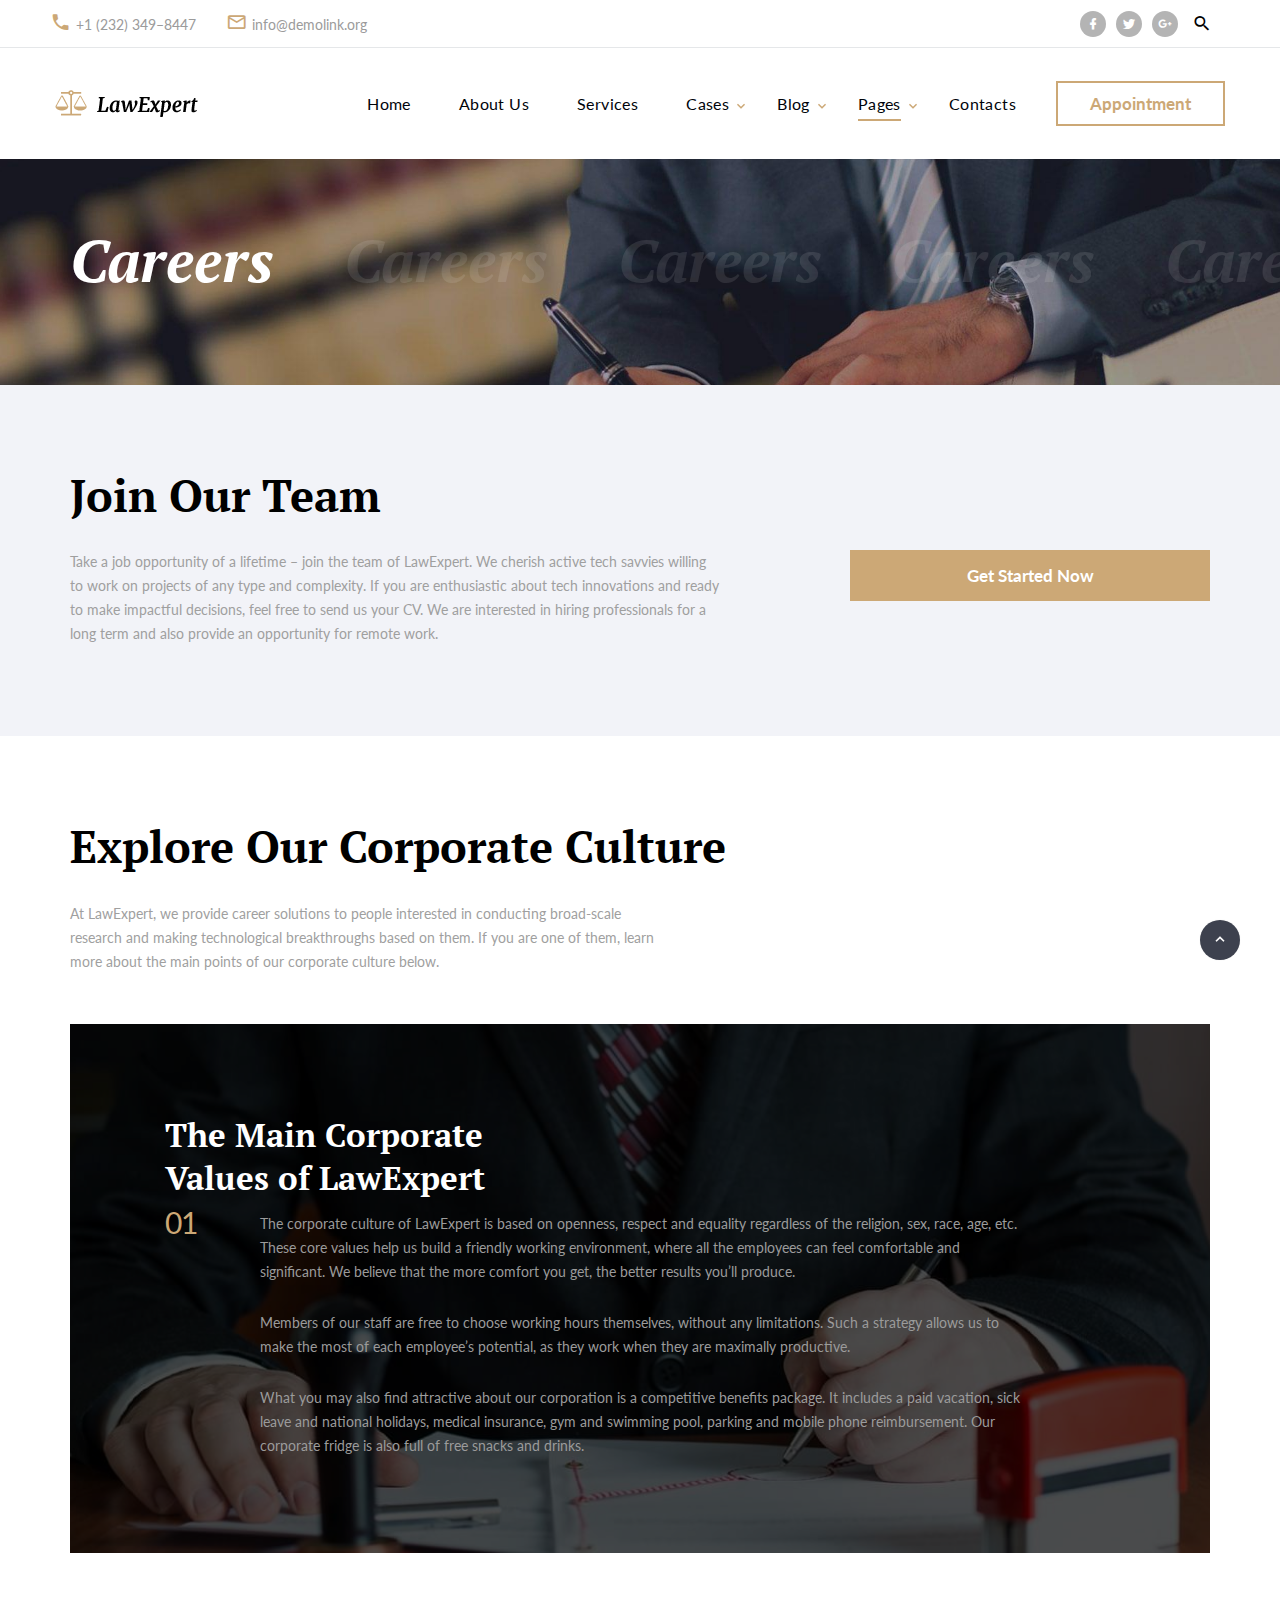
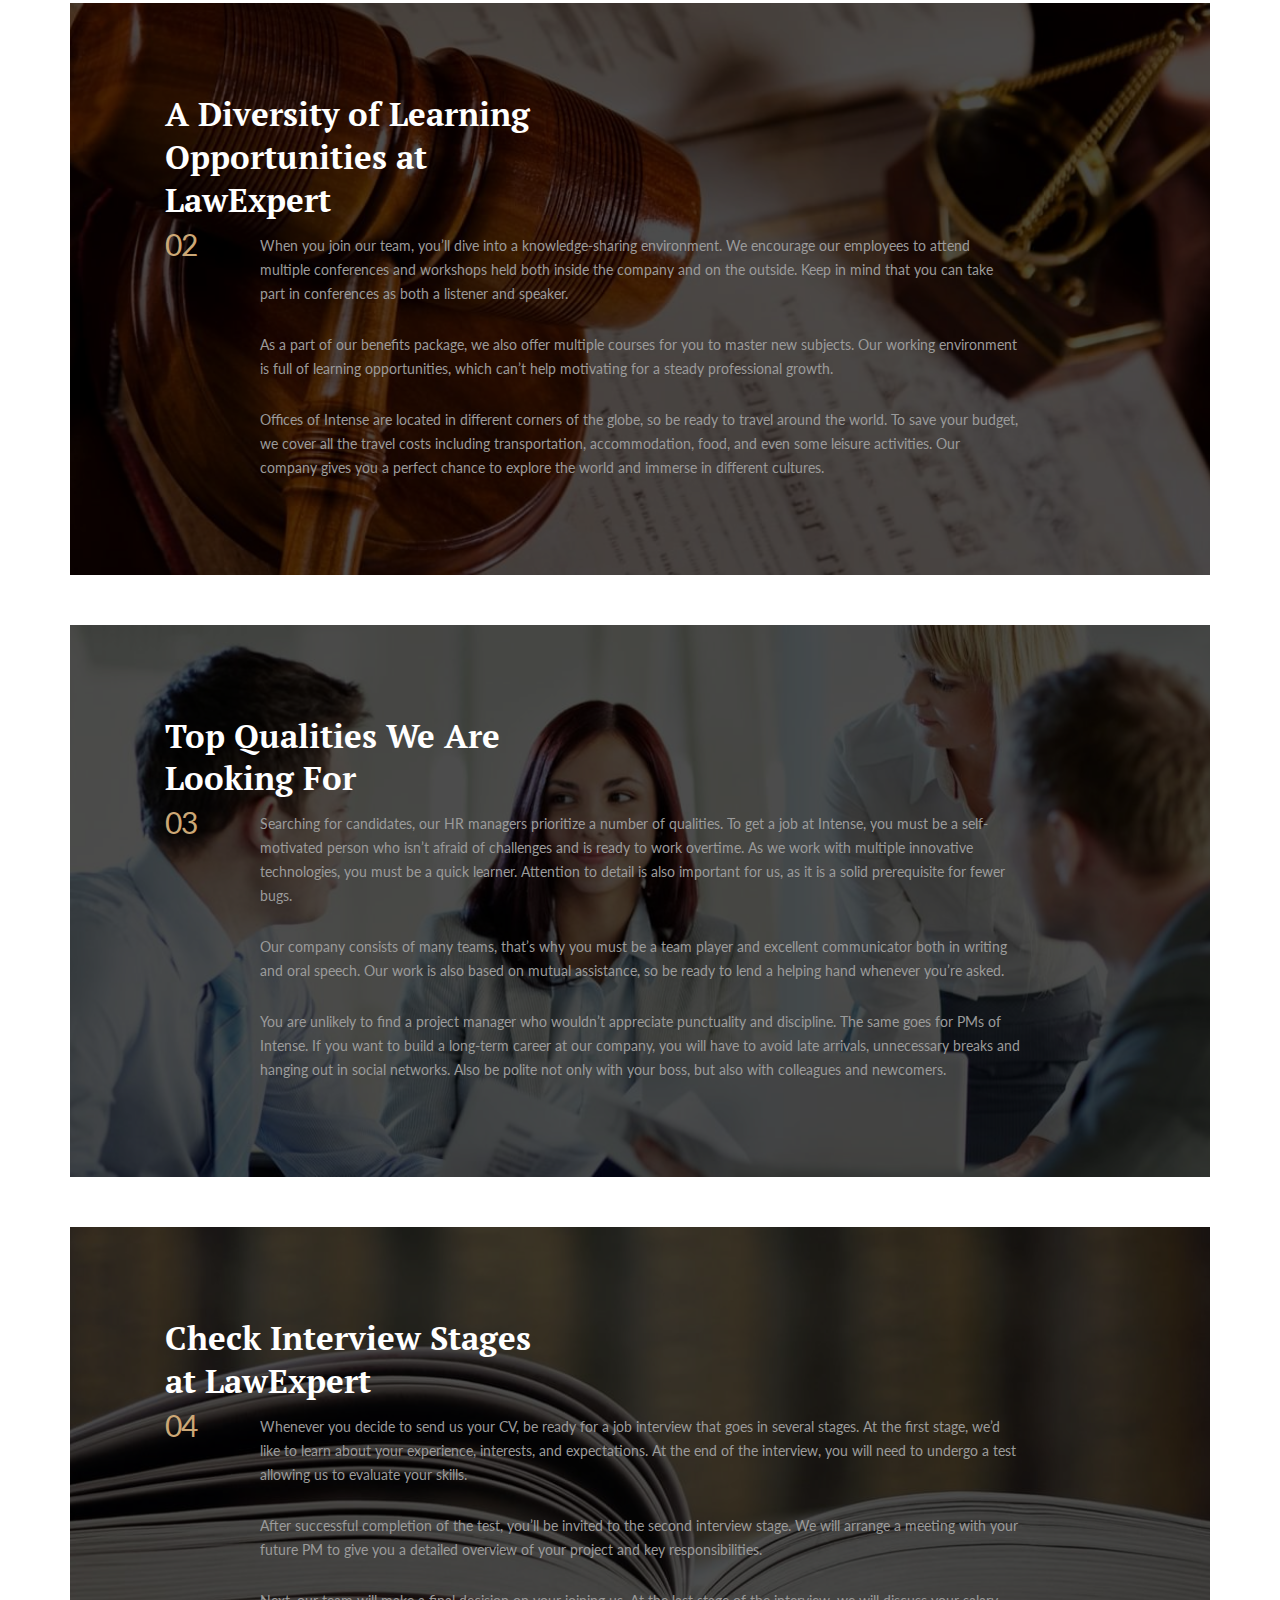
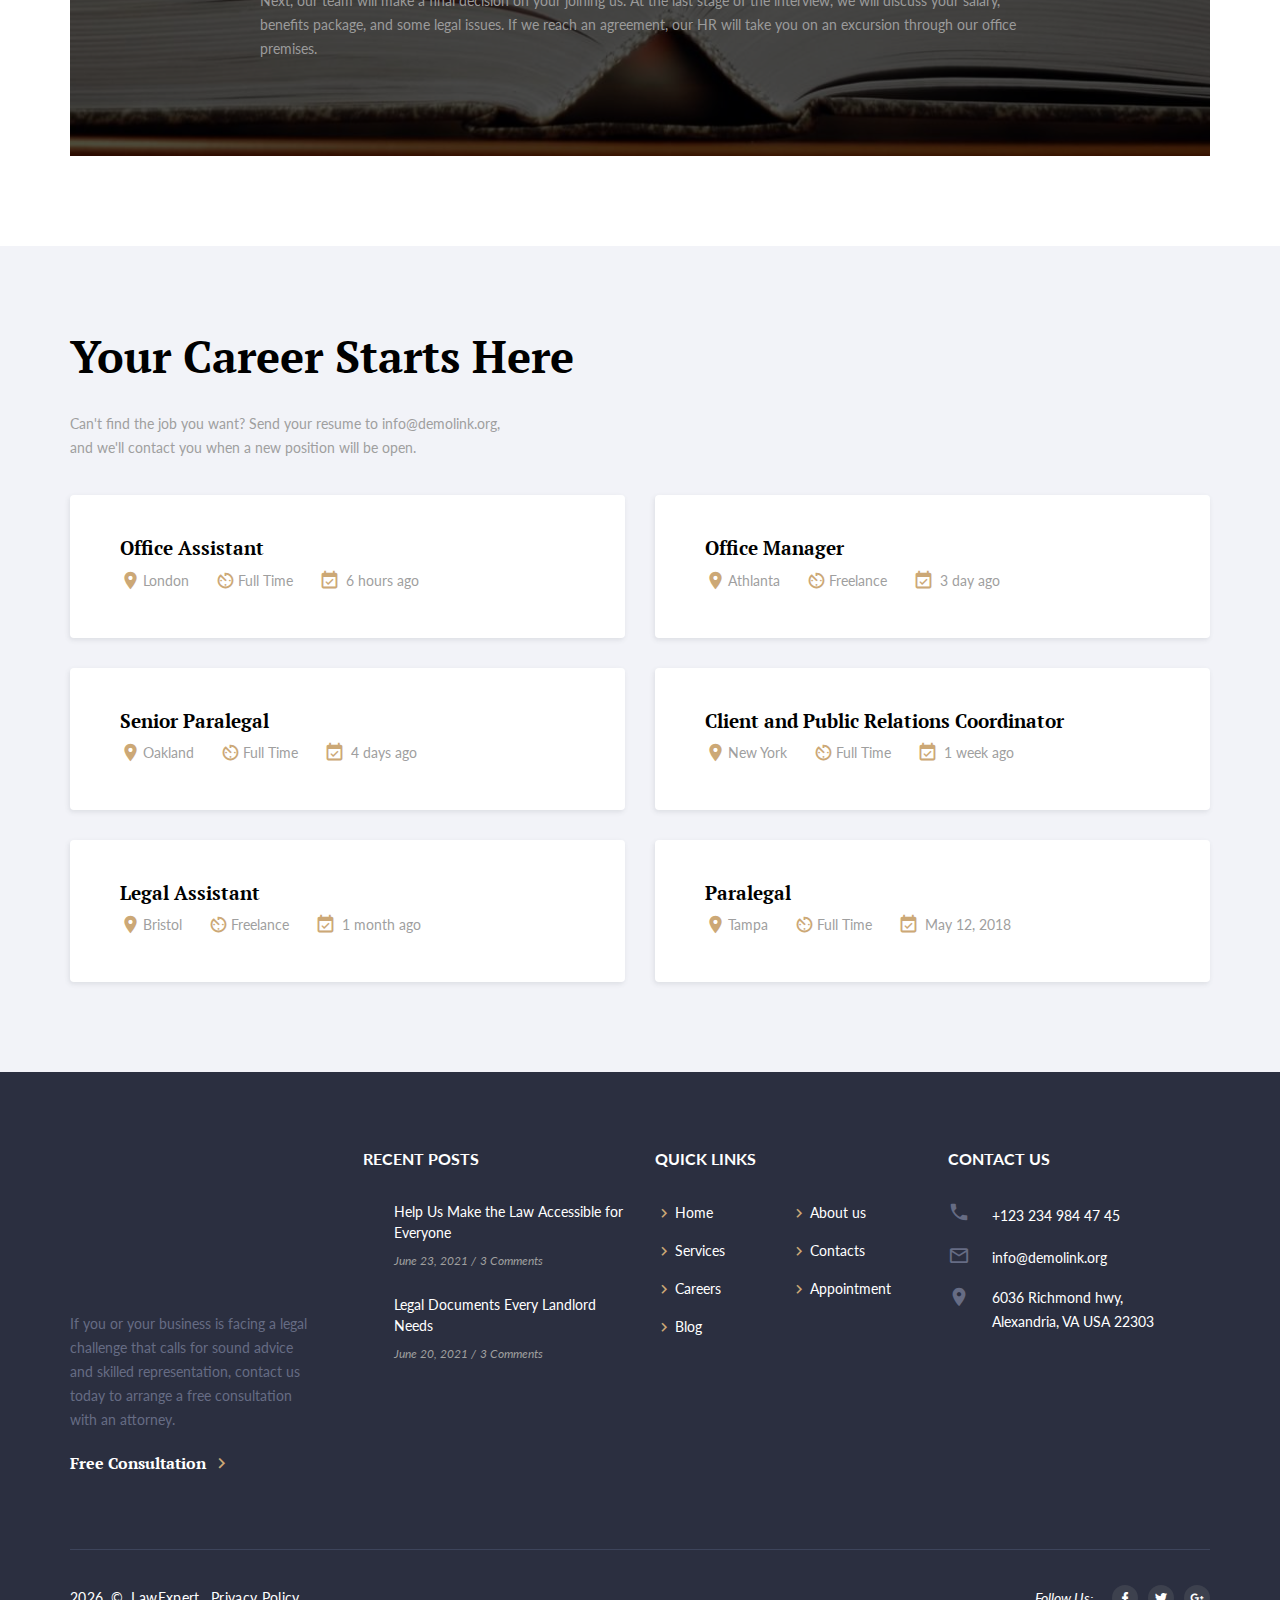
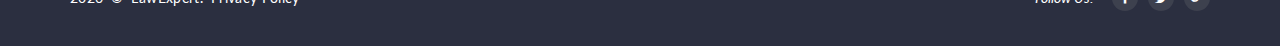
<file: careers.html>
<!DOCTYPE html>
<html class="wide wow-animation" lang="en">
  <head>
    <title>Careers</title>
    <meta charset="utf-8">
    <meta name="viewport" content="width=device-width, height=device-height, initial-scale=1.0">
    <meta http-equiv="X-UA-Compatible" content="IE=edge">
    <link rel="icon" href="images/favicon.ico" type="image/x-icon">
    <link rel="stylesheet" type="text/css" href="//fonts.googleapis.com/css2?family=Lato:ital,wght@0,300;0,400;0,700;0,900;1,300;1,400&amp;family=PT+Serif:ital,wght@0,400;0,700;1,400;1,700&amp;display=swap&quot;">
    <link rel="stylesheet" href="css/fonts.css">
    <link rel="stylesheet" href="css/bootstrap.css">
    <link rel="stylesheet" href="css/style.css">
    <!--style @font-face{font-family:'Lato';font-style:italic;font-weight:300;src:url(//fonts.gstatic.com//s/lato/v20/S6u_w4BMUTPHjxsI9w2PHA.ttf) format('truetype')}@font-face{font-family:'Lato';font-style:italic;font-weight:400;src:url(//fonts.gstatic.com//s/lato/v20/S6u8w4BMUTPHjxswWw.ttf) format('truetype')}@font-face{font-family:'Lato';font-style:normal;font-weight:300;src:url(//fonts.gstatic.com//s/lato/v20/S6u9w4BMUTPHh7USew8.ttf) format('truetype')}@font-face{font-family:'Lato';font-style:normal;font-weight:400;src:url(//fonts.gstatic.com//s/lato/v20/S6uyw4BMUTPHvxk.ttf) format('truetype')}@font-face{font-family:'Lato';font-style:normal;font-weight:700;src:url(//fonts.gstatic.com//s/lato/v20/S6u9w4BMUTPHh6UVew8.ttf) format('truetype')}@font-face{font-family:'Lato';font-style:normal;font-weight:900;src:url(//fonts.gstatic.com//s/lato/v20/S6u9w4BMUTPHh50Xew8.ttf) format('truetype')}@font-face{font-family:'PT Serif';font-style:italic;font-weight:400;src:url(//fonts.gstatic.com//s/ptserif/v12/EJRTQgYoZZY2vCFuvAFTzro.ttf) format('truetype')}@font-face{font-family:'PT Serif';font-style:italic;font-weight:700;src:url(//fonts.gstatic.com//s/ptserif/v12/EJRQQgYoZZY2vCFuvAFT9gaQVy4.ttf) format('truetype')}@font-face{font-family:'PT Serif';font-style:normal;font-weight:400;src:url(//fonts.gstatic.com//s/ptserif/v12/EJRVQgYoZZY2vCFuvDFR.ttf) format('truetype')}@font-face{font-family:'PT Serif';font-style:normal;font-weight:700;src:url(//fonts.gstatic.com//s/ptserif/v12/EJRSQgYoZZY2vCFuvAnt65qV.ttf) format('truetype')}:root{--bs-blue:#0d6efd;--bs-indigo:#6610f2;--bs-purple:#6f42c1;--bs-pink:#d63384;--bs-red:#dc3545;--bs-orange:#fd7e14;--bs-yellow:#ffc107;--bs-green:#198754;--bs-teal:#20c997;--bs-cyan:#0dcaf0;--bs-white:#fff;--bs-gray:#6c757d;--bs-gray-dark:#343a40;--bs-primary:#cca876;--bs-secondary:#6c757d;--bs-success:#198754;--bs-info:#0dcaf0;--bs-warning:#ffc107;--bs-danger:#dc3545;--bs-light:#f8f9fa;--bs-dark:#212529;--bs-font-sans-serif:"Lato",Helvetica,Arial,sans-serif;--bs-font-monospace:Menlo,Monaco,Consolas,"Courier New",monospace;--bs-gradient:linear-gradient(180deg,rgba(255,255,255,0.15),rgba(255,255,255,0))}*,*::before,*::after{box-sizing:border-box}@media (prefers-reduced-motion:no-preference){:root{scroll-behavior:smooth}}body{margin:0;font-family:"Lato",Helvetica,Arial,sans-serif;font-size:1rem;font-weight:400;line-height:1.71429;color:#9f9f9f;background-color:#fff;-webkit-text-size-adjust:100%}hr{margin:1rem 0;color:inherit;background-color:currentColor;border:0;opacity:0.25}hr:not([size]){height:1px}h2,h3,h5,.h5,h6{margin-top:0;margin-bottom:0.5rem;font-family:"PT Serif","Times New Roman",Times,serif;font-weight:700;line-height:1.1;color:#000}h2{font-size:calc(1.49375rem + 2.925vw)}@media (min-width:1200px){h2{font-size:3.6875rem}}h3{font-size:calc(1.40625rem + 1.875vw)}@media (min-width:1200px){h3{font-size:2.8125rem}}h5,.h5{font-size:1.1875rem}h6{font-size:0.875rem}p{margin-top:0;margin-bottom:1rem}address{margin-bottom:1rem;font-style:normal;line-height:inherit}ul{padding-left:2rem}ul{margin-top:0;margin-bottom:1rem}ul ul{margin-bottom:0}blockquote{margin:0 0 1rem}small{font-size:0.875em}a{color:#9f9f9f;text-decoration:none}figure{margin:0 0 1rem}img,svg{vertical-align:middle}label{display:inline-block}button{border-radius:0}input,button,select,textarea{margin:0;font-family:inherit;font-size:inherit;line-height:inherit}button,select{text-transform:none}select{word-wrap:normal}button,[type="submit"]{-webkit-appearance:button}::-moz-focus-inner{padding:0;border-style:none}textarea{resize:vertical}::-webkit-datetime-edit-fields-wrapper,::-webkit-datetime-edit-text,::-webkit-datetime-edit-minute,::-webkit-datetime-edit-hour-field,::-webkit-datetime-edit-day-field,::-webkit-datetime-edit-month-field,::-webkit-datetime-edit-year-field{padding:0}::-webkit-inner-spin-button{height:auto}::-webkit-search-decoration{-webkit-appearance:none}::-webkit-color-swatch-wrapper{padding:0}::file-selector-button{font:inherit}::-webkit-file-upload-button{font:inherit;-webkit-appearance:button}.list-inline{padding-left:0;list-style:none}.container{width:100%;padding-right:var(--bs-gutter-x,15px);padding-left:var(--bs-gutter-x,15px);margin-right:auto;margin-left:auto}@media (min-width:576px){.container{max-width:540px}}@media (min-width:768px){.container{max-width:720px}}@media (min-width:992px){.container{max-width:960px}}@media (min-width:1200px){.container{max-width:1170px}}.row{--bs-gutter-x:30px;--bs-gutter-y:0;display:flex;flex-wrap:wrap;margin-top:calc(var(--bs-gutter-y) * -1);margin-right:calc(var(--bs-gutter-x) / -2);margin-left:calc(var(--bs-gutter-x) / -2)}.row > *{flex-shrink:0;width:100%;max-width:100%;padding-right:calc(var(--bs-gutter-x) / 2);padding-left:calc(var(--bs-gutter-x) / 2);margin-top:var(--bs-gutter-y)}.col-6{flex:0 0 auto;width:50%}.col-12{flex:0 0 auto;width:100%}@media (min-width:480px){.col-xs-6{flex:0 0 auto;width:50%}}@media (min-width:576px){.col-sm-6{flex:0 0 auto;width:50%}.col-sm-9{flex:0 0 auto;width:75%}}@media (min-width:768px){.col-md-3{flex:0 0 auto;width:25%}.col-md-4{flex:0 0 auto;width:33.33333%}.col-md-6{flex:0 0 auto;width:50%}.col-md-10{flex:0 0 auto;width:83.33333%}.col-md-11{flex:0 0 auto;width:91.66667%}.col-md-12{flex:0 0 auto;width:100%}}@media (min-width:992px){.col-lg-3{flex:0 0 auto;width:25%}.col-lg-4{flex:0 0 auto;width:33.33333%}.col-lg-6{flex:0 0 auto;width:50%}.col-lg-9{flex:0 0 auto;width:75%}.col-lg-10{flex:0 0 auto;width:83.33333%}}@media (min-width:1200px){.col-xl-3{flex:0 0 auto;width:25%}.col-xl-5{flex:0 0 auto;width:41.66667%}.col-xl-7{flex:0 0 auto;width:58.33333%}.col-xl-9{flex:0 0 auto;width:75%}.col-xl-12{flex:0 0 auto;width:100%}}.form-label{margin-bottom:0.5rem}.form-control{display:block;width:100%;padding:0.375rem 0.75rem;font-size:1rem;font-weight:400;line-height:23.8px;color:#212529;background-color:#fff;background-clip:padding-box;border:1px solid #ced4da;appearance:none;border-radius:0.25rem}@media (prefers-reduced-motion:reduce){}.form-control::-webkit-date-and-time-value{height:23.8px}.form-control::-webkit-file-upload-button{padding:0.375rem 0.75rem;margin:-0.375rem -0.75rem;margin-inline-end:0.75rem;color:#212529;background-color:#e9ecef;border-color:inherit;border-style:solid;border-width:0;border-inline-end-width:1px;border-radius:0}@media (prefers-reduced-motion:reduce){}.collapse:not(.show){display:none}.card{position:relative;display:flex;flex-direction:column;min-width:0;word-wrap:break-word;background-color:#fff;background-clip:border-box;border:1px solid rgba(0,0,0,0.125);border-radius:0.25rem}.card-body{flex:1 1 auto;padding:1rem 1rem}.card-title{margin-bottom:0.5rem}.card-group > .card{margin-bottom:0.75rem}@media (min-width:576px){.card-group{display:flex;flex-flow:row wrap}.card-group > .card{flex:1 0 0%;margin-bottom:0}.card-group > .card + .card{margin-left:0;border-left:0}.card-group > .card:not(:last-child){border-top-right-radius:0;border-bottom-right-radius:0}.card-group > .card:not(:first-child){border-top-left-radius:0;border-bottom-left-radius:0}}.link-secondary{color:#6c757d}.d-inline{display:inline !important}.d-none{display:none !important}.justify-content-center{justify-content:center !important}.align-items-center{align-items:center !important}.fst-italic{font-style:italic !important}.text-start{text-align:left !important}.text-center{text-align:center !important}.text-primary{color:#cca876 !important}.text-white{color:#fff !important}@media (min-width:576px){.justify-content-sm-center{justify-content:center !important}.align-items-sm-end{align-items:flex-end !important}}@media (min-width:768px){.flex-md-row-reverse{flex-direction:row-reverse !important}.justify-content-md-start{justify-content:flex-start !important}.justify-content-md-center{justify-content:center !important}.justify-content-md-between{justify-content:space-between !important}.align-items-md-center{align-items:center !important}.text-md-start{text-align:left !important}.text-md-end{text-align:right !important}}@media (min-width:992px){.d-lg-block{display:block !important}.d-lg-none{display:none !important}}@media (min-width:1200px){.d-xl-block{display:block !important}}@charset "UTF-8";button::-moz-focus-inner{border:0}:focus{outline:none}input,select,textarea{outline:0}p{margin:0}address{margin:0}form{margin-bottom:0}*{box-sizing:border-box}*:before,*:after{box-sizing:border-box}html{font-size:10px}body{font-family:"Lato",Helvetica,Arial,sans-serif;-webkit-text-size-adjust:none;color:#9f9f9f;background-color:#fff;font-weight:400;-webkit-font-smoothing:subpixel-antialiased;text-rendering:optimizeLegibility}.page{overflow:hidden}.page-head{height:159px;position:relative;z-index:1080;background-color:#fff}section{position:relative;z-index:1}.page-foot{background-color:#000}.page-foot .h7 + *{margin-top:22px}.page-foot .unit + .unit{margin-top:15px}.page-foot .post-preview + .post-preview{margin-top:22px}.page-foot .brand + p{margin-top:22px}@media (min-width:992px){.page-foot .h7 + *{margin-top:30px}}input,button,select,textarea{font-family:inherit;font-size:inherit;line-height:inherit}a{display:inline-block;text-decoration:none}a{color:#9f9f9f}a[href*='callto'],a[href*='mailto']{white-space:nowrap}figure{margin:0}img{vertical-align:middle;max-width:100%;height:auto}.img-circle{border-radius:50%}hr{margin-top:0;margin-bottom:0;border:0;border-top:1px solid #3d445b}.brand{display:inline-block;white-space:nowrap}.brand > *{display:inline-block;vertical-align:middle;margin:0}.rights{display:inline-block;margin:0;line-height:1.5;letter-spacing:.025em;vertical-align:baseline}.rights *{display:inline;margin-right:.25em}body{font-size:14px;line-height:1.71429}h2,h3,h5,h6,.h5,.h7{margin-top:0;margin-bottom:0;font-family:"PT Serif","Times New Roman",Times,serif;font-weight:700;color:#000}h5 a{display:inline;font:inherit;letter-spacing:inherit}h5 a{color:inherit}h5 > *{margin-right:.25em}h2{font-size:32px;line-height:1.4;letter-spacing:-.025em;font-style:italic}@media (min-width:768px){h2{font-size:32px}}@media (min-width:992px){h2{font-size:40px}}@media (min-width:1200px){h2{line-height:1.18644;font-size:59px}}h3{font-size:24px;line-height:1.35}@media (min-width:768px){h3{font-size:26px}}@media (min-width:992px){h3{font-size:30px}}@media (min-width:1200px){h3{line-height:0.88889;font-size:45px}}@media (min-width:1200px){h3.medium{font-size:33px}}h5,.h5{font-size:16px;line-height:1.35}@media (min-width:1200px){h5,.h5{line-height:1.47368;font-size:19px}}.h5.h5-smaller{font-weight:400}@media (min-width:1200px){.h5.h5-smaller{font-size:18px}}h6{font-size:15px;line-height:1.2}@media (min-width:576px){h6{line-height:1.71429;font-size:14px}}.h7{font:700 16px/24px "Lato",Helvetica,Arial,sans-serif;text-transform:uppercase}.text-bigger{font-family:"PT Serif","Times New Roman",Times,serif;font-size:18px;font-weight:400;line-height:1.44}@media (min-width:992px){.text-bigger{font-size:22px}}.text-large{font:700 38px/42px "PT Serif","Times New Roman",Times,serif}@media (min-width:992px){.text-large{font-size:48px}}@media (min-width:1200px){.text-large{font-size:55px}}small{font-size:12px;line-height:18px}.text-style-4{font-weight:400;font-style:italic;color:#000}@media (min-width:768px){.header-decorated > *{position:relative;display:inline-block;vertical-align:middle}.header-decorated > *:before,.header-decorated > *:after{content:'';display:inline-block;vertical-align:middle;width:44px;opacity:.36;border-bottom:1px solid}.header-decorated > *:before{margin-right:12px}.header-decorated > *:after{margin-left:12px}}address{margin-top:0;margin-bottom:0}.bg-black,.bg-teak,.bg-ebony-clay{color:#9b9b9b}.bg-black h2,.bg-black h3,.bg-ebony-clay h3,.bg-ebony-clay .h7{color:#fff}.bg-black a,.bg-ebony-clay a{color:#fff}.bg-black .text-bigger{color:#fff}.bg-black{background:#000;fill:#000}.bg-teak{background:#b49465;fill:#b49465}.bg-ebony-clay{color:#666c84}.bg-ebony-clay{background:#2b2f40;fill:#2b2f40}.bg-accent{color:#fff}.bg-accent{background:#cca876;fill:#cca876}.bg-whisper{background:#f2f3f8;fill:#f2f3f8}.bg-image{-webkit-background-size:cover;background-size:cover;background-position:center top;background-repeat:no-repeat}.page .text-primary{color:#cca876}.page .text-white{color:#fff}.snackbars{max-width:280px;padding:9px 16px;margin-left:auto;margin-right:auto;color:#fff;text-align:left;background:#171717;border-radius:0}@media (min-width:576px){.snackbars{max-width:380px;padding:14px 17px}}.text-normal{font-style:normal}.button{text-align:center;max-width:100%;padding:9px 40px;font-family:"Lato",Helvetica,Arial,sans-serif;font-size:17px;line-height:1.71429;font-weight:700;border-radius:0;border:2px solid}.button-smaller{padding:6px 32px}.button-medium{padding-left:40px;padding-right:40px}@media (max-width:575.98px){button.button{padding-left:15px;padding-right:15px}}html .button-primary{color:#fff;background-color:#cca876;border-color:#cca876}html .button-primary-outline{color:#cca876;background-color:transparent;border-color:#cca876}html .button-primary-outline-v2{color:#fff;background-color:transparent;border-color:#cca876}@media (max-width:575.98px){.button-responsive{font-size:13px;min-width:120px;padding-left:25px;padding-right:25px}}.button-lg{min-width:270px;padding:14px 30px;font-size:1.125rem;border-radius:0;line-height:1.71429}.button-block{display:block;min-width:30px;width:100%}.icon{display:inline-block;text-align:center}.icon:before{display:inline-block;font-weight:400;font-style:normal;speak:none;text-transform:none;-webkit-font-smoothing:antialiased;-moz-osx-font-smoothing:grayscale}[class*='icon-circle']{border-radius:50%;overflow:hidden}.page .icon-primary{color:#cca876}.page .icon-storm-gray{color:#666c84}.page .icon-nobel-filled{color:#fff;background:#b4b4b4}.page .icon-bright-gray-filled{color:#fff;background:#3d414e}.page a.icon-bright-gray-filled{color:#fff;background:#3d414e}.page a.icon-nobel-filled{color:#fff;background:#b4b4b4}.page .icon-xxs{width:18px;height:18px;font-size:18px;line-height:18px}.page .icon-xxs-smaller{width:14px;height:14px;font-size:14px;line-height:14px}.page .icon-xs{width:22px;height:22px;font-size:22px;line-height:22px}.page .icon-lg{width:50px;height:50px;font-size:50px;line-height:50px}.page .icon-lg-smaller{width:42px;height:42px;font-size:42px;line-height:42px}.page [class*='icon-circle'].icon-xxs-smaller{width:26px;height:26px;line-height:26px}.fa-google-plus:before{position:relative;right:-1px}.thumbnail{position:relative;z-index:1;width:100%;max-height:100%;overflow:hidden;padding:0;margin:0;border:none;border-radius:0;background-color:transparent}.thumbnail{box-shadow:none}.thumbnail-variant-2{min-height:300px;padding:30px 0 0;overflow:visible;text-align:center;display:-ms-flexbox;display:-webkit-flex;display:flex;-webkit-flex-direction:column;-ms-flex-direction:column;flex-direction:column;-webkit-flex-wrap:nowrap;-ms-flex-wrap:nowrap;flex-wrap:nowrap;-webkit-align-items:center;-ms-flex-align:center;align-items:center;-webkit-justify-content:flex-end;-ms-flex-pack:end;justify-content:flex-end}.thumbnail-variant-2-wrap{padding-bottom:25px}.thumbnail-variant-2 .thumbnail-image{position:absolute;top:0;right:0;bottom:0;left:0;height:100%;width:100%;overflow:hidden}.thumbnail-variant-2 .thumbnail-image > img{position:absolute;top:20%;left:50%;transform:translate(-50%,-20%);width:auto;min-width:101%;max-width:none;height:auto;min-height:100%;max-height:none}.thumbnail-variant-2:before{content:'';position:absolute;top:0;right:0;bottom:0;left:0;z-index:1;background:rgba(43,47,64,0.76)}.thumbnail-variant-2 .thumbnail-inner{position:relative;z-index:2;padding:30px 10px}.thumbnail-variant-2 .thumbnail-inner a{font-weight:700}.thumbnail-variant-2 .thumbnail-caption{position:relative;z-index:3;width:calc(100% - 34px);padding:17px 8px 25px;margin:31px 17px -25px 17px;background:#cca876}.thumbnail-variant-2 .thumbnail-caption *{color:#fff}.thumbnail-variant-2 .thumbnail-caption a{color:#fff}.thumbnail-variant-2 .text-header{font:700 18px/24px "PT Serif","Times New Roman",Times,serif}.thumbnail-variant-2 .text-caption{font-style:italic;line-height:1.3}@media (min-width:768px){.thumbnail-variant-2 .text-caption{font-size:16px}}.thumbnail-variant-2 * + .divider{margin-top:8px}.thumbnail-variant-2 .divider + *{margin-top:8px}@media (min-width:992px){.thumbnail-variant-2 .thumbnail-caption{width:calc(100% - 16px);margin:31px 8px -25px 8px}}@media (min-width:1200px){.thumbnail-variant-2{width:calc(100% - 22px);margin:0 11px 0}.thumbnail-variant-2 .thumbnail-caption{width:calc(100% - 34px);margin:31px 17px -25px 17px}}@media (max-width:767.98px){.thumbnail-variant-2{max-width:300px;margin-left:auto;margin-right:auto}}figure img{width:100%;height:auto;max-width:none}.rd-mailform{position:relative}label{margin-bottom:0}input:-webkit-autofill + .form-label{display:none;color:transparent}.form-label,.form-input{font-weight:400}.form-input{font-size:14px}.form-input{box-shadow:none}textarea.form-input{height:166px;min-height:52px;max-height:249px;resize:vertical}.form-input{width:100%;height:auto;min-height:52px;padding:14px 19px;border:0px solid;border-radius:0;-webkit-appearance:none;line-height:24px}.form-wrap{position:relative;margin-bottom:0}.form-label{position:absolute;top:26px;left:19px;font-size:14px;color:#9f9f9f;z-index:9;transform:translateY(-50%);will-change:transform}#form-output-global{position:fixed;bottom:30px;left:15px;visibility:hidden;transform:translateX(-500px);z-index:9999999}@media (min-width:576px){#form-output-global{left:30px}}.unit{display:flex;flex:0 1 100%}.unit-body{flex:0 1 auto}.unit-left{flex:0 0 auto;max-width:100%}.unit{margin-bottom:-30px;margin-left:-20px}.unit > *{margin-bottom:30px;margin-left:20px}.unit-spacing-xs.unit{margin-bottom:-8px;margin-left:-8px}.unit-spacing-xs.unit > *{margin-bottom:8px;margin-left:8px}@media (min-width:480px){.unit-spacing-xs.unit{margin-bottom:-8px;margin-left:-8px}.unit-spacing-xs.unit > *{margin-bottom:8px;margin-left:8px}}@media (min-width:576px){.unit-spacing-xs.unit{margin-bottom:-8px;margin-left:-8px}.unit-spacing-xs.unit > *{margin-bottom:8px;margin-left:8px}}@media (min-width:768px){.unit-spacing-xs.unit{margin-bottom:-8px;margin-left:-8px}.unit-spacing-xs.unit > *{margin-bottom:8px;margin-left:8px}}@media (min-width:992px){.unit-spacing-xs.unit{margin-bottom:-8px;margin-left:-8px}.unit-spacing-xs.unit > *{margin-bottom:8px;margin-left:8px}}@media (min-width:1200px){.unit-spacing-xs.unit{margin-bottom:-8px;margin-left:-8px}.unit-spacing-xs.unit > *{margin-bottom:8px;margin-left:8px}}@media (min-width:1600px){.unit-spacing-xs.unit{margin-bottom:-8px;margin-left:-8px}.unit-spacing-xs.unit > *{margin-bottom:8px;margin-left:8px}}.unit-spacing-sm.unit{margin-bottom:-15px;margin-left:-15px}.unit-spacing-sm.unit > *{margin-bottom:15px;margin-left:15px}@media (min-width:480px){.unit-spacing-sm.unit{margin-bottom:-15px;margin-left:-15px}.unit-spacing-sm.unit > *{margin-bottom:15px;margin-left:15px}}@media (min-width:576px){.unit-spacing-sm.unit{margin-bottom:-15px;margin-left:-15px}.unit-spacing-sm.unit > *{margin-bottom:15px;margin-left:15px}}@media (min-width:768px){.unit-spacing-sm.unit{margin-bottom:-15px;margin-left:-15px}.unit-spacing-sm.unit > *{margin-bottom:15px;margin-left:15px}}@media (min-width:992px){.unit-spacing-sm.unit{margin-bottom:-15px;margin-left:-15px}.unit-spacing-sm.unit > *{margin-bottom:15px;margin-left:15px}}@media (min-width:1200px){.unit-spacing-sm.unit{margin-bottom:-15px;margin-left:-15px}.unit-spacing-sm.unit > *{margin-bottom:15px;margin-left:15px}}@media (min-width:1600px){.unit-spacing-sm.unit{margin-bottom:-15px;margin-left:-15px}.unit-spacing-sm.unit > *{margin-bottom:15px;margin-left:15px}}.unit-spacing-md.unit{margin-bottom:-22px;margin-left:-22px}.unit-spacing-md.unit > *{margin-bottom:22px;margin-left:22px}@media (min-width:480px){.unit-spacing-md.unit{margin-bottom:-22px;margin-left:-22px}.unit-spacing-md.unit > *{margin-bottom:22px;margin-left:22px}}@media (min-width:576px){.unit-spacing-md.unit{margin-bottom:-22px;margin-left:-22px}.unit-spacing-md.unit > *{margin-bottom:22px;margin-left:22px}}@media (min-width:768px){.unit-spacing-md.unit{margin-bottom:-22px;margin-left:-22px}.unit-spacing-md.unit > *{margin-bottom:22px;margin-left:22px}}@media (min-width:992px){.unit-spacing-md.unit{margin-bottom:-22px;margin-left:-22px}.unit-spacing-md.unit > *{margin-bottom:22px;margin-left:22px}}@media (min-width:1200px){.unit-spacing-md.unit{margin-bottom:-22px;margin-left:-22px}.unit-spacing-md.unit > *{margin-bottom:22px;margin-left:22px}}@media (min-width:1600px){.unit-spacing-md.unit{margin-bottom:-22px;margin-left:-22px}.unit-spacing-md.unit > *{margin-bottom:22px;margin-left:22px}}.unit-spacing-lg.unit{margin-bottom:-30px;margin-left:-30px}.unit-spacing-lg.unit > *{margin-bottom:30px;margin-left:30px}@media (min-width:480px){.unit-spacing-lg.unit{margin-bottom:-30px;margin-left:-30px}.unit-spacing-lg.unit > *{margin-bottom:30px;margin-left:30px}}@media (min-width:576px){.unit-spacing-lg.unit{margin-bottom:-30px;margin-left:-30px}.unit-spacing-lg.unit > *{margin-bottom:30px;margin-left:30px}}@media (min-width:768px){.unit-spacing-lg.unit{margin-bottom:-30px;margin-left:-30px}.unit-spacing-lg.unit > *{margin-bottom:30px;margin-left:30px}}@media (min-width:992px){.unit-spacing-lg.unit{margin-bottom:-30px;margin-left:-30px}.unit-spacing-lg.unit > *{margin-bottom:30px;margin-left:30px}}@media (min-width:1200px){.unit-spacing-lg.unit{margin-bottom:-30px;margin-left:-30px}.unit-spacing-lg.unit > *{margin-bottom:30px;margin-left:30px}}@media (min-width:1600px){.unit-spacing-lg.unit{margin-bottom:-30px;margin-left:-30px}.unit-spacing-lg.unit > *{margin-bottom:30px;margin-left:30px}}.section-35{padding-top:35px;padding-bottom:35px}.section-40{padding-top:40px;padding-bottom:40px}.section-50{padding-top:50px;padding-bottom:50px}.section-60{padding-top:60px;padding-bottom:60px}.section-66{padding-top:66px;padding-bottom:66px}@media (min-width:768px){.section-md-50{padding-top:50px;padding-bottom:50px}.section-md-75{padding-top:75px;padding-bottom:75px}.section-md-90{padding-top:90px;padding-bottom:90px}}@media (min-width:992px){.section-lg-100{padding-top:100px;padding-bottom:100px}}@media (min-width:1200px){.section-xl-100{padding-top:100px;padding-bottom:100px}}@media (min-width:1200px){.section-xl-bottom-100{padding-bottom:100px}}html .group-sm{margin-bottom:-10px;margin-left:-10px}html .group-sm > *{display:inline-block;margin-top:0;margin-bottom:10px;margin-left:10px}html .group-middle > *,html .group-middle > *:first-child{vertical-align:middle}html .group-xl-responsive{-webkit-transform:translateY(-18px);transform:translateY(-18px);margin-bottom:-18px;margin-left:-18px}html .group-xl-responsive > *{display:inline-block;margin-top:18px;margin-left:18px}@media (min-width:768px){html .group-xl-responsive{-webkit-transform:translateY(-30px);transform:translateY(-30px);margin-bottom:-30px;margin-left:-30px}html .group-xl-responsive > *{display:inline-block;margin-top:30px;margin-left:30px}}.height-fill{display:-ms-flexbox;display:-webkit-flex;display:flex;-webkit-flex-direction:column;-ms-flex-direction:column;flex-direction:column;-webkit-align-items:stretch;-ms-flex-align:stretch;align-items:stretch}.height-fill > *{-webkit-flex-grow:1;-ms-flex-positive:1;flex-grow:1}* + h2{margin-top:1px}* + h3{margin-top:20px}@media (min-width:768px){* + h3{margin-top:27px}}@media (min-width:992px){* + h3{margin-top:34px}}* + h5,* + .h5{margin-top:10px}* + p{margin-top:14px}h2 + *{margin-top:15px}h3 + *{margin-top:23px}@media (min-width:768px){h3 + *{margin-top:36px}}h5 + *,.h5 + *{margin-top:18px}h6 + *{margin-top:14px}p + p{margin-top:27px}* + .text-large{margin-top:10px}* + .text-bigger{margin-top:19px}@media (min-width:768px){* + .text-bigger{margin-top:10px}}* + .link{margin-top:18px}* + .contact-info{margin-top:16px}* + .list-inline{margin-top:32px}.contact-info{color:#000;vertical-align:baseline}.contact-info a{display:inline-block}blockquote{font:inherit;padding:0;margin:0;border:0}blockquote q:before,blockquote q:after{content:none}blockquote cite{font-style:normal}.quote-bordered{padding-top:14px}.quote-bordered h6{font-family:"Lato",Helvetica,Arial,sans-serif;font-weight:700}.quote-bordered .quote-body{position:relative;padding-bottom:10px}.quote-bordered .quote-body-inner{position:relative;padding:37px 40px 29px 35px;border-style:solid;border-width:1px 1px 0 1px;border-color:#e5e7e9}.quote-bordered .quote-body-inner:before,.quote-bordered .quote-body-inner:after{content:'';position:absolute;bottom:-10px;height:10px;border-style:solid;border-color:#e5e7e9;background-color:transparent}.quote-bordered .quote-body-inner:before{left:10px;width:46px;border-width:1px 1px 0 0;transform:skew(45deg);transform-origin:100% 100%}.quote-bordered .quote-body-inner:after{right:10px;width:calc(100% - 66px);border-width:1px 0 0 1px;transform:skew(-45deg);transform-origin:0 100%}.quote-bordered .quote-open{position:absolute;top:-10px;left:35px;z-index:2}.quote-bordered .quote-open > svg{fill:#cfaa45}.quote-bordered .quote-footer{padding-left:25px}.quote-bordered cite{font-size:17px;font-weight:900;line-height:21px;color:#000}.quote-bordered * + .quote-footer{margin-top:9px}.quote-bordered cite + p{margin-top:0}.blockquote-complex{position:relative}.blockquote-complex cite,.blockquote-complex small{display:inline-block;vertical-align:baseline}.blockquote-complex cite{font:700 18px/24px "PT Serif","Times New Roman",Times,serif}.blockquote-complex cite:before{content:'';display:inline-block;vertical-align:middle;height:2px;width:28px;margin-right:4px;background:#000}.blockquote-complex cite:after{content:','}.blockquote-complex small{margin-left:8px;color:#666c84;font-size:14px;font-weight:300;font-style:italic}.blockquote-complex small:before{display:none}.blockquote-complex .quote-footer{padding:0 12px}.blockquote-complex * + .quote-footer{margin-top:19px}.blockquote-complex.blockquote-complex-inverse:before,.blockquote-complex.blockquote-complex-inverse:after{border-color:#fff}.blockquote-complex.blockquote-complex-inverse q{color:#fff}.blockquote-complex.blockquote-complex-inverse cite{color:#fff}.blockquote-complex.blockquote-complex-inverse cite:before{background:#fff}@media (min-width:768px){.blockquote-complex{padding:26px 60px 26px 63px}.blockquote-complex:before,.blockquote-complex:after{content:'';position:absolute;width:54px;height:54px;border-style:solid;border-color:#000}.blockquote-complex:before{top:0;left:0;border-width:1px 0 0 1px}.blockquote-complex:after{right:0;bottom:0;border-width:0 1px 1px 0}}.icon-box{position:relative;display:-webkit-inline-box;display:-webkit-inline-flex;display:-ms-inline-flexbox;display:inline-flex;-webkit-flex-direction:column;-ms-flex-direction:column;flex-direction:column;-webkit-flex-wrap:nowrap;-ms-flex-wrap:nowrap;flex-wrap:nowrap;-webkit-align-items:center;-ms-flex-align:center;align-items:center;-webkit-justify-content:center;-ms-flex-pack:center;justify-content:center;max-width:400px;width:100%;margin-left:auto;margin-right:auto;padding:35px 30px;text-align:center}.icon-box:before,.icon-box:after{content:'';position:absolute;width:calc(100% - 35px);height:calc(100% - 35px);border:1px solid #e5e7e9}.icon-box:before{top:0;left:0;border-width:1px 0 0 1px}.icon-box:after{bottom:0;right:0;border-width:0 1px 1px 0}.icon-box .box-top .box-header > *{font-family:"PT Serif","Times New Roman",Times,serif;font-size:18px}.icon-box .divider{max-width:100%;margin:13px auto}.icon-box .box-top,.icon-box .box-body{position:relative;will-change:transform;-webkit-filter:blur(0)}.icon-box .box-top{top:0}.icon-box .box-body{max-width:100%}.icon-box .box-header{bottom:0}.icon-box .box-icon{min-height:46px;display:-webkit-inline-box;display:-webkit-inline-flex;display:-ms-inline-flexbox;display:inline-flex;-webkit-flex-direction:row;-ms-flex-direction:row;flex-direction:row;-webkit-flex-wrap:nowrap;-ms-flex-wrap:nowrap;flex-wrap:nowrap;-webkit-align-items:center;-ms-flex-align:center;align-items:center;-webkit-justify-content:center;-ms-flex-pack:center;justify-content:center}.icon-box * + .box-header{margin-top:5px}@media (min-width:768px){.icon-box{max-width:308px;padding:67px 40px 61px}.icon-box .box-top .box-header > *{font-size:22px}}.box-counter{text-align:center}.box-counter .box-header{font:400 18px "PT Serif","Times New Roman",Times,serif}.box-counter .counter{font-style:normal}.box-counter * + .box-header{margin-top:14px}@media (min-width:768px) and (max-width:991.98px){.box-counter .box-header{font-size:15px}}.box-counter-inverse .box-header{color:#9b9b9b}.box-counter-inverse .counter{color:#fff}.box-cart{padding:40px 25px}.box-cart .box-cart-image{display:none}@media (min-width:768px){.box-cart{padding:80px 45px 65px 45px}}@media (min-width:992px){.box-cart{display:-ms-flexbox;display:-webkit-flex;display:flex;-webkit-flex-direction:row-reverse;-ms-flex-direction:row-reverse;flex-direction:row-reverse;-webkit-flex-wrap:nowrap;-ms-flex-wrap:nowrap;flex-wrap:nowrap;padding:110px 45px 90px 30px}.box-cart .box-cart-image{display:block;-webkit-flex-shrink:0;-ms-flex-negative:0;flex-shrink:0}.box-cart .box-cart-body{-webkit-flex-grow:1;-ms-flex-positive:1;flex-grow:1;padding-right:45px}}.post-preview{max-width:320px}.post-preview a{display:block}.post-preview .post-image,.post-preview .post-image img{border-radius:5px}.post-preview .post-image img{width:auto}.post-preview .post-header{line-height:1.5;color:#000}.post-preview .list-meta > li{display:inline-block;font-size:12px;font-style:italic;color:#9f9f9f}.post-preview .list-meta > li:not(:last-child):after{content:'/'}.post-preview * + .post-meta{margin-top:5px}.bg-ebony-clay .post-preview .post-header{color:#fff}* + .post-preview{margin-top:15px}.post-boxed .post-boxed-image img{width:100%}.post-boxed .post-boxed-title{font-size:16px;line-height:1.5;font-weight:900;letter-spacing:.03em}.post-boxed .post-boxed-title a{display:inline}.post-boxed .post-boxed-title a{color:#000}.post-boxed .post-boxed-body{padding:16px 26px;border:1px solid #e5e7e9;border-top-width:0}.post-boxed .post-boxed-meta{position:relative;transform:translateY(-3px);margin-bottom:-3px;font-size:11px;color:#ababab;text-transform:uppercase}.post-boxed .post-boxed-meta > *{margin-top:3px}.post-boxed .post-boxed-meta > *:not(:last-child){margin-right:15px}.post-boxed .post-boxed-meta a{color:#cca876}.post-boxed .post-boxed-meta span{margin-right:.25em}.post-boxed .post-boxed-meta li{display:inline-block}.post-boxed .post-boxed-meta li:not(:last-child){position:relative}.post-boxed .post-boxed-meta li:not(:last-child):after{content:'';position:absolute;top:50%;-webkit-transform:translateY(-50%);transform:translateY(-50%);right:-10px;width:1px;height:12px;background:#eee}.post-boxed * + .post-boxed-footer{margin-top:9px}.preloader{position:fixed;left:0;top:0;bottom:0;right:0;z-index:10000;display:flex;justify-content:center;align-items:center;padding:20px;background:#fff;opacity:0;visibility:hidden}.preloader-body{text-align:center}.preloader-body p{position:relative;right:-8px}.cssload-container{width:100%;height:36px;text-align:center}.cssload-speeding-wheel{width:36px;height:36px;margin:0 auto;border:3px solid #cca876;border-radius:50%;border-left-color:transparent;border-bottom-color:transparent;animation:cssload-spin .88s infinite linear}@-webkit-keyframes cssload-spin{100%{transform:rotate(360deg)}}@keyframes cssload-spin{100%{transform:rotate(360deg)}}@media (min-width:768px){.inset-md-left-70{padding-left:70px}}@media (min-width:1200px){.inset-xl-left-70{padding-left:70px}}@media (min-width:1200px){.inset-xl-right-20{padding-right:20px}.inset-xl-right-70{padding-right:70px}}* + .row{margin-top:35px}* + .group-xl-responsive{margin-top:40px}@media (min-width:768px){* + .group-xl-responsive{margin-top:45px}}* + .rd-mailform{margin-top:40px}* + .button-wrap{margin-top:30px}* + .row-offset-1{margin-top:50px}h3 + .rd-mailform{margin-top:30px}.row-15{margin-bottom:-15px}.row-15 > *{margin-bottom:15px}.row-30{margin-bottom:-30px}.row-30 > *{margin-bottom:30px}.row-40{margin-bottom:-40px}.row-40 > *{margin-bottom:40px}.row-50{margin-bottom:-50px}.row-50 > *{margin-bottom:50px}.link{display:inline-block}.link-bold{font:700 16px/22px "PT Serif","Times New Roman",Times,serif}.link-group{white-space:nowrap}.link-group *{vertical-align:middle}.link-group span{display:inline-block}.link-group span + *,.link-group * + span{margin-left:5px}.link-group.link-group-animated .icon{position:relative;top:1px;right:0}.link-image-scale{position:relative;transform:scale(1)}.link-image-scale img{width:auto}.link-image-wrap{display:-ms-flexbox;display:-webkit-flex;display:flex;-webkit-flex-direction:row;-ms-flex-direction:row;flex-direction:row;-webkit-flex-wrap:nowrap;-ms-flex-wrap:nowrap;flex-wrap:nowrap;-webkit-align-items:center;-ms-flex-align:center;align-items:center;-webkit-justify-content:center;-ms-flex-pack:center;justify-content:center;min-height:126px}.page .link-secondary{color:#000}.page .link-secondary{color:#000}.page .link-white{color:#fff}.page .link-white-v2{color:#fff}.page .link-dusty-gray{color:#9b9b9b}ul{list-style:none;padding:0;margin:0}.list-inline{margin-left:-5px;margin-right:-5px;vertical-align:baseline}.list-inline > li{display:inline-block;padding-left:5px;padding-right:5px}.list-inline-reset{font-size:0;line-height:0}.list-marked-variant-2 > li > a{position:relative;display:inline-block;padding-left:20px}.list-marked-variant-2 > li > a:before{content:'\f105';position:absolute;left:0;top:1px;font:400 18px/24px 'FontAwesome';color:#cca876}.list-marked-variant-2 > li + li{margin-top:14px}.block-wrap-1{position:relative;z-index:0;display:inline-block;text-align:center;padding-bottom:25px;max-width:430px}.block-wrap-1 *{position:relative;z-index:2}.block-wrap-1 .block-number{position:absolute;top:0;left:50%;transform:translateX(-50%);color:#f2f3f8;font-weight:300;font-size:222px;z-index:0;line-height:.7}@media (min-width:576px){.block-wrap-1{padding-top:90px}}@media (min-width:768px){.block-wrap-1{padding-top:0}}@media (min-width:992px){.block-wrap-1{padding-top:90px}}.bg-displaced-wrap{position:relative;z-index:0}.bg-displaced-wrap .bg-displaced-body{position:relative;z-index:1}.bg-displaced-wrap .bg-displaced{position:absolute;top:50px;right:0;bottom:50px;left:0;z-index:0}hr{opacity:1}.divider{width:49px;height:2px;margin-left:auto;margin-right:auto}.divider-md{height:1px;width:119px}.card-group.card-group-custom{display:block;margin-bottom:0}.card-group.card-group-custom .card-heading + .card-collapse > .card-body{border-top:0}.card-group.card-group-custom .card + .card{margin-top:0}.card-title{margin-bottom:0}.card-custom{display:block;margin:0;background:inherit;border:0;border-radius:0;box-shadow:none}.card-custom a{display:block}.card-custom .card-heading{padding:0;border-bottom:0;border-top-left-radius:0;border-top-right-radius:0}.card-custom .card-body{padding:0;border:0}.card-light:first-child .card-title{border-top:1px solid #d9d9d9}.card-light .card-title{border-bottom:1px solid #d9d9d9}.card-light .card-title a{position:relative;padding:24px 55px 22px 32px;font:700 16px/24px "PT Serif","Times New Roman",Times,serif;color:#000}.card-light .card-title a .card-arrow:after{opacity:0;visibility:hidden}.card-light .card-title a.collapsed .card-arrow:after{opacity:1;visibility:visible}.card-light .card-arrow{position:absolute;top:50%;transform:translateY(-50%);right:26px;will-change:transform}.card-light .card-arrow:before,.card-light .card-arrow:after{content:'';position:absolute;top:50%;transform:translateY(-50%);background:#cca876}.card-light .card-arrow:before{width:14px;height:2px;right:0}.card-light .card-arrow:after{width:2px;height:14px;right:6px}.card-light .card-collapse{position:relative;margin-top:-1px;border-bottom:1px solid #d9d9d9;color:#9f9f9f;will-change:transform}.card-light .card-body{padding:25px 44px 25px 32px}@media (max-width:767.98px){.card-light .card-title a,.card-light .card-body{padding-left:15px}}.card-light:first-child .card-title{border-top:1px solid #d9d9d9}.card-light .card-title{border-bottom:1px solid #d9d9d9}.card-light .card-title a{position:relative;padding:24px 55px 22px 32px;font:700 18px/28px "PT Serif","Times New Roman",Times,serif;letter-spacing:-.025em;color:#000}.card-light .card-title a .card-arrow:after{opacity:0;visibility:hidden}.card-light .card-title a.collapsed .card-arrow:after{opacity:1;visibility:visible}.card-light .card-arrow{position:absolute;top:50%;-webkit-transform:translateY(-50%);transform:translateY(-50%);right:26px;will-change:transform}.card-light .card-arrow:before,.card-light .card-arrow:after{content:'';position:absolute;top:50%;-webkit-transform:translateY(-50%);transform:translateY(-50%);background:#cca876}.card-light .card-arrow:before{width:14px;height:2px;right:0}.card-light .card-arrow:after{width:2px;height:14px;right:6px}.card-light .card-collapse{position:relative;margin-top:-1px;border-bottom:1px solid #d9d9d9;color:#9f9f9f;will-change:transform}.card-light .card-body{padding:25px 44px 25px 32px}@media (max-width:575.98px){.card-light .card-title a,.card-light .card-body{padding-left:15px}}.counter{margin-bottom:0}.counter-percent:after{display:inline-block;content:'%';font-size:.33em;vertical-align:middle;margin-top:-1.6em;margin-left:.25em}@media (min-width:992px){.counter-percent:after{margin-top:-1.9em}}.owl-carousel{display:none;width:100%;position:relative;z-index:1}.owl-carousel .item{width:100%}@media (min-width:992px){.owl-spacing-1{padding-right:60px;padding-left:60px}}@media (min-width:1400px){.owl-spacing-1{padding:0}}.owl-style-minimal .item{width:100%}.owl-style-minimal .item img{width:100%}.rd-navbar{display:none}.rd-navbar-wrap{position:relative;z-index:10}.rd-navbar{display:none;background:#fff;box-shadow:none}.rd-navbar-toggle{display:inline-block;position:relative;width:48px;height:48px;line-height:48px;color:#000;background-color:transparent;border:none;display:none}.rd-navbar-toggle span{position:relative;display:block;margin:auto}.rd-navbar-toggle span:after,.rd-navbar-toggle span:before{content:"";position:absolute;left:0;top:-8px}.rd-navbar-toggle span:after{top:8px}.rd-navbar-toggle span:after,.rd-navbar-toggle span:before,.rd-navbar-toggle span{width:24px;height:4px;background-color:#000;backface-visibility:hidden;border-radius:2px}.rd-navbar-toggle span{transform:rotate(180deg)}.rd-navbar-toggle span:before,.rd-navbar-toggle span:after{transform-origin:1.71429px center;transform-origin:1.71429px center}.rd-navbar-search .rd-navbar-search-toggle,.rd-navbar-search .rd-search-submit{background:none;border:none;display:inline-block;padding:0;outline:none;outline-offset:0;-webkit-appearance:none}.rd-navbar-search .rd-navbar-search-toggle::-moz-focus-inner,.rd-navbar-search .rd-search-submit::-moz-focus-inner{border:none;padding:0}.rd-navbar-search .form-control::-ms-clear{display:none}.rd-navbar-search-toggle{display:inline-block;width:36px;height:36px;text-align:center;font:400 18px/36px "FontAwesome"}.rd-navbar-search-toggle:before{content:'\f002';position:absolute;left:0;top:0}.rd-navbar-search-toggle:after{display:none}.rd-navbar-aside-toggle{display:none}.rd-navbar-default .rd-navbar-nav > li > a{font:400 16px "Lato",Helvetica,Arial,sans-serif;letter-spacing:.025em}.rd-navbar-default .rd-navbar-search .form-control,.rd-navbar-default .rd-navbar-search .form-label{font-size:16px;line-height:1.3;color:#9b9b9b}.rd-navbar-default .rd-navbar-search .form-label{top:18px;left:22px}.rd-navbar-default .rd-navbar-search .form-control{padding:7px 22px 10px;height:auto;min-height:20px;border:1px solid #e5e7e9;border-radius:3px}.rd-navbar-default .rd-navbar-search .rd-navbar-search-toggle,.rd-navbar-default .rd-navbar-search .rd-search-submit{text-align:center}.rd-navbar-default .rd-navbar-search .rd-navbar-search-toggle:before,.rd-navbar-default .rd-navbar-search .rd-search-submit:before{content:"\e09c";font-family:'fl-bigmug-line';position:static;display:inline-block}.rd-navbar-default .rd-navbar-search .rd-navbar-search-toggle:before,.rd-navbar-default .rd-navbar-search .rd-navbar-search-toggle:after{font-size:20px}.rd-navbar-default .rd-navbar-search .rd-navbar-search-toggle:before{font-family:'fl-bigmug-line';color:#000}.rd-navbar-default .rd-navbar-search .rd-navbar-search-toggle:after{font-family:'Material Icons'}.rd-navbar-default .rd-navbar-search .rd-navbar-search-toggle,.rd-navbar-default .rd-navbar-search .rd-navbar-search-toggle:before,.rd-navbar-default .rd-navbar-search .rd-navbar-search-toggle:after{width:36px;height:36px;text-align:center}.rd-navbar-default .rd-navbar-search .rd-navbar-search-toggle:before,.rd-navbar-default .rd-navbar-search .rd-navbar-search-toggle:after{display:block;position:absolute;left:0;top:0}.rd-navbar-default .rd-navbar-search .rd-navbar-search-toggle:before{content:"";transform:scale(1) rotate(0deg)}.rd-navbar-default .rd-navbar-search .rd-navbar-search-toggle:after{content:"";opacity:0;transform:scale(0) rotate(-90deg)}.rd-navbar-default .rd-navbar-aside{width:100%;font-size:14px;line-height:1.71429}.parallax-container{position:relative;overflow:hidden}.parallax-content{position:relative;z-index:1}.rd-search{position:relative}.rd-search .rd-search-submit{top:50%;background-color:transparent;border:none;transform:translateY(-50%)}.rd-search-submit{background:none;border:none;display:inline-block;padding:0;outline:none;outline-offset:0;-webkit-appearance:none;display:inline-block;position:relative;width:48px;height:48px;line-height:48px;color:#00030a;text-align:center;font-size:22px;position:absolute;right:0}.rd-search-submit::-moz-focus-inner{border:none;padding:0}.rd-search-submit:before{content:"\f002";font-weight:400;font-family:"FontAwesome"}.rd-search-results-live{position:absolute;left:0;right:0;top:100%;z-index:998;margin:-3px 0 0;font-size:14px;line-height:34px;text-align:left;color:#9f9f9f;opacity:0;visibility:hidden}.swiper-container{margin:0 auto;position:relative;overflow:hidden;z-index:1;height:auto;min-height:36.25vw}.swiper-container .swiper-wrapper{height:auto;min-height:inherit}@media (min-width:1600px){.swiper-container{min-height:696px}}.swiper-wrapper{position:relative;width:100%;z-index:1;display:-webkit-box;display:-moz-box;display:-ms-flexbox;display:-webkit-flex;display:flex;-webkit-box-sizing:content-box;-moz-box-sizing:content-box;box-sizing:content-box;-webkit-align-self:stretch;-ms-flex-item-align:stretch;align-self:stretch;-webkit-align-items:stretch;-ms-flex-align:stretch;align-items:stretch}.swiper-wrapper{-webkit-transform:translate3d(0px,0,0);-moz-transform:translate3d(0px,0,0);-o-transform:translate(0px,0px);-ms-transform:translate3d(0px,0,0);transform:translate3d(0px,0,0)}.swiper-slide{position:relative;display:-ms-flexbox;display:-webkit-flex;display:flex;-webkit-align-items:center;-ms-flex-align:center;align-items:center;-webkit-flex-shrink:0;-ms-flex:0 0 auto;flex-shrink:0;width:100%;min-height:inherit}.swiper-button-prev,.swiper-button-next{z-index:10;width:45px;height:45px;line-height:45px;font:400 20px/45px 'fl-flat-icons-set-2';text-align:center;color:#fff;background:rgba(50,57,63,0.45)}.swiper-button-prev:before{content:'\e015'}.swiper-button-next:before{content:'\e015'}.swiper-scrollbar{position:relative;-ms-touch-action:none}.swiper-slide{position:relative;text-align:center;white-space:nowrap;background-position:center center;overflow:hidden}.swiper-slide:not(.vide):not(.rd-parallax):before{content:'';display:inline-block;height:50%}.swiper-slide-caption{display:inline-block;width:100%;max-height:100%;margin-left:-.25em;vertical-align:middle;white-space:normal;z-index:1}.swiper-variant-1{min-height:400px}.swiper-variant-1 .slider-header{margin-top:20px;font-size:26px;font-style:normal}.swiper-variant-1 .swiper-slide{position:relative}.swiper-variant-1 .swiper-slide:after{content:'';position:absolute;top:0;right:0;bottom:0;left:0;z-index:0;background:#000;opacity:.5}.swiper-variant-1 .swiper-slide > *{position:relative;z-index:10}.swiper-variant-1 .swiper-slide-caption{padding:40px 0 40px}.swiper-variant-1 .swiper-button-prev,.swiper-variant-1 .swiper-button-next{display:none}.swiper-variant-1 .slider-text{display:none}@media (min-width:768px){.swiper-variant-1,.swiper-variant-1 .swiper-wrapper{min-height:33.90625vw}.swiper-variant-1 .swiper-slide-caption{padding:60px 0 115px}.swiper-variant-1 .slider-header{margin-top:10px;font-size:36px}.swiper-variant-1 .slider-text{display:block}}@media (min-width:992px){.swiper-variant-1 .swiper-slide{-webkit-align-items:flex-start;-ms-flex-align:start;align-items:flex-start}.swiper-variant-1 .swiper-slide:after{opacity:.2}.swiper-variant-1 .slider-header{font-size:42px}.swiper-variant-1 .swiper-slide-caption{padding:120px 0 145px}.swiper-variant-1 .swiper-button-prev,.swiper-variant-1 .swiper-button-next{position:absolute;top:50%;transform:translateY(-59%);z-index:10;display:block}.swiper-variant-1 .swiper-button-prev{left:3.1%;transform:scale(-1,1)}.swiper-variant-1 .swiper-button-next{right:3.1%}}@media (min-width:1200px){.swiper-variant-1 .slider-header{font-size:50px}.swiper-variant-1 .swiper-slide:after{display:none}}@media (min-width:1600px){.swiper-variant-1 .swiper-button-prev{left:calc(50vw - 1170px / 2 - 290px + (1170px / 12) * 0)}.swiper-variant-1 .swiper-button-next{right:calc(50vw - 1170px / 2 - 290px + (1170px / 12) * 0)}}@media (min-width:1600px){.swiper-variant-1,.swiper-variant-1 .swiper-wrapper{height:auto;min-height:651px}}-->
  </head>
  <body>
    <div class="preloader">
      <div class="preloader-body">
        <div class="cssload-container">
          <div class="cssload-speeding-wheel"></div>
        </div>
        <p>Loading...</p>
      </div>
    </div>
    <div class="page">
      <header class="page-head">
        <div class="rd-navbar-wrap">
          <nav class="rd-navbar rd-navbar-default" data-layout="rd-navbar-fixed" data-sm-layout="rd-navbar-fixed" data-md-layout="rd-navbar-fixed" data-md-device-layout="rd-navbar-fixed" data-lg-layout="rd-navbar-static" data-lg-device-layout="rd-navbar-static" data-xl-layout="rd-navbar-static" data-xl-device-layout="rd-navbar-static" data-xxl-layout="rd-navbar-static" data-xxl-device-layout="rd-navbar-static" data-lg-stick-up-offset="53px" data-xl-stick-up-offset="53px" data-xxl-stick-up-offset="53px" data-lg-stick-up="true" data-xl-stick-up="true" data-xxl-stick-up="true">
            <div class="rd-navbar-inner">
              <div class="rd-navbar-aside-wrap">
                <div class="rd-navbar-aside">
                  <div class="rd-navbar-aside-toggle" data-rd-navbar-toggle=".rd-navbar-aside"><span></span></div>
                  <div class="rd-navbar-aside-content">
                    <ul class="rd-navbar-aside-group list-units">
                      <li>
                        <div class="unit unit-horizontal unit-spacing-xs align-items-center">
                          <div class="unit-left"><span class="novi-icon icon icon-xxs icon-primary mdi mdi-phone"></span></div>
                          <div class="unit-body"><a class="link-dusty-gray" href="callto:#">+1 (232) 349–8447</a></div>
                        </div>
                      </li>
                      <li>
                        <div class="unit unit-horizontal unit-spacing-xs align-items-center">
                          <div class="unit-left"><span class="novi-icon icon icon-xxs icon-primary mdi mdi-email-outline"></span></div>
                          <div class="unit-body"><a class="link-dusty-gray" href="mailto:#">info@demolink.org</a></div>
                        </div>
                      </li>
                    </ul>
                    <div class="rd-navbar-aside-group">
                      <ul class="list-inline list-inline-reset">
                        <li><a class="novi-icon icon icon-circle icon-nobel-filled icon-xxs-smaller mdi mdi-facebook" href="#"></a></li>
                        <li><a class="novi-icon icon icon-circle icon-nobel-filled icon-xxs-smaller mdi mdi-twitter" href="#"></a></li>
                        <li><a class="novi-icon icon icon-circle icon-nobel-filled icon-xxs-smaller mdi mdi-google-plus" href="#"></a></li>
                      </ul>
                    </div>
                  </div>
                </div>
                <div class="rd-navbar-search">
                  <form class="rd-search" action="search-results.html" method="GET" data-search-live="rd-search-results-live" data-search-live-count="6">
                    <div class="rd-search-inner">
                      <div class="form-wrap">
                        <label class="form-label" for="rd-search-form-input">Search...</label>
                        <input class="form-input form-control" id="rd-search-form-input" type="text" name="s" autocomplete="off">
                      </div>
                      <button class="rd-search-submit" type="submit"></button>
                    </div>
                    <div class="rd-search-results-live" id="rd-search-results-live"></div>
                  </form>
                  <button class="rd-navbar-search-toggle" data-rd-navbar-toggle=".rd-navbar-search, .rd-navbar-search-wrap"></button>
                </div>
              </div>
              <div class="rd-navbar-group">
                <div class="rd-navbar-panel">
                  <button class="rd-navbar-toggle" data-rd-navbar-toggle=".rd-navbar-nav-wrap"><span></span></button><a class="rd-navbar-brand brand" href="index.html"><img class="lazy-img" src="[data-uri]%3D" data-src="images/logo-default-143x27.png" alt="" width="143" height="27"/></a>
                </div>
                <div class="rd-navbar-nav-wrap">
                  <div class="rd-navbar-nav-inner">
                    <div class="rd-navbar-btn-wrap"><a class="button button-smaller button-primary-outline" href="appointment.html">Appointment</a></div>
                    <ul class="rd-navbar-nav">
                      <li><a href="index.html">Home</a>
                      </li>
                      <li><a href="about-us.html">About Us</a>
                      </li>
                      <li><a href="services.html">Services</a>
                      </li>
                      <li><a href="#">Cases</a>
                        <ul class="rd-navbar-dropdown">
                          <li><a href="gallery-grid.html">Gallery grid</a>
                          </li>
                          <li><a href="gallery-masonry.html">Gallery masonry</a>
                          </li>
                          <li><a href="gallery-cobbles.html">Gallery cobbles</a>
                          </li>
                          <li><a href="gallery-item.html">Gallery item</a>
                          </li>
                        </ul>
                      </li>
                      <li><a href="#">Blog</a>
                        <ul class="rd-navbar-dropdown">
                          <li><a href="blog-classic.html">Blog classic</a>
                          </li>
                          <li><a href="blog-grid.html">Blog grid</a>
                          </li>
                          <li><a href="blog-line.html">Blog line</a>
                          </li>
                          <li><a href="blog-masonry.html">Blog masonry</a>
                          </li>
                          <li><a href="blog-post.html">Blog post</a>
                          </li>
                        </ul>
                      </li>
                      <li class="active"><a href="#">Pages</a>
                        <ul class="rd-navbar-megamenu">
                          <li>
                            <h5 class="rd-megamenu-header">Cases</h5>
                            <ul class="rd-navbar-list">
                              <li><a href="gallery-grid.html">Gallery grid</a></li>
                              <li><a href="gallery-masonry.html">Gallery masonry</a></li>
                              <li><a href="gallery-cobbles.html">Gallery cobbles</a></li>
                              <li><a href="gallery-item.html">Gallery item</a></li>
                            </ul>
                            <h5 class="rd-megamenu-header">Pages</h5>
                            <ul class="rd-navbar-list">
                              <li><a href="about-us.html">About us</a></li>
                              <li><a href="services.html">Services</a></li>
                            </ul>
                          </li>
                          <li>
                            <h5 class="rd-megamenu-header">Pages</h5>
                            <ul class="rd-navbar-list">
                              <li><a href="appointment.html">Appointment</a></li>
                              <li><a href="clients.html">Clients</a></li>
                              <li><a href="clients-testimonials.html">Clients testimonials</a></li>
                              <li><a href="our-team.html">Our team</a></li>
                              <li><a href="team-member-profile.html">Team member profile</a></li>
                              <li><a href="careers.html">Careers</a></li>
                              <li><a href="pricing.html">Pricing</a></li>
                              <li><a href="faq.html">FAQ</a></li>
                            </ul>
                          </li>
                          <li>
                            <h5 class="rd-megamenu-header">Extras</h5>
                            <ul class="rd-navbar-list">
                              <li><a href="404-page.html">404 page</a></li>
                              <li><a href="503-page.html">503 page</a></li>
                              <li><a href="maintenance.html">Maintenance</a></li>
                              <li><a href="coming-soon.html">Coming soon</a></li>
                              <li><a href="login.html">Login</a></li>
                              <li><a href="register.html">Register</a></li>
                              <li><a href="search-results.html">Search results</a></li>
                              <li><a href="privacy-policy.html">Privacy policy</a></li>
                            </ul>
                          </li>
                          <li>
                            <h5 class="rd-megamenu-header">Components</h5>
                            <ul class="rd-navbar-list">
                              <li><a href="accordion.html">Accordion</a></li>
                              <li><a href="buttons.html">Buttons</a></li>
                              <li><a href="grid.html">Grid</a></li>
                              <li><a href="forms.html">Forms</a></li>
                              <li><a href="icon-lists.html">Icon lists</a></li>
                              <li><a href="progress-bars.html">Progress bars</a></li>
                              <li><a href="tabs.html">Tabs</a></li>
                              <li><a href="table-styles.html">Table styles</a></li>
                              <li><a href="typography.html">Typography</a></li>
                            </ul>
                          </li>
                        </ul>
                      </li>
                      <li><a href="contact-us.html">Contacts</a>
                      </li>
                    </ul>
                  </div>
                </div>
              </div>
            </div>
          </nav>
        </div>
      </header>

      <section class="section-30 section-md-40 section-lg-66 section-xl-bottom-90 bg-gray-dark page-title-wrap" style="background-image: url(images/bg-image-1.jpg);">
        <div class="container">
          <div class="page-title">
            <h2>Careers</h2>
          </div>
        </div>
      </section>

      <section class="section-60 section-md-90 bg-whisper">
        <div class="container">
          <h3>Join Our Team</h3>
          <div class="row row-40 justify-content-xl-between">
            <div class="col-md-10 col-lg-7">
              <div class="inset-lg-right-15 inset-xl-right-0">
                <p>Take a job opportunity of a lifetime – join the team of LawExpert. We cherish active tech savvies willing to work on projects of any type and complexity. If you are enthusiastic about tech innovations and ready to make impactful decisions, feel free to send us your CV. We are interested in hiring professionals for a long term and also provide an opportunity for remote work.</p>
              </div>
            </div>
            <div class="col-md-6 col-lg-4"><a class="button button-primary button-block" href="our-team.html">Get Started Now</a></div>
          </div>
        </div>
      </section>

      <section class="section-66 section-md-90">
        <div class="container">
          <h3>Explore Our Corporate Culture</h3>
          <p style="max-width: 600px;">At LawExpert, we provide career solutions to people interested in conducting broad-scale research and making technological breakthroughs based on them. If you are one of them, learn more about the main points of our corporate culture below.</p>
          <ul class="list-blocks">
            <li class="block-image-plate bg-black bg-image" style="background-image: url(images/careers-1-1171x519.jpg);">
              <div class="block-inner">
                <h3 class="block-header">The Main Corporate Values of LawExpert</h3>
                <div class="block-body">
                  <div class="block-left">
                    <div class="block-list-counter"></div>
                  </div>
                  <div class="block-text">
                    <p>The corporate culture of LawExpert is based on openness, respect and equality regardless of the religion, sex, race, age, etc. These core values help us build a friendly working environment, where all the employees can feel comfortable and significant. We believe that the more comfort you get, the better results you’ll produce.</p>
                    <p>Members of our staff are free to choose working hours themselves, without any limitations. Such a strategy allows us to make the most of each employee’s potential, as they work when they are maximally productive.</p>
                    <p>What you may also find attractive about our corporation is a competitive benefits package. It includes a paid vacation, sick leave and national holidays, medical insurance, gym and swimming pool, parking and mobile phone reimbursement. Our corporate fridge is also full of free snacks and drinks.</p>
                  </div>
                </div>
              </div>
            </li>
            <li class="block-image-plate bg-black bg-image" style="background-image: url(images/careers-2-1171x519.jpg);">
              <div class="block-inner">
                <h3 class="block-header">A Diversity of Learning Opportunities at LawExpert</h3>
                <div class="block-body">
                  <div class="block-left">
                    <div class="block-list-counter"></div>
                  </div>
                  <div class="block-text">
                    <p>When you join our team, you’ll dive into a knowledge-sharing environment. We encourage our employees to attend multiple conferences and workshops held both inside the company and on the outside. Keep in mind that you can take part in conferences as both a listener and speaker.</p>
                    <p>As a part of our benefits package, we also offer multiple courses for you to master new subjects. Our working environment is full of learning opportunities, which can’t help motivating for a steady professional growth.</p>
                    <p>Offices of Intense are located in different corners of the globe, so be ready to travel around the world. To save your budget, we cover all the travel costs including transportation, accommodation, food, and even some leisure activities. Our company gives you a perfect chance to explore the world and immerse in different cultures.</p>
                  </div>
                </div>
              </div>
            </li>
            <li class="block-image-plate bg-black bg-image" style="background-image: url(images/careers-3-1171x519.jpg);">
              <div class="block-inner">
                <h3 class="block-header">Top Qualities We Are Looking For</h3>
                <div class="block-body">
                  <div class="block-left">
                    <div class="block-list-counter"></div>
                  </div>
                  <div class="block-text">
                    <p>Searching for candidates, our HR managers prioritize a number of qualities. To get a job at Intense, you must be a self-motivated person who isn’t afraid of challenges and is ready to work overtime. As we work with multiple innovative technologies, you must be a quick learner. Attention to detail is also important for us, as it is a solid prerequisite for fewer bugs.</p>
                    <p>Our company consists of many teams, that’s why you must be a team player and excellent communicator both in writing and oral speech. Our work is also based on mutual assistance, so be ready to lend a helping hand whenever you’re asked.</p>
                    <p>You are unlikely to find a project manager who wouldn’t appreciate punctuality and discipline. The same goes for PMs of Intense. If you want to build a long-term career at our company, you will have to avoid late arrivals, unnecessary breaks and hanging out in social networks. Also be polite not only with your boss, but also with colleagues and newcomers.</p>
                  </div>
                </div>
              </div>
            </li>
            <li class="block-image-plate bg-black bg-image" style="background-image: url(images/careers-4-1171x519.jpg);">
              <div class="block-inner">
                <h3 class="block-header">Check Interview Stages at LawExpert</h3>
                <div class="block-body">
                  <div class="block-left">
                    <div class="block-list-counter"></div>
                  </div>
                  <div class="block-text">
                    <p>Whenever you decide to send us your CV, be ready for a job interview that goes in several stages. At the first stage, we’d like to learn about your experience, interests, and expectations. At the end of the interview, you will need to undergo a test allowing us to evaluate your skills.</p>
                    <p>After successful completion of the test, you’ll be invited to the second interview stage. We will arrange a meeting with your future PM to give you a detailed overview of your project and key responsibilities.</p>
                    <p>Next, our team will make a final decision on your joining us. At the last stage of the interview, we will discuss your salary, benefits package, and some legal issues. If we reach an agreement, our HR will take you on an excursion through our office premises.</p>
                  </div>
                </div>
              </div>
            </li>
          </ul>
        </div>
      </section>

      <section class="section-66 section-md-90 bg-whisper">
        <div class="container">
          <h3>Your Career Starts Here</h3>
          <p style="max-width: 440px;">Can't find the job you want? Send your resume to info@demolink.org, and we'll contact you when a new position will be open.</p>
          <div class="row row-30">
            <div class="col-md-6"><a class="block-vacation" href="#">
                <h5>Office Assistant</h5>
                <div class="block-meta">
                  <ul class="list-objects-inline">
                    <li><span class="novi-icon icon icon-xxs icon-primary material-icons-location_on"></span><span>London</span></li>
                    <li><span class="novi-icon icon icon-xxs icon-primary material-icons-av_timer"></span><span>Full Time</span></li>
                    <li><span class="novi-icon icon icon-xxs icon-primary material-icons-event_available"></span>
                      <time datetime="2018-01-01">6 hours ago</time>
                    </li>
                  </ul>
                </div></a>
            </div>
            <div class="col-md-6"><a class="block-vacation" href="#">
                <h5>Office Manager</h5>
                <div class="block-meta">
                  <ul class="list-objects-inline">
                    <li><span class="novi-icon icon icon-xxs icon-primary material-icons-location_on"></span><span>Athlanta</span></li>
                    <li><span class="novi-icon icon icon-xxs icon-primary material-icons-av_timer"></span><span>Freelance</span></li>
                    <li><span class="novi-icon icon icon-xxs icon-primary material-icons-event_available"></span>
                      <time datetime="2018-01-01">3 day ago</time>
                    </li>
                  </ul>
                </div></a>
            </div>
            <div class="col-md-6"><a class="block-vacation" href="#">
                <h5>Senior Paralegal</h5>
                <div class="block-meta">
                  <ul class="list-objects-inline">
                    <li><span class="novi-icon icon icon-xxs icon-primary material-icons-location_on"></span><span>Oakland</span></li>
                    <li><span class="novi-icon icon icon-xxs icon-primary material-icons-av_timer"></span><span>Full Time</span></li>
                    <li><span class="novi-icon icon icon-xxs icon-primary material-icons-event_available"></span>
                      <time datetime="2018-01-01">4 days ago</time>
                    </li>
                  </ul>
                </div></a>
            </div>
            <div class="col-md-6"><a class="block-vacation" href="#">
                <h5>Client and Public Relations Coordinator</h5>
                <div class="block-meta">
                  <ul class="list-objects-inline">
                    <li><span class="novi-icon icon icon-xxs icon-primary material-icons-location_on"></span><span>New York</span></li>
                    <li><span class="novi-icon icon icon-xxs icon-primary material-icons-av_timer"></span><span>Full Time</span></li>
                    <li><span class="novi-icon icon icon-xxs icon-primary material-icons-event_available"></span>
                      <time datetime="2018-01-01">1 week ago</time>
                    </li>
                  </ul>
                </div></a>
            </div>
            <div class="col-md-6"><a class="block-vacation" href="#">
                <h5>Legal Assistant</h5>
                <div class="block-meta">
                  <ul class="list-objects-inline">
                    <li><span class="novi-icon icon icon-xxs icon-primary material-icons-location_on"></span><span>Bristol</span></li>
                    <li><span class="novi-icon icon icon-xxs icon-primary material-icons-av_timer"></span><span>Freelance</span></li>
                    <li><span class="novi-icon icon icon-xxs icon-primary material-icons-event_available"></span>
                      <time datetime="2018-01-01">1 month ago</time>
                    </li>
                  </ul>
                </div></a>
            </div>
            <div class="col-md-6"><a class="block-vacation" href="#">
                <h5>Paralegal</h5>
                <div class="block-meta">
                  <ul class="list-objects-inline">
                    <li><span class="novi-icon icon icon-xxs icon-primary material-icons-location_on"></span><span>Tampa</span></li>
                    <li><span class="novi-icon icon icon-xxs icon-primary material-icons-av_timer"></span><span>Full Time</span></li>
                    <li><span class="novi-icon icon icon-xxs icon-primary material-icons-event_available"></span>
                      <time datetime="2018-01-01">May 12, 2018</time>
                    </li>
                  </ul>
                </div></a>
            </div>
          </div>
        </div>
      </section>

      <footer class="page-foot bg-ebony-clay">
        <div class="section-40 section-md-75">
          <div class="container">
            <div class="row justify-content-sm-center">
              <div class="col-sm-9 col-md-11 col-xl-12">
                <div class="row row-50">
                  <div class="col-md-6 col-lg-10 col-xl-3">
                    <div class="inset-xl-right-20" style="max-width: 510px;"><a class="brand" href="index.html"><img class="lazy-img" src="[data-uri]%3D" data-src="images/logo-inverse-143x28.png" alt="" width="143" height="28"/></a>
                      <p>
                        If you or your business is facing a legal
                        challenge that calls for sound advice and skilled representation, contact us today to arrange a free  consultation with an attorney.
                      </p><a class="link link-group link-group-animated link-bold link-white" href="appointment.html"><span>Free Consultation</span><span class="novi-icon icon icon-xxs icon-primary mdi mdi-chevron-right"></span></a>
                    </div>
                  </div>
                  <div class="col-md-6 col-lg-4 col-xl-3">
                    <p class="h7">Recent Posts</p>
                          <article class="post post-preview post-preview-inverse"><a href="blog-post.html">
                              <div class="unit unit-horizontal unit-spacing-lg">
                                <div class="unit-left">
                                  <figure class="post-image"><img class="lazy-img" src="[data-uri]%3D" data-src="images/post-preview-4-70x70.jpg" alt="" width="70" height="70"/>
                                  </figure>
                                </div>
                                <div class="unit-body">
                                  <div class="post-header">
                                    <p>Help Us Make the Law Accessible for Everyone</p>
                                  </div>
                                  <div class="post-meta">
                                    <ul class="list-meta">
                                      <li>
                                        <time datetime="2021-06-23">June 23, 2021 </time>
                                      </li>
                                      <li>3 Comments</li>
                                    </ul>
                                  </div>
                                </div>
                              </div></a></article>
                          <article class="post post-preview post-preview-inverse"><a href="blog-post.html">
                              <div class="unit unit-horizontal unit-spacing-lg">
                                <div class="unit-left">
                                  <figure class="post-image"><img class="lazy-img" src="[data-uri]%3D" data-src="images/post-preview-5-70x70.jpg" alt="" width="70" height="70"/>
                                  </figure>
                                </div>
                                <div class="unit-body">
                                  <div class="post-header">
                                    <p>Legal Documents Every Landlord Needs </p>
                                  </div>
                                  <div class="post-meta">
                                    <ul class="list-meta">
                                      <li>
                                        <time datetime="2021-06-23">June 20, 2021</time>
                                      </li>
                                      <li>3 Comments</li>
                                    </ul>
                                  </div>
                                </div>
                              </div></a></article>
                  </div>
                  <div class="col-md-6 col-lg-4 col-xl-3">
                    <p class="h7">Quick links</p>
                    <div class="row" style="max-width: 270px;">
                      <div class="col-6">
                        <ul class="list-marked-variant-2">
                          <li><a href="index.html">Home</a></li>
                          <li><a href="services.html">Services</a></li>
                          <li><a href="careers.html">Careers</a></li>
                          <li><a href="blog-classic.html">Blog</a></li>
                        </ul>
                      </div>
                      <div class="col-6">
                        <ul class="list-marked-variant-2">
                          <li><a href="about-us.html">About us</a></li>
                          <li><a href="contact-us.html">Contacts</a></li>
                          <li><a href="appointment.html">Appointment</a></li>
                        </ul>
                      </div>
                    </div>
                  </div>
                  <div class="col-md-6 col-lg-4 col-xl-3">
                    <p class="h7">Contact us</p>
                    <address class="contact-info text-start">
                      <div class="unit unit-horizontal unit-spacing-md align-items-center">
                        <div class="unit-left"><span class="novi-icon icon icon-xs icon-storm-gray material-icons-phone"></span></div>
                        <div class="unit-body"><a class="link-white" href="callto:#">+123 234 984 47 45</a></div>
                      </div>
                      <div class="unit unit-horizontal unit-spacing-md align-items-center">
                        <div class="unit-left"><span class="novi-icon icon icon-xs icon-storm-gray mdi mdi-email-outline"></span></div>
                        <div class="unit-body"><a class="link-white" href="mailto:#">info@demolink.org</a></div>
                      </div>
                      <div class="unit unit-horizontal unit-spacing-md">
                        <div class="unit-left"><span class="novi-icon icon icon-xs icon-storm-gray material-icons-place"></span></div>
                        <div class="unit-body"><a class="link-white d-inline" href="#">6036 Richmond hwy,<br>Alexandria, VA USA 22303</a></div>
                      </div>
                    </address>
                  </div>
                </div>
              </div>
            </div>
          </div>
        </div>
        <div class="container">
          <hr>
        </div>
        <div class="section-35">
          <div class="container text-center">
            <div class="row row-15 flex-md-row-reverse justify-content-md-between align-items-md-center">
              <div class="col-md-6 text-md-end">
                <div class="group-sm group-middle">
                  <p class="fst-italic text-white">Follow Us:</p>
                  <ul class="list-inline list-inline-reset">
                    <li><a class="novi-icon icon icon-circle icon-bright-gray-filled icon-xxs-smaller mdi mdi-facebook" href="#"></a></li>
                    <li><a class="novi-icon icon icon-circle icon-bright-gray-filled icon-xxs-smaller mdi mdi-twitter" href="#"></a></li>
                    <li><a class="novi-icon icon icon-circle icon-bright-gray-filled icon-xxs-smaller mdi mdi-google-plus" href="#"></a></li>
                  </ul>
                </div>
              </div>
              <div class="col-md-6 text-md-start">
                <p class="rights text-white"><span class="copyright-year"></span><span>&nbsp;&#169;&nbsp;</span><span>LawExpert.&nbsp;</span><a class="link-white-v2" href="privacy-policy.html">Privacy Policy</a></p>
              </div>
            </div>
          </div>
        </div>
      </footer>

    </div>
    <div class="snackbars" id="form-output-global"></div>
    <script src="js/core.min.js"></script>
    <script src="js/script.js"></script>
  </body>
</html>
</file>
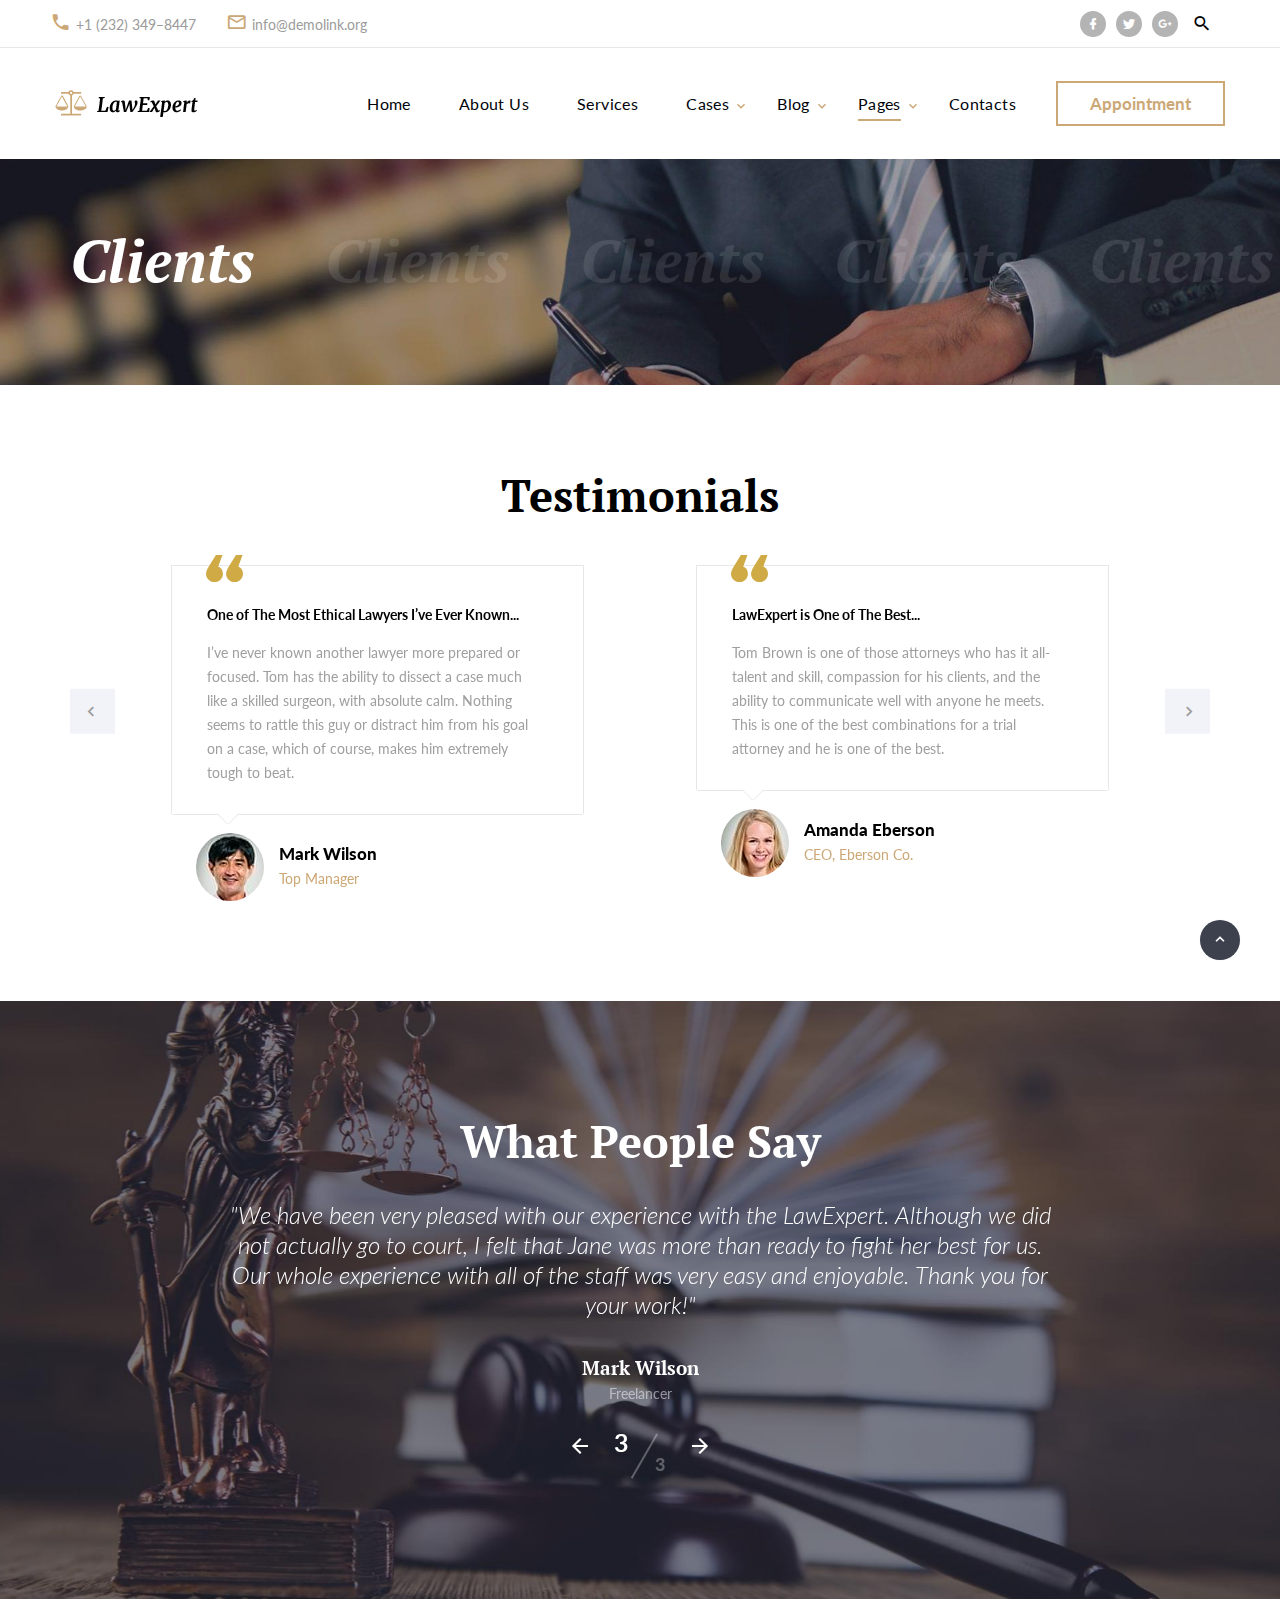
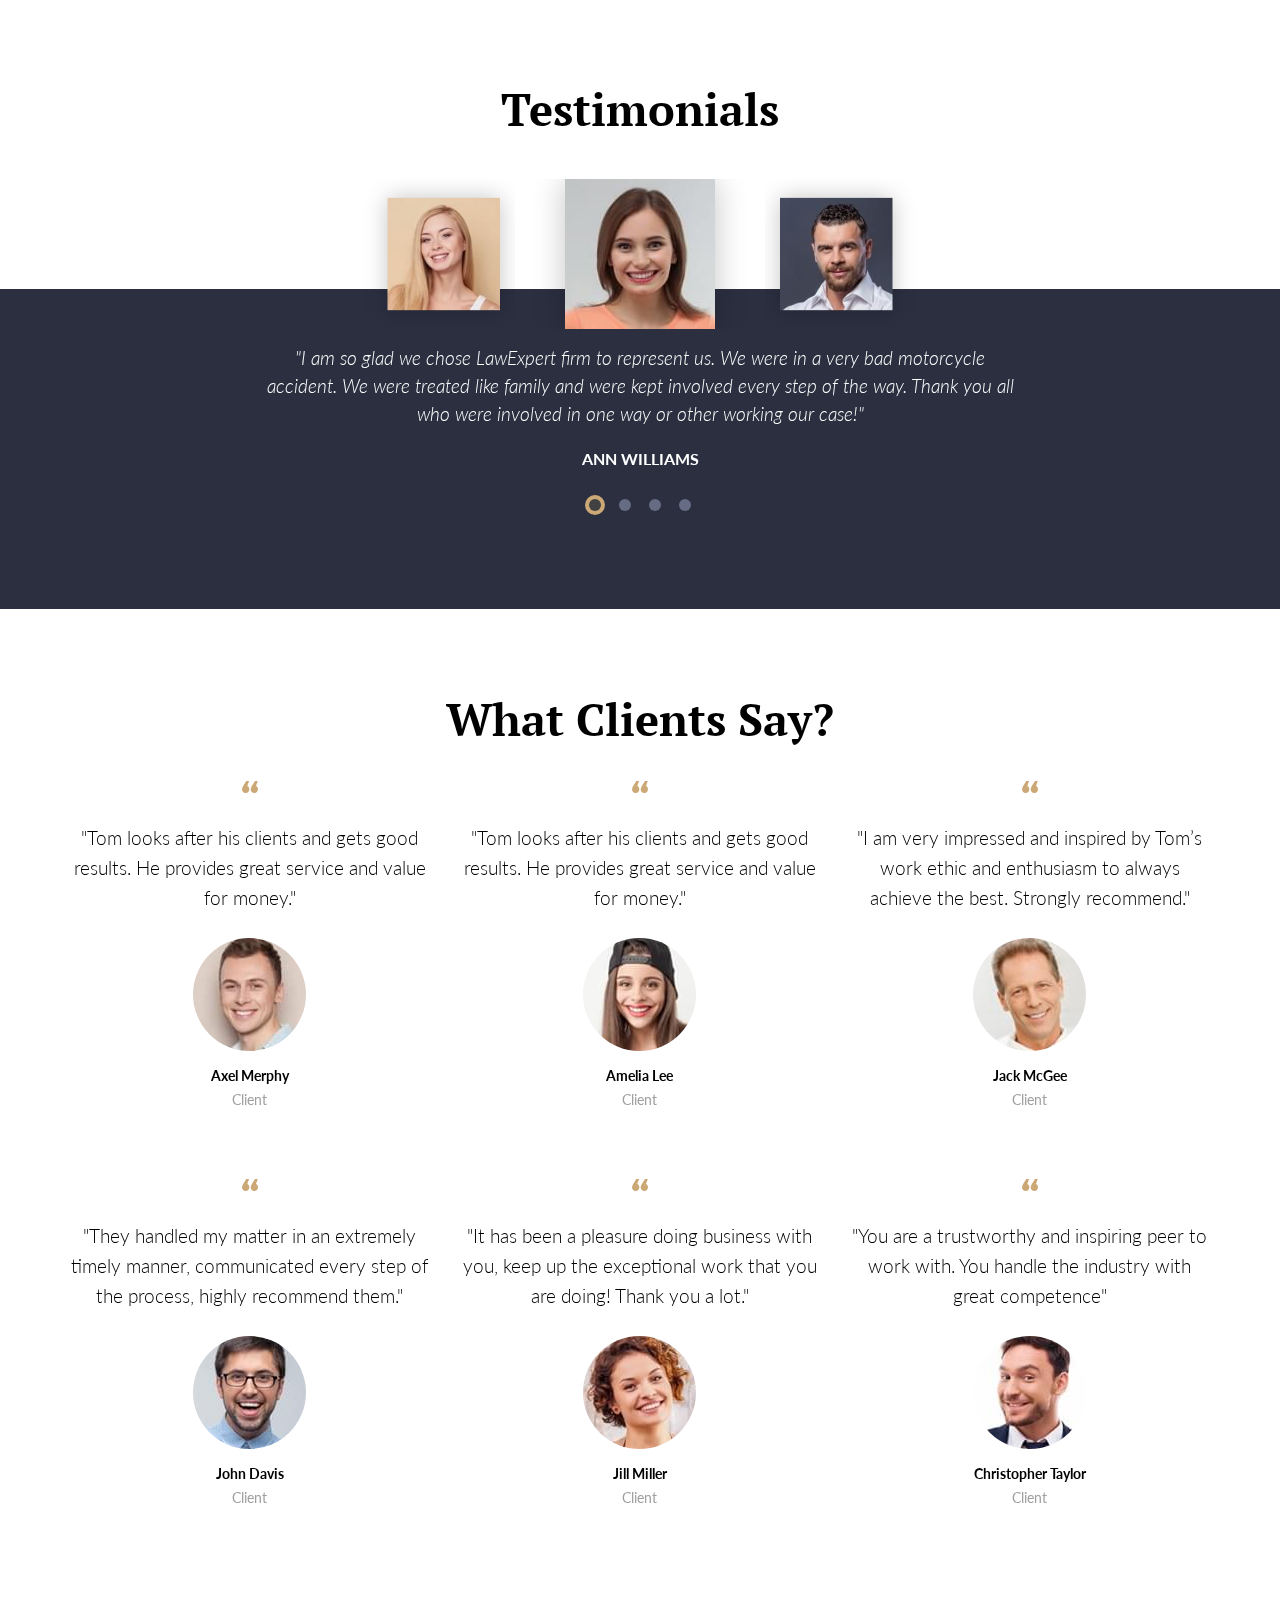
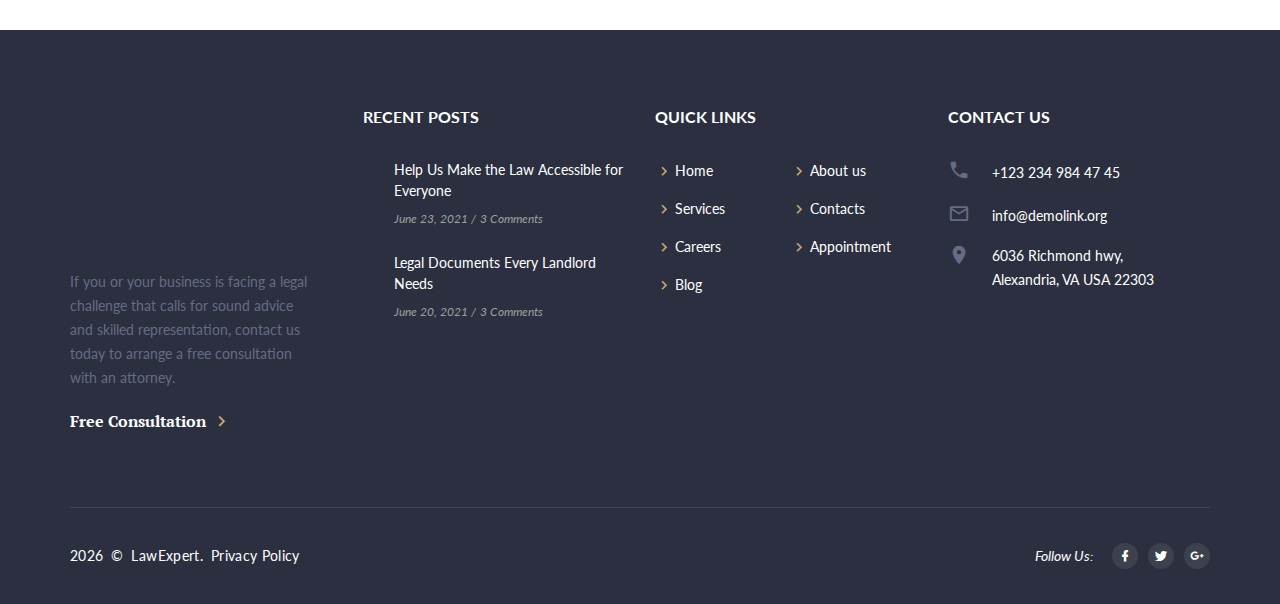
<file: clients-testimonials.html>
<!DOCTYPE html>
<html class="wide wow-animation" lang="en">
  <head>
    <title>Clients testimonials</title>
    <meta charset="utf-8">
    <meta name="viewport" content="width=device-width, height=device-height, initial-scale=1.0">
    <meta http-equiv="X-UA-Compatible" content="IE=edge">
    <link rel="icon" href="images/favicon.ico" type="image/x-icon">
    <link rel="stylesheet" type="text/css" href="//fonts.googleapis.com/css2?family=Lato:ital,wght@0,300;0,400;0,700;0,900;1,300;1,400&amp;family=PT+Serif:ital,wght@0,400;0,700;1,400;1,700&amp;display=swap&quot;">
    <link rel="stylesheet" href="css/fonts.css">
    <link rel="stylesheet" href="css/bootstrap.css">
    <link rel="stylesheet" href="css/style.css">
    <!--style @font-face{font-family:'Lato';font-style:italic;font-weight:300;src:url(//fonts.gstatic.com//s/lato/v20/S6u_w4BMUTPHjxsI9w2PHA.ttf) format('truetype')}@font-face{font-family:'Lato';font-style:italic;font-weight:400;src:url(//fonts.gstatic.com//s/lato/v20/S6u8w4BMUTPHjxswWw.ttf) format('truetype')}@font-face{font-family:'Lato';font-style:normal;font-weight:300;src:url(//fonts.gstatic.com//s/lato/v20/S6u9w4BMUTPHh7USew8.ttf) format('truetype')}@font-face{font-family:'Lato';font-style:normal;font-weight:400;src:url(//fonts.gstatic.com//s/lato/v20/S6uyw4BMUTPHvxk.ttf) format('truetype')}@font-face{font-family:'Lato';font-style:normal;font-weight:700;src:url(//fonts.gstatic.com//s/lato/v20/S6u9w4BMUTPHh6UVew8.ttf) format('truetype')}@font-face{font-family:'Lato';font-style:normal;font-weight:900;src:url(//fonts.gstatic.com//s/lato/v20/S6u9w4BMUTPHh50Xew8.ttf) format('truetype')}@font-face{font-family:'PT Serif';font-style:italic;font-weight:400;src:url(//fonts.gstatic.com//s/ptserif/v12/EJRTQgYoZZY2vCFuvAFTzro.ttf) format('truetype')}@font-face{font-family:'PT Serif';font-style:italic;font-weight:700;src:url(//fonts.gstatic.com//s/ptserif/v12/EJRQQgYoZZY2vCFuvAFT9gaQVy4.ttf) format('truetype')}@font-face{font-family:'PT Serif';font-style:normal;font-weight:400;src:url(//fonts.gstatic.com//s/ptserif/v12/EJRVQgYoZZY2vCFuvDFR.ttf) format('truetype')}@font-face{font-family:'PT Serif';font-style:normal;font-weight:700;src:url(//fonts.gstatic.com//s/ptserif/v12/EJRSQgYoZZY2vCFuvAnt65qV.ttf) format('truetype')}:root{--bs-blue:#0d6efd;--bs-indigo:#6610f2;--bs-purple:#6f42c1;--bs-pink:#d63384;--bs-red:#dc3545;--bs-orange:#fd7e14;--bs-yellow:#ffc107;--bs-green:#198754;--bs-teal:#20c997;--bs-cyan:#0dcaf0;--bs-white:#fff;--bs-gray:#6c757d;--bs-gray-dark:#343a40;--bs-primary:#cca876;--bs-secondary:#6c757d;--bs-success:#198754;--bs-info:#0dcaf0;--bs-warning:#ffc107;--bs-danger:#dc3545;--bs-light:#f8f9fa;--bs-dark:#212529;--bs-font-sans-serif:"Lato",Helvetica,Arial,sans-serif;--bs-font-monospace:Menlo,Monaco,Consolas,"Courier New",monospace;--bs-gradient:linear-gradient(180deg,rgba(255,255,255,0.15),rgba(255,255,255,0))}*,*::before,*::after{box-sizing:border-box}@media (prefers-reduced-motion:no-preference){:root{scroll-behavior:smooth}}body{margin:0;font-family:"Lato",Helvetica,Arial,sans-serif;font-size:1rem;font-weight:400;line-height:1.71429;color:#9f9f9f;background-color:#fff;-webkit-text-size-adjust:100%}hr{margin:1rem 0;color:inherit;background-color:currentColor;border:0;opacity:0.25}hr:not([size]){height:1px}h2,h3,h5,.h5,h6{margin-top:0;margin-bottom:0.5rem;font-family:"PT Serif","Times New Roman",Times,serif;font-weight:700;line-height:1.1;color:#000}h2{font-size:calc(1.49375rem + 2.925vw)}@media (min-width:1200px){h2{font-size:3.6875rem}}h3{font-size:calc(1.40625rem + 1.875vw)}@media (min-width:1200px){h3{font-size:2.8125rem}}h5,.h5{font-size:1.1875rem}h6{font-size:0.875rem}p{margin-top:0;margin-bottom:1rem}address{margin-bottom:1rem;font-style:normal;line-height:inherit}ul{padding-left:2rem}ul{margin-top:0;margin-bottom:1rem}ul ul{margin-bottom:0}blockquote{margin:0 0 1rem}small{font-size:0.875em}a{color:#9f9f9f;text-decoration:none}figure{margin:0 0 1rem}img,svg{vertical-align:middle}label{display:inline-block}button{border-radius:0}input,button,select,textarea{margin:0;font-family:inherit;font-size:inherit;line-height:inherit}button,select{text-transform:none}select{word-wrap:normal}button,[type="submit"]{-webkit-appearance:button}::-moz-focus-inner{padding:0;border-style:none}textarea{resize:vertical}::-webkit-datetime-edit-fields-wrapper,::-webkit-datetime-edit-text,::-webkit-datetime-edit-minute,::-webkit-datetime-edit-hour-field,::-webkit-datetime-edit-day-field,::-webkit-datetime-edit-month-field,::-webkit-datetime-edit-year-field{padding:0}::-webkit-inner-spin-button{height:auto}::-webkit-search-decoration{-webkit-appearance:none}::-webkit-color-swatch-wrapper{padding:0}::file-selector-button{font:inherit}::-webkit-file-upload-button{font:inherit;-webkit-appearance:button}.list-inline{padding-left:0;list-style:none}.container{width:100%;padding-right:var(--bs-gutter-x,15px);padding-left:var(--bs-gutter-x,15px);margin-right:auto;margin-left:auto}@media (min-width:576px){.container{max-width:540px}}@media (min-width:768px){.container{max-width:720px}}@media (min-width:992px){.container{max-width:960px}}@media (min-width:1200px){.container{max-width:1170px}}.row{--bs-gutter-x:30px;--bs-gutter-y:0;display:flex;flex-wrap:wrap;margin-top:calc(var(--bs-gutter-y) * -1);margin-right:calc(var(--bs-gutter-x) / -2);margin-left:calc(var(--bs-gutter-x) / -2)}.row > *{flex-shrink:0;width:100%;max-width:100%;padding-right:calc(var(--bs-gutter-x) / 2);padding-left:calc(var(--bs-gutter-x) / 2);margin-top:var(--bs-gutter-y)}.col-6{flex:0 0 auto;width:50%}.col-12{flex:0 0 auto;width:100%}@media (min-width:480px){.col-xs-6{flex:0 0 auto;width:50%}}@media (min-width:576px){.col-sm-6{flex:0 0 auto;width:50%}.col-sm-9{flex:0 0 auto;width:75%}}@media (min-width:768px){.col-md-3{flex:0 0 auto;width:25%}.col-md-4{flex:0 0 auto;width:33.33333%}.col-md-6{flex:0 0 auto;width:50%}.col-md-10{flex:0 0 auto;width:83.33333%}.col-md-11{flex:0 0 auto;width:91.66667%}.col-md-12{flex:0 0 auto;width:100%}}@media (min-width:992px){.col-lg-3{flex:0 0 auto;width:25%}.col-lg-4{flex:0 0 auto;width:33.33333%}.col-lg-6{flex:0 0 auto;width:50%}.col-lg-9{flex:0 0 auto;width:75%}.col-lg-10{flex:0 0 auto;width:83.33333%}}@media (min-width:1200px){.col-xl-3{flex:0 0 auto;width:25%}.col-xl-5{flex:0 0 auto;width:41.66667%}.col-xl-7{flex:0 0 auto;width:58.33333%}.col-xl-9{flex:0 0 auto;width:75%}.col-xl-12{flex:0 0 auto;width:100%}}.form-label{margin-bottom:0.5rem}.form-control{display:block;width:100%;padding:0.375rem 0.75rem;font-size:1rem;font-weight:400;line-height:23.8px;color:#212529;background-color:#fff;background-clip:padding-box;border:1px solid #ced4da;appearance:none;border-radius:0.25rem}@media (prefers-reduced-motion:reduce){}.form-control::-webkit-date-and-time-value{height:23.8px}.form-control::-webkit-file-upload-button{padding:0.375rem 0.75rem;margin:-0.375rem -0.75rem;margin-inline-end:0.75rem;color:#212529;background-color:#e9ecef;border-color:inherit;border-style:solid;border-width:0;border-inline-end-width:1px;border-radius:0}@media (prefers-reduced-motion:reduce){}.collapse:not(.show){display:none}.card{position:relative;display:flex;flex-direction:column;min-width:0;word-wrap:break-word;background-color:#fff;background-clip:border-box;border:1px solid rgba(0,0,0,0.125);border-radius:0.25rem}.card-body{flex:1 1 auto;padding:1rem 1rem}.card-title{margin-bottom:0.5rem}.card-group > .card{margin-bottom:0.75rem}@media (min-width:576px){.card-group{display:flex;flex-flow:row wrap}.card-group > .card{flex:1 0 0%;margin-bottom:0}.card-group > .card + .card{margin-left:0;border-left:0}.card-group > .card:not(:last-child){border-top-right-radius:0;border-bottom-right-radius:0}.card-group > .card:not(:first-child){border-top-left-radius:0;border-bottom-left-radius:0}}.link-secondary{color:#6c757d}.d-inline{display:inline !important}.d-none{display:none !important}.justify-content-center{justify-content:center !important}.align-items-center{align-items:center !important}.fst-italic{font-style:italic !important}.text-start{text-align:left !important}.text-center{text-align:center !important}.text-primary{color:#cca876 !important}.text-white{color:#fff !important}@media (min-width:576px){.justify-content-sm-center{justify-content:center !important}.align-items-sm-end{align-items:flex-end !important}}@media (min-width:768px){.flex-md-row-reverse{flex-direction:row-reverse !important}.justify-content-md-start{justify-content:flex-start !important}.justify-content-md-center{justify-content:center !important}.justify-content-md-between{justify-content:space-between !important}.align-items-md-center{align-items:center !important}.text-md-start{text-align:left !important}.text-md-end{text-align:right !important}}@media (min-width:992px){.d-lg-block{display:block !important}.d-lg-none{display:none !important}}@media (min-width:1200px){.d-xl-block{display:block !important}}@charset "UTF-8";button::-moz-focus-inner{border:0}:focus{outline:none}input,select,textarea{outline:0}p{margin:0}address{margin:0}form{margin-bottom:0}*{box-sizing:border-box}*:before,*:after{box-sizing:border-box}html{font-size:10px}body{font-family:"Lato",Helvetica,Arial,sans-serif;-webkit-text-size-adjust:none;color:#9f9f9f;background-color:#fff;font-weight:400;-webkit-font-smoothing:subpixel-antialiased;text-rendering:optimizeLegibility}.page{overflow:hidden}.page-head{height:159px;position:relative;z-index:1080;background-color:#fff}section{position:relative;z-index:1}.page-foot{background-color:#000}.page-foot .h7 + *{margin-top:22px}.page-foot .unit + .unit{margin-top:15px}.page-foot .post-preview + .post-preview{margin-top:22px}.page-foot .brand + p{margin-top:22px}@media (min-width:992px){.page-foot .h7 + *{margin-top:30px}}input,button,select,textarea{font-family:inherit;font-size:inherit;line-height:inherit}a{display:inline-block;text-decoration:none}a{color:#9f9f9f}a[href*='callto'],a[href*='mailto']{white-space:nowrap}figure{margin:0}img{vertical-align:middle;max-width:100%;height:auto}.img-circle{border-radius:50%}hr{margin-top:0;margin-bottom:0;border:0;border-top:1px solid #3d445b}.brand{display:inline-block;white-space:nowrap}.brand > *{display:inline-block;vertical-align:middle;margin:0}.rights{display:inline-block;margin:0;line-height:1.5;letter-spacing:.025em;vertical-align:baseline}.rights *{display:inline;margin-right:.25em}body{font-size:14px;line-height:1.71429}h2,h3,h5,h6,.h5,.h7{margin-top:0;margin-bottom:0;font-family:"PT Serif","Times New Roman",Times,serif;font-weight:700;color:#000}h5 a{display:inline;font:inherit;letter-spacing:inherit}h5 a{color:inherit}h5 > *{margin-right:.25em}h2{font-size:32px;line-height:1.4;letter-spacing:-.025em;font-style:italic}@media (min-width:768px){h2{font-size:32px}}@media (min-width:992px){h2{font-size:40px}}@media (min-width:1200px){h2{line-height:1.18644;font-size:59px}}h3{font-size:24px;line-height:1.35}@media (min-width:768px){h3{font-size:26px}}@media (min-width:992px){h3{font-size:30px}}@media (min-width:1200px){h3{line-height:0.88889;font-size:45px}}@media (min-width:1200px){h3.medium{font-size:33px}}h5,.h5{font-size:16px;line-height:1.35}@media (min-width:1200px){h5,.h5{line-height:1.47368;font-size:19px}}.h5.h5-smaller{font-weight:400}@media (min-width:1200px){.h5.h5-smaller{font-size:18px}}h6{font-size:15px;line-height:1.2}@media (min-width:576px){h6{line-height:1.71429;font-size:14px}}.h7{font:700 16px/24px "Lato",Helvetica,Arial,sans-serif;text-transform:uppercase}.text-bigger{font-family:"PT Serif","Times New Roman",Times,serif;font-size:18px;font-weight:400;line-height:1.44}@media (min-width:992px){.text-bigger{font-size:22px}}.text-large{font:700 38px/42px "PT Serif","Times New Roman",Times,serif}@media (min-width:992px){.text-large{font-size:48px}}@media (min-width:1200px){.text-large{font-size:55px}}small{font-size:12px;line-height:18px}.text-style-4{font-weight:400;font-style:italic;color:#000}@media (min-width:768px){.header-decorated > *{position:relative;display:inline-block;vertical-align:middle}.header-decorated > *:before,.header-decorated > *:after{content:'';display:inline-block;vertical-align:middle;width:44px;opacity:.36;border-bottom:1px solid}.header-decorated > *:before{margin-right:12px}.header-decorated > *:after{margin-left:12px}}address{margin-top:0;margin-bottom:0}.bg-black,.bg-teak,.bg-ebony-clay{color:#9b9b9b}.bg-black h2,.bg-black h3,.bg-ebony-clay h3,.bg-ebony-clay .h7{color:#fff}.bg-black a,.bg-ebony-clay a{color:#fff}.bg-black .text-bigger{color:#fff}.bg-black{background:#000;fill:#000}.bg-teak{background:#b49465;fill:#b49465}.bg-ebony-clay{color:#666c84}.bg-ebony-clay{background:#2b2f40;fill:#2b2f40}.bg-accent{color:#fff}.bg-accent{background:#cca876;fill:#cca876}.bg-whisper{background:#f2f3f8;fill:#f2f3f8}.bg-image{-webkit-background-size:cover;background-size:cover;background-position:center top;background-repeat:no-repeat}.page .text-primary{color:#cca876}.page .text-white{color:#fff}.snackbars{max-width:280px;padding:9px 16px;margin-left:auto;margin-right:auto;color:#fff;text-align:left;background:#171717;border-radius:0}@media (min-width:576px){.snackbars{max-width:380px;padding:14px 17px}}.text-normal{font-style:normal}.button{text-align:center;max-width:100%;padding:9px 40px;font-family:"Lato",Helvetica,Arial,sans-serif;font-size:17px;line-height:1.71429;font-weight:700;border-radius:0;border:2px solid}.button-smaller{padding:6px 32px}.button-medium{padding-left:40px;padding-right:40px}@media (max-width:575.98px){button.button{padding-left:15px;padding-right:15px}}html .button-primary{color:#fff;background-color:#cca876;border-color:#cca876}html .button-primary-outline{color:#cca876;background-color:transparent;border-color:#cca876}html .button-primary-outline-v2{color:#fff;background-color:transparent;border-color:#cca876}@media (max-width:575.98px){.button-responsive{font-size:13px;min-width:120px;padding-left:25px;padding-right:25px}}.button-lg{min-width:270px;padding:14px 30px;font-size:1.125rem;border-radius:0;line-height:1.71429}.button-block{display:block;min-width:30px;width:100%}.icon{display:inline-block;text-align:center}.icon:before{display:inline-block;font-weight:400;font-style:normal;speak:none;text-transform:none;-webkit-font-smoothing:antialiased;-moz-osx-font-smoothing:grayscale}[class*='icon-circle']{border-radius:50%;overflow:hidden}.page .icon-primary{color:#cca876}.page .icon-storm-gray{color:#666c84}.page .icon-nobel-filled{color:#fff;background:#b4b4b4}.page .icon-bright-gray-filled{color:#fff;background:#3d414e}.page a.icon-bright-gray-filled{color:#fff;background:#3d414e}.page a.icon-nobel-filled{color:#fff;background:#b4b4b4}.page .icon-xxs{width:18px;height:18px;font-size:18px;line-height:18px}.page .icon-xxs-smaller{width:14px;height:14px;font-size:14px;line-height:14px}.page .icon-xs{width:22px;height:22px;font-size:22px;line-height:22px}.page .icon-lg{width:50px;height:50px;font-size:50px;line-height:50px}.page .icon-lg-smaller{width:42px;height:42px;font-size:42px;line-height:42px}.page [class*='icon-circle'].icon-xxs-smaller{width:26px;height:26px;line-height:26px}.fa-google-plus:before{position:relative;right:-1px}.thumbnail{position:relative;z-index:1;width:100%;max-height:100%;overflow:hidden;padding:0;margin:0;border:none;border-radius:0;background-color:transparent}.thumbnail{box-shadow:none}.thumbnail-variant-2{min-height:300px;padding:30px 0 0;overflow:visible;text-align:center;display:-ms-flexbox;display:-webkit-flex;display:flex;-webkit-flex-direction:column;-ms-flex-direction:column;flex-direction:column;-webkit-flex-wrap:nowrap;-ms-flex-wrap:nowrap;flex-wrap:nowrap;-webkit-align-items:center;-ms-flex-align:center;align-items:center;-webkit-justify-content:flex-end;-ms-flex-pack:end;justify-content:flex-end}.thumbnail-variant-2-wrap{padding-bottom:25px}.thumbnail-variant-2 .thumbnail-image{position:absolute;top:0;right:0;bottom:0;left:0;height:100%;width:100%;overflow:hidden}.thumbnail-variant-2 .thumbnail-image > img{position:absolute;top:20%;left:50%;transform:translate(-50%,-20%);width:auto;min-width:101%;max-width:none;height:auto;min-height:100%;max-height:none}.thumbnail-variant-2:before{content:'';position:absolute;top:0;right:0;bottom:0;left:0;z-index:1;background:rgba(43,47,64,0.76)}.thumbnail-variant-2 .thumbnail-inner{position:relative;z-index:2;padding:30px 10px}.thumbnail-variant-2 .thumbnail-inner a{font-weight:700}.thumbnail-variant-2 .thumbnail-caption{position:relative;z-index:3;width:calc(100% - 34px);padding:17px 8px 25px;margin:31px 17px -25px 17px;background:#cca876}.thumbnail-variant-2 .thumbnail-caption *{color:#fff}.thumbnail-variant-2 .thumbnail-caption a{color:#fff}.thumbnail-variant-2 .text-header{font:700 18px/24px "PT Serif","Times New Roman",Times,serif}.thumbnail-variant-2 .text-caption{font-style:italic;line-height:1.3}@media (min-width:768px){.thumbnail-variant-2 .text-caption{font-size:16px}}.thumbnail-variant-2 * + .divider{margin-top:8px}.thumbnail-variant-2 .divider + *{margin-top:8px}@media (min-width:992px){.thumbnail-variant-2 .thumbnail-caption{width:calc(100% - 16px);margin:31px 8px -25px 8px}}@media (min-width:1200px){.thumbnail-variant-2{width:calc(100% - 22px);margin:0 11px 0}.thumbnail-variant-2 .thumbnail-caption{width:calc(100% - 34px);margin:31px 17px -25px 17px}}@media (max-width:767.98px){.thumbnail-variant-2{max-width:300px;margin-left:auto;margin-right:auto}}figure img{width:100%;height:auto;max-width:none}.rd-mailform{position:relative}label{margin-bottom:0}input:-webkit-autofill + .form-label{display:none;color:transparent}.form-label,.form-input{font-weight:400}.form-input{font-size:14px}.form-input{box-shadow:none}textarea.form-input{height:166px;min-height:52px;max-height:249px;resize:vertical}.form-input{width:100%;height:auto;min-height:52px;padding:14px 19px;border:0px solid;border-radius:0;-webkit-appearance:none;line-height:24px}.form-wrap{position:relative;margin-bottom:0}.form-label{position:absolute;top:26px;left:19px;font-size:14px;color:#9f9f9f;z-index:9;transform:translateY(-50%);will-change:transform}#form-output-global{position:fixed;bottom:30px;left:15px;visibility:hidden;transform:translateX(-500px);z-index:9999999}@media (min-width:576px){#form-output-global{left:30px}}.unit{display:flex;flex:0 1 100%}.unit-body{flex:0 1 auto}.unit-left{flex:0 0 auto;max-width:100%}.unit{margin-bottom:-30px;margin-left:-20px}.unit > *{margin-bottom:30px;margin-left:20px}.unit-spacing-xs.unit{margin-bottom:-8px;margin-left:-8px}.unit-spacing-xs.unit > *{margin-bottom:8px;margin-left:8px}@media (min-width:480px){.unit-spacing-xs.unit{margin-bottom:-8px;margin-left:-8px}.unit-spacing-xs.unit > *{margin-bottom:8px;margin-left:8px}}@media (min-width:576px){.unit-spacing-xs.unit{margin-bottom:-8px;margin-left:-8px}.unit-spacing-xs.unit > *{margin-bottom:8px;margin-left:8px}}@media (min-width:768px){.unit-spacing-xs.unit{margin-bottom:-8px;margin-left:-8px}.unit-spacing-xs.unit > *{margin-bottom:8px;margin-left:8px}}@media (min-width:992px){.unit-spacing-xs.unit{margin-bottom:-8px;margin-left:-8px}.unit-spacing-xs.unit > *{margin-bottom:8px;margin-left:8px}}@media (min-width:1200px){.unit-spacing-xs.unit{margin-bottom:-8px;margin-left:-8px}.unit-spacing-xs.unit > *{margin-bottom:8px;margin-left:8px}}@media (min-width:1600px){.unit-spacing-xs.unit{margin-bottom:-8px;margin-left:-8px}.unit-spacing-xs.unit > *{margin-bottom:8px;margin-left:8px}}.unit-spacing-sm.unit{margin-bottom:-15px;margin-left:-15px}.unit-spacing-sm.unit > *{margin-bottom:15px;margin-left:15px}@media (min-width:480px){.unit-spacing-sm.unit{margin-bottom:-15px;margin-left:-15px}.unit-spacing-sm.unit > *{margin-bottom:15px;margin-left:15px}}@media (min-width:576px){.unit-spacing-sm.unit{margin-bottom:-15px;margin-left:-15px}.unit-spacing-sm.unit > *{margin-bottom:15px;margin-left:15px}}@media (min-width:768px){.unit-spacing-sm.unit{margin-bottom:-15px;margin-left:-15px}.unit-spacing-sm.unit > *{margin-bottom:15px;margin-left:15px}}@media (min-width:992px){.unit-spacing-sm.unit{margin-bottom:-15px;margin-left:-15px}.unit-spacing-sm.unit > *{margin-bottom:15px;margin-left:15px}}@media (min-width:1200px){.unit-spacing-sm.unit{margin-bottom:-15px;margin-left:-15px}.unit-spacing-sm.unit > *{margin-bottom:15px;margin-left:15px}}@media (min-width:1600px){.unit-spacing-sm.unit{margin-bottom:-15px;margin-left:-15px}.unit-spacing-sm.unit > *{margin-bottom:15px;margin-left:15px}}.unit-spacing-md.unit{margin-bottom:-22px;margin-left:-22px}.unit-spacing-md.unit > *{margin-bottom:22px;margin-left:22px}@media (min-width:480px){.unit-spacing-md.unit{margin-bottom:-22px;margin-left:-22px}.unit-spacing-md.unit > *{margin-bottom:22px;margin-left:22px}}@media (min-width:576px){.unit-spacing-md.unit{margin-bottom:-22px;margin-left:-22px}.unit-spacing-md.unit > *{margin-bottom:22px;margin-left:22px}}@media (min-width:768px){.unit-spacing-md.unit{margin-bottom:-22px;margin-left:-22px}.unit-spacing-md.unit > *{margin-bottom:22px;margin-left:22px}}@media (min-width:992px){.unit-spacing-md.unit{margin-bottom:-22px;margin-left:-22px}.unit-spacing-md.unit > *{margin-bottom:22px;margin-left:22px}}@media (min-width:1200px){.unit-spacing-md.unit{margin-bottom:-22px;margin-left:-22px}.unit-spacing-md.unit > *{margin-bottom:22px;margin-left:22px}}@media (min-width:1600px){.unit-spacing-md.unit{margin-bottom:-22px;margin-left:-22px}.unit-spacing-md.unit > *{margin-bottom:22px;margin-left:22px}}.unit-spacing-lg.unit{margin-bottom:-30px;margin-left:-30px}.unit-spacing-lg.unit > *{margin-bottom:30px;margin-left:30px}@media (min-width:480px){.unit-spacing-lg.unit{margin-bottom:-30px;margin-left:-30px}.unit-spacing-lg.unit > *{margin-bottom:30px;margin-left:30px}}@media (min-width:576px){.unit-spacing-lg.unit{margin-bottom:-30px;margin-left:-30px}.unit-spacing-lg.unit > *{margin-bottom:30px;margin-left:30px}}@media (min-width:768px){.unit-spacing-lg.unit{margin-bottom:-30px;margin-left:-30px}.unit-spacing-lg.unit > *{margin-bottom:30px;margin-left:30px}}@media (min-width:992px){.unit-spacing-lg.unit{margin-bottom:-30px;margin-left:-30px}.unit-spacing-lg.unit > *{margin-bottom:30px;margin-left:30px}}@media (min-width:1200px){.unit-spacing-lg.unit{margin-bottom:-30px;margin-left:-30px}.unit-spacing-lg.unit > *{margin-bottom:30px;margin-left:30px}}@media (min-width:1600px){.unit-spacing-lg.unit{margin-bottom:-30px;margin-left:-30px}.unit-spacing-lg.unit > *{margin-bottom:30px;margin-left:30px}}.section-35{padding-top:35px;padding-bottom:35px}.section-40{padding-top:40px;padding-bottom:40px}.section-50{padding-top:50px;padding-bottom:50px}.section-60{padding-top:60px;padding-bottom:60px}.section-66{padding-top:66px;padding-bottom:66px}@media (min-width:768px){.section-md-50{padding-top:50px;padding-bottom:50px}.section-md-75{padding-top:75px;padding-bottom:75px}.section-md-90{padding-top:90px;padding-bottom:90px}}@media (min-width:992px){.section-lg-100{padding-top:100px;padding-bottom:100px}}@media (min-width:1200px){.section-xl-100{padding-top:100px;padding-bottom:100px}}@media (min-width:1200px){.section-xl-bottom-100{padding-bottom:100px}}html .group-sm{margin-bottom:-10px;margin-left:-10px}html .group-sm > *{display:inline-block;margin-top:0;margin-bottom:10px;margin-left:10px}html .group-middle > *,html .group-middle > *:first-child{vertical-align:middle}html .group-xl-responsive{-webkit-transform:translateY(-18px);transform:translateY(-18px);margin-bottom:-18px;margin-left:-18px}html .group-xl-responsive > *{display:inline-block;margin-top:18px;margin-left:18px}@media (min-width:768px){html .group-xl-responsive{-webkit-transform:translateY(-30px);transform:translateY(-30px);margin-bottom:-30px;margin-left:-30px}html .group-xl-responsive > *{display:inline-block;margin-top:30px;margin-left:30px}}.height-fill{display:-ms-flexbox;display:-webkit-flex;display:flex;-webkit-flex-direction:column;-ms-flex-direction:column;flex-direction:column;-webkit-align-items:stretch;-ms-flex-align:stretch;align-items:stretch}.height-fill > *{-webkit-flex-grow:1;-ms-flex-positive:1;flex-grow:1}* + h2{margin-top:1px}* + h3{margin-top:20px}@media (min-width:768px){* + h3{margin-top:27px}}@media (min-width:992px){* + h3{margin-top:34px}}* + h5,* + .h5{margin-top:10px}* + p{margin-top:14px}h2 + *{margin-top:15px}h3 + *{margin-top:23px}@media (min-width:768px){h3 + *{margin-top:36px}}h5 + *,.h5 + *{margin-top:18px}h6 + *{margin-top:14px}p + p{margin-top:27px}* + .text-large{margin-top:10px}* + .text-bigger{margin-top:19px}@media (min-width:768px){* + .text-bigger{margin-top:10px}}* + .link{margin-top:18px}* + .contact-info{margin-top:16px}* + .list-inline{margin-top:32px}.contact-info{color:#000;vertical-align:baseline}.contact-info a{display:inline-block}blockquote{font:inherit;padding:0;margin:0;border:0}blockquote q:before,blockquote q:after{content:none}blockquote cite{font-style:normal}.quote-bordered{padding-top:14px}.quote-bordered h6{font-family:"Lato",Helvetica,Arial,sans-serif;font-weight:700}.quote-bordered .quote-body{position:relative;padding-bottom:10px}.quote-bordered .quote-body-inner{position:relative;padding:37px 40px 29px 35px;border-style:solid;border-width:1px 1px 0 1px;border-color:#e5e7e9}.quote-bordered .quote-body-inner:before,.quote-bordered .quote-body-inner:after{content:'';position:absolute;bottom:-10px;height:10px;border-style:solid;border-color:#e5e7e9;background-color:transparent}.quote-bordered .quote-body-inner:before{left:10px;width:46px;border-width:1px 1px 0 0;transform:skew(45deg);transform-origin:100% 100%}.quote-bordered .quote-body-inner:after{right:10px;width:calc(100% - 66px);border-width:1px 0 0 1px;transform:skew(-45deg);transform-origin:0 100%}.quote-bordered .quote-open{position:absolute;top:-10px;left:35px;z-index:2}.quote-bordered .quote-open > svg{fill:#cfaa45}.quote-bordered .quote-footer{padding-left:25px}.quote-bordered cite{font-size:17px;font-weight:900;line-height:21px;color:#000}.quote-bordered * + .quote-footer{margin-top:9px}.quote-bordered cite + p{margin-top:0}.blockquote-complex{position:relative}.blockquote-complex cite,.blockquote-complex small{display:inline-block;vertical-align:baseline}.blockquote-complex cite{font:700 18px/24px "PT Serif","Times New Roman",Times,serif}.blockquote-complex cite:before{content:'';display:inline-block;vertical-align:middle;height:2px;width:28px;margin-right:4px;background:#000}.blockquote-complex cite:after{content:','}.blockquote-complex small{margin-left:8px;color:#666c84;font-size:14px;font-weight:300;font-style:italic}.blockquote-complex small:before{display:none}.blockquote-complex .quote-footer{padding:0 12px}.blockquote-complex * + .quote-footer{margin-top:19px}.blockquote-complex.blockquote-complex-inverse:before,.blockquote-complex.blockquote-complex-inverse:after{border-color:#fff}.blockquote-complex.blockquote-complex-inverse q{color:#fff}.blockquote-complex.blockquote-complex-inverse cite{color:#fff}.blockquote-complex.blockquote-complex-inverse cite:before{background:#fff}@media (min-width:768px){.blockquote-complex{padding:26px 60px 26px 63px}.blockquote-complex:before,.blockquote-complex:after{content:'';position:absolute;width:54px;height:54px;border-style:solid;border-color:#000}.blockquote-complex:before{top:0;left:0;border-width:1px 0 0 1px}.blockquote-complex:after{right:0;bottom:0;border-width:0 1px 1px 0}}.icon-box{position:relative;display:-webkit-inline-box;display:-webkit-inline-flex;display:-ms-inline-flexbox;display:inline-flex;-webkit-flex-direction:column;-ms-flex-direction:column;flex-direction:column;-webkit-flex-wrap:nowrap;-ms-flex-wrap:nowrap;flex-wrap:nowrap;-webkit-align-items:center;-ms-flex-align:center;align-items:center;-webkit-justify-content:center;-ms-flex-pack:center;justify-content:center;max-width:400px;width:100%;margin-left:auto;margin-right:auto;padding:35px 30px;text-align:center}.icon-box:before,.icon-box:after{content:'';position:absolute;width:calc(100% - 35px);height:calc(100% - 35px);border:1px solid #e5e7e9}.icon-box:before{top:0;left:0;border-width:1px 0 0 1px}.icon-box:after{bottom:0;right:0;border-width:0 1px 1px 0}.icon-box .box-top .box-header > *{font-family:"PT Serif","Times New Roman",Times,serif;font-size:18px}.icon-box .divider{max-width:100%;margin:13px auto}.icon-box .box-top,.icon-box .box-body{position:relative;will-change:transform;-webkit-filter:blur(0)}.icon-box .box-top{top:0}.icon-box .box-body{max-width:100%}.icon-box .box-header{bottom:0}.icon-box .box-icon{min-height:46px;display:-webkit-inline-box;display:-webkit-inline-flex;display:-ms-inline-flexbox;display:inline-flex;-webkit-flex-direction:row;-ms-flex-direction:row;flex-direction:row;-webkit-flex-wrap:nowrap;-ms-flex-wrap:nowrap;flex-wrap:nowrap;-webkit-align-items:center;-ms-flex-align:center;align-items:center;-webkit-justify-content:center;-ms-flex-pack:center;justify-content:center}.icon-box * + .box-header{margin-top:5px}@media (min-width:768px){.icon-box{max-width:308px;padding:67px 40px 61px}.icon-box .box-top .box-header > *{font-size:22px}}.box-counter{text-align:center}.box-counter .box-header{font:400 18px "PT Serif","Times New Roman",Times,serif}.box-counter .counter{font-style:normal}.box-counter * + .box-header{margin-top:14px}@media (min-width:768px) and (max-width:991.98px){.box-counter .box-header{font-size:15px}}.box-counter-inverse .box-header{color:#9b9b9b}.box-counter-inverse .counter{color:#fff}.box-cart{padding:40px 25px}.box-cart .box-cart-image{display:none}@media (min-width:768px){.box-cart{padding:80px 45px 65px 45px}}@media (min-width:992px){.box-cart{display:-ms-flexbox;display:-webkit-flex;display:flex;-webkit-flex-direction:row-reverse;-ms-flex-direction:row-reverse;flex-direction:row-reverse;-webkit-flex-wrap:nowrap;-ms-flex-wrap:nowrap;flex-wrap:nowrap;padding:110px 45px 90px 30px}.box-cart .box-cart-image{display:block;-webkit-flex-shrink:0;-ms-flex-negative:0;flex-shrink:0}.box-cart .box-cart-body{-webkit-flex-grow:1;-ms-flex-positive:1;flex-grow:1;padding-right:45px}}.post-preview{max-width:320px}.post-preview a{display:block}.post-preview .post-image,.post-preview .post-image img{border-radius:5px}.post-preview .post-image img{width:auto}.post-preview .post-header{line-height:1.5;color:#000}.post-preview .list-meta > li{display:inline-block;font-size:12px;font-style:italic;color:#9f9f9f}.post-preview .list-meta > li:not(:last-child):after{content:'/'}.post-preview * + .post-meta{margin-top:5px}.bg-ebony-clay .post-preview .post-header{color:#fff}* + .post-preview{margin-top:15px}.post-boxed .post-boxed-image img{width:100%}.post-boxed .post-boxed-title{font-size:16px;line-height:1.5;font-weight:900;letter-spacing:.03em}.post-boxed .post-boxed-title a{display:inline}.post-boxed .post-boxed-title a{color:#000}.post-boxed .post-boxed-body{padding:16px 26px;border:1px solid #e5e7e9;border-top-width:0}.post-boxed .post-boxed-meta{position:relative;transform:translateY(-3px);margin-bottom:-3px;font-size:11px;color:#ababab;text-transform:uppercase}.post-boxed .post-boxed-meta > *{margin-top:3px}.post-boxed .post-boxed-meta > *:not(:last-child){margin-right:15px}.post-boxed .post-boxed-meta a{color:#cca876}.post-boxed .post-boxed-meta span{margin-right:.25em}.post-boxed .post-boxed-meta li{display:inline-block}.post-boxed .post-boxed-meta li:not(:last-child){position:relative}.post-boxed .post-boxed-meta li:not(:last-child):after{content:'';position:absolute;top:50%;-webkit-transform:translateY(-50%);transform:translateY(-50%);right:-10px;width:1px;height:12px;background:#eee}.post-boxed * + .post-boxed-footer{margin-top:9px}.preloader{position:fixed;left:0;top:0;bottom:0;right:0;z-index:10000;display:flex;justify-content:center;align-items:center;padding:20px;background:#fff;opacity:0;visibility:hidden}.preloader-body{text-align:center}.preloader-body p{position:relative;right:-8px}.cssload-container{width:100%;height:36px;text-align:center}.cssload-speeding-wheel{width:36px;height:36px;margin:0 auto;border:3px solid #cca876;border-radius:50%;border-left-color:transparent;border-bottom-color:transparent;animation:cssload-spin .88s infinite linear}@-webkit-keyframes cssload-spin{100%{transform:rotate(360deg)}}@keyframes cssload-spin{100%{transform:rotate(360deg)}}@media (min-width:768px){.inset-md-left-70{padding-left:70px}}@media (min-width:1200px){.inset-xl-left-70{padding-left:70px}}@media (min-width:1200px){.inset-xl-right-20{padding-right:20px}.inset-xl-right-70{padding-right:70px}}* + .row{margin-top:35px}* + .group-xl-responsive{margin-top:40px}@media (min-width:768px){* + .group-xl-responsive{margin-top:45px}}* + .rd-mailform{margin-top:40px}* + .button-wrap{margin-top:30px}* + .row-offset-1{margin-top:50px}h3 + .rd-mailform{margin-top:30px}.row-15{margin-bottom:-15px}.row-15 > *{margin-bottom:15px}.row-30{margin-bottom:-30px}.row-30 > *{margin-bottom:30px}.row-40{margin-bottom:-40px}.row-40 > *{margin-bottom:40px}.row-50{margin-bottom:-50px}.row-50 > *{margin-bottom:50px}.link{display:inline-block}.link-bold{font:700 16px/22px "PT Serif","Times New Roman",Times,serif}.link-group{white-space:nowrap}.link-group *{vertical-align:middle}.link-group span{display:inline-block}.link-group span + *,.link-group * + span{margin-left:5px}.link-group.link-group-animated .icon{position:relative;top:1px;right:0}.link-image-scale{position:relative;transform:scale(1)}.link-image-scale img{width:auto}.link-image-wrap{display:-ms-flexbox;display:-webkit-flex;display:flex;-webkit-flex-direction:row;-ms-flex-direction:row;flex-direction:row;-webkit-flex-wrap:nowrap;-ms-flex-wrap:nowrap;flex-wrap:nowrap;-webkit-align-items:center;-ms-flex-align:center;align-items:center;-webkit-justify-content:center;-ms-flex-pack:center;justify-content:center;min-height:126px}.page .link-secondary{color:#000}.page .link-secondary{color:#000}.page .link-white{color:#fff}.page .link-white-v2{color:#fff}.page .link-dusty-gray{color:#9b9b9b}ul{list-style:none;padding:0;margin:0}.list-inline{margin-left:-5px;margin-right:-5px;vertical-align:baseline}.list-inline > li{display:inline-block;padding-left:5px;padding-right:5px}.list-inline-reset{font-size:0;line-height:0}.list-marked-variant-2 > li > a{position:relative;display:inline-block;padding-left:20px}.list-marked-variant-2 > li > a:before{content:'\f105';position:absolute;left:0;top:1px;font:400 18px/24px 'FontAwesome';color:#cca876}.list-marked-variant-2 > li + li{margin-top:14px}.block-wrap-1{position:relative;z-index:0;display:inline-block;text-align:center;padding-bottom:25px;max-width:430px}.block-wrap-1 *{position:relative;z-index:2}.block-wrap-1 .block-number{position:absolute;top:0;left:50%;transform:translateX(-50%);color:#f2f3f8;font-weight:300;font-size:222px;z-index:0;line-height:.7}@media (min-width:576px){.block-wrap-1{padding-top:90px}}@media (min-width:768px){.block-wrap-1{padding-top:0}}@media (min-width:992px){.block-wrap-1{padding-top:90px}}.bg-displaced-wrap{position:relative;z-index:0}.bg-displaced-wrap .bg-displaced-body{position:relative;z-index:1}.bg-displaced-wrap .bg-displaced{position:absolute;top:50px;right:0;bottom:50px;left:0;z-index:0}hr{opacity:1}.divider{width:49px;height:2px;margin-left:auto;margin-right:auto}.divider-md{height:1px;width:119px}.card-group.card-group-custom{display:block;margin-bottom:0}.card-group.card-group-custom .card-heading + .card-collapse > .card-body{border-top:0}.card-group.card-group-custom .card + .card{margin-top:0}.card-title{margin-bottom:0}.card-custom{display:block;margin:0;background:inherit;border:0;border-radius:0;box-shadow:none}.card-custom a{display:block}.card-custom .card-heading{padding:0;border-bottom:0;border-top-left-radius:0;border-top-right-radius:0}.card-custom .card-body{padding:0;border:0}.card-light:first-child .card-title{border-top:1px solid #d9d9d9}.card-light .card-title{border-bottom:1px solid #d9d9d9}.card-light .card-title a{position:relative;padding:24px 55px 22px 32px;font:700 16px/24px "PT Serif","Times New Roman",Times,serif;color:#000}.card-light .card-title a .card-arrow:after{opacity:0;visibility:hidden}.card-light .card-title a.collapsed .card-arrow:after{opacity:1;visibility:visible}.card-light .card-arrow{position:absolute;top:50%;transform:translateY(-50%);right:26px;will-change:transform}.card-light .card-arrow:before,.card-light .card-arrow:after{content:'';position:absolute;top:50%;transform:translateY(-50%);background:#cca876}.card-light .card-arrow:before{width:14px;height:2px;right:0}.card-light .card-arrow:after{width:2px;height:14px;right:6px}.card-light .card-collapse{position:relative;margin-top:-1px;border-bottom:1px solid #d9d9d9;color:#9f9f9f;will-change:transform}.card-light .card-body{padding:25px 44px 25px 32px}@media (max-width:767.98px){.card-light .card-title a,.card-light .card-body{padding-left:15px}}.card-light:first-child .card-title{border-top:1px solid #d9d9d9}.card-light .card-title{border-bottom:1px solid #d9d9d9}.card-light .card-title a{position:relative;padding:24px 55px 22px 32px;font:700 18px/28px "PT Serif","Times New Roman",Times,serif;letter-spacing:-.025em;color:#000}.card-light .card-title a .card-arrow:after{opacity:0;visibility:hidden}.card-light .card-title a.collapsed .card-arrow:after{opacity:1;visibility:visible}.card-light .card-arrow{position:absolute;top:50%;-webkit-transform:translateY(-50%);transform:translateY(-50%);right:26px;will-change:transform}.card-light .card-arrow:before,.card-light .card-arrow:after{content:'';position:absolute;top:50%;-webkit-transform:translateY(-50%);transform:translateY(-50%);background:#cca876}.card-light .card-arrow:before{width:14px;height:2px;right:0}.card-light .card-arrow:after{width:2px;height:14px;right:6px}.card-light .card-collapse{position:relative;margin-top:-1px;border-bottom:1px solid #d9d9d9;color:#9f9f9f;will-change:transform}.card-light .card-body{padding:25px 44px 25px 32px}@media (max-width:575.98px){.card-light .card-title a,.card-light .card-body{padding-left:15px}}.counter{margin-bottom:0}.counter-percent:after{display:inline-block;content:'%';font-size:.33em;vertical-align:middle;margin-top:-1.6em;margin-left:.25em}@media (min-width:992px){.counter-percent:after{margin-top:-1.9em}}.owl-carousel{display:none;width:100%;position:relative;z-index:1}.owl-carousel .item{width:100%}@media (min-width:992px){.owl-spacing-1{padding-right:60px;padding-left:60px}}@media (min-width:1400px){.owl-spacing-1{padding:0}}.owl-style-minimal .item{width:100%}.owl-style-minimal .item img{width:100%}.rd-navbar{display:none}.rd-navbar-wrap{position:relative;z-index:10}.rd-navbar{display:none;background:#fff;box-shadow:none}.rd-navbar-toggle{display:inline-block;position:relative;width:48px;height:48px;line-height:48px;color:#000;background-color:transparent;border:none;display:none}.rd-navbar-toggle span{position:relative;display:block;margin:auto}.rd-navbar-toggle span:after,.rd-navbar-toggle span:before{content:"";position:absolute;left:0;top:-8px}.rd-navbar-toggle span:after{top:8px}.rd-navbar-toggle span:after,.rd-navbar-toggle span:before,.rd-navbar-toggle span{width:24px;height:4px;background-color:#000;backface-visibility:hidden;border-radius:2px}.rd-navbar-toggle span{transform:rotate(180deg)}.rd-navbar-toggle span:before,.rd-navbar-toggle span:after{transform-origin:1.71429px center;transform-origin:1.71429px center}.rd-navbar-search .rd-navbar-search-toggle,.rd-navbar-search .rd-search-submit{background:none;border:none;display:inline-block;padding:0;outline:none;outline-offset:0;-webkit-appearance:none}.rd-navbar-search .rd-navbar-search-toggle::-moz-focus-inner,.rd-navbar-search .rd-search-submit::-moz-focus-inner{border:none;padding:0}.rd-navbar-search .form-control::-ms-clear{display:none}.rd-navbar-search-toggle{display:inline-block;width:36px;height:36px;text-align:center;font:400 18px/36px "FontAwesome"}.rd-navbar-search-toggle:before{content:'\f002';position:absolute;left:0;top:0}.rd-navbar-search-toggle:after{display:none}.rd-navbar-aside-toggle{display:none}.rd-navbar-default .rd-navbar-nav > li > a{font:400 16px "Lato",Helvetica,Arial,sans-serif;letter-spacing:.025em}.rd-navbar-default .rd-navbar-search .form-control,.rd-navbar-default .rd-navbar-search .form-label{font-size:16px;line-height:1.3;color:#9b9b9b}.rd-navbar-default .rd-navbar-search .form-label{top:18px;left:22px}.rd-navbar-default .rd-navbar-search .form-control{padding:7px 22px 10px;height:auto;min-height:20px;border:1px solid #e5e7e9;border-radius:3px}.rd-navbar-default .rd-navbar-search .rd-navbar-search-toggle,.rd-navbar-default .rd-navbar-search .rd-search-submit{text-align:center}.rd-navbar-default .rd-navbar-search .rd-navbar-search-toggle:before,.rd-navbar-default .rd-navbar-search .rd-search-submit:before{content:"\e09c";font-family:'fl-bigmug-line';position:static;display:inline-block}.rd-navbar-default .rd-navbar-search .rd-navbar-search-toggle:before,.rd-navbar-default .rd-navbar-search .rd-navbar-search-toggle:after{font-size:20px}.rd-navbar-default .rd-navbar-search .rd-navbar-search-toggle:before{font-family:'fl-bigmug-line';color:#000}.rd-navbar-default .rd-navbar-search .rd-navbar-search-toggle:after{font-family:'Material Icons'}.rd-navbar-default .rd-navbar-search .rd-navbar-search-toggle,.rd-navbar-default .rd-navbar-search .rd-navbar-search-toggle:before,.rd-navbar-default .rd-navbar-search .rd-navbar-search-toggle:after{width:36px;height:36px;text-align:center}.rd-navbar-default .rd-navbar-search .rd-navbar-search-toggle:before,.rd-navbar-default .rd-navbar-search .rd-navbar-search-toggle:after{display:block;position:absolute;left:0;top:0}.rd-navbar-default .rd-navbar-search .rd-navbar-search-toggle:before{content:"";transform:scale(1) rotate(0deg)}.rd-navbar-default .rd-navbar-search .rd-navbar-search-toggle:after{content:"";opacity:0;transform:scale(0) rotate(-90deg)}.rd-navbar-default .rd-navbar-aside{width:100%;font-size:14px;line-height:1.71429}.parallax-container{position:relative;overflow:hidden}.parallax-content{position:relative;z-index:1}.rd-search{position:relative}.rd-search .rd-search-submit{top:50%;background-color:transparent;border:none;transform:translateY(-50%)}.rd-search-submit{background:none;border:none;display:inline-block;padding:0;outline:none;outline-offset:0;-webkit-appearance:none;display:inline-block;position:relative;width:48px;height:48px;line-height:48px;color:#00030a;text-align:center;font-size:22px;position:absolute;right:0}.rd-search-submit::-moz-focus-inner{border:none;padding:0}.rd-search-submit:before{content:"\f002";font-weight:400;font-family:"FontAwesome"}.rd-search-results-live{position:absolute;left:0;right:0;top:100%;z-index:998;margin:-3px 0 0;font-size:14px;line-height:34px;text-align:left;color:#9f9f9f;opacity:0;visibility:hidden}.swiper-container{margin:0 auto;position:relative;overflow:hidden;z-index:1;height:auto;min-height:36.25vw}.swiper-container .swiper-wrapper{height:auto;min-height:inherit}@media (min-width:1600px){.swiper-container{min-height:696px}}.swiper-wrapper{position:relative;width:100%;z-index:1;display:-webkit-box;display:-moz-box;display:-ms-flexbox;display:-webkit-flex;display:flex;-webkit-box-sizing:content-box;-moz-box-sizing:content-box;box-sizing:content-box;-webkit-align-self:stretch;-ms-flex-item-align:stretch;align-self:stretch;-webkit-align-items:stretch;-ms-flex-align:stretch;align-items:stretch}.swiper-wrapper{-webkit-transform:translate3d(0px,0,0);-moz-transform:translate3d(0px,0,0);-o-transform:translate(0px,0px);-ms-transform:translate3d(0px,0,0);transform:translate3d(0px,0,0)}.swiper-slide{position:relative;display:-ms-flexbox;display:-webkit-flex;display:flex;-webkit-align-items:center;-ms-flex-align:center;align-items:center;-webkit-flex-shrink:0;-ms-flex:0 0 auto;flex-shrink:0;width:100%;min-height:inherit}.swiper-button-prev,.swiper-button-next{z-index:10;width:45px;height:45px;line-height:45px;font:400 20px/45px 'fl-flat-icons-set-2';text-align:center;color:#fff;background:rgba(50,57,63,0.45)}.swiper-button-prev:before{content:'\e015'}.swiper-button-next:before{content:'\e015'}.swiper-scrollbar{position:relative;-ms-touch-action:none}.swiper-slide{position:relative;text-align:center;white-space:nowrap;background-position:center center;overflow:hidden}.swiper-slide:not(.vide):not(.rd-parallax):before{content:'';display:inline-block;height:50%}.swiper-slide-caption{display:inline-block;width:100%;max-height:100%;margin-left:-.25em;vertical-align:middle;white-space:normal;z-index:1}.swiper-variant-1{min-height:400px}.swiper-variant-1 .slider-header{margin-top:20px;font-size:26px;font-style:normal}.swiper-variant-1 .swiper-slide{position:relative}.swiper-variant-1 .swiper-slide:after{content:'';position:absolute;top:0;right:0;bottom:0;left:0;z-index:0;background:#000;opacity:.5}.swiper-variant-1 .swiper-slide > *{position:relative;z-index:10}.swiper-variant-1 .swiper-slide-caption{padding:40px 0 40px}.swiper-variant-1 .swiper-button-prev,.swiper-variant-1 .swiper-button-next{display:none}.swiper-variant-1 .slider-text{display:none}@media (min-width:768px){.swiper-variant-1,.swiper-variant-1 .swiper-wrapper{min-height:33.90625vw}.swiper-variant-1 .swiper-slide-caption{padding:60px 0 115px}.swiper-variant-1 .slider-header{margin-top:10px;font-size:36px}.swiper-variant-1 .slider-text{display:block}}@media (min-width:992px){.swiper-variant-1 .swiper-slide{-webkit-align-items:flex-start;-ms-flex-align:start;align-items:flex-start}.swiper-variant-1 .swiper-slide:after{opacity:.2}.swiper-variant-1 .slider-header{font-size:42px}.swiper-variant-1 .swiper-slide-caption{padding:120px 0 145px}.swiper-variant-1 .swiper-button-prev,.swiper-variant-1 .swiper-button-next{position:absolute;top:50%;transform:translateY(-59%);z-index:10;display:block}.swiper-variant-1 .swiper-button-prev{left:3.1%;transform:scale(-1,1)}.swiper-variant-1 .swiper-button-next{right:3.1%}}@media (min-width:1200px){.swiper-variant-1 .slider-header{font-size:50px}.swiper-variant-1 .swiper-slide:after{display:none}}@media (min-width:1600px){.swiper-variant-1 .swiper-button-prev{left:calc(50vw - 1170px / 2 - 290px + (1170px / 12) * 0)}.swiper-variant-1 .swiper-button-next{right:calc(50vw - 1170px / 2 - 290px + (1170px / 12) * 0)}}@media (min-width:1600px){.swiper-variant-1,.swiper-variant-1 .swiper-wrapper{height:auto;min-height:651px}}-->
  </head>
  <body>
    <div class="preloader">
      <div class="preloader-body">
        <div class="cssload-container">
          <div class="cssload-speeding-wheel"></div>
        </div>
        <p>Loading...</p>
      </div>
    </div>
    <div class="page">
      <header class="page-head">
        <div class="rd-navbar-wrap">
          <nav class="rd-navbar rd-navbar-default" data-layout="rd-navbar-fixed" data-sm-layout="rd-navbar-fixed" data-md-layout="rd-navbar-fixed" data-md-device-layout="rd-navbar-fixed" data-lg-layout="rd-navbar-static" data-lg-device-layout="rd-navbar-static" data-xl-layout="rd-navbar-static" data-xl-device-layout="rd-navbar-static" data-xxl-layout="rd-navbar-static" data-xxl-device-layout="rd-navbar-static" data-lg-stick-up-offset="53px" data-xl-stick-up-offset="53px" data-xxl-stick-up-offset="53px" data-lg-stick-up="true" data-xl-stick-up="true" data-xxl-stick-up="true">
            <div class="rd-navbar-inner">
              <div class="rd-navbar-aside-wrap">
                <div class="rd-navbar-aside">
                  <div class="rd-navbar-aside-toggle" data-rd-navbar-toggle=".rd-navbar-aside"><span></span></div>
                  <div class="rd-navbar-aside-content">
                    <ul class="rd-navbar-aside-group list-units">
                      <li>
                        <div class="unit unit-horizontal unit-spacing-xs align-items-center">
                          <div class="unit-left"><span class="novi-icon icon icon-xxs icon-primary mdi mdi-phone"></span></div>
                          <div class="unit-body"><a class="link-dusty-gray" href="callto:#">+1 (232) 349–8447</a></div>
                        </div>
                      </li>
                      <li>
                        <div class="unit unit-horizontal unit-spacing-xs align-items-center">
                          <div class="unit-left"><span class="novi-icon icon icon-xxs icon-primary mdi mdi-email-outline"></span></div>
                          <div class="unit-body"><a class="link-dusty-gray" href="mailto:#">info@demolink.org</a></div>
                        </div>
                      </li>
                    </ul>
                    <div class="rd-navbar-aside-group">
                      <ul class="list-inline list-inline-reset">
                        <li><a class="novi-icon icon icon-circle icon-nobel-filled icon-xxs-smaller mdi mdi-facebook" href="#"></a></li>
                        <li><a class="novi-icon icon icon-circle icon-nobel-filled icon-xxs-smaller mdi mdi-twitter" href="#"></a></li>
                        <li><a class="novi-icon icon icon-circle icon-nobel-filled icon-xxs-smaller mdi mdi-google-plus" href="#"></a></li>
                      </ul>
                    </div>
                  </div>
                </div>
                <div class="rd-navbar-search">
                  <form class="rd-search" action="search-results.html" method="GET" data-search-live="rd-search-results-live" data-search-live-count="6">
                    <div class="rd-search-inner">
                      <div class="form-wrap">
                        <label class="form-label" for="rd-search-form-input">Search...</label>
                        <input class="form-input form-control" id="rd-search-form-input" type="text" name="s" autocomplete="off">
                      </div>
                      <button class="rd-search-submit" type="submit"></button>
                    </div>
                    <div class="rd-search-results-live" id="rd-search-results-live"></div>
                  </form>
                  <button class="rd-navbar-search-toggle" data-rd-navbar-toggle=".rd-navbar-search, .rd-navbar-search-wrap"></button>
                </div>
              </div>
              <div class="rd-navbar-group">
                <div class="rd-navbar-panel">
                  <button class="rd-navbar-toggle" data-rd-navbar-toggle=".rd-navbar-nav-wrap"><span></span></button><a class="rd-navbar-brand brand" href="index.html"><img class="lazy-img" src="[data-uri]%3D" data-src="images/logo-default-143x27.png" alt="" width="143" height="27"/></a>
                </div>
                <div class="rd-navbar-nav-wrap">
                  <div class="rd-navbar-nav-inner">
                    <div class="rd-navbar-btn-wrap"><a class="button button-smaller button-primary-outline" href="appointment.html">Appointment</a></div>
                    <ul class="rd-navbar-nav">
                      <li><a href="index.html">Home</a>
                      </li>
                      <li><a href="about-us.html">About Us</a>
                      </li>
                      <li><a href="services.html">Services</a>
                      </li>
                      <li><a href="#">Cases</a>
                        <ul class="rd-navbar-dropdown">
                          <li><a href="gallery-grid.html">Gallery grid</a>
                          </li>
                          <li><a href="gallery-masonry.html">Gallery masonry</a>
                          </li>
                          <li><a href="gallery-cobbles.html">Gallery cobbles</a>
                          </li>
                          <li><a href="gallery-item.html">Gallery item</a>
                          </li>
                        </ul>
                      </li>
                      <li><a href="#">Blog</a>
                        <ul class="rd-navbar-dropdown">
                          <li><a href="blog-classic.html">Blog classic</a>
                          </li>
                          <li><a href="blog-grid.html">Blog grid</a>
                          </li>
                          <li><a href="blog-line.html">Blog line</a>
                          </li>
                          <li><a href="blog-masonry.html">Blog masonry</a>
                          </li>
                          <li><a href="blog-post.html">Blog post</a>
                          </li>
                        </ul>
                      </li>
                      <li class="active"><a href="#">Pages</a>
                        <ul class="rd-navbar-megamenu">
                          <li>
                            <h5 class="rd-megamenu-header">Cases</h5>
                            <ul class="rd-navbar-list">
                              <li><a href="gallery-grid.html">Gallery grid</a></li>
                              <li><a href="gallery-masonry.html">Gallery masonry</a></li>
                              <li><a href="gallery-cobbles.html">Gallery cobbles</a></li>
                              <li><a href="gallery-item.html">Gallery item</a></li>
                            </ul>
                            <h5 class="rd-megamenu-header">Pages</h5>
                            <ul class="rd-navbar-list">
                              <li><a href="about-us.html">About us</a></li>
                              <li><a href="services.html">Services</a></li>
                            </ul>
                          </li>
                          <li>
                            <h5 class="rd-megamenu-header">Pages</h5>
                            <ul class="rd-navbar-list">
                              <li><a href="appointment.html">Appointment</a></li>
                              <li><a href="clients.html">Clients</a></li>
                              <li><a href="clients-testimonials.html">Clients testimonials</a></li>
                              <li><a href="our-team.html">Our team</a></li>
                              <li><a href="team-member-profile.html">Team member profile</a></li>
                              <li><a href="careers.html">Careers</a></li>
                              <li><a href="pricing.html">Pricing</a></li>
                              <li><a href="faq.html">FAQ</a></li>
                            </ul>
                          </li>
                          <li>
                            <h5 class="rd-megamenu-header">Extras</h5>
                            <ul class="rd-navbar-list">
                              <li><a href="404-page.html">404 page</a></li>
                              <li><a href="503-page.html">503 page</a></li>
                              <li><a href="maintenance.html">Maintenance</a></li>
                              <li><a href="coming-soon.html">Coming soon</a></li>
                              <li><a href="login.html">Login</a></li>
                              <li><a href="register.html">Register</a></li>
                              <li><a href="search-results.html">Search results</a></li>
                              <li><a href="privacy-policy.html">Privacy policy</a></li>
                            </ul>
                          </li>
                          <li>
                            <h5 class="rd-megamenu-header">Components</h5>
                            <ul class="rd-navbar-list">
                              <li><a href="accordion.html">Accordion</a></li>
                              <li><a href="buttons.html">Buttons</a></li>
                              <li><a href="grid.html">Grid</a></li>
                              <li><a href="forms.html">Forms</a></li>
                              <li><a href="icon-lists.html">Icon lists</a></li>
                              <li><a href="progress-bars.html">Progress bars</a></li>
                              <li><a href="tabs.html">Tabs</a></li>
                              <li><a href="table-styles.html">Table styles</a></li>
                              <li><a href="typography.html">Typography</a></li>
                            </ul>
                          </li>
                        </ul>
                      </li>
                      <li><a href="contact-us.html">Contacts</a>
                      </li>
                    </ul>
                  </div>
                </div>
              </div>
            </div>
          </nav>
        </div>
      </header>

      <section class="section-30 section-md-40 section-lg-66 section-xl-bottom-90 bg-gray-dark page-title-wrap" style="background-image: url(images/bg-image-1.jpg);">
        <div class="container">
          <div class="page-title">
            <h2>Clients</h2>
          </div>
        </div>
      </section>

      <section class="section-66 section-md-90 section-xl-bottom-100">
        <div class="container">
          <h3 class="text-center">Testimonials</h3>
          <div class="owl-carousel owl-spacing-1 owl-nav-classic owl-style-minimal" data-autoplay="true" data-items="1" data-md-items="2" data-stage-padding="0" data-loop="true" data-margin="30" data-owl="{&quot;nav&quot;:true,&quot;dots&quot;:true,&quot;dotsEach&quot;:1}">
            <div class="item">
              <blockquote class="quote-bordered">
                <div class="quote-body">
                  <div class="quote-open">
                    <svg version="1.1" baseprofile="tiny" xmlns="http://www.w3.org/2000/svg" xmlns:xlink="http://www.w3.org/1999/xlink" width="37px" height="27px" viewbox="0 0 21 15" preserveAspectRatio="none">
                      <path d="M9.597,10.412c0,1.306-0.473,2.399-1.418,3.277c-0.944,0.876-2.06,1.316-3.349,1.316                    c-1.287,0-2.414-0.44-3.382-1.316C0.482,12.811,0,11.758,0,10.535c0-1.226,0.58-2.716,1.739-4.473L5.603,0H9.34L6.956,6.37                    C8.716,7.145,9.597,8.493,9.597,10.412z M20.987,10.412c0,1.306-0.473,2.399-1.418,3.277c-0.944,0.876-2.06,1.316-3.35,1.316                    c-1.288,0-2.415-0.44-3.381-1.316c-0.966-0.879-1.45-1.931-1.45-3.154c0-1.226,0.582-2.716,1.74-4.473L16.994,0h3.734l-2.382,6.37                    C20.106,7.145,20.987,8.493,20.987,10.412z"></path>
                    </svg>
                  </div>
                  <div class="quote-body-inner">
                    <h6>One of The Most Ethical Lawyers I’ve Ever Known...</h6>
                    <p>
                      <q>I’ve never known another lawyer more prepared or focused.  Tom has the ability to dissect a case much like a skilled surgeon, with absolute calm.  Nothing seems to rattle this guy or distract him from his goal on a case, which of course, makes him extremely tough to beat.</q>
                    </p>
                  </div>
                </div>
                <div class="quote-footer">
                  <div class="unit unit-horizontal unit-spacing-sm align-items-center">
                    <div class="unit-left"><img class="pended-img img-circle" src="[data-uri]%3D" data-src="images/clients-testimonials-1-68x68.jpg" alt="" width="68" height="68"/>
                    </div>
                    <div class="unit-body">
                      <cite>Mark Wilson</cite>
                      <p class="text-primary">Top Manager</p>
                    </div>
                  </div>
                </div>
              </blockquote>
            </div>
            <div class="item">
              <blockquote class="quote-bordered">
                <div class="quote-body">
                  <div class="quote-open">
                    <svg version="1.1" baseprofile="tiny" xmlns="http://www.w3.org/2000/svg" xmlns:xlink="http://www.w3.org/1999/xlink" width="37px" height="27px" viewbox="0 0 21 15" preserveAspectRatio="none">
                      <path d="M9.597,10.412c0,1.306-0.473,2.399-1.418,3.277c-0.944,0.876-2.06,1.316-3.349,1.316                    c-1.287,0-2.414-0.44-3.382-1.316C0.482,12.811,0,11.758,0,10.535c0-1.226,0.58-2.716,1.739-4.473L5.603,0H9.34L6.956,6.37                    C8.716,7.145,9.597,8.493,9.597,10.412z M20.987,10.412c0,1.306-0.473,2.399-1.418,3.277c-0.944,0.876-2.06,1.316-3.35,1.316                    c-1.288,0-2.415-0.44-3.381-1.316c-0.966-0.879-1.45-1.931-1.45-3.154c0-1.226,0.582-2.716,1.74-4.473L16.994,0h3.734l-2.382,6.37                    C20.106,7.145,20.987,8.493,20.987,10.412z"></path>
                    </svg>
                  </div>
                  <div class="quote-body-inner">
                    <h6>LawExpert is One of The Best...</h6>
                    <p>
                      <q>Tom Brown is one of those attorneys who has it all-talent and skill, compassion for his clients, and the ability to communicate well with anyone he meets. This is one of the best combinations for a trial attorney and he is one of the best.</q>
                    </p>
                  </div>
                </div>
                <div class="quote-footer">
                  <div class="unit unit-horizontal unit-spacing-sm align-items-center">
                    <div class="unit-left"><img class="pended-img img-circle" src="[data-uri]%3D" data-src="images/clients-testimonials-2-68x68.jpg" alt="" width="68" height="68"/>
                    </div>
                    <div class="unit-body">
                      <cite>Amanda Eberson</cite>
                      <p class="text-primary">CEO, Eberson Co.</p>
                    </div>
                  </div>
                </div>
              </blockquote>
            </div>
          </div>
        </div>
      </section>

      <section class="section parallax-container bg-black" data-parallax-img="images/clients-testimonials-parallax-1.jpg">
        <div class="parallax-content">
          <div class="section-60 section-md-90 section-xl-120">
            <div class="container text-center">
              <div class="row row-40 justify-content-lg-center">
                <div class="col-sm-12">
                  <h3>What People Say</h3>
                </div>
                <div class="col-lg-11 col-xl-9">
                  <div class="owl-carousel-inverse">
                    <div class="owl-carousel owl-nav-position-numbering" data-autoplay="true" data-items="1" data-stage-padding="0" data-loop="true" data-margin="30" data-numbering="#owl-numbering-1" data-owl="{&quot;nav&quot;:true,&quot;animateIn&quot;:&quot;fadeIn&quot;,&quot;animateOut&quot;:&quot;fadeOut&quot;}">
                      <div class="item">
                              <blockquote class="quote-minimal quote-minimal-inverse">
                                <div class="quote-body">
                                  <p>
                                    <q>We have been very pleased with our experience with the LawExpert. Although we did not actually go to court, I felt that Jane was more than ready to fight her best for us. Our whole experience with all of the staff was very easy and enjoyable. Thank you for your work!</q>
                                  </p>
                                </div>
                                <div class="quote-meta">
                                  <cite>Mark Wilson</cite>
                                  <p class="caption">Freelancer</p>
                                </div>
                              </blockquote>
                      </div>
                      <div class="item">
                              <blockquote class="quote-minimal quote-minimal-inverse">
                                <div class="quote-body">
                                  <p>
                                    <q>I am so glad we chose Rinehardt law firm to represent us. We were in a very bad motorcycle acciden. We were treated like family and were kept involved every step of the way. Thank you all who were involved in one way or other working our case!</q>
                                  </p>
                                </div>
                                <div class="quote-meta">
                                  <cite>Amanda Smith</cite>
                                  <p class="caption">Freelancer</p>
                                </div>
                              </blockquote>
                      </div>
                      <div class="item">
                              <blockquote class="quote-minimal quote-minimal-inverse">
                                <div class="quote-body">
                                  <p>
                                    <q>Tom and his staff were great with making us feel comfortable during the process. They kept us updated on our case progress and were very helpful with all of the paperwork we needed to complete. We are very pleased with the outcome of everything.</q>
                                  </p>
                                </div>
                                <div class="quote-meta">
                                  <cite>Sam Cole</cite>
                                  <p class="caption">Freelancer</p>
                                </div>
                              </blockquote>
                      </div>
                    </div>
                    <div class="owl-numbering owl-numbering-default" id="owl-numbering-1">
                      <div class="numbering-current"></div>
                      <div class="numbering-separator"></div>
                      <div class="numbering-count"></div>
                    </div>
                  </div>
                </div>
              </div>
            </div>
          </div>
        </div>
      </section>

      <section class="section-top-60 section-md-top-90">
        <div class="container text-center">
          <h3>Testimonials</h3>
          <div class="row row-offset-4 justify-content-md-center">
            <div class="col-md-11 col-lg-10 col-xl-8">
              <div class="slick-carousel-complex-variant-1">
                <div class="slick-slider slick-slider-images slick-slider" id="child-carousel" data-for=".carousel-parent" data-arrows="false" data-loop="true" data-dots="false" data-swipe="true" data-items="1" data-md-items="3" data-lg-items="3" data-xl-items="3" data-xxl-items="3" data-slide-to-scroll="1" data-center-mode="true" data-center-padding="0">
                  <div class="item">
                    <figure><img src="images/clients-testimonials-3-150x150.jpg" alt="" width="150" height="150"/>
                    </figure>
                  </div>
                  <div class="item">
                    <figure><img src="images/clients-testimonials-4-150x150.jpg" alt="" width="150" height="150"/>
                    </figure>
                  </div>
                  <div class="item">
                    <figure><img src="images/clients-testimonials-5-150x150.jpg" alt="" width="150" height="150"/>
                    </figure>
                  </div>
                  <div class="item">
                    <figure><img src="images/clients-testimonials-6-150x150.jpg" alt="" width="150" height="150"/>
                    </figure>
                  </div>
                </div>
                <div class="slick-slider carousel-parent slick-dots-variant-1" data-arrows="false" data-loop="true" data-dots="true" data-swipe="true" data-child="#child-carousel" data-for="#child-carousel" data-items="1" data-md-items="1" data-lg-items="1" data-xl-items="1" data-xxl-items="1" data-slide-to-scroll="1" data-center-mode="true">
                  <div class="item">
                          <blockquote class="quote-strict quote-strict-inverse">
                            <p>
                              <q>I am so glad we chose LawExpert firm to represent us. We were in a very bad motorcycle accident. We were treated like family and were kept involved every step of the way. Thank you all who were involved in one way or other working our case!</q>
                            </p>
                            <cite>Ann Williams</cite>
                          </blockquote>
                  </div>
                  <div class="item">
                          <blockquote class="quote-strict quote-strict-inverse">
                            <p>
                              <q>We have been very pleased with our experience with the LawExpert. Although we did not actually go to court, I felt that Jane was more than ready to fight her best for us. Our whole experience with all of the staff was very easy and enjoyable. Thank you for your work!</q>
                            </p>
                            <cite>Mark Wilson</cite>
                          </blockquote>
                  </div>
                  <div class="item">
                          <blockquote class="quote-strict quote-strict-inverse">
                            <p>
                              <q>Tom and his staff were great with making us feel comfortable during the process. They kept us updated on our case progress and were very helpful with all of the paperwork we needed to complete. We are very pleased with the outcome of everything.</q>
                            </p>
                            <cite>Gregory Smith</cite>
                          </blockquote>
                  </div>
                  <div class="item">
                          <blockquote class="quote-strict quote-strict-inverse">
                            <p>
                              <q>They handled my matter in an extremely timely manner, communicated every step of the process, highly recommend them.</q>
                            </p>
                            <cite>Jane Miller</cite>
                          </blockquote>
                  </div>
                </div>
              </div>
            </div>
          </div>
        </div>
      </section>

      <section class="section-60 section-md-90 section-lg-bottom-120">
        <div class="container text-center">
          <h3>What Clients Say?</h3>
          <div class="row row-60 justify-content-sm-center justify-content-md-start offset-top-40">
            <div class="col-md-4">
                    <blockquote class="quote-vertical">
                      <div class="quote-body">
                        <div class="quote-open">
                          <svg version="1.1" baseprofile="tiny" xmlns="http://www.w3.org/2000/svg" xmlns:xlink="http://www.w3.org/1999/xlink" x="0px" y="0px" width="16px" height="12px" viewbox="0 0 21 15" overflow="scroll" xml:space="preserve" preserveAspectRatio="none">
                            <path d="M9.597,10.412c0,1.306-0.473,2.399-1.418,3.277c-0.944,0.876-2.06,1.316-3.349,1.316                  c-1.287,0-2.414-0.44-3.382-1.316C0.482,12.811,0,11.758,0,10.535c0-1.226,0.58-2.716,1.739-4.473L5.603,0H9.34L6.956,6.37                  C8.716,7.145,9.597,8.493,9.597,10.412z M20.987,10.412c0,1.306-0.473,2.399-1.418,3.277c-0.944,0.876-2.06,1.316-3.35,1.316                  c-1.288,0-2.415-0.44-3.381-1.316c-0.966-0.879-1.45-1.931-1.45-3.154c0-1.226,0.582-2.716,1.74-4.473L16.994,0h3.734l-2.382,6.37                  C20.106,7.145,20.987,8.493,20.987,10.412z"></path>
                          </svg>
                        </div>
                        <p class="quote-text">
                          <q>Tom looks after his clients and gets good results. He provides great service and value for money.</q>
                        </p>
                      </div>
                      <div class="quote-meta">
                        <figure class="quote-image"><img src="images/clients-testimonials-7-113x113.jpg" alt="" width="113" height="113"/>
                        </figure>
                        <cite>Axel Merphy</cite>
                        <p class="caption">Client</p>
                      </div>
                    </blockquote>
            </div>
            <div class="col-md-4">
                    <blockquote class="quote-vertical">
                      <div class="quote-body">
                        <div class="quote-open">
                          <svg version="1.1" baseprofile="tiny" xmlns="http://www.w3.org/2000/svg" xmlns:xlink="http://www.w3.org/1999/xlink" x="0px" y="0px" width="16px" height="12px" viewbox="0 0 21 15" overflow="scroll" xml:space="preserve" preserveAspectRatio="none">
                            <path d="M9.597,10.412c0,1.306-0.473,2.399-1.418,3.277c-0.944,0.876-2.06,1.316-3.349,1.316                  c-1.287,0-2.414-0.44-3.382-1.316C0.482,12.811,0,11.758,0,10.535c0-1.226,0.58-2.716,1.739-4.473L5.603,0H9.34L6.956,6.37                  C8.716,7.145,9.597,8.493,9.597,10.412z M20.987,10.412c0,1.306-0.473,2.399-1.418,3.277c-0.944,0.876-2.06,1.316-3.35,1.316                  c-1.288,0-2.415-0.44-3.381-1.316c-0.966-0.879-1.45-1.931-1.45-3.154c0-1.226,0.582-2.716,1.74-4.473L16.994,0h3.734l-2.382,6.37                  C20.106,7.145,20.987,8.493,20.987,10.412z"></path>
                          </svg>
                        </div>
                        <p class="quote-text">
                          <q>Tom looks after his clients and gets good results. He provides great service and value for money.</q>
                        </p>
                      </div>
                      <div class="quote-meta">
                        <figure class="quote-image"><img src="images/clients-testimonials-8-113x113.jpg" alt="" width="113" height="113"/>
                        </figure>
                        <cite>Amelia Lee</cite>
                        <p class="caption">Client</p>
                      </div>
                    </blockquote>
            </div>
            <div class="col-md-4">
                    <blockquote class="quote-vertical">
                      <div class="quote-body">
                        <div class="quote-open">
                          <svg version="1.1" baseprofile="tiny" xmlns="http://www.w3.org/2000/svg" xmlns:xlink="http://www.w3.org/1999/xlink" x="0px" y="0px" width="16px" height="12px" viewbox="0 0 21 15" overflow="scroll" xml:space="preserve" preserveAspectRatio="none">
                            <path d="M9.597,10.412c0,1.306-0.473,2.399-1.418,3.277c-0.944,0.876-2.06,1.316-3.349,1.316                  c-1.287,0-2.414-0.44-3.382-1.316C0.482,12.811,0,11.758,0,10.535c0-1.226,0.58-2.716,1.739-4.473L5.603,0H9.34L6.956,6.37                  C8.716,7.145,9.597,8.493,9.597,10.412z M20.987,10.412c0,1.306-0.473,2.399-1.418,3.277c-0.944,0.876-2.06,1.316-3.35,1.316                  c-1.288,0-2.415-0.44-3.381-1.316c-0.966-0.879-1.45-1.931-1.45-3.154c0-1.226,0.582-2.716,1.74-4.473L16.994,0h3.734l-2.382,6.37                  C20.106,7.145,20.987,8.493,20.987,10.412z"></path>
                          </svg>
                        </div>
                        <p class="quote-text">
                          <q>I am very impressed and inspired by Tom’s work ethic and enthusiasm to always achieve the best. Strongly recommend.</q>
                        </p>
                      </div>
                      <div class="quote-meta">
                        <figure class="quote-image"><img src="images/clients-testimonials-9-113x113.jpg" alt="" width="113" height="113"/>
                        </figure>
                        <cite>Jack McGee</cite>
                        <p class="caption">Client</p>
                      </div>
                    </blockquote>
            </div>
            <div class="col-md-4">
                    <blockquote class="quote-vertical">
                      <div class="quote-body">
                        <div class="quote-open">
                          <svg version="1.1" baseprofile="tiny" xmlns="http://www.w3.org/2000/svg" xmlns:xlink="http://www.w3.org/1999/xlink" x="0px" y="0px" width="16px" height="12px" viewbox="0 0 21 15" overflow="scroll" xml:space="preserve" preserveAspectRatio="none">
                            <path d="M9.597,10.412c0,1.306-0.473,2.399-1.418,3.277c-0.944,0.876-2.06,1.316-3.349,1.316                  c-1.287,0-2.414-0.44-3.382-1.316C0.482,12.811,0,11.758,0,10.535c0-1.226,0.58-2.716,1.739-4.473L5.603,0H9.34L6.956,6.37                  C8.716,7.145,9.597,8.493,9.597,10.412z M20.987,10.412c0,1.306-0.473,2.399-1.418,3.277c-0.944,0.876-2.06,1.316-3.35,1.316                  c-1.288,0-2.415-0.44-3.381-1.316c-0.966-0.879-1.45-1.931-1.45-3.154c0-1.226,0.582-2.716,1.74-4.473L16.994,0h3.734l-2.382,6.37                  C20.106,7.145,20.987,8.493,20.987,10.412z"></path>
                          </svg>
                        </div>
                        <p class="quote-text">
                          <q>They handled my matter in an extremely timely manner, communicated every step of the process, highly recommend them.</q>
                        </p>
                      </div>
                      <div class="quote-meta">
                        <figure class="quote-image"><img src="images/clients-testimonials-10-113x113.jpg" alt="" width="113" height="113"/>
                        </figure>
                        <cite>John Davis</cite>
                        <p class="caption">Client</p>
                      </div>
                    </blockquote>
            </div>
            <div class="col-md-4">
                    <blockquote class="quote-vertical">
                      <div class="quote-body">
                        <div class="quote-open">
                          <svg version="1.1" baseprofile="tiny" xmlns="http://www.w3.org/2000/svg" xmlns:xlink="http://www.w3.org/1999/xlink" x="0px" y="0px" width="16px" height="12px" viewbox="0 0 21 15" overflow="scroll" xml:space="preserve" preserveAspectRatio="none">
                            <path d="M9.597,10.412c0,1.306-0.473,2.399-1.418,3.277c-0.944,0.876-2.06,1.316-3.349,1.316                  c-1.287,0-2.414-0.44-3.382-1.316C0.482,12.811,0,11.758,0,10.535c0-1.226,0.58-2.716,1.739-4.473L5.603,0H9.34L6.956,6.37                  C8.716,7.145,9.597,8.493,9.597,10.412z M20.987,10.412c0,1.306-0.473,2.399-1.418,3.277c-0.944,0.876-2.06,1.316-3.35,1.316                  c-1.288,0-2.415-0.44-3.381-1.316c-0.966-0.879-1.45-1.931-1.45-3.154c0-1.226,0.582-2.716,1.74-4.473L16.994,0h3.734l-2.382,6.37                  C20.106,7.145,20.987,8.493,20.987,10.412z"></path>
                          </svg>
                        </div>
                        <p class="quote-text">
                          <q>It has been a pleasure doing business with you, keep up the exceptional work that you are doing! Thank you a lot.</q>
                        </p>
                      </div>
                      <div class="quote-meta">
                        <figure class="quote-image"><img src="images/clients-testimonials-11-113x113.jpg" alt="" width="113" height="113"/>
                        </figure>
                        <cite>Jill Miller</cite>
                        <p class="caption">Client</p>
                      </div>
                    </blockquote>
            </div>
            <div class="col-md-4">
                    <blockquote class="quote-vertical">
                      <div class="quote-body">
                        <div class="quote-open">
                          <svg version="1.1" baseprofile="tiny" xmlns="http://www.w3.org/2000/svg" xmlns:xlink="http://www.w3.org/1999/xlink" x="0px" y="0px" width="16px" height="12px" viewbox="0 0 21 15" overflow="scroll" xml:space="preserve" preserveAspectRatio="none">
                            <path d="M9.597,10.412c0,1.306-0.473,2.399-1.418,3.277c-0.944,0.876-2.06,1.316-3.349,1.316                  c-1.287,0-2.414-0.44-3.382-1.316C0.482,12.811,0,11.758,0,10.535c0-1.226,0.58-2.716,1.739-4.473L5.603,0H9.34L6.956,6.37                  C8.716,7.145,9.597,8.493,9.597,10.412z M20.987,10.412c0,1.306-0.473,2.399-1.418,3.277c-0.944,0.876-2.06,1.316-3.35,1.316                  c-1.288,0-2.415-0.44-3.381-1.316c-0.966-0.879-1.45-1.931-1.45-3.154c0-1.226,0.582-2.716,1.74-4.473L16.994,0h3.734l-2.382,6.37                  C20.106,7.145,20.987,8.493,20.987,10.412z"></path>
                          </svg>
                        </div>
                        <p class="quote-text">
                          <q>You are a trustworthy and inspiring peer to work with. You handle the industry with great competence</q>
                        </p>
                      </div>
                      <div class="quote-meta">
                        <figure class="quote-image"><img src="images/clients-testimonials-12-113x113.jpg" alt="" width="113" height="113"/>
                        </figure>
                        <cite>Christopher Taylor</cite>
                        <p class="caption">Client</p>
                      </div>
                    </blockquote>
            </div>
          </div>
        </div>
      </section>

      <footer class="page-foot bg-ebony-clay">
        <div class="section-40 section-md-75">
          <div class="container">
            <div class="row justify-content-sm-center">
              <div class="col-sm-9 col-md-11 col-xl-12">
                <div class="row row-50">
                  <div class="col-md-6 col-lg-10 col-xl-3">
                    <div class="inset-xl-right-20" style="max-width: 510px;"><a class="brand" href="index.html"><img class="lazy-img" src="[data-uri]%3D" data-src="images/logo-inverse-143x28.png" alt="" width="143" height="28"/></a>
                      <p>
                        If you or your business is facing a legal
                        challenge that calls for sound advice and skilled representation, contact us today to arrange a free  consultation with an attorney.
                      </p><a class="link link-group link-group-animated link-bold link-white" href="appointment.html"><span>Free Consultation</span><span class="novi-icon icon icon-xxs icon-primary mdi mdi-chevron-right"></span></a>
                    </div>
                  </div>
                  <div class="col-md-6 col-lg-4 col-xl-3">
                    <p class="h7">Recent Posts</p>
                          <article class="post post-preview post-preview-inverse"><a href="blog-post.html">
                              <div class="unit unit-horizontal unit-spacing-lg">
                                <div class="unit-left">
                                  <figure class="post-image"><img class="lazy-img" src="[data-uri]%3D" data-src="images/post-preview-4-70x70.jpg" alt="" width="70" height="70"/>
                                  </figure>
                                </div>
                                <div class="unit-body">
                                  <div class="post-header">
                                    <p>Help Us Make the Law Accessible for Everyone</p>
                                  </div>
                                  <div class="post-meta">
                                    <ul class="list-meta">
                                      <li>
                                        <time datetime="2021-06-23">June 23, 2021 </time>
                                      </li>
                                      <li>3 Comments</li>
                                    </ul>
                                  </div>
                                </div>
                              </div></a></article>
                          <article class="post post-preview post-preview-inverse"><a href="blog-post.html">
                              <div class="unit unit-horizontal unit-spacing-lg">
                                <div class="unit-left">
                                  <figure class="post-image"><img class="lazy-img" src="[data-uri]%3D" data-src="images/post-preview-5-70x70.jpg" alt="" width="70" height="70"/>
                                  </figure>
                                </div>
                                <div class="unit-body">
                                  <div class="post-header">
                                    <p>Legal Documents Every Landlord Needs </p>
                                  </div>
                                  <div class="post-meta">
                                    <ul class="list-meta">
                                      <li>
                                        <time datetime="2021-06-23">June 20, 2021</time>
                                      </li>
                                      <li>3 Comments</li>
                                    </ul>
                                  </div>
                                </div>
                              </div></a></article>
                  </div>
                  <div class="col-md-6 col-lg-4 col-xl-3">
                    <p class="h7">Quick links</p>
                    <div class="row" style="max-width: 270px;">
                      <div class="col-6">
                        <ul class="list-marked-variant-2">
                          <li><a href="index.html">Home</a></li>
                          <li><a href="services.html">Services</a></li>
                          <li><a href="careers.html">Careers</a></li>
                          <li><a href="blog-classic.html">Blog</a></li>
                        </ul>
                      </div>
                      <div class="col-6">
                        <ul class="list-marked-variant-2">
                          <li><a href="about-us.html">About us</a></li>
                          <li><a href="contact-us.html">Contacts</a></li>
                          <li><a href="appointment.html">Appointment</a></li>
                        </ul>
                      </div>
                    </div>
                  </div>
                  <div class="col-md-6 col-lg-4 col-xl-3">
                    <p class="h7">Contact us</p>
                    <address class="contact-info text-start">
                      <div class="unit unit-horizontal unit-spacing-md align-items-center">
                        <div class="unit-left"><span class="novi-icon icon icon-xs icon-storm-gray material-icons-phone"></span></div>
                        <div class="unit-body"><a class="link-white" href="callto:#">+123 234 984 47 45</a></div>
                      </div>
                      <div class="unit unit-horizontal unit-spacing-md align-items-center">
                        <div class="unit-left"><span class="novi-icon icon icon-xs icon-storm-gray mdi mdi-email-outline"></span></div>
                        <div class="unit-body"><a class="link-white" href="mailto:#">info@demolink.org</a></div>
                      </div>
                      <div class="unit unit-horizontal unit-spacing-md">
                        <div class="unit-left"><span class="novi-icon icon icon-xs icon-storm-gray material-icons-place"></span></div>
                        <div class="unit-body"><a class="link-white d-inline" href="#">6036 Richmond hwy,<br>Alexandria, VA USA 22303</a></div>
                      </div>
                    </address>
                  </div>
                </div>
              </div>
            </div>
          </div>
        </div>
        <div class="container">
          <hr>
        </div>
        <div class="section-35">
          <div class="container text-center">
            <div class="row row-15 flex-md-row-reverse justify-content-md-between align-items-md-center">
              <div class="col-md-6 text-md-end">
                <div class="group-sm group-middle">
                  <p class="fst-italic text-white">Follow Us:</p>
                  <ul class="list-inline list-inline-reset">
                    <li><a class="novi-icon icon icon-circle icon-bright-gray-filled icon-xxs-smaller mdi mdi-facebook" href="#"></a></li>
                    <li><a class="novi-icon icon icon-circle icon-bright-gray-filled icon-xxs-smaller mdi mdi-twitter" href="#"></a></li>
                    <li><a class="novi-icon icon icon-circle icon-bright-gray-filled icon-xxs-smaller mdi mdi-google-plus" href="#"></a></li>
                  </ul>
                </div>
              </div>
              <div class="col-md-6 text-md-start">
                <p class="rights text-white"><span class="copyright-year"></span><span>&nbsp;&#169;&nbsp;</span><span>LawExpert.&nbsp;</span><a class="link-white-v2" href="privacy-policy.html">Privacy Policy</a></p>
              </div>
            </div>
          </div>
        </div>
      </footer>

    </div>
    <div class="snackbars" id="form-output-global"></div>
    <script src="js/core.min.js"></script>
    <script src="js/script.js"></script>
  </body>
</html>
</file>
<file: css/fonts.css>
@font-face {	font-family: 'Material Icons';	font-style: normal;	font-weight: 400;	src: url(../fonts/MaterialIcons-Regular.eot);	/* For IE6-8 */	src: local("Material Icons"), local("MaterialIcons-Regular"), url(../fonts/MaterialIcons-Regular.woff2) format("woff2"), url(../fonts/MaterialIcons-Regular.woff) format("woff"), url(../fonts/MaterialIcons-Regular.ttf) format("truetype");}.material-icons-ico,[class*="material-icons-"]:before {	font-family: 'Material Icons';	font-weight: 400;	font-style: normal;	font-size: inherit;}.material-icons-3d_rotation:before {	content: "\e84d";}.material-icons-access_alarm:before {	content: "\e190";}.material-icons-access_alarms:before {	content: "\e191";}.material-icons-access_time:before {	content: "\e192";}.material-icons-accessibility:before {	content: "\e84e";}.material-icons-account_balance:before {	content: "\e84f";}.material-icons-account_balance_wallet:before {	content: "\e850";}.material-icons-account_box:before {	content: "\e851";}.material-icons-account_circle:before {	content: "\e853";}.material-icons-adb:before {	content: "\e60e";}.material-icons-add:before {	content: "\e145";}.material-icons-add_alarm:before {	content: "\e193";}.material-icons-add_alert:before {	content: "\e003";}.material-icons-add_box:before {	content: "\e146";}.material-icons-add_circle:before {	content: "\e147";}.material-icons-add_circle_outline:before {	content: "\e148";}.material-icons-add_shopping_cart:before {	content: "\e854";}.material-icons-add_to_photos:before {	content: "\e39d";}.material-icons-adjust:before {	content: "\e39e";}.material-icons-airline_seat_flat:before {	content: "\e630";}.material-icons-airline_seat_flat_angled:before {	content: "\e631";}.material-icons-airline_seat_individual_suite:before {	content: "\e632";}.material-icons-airline_seat_legroom_extra:before {	content: "\e633";}.material-icons-airline_seat_legroom_normal:before {	content: "\e634";}.material-icons-airline_seat_legroom_reduced:before {	content: "\e635";}.material-icons-airline_seat_recline_extra:before {	content: "\e636";}.material-icons-airline_seat_recline_normal:before {	content: "\e637";}.material-icons-airplanemode_active:before {	content: "\e195";}.material-icons-airplanemode_inactive:before {	content: "\e194";}.material-icons-airplay:before {	content: "\e055";}.material-icons-alarm:before {	content: "\e855";}.material-icons-alarm_add:before {	content: "\e856";}.material-icons-alarm_off:before {	content: "\e857";}.material-icons-alarm_on:before {	content: "\e858";}.material-icons-album:before {	content: "\e019";}.material-icons-android:before {	content: "\e859";}.material-icons-announcement:before {	content: "\e85a";}.material-icons-apps:before {	content: "\e5c3";}.material-icons-archive:before {	content: "\e149";}.material-icons-arrow_back:before {	content: "\e5c4";}.material-icons-arrow_drop_down:before {	content: "\e5c5";}.material-icons-arrow_drop_down_circle:before {	content: "\e5c6";}.material-icons-arrow_drop_up:before {	content: "\e5c7";}.material-icons-arrow_forward:before {	content: "\e5c8";}.material-icons-aspect_ratio:before {	content: "\e85b";}.material-icons-assessment:before {	content: "\e85c";}.material-icons-assignment:before {	content: "\e85d";}.material-icons-assignment_ind:before {	content: "\e85e";}.material-icons-assignment_late:before {	content: "\e85f";}.material-icons-assignment_return:before {	content: "\e860";}.material-icons-assignment_returned:before {	content: "\e861";}.material-icons-assignment_turned_in:before {	content: "\e862";}.material-icons-assistant:before {	content: "\e39f";}.material-icons-assistant_photo:before {	content: "\e3a0";}.material-icons-attach_file:before {	content: "\e226";}.material-icons-attach_money:before {	content: "\e227";}.material-icons-attachment:before {	content: "\e2bc";}.material-icons-audiotrack:before {	content: "\e3a1";}.material-icons-autorenew:before {	content: "\e863";}.material-icons-av_timer:before {	content: "\e01b";}.material-icons-backspace:before {	content: "\e14a";}.material-icons-backup:before {	content: "\e864";}.material-icons-battery_alert:before {	content: "\e19c";}.material-icons-battery_charging_full:before {	content: "\e1a3";}.material-icons-battery_full:before {	content: "\e1a4";}.material-icons-battery_std:before {	content: "\e1a5";}.material-icons-battery_unknown:before {	content: "\e1a6";}.material-icons-beenhere:before {	content: "\e52d";}.material-icons-block:before {	content: "\e14b";}.material-icons-bluetooth:before {	content: "\e1a7";}.material-icons-bluetooth_audio:before {	content: "\e60f";}.material-icons-bluetooth_connected:before {	content: "\e1a8";}.material-icons-bluetooth_disabled:before {	content: "\e1a9";}.material-icons-bluetooth_searching:before {	content: "\e1aa";}.material-icons-blur_circular:before {	content: "\e3a2";}.material-icons-blur_linear:before {	content: "\e3a3";}.material-icons-blur_off:before {	content: "\e3a4";}.material-icons-blur_on:before {	content: "\e3a5";}.material-icons-book:before {	content: "\e865";}.material-icons-bookmark:before {	content: "\e866";}.material-icons-bookmark_border:before {	content: "\e867";}.material-icons-border_all:before {	content: "\e228";}.material-icons-border_bottom:before {	content: "\e229";}.material-icons-border_clear:before {	content: "\e22a";}.material-icons-border_color:before {	content: "\e22b";}.material-icons-border_horizontal:before {	content: "\e22c";}.material-icons-border_inner:before {	content: "\e22d";}.material-icons-border_left:before {	content: "\e22e";}.material-icons-border_outer:before {	content: "\e22f";}.material-icons-border_right:before {	content: "\e230";}.material-icons-border_style:before {	content: "\e231";}.material-icons-border_top:before {	content: "\e232";}.material-icons-border_vertical:before {	content: "\e233";}.material-icons-brightness_1:before {	content: "\e3a6";}.material-icons-brightness_2:before {	content: "\e3a7";}.material-icons-brightness_3:before {	content: "\e3a8";}.material-icons-brightness_4:before {	content: "\e3a9";}.material-icons-brightness_5:before {	content: "\e3aa";}.material-icons-brightness_6:before {	content: "\e3ab";}.material-icons-brightness_7:before {	content: "\e3ac";}.material-icons-brightness_auto:before {	content: "\e1ab";}.material-icons-brightness_high:before {	content: "\e1ac";}.material-icons-brightness_low:before {	content: "\e1ad";}.material-icons-brightness_medium:before {	content: "\e1ae";}.material-icons-broken_image:before {	content: "\e3ad";}.material-icons-brush:before {	content: "\e3ae";}.material-icons-bug_report:before {	content: "\e868";}.material-icons-build:before {	content: "\e869";}.material-icons-business:before {	content: "\e0af";}.material-icons-cached:before {	content: "\e86a";}.material-icons-cake:before {	content: "\e7e9";}.material-icons-call:before {	content: "\e0b0";}.material-icons-call_end:before {	content: "\e0b1";}.material-icons-call_made:before {	content: "\e0b2";}.material-icons-call_merge:before {	content: "\e0b3";}.material-icons-call_missed:before {	content: "\e0b4";}.material-icons-call_received:before {	content: "\e0b5";}.material-icons-call_split:before {	content: "\e0b6";}.material-icons-camera:before {	content: "\e3af";}.material-icons-camera_alt:before {	content: "\e3b0";}.material-icons-camera_enhance:before {	content: "\e8fc";}.material-icons-camera_front:before {	content: "\e3b1";}.material-icons-camera_rear:before {	content: "\e3b2";}.material-icons-camera_roll:before {	content: "\e3b3";}.material-icons-cancel:before {	content: "\e5c9";}.material-icons-card_giftcard:before {	content: "\e8f6";}.material-icons-card_membership:before {	content: "\e8f7";}.material-icons-card_travel:before {	content: "\e8f8";}.material-icons-cast:before {	content: "\e307";}.material-icons-cast_connected:before {	content: "\e308";}.material-icons-center_focus_strong:before {	content: "\e3b4";}.material-icons-center_focus_weak:before {	content: "\e3b5";}.material-icons-change_history:before {	content: "\e86b";}.material-icons-chat:before {	content: "\e0b7";}.material-icons-chat_bubble:before {	content: "\e0ca";}.material-icons-chat_bubble_outline:before {	content: "\e0cb";}.material-icons-check:before {	content: "\e5ca";}.material-icons-check_box:before {	content: "\e834";}.material-icons-check_box_outline_blank:before {	content: "\e835";}.material-icons-check_circle:before {	content: "\e86c";}.material-icons-chevron_left:before {	content: "\e5cb";}.material-icons-chevron_right:before {	content: "\e5cc";}.material-icons-chrome_reader_mode:before {	content: "\e86d";}.material-icons-class:before {	content: "\e86e";}.material-icons-clear:before {	content: "\e14c";}.material-icons-clear_all:before {	content: "\e0b8";}.material-icons-close:before {	content: "\e5cd";}.material-icons-closed_caption:before {	content: "\e01c";}.material-icons-cloud:before {	content: "\e2bd";}.material-icons-cloud_circle:before {	content: "\e2be";}.material-icons-cloud_done:before {	content: "\e2bf";}.material-icons-cloud_download:before {	content: "\e2c0";}.material-icons-cloud_off:before {	content: "\e2c1";}.material-icons-cloud_queue:before {	content: "\e2c2";}.material-icons-cloud_upload:before {	content: "\e2c3";}.material-icons-code:before {	content: "\e86f";}.material-icons-collections:before {	content: "\e3b6";}.material-icons-collections_bookmark:before {	content: "\e431";}.material-icons-color_lens:before {	content: "\e3b7";}.material-icons-colorize:before {	content: "\e3b8";}.material-icons-comment:before {	content: "\e0b9";}.material-icons-compare:before {	content: "\e3b9";}.material-icons-computer:before {	content: "\e30a";}.material-icons-confirmation_number:before {	content: "\e638";}.material-icons-contact_phone:before {	content: "\e0cf";}.material-icons-contacts:before {	content: "\e0ba";}.material-icons-content_copy:before {	content: "\e14d";}.material-icons-content_cut:before {	content: "\e14e";}.material-icons-content_paste:before {	content: "\e14f";}.material-icons-control_point:before {	content: "\e3ba";}.material-icons-control_point_duplicate:before {	content: "\e3bb";}.material-icons-create:before {	content: "\e150";}.material-icons-credit_card:before {	content: "\e870";}.material-icons-crop:before {	content: "\e3be";}.material-icons-crop_16_9:before {	content: "\e3bc";}.material-icons-crop_3_2:before {	content: "\e3bd";}.material-icons-crop_5_4:before {	content: "\e3bf";}.material-icons-crop_7_5:before {	content: "\e3c0";}.material-icons-crop_din:before {	content: "\e3c1";}.material-icons-crop_free:before {	content: "\e3c2";}.material-icons-crop_landscape:before {	content: "\e3c3";}.material-icons-crop_original:before {	content: "\e3c4";}.material-icons-crop_portrait:before {	content: "\e3c5";}.material-icons-crop_square:before {	content: "\e3c6";}.material-icons-dashboard:before {	content: "\e871";}.material-icons-data_usage:before {	content: "\e1af";}.material-icons-dehaze:before {	content: "\e3c7";}.material-icons-delete:before {	content: "\e872";}.material-icons-description:before {	content: "\e873";}.material-icons-desktop_mac:before {	content: "\e30b";}.material-icons-desktop_windows:before {	content: "\e30c";}.material-icons-details:before {	content: "\e3c8";}.material-icons-developer_board:before {	content: "\e30d";}.material-icons-developer_mode:before {	content: "\e1b0";}.material-icons-device_hub:before {	content: "\e335";}.material-icons-devices:before {	content: "\e1b1";}.material-icons-dialer_sip:before {	content: "\e0bb";}.material-icons-dialpad:before {	content: "\e0bc";}.material-icons-directions:before {	content: "\e52e";}.material-icons-directions_bike:before {	content: "\e52f";}.material-icons-directions_boat:before {	content: "\e532";}.material-icons-directions_bus:before {	content: "\e530";}.material-icons-directions_car:before {	content: "\e531";}.material-icons-directions_railway:before {	content: "\e534";}.material-icons-directions_run:before {	content: "\e566";}.material-icons-directions_subway:before {	content: "\e533";}.material-icons-directions_transit:before {	content: "\e535";}.material-icons-directions_walk:before {	content: "\e536";}.material-icons-disc_full:before {	content: "\e610";}.material-icons-dns:before {	content: "\e875";}.material-icons-do_not_disturb:before {	content: "\e612";}.material-icons-do_not_disturb_alt:before {	content: "\e611";}.material-icons-dock:before {	content: "\e30e";}.material-icons-domain:before {	content: "\e7ee";}.material-icons-done:before {	content: "\e876";}.material-icons-done_all:before {	content: "\e877";}.material-icons-drafts:before {	content: "\e151";}.material-icons-drive_eta:before {	content: "\e613";}.material-icons-dvr:before {	content: "\e1b2";}.material-icons-edit:before {	content: "\e3c9";}.material-icons-eject:before {	content: "\e8fb";}.material-icons-email:before {	content: "\e0be";}.material-icons-equalizer:before {	content: "\e01d";}.material-icons-error:before {	content: "\e000";}.material-icons-error_outline:before {	content: "\e001";}.material-icons-event:before {	content: "\e878";}.material-icons-event_available:before {	content: "\e614";}.material-icons-event_busy:before {	content: "\e615";}.material-icons-event_note:before {	content: "\e616";}.material-icons-event_seat:before {	content: "\e903";}.material-icons-exit_to_app:before {	content: "\e879";}.material-icons-expand_less:before {	content: "\e5ce";}.material-icons-expand_more:before {	content: "\e5cf";}.material-icons-explicit:before {	content: "\e01e";}.material-icons-explore:before {	content: "\e87a";}.material-icons-exposure:before {	content: "\e3ca";}.material-icons-exposure_neg_1:before {	content: "\e3cb";}.material-icons-exposure_neg_2:before {	content: "\e3cc";}.material-icons-exposure_plus_1:before {	content: "\e3cd";}.material-icons-exposure_plus_2:before {	content: "\e3ce";}.material-icons-exposure_zero:before {	content: "\e3cf";}.material-icons-extension:before {	content: "\e87b";}.material-icons-face:before {	content: "\e87c";}.material-icons-fast_forward:before {	content: "\e01f";}.material-icons-fast_rewind:before {	content: "\e020";}.material-icons-favorite:before {	content: "\e87d";}.material-icons-favorite_border:before {	content: "\e87e";}.material-icons-feedback:before {	content: "\e87f";}.material-icons-file_download:before {	content: "\e2c4";}.material-icons-file_upload:before {	content: "\e2c6";}.material-icons-filter:before {	content: "\e3d3";}.material-icons-filter_1:before {	content: "\e3d0";}.material-icons-filter_2:before {	content: "\e3d1";}.material-icons-filter_3:before {	content: "\e3d2";}.material-icons-filter_4:before {	content: "\e3d4";}.material-icons-filter_5:before {	content: "\e3d5";}.material-icons-filter_6:before {	content: "\e3d6";}.material-icons-filter_7:before {	content: "\e3d7";}.material-icons-filter_8:before {	content: "\e3d8";}.material-icons-filter_9:before {	content: "\e3d9";}.material-icons-filter_9_plus:before {	content: "\e3da";}.material-icons-filter_b_and_w:before {	content: "\e3db";}.material-icons-filter_center_focus:before {	content: "\e3dc";}.material-icons-filter_drama:before {	content: "\e3dd";}.material-icons-filter_frames:before {	content: "\e3de";}.material-icons-filter_hdr:before {	content: "\e3df";}.material-icons-filter_list:before {	content: "\e152";}.material-icons-filter_none:before {	content: "\e3e0";}.material-icons-filter_tilt_shift:before {	content: "\e3e2";}.material-icons-filter_vintage:before {	content: "\e3e3";}.material-icons-find_in_page:before {	content: "\e880";}.material-icons-find_replace:before {	content: "\e881";}.material-icons-flag:before {	content: "\e153";}.material-icons-flare:before {	content: "\e3e4";}.material-icons-flash_auto:before {	content: "\e3e5";}.material-icons-flash_off:before {	content: "\e3e6";}.material-icons-flash_on:before {	content: "\e3e7";}.material-icons-flight:before {	content: "\e539";}.material-icons-flight_land:before {	content: "\e904";}.material-icons-flight_takeoff:before {	content: "\e905";}.material-icons-flip:before {	content: "\e3e8";}.material-icons-flip_to_back:before {	content: "\e882";}.material-icons-flip_to_front:before {	content: "\e883";}.material-icons-folder:before {	content: "\e2c7";}.material-icons-folder_open:before {	content: "\e2c8";}.material-icons-folder_shared:before {	content: "\e2c9";}.material-icons-folder_special:before {	content: "\e617";}.material-icons-font_download:before {	content: "\e167";}.material-icons-format_align_center:before {	content: "\e234";}.material-icons-format_align_justify:before {	content: "\e235";}.material-icons-format_align_left:before {	content: "\e236";}.material-icons-format_align_right:before {	content: "\e237";}.material-icons-format_bold:before {	content: "\e238";}.material-icons-format_clear:before {	content: "\e239";}.material-icons-format_color_fill:before {	content: "\e23a";}.material-icons-format_color_reset:before {	content: "\e23b";}.material-icons-format_color_text:before {	content: "\e23c";}.material-icons-format_indent_decrease:before {	content: "\e23d";}.material-icons-format_indent_increase:before {	content: "\e23e";}.material-icons-format_italic:before {	content: "\e23f";}.material-icons-format_line_spacing:before {	content: "\e240";}.material-icons-format_list_bulleted:before {	content: "\e241";}.material-icons-format_list_numbered:before {	content: "\e242";}.material-icons-format_paint:before {	content: "\e243";}.material-icons-format_quote:before {	content: "\e244";}.material-icons-format_size:before {	content: "\e245";}.material-icons-format_strikethrough:before {	content: "\e246";}.material-icons-format_textdirection_l_to_r:before {	content: "\e247";}.material-icons-format_textdirection_r_to_l:before {	content: "\e248";}.material-icons-format_underlined:before {	content: "\e249";}.material-icons-forum:before {	content: "\e0bf";}.material-icons-forward:before {	content: "\e154";}.material-icons-forward_10:before {	content: "\e056";}.material-icons-forward_30:before {	content: "\e057";}.material-icons-forward_5:before {	content: "\e058";}.material-icons-fullscreen:before {	content: "\e5d0";}.material-icons-fullscreen_exit:before {	content: "\e5d1";}.material-icons-functions:before {	content: "\e24a";}.material-icons-gamepad:before {	content: "\e30f";}.material-icons-games:before {	content: "\e021";}.material-icons-gesture:before {	content: "\e155";}.material-icons-get_app:before {	content: "\e884";}.material-icons-gif:before {	content: "\e908";}.material-icons-gps_fixed:before {	content: "\e1b3";}.material-icons-gps_not_fixed:before {	content: "\e1b4";}.material-icons-gps_off:before {	content: "\e1b5";}.material-icons-grade:before {	content: "\e885";}.material-icons-gradient:before {	content: "\e3e9";}.material-icons-grain:before {	content: "\e3ea";}.material-icons-graphic_eq:before {	content: "\e1b8";}.material-icons-grid_off:before {	content: "\e3eb";}.material-icons-grid_on:before {	content: "\e3ec";}.material-icons-group:before {	content: "\e7ef";}.material-icons-group_add:before {	content: "\e7f0";}.material-icons-group_work:before {	content: "\e886";}.material-icons-hd:before {	content: "\e052";}.material-icons-hdr_off:before {	content: "\e3ed";}.material-icons-hdr_on:before {	content: "\e3ee";}.material-icons-hdr_strong:before {	content: "\e3f1";}.material-icons-hdr_weak:before {	content: "\e3f2";}.material-icons-headset:before {	content: "\e310";}.material-icons-headset_mic:before {	content: "\e311";}.material-icons-healing:before {	content: "\e3f3";}.material-icons-hearing:before {	content: "\e023";}.material-icons-help:before {	content: "\e887";}.material-icons-help_outline:before {	content: "\e8fd";}.material-icons-high_quality:before {	content: "\e024";}.material-icons-highlight_off:before {	content: "\e888";}.material-icons-history:before {	content: "\e889";}.material-icons-home:before {	content: "\e88a";}.material-icons-hotel:before {	content: "\e53a";}.material-icons-hourglass_empty:before {	content: "\e88b";}.material-icons-hourglass_full:before {	content: "\e88c";}.material-icons-http:before {	content: "\e902";}.material-icons-https:before {	content: "\e88d";}.material-icons-image:before {	content: "\e3f4";}.material-icons-image_aspect_ratio:before {	content: "\e3f5";}.material-icons-import_export:before {	content: "\e0c3";}.material-icons-inbox:before {	content: "\e156";}.material-icons-indeterminate_check_box:before {	content: "\e909";}.material-icons-info:before {	content: "\e88e";}.material-icons-info_outline:before {	content: "\e88f";}.material-icons-input:before {	content: "\e890";}.material-icons-insert_chart:before {	content: "\e24b";}.material-icons-insert_comment:before {	content: "\e24c";}.material-icons-insert_drive_file:before {	content: "\e24d";}.material-icons-insert_emoticon:before {	content: "\e24e";}.material-icons-insert_invitation:before {	content: "\e24f";}.material-icons-insert_link:before {	content: "\e250";}.material-icons-insert_photo:before {	content: "\e251";}.material-icons-invert_colors:before {	content: "\e891";}.material-icons-invert_colors_off:before {	content: "\e0c4";}.material-icons-iso:before {	content: "\e3f6";}.material-icons-keyboard:before {	content: "\e312";}.material-icons-keyboard_arrow_down:before {	content: "\e313";}.material-icons-keyboard_arrow_left:before {	content: "\e314";}.material-icons-keyboard_arrow_right:before {	content: "\e315";}.material-icons-keyboard_arrow_up:before {	content: "\e316";}.material-icons-keyboard_backspace:before {	content: "\e317";}.material-icons-keyboard_capslock:before {	content: "\e318";}.material-icons-keyboard_hide:before {	content: "\e31a";}.material-icons-keyboard_return:before {	content: "\e31b";}.material-icons-keyboard_tab:before {	content: "\e31c";}.material-icons-keyboard_voice:before {	content: "\e31d";}.material-icons-label:before {	content: "\e892";}.material-icons-label_outline:before {	content: "\e893";}.material-icons-landscape:before {	content: "\e3f7";}.material-icons-language:before {	content: "\e894";}.material-icons-laptop:before {	content: "\e31e";}.material-icons-laptop_chromebook:before {	content: "\e31f";}.material-icons-laptop_mac:before {	content: "\e320";}.material-icons-laptop_windows:before {	content: "\e321";}.material-icons-launch:before {	content: "\e895";}.material-icons-layers:before {	content: "\e53b";}.material-icons-layers_clear:before {	content: "\e53c";}.material-icons-leak_add:before {	content: "\e3f8";}.material-icons-leak_remove:before {	content: "\e3f9";}.material-icons-lens:before {	content: "\e3fa";}.material-icons-library_add:before {	content: "\e02e";}.material-icons-library_books:before {	content: "\e02f";}.material-icons-library_music:before {	content: "\e030";}.material-icons-link:before {	content: "\e157";}.material-icons-list:before {	content: "\e896";}.material-icons-live_help:before {	content: "\e0c6";}.material-icons-live_tv:before {	content: "\e639";}.material-icons-local_activity:before {	content: "\e53f";}.material-icons-local_airport:before {	content: "\e53d";}.material-icons-local_atm:before {	content: "\e53e";}.material-icons-local_bar:before {	content: "\e540";}.material-icons-local_cafe:before {	content: "\e541";}.material-icons-local_car_wash:before {	content: "\e542";}.material-icons-local_convenience_store:before {	content: "\e543";}.material-icons-local_dining:before {	content: "\e556";}.material-icons-local_drink:before {	content: "\e544";}.material-icons-local_florist:before {	content: "\e545";}.material-icons-local_gas_station:before {	content: "\e546";}.material-icons-local_grocery_store:before {	content: "\e547";}.material-icons-local_hospital:before {	content: "\e548";}.material-icons-local_hotel:before {	content: "\e549";}.material-icons-local_laundry_service:before {	content: "\e54a";}.material-icons-local_library:before {	content: "\e54b";}.material-icons-local_mall:before {	content: "\e54c";}.material-icons-local_movies:before {	content: "\e54d";}.material-icons-local_offer:before {	content: "\e54e";}.material-icons-local_parking:before {	content: "\e54f";}.material-icons-local_pharmacy:before {	content: "\e550";}.material-icons-local_phone:before {	content: "\e551";}.material-icons-local_pizza:before {	content: "\e552";}.material-icons-local_play:before {	content: "\e553";}.material-icons-local_post_office:before {	content: "\e554";}.material-icons-local_printshop:before {	content: "\e555";}.material-icons-local_see:before {	content: "\e557";}.material-icons-local_shipping:before {	content: "\e558";}.material-icons-local_taxi:before {	content: "\e559";}.material-icons-location_city:before {	content: "\e7f1";}.material-icons-location_disabled:before {	content: "\e1b6";}.material-icons-location_off:before {	content: "\e0c7";}.material-icons-location_on:before {	content: "\e0c8";}.material-icons-location_searching:before {	content: "\e1b7";}.material-icons-lock:before {	content: "\e897";}.material-icons-lock_open:before {	content: "\e898";}.material-icons-lock_outline:before {	content: "\e899";}.material-icons-looks:before {	content: "\e3fc";}.material-icons-looks_3:before {	content: "\e3fb";}.material-icons-looks_4:before {	content: "\e3fd";}.material-icons-looks_5:before {	content: "\e3fe";}.material-icons-looks_6:before {	content: "\e3ff";}.material-icons-looks_one:before {	content: "\e400";}.material-icons-looks_two:before {	content: "\e401";}.material-icons-loop:before {	content: "\e028";}.material-icons-loupe:before {	content: "\e402";}.material-icons-loyalty:before {	content: "\e89a";}.material-icons-mail:before {	content: "\e158";}.material-icons-map:before {	content: "\e55b";}.material-icons-markunread:before {	content: "\e159";}.material-icons-markunread_mailbox:before {	content: "\e89b";}.material-icons-memory:before {	content: "\e322";}.material-icons-menu:before {	content: "\e5d2";}.material-icons-merge_type:before {	content: "\e252";}.material-icons-message:before {	content: "\e0c9";}.material-icons-mic:before {	content: "\e029";}.material-icons-mic_none:before {	content: "\e02a";}.material-icons-mic_off:before {	content: "\e02b";}.material-icons-mms:before {	content: "\e618";}.material-icons-mode_comment:before {	content: "\e253";}.material-icons-mode_edit:before {	content: "\e254";}.material-icons-money_off:before {	content: "\e25c";}.material-icons-monochrome_photos:before {	content: "\e403";}.material-icons-mood:before {	content: "\e7f2";}.material-icons-mood_bad:before {	content: "\e7f3";}.material-icons-more:before {	content: "\e619";}.material-icons-more_horiz:before {	content: "\e5d3";}.material-icons-more_vert:before {	content: "\e5d4";}.material-icons-mouse:before {	content: "\e323";}.material-icons-movie:before {	content: "\e02c";}.material-icons-movie_creation:before {	content: "\e404";}.material-icons-music_note:before {	content: "\e405";}.material-icons-my_location:before {	content: "\e55c";}.material-icons-nature:before {	content: "\e406";}.material-icons-nature_people:before {	content: "\e407";}.material-icons-navigate_before:before {	content: "\e408";}.material-icons-navigate_next:before {	content: "\e409";}.material-icons-navigation:before {	content: "\e55d";}.material-icons-network_cell:before {	content: "\e1b9";}.material-icons-network_locked:before {	content: "\e61a";}.material-icons-network_wifi:before {	content: "\e1ba";}.material-icons-new_releases:before {	content: "\e031";}.material-icons-nfc:before {	content: "\e1bb";}.material-icons-no_sim:before {	content: "\e0cc";}.material-icons-not_interested:before {	content: "\e033";}.material-icons-note_add:before {	content: "\e89c";}.material-icons-notifications:before {	content: "\e7f4";}.material-icons-notifications_active:before {	content: "\e7f7";}.material-icons-notifications_none:before {	content: "\e7f5";}.material-icons-notifications_off:before {	content: "\e7f6";}.material-icons-notifications_paused:before {	content: "\e7f8";}.material-icons-offline_pin:before {	content: "\e90a";}.material-icons-ondemand_video:before {	content: "\e63a";}.material-icons-open_in_browser:before {	content: "\e89d";}.material-icons-open_in_new:before {	content: "\e89e";}.material-icons-open_with:before {	content: "\e89f";}.material-icons-pages:before {	content: "\e7f9";}.material-icons-pageview:before {	content: "\e8a0";}.material-icons-palette:before {	content: "\e40a";}.material-icons-panorama:before {	content: "\e40b";}.material-icons-panorama_fish_eye:before {	content: "\e40c";}.material-icons-panorama_horizontal:before {	content: "\e40d";}.material-icons-panorama_vertical:before {	content: "\e40e";}.material-icons-panorama_wide_angle:before {	content: "\e40f";}.material-icons-party_mode:before {	content: "\e7fa";}.material-icons-pause:before {	content: "\e034";}.material-icons-pause_circle_filled:before {	content: "\e035";}.material-icons-pause_circle_outline:before {	content: "\e036";}.material-icons-payment:before {	content: "\e8a1";}.material-icons-people:before {	content: "\e7fb";}.material-icons-people_outline:before {	content: "\e7fc";}.material-icons-perm_camera_mic:before {	content: "\e8a2";}.material-icons-perm_contact_calendar:before {	content: "\e8a3";}.material-icons-perm_data_setting:before {	content: "\e8a4";}.material-icons-perm_device_information:before {	content: "\e8a5";}.material-icons-perm_identity:before {	content: "\e8a6";}.material-icons-perm_media:before {	content: "\e8a7";}.material-icons-perm_phone_msg:before {	content: "\e8a8";}.material-icons-perm_scan_wifi:before {	content: "\e8a9";}.material-icons-person:before {	content: "\e7fd";}.material-icons-person_add:before {	content: "\e7fe";}.material-icons-person_outline:before {	content: "\e7ff";}.material-icons-person_pin:before {	content: "\e55a";}.material-icons-personal_video:before {	content: "\e63b";}.material-icons-phone:before {	content: "\e0cd";}.material-icons-phone_android:before {	content: "\e324";}.material-icons-phone_bluetooth_speaker:before {	content: "\e61b";}.material-icons-phone_forwarded:before {	content: "\e61c";}.material-icons-phone_in_talk:before {	content: "\e61d";}.material-icons-phone_iphone:before {	content: "\e325";}.material-icons-phone_locked:before {	content: "\e61e";}.material-icons-phone_missed:before {	content: "\e61f";}.material-icons-phone_paused:before {	content: "\e620";}.material-icons-phonelink:before {	content: "\e326";}.material-icons-phonelink_erase:before {	content: "\e0db";}.material-icons-phonelink_lock:before {	content: "\e0dc";}.material-icons-phonelink_off:before {	content: "\e327";}.material-icons-phonelink_ring:before {	content: "\e0dd";}.material-icons-phonelink_setup:before {	content: "\e0de";}.material-icons-photo:before {	content: "\e410";}.material-icons-photo_album:before {	content: "\e411";}.material-icons-photo_camera:before {	content: "\e412";}.material-icons-photo_library:before {	content: "\e413";}.material-icons-photo_size_select_actual:before {	content: "\e432";}.material-icons-photo_size_select_large:before {	content: "\e433";}.material-icons-photo_size_select_small:before {	content: "\e434";}.material-icons-picture_as_pdf:before {	content: "\e415";}.material-icons-picture_in_picture:before {	content: "\e8aa";}.material-icons-pin_drop:before {	content: "\e55e";}.material-icons-place:before {	content: "\e55f";}.material-icons-play_arrow:before {	content: "\e037";}.material-icons-play_circle_filled:before {	content: "\e038";}.material-icons-play_circle_outline:before {	content: "\e039";}.material-icons-play_for_work:before {	content: "\e906";}.material-icons-playlist_add:before {	content: "\e03b";}.material-icons-plus_one:before {	content: "\e800";}.material-icons-poll:before {	content: "\e801";}.material-icons-polymer:before {	content: "\e8ab";}.material-icons-portable_wifi_off:before {	content: "\e0ce";}.material-icons-portrait:before {	content: "\e416";}.material-icons-power:before {	content: "\e63c";}.material-icons-power_input:before {	content: "\e336";}.material-icons-power_settings_new:before {	content: "\e8ac";}.material-icons-present_to_all:before {	content: "\e0df";}.material-icons-print:before {	content: "\e8ad";}.material-icons-public:before {	content: "\e80b";}.material-icons-publish:before {	content: "\e255";}.material-icons-query_builder:before {	content: "\e8ae";}.material-icons-question_answer:before {	content: "\e8af";}.material-icons-queue:before {	content: "\e03c";}.material-icons-queue_music:before {	content: "\e03d";}.material-icons-radio:before {	content: "\e03e";}.material-icons-radio_button_checked:before {	content: "\e837";}.material-icons-radio_button_unchecked:before {	content: "\e836";}.material-icons-rate_review:before {	content: "\e560";}.material-icons-receipt:before {	content: "\e8b0";}.material-icons-recent_actors:before {	content: "\e03f";}.material-icons-redeem:before {	content: "\e8b1";}.material-icons-redo:before {	content: "\e15a";}.material-icons-refresh:before {	content: "\e5d5";}.material-icons-remove:before {	content: "\e15b";}.material-icons-remove_circle:before {	content: "\e15c";}.material-icons-remove_circle_outline:before {	content: "\e15d";}.material-icons-remove_red_eye:before {	content: "\e417";}.material-icons-reorder:before {	content: "\e8fe";}.material-icons-repeat:before {	content: "\e040";}.material-icons-repeat_one:before {	content: "\e041";}.material-icons-replay:before {	content: "\e042";}.material-icons-replay_10:before {	content: "\e059";}.material-icons-replay_30:before {	content: "\e05a";}.material-icons-replay_5:before {	content: "\e05b";}.material-icons-reply:before {	content: "\e15e";}.material-icons-reply_all:before {	content: "\e15f";}.material-icons-report:before {	content: "\e160";}.material-icons-report_problem:before {	content: "\e8b2";}.material-icons-restaurant_menu:before {	content: "\e561";}.material-icons-restore:before {	content: "\e8b3";}.material-icons-ring_volume:before {	content: "\e0d1";}.material-icons-room:before {	content: "\e8b4";}.material-icons-rotate_90_degrees_ccw:before {	content: "\e418";}.material-icons-rotate_left:before {	content: "\e419";}.material-icons-rotate_right:before {	content: "\e41a";}.material-icons-router:before {	content: "\e328";}.material-icons-satellite:before {	content: "\e562";}.material-icons-save:before {	content: "\e161";}.material-icons-scanner:before {	content: "\e329";}.material-icons-schedule:before {	content: "\e8b5";}.material-icons-school:before {	content: "\e80c";}.material-icons-screen_lock_landscape:before {	content: "\e1be";}.material-icons-screen_lock_portrait:before {	content: "\e1bf";}.material-icons-screen_lock_rotation:before {	content: "\e1c0";}.material-icons-screen_rotation:before {	content: "\e1c1";}.material-icons-sd_card:before {	content: "\e623";}.material-icons-sd_storage:before {	content: "\e1c2";}.material-icons-search:before {	content: "\e8b6";}.material-icons-security:before {	content: "\e32a";}.material-icons-select_all:before {	content: "\e162";}.material-icons-send:before {	content: "\e163";}.material-icons-settings:before {	content: "\e8b8";}.material-icons-settings_applications:before {	content: "\e8b9";}.material-icons-settings_backup_restore:before {	content: "\e8ba";}.material-icons-settings_bluetooth:before {	content: "\e8bb";}.material-icons-settings_brightness:before {	content: "\e8bd";}.material-icons-settings_cell:before {	content: "\e8bc";}.material-icons-settings_ethernet:before {	content: "\e8be";}.material-icons-settings_input_antenna:before {	content: "\e8bf";}.material-icons-settings_input_component:before {	content: "\e8c0";}.material-icons-settings_input_composite:before {	content: "\e8c1";}.material-icons-settings_input_hdmi:before {	content: "\e8c2";}.material-icons-settings_input_svideo:before {	content: "\e8c3";}.material-icons-settings_overscan:before {	content: "\e8c4";}.material-icons-settings_phone:before {	content: "\e8c5";}.material-icons-settings_power:before {	content: "\e8c6";}.material-icons-settings_remote:before {	content: "\e8c7";}.material-icons-settings_system_daydream:before {	content: "\e1c3";}.material-icons-settings_voice:before {	content: "\e8c8";}.material-icons-share:before {	content: "\e80d";}.material-icons-shop:before {	content: "\e8c9";}.material-icons-shop_two:before {	content: "\e8ca";}.material-icons-shopping_basket:before {	content: "\e8cb";}.material-icons-shopping_cart:before {	content: "\e8cc";}.material-icons-shuffle:before {	content: "\e043";}.material-icons-signal_cellular_4_bar:before {	content: "\e1c8";}.material-icons-signal_cellular_connected_no_internet_4_bar:before {	content: "\e1cd";}.material-icons-signal_cellular_no_sim:before {	content: "\e1ce";}.material-icons-signal_cellular_null:before {	content: "\e1cf";}.material-icons-signal_cellular_off:before {	content: "\e1d0";}.material-icons-signal_wifi_4_bar:before {	content: "\e1d8";}.material-icons-signal_wifi_4_bar_lock:before {	content: "\e1d9";}.material-icons-signal_wifi_off:before {	content: "\e1da";}.material-icons-sim_card:before {	content: "\e32b";}.material-icons-sim_card_alert:before {	content: "\e624";}.material-icons-skip_next:before {	content: "\e044";}.material-icons-skip_previous:before {	content: "\e045";}.material-icons-slideshow:before {	content: "\e41b";}.material-icons-smartphone:before {	content: "\e32c";}.material-icons-sms:before {	content: "\e625";}.material-icons-sms_failed:before {	content: "\e626";}.material-icons-snooze:before {	content: "\e046";}.material-icons-sort:before {	content: "\e164";}.material-icons-sort_by_alpha:before {	content: "\e053";}.material-icons-space_bar:before {	content: "\e256";}.material-icons-speaker:before {	content: "\e32d";}.material-icons-speaker_group:before {	content: "\e32e";}.material-icons-speaker_notes:before {	content: "\e8cd";}.material-icons-speaker_phone:before {	content: "\e0d2";}.material-icons-spellcheck:before {	content: "\e8ce";}.material-icons-star:before {	content: "\e838";}.material-icons-star_border:before {	content: "\e83a";}.material-icons-star_half:before {	content: "\e839";}.material-icons-stars:before {	content: "\e8d0";}.material-icons-stay_current_landscape:before {	content: "\e0d3";}.material-icons-stay_current_portrait:before {	content: "\e0d4";}.material-icons-stay_primary_landscape:before {	content: "\e0d5";}.material-icons-stay_primary_portrait:before {	content: "\e0d6";}.material-icons-stop:before {	content: "\e047";}.material-icons-storage:before {	content: "\e1db";}.material-icons-store:before {	content: "\e8d1";}.material-icons-store_mall_directory:before {	content: "\e563";}.material-icons-straighten:before {	content: "\e41c";}.material-icons-strikethrough_s:before {	content: "\e257";}.material-icons-style:before {	content: "\e41d";}.material-icons-subject:before {	content: "\e8d2";}.material-icons-subtitles:before {	content: "\e048";}.material-icons-supervisor_account:before {	content: "\e8d3";}.material-icons-surround_sound:before {	content: "\e049";}.material-icons-swap_calls:before {	content: "\e0d7";}.material-icons-swap_horiz:before {	content: "\e8d4";}.material-icons-swap_vert:before {	content: "\e8d5";}.material-icons-swap_vertical_circle:before {	content: "\e8d6";}.material-icons-switch_camera:before {	content: "\e41e";}.material-icons-switch_video:before {	content: "\e41f";}.material-icons-sync:before {	content: "\e627";}.material-icons-sync_disabled:before {	content: "\e628";}.material-icons-sync_problem:before {	content: "\e629";}.material-icons-system_update:before {	content: "\e62a";}.material-icons-system_update_alt:before {	content: "\e8d7";}.material-icons-tab:before {	content: "\e8d8";}.material-icons-tab_unselected:before {	content: "\e8d9";}.material-icons-tablet:before {	content: "\e32f";}.material-icons-tablet_android:before {	content: "\e330";}.material-icons-tablet_mac:before {	content: "\e331";}.material-icons-tag_faces:before {	content: "\e420";}.material-icons-tap_and_play:before {	content: "\e62b";}.material-icons-terrain:before {	content: "\e564";}.material-icons-text_format:before {	content: "\e165";}.material-icons-textsms:before {	content: "\e0d8";}.material-icons-texture:before {	content: "\e421";}.material-icons-theaters:before {	content: "\e8da";}.material-icons-thumb_down:before {	content: "\e8db";}.material-icons-thumb_up:before {	content: "\e8dc";}.material-icons-thumbs_up_down:before {	content: "\e8dd";}.material-icons-time_to_leave:before {	content: "\e62c";}.material-icons-timelapse:before {	content: "\e422";}.material-icons-timer:before {	content: "\e425";}.material-icons-timer_10:before {	content: "\e423";}.material-icons-timer_3:before {	content: "\e424";}.material-icons-timer_off:before {	content: "\e426";}.material-icons-toc:before {	content: "\e8de";}.material-icons-today:before {	content: "\e8df";}.material-icons-toll:before {	content: "\e8e0";}.material-icons-tonality:before {	content: "\e427";}.material-icons-toys:before {	content: "\e332";}.material-icons-track_changes:before {	content: "\e8e1";}.material-icons-traffic:before {	content: "\e565";}.material-icons-transform:before {	content: "\e428";}.material-icons-translate:before {	content: "\e8e2";}.material-icons-trending_down:before {	content: "\e8e3";}.material-icons-trending_flat:before {	content: "\e8e4";}.material-icons-trending_up:before {	content: "\e8e5";}.material-icons-tune:before {	content: "\e429";}.material-icons-turned_in:before {	content: "\e8e6";}.material-icons-turned_in_not:before {	content: "\e8e7";}.material-icons-tv:before {	content: "\e333";}.material-icons-undo:before {	content: "\e166";}.material-icons-unfold_less:before {	content: "\e5d6";}.material-icons-unfold_more:before {	content: "\e5d7";}.material-icons-usb:before {	content: "\e1e0";}.material-icons-verified_user:before {	content: "\e8e8";}.material-icons-vertical_align_bottom:before {	content: "\e258";}.material-icons-vertical_align_center:before {	content: "\e259";}.material-icons-vertical_align_top:before {	content: "\e25a";}.material-icons-vibration:before {	content: "\e62d";}.material-icons-video_library:before {	content: "\e04a";}.material-icons-videocam:before {	content: "\e04b";}.material-icons-videocam_off:before {	content: "\e04c";}.material-icons-view_agenda:before {	content: "\e8e9";}.material-icons-view_array:before {	content: "\e8ea";}.material-icons-view_carousel:before {	content: "\e8eb";}.material-icons-view_column:before {	content: "\e8ec";}.material-icons-view_comfy:before {	content: "\e42a";}.material-icons-view_compact:before {	content: "\e42b";}.material-icons-view_day:before {	content: "\e8ed";}.material-icons-view_headline:before {	content: "\e8ee";}.material-icons-view_list:before {	content: "\e8ef";}.material-icons-view_module:before {	content: "\e8f0";}.material-icons-view_quilt:before {	content: "\e8f1";}.material-icons-view_stream:before {	content: "\e8f2";}.material-icons-view_week:before {	content: "\e8f3";}.material-icons-vignette:before {	content: "\e435";}.material-icons-visibility:before {	content: "\e8f4";}.material-icons-visibility_off:before {	content: "\e8f5";}.material-icons-voice_chat:before {	content: "\e62e";}.material-icons-voicemail:before {	content: "\e0d9";}.material-icons-volume_down:before {	content: "\e04d";}.material-icons-volume_mute:before {	content: "\e04e";}.material-icons-volume_off:before {	content: "\e04f";}.material-icons-volume_up:before {	content: "\e050";}.material-icons-vpn_key:before {	content: "\e0da";}.material-icons-vpn_lock:before {	content: "\e62f";}.material-icons-wallpaper:before {	content: "\e1bc";}.material-icons-warning:before {	content: "\e002";}.material-icons-watch:before {	content: "\e334";}.material-icons-wb_auto:before {	content: "\e42c";}.material-icons-wb_cloudy:before {	content: "\e42d";}.material-icons-wb_incandescent:before {	content: "\e42e";}.material-icons-wb_iridescent:before {	content: "\e436";}.material-icons-wb_sunny:before {	content: "\e430";}.material-icons-wc:before {	content: "\e63d";}.material-icons-web:before {	content: "\e051";}.material-icons-whatshot:before {	content: "\e80e";}.material-icons-widgets:before {	content: "\e1bd";}.material-icons-wifi:before {	content: "\e63e";}.material-icons-wifi_lock:before {	content: "\e1e1";}.material-icons-wifi_tethering:before {	content: "\e1e2";}.material-icons-work:before {	content: "\e8f9";}.material-icons-wrap_text:before {	content: "\e25b";}.material-icons-youtube_searched_for:before {	content: "\e8fa";}.material-icons-zoom_in:before {	content: "\e8ff";}.material-icons-zoom_out:before {	content: "\e900";}@font-face {	font-family: 'Mercury';	src: url("../fonts/Mercury-Regular.eot?62418065");	src: url("../fonts/Mercury-Regular.eot?62418065#iefix") format("embedded-opentype"), url("../fonts/Mercury-Regular.woff?62418065") format("woff"), url("../fonts/Mercury-Regular.ttf?62418065") format("truetype"), url("../fonts/Mercury-Regular.svg?62418065#mercury") format("svg");	font-weight: 400;	font-style: normal;}[class^="mercury-icon-"]:before, [class*="mercury-icon-"]:before,.mercury-ico {	font-family: 'Mercury';	font-weight: 400;	font-style: normal;	font-size: inherit;	text-transform: none;	-webkit-font-smoothing: antialiased;	-moz-osx-font-smoothing: grayscale;}.mercury-icon-time:before {	content: '\e800';}.mercury-icon-angle-up:before {	content: '\e801';}.mercury-icon-angle-left:before {	content: '\e802';}.mercury-icon-angle-bottom:before {	content: '\e803';}.mercury-icon-angle-right:before {	content: '\e804';}.mercury-icon-bars:before {	content: '\e805';}.mercury-icon-satellite:before {	content: '\e806';}.mercury-icon-group:before {	content: '\e807';}.mercury-icon-social:before {	content: '\e808';}.mercury-icon-pin:before {	content: '\e809';}.mercury-icon-target:before {	content: '\e80a';}.mercury-icon-chart-up:before {	content: '\e80b';}.mercury-icon-key:before {	content: '\e80c';}.mercury-icon-search:before {	content: '\e80d';}.mercury-icon-card:before {	content: '\e80e';}.mercury-icon-gears:before {	content: '\e80f';}.mercury-icon-touch:before {	content: '\e810';}.mercury-icon-partners:before {	content: '\e811';}.mercury-icon-money:before {	content: '\e812';}.mercury-icon-chart:before {	content: '\e813';}.mercury-icon-note:before {	content: '\e814';}.mercury-icon-books:before {	content: '\e815';}.mercury-icon-pie-chart:before {	content: '\e816';}.mercury-icon-phone:before {	content: '\e817';}.mercury-icon-phone-24:before {	content: '\e818';}.mercury-icon-pencil:before {	content: '\e819';}.mercury-icon-mobile:before {	content: '\e81a';}.mercury-icon-presentation:before {	content: '\e81b';}.mercury-icon-note-2:before {	content: '\e81c';}.mercury-icon-time-back:before {	content: '\e81d';}.mercury-icon-presentation-2:before {	content: '\e81e';}.mercury-icon-tools:before {	content: '\e81f';}.mercury-icon-news:before {	content: '\e820';}.mercury-icon-cup:before {	content: '\e821';}.mercury-icon-search-font:before {	content: '\e822';}.mercury-icon-clock:before {	content: '\e823';}.mercury-icon-users:before {	content: '\e824';}.mercury-icon-user:before {	content: '\e825';}.mercury-icon-chart-seacrh:before {	content: '\e826';}.mercury-icon-screen:before {	content: '\e827';}.mercury-icon-lightbulb:before {	content: '\e828';}.mercury-icon-tag:before {	content: '\e829';}.mercury-icon-chat:before {	content: '\e82a';}.mercury-icon-window:before {	content: '\e82b';}.mercury-icon-tablet:before {	content: '\e82c';}.mercury-icon-lib:before {	content: '\e82d';}.mercury-icon-wallet:before {	content: '\e82e';}.mercury-icon-pointer:before {	content: '\e82f';}.mercury-icon-speak:before {	content: '\e830';}.mercury-icon-globe:before {	content: '\e831';}.mercury-icon-calc:before {	content: '\e832';}.mercury-icon-desktop:before {	content: '\e833';}.mercury-icon-pointer-left:before {	content: '\e834';}.mercury-icon-chart-up-2:before {	content: '\e835';}.mercury-icon-scales:before {	content: '\e836';}.mercury-icon-cloud:before {	content: '\e837';}.mercury-icon-desktop-chart:before {	content: '\e838';}.mercury-icon-calendar:before {	content: '\e839';}.mercury-icon-e-mail-o:before {	content: '\e83a';}.mercury-icon-gear:before {	content: '\e83b';}.mercury-icon-lightbulb-gears:before {	content: '\e83c';}.mercury-icon-presentation-3:before {	content: '\e83d';}.mercury-icon-money-2:before {	content: '\e83e';}.mercury-icon-print:before {	content: '\e83f';}.mercury-icon-time-sand:before {	content: '\e840';}.mercury-icon-e-mail:before {	content: '\e841';}.mercury-icon-paper:before {	content: '\e842';}.mercury-icon-lock:before {	content: '\e843';}.mercury-icon-case:before {	content: '\e844';}.mercury-icon-money-3:before {	content: '\e845';}.mercury-icon-jobs:before {	content: '\e846';}.mercury-icon-document-search:before {	content: '\e847';}.mercury-icon-globe-marker:before {	content: '\e848';}.mercury-icon-folder:before {	content: '\e849';}.mercury-icon-briefcase:before {	content: '\e84a';}.mercury-icon-target-2:before {	content: '\e84b';}.mercury-icon-cloud-2:before {	content: '\e84c';}.mercury-icon-house:before {	content: '\e84d';}/** @section Material Design Icons */@font-face {	font-family: "Material Design Icons";	src: url("../fonts/materialdesignicons-webfont.eot?v=1.4.57");	src: url("../fonts/materialdesignicons-webfont.eot?#iefix&v=1.4.57") format("embedded-opentype"), url("../fonts/materialdesignicons-webfont.woff2?v=1.4.57") format("woff2"), url("../fonts/materialdesignicons-webfont.woff?v=1.4.57") format("woff"), url("../fonts/materialdesignicons-webfont.ttf?v=1.4.57") format("truetype"), url("../fonts/materialdesignicons-webfont.svg?v=1.4.57#materialdesigniconsregular") format("svg");	font-weight: normal;	font-style: normal;}.mdi {	display: inline-block;	font: normal normal normal 24px/1 "Material Design Icons";	font-size: inherit;	text-rendering: auto;	-webkit-font-smoothing: antialiased;	-moz-osx-font-smoothing: grayscale;	transform: translate(0, 0);}.mdi-access-point:before {	content: "\f101";}.mdi-access-point-network:before {	content: "\f102";}.mdi-account:before {	content: "\f103";}.mdi-account-alert:before {	content: "\f104";}.mdi-account-box:before {	content: "\f105";}.mdi-account-box-outline:before {	content: "\f106";}.mdi-account-check:before {	content: "\f107";}.mdi-account-circle:before {	content: "\f108";}.mdi-account-convert:before {	content: "\f109";}.mdi-account-key:before {	content: "\f10a";}.mdi-account-location:before {	content: "\f10b";}.mdi-account-minus:before {	content: "\f10c";}.mdi-account-multiple:before {	content: "\f10d";}.mdi-account-multiple-outline:before {	content: "\f10e";}.mdi-account-multiple-plus:before {	content: "\f10f";}.mdi-account-network:before {	content: "\f110";}.mdi-account-off:before {	content: "\f111";}.mdi-account-outline:before {	content: "\f112";}.mdi-account-plus:before {	content: "\f113";}.mdi-account-remove:before {	content: "\f114";}.mdi-account-search:before {	content: "\f115";}.mdi-account-star:before {	content: "\f116";}.mdi-account-star-variant:before {	content: "\f117";}.mdi-account-switch:before {	content: "\f118";}.mdi-adjust:before {	content: "\f119";}.mdi-air-conditioner:before {	content: "\f11a";}.mdi-airballoon:before {	content: "\f11b";}.mdi-airplane:before {	content: "\f11c";}.mdi-airplane-off:before {	content: "\f11d";}.mdi-airplay:before {	content: "\f11e";}.mdi-alarm:before {	content: "\f11f";}.mdi-alarm-check:before {	content: "\f120";}.mdi-alarm-multiple:before {	content: "\f121";}.mdi-alarm-off:before {	content: "\f122";}.mdi-alarm-plus:before {	content: "\f123";}.mdi-album:before {	content: "\f124";}.mdi-alert:before {	content: "\f125";}.mdi-alert-box:before {	content: "\f126";}.mdi-alert-circle:before {	content: "\f127";}.mdi-alert-octagon:before {	content: "\f128";}.mdi-alert-outline:before {	content: "\f129";}.mdi-alpha:before {	content: "\f12a";}.mdi-alphabetical:before {	content: "\f12b";}.mdi-amazon:before {	content: "\f12c";}.mdi-amazon-clouddrive:before {	content: "\f12d";}.mdi-ambulance:before {	content: "\f12e";}.mdi-anchor:before {	content: "\f12f";}.mdi-android:before {	content: "\f130";}.mdi-android-debug-bridge:before {	content: "\f131";}.mdi-android-studio:before {	content: "\f132";}.mdi-apple:before {	content: "\f133";}.mdi-apple-finder:before {	content: "\f134";}.mdi-apple-ios:before {	content: "\f135";}.mdi-apple-mobileme:before {	content: "\f136";}.mdi-apple-safari:before {	content: "\f137";}.mdi-appnet:before {	content: "\f138";}.mdi-apps:before {	content: "\f139";}.mdi-archive:before {	content: "\f13a";}.mdi-arrange-bring-forward:before {	content: "\f13b";}.mdi-arrange-bring-to-front:before {	content: "\f13c";}.mdi-arrange-send-backward:before {	content: "\f13d";}.mdi-arrange-send-to-back:before {	content: "\f13e";}.mdi-arrow-all:before {	content: "\f13f";}.mdi-arrow-bottom-drop-circle:before {	content: "\f140";}.mdi-arrow-bottom-left:before {	content: "\f141";}.mdi-arrow-bottom-right:before {	content: "\f142";}.mdi-arrow-collapse:before {	content: "\f143";}.mdi-arrow-down:before {	content: "\f144";}.mdi-arrow-down-bold:before {	content: "\f145";}.mdi-arrow-down-bold-circle:before {	content: "\f146";}.mdi-arrow-down-bold-circle-outline:before {	content: "\f147";}.mdi-arrow-down-bold-hexagon-outline:before {	content: "\f148";}.mdi-arrow-expand:before {	content: "\f149";}.mdi-arrow-left:before {	content: "\f14a";}.mdi-arrow-left-bold:before {	content: "\f14b";}.mdi-arrow-left-bold-circle:before {	content: "\f14c";}.mdi-arrow-left-bold-circle-outline:before {	content: "\f14d";}.mdi-arrow-left-bold-hexagon-outline:before {	content: "\f14e";}.mdi-arrow-right:before {	content: "\f14f";}.mdi-arrow-right-bold:before {	content: "\f150";}.mdi-arrow-right-bold-circle:before {	content: "\f151";}.mdi-arrow-right-bold-circle-outline:before {	content: "\f152";}.mdi-arrow-right-bold-hexagon-outline:before {	content: "\f153";}.mdi-arrow-top-left:before {	content: "\f154";}.mdi-arrow-top-right:before {	content: "\f155";}.mdi-arrow-up:before {	content: "\f156";}.mdi-arrow-up-bold:before {	content: "\f157";}.mdi-arrow-up-bold-circle:before {	content: "\f158";}.mdi-arrow-up-bold-circle-outline:before {	content: "\f159";}.mdi-arrow-up-bold-hexagon-outline:before {	content: "\f15a";}.mdi-assistant:before {	content: "\f15b";}.mdi-at:before {	content: "\f15c";}.mdi-attachment:before {	content: "\f15d";}.mdi-audiobook:before {	content: "\f15e";}.mdi-auto-fix:before {	content: "\f15f";}.mdi-auto-upload:before {	content: "\f160";}.mdi-autorenew:before {	content: "\f161";}.mdi-av-timer:before {	content: "\f162";}.mdi-baby:before {	content: "\f163";}.mdi-backburger:before {	content: "\f164";}.mdi-backspace:before {	content: "\f165";}.mdi-backup-restore:before {	content: "\f166";}.mdi-bank:before {	content: "\f167";}.mdi-barcode:before {	content: "\f168";}.mdi-barcode-scan:before {	content: "\f169";}.mdi-barley:before {	content: "\f16a";}.mdi-barrel:before {	content: "\f16b";}.mdi-basecamp:before {	content: "\f16c";}.mdi-basket:before {	content: "\f16d";}.mdi-basket-fill:before {	content: "\f16e";}.mdi-basket-unfill:before {	content: "\f16f";}.mdi-battery:before {	content: "\f170";}.mdi-battery-10:before {	content: "\f171";}.mdi-battery-20:before {	content: "\f172";}.mdi-battery-30:before {	content: "\f173";}.mdi-battery-40:before {	content: "\f174";}.mdi-battery-50:before {	content: "\f175";}.mdi-battery-60:before {	content: "\f176";}.mdi-battery-70:before {	content: "\f177";}.mdi-battery-80:before {	content: "\f178";}.mdi-battery-90:before {	content: "\f179";}.mdi-battery-alert:before {	content: "\f17a";}.mdi-battery-charging:before {	content: "\f17b";}.mdi-battery-charging-100:before {	content: "\f17c";}.mdi-battery-charging-20:before {	content: "\f17d";}.mdi-battery-charging-30:before {	content: "\f17e";}.mdi-battery-charging-40:before {	content: "\f17f";}.mdi-battery-charging-60:before {	content: "\f180";}.mdi-battery-charging-80:before {	content: "\f181";}.mdi-battery-charging-90:before {	content: "\f182";}.mdi-battery-minus:before {	content: "\f183";}.mdi-battery-negative:before {	content: "\f184";}.mdi-battery-outline:before {	content: "\f185";}.mdi-battery-plus:before {	content: "\f186";}.mdi-battery-positive:before {	content: "\f187";}.mdi-battery-unknown:before {	content: "\f188";}.mdi-beach:before {	content: "\f189";}.mdi-beaker:before {	content: "\f18a";}.mdi-beaker-empty:before {	content: "\f18b";}.mdi-beaker-empty-outline:before {	content: "\f18c";}.mdi-beaker-outline:before {	content: "\f18d";}.mdi-beats:before {	content: "\f18e";}.mdi-beer:before {	content: "\f18f";}.mdi-behance:before {	content: "\f190";}.mdi-bell:before {	content: "\f191";}.mdi-bell-off:before {	content: "\f192";}.mdi-bell-outline:before {	content: "\f193";}.mdi-bell-plus:before {	content: "\f194";}.mdi-bell-ring:before {	content: "\f195";}.mdi-bell-ring-outline:before {	content: "\f196";}.mdi-bell-sleep:before {	content: "\f197";}.mdi-beta:before {	content: "\f198";}.mdi-bike:before {	content: "\f199";}.mdi-bing:before {	content: "\f19a";}.mdi-binoculars:before {	content: "\f19b";}.mdi-bio:before {	content: "\f19c";}.mdi-biohazard:before {	content: "\f19d";}.mdi-bitbucket:before {	content: "\f19e";}.mdi-black-mesa:before {	content: "\f19f";}.mdi-blackberry:before {	content: "\f1a0";}.mdi-blender:before {	content: "\f1a1";}.mdi-blinds:before {	content: "\f1a2";}.mdi-block-helper:before {	content: "\f1a3";}.mdi-blogger:before {	content: "\f1a4";}.mdi-bluetooth:before {	content: "\f1a5";}.mdi-bluetooth-audio:before {	content: "\f1a6";}.mdi-bluetooth-connect:before {	content: "\f1a7";}.mdi-bluetooth-off:before {	content: "\f1a8";}.mdi-bluetooth-settings:before {	content: "\f1a9";}.mdi-bluetooth-transfer:before {	content: "\f1aa";}.mdi-blur:before {	content: "\f1ab";}.mdi-blur-linear:before {	content: "\f1ac";}.mdi-blur-off:before {	content: "\f1ad";}.mdi-blur-radial:before {	content: "\f1ae";}.mdi-bone:before {	content: "\f1af";}.mdi-book:before {	content: "\f1b0";}.mdi-book-multiple:before {	content: "\f1b1";}.mdi-book-multiple-variant:before {	content: "\f1b2";}.mdi-book-open:before {	content: "\f1b3";}.mdi-book-open-variant:before {	content: "\f1b4";}.mdi-book-variant:before {	content: "\f1b5";}.mdi-bookmark:before {	content: "\f1b6";}.mdi-bookmark-check:before {	content: "\f1b7";}.mdi-bookmark-music:before {	content: "\f1b8";}.mdi-bookmark-outline:before {	content: "\f1b9";}.mdi-bookmark-outline-plus:before {	content: "\f1ba";}.mdi-bookmark-plus:before {	content: "\f1bb";}.mdi-bookmark-remove:before {	content: "\f1bc";}.mdi-border-all:before {	content: "\f1bd";}.mdi-border-bottom:before {	content: "\f1be";}.mdi-border-color:before {	content: "\f1bf";}.mdi-border-horizontal:before {	content: "\f1c0";}.mdi-border-inside:before {	content: "\f1c1";}.mdi-border-left:before {	content: "\f1c2";}.mdi-border-none:before {	content: "\f1c3";}.mdi-border-outside:before {	content: "\f1c4";}.mdi-border-right:before {	content: "\f1c5";}.mdi-border-style:before {	content: "\f1c6";}.mdi-border-top:before {	content: "\f1c7";}.mdi-border-vertical:before {	content: "\f1c8";}.mdi-bowling:before {	content: "\f1c9";}.mdi-box:before {	content: "\f1ca";}.mdi-box-cutter:before {	content: "\f1cb";}.mdi-briefcase:before {	content: "\f1cc";}.mdi-briefcase-check:before {	content: "\f1cd";}.mdi-briefcase-download:before {	content: "\f1ce";}.mdi-briefcase-upload:before {	content: "\f1cf";}.mdi-brightness-1:before {	content: "\f1d0";}.mdi-brightness-2:before {	content: "\f1d1";}.mdi-brightness-3:before {	content: "\f1d2";}.mdi-brightness-4:before {	content: "\f1d3";}.mdi-brightness-5:before {	content: "\f1d4";}.mdi-brightness-6:before {	content: "\f1d5";}.mdi-brightness-7:before {	content: "\f1d6";}.mdi-brightness-auto:before {	content: "\f1d7";}.mdi-broom:before {	content: "\f1d8";}.mdi-brush:before {	content: "\f1d9";}.mdi-bug:before {	content: "\f1da";}.mdi-bulletin-board:before {	content: "\f1db";}.mdi-bullhorn:before {	content: "\f1dc";}.mdi-bus:before {	content: "\f1dd";}.mdi-cached:before {	content: "\f1de";}.mdi-cake:before {	content: "\f1df";}.mdi-cake-layered:before {	content: "\f1e0";}.mdi-cake-variant:before {	content: "\f1e1";}.mdi-calculator:before {	content: "\f1e2";}.mdi-calendar:before {	content: "\f1e3";}.mdi-calendar-blank:before {	content: "\f1e4";}.mdi-calendar-check:before {	content: "\f1e5";}.mdi-calendar-clock:before {	content: "\f1e6";}.mdi-calendar-multiple:before {	content: "\f1e7";}.mdi-calendar-multiple-check:before {	content: "\f1e8";}.mdi-calendar-plus:before {	content: "\f1e9";}.mdi-calendar-remove:before {	content: "\f1ea";}.mdi-calendar-text:before {	content: "\f1eb";}.mdi-calendar-today:before {	content: "\f1ec";}.mdi-call-made:before {	content: "\f1ed";}.mdi-call-merge:before {	content: "\f1ee";}.mdi-call-missed:before {	content: "\f1ef";}.mdi-call-received:before {	content: "\f1f0";}.mdi-call-split:before {	content: "\f1f1";}.mdi-camcorder:before {	content: "\f1f2";}.mdi-camcorder-box:before {	content: "\f1f3";}.mdi-camcorder-box-off:before {	content: "\f1f4";}.mdi-camcorder-off:before {	content: "\f1f5";}.mdi-camera:before {	content: "\f1f6";}.mdi-camera-enhance:before {	content: "\f1f7";}.mdi-camera-front:before {	content: "\f1f8";}.mdi-camera-front-variant:before {	content: "\f1f9";}.mdi-camera-iris:before {	content: "\f1fa";}.mdi-camera-party-mode:before {	content: "\f1fb";}.mdi-camera-rear:before {	content: "\f1fc";}.mdi-camera-rear-variant:before {	content: "\f1fd";}.mdi-camera-switch:before {	content: "\f1fe";}.mdi-camera-timer:before {	content: "\f1ff";}.mdi-candycane:before {	content: "\f200";}.mdi-car:before {	content: "\f201";}.mdi-car-battery:before {	content: "\f202";}.mdi-car-connected:before {	content: "\f203";}.mdi-car-wash:before {	content: "\f204";}.mdi-carrot:before {	content: "\f205";}.mdi-cart:before {	content: "\f206";}.mdi-cart-outline:before {	content: "\f207";}.mdi-cart-plus:before {	content: "\f208";}.mdi-case-sensitive-alt:before {	content: "\f209";}.mdi-cash:before {	content: "\f20a";}.mdi-cash-100:before {	content: "\f20b";}.mdi-cash-multiple:before {	content: "\f20c";}.mdi-cash-usd:before {	content: "\f20d";}.mdi-cast:before {	content: "\f20e";}.mdi-cast-connected:before {	content: "\f20f";}.mdi-castle:before {	content: "\f210";}.mdi-cat:before {	content: "\f211";}.mdi-cellphone:before {	content: "\f212";}.mdi-cellphone-android:before {	content: "\f213";}.mdi-cellphone-basic:before {	content: "\f214";}.mdi-cellphone-dock:before {	content: "\f215";}.mdi-cellphone-iphone:before {	content: "\f216";}.mdi-cellphone-link:before {	content: "\f217";}.mdi-cellphone-link-off:before {	content: "\f218";}.mdi-cellphone-settings:before {	content: "\f219";}.mdi-certificate:before {	content: "\f21a";}.mdi-chair-school:before {	content: "\f21b";}.mdi-chart-arc:before {	content: "\f21c";}.mdi-chart-areaspline:before {	content: "\f21d";}.mdi-chart-bar:before {	content: "\f21e";}.mdi-chart-histogram:before {	content: "\f21f";}.mdi-chart-line:before {	content: "\f220";}.mdi-chart-pie:before {	content: "\f221";}.mdi-check:before {	content: "\f222";}.mdi-check-all:before {	content: "\f223";}.mdi-checkbox-blank:before {	content: "\f224";}.mdi-checkbox-blank-circle:before {	content: "\f225";}.mdi-checkbox-blank-circle-outline:before {	content: "\f226";}.mdi-checkbox-blank-outline:before {	content: "\f227";}.mdi-checkbox-marked:before {	content: "\f228";}.mdi-checkbox-marked-circle:before {	content: "\f229";}.mdi-checkbox-marked-circle-outline:before {	content: "\f22a";}.mdi-checkbox-marked-outline:before {	content: "\f22b";}.mdi-checkbox-multiple-blank:before {	content: "\f22c";}.mdi-checkbox-multiple-blank-outline:before {	content: "\f22d";}.mdi-checkbox-multiple-marked:before {	content: "\f22e";}.mdi-checkbox-multiple-marked-outline:before {	content: "\f22f";}.mdi-checkerboard:before {	content: "\f230";}.mdi-chemical-weapon:before {	content: "\f231";}.mdi-chevron-double-down:before {	content: "\f232";}.mdi-chevron-double-left:before {	content: "\f233";}.mdi-chevron-double-right:before {	content: "\f234";}.mdi-chevron-double-up:before {	content: "\f235";}.mdi-chevron-down:before {	content: "\f236";}.mdi-chevron-left:before {	content: "\f237";}.mdi-chevron-right:before {	content: "\f238";}.mdi-chevron-up:before {	content: "\f239";}.mdi-church:before {	content: "\f23a";}.mdi-cisco-webex:before {	content: "\f23b";}.mdi-city:before {	content: "\f23c";}.mdi-clipboard:before {	content: "\f23d";}.mdi-clipboard-account:before {	content: "\f23e";}.mdi-clipboard-alert:before {	content: "\f23f";}.mdi-clipboard-arrow-down:before {	content: "\f240";}.mdi-clipboard-arrow-left:before {	content: "\f241";}.mdi-clipboard-check:before {	content: "\f242";}.mdi-clipboard-outline:before {	content: "\f243";}.mdi-clipboard-text:before {	content: "\f244";}.mdi-clippy:before {	content: "\f245";}.mdi-clock:before {	content: "\f246";}.mdi-clock-end:before {	content: "\f247";}.mdi-clock-fast:before {	content: "\f248";}.mdi-clock-in:before {	content: "\f249";}.mdi-clock-out:before {	content: "\f24a";}.mdi-clock-start:before {	content: "\f24b";}.mdi-close:before {	content: "\f24c";}.mdi-close-box:before {	content: "\f24d";}.mdi-close-box-outline:before {	content: "\f24e";}.mdi-close-circle:before {	content: "\f24f";}.mdi-close-circle-outline:before {	content: "\f250";}.mdi-close-network:before {	content: "\f251";}.mdi-close-octagon:before {	content: "\f252";}.mdi-close-octagon-outline:before {	content: "\f253";}.mdi-closed-caption:before {	content: "\f254";}.mdi-cloud:before {	content: "\f255";}.mdi-cloud-check:before {	content: "\f256";}.mdi-cloud-circle:before {	content: "\f257";}.mdi-cloud-download:before {	content: "\f258";}.mdi-cloud-outline:before {	content: "\f259";}.mdi-cloud-outline-off:before {	content: "\f25a";}.mdi-cloud-print:before {	content: "\f25b";}.mdi-cloud-print-outline:before {	content: "\f25c";}.mdi-cloud-upload:before {	content: "\f25d";}.mdi-code-array:before {	content: "\f25e";}.mdi-code-braces:before {	content: "\f25f";}.mdi-code-brackets:before {	content: "\f260";}.mdi-code-equal:before {	content: "\f261";}.mdi-code-greater-than:before {	content: "\f262";}.mdi-code-greater-than-or-equal:before {	content: "\f263";}.mdi-code-less-than:before {	content: "\f264";}.mdi-code-less-than-or-equal:before {	content: "\f265";}.mdi-code-not-equal:before {	content: "\f266";}.mdi-code-not-equal-variant:before {	content: "\f267";}.mdi-code-parentheses:before {	content: "\f268";}.mdi-code-string:before {	content: "\f269";}.mdi-code-tags:before {	content: "\f26a";}.mdi-codepen:before {	content: "\f26b";}.mdi-coffee:before {	content: "\f26c";}.mdi-coffee-to-go:before {	content: "\f26d";}.mdi-coin:before {	content: "\f26e";}.mdi-color-helper:before {	content: "\f26f";}.mdi-comment:before {	content: "\f270";}.mdi-comment-account:before {	content: "\f271";}.mdi-comment-account-outline:before {	content: "\f272";}.mdi-comment-alert:before {	content: "\f273";}.mdi-comment-alert-outline:before {	content: "\f274";}.mdi-comment-check:before {	content: "\f275";}.mdi-comment-check-outline:before {	content: "\f276";}.mdi-comment-multiple-outline:before {	content: "\f277";}.mdi-comment-outline:before {	content: "\f278";}.mdi-comment-plus-outline:before {	content: "\f279";}.mdi-comment-processing:before {	content: "\f27a";}.mdi-comment-processing-outline:before {	content: "\f27b";}.mdi-comment-question-outline:before {	content: "\f27c";}.mdi-comment-remove-outline:before {	content: "\f27d";}.mdi-comment-text:before {	content: "\f27e";}.mdi-comment-text-outline:before {	content: "\f27f";}.mdi-compare:before {	content: "\f280";}.mdi-compass:before {	content: "\f281";}.mdi-compass-outline:before {	content: "\f282";}.mdi-console:before {	content: "\f283";}.mdi-contact-mail:before {	content: "\f284";}.mdi-content-copy:before {	content: "\f285";}.mdi-content-cut:before {	content: "\f286";}.mdi-content-duplicate:before {	content: "\f287";}.mdi-content-paste:before {	content: "\f288";}.mdi-content-save:before {	content: "\f289";}.mdi-content-save-all:before {	content: "\f28a";}.mdi-contrast:before {	content: "\f28b";}.mdi-contrast-box:before {	content: "\f28c";}.mdi-contrast-circle:before {	content: "\f28d";}.mdi-cookie:before {	content: "\f28e";}.mdi-cow:before {	content: "\f28f";}.mdi-credit-card:before {	content: "\f290";}.mdi-credit-card-multiple:before {	content: "\f291";}.mdi-credit-card-scan:before {	content: "\f292";}.mdi-crop:before {	content: "\f293";}.mdi-crop-free:before {	content: "\f294";}.mdi-crop-landscape:before {	content: "\f295";}.mdi-crop-portrait:before {	content: "\f296";}.mdi-crop-square:before {	content: "\f297";}.mdi-crosshairs:before {	content: "\f298";}.mdi-crosshairs-gps:before {	content: "\f299";}.mdi-crown:before {	content: "\f29a";}.mdi-cube:before {	content: "\f29b";}.mdi-cube-outline:before {	content: "\f29c";}.mdi-cube-send:before {	content: "\f29d";}.mdi-cube-unfolded:before {	content: "\f29e";}.mdi-cup:before {	content: "\f29f";}.mdi-cup-water:before {	content: "\f2a0";}.mdi-currency-btc:before {	content: "\f2a1";}.mdi-currency-eur:before {	content: "\f2a2";}.mdi-currency-gbp:before {	content: "\f2a3";}.mdi-currency-inr:before {	content: "\f2a4";}.mdi-currency-ngn:before {	content: "\f2a5";}.mdi-currency-rub:before {	content: "\f2a6";}.mdi-currency-try:before {	content: "\f2a7";}.mdi-currency-usd:before {	content: "\f2a8";}.mdi-cursor-default:before {	content: "\f2a9";}.mdi-cursor-default-outline:before {	content: "\f2aa";}.mdi-cursor-move:before {	content: "\f2ab";}.mdi-cursor-pointer:before {	content: "\f2ac";}.mdi-database:before {	content: "\f2ad";}.mdi-database-minus:before {	content: "\f2ae";}.mdi-database-plus:before {	content: "\f2af";}.mdi-debug-step-into:before {	content: "\f2b0";}.mdi-debug-step-out:before {	content: "\f2b1";}.mdi-debug-step-over:before {	content: "\f2b2";}.mdi-decimal-decrease:before {	content: "\f2b3";}.mdi-decimal-increase:before {	content: "\f2b4";}.mdi-delete:before {	content: "\f2b5";}.mdi-delete-variant:before {	content: "\f2b6";}.mdi-delta:before {	content: "\f2b7";}.mdi-deskphone:before {	content: "\f2b8";}.mdi-desktop-mac:before {	content: "\f2b9";}.mdi-desktop-tower:before {	content: "\f2ba";}.mdi-details:before {	content: "\f2bb";}.mdi-deviantart:before {	content: "\f2bc";}.mdi-diamond:before {	content: "\f2bd";}.mdi-dice:before {	content: "\f2be";}.mdi-dice-1:before {	content: "\f2bf";}.mdi-dice-2:before {	content: "\f2c0";}.mdi-dice-3:before {	content: "\f2c1";}.mdi-dice-4:before {	content: "\f2c2";}.mdi-dice-5:before {	content: "\f2c3";}.mdi-dice-6:before {	content: "\f2c4";}.mdi-directions:before {	content: "\f2c5";}.mdi-disk-alert:before {	content: "\f2c6";}.mdi-disqus:before {	content: "\f2c7";}.mdi-disqus-outline:before {	content: "\f2c8";}.mdi-division:before {	content: "\f2c9";}.mdi-division-box:before {	content: "\f2ca";}.mdi-dns:before {	content: "\f2cb";}.mdi-domain:before {	content: "\f2cc";}.mdi-dots-horizontal:before {	content: "\f2cd";}.mdi-dots-vertical:before {	content: "\f2ce";}.mdi-download:before {	content: "\f2cf";}.mdi-drag:before {	content: "\f2d0";}.mdi-drag-horizontal:before {	content: "\f2d1";}.mdi-drag-vertical:before {	content: "\f2d2";}.mdi-drawing:before {	content: "\f2d3";}.mdi-drawing-box:before {	content: "\f2d4";}.mdi-dribbble:before {	content: "\f2d5";}.mdi-dribbble-box:before {	content: "\f2d6";}.mdi-drone:before {	content: "\f2d7";}.mdi-dropbox:before {	content: "\f2d8";}.mdi-drupal:before {	content: "\f2d9";}.mdi-duck:before {	content: "\f2da";}.mdi-dumbbell:before {	content: "\f2db";}.mdi-earth:before {	content: "\f2dc";}.mdi-earth-off:before {	content: "\f2dd";}.mdi-edge:before {	content: "\f2de";}.mdi-eject:before {	content: "\f2df";}.mdi-elevation-decline:before {	content: "\f2e0";}.mdi-elevation-rise:before {	content: "\f2e1";}.mdi-elevator:before {	content: "\f2e2";}.mdi-email:before {	content: "\f2e3";}.mdi-email-open:before {	content: "\f2e4";}.mdi-email-outline:before {	content: "\f2e5";}.mdi-email-secure:before {	content: "\f2e6";}.mdi-emoticon:before {	content: "\f2e7";}.mdi-emoticon-cool:before {	content: "\f2e8";}.mdi-emoticon-devil:before {	content: "\f2e9";}.mdi-emoticon-happy:before {	content: "\f2ea";}.mdi-emoticon-neutral:before {	content: "\f2eb";}.mdi-emoticon-poop:before {	content: "\f2ec";}.mdi-emoticon-sad:before {	content: "\f2ed";}.mdi-emoticon-tongue:before {	content: "\f2ee";}.mdi-engine:before {	content: "\f2ef";}.mdi-engine-outline:before {	content: "\f2f0";}.mdi-equal:before {	content: "\f2f1";}.mdi-equal-box:before {	content: "\f2f2";}.mdi-eraser:before {	content: "\f2f3";}.mdi-escalator:before {	content: "\f2f4";}.mdi-ethernet:before {	content: "\f2f5";}.mdi-ethernet-cable:before {	content: "\f2f6";}.mdi-ethernet-cable-off:before {	content: "\f2f7";}.mdi-etsy:before {	content: "\f2f8";}.mdi-evernote:before {	content: "\f2f9";}.mdi-exclamation:before {	content: "\f2fa";}.mdi-exit-to-app:before {	content: "\f2fb";}.mdi-export:before {	content: "\f2fc";}.mdi-eye:before {	content: "\f2fd";}.mdi-eye-off:before {	content: "\f2fe";}.mdi-eyedropper:before {	content: "\f2ff";}.mdi-eyedropper-variant:before {	content: "\f300";}.mdi-facebook:before {	content: "\f301";}.mdi-facebook-box:before {	content: "\f302";}.mdi-facebook-messenger:before {	content: "\f303";}.mdi-factory:before {	content: "\f304";}.mdi-fan:before {	content: "\f305";}.mdi-fast-forward:before {	content: "\f306";}.mdi-fax:before {	content: "\f307";}.mdi-ferry:before {	content: "\f308";}.mdi-file:before {	content: "\f309";}.mdi-file-chart:before {	content: "\f30a";}.mdi-file-check:before {	content: "\f30b";}.mdi-file-cloud:before {	content: "\f30c";}.mdi-file-delimited:before {	content: "\f30d";}.mdi-file-document:before {	content: "\f30e";}.mdi-file-document-box:before {	content: "\f30f";}.mdi-file-excel:before {	content: "\f310";}.mdi-file-excel-box:before {	content: "\f311";}.mdi-file-export:before {	content: "\f312";}.mdi-file-find:before {	content: "\f313";}.mdi-file-image:before {	content: "\f314";}.mdi-file-import:before {	content: "\f315";}.mdi-file-lock:before {	content: "\f316";}.mdi-file-multiple:before {	content: "\f317";}.mdi-file-music:before {	content: "\f318";}.mdi-file-outline:before {	content: "\f319";}.mdi-file-pdf:before {	content: "\f31a";}.mdi-file-pdf-box:before {	content: "\f31b";}.mdi-file-powerpoint:before {	content: "\f31c";}.mdi-file-powerpoint-box:before {	content: "\f31d";}.mdi-file-presentation-box:before {	content: "\f31e";}.mdi-file-send:before {	content: "\f31f";}.mdi-file-video:before {	content: "\f320";}.mdi-file-word:before {	content: "\f321";}.mdi-file-word-box:before {	content: "\f322";}.mdi-file-xml:before {	content: "\f323";}.mdi-film:before {	content: "\f324";}.mdi-filmstrip:before {	content: "\f325";}.mdi-filmstrip-off:before {	content: "\f326";}.mdi-filter:before {	content: "\f327";}.mdi-filter-outline:before {	content: "\f328";}.mdi-filter-remove:before {	content: "\f329";}.mdi-filter-remove-outline:before {	content: "\f32a";}.mdi-filter-variant:before {	content: "\f32b";}.mdi-fingerprint:before {	content: "\f32c";}.mdi-fire:before {	content: "\f32d";}.mdi-firefox:before {	content: "\f32e";}.mdi-fish:before {	content: "\f32f";}.mdi-flag:before {	content: "\f330";}.mdi-flag-checkered:before {	content: "\f331";}.mdi-flag-outline:before {	content: "\f332";}.mdi-flag-outline-variant:before {	content: "\f333";}.mdi-flag-triangle:before {	content: "\f334";}.mdi-flag-variant:before {	content: "\f335";}.mdi-flash:before {	content: "\f336";}.mdi-flash-auto:before {	content: "\f337";}.mdi-flash-off:before {	content: "\f338";}.mdi-flashlight:before {	content: "\f339";}.mdi-flashlight-off:before {	content: "\f33a";}.mdi-flattr:before {	content: "\f33b";}.mdi-flip-to-back:before {	content: "\f33c";}.mdi-flip-to-front:before {	content: "\f33d";}.mdi-floppy:before {	content: "\f33e";}.mdi-flower:before {	content: "\f33f";}.mdi-folder:before {	content: "\f340";}.mdi-folder-account:before {	content: "\f341";}.mdi-folder-download:before {	content: "\f342";}.mdi-folder-google-drive:before {	content: "\f343";}.mdi-folder-image:before {	content: "\f344";}.mdi-folder-lock:before {	content: "\f345";}.mdi-folder-lock-open:before {	content: "\f346";}.mdi-folder-move:before {	content: "\f347";}.mdi-folder-multiple:before {	content: "\f348";}.mdi-folder-multiple-image:before {	content: "\f349";}.mdi-folder-multiple-outline:before {	content: "\f34a";}.mdi-folder-outline:before {	content: "\f34b";}.mdi-folder-plus:before {	content: "\f34c";}.mdi-folder-remove:before {	content: "\f34d";}.mdi-folder-upload:before {	content: "\f34e";}.mdi-food:before {	content: "\f34f";}.mdi-food-apple:before {	content: "\f350";}.mdi-food-variant:before {	content: "\f351";}.mdi-football:before {	content: "\f352";}.mdi-football-australian:before {	content: "\f353";}.mdi-football-helmet:before {	content: "\f354";}.mdi-format-align-center:before {	content: "\f355";}.mdi-format-align-justify:before {	content: "\f356";}.mdi-format-align-left:before {	content: "\f357";}.mdi-format-align-right:before {	content: "\f358";}.mdi-format-bold:before {	content: "\f359";}.mdi-format-clear:before {	content: "\f35a";}.mdi-format-color-fill:before {	content: "\f35b";}.mdi-format-float-center:before {	content: "\f35c";}.mdi-format-float-left:before {	content: "\f35d";}.mdi-format-float-none:before {	content: "\f35e";}.mdi-format-float-right:before {	content: "\f35f";}.mdi-format-header-1:before {	content: "\f360";}.mdi-format-header-2:before {	content: "\f361";}.mdi-format-header-3:before {	content: "\f362";}.mdi-format-header-4:before {	content: "\f363";}.mdi-format-header-5:before {	content: "\f364";}.mdi-format-header-6:before {	content: "\f365";}.mdi-format-header-decrease:before {	content: "\f366";}.mdi-format-header-equal:before {	content: "\f367";}.mdi-format-header-increase:before {	content: "\f368";}.mdi-format-header-pound:before {	content: "\f369";}.mdi-format-indent-decrease:before {	content: "\f36a";}.mdi-format-indent-increase:before {	content: "\f36b";}.mdi-format-italic:before {	content: "\f36c";}.mdi-format-line-spacing:before {	content: "\f36d";}.mdi-format-list-bulleted:before {	content: "\f36e";}.mdi-format-list-bulleted-type:before {	content: "\f36f";}.mdi-format-list-numbers:before {	content: "\f370";}.mdi-format-paint:before {	content: "\f371";}.mdi-format-paragraph:before {	content: "\f372";}.mdi-format-quote:before {	content: "\f373";}.mdi-format-size:before {	content: "\f374";}.mdi-format-strikethrough:before {	content: "\f375";}.mdi-format-strikethrough-variant:before {	content: "\f376";}.mdi-format-subscript:before {	content: "\f377";}.mdi-format-superscript:before {	content: "\f378";}.mdi-format-text:before {	content: "\f379";}.mdi-format-textdirection-l-to-r:before {	content: "\f37a";}.mdi-format-textdirection-r-to-l:before {	content: "\f37b";}.mdi-format-underline:before {	content: "\f37c";}.mdi-format-wrap-inline:before {	content: "\f37d";}.mdi-format-wrap-square:before {	content: "\f37e";}.mdi-format-wrap-tight:before {	content: "\f37f";}.mdi-format-wrap-top-bottom:before {	content: "\f380";}.mdi-forum:before {	content: "\f381";}.mdi-forward:before {	content: "\f382";}.mdi-foursquare:before {	content: "\f383";}.mdi-fridge:before {	content: "\f384";}.mdi-fridge-filled:before {	content: "\f385";}.mdi-fridge-filled-bottom:before {	content: "\f386";}.mdi-fridge-filled-top:before {	content: "\f387";}.mdi-fullscreen:before {	content: "\f388";}.mdi-fullscreen-exit:before {	content: "\f389";}.mdi-function:before {	content: "\f38a";}.mdi-gamepad:before {	content: "\f38b";}.mdi-gamepad-variant:before {	content: "\f38c";}.mdi-gas-station:before {	content: "\f38d";}.mdi-gate:before {	content: "\f38e";}.mdi-gauge:before {	content: "\f38f";}.mdi-gavel:before {	content: "\f390";}.mdi-gender-female:before {	content: "\f391";}.mdi-gender-male:before {	content: "\f392";}.mdi-gender-male-female:before {	content: "\f393";}.mdi-gender-transgender:before {	content: "\f394";}.mdi-ghost:before {	content: "\f395";}.mdi-gift:before {	content: "\f396";}.mdi-git:before {	content: "\f397";}.mdi-github-box:before {	content: "\f398";}.mdi-github-circle:before {	content: "\f399";}.mdi-glass-flute:before {	content: "\f39a";}.mdi-glass-mug:before {	content: "\f39b";}.mdi-glass-stange:before {	content: "\f39c";}.mdi-glass-tulip:before {	content: "\f39d";}.mdi-glasses:before {	content: "\f39e";}.mdi-gmail:before {	content: "\f39f";}.mdi-google:before {	content: "\f3a0";}.mdi-google-cardboard:before {	content: "\f3a1";}.mdi-google-chrome:before {	content: "\f3a2";}.mdi-google-circles:before {	content: "\f3a3";}.mdi-google-circles-communities:before {	content: "\f3a4";}.mdi-google-circles-extended:before {	content: "\f3a5";}.mdi-google-circles-group:before {	content: "\f3a6";}.mdi-google-controller:before {	content: "\f3a7";}.mdi-google-controller-off:before {	content: "\f3a8";}.mdi-google-drive:before {	content: "\f3a9";}.mdi-google-earth:before {	content: "\f3aa";}.mdi-google-glass:before {	content: "\f3ab";}.mdi-google-nearby:before {	content: "\f3ac";}.mdi-google-pages:before {	content: "\f3ad";}.mdi-google-physical-web:before {	content: "\f3ae";}.mdi-google-play:before {	content: "\f3af";}.mdi-google-plus:before {	content: "\f3b0";}.mdi-google-plus-box:before {	content: "\f3b1";}.mdi-google-translate:before {	content: "\f3b2";}.mdi-google-wallet:before {	content: "\f3b3";}.mdi-grid:before {	content: "\f3b4";}.mdi-grid-off:before {	content: "\f3b5";}.mdi-group:before {	content: "\f3b6";}.mdi-guitar:before {	content: "\f3b7";}.mdi-guitar-pick:before {	content: "\f3b8";}.mdi-guitar-pick-outline:before {	content: "\f3b9";}.mdi-hand-pointing-right:before {	content: "\f3ba";}.mdi-hanger:before {	content: "\f3bb";}.mdi-hangouts:before {	content: "\f3bc";}.mdi-harddisk:before {	content: "\f3bd";}.mdi-headphones:before {	content: "\f3be";}.mdi-headphones-box:before {	content: "\f3bf";}.mdi-headphones-settings:before {	content: "\f3c0";}.mdi-headset:before {	content: "\f3c1";}.mdi-headset-dock:before {	content: "\f3c2";}.mdi-headset-off:before {	content: "\f3c3";}.mdi-heart:before {	content: "\f3c4";}.mdi-heart-box:before {	content: "\f3c5";}.mdi-heart-box-outline:before {	content: "\f3c6";}.mdi-heart-broken:before {	content: "\f3c7";}.mdi-heart-outline:before {	content: "\f3c8";}.mdi-help:before {	content: "\f3c9";}.mdi-help-circle:before {	content: "\f3ca";}.mdi-hexagon:before {	content: "\f3cb";}.mdi-hexagon-outline:before {	content: "\f3cc";}.mdi-history:before {	content: "\f3cd";}.mdi-hololens:before {	content: "\f3ce";}.mdi-home:before {	content: "\f3cf";}.mdi-home-modern:before {	content: "\f3d0";}.mdi-home-variant:before {	content: "\f3d1";}.mdi-hops:before {	content: "\f3d2";}.mdi-hospital:before {	content: "\f3d3";}.mdi-hospital-building:before {	content: "\f3d4";}.mdi-hospital-marker:before {	content: "\f3d5";}.mdi-hotel:before {	content: "\f3d6";}.mdi-houzz:before {	content: "\f3d7";}.mdi-houzz-box:before {	content: "\f3d8";}.mdi-human:before {	content: "\f3d9";}.mdi-human-child:before {	content: "\f3da";}.mdi-human-male-female:before {	content: "\f3db";}.mdi-image:before {	content: "\f3dc";}.mdi-image-album:before {	content: "\f3dd";}.mdi-image-area:before {	content: "\f3de";}.mdi-image-area-close:before {	content: "\f3df";}.mdi-image-broken:before {	content: "\f3e0";}.mdi-image-broken-variant:before {	content: "\f3e1";}.mdi-image-filter:before {	content: "\f3e2";}.mdi-image-filter-black-white:before {	content: "\f3e3";}.mdi-image-filter-center-focus:before {	content: "\f3e4";}.mdi-image-filter-center-focus-weak:before {	content: "\f3e5";}.mdi-image-filter-drama:before {	content: "\f3e6";}.mdi-image-filter-frames:before {	content: "\f3e7";}.mdi-image-filter-hdr:before {	content: "\f3e8";}.mdi-image-filter-none:before {	content: "\f3e9";}.mdi-image-filter-tilt-shift:before {	content: "\f3ea";}.mdi-image-filter-vintage:before {	content: "\f3eb";}.mdi-image-multiple:before {	content: "\f3ec";}.mdi-import:before {	content: "\f3ed";}.mdi-inbox:before {	content: "\f3ee";}.mdi-information:before {	content: "\f3ef";}.mdi-information-outline:before {	content: "\f3f0";}.mdi-instagram:before {	content: "\f3f1";}.mdi-instapaper:before {	content: "\f3f2";}.mdi-internet-explorer:before {	content: "\f3f3";}.mdi-invert-colors:before {	content: "\f3f4";}.mdi-jeepney:before {	content: "\f3f5";}.mdi-jira:before {	content: "\f3f6";}.mdi-jsfiddle:before {	content: "\f3f7";}.mdi-keg:before {	content: "\f3f8";}.mdi-key:before {	content: "\f3f9";}.mdi-key-change:before {	content: "\f3fa";}.mdi-key-minus:before {	content: "\f3fb";}.mdi-key-plus:before {	content: "\f3fc";}.mdi-key-remove:before {	content: "\f3fd";}.mdi-key-variant:before {	content: "\f3fe";}.mdi-keyboard:before {	content: "\f3ff";}.mdi-keyboard-backspace:before {	content: "\f400";}.mdi-keyboard-caps:before {	content: "\f401";}.mdi-keyboard-close:before {	content: "\f402";}.mdi-keyboard-off:before {	content: "\f403";}.mdi-keyboard-return:before {	content: "\f404";}.mdi-keyboard-tab:before {	content: "\f405";}.mdi-keyboard-variant:before {	content: "\f406";}.mdi-label:before {	content: "\f407";}.mdi-label-outline:before {	content: "\f408";}.mdi-lan:before {	content: "\f409";}.mdi-lan-connect:before {	content: "\f40a";}.mdi-lan-disconnect:before {	content: "\f40b";}.mdi-lan-pending:before {	content: "\f40c";}.mdi-language-csharp:before {	content: "\f40d";}.mdi-language-css3:before {	content: "\f40e";}.mdi-language-html5:before {	content: "\f40f";}.mdi-language-javascript:before {	content: "\f410";}.mdi-language-php:before {	content: "\f411";}.mdi-language-python:before {	content: "\f412";}.mdi-language-python-text:before {	content: "\f413";}.mdi-laptop:before {	content: "\f414";}.mdi-laptop-chromebook:before {	content: "\f415";}.mdi-laptop-mac:before {	content: "\f416";}.mdi-laptop-windows:before {	content: "\f417";}.mdi-lastfm:before {	content: "\f418";}.mdi-launch:before {	content: "\f419";}.mdi-layers:before {	content: "\f41a";}.mdi-layers-off:before {	content: "\f41b";}.mdi-leaf:before {	content: "\f41c";}.mdi-led-off:before {	content: "\f41d";}.mdi-led-on:before {	content: "\f41e";}.mdi-led-outline:before {	content: "\f41f";}.mdi-led-variant-off:before {	content: "\f420";}.mdi-led-variant-on:before {	content: "\f421";}.mdi-led-variant-outline:before {	content: "\f422";}.mdi-library:before {	content: "\f423";}.mdi-library-books:before {	content: "\f424";}.mdi-library-music:before {	content: "\f425";}.mdi-library-plus:before {	content: "\f426";}.mdi-lightbulb:before {	content: "\f427";}.mdi-lightbulb-outline:before {	content: "\f428";}.mdi-link:before {	content: "\f429";}.mdi-link-off:before {	content: "\f42a";}.mdi-link-variant:before {	content: "\f42b";}.mdi-link-variant-off:before {	content: "\f42c";}.mdi-linkedin:before {	content: "\f42d";}.mdi-linkedin-box:before {	content: "\f42e";}.mdi-linux:before {	content: "\f42f";}.mdi-lock:before {	content: "\f430";}.mdi-lock-open:before {	content: "\f431";}.mdi-lock-open-outline:before {	content: "\f432";}.mdi-lock-outline:before {	content: "\f433";}.mdi-login:before {	content: "\f434";}.mdi-logout:before {	content: "\f435";}.mdi-looks:before {	content: "\f436";}.mdi-loupe:before {	content: "\f437";}.mdi-lumx:before {	content: "\f438";}.mdi-magnet:before {	content: "\f439";}.mdi-magnet-on:before {	content: "\f43a";}.mdi-magnify:before {	content: "\f43b";}.mdi-magnify-minus:before {	content: "\f43c";}.mdi-magnify-plus:before {	content: "\f43d";}.mdi-mail-ru:before {	content: "\f43e";}.mdi-map:before {	content: "\f43f";}.mdi-map-marker:before {	content: "\f440";}.mdi-map-marker-circle:before {	content: "\f441";}.mdi-map-marker-multiple:before {	content: "\f442";}.mdi-map-marker-off:before {	content: "\f443";}.mdi-map-marker-radius:before {	content: "\f444";}.mdi-margin:before {	content: "\f445";}.mdi-markdown:before {	content: "\f446";}.mdi-marker-check:before {	content: "\f447";}.mdi-martini:before {	content: "\f448";}.mdi-material-ui:before {	content: "\f449";}.mdi-math-compass:before {	content: "\f44a";}.mdi-maxcdn:before {	content: "\f44b";}.mdi-medium:before {	content: "\f44c";}.mdi-memory:before {	content: "\f44d";}.mdi-menu:before {	content: "\f44e";}.mdi-menu-down:before {	content: "\f44f";}.mdi-menu-left:before {	content: "\f450";}.mdi-menu-right:before {	content: "\f451";}.mdi-menu-up:before {	content: "\f452";}.mdi-message:before {	content: "\f453";}.mdi-message-alert:before {	content: "\f454";}.mdi-message-draw:before {	content: "\f455";}.mdi-message-image:before {	content: "\f456";}.mdi-message-outline:before {	content: "\f457";}.mdi-message-processing:before {	content: "\f458";}.mdi-message-reply:before {	content: "\f459";}.mdi-message-reply-text:before {	content: "\f45a";}.mdi-message-text:before {	content: "\f45b";}.mdi-message-text-outline:before {	content: "\f45c";}.mdi-message-video:before {	content: "\f45d";}.mdi-microphone:before {	content: "\f45e";}.mdi-microphone-off:before {	content: "\f45f";}.mdi-microphone-outline:before {	content: "\f460";}.mdi-microphone-settings:before {	content: "\f461";}.mdi-microphone-variant:before {	content: "\f462";}.mdi-microphone-variant-off:before {	content: "\f463";}.mdi-microsoft:before {	content: "\f464";}.mdi-minus:before {	content: "\f465";}.mdi-minus-box:before {	content: "\f466";}.mdi-minus-circle:before {	content: "\f467";}.mdi-minus-circle-outline:before {	content: "\f468";}.mdi-minus-network:before {	content: "\f469";}.mdi-monitor:before {	content: "\f46a";}.mdi-monitor-multiple:before {	content: "\f46b";}.mdi-more:before {	content: "\f46c";}.mdi-motorbike:before {	content: "\f46d";}.mdi-mouse:before {	content: "\f46e";}.mdi-mouse-off:before {	content: "\f46f";}.mdi-mouse-variant:before {	content: "\f470";}.mdi-mouse-variant-off:before {	content: "\f471";}.mdi-movie:before {	content: "\f472";}.mdi-multiplication:before {	content: "\f473";}.mdi-multiplication-box:before {	content: "\f474";}.mdi-music-box:before {	content: "\f475";}.mdi-music-box-outline:before {	content: "\f476";}.mdi-music-circle:before {	content: "\f477";}.mdi-music-note:before {	content: "\f478";}.mdi-music-note-eighth:before {	content: "\f479";}.mdi-music-note-half:before {	content: "\f47a";}.mdi-music-note-off:before {	content: "\f47b";}.mdi-music-note-quarter:before {	content: "\f47c";}.mdi-music-note-sixteenth:before {	content: "\f47d";}.mdi-music-note-whole:before {	content: "\f47e";}.mdi-nature:before {	content: "\f47f";}.mdi-nature-people:before {	content: "\f480";}.mdi-navigation:before {	content: "\f481";}.mdi-needle:before {	content: "\f482";}.mdi-nest-protect:before {	content: "\f483";}.mdi-nest-thermostat:before {	content: "\f484";}.mdi-newspaper:before {	content: "\f485";}.mdi-nfc:before {	content: "\f486";}.mdi-nfc-tap:before {	content: "\f487";}.mdi-nfc-variant:before {	content: "\f488";}.mdi-nodejs:before {	content: "\f489";}.mdi-note:before {	content: "\f48a";}.mdi-note-outline:before {	content: "\f48b";}.mdi-note-plus:before {	content: "\f48c";}.mdi-note-plus-outline:before {	content: "\f48d";}.mdi-note-text:before {	content: "\f48e";}.mdi-notification-clear-all:before {	content: "\f48f";}.mdi-numeric:before {	content: "\f490";}.mdi-numeric-0-box:before {	content: "\f491";}.mdi-numeric-0-box-multiple-outline:before {	content: "\f492";}.mdi-numeric-0-box-outline:before {	content: "\f493";}.mdi-numeric-1-box:before {	content: "\f494";}.mdi-numeric-1-box-multiple-outline:before {	content: "\f495";}.mdi-numeric-1-box-outline:before {	content: "\f496";}.mdi-numeric-2-box:before {	content: "\f497";}.mdi-numeric-2-box-multiple-outline:before {	content: "\f498";}.mdi-numeric-2-box-outline:before {	content: "\f499";}.mdi-numeric-3-box:before {	content: "\f49a";}.mdi-numeric-3-box-multiple-outline:before {	content: "\f49b";}.mdi-numeric-3-box-outline:before {	content: "\f49c";}.mdi-numeric-4-box:before {	content: "\f49d";}.mdi-numeric-4-box-multiple-outline:before {	content: "\f49e";}.mdi-numeric-4-box-outline:before {	content: "\f49f";}.mdi-numeric-5-box:before {	content: "\f4a0";}.mdi-numeric-5-box-multiple-outline:before {	content: "\f4a1";}.mdi-numeric-5-box-outline:before {	content: "\f4a2";}.mdi-numeric-6-box:before {	content: "\f4a3";}.mdi-numeric-6-box-multiple-outline:before {	content: "\f4a4";}.mdi-numeric-6-box-outline:before {	content: "\f4a5";}.mdi-numeric-7-box:before {	content: "\f4a6";}.mdi-numeric-7-box-multiple-outline:before {	content: "\f4a7";}.mdi-numeric-7-box-outline:before {	content: "\f4a8";}.mdi-numeric-8-box:before {	content: "\f4a9";}.mdi-numeric-8-box-multiple-outline:before {	content: "\f4aa";}.mdi-numeric-8-box-outline:before {	content: "\f4ab";}.mdi-numeric-9-box:before {	content: "\f4ac";}.mdi-numeric-9-box-multiple-outline:before {	content: "\f4ad";}.mdi-numeric-9-box-outline:before {	content: "\f4ae";}.mdi-numeric-9-plus-box:before {	content: "\f4af";}.mdi-numeric-9-plus-box-multiple-outline:before {	content: "\f4b0";}.mdi-numeric-9-plus-box-outline:before {	content: "\f4b1";}.mdi-nutrition:before {	content: "\f4b2";}.mdi-octagon:before {	content: "\f4b3";}.mdi-octagon-outline:before {	content: "\f4b4";}.mdi-odnoklassniki:before {	content: "\f4b5";}.mdi-office:before {	content: "\f4b6";}.mdi-oil:before {	content: "\f4b7";}.mdi-oil-temperature:before {	content: "\f4b8";}.mdi-omega:before {	content: "\f4b9";}.mdi-onedrive:before {	content: "\f4ba";}.mdi-open-in-app:before {	content: "\f4bb";}.mdi-open-in-new:before {	content: "\f4bc";}.mdi-opera:before {	content: "\f4bd";}.mdi-ornament:before {	content: "\f4be";}.mdi-ornament-variant:before {	content: "\f4bf";}.mdi-outbox:before {	content: "\f4c0";}.mdi-owl:before {	content: "\f4c1";}.mdi-package:before {	content: "\f4c2";}.mdi-package-down:before {	content: "\f4c3";}.mdi-package-up:before {	content: "\f4c4";}.mdi-package-variant:before {	content: "\f4c5";}.mdi-package-variant-closed:before {	content: "\f4c6";}.mdi-palette:before {	content: "\f4c7";}.mdi-palette-advanced:before {	content: "\f4c8";}.mdi-panda:before {	content: "\f4c9";}.mdi-pandora:before {	content: "\f4ca";}.mdi-panorama:before {	content: "\f4cb";}.mdi-panorama-fisheye:before {	content: "\f4cc";}.mdi-panorama-horizontal:before {	content: "\f4cd";}.mdi-panorama-vertical:before {	content: "\f4ce";}.mdi-panorama-wide-angle:before {	content: "\f4cf";}.mdi-paper-cut-vertical:before {	content: "\f4d0";}.mdi-paperclip:before {	content: "\f4d1";}.mdi-parking:before {	content: "\f4d2";}.mdi-pause:before {	content: "\f4d3";}.mdi-pause-circle:before {	content: "\f4d4";}.mdi-pause-circle-outline:before {	content: "\f4d5";}.mdi-pause-octagon:before {	content: "\f4d6";}.mdi-pause-octagon-outline:before {	content: "\f4d7";}.mdi-paw:before {	content: "\f4d8";}.mdi-pen:before {	content: "\f4d9";}.mdi-pencil:before {	content: "\f4da";}.mdi-pencil-box:before {	content: "\f4db";}.mdi-pencil-box-outline:before {	content: "\f4dc";}.mdi-pencil-lock:before {	content: "\f4dd";}.mdi-pencil-off:before {	content: "\f4de";}.mdi-percent:before {	content: "\f4df";}.mdi-pharmacy:before {	content: "\f4e0";}.mdi-phone:before {	content: "\f4e1";}.mdi-phone-bluetooth:before {	content: "\f4e2";}.mdi-phone-forward:before {	content: "\f4e3";}.mdi-phone-hangup:before {	content: "\f4e4";}.mdi-phone-in-talk:before {	content: "\f4e5";}.mdi-phone-incoming:before {	content: "\f4e6";}.mdi-phone-locked:before {	content: "\f4e7";}.mdi-phone-log:before {	content: "\f4e8";}.mdi-phone-missed:before {	content: "\f4e9";}.mdi-phone-outgoing:before {	content: "\f4ea";}.mdi-phone-paused:before {	content: "\f4eb";}.mdi-phone-settings:before {	content: "\f4ec";}.mdi-phone-voip:before {	content: "\f4ed";}.mdi-pi:before {	content: "\f4ee";}.mdi-pi-box:before {	content: "\f4ef";}.mdi-pig:before {	content: "\f4f0";}.mdi-pill:before {	content: "\f4f1";}.mdi-pin:before {	content: "\f4f2";}.mdi-pin-off:before {	content: "\f4f3";}.mdi-pine-tree:before {	content: "\f4f4";}.mdi-pine-tree-box:before {	content: "\f4f5";}.mdi-pinterest:before {	content: "\f4f6";}.mdi-pinterest-box:before {	content: "\f4f7";}.mdi-pizza:before {	content: "\f4f8";}.mdi-play:before {	content: "\f4f9";}.mdi-play-box-outline:before {	content: "\f4fa";}.mdi-play-circle:before {	content: "\f4fb";}.mdi-play-circle-outline:before {	content: "\f4fc";}.mdi-play-pause:before {	content: "\f4fd";}.mdi-play-protected-content:before {	content: "\f4fe";}.mdi-playlist-minus:before {	content: "\f4ff";}.mdi-playlist-play:before {	content: "\f500";}.mdi-playlist-plus:before {	content: "\f501";}.mdi-playlist-remove:before {	content: "\f502";}.mdi-playstation:before {	content: "\f503";}.mdi-plus:before {	content: "\f504";}.mdi-plus-box:before {	content: "\f505";}.mdi-plus-circle:before {	content: "\f506";}.mdi-plus-circle-multiple-outline:before {	content: "\f507";}.mdi-plus-circle-outline:before {	content: "\f508";}.mdi-plus-network:before {	content: "\f509";}.mdi-plus-one:before {	content: "\f50a";}.mdi-pocket:before {	content: "\f50b";}.mdi-pokeball:before {	content: "\f50c";}.mdi-polaroid:before {	content: "\f50d";}.mdi-poll:before {	content: "\f50e";}.mdi-poll-box:before {	content: "\f50f";}.mdi-polymer:before {	content: "\f510";}.mdi-popcorn:before {	content: "\f511";}.mdi-pound:before {	content: "\f512";}.mdi-pound-box:before {	content: "\f513";}.mdi-power:before {	content: "\f514";}.mdi-power-settings:before {	content: "\f515";}.mdi-power-socket:before {	content: "\f516";}.mdi-presentation:before {	content: "\f517";}.mdi-presentation-play:before {	content: "\f518";}.mdi-printer:before {	content: "\f519";}.mdi-printer-3d:before {	content: "\f51a";}.mdi-printer-alert:before {	content: "\f51b";}.mdi-professional-hexagon:before {	content: "\f51c";}.mdi-projector:before {	content: "\f51d";}.mdi-projector-screen:before {	content: "\f51e";}.mdi-pulse:before {	content: "\f51f";}.mdi-puzzle:before {	content: "\f520";}.mdi-qrcode:before {	content: "\f521";}.mdi-qrcode-scan:before {	content: "\f522";}.mdi-quadcopter:before {	content: "\f523";}.mdi-quality-high:before {	content: "\f524";}.mdi-quicktime:before {	content: "\f525";}.mdi-radar:before {	content: "\f526";}.mdi-radiator:before {	content: "\f527";}.mdi-radio:before {	content: "\f528";}.mdi-radio-handheld:before {	content: "\f529";}.mdi-radio-tower:before {	content: "\f52a";}.mdi-radioactive:before {	content: "\f52b";}.mdi-radiobox-blank:before {	content: "\f52c";}.mdi-radiobox-marked:before {	content: "\f52d";}.mdi-raspberrypi:before {	content: "\f52e";}.mdi-ray-end:before {	content: "\f52f";}.mdi-ray-end-arrow:before {	content: "\f530";}.mdi-ray-start:before {	content: "\f531";}.mdi-ray-start-arrow:before {	content: "\f532";}.mdi-ray-start-end:before {	content: "\f533";}.mdi-ray-vertex:before {	content: "\f534";}.mdi-rdio:before {	content: "\f535";}.mdi-read:before {	content: "\f536";}.mdi-readability:before {	content: "\f537";}.mdi-receipt:before {	content: "\f538";}.mdi-record:before {	content: "\f539";}.mdi-record-rec:before {	content: "\f53a";}.mdi-recycle:before {	content: "\f53b";}.mdi-reddit:before {	content: "\f53c";}.mdi-redo:before {	content: "\f53d";}.mdi-redo-variant:before {	content: "\f53e";}.mdi-refresh:before {	content: "\f53f";}.mdi-regex:before {	content: "\f540";}.mdi-relative-scale:before {	content: "\f541";}.mdi-reload:before {	content: "\f542";}.mdi-remote:before {	content: "\f543";}.mdi-rename-box:before {	content: "\f544";}.mdi-repeat:before {	content: "\f545";}.mdi-repeat-off:before {	content: "\f546";}.mdi-repeat-once:before {	content: "\f547";}.mdi-replay:before {	content: "\f548";}.mdi-reply:before {	content: "\f549";}.mdi-reply-all:before {	content: "\f54a";}.mdi-reproduction:before {	content: "\f54b";}.mdi-resize-bottom-right:before {	content: "\f54c";}.mdi-responsive:before {	content: "\f54d";}.mdi-rewind:before {	content: "\f54e";}.mdi-ribbon:before {	content: "\f54f";}.mdi-road:before {	content: "\f550";}.mdi-road-variant:before {	content: "\f551";}.mdi-rocket:before {	content: "\f552";}.mdi-rotate-3d:before {	content: "\f553";}.mdi-rotate-left:before {	content: "\f554";}.mdi-rotate-left-variant:before {	content: "\f555";}.mdi-rotate-right:before {	content: "\f556";}.mdi-rotate-right-variant:before {	content: "\f557";}.mdi-router-wireless:before {	content: "\f558";}.mdi-routes:before {	content: "\f559";}.mdi-rss:before {	content: "\f55a";}.mdi-rss-box:before {	content: "\f55b";}.mdi-ruler:before {	content: "\f55c";}.mdi-run:before {	content: "\f55d";}.mdi-sale:before {	content: "\f55e";}.mdi-satellite:before {	content: "\f55f";}.mdi-satellite-variant:before {	content: "\f560";}.mdi-scale:before {	content: "\f561";}.mdi-scale-bathroom:before {	content: "\f562";}.mdi-school:before {	content: "\f563";}.mdi-screen-rotation:before {	content: "\f564";}.mdi-screen-rotation-lock:before {	content: "\f565";}.mdi-screwdriver:before {	content: "\f566";}.mdi-script:before {	content: "\f567";}.mdi-sd:before {	content: "\f568";}.mdi-seal:before {	content: "\f569";}.mdi-seat-flat:before {	content: "\f56a";}.mdi-seat-flat-angled:before {	content: "\f56b";}.mdi-seat-individual-suite:before {	content: "\f56c";}.mdi-seat-legroom-extra:before {	content: "\f56d";}.mdi-seat-legroom-normal:before {	content: "\f56e";}.mdi-seat-legroom-reduced:before {	content: "\f56f";}.mdi-seat-recline-extra:before {	content: "\f570";}.mdi-seat-recline-normal:before {	content: "\f571";}.mdi-security:before {	content: "\f572";}.mdi-security-network:before {	content: "\f573";}.mdi-select:before {	content: "\f574";}.mdi-select-all:before {	content: "\f575";}.mdi-select-inverse:before {	content: "\f576";}.mdi-select-off:before {	content: "\f577";}.mdi-selection:before {	content: "\f578";}.mdi-send:before {	content: "\f579";}.mdi-server:before {	content: "\f57a";}.mdi-server-minus:before {	content: "\f57b";}.mdi-server-network:before {	content: "\f57c";}.mdi-server-network-off:before {	content: "\f57d";}.mdi-server-off:before {	content: "\f57e";}.mdi-server-plus:before {	content: "\f57f";}.mdi-server-remove:before {	content: "\f580";}.mdi-server-security:before {	content: "\f581";}.mdi-settings:before {	content: "\f582";}.mdi-settings-box:before {	content: "\f583";}.mdi-shape-plus:before {	content: "\f584";}.mdi-share:before {	content: "\f585";}.mdi-share-variant:before {	content: "\f586";}.mdi-shield:before {	content: "\f587";}.mdi-shield-outline:before {	content: "\f588";}.mdi-shopping:before {	content: "\f589";}.mdi-shopping-music:before {	content: "\f58a";}.mdi-shredder:before {	content: "\f58b";}.mdi-shuffle:before {	content: "\f58c";}.mdi-shuffle-disabled:before {	content: "\f58d";}.mdi-shuffle-variant:before {	content: "\f58e";}.mdi-sigma:before {	content: "\f58f";}.mdi-sign-caution:before {	content: "\f590";}.mdi-signal:before {	content: "\f591";}.mdi-silverware:before {	content: "\f592";}.mdi-silverware-fork:before {	content: "\f593";}.mdi-silverware-spoon:before {	content: "\f594";}.mdi-silverware-variant:before {	content: "\f595";}.mdi-sim:before {	content: "\f596";}.mdi-sim-alert:before {	content: "\f597";}.mdi-sim-off:before {	content: "\f598";}.mdi-sitemap:before {	content: "\f599";}.mdi-skip-backward:before {	content: "\f59a";}.mdi-skip-forward:before {	content: "\f59b";}.mdi-skip-next:before {	content: "\f59c";}.mdi-skip-previous:before {	content: "\f59d";}.mdi-skype:before {	content: "\f59e";}.mdi-skype-business:before {	content: "\f59f";}.mdi-slack:before {	content: "\f5a0";}.mdi-sleep:before {	content: "\f5a1";}.mdi-sleep-off:before {	content: "\f5a2";}.mdi-smoking:before {	content: "\f5a3";}.mdi-smoking-off:before {	content: "\f5a4";}.mdi-snapchat:before {	content: "\f5a5";}.mdi-snowman:before {	content: "\f5a6";}.mdi-sofa:before {	content: "\f5a7";}.mdi-sort:before {	content: "\f5a8";}.mdi-sort-alphabetical:before {	content: "\f5a9";}.mdi-sort-ascending:before {	content: "\f5aa";}.mdi-sort-descending:before {	content: "\f5ab";}.mdi-sort-numeric:before {	content: "\f5ac";}.mdi-sort-variant:before {	content: "\f5ad";}.mdi-soundcloud:before {	content: "\f5ae";}.mdi-source-fork:before {	content: "\f5af";}.mdi-source-pull:before {	content: "\f5b0";}.mdi-speaker:before {	content: "\f5b1";}.mdi-speaker-off:before {	content: "\f5b2";}.mdi-speedometer:before {	content: "\f5b3";}.mdi-spellcheck:before {	content: "\f5b4";}.mdi-spotify:before {	content: "\f5b5";}.mdi-spotlight:before {	content: "\f5b6";}.mdi-spotlight-beam:before {	content: "\f5b7";}.mdi-square-inc:before {	content: "\f5b8";}.mdi-square-inc-cash:before {	content: "\f5b9";}.mdi-stackoverflow:before {	content: "\f5ba";}.mdi-stairs:before {	content: "\f5bb";}.mdi-star:before {	content: "\f5bc";}.mdi-star-circle:before {	content: "\f5bd";}.mdi-star-half:before {	content: "\f5be";}.mdi-star-off:before {	content: "\f5bf";}.mdi-star-outline:before {	content: "\f5c0";}.mdi-steam:before {	content: "\f5c1";}.mdi-steering:before {	content: "\f5c2";}.mdi-step-backward:before {	content: "\f5c3";}.mdi-step-backward-2:before {	content: "\f5c4";}.mdi-step-forward:before {	content: "\f5c5";}.mdi-step-forward-2:before {	content: "\f5c6";}.mdi-stethoscope:before {	content: "\f5c7";}.mdi-stocking:before {	content: "\f5c8";}.mdi-stop:before {	content: "\f5c9";}.mdi-store:before {	content: "\f5ca";}.mdi-store-24-hour:before {	content: "\f5cb";}.mdi-stove:before {	content: "\f5cc";}.mdi-subway:before {	content: "\f5cd";}.mdi-sunglasses:before {	content: "\f5ce";}.mdi-swap-horizontal:before {	content: "\f5cf";}.mdi-swap-vertical:before {	content: "\f5d0";}.mdi-swim:before {	content: "\f5d1";}.mdi-switch:before {	content: "\f5d2";}.mdi-sword:before {	content: "\f5d3";}.mdi-sync:before {	content: "\f5d4";}.mdi-sync-alert:before {	content: "\f5d5";}.mdi-sync-off:before {	content: "\f5d6";}.mdi-tab:before {	content: "\f5d7";}.mdi-tab-unselected:before {	content: "\f5d8";}.mdi-table:before {	content: "\f5d9";}.mdi-table-column-plus-after:before {	content: "\f5da";}.mdi-table-column-plus-before:before {	content: "\f5db";}.mdi-table-column-remove:before {	content: "\f5dc";}.mdi-table-column-width:before {	content: "\f5dd";}.mdi-table-edit:before {	content: "\f5de";}.mdi-table-large:before {	content: "\f5df";}.mdi-table-row-height:before {	content: "\f5e0";}.mdi-table-row-plus-after:before {	content: "\f5e1";}.mdi-table-row-plus-before:before {	content: "\f5e2";}.mdi-table-row-remove:before {	content: "\f5e3";}.mdi-tablet:before {	content: "\f5e4";}.mdi-tablet-android:before {	content: "\f5e5";}.mdi-tablet-ipad:before {	content: "\f5e6";}.mdi-tag:before {	content: "\f5e7";}.mdi-tag-faces:before {	content: "\f5e8";}.mdi-tag-multiple:before {	content: "\f5e9";}.mdi-tag-outline:before {	content: "\f5ea";}.mdi-tag-text-outline:before {	content: "\f5eb";}.mdi-target:before {	content: "\f5ec";}.mdi-taxi:before {	content: "\f5ed";}.mdi-teamviewer:before {	content: "\f5ee";}.mdi-telegram:before {	content: "\f5ef";}.mdi-television:before {	content: "\f5f0";}.mdi-television-guide:before {	content: "\f5f1";}.mdi-temperature-celsius:before {	content: "\f5f2";}.mdi-temperature-fahrenheit:before {	content: "\f5f3";}.mdi-temperature-kelvin:before {	content: "\f5f4";}.mdi-tennis:before {	content: "\f5f5";}.mdi-tent:before {	content: "\f5f6";}.mdi-terrain:before {	content: "\f5f7";}.mdi-text-to-speech:before {	content: "\f5f8";}.mdi-text-to-speech-off:before {	content: "\f5f9";}.mdi-texture:before {	content: "\f5fa";}.mdi-theater:before {	content: "\f5fb";}.mdi-theme-light-dark:before {	content: "\f5fc";}.mdi-thermometer:before {	content: "\f5fd";}.mdi-thermometer-lines:before {	content: "\f5fe";}.mdi-thumb-down:before {	content: "\f5ff";}.mdi-thumb-down-outline:before {	content: "\f600";}.mdi-thumb-up:before {	content: "\f601";}.mdi-thumb-up-outline:before {	content: "\f602";}.mdi-thumbs-up-down:before {	content: "\f603";}.mdi-ticket:before {	content: "\f604";}.mdi-ticket-account:before {	content: "\f605";}.mdi-ticket-confirmation:before {	content: "\f606";}.mdi-tie:before {	content: "\f607";}.mdi-timelapse:before {	content: "\f608";}.mdi-timer:before {	content: "\f609";}.mdi-timer-10:before {	content: "\f60a";}.mdi-timer-3:before {	content: "\f60b";}.mdi-timer-off:before {	content: "\f60c";}.mdi-timer-sand:before {	content: "\f60d";}.mdi-timetable:before {	content: "\f60e";}.mdi-toggle-switch:before {	content: "\f60f";}.mdi-toggle-switch-off:before {	content: "\f610";}.mdi-tooltip:before {	content: "\f611";}.mdi-tooltip-edit:before {	content: "\f612";}.mdi-tooltip-image:before {	content: "\f613";}.mdi-tooltip-outline:before {	content: "\f614";}.mdi-tooltip-outline-plus:before {	content: "\f615";}.mdi-tooltip-text:before {	content: "\f616";}.mdi-tor:before {	content: "\f617";}.mdi-traffic-light:before {	content: "\f618";}.mdi-train:before {	content: "\f619";}.mdi-tram:before {	content: "\f61a";}.mdi-transcribe:before {	content: "\f61b";}.mdi-transcribe-close:before {	content: "\f61c";}.mdi-transfer:before {	content: "\f61d";}.mdi-tree:before {	content: "\f61e";}.mdi-trello:before {	content: "\f61f";}.mdi-trending-down:before {	content: "\f620";}.mdi-trending-neutral:before {	content: "\f621";}.mdi-trending-up:before {	content: "\f622";}.mdi-triangle:before {	content: "\f623";}.mdi-triangle-outline:before {	content: "\f624";}.mdi-trophy:before {	content: "\f625";}.mdi-trophy-award:before {	content: "\f626";}.mdi-trophy-outline:before {	content: "\f627";}.mdi-trophy-variant:before {	content: "\f628";}.mdi-trophy-variant-outline:before {	content: "\f629";}.mdi-truck:before {	content: "\f62a";}.mdi-truck-delivery:before {	content: "\f62b";}.mdi-tshirt-crew:before {	content: "\f62c";}.mdi-tshirt-v:before {	content: "\f62d";}.mdi-tumblr:before {	content: "\f62e";}.mdi-tumblr-reblog:before {	content: "\f62f";}.mdi-twitch:before {	content: "\f630";}.mdi-twitter:before {	content: "\f631";}.mdi-twitter-box:before {	content: "\f632";}.mdi-twitter-circle:before {	content: "\f633";}.mdi-twitter-retweet:before {	content: "\f634";}.mdi-ubuntu:before {	content: "\f635";}.mdi-umbraco:before {	content: "\f636";}.mdi-umbrella:before {	content: "\f637";}.mdi-umbrella-outline:before {	content: "\f638";}.mdi-undo:before {	content: "\f639";}.mdi-undo-variant:before {	content: "\f63a";}.mdi-unfold-less:before {	content: "\f63b";}.mdi-unfold-more:before {	content: "\f63c";}.mdi-ungroup:before {	content: "\f63d";}.mdi-untappd:before {	content: "\f63e";}.mdi-upload:before {	content: "\f63f";}.mdi-usb:before {	content: "\f640";}.mdi-vector-arrange-above:before {	content: "\f641";}.mdi-vector-arrange-below:before {	content: "\f642";}.mdi-vector-circle:before {	content: "\f643";}.mdi-vector-circle-variant:before {	content: "\f644";}.mdi-vector-combine:before {	content: "\f645";}.mdi-vector-curve:before {	content: "\f646";}.mdi-vector-difference:before {	content: "\f647";}.mdi-vector-difference-ab:before {	content: "\f648";}.mdi-vector-difference-ba:before {	content: "\f649";}.mdi-vector-intersection:before {	content: "\f64a";}.mdi-vector-line:before {	content: "\f64b";}.mdi-vector-point:before {	content: "\f64c";}.mdi-vector-polygon:before {	content: "\f64d";}.mdi-vector-polyline:before {	content: "\f64e";}.mdi-vector-selection:before {	content: "\f64f";}.mdi-vector-square:before {	content: "\f650";}.mdi-vector-triangle:before {	content: "\f651";}.mdi-vector-union:before {	content: "\f652";}.mdi-verified:before {	content: "\f653";}.mdi-vibrate:before {	content: "\f654";}.mdi-video:before {	content: "\f655";}.mdi-video-off:before {	content: "\f656";}.mdi-video-switch:before {	content: "\f657";}.mdi-view-agenda:before {	content: "\f658";}.mdi-view-array:before {	content: "\f659";}.mdi-view-carousel:before {	content: "\f65a";}.mdi-view-column:before {	content: "\f65b";}.mdi-view-dashboard:before {	content: "\f65c";}.mdi-view-day:before {	content: "\f65d";}.mdi-view-grid:before {	content: "\f65e";}.mdi-view-headline:before {	content: "\f65f";}.mdi-view-list:before {	content: "\f660";}.mdi-view-module:before {	content: "\f661";}.mdi-view-quilt:before {	content: "\f662";}.mdi-view-stream:before {	content: "\f663";}.mdi-view-week:before {	content: "\f664";}.mdi-vimeo:before {	content: "\f665";}.mdi-vine:before {	content: "\f666";}.mdi-vk:before {	content: "\f667";}.mdi-vk-box:before {	content: "\f668";}.mdi-vk-circle:before {	content: "\f669";}.mdi-voicemail:before {	content: "\f66a";}.mdi-volume-high:before {	content: "\f66b";}.mdi-volume-low:before {	content: "\f66c";}.mdi-volume-medium:before {	content: "\f66d";}.mdi-volume-off:before {	content: "\f66e";}.mdi-vpn:before {	content: "\f66f";}.mdi-walk:before {	content: "\f670";}.mdi-wallet:before {	content: "\f671";}.mdi-wallet-giftcard:before {	content: "\f672";}.mdi-wallet-membership:before {	content: "\f673";}.mdi-wallet-travel:before {	content: "\f674";}.mdi-wan:before {	content: "\f675";}.mdi-watch:before {	content: "\f676";}.mdi-watch-export:before {	content: "\f677";}.mdi-watch-import:before {	content: "\f678";}.mdi-water:before {	content: "\f679";}.mdi-water-off:before {	content: "\f67a";}.mdi-water-percent:before {	content: "\f67b";}.mdi-water-pump:before {	content: "\f67c";}.mdi-weather-cloudy:before {	content: "\f67d";}.mdi-weather-fog:before {	content: "\f67e";}.mdi-weather-hail:before {	content: "\f67f";}.mdi-weather-lightning:before {	content: "\f680";}.mdi-weather-night:before {	content: "\f681";}.mdi-weather-partlycloudy:before {	content: "\f682";}.mdi-weather-pouring:before {	content: "\f683";}.mdi-weather-rainy:before {	content: "\f684";}.mdi-weather-snowy:before {	content: "\f685";}.mdi-weather-sunny:before {	content: "\f686";}.mdi-weather-sunset:before {	content: "\f687";}.mdi-weather-sunset-down:before {	content: "\f688";}.mdi-weather-sunset-up:before {	content: "\f689";}.mdi-weather-windy:before {	content: "\f68a";}.mdi-weather-windy-variant:before {	content: "\f68b";}.mdi-web:before {	content: "\f68c";}.mdi-webcam:before {	content: "\f68d";}.mdi-weight:before {	content: "\f68e";}.mdi-weight-kilogram:before {	content: "\f68f";}.mdi-whatsapp:before {	content: "\f690";}.mdi-wheelchair-accessibility:before {	content: "\f691";}.mdi-white-balance-auto:before {	content: "\f692";}.mdi-white-balance-incandescent:before {	content: "\f693";}.mdi-white-balance-irradescent:before {	content: "\f694";}.mdi-white-balance-sunny:before {	content: "\f695";}.mdi-wifi:before {	content: "\f696";}.mdi-wifi-off:before {	content: "\f697";}.mdi-wii:before {	content: "\f698";}.mdi-wikipedia:before {	content: "\f699";}.mdi-window-close:before {	content: "\f69a";}.mdi-window-closed:before {	content: "\f69b";}.mdi-window-maximize:before {	content: "\f69c";}.mdi-window-minimize:before {	content: "\f69d";}.mdi-window-open:before {	content: "\f69e";}.mdi-window-restore:before {	content: "\f69f";}.mdi-windows:before {	content: "\f6a0";}.mdi-wordpress:before {	content: "\f6a1";}.mdi-worker:before {	content: "\f6a2";}.mdi-wrap:before {	content: "\f6a3";}.mdi-wrench:before {	content: "\f6a4";}.mdi-wunderlist:before {	content: "\f6a5";}.mdi-xbox:before {	content: "\f6a6";}.mdi-xbox-controller:before {	content: "\f6a7";}.mdi-xbox-controller-off:before {	content: "\f6a8";}.mdi-xda:before {	content: "\f6a9";}.mdi-xing:before {	content: "\f6aa";}.mdi-xing-box:before {	content: "\f6ab";}.mdi-xing-circle:before {	content: "\f6ac";}.mdi-xml:before {	content: "\f6ad";}.mdi-yeast:before {	content: "\f6ae";}.mdi-yelp:before {	content: "\f6af";}.mdi-youtube-play:before {	content: "\f6b0";}.mdi-zip-box:before {	content: "\f6b1";}.mdi-18px {	font-size: 18px;}.mdi-24px {	font-size: 24px;}.mdi-36px {	font-size: 36px;}.mdi-48px {	font-size: 48px;}.mdi-dark {	color: rgba(0, 0, 0, 0.54);}.mdi-dark.mdi-inactive {	color: rgba(0, 0, 0, 0.26);}.mdi-light {	color: white;}.mdi-light.mdi-inactive {	color: rgba(255, 255, 255, 0.3);}
</file>
